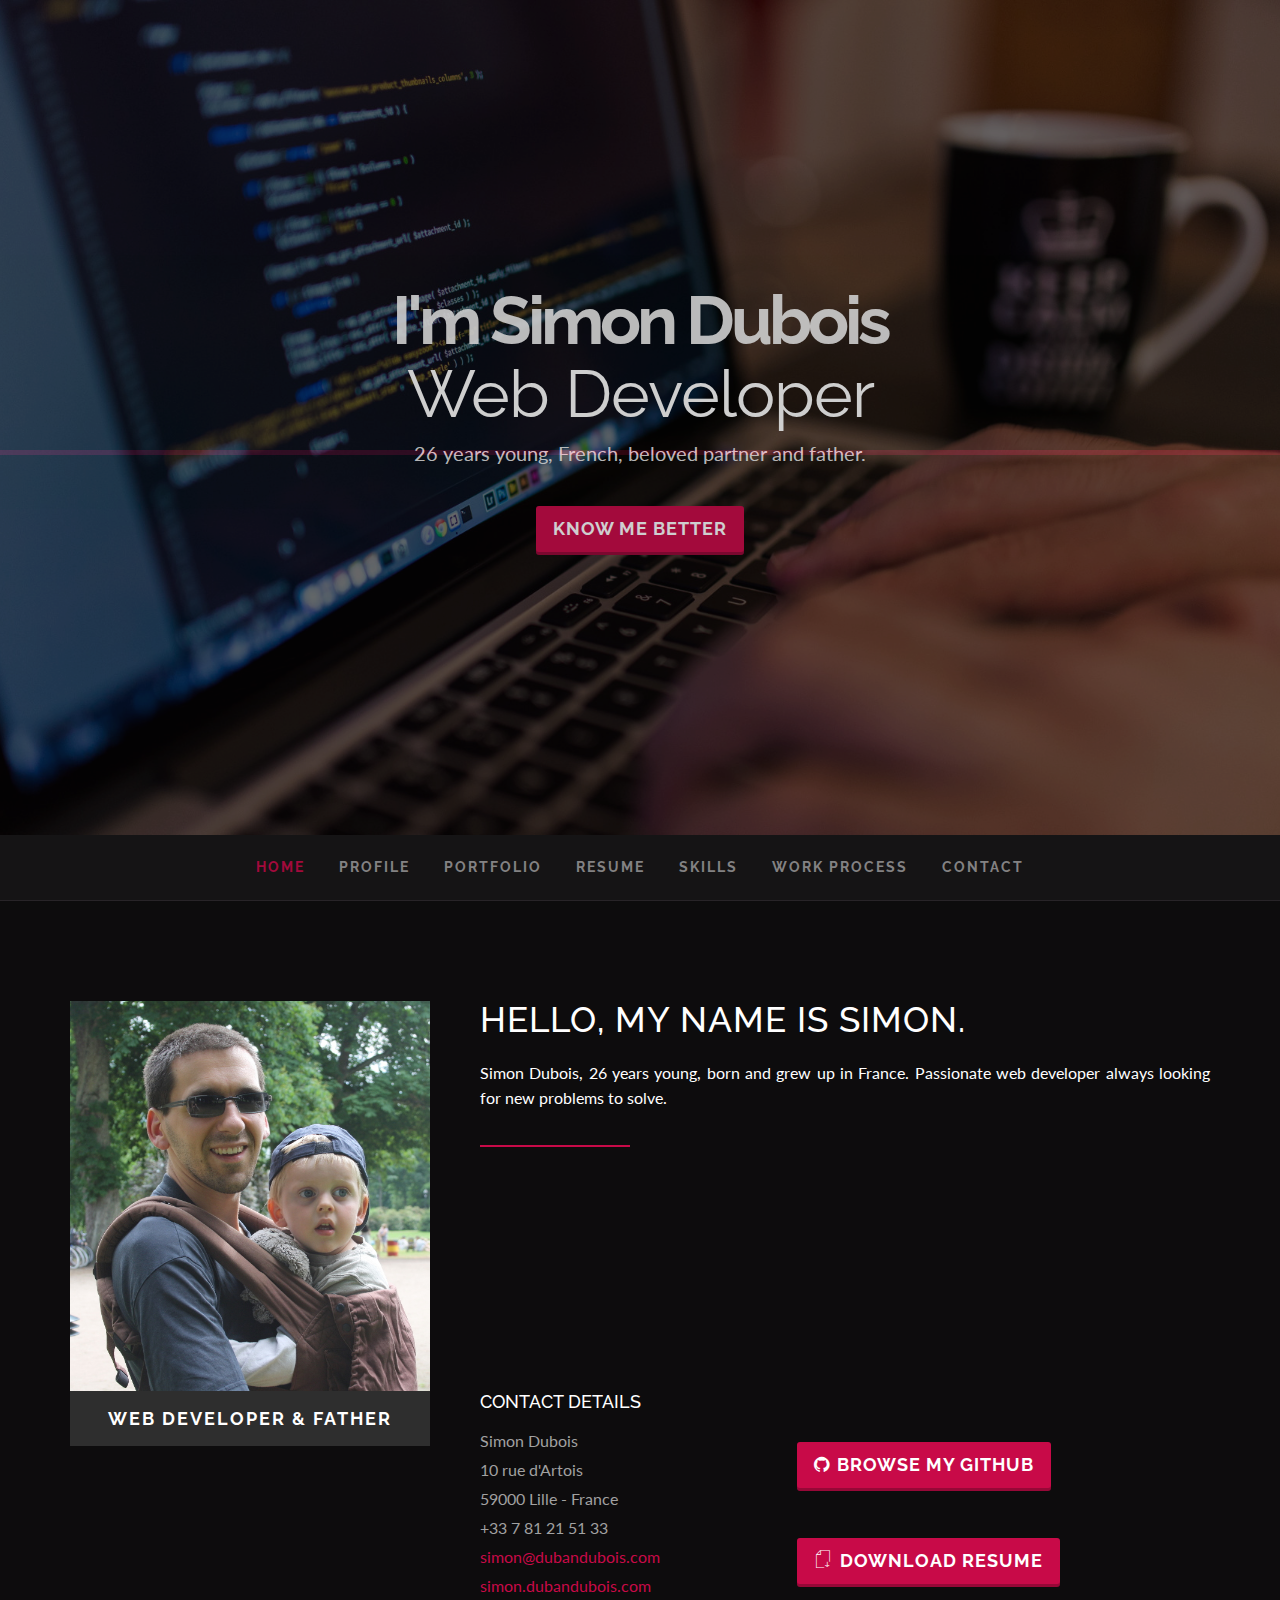
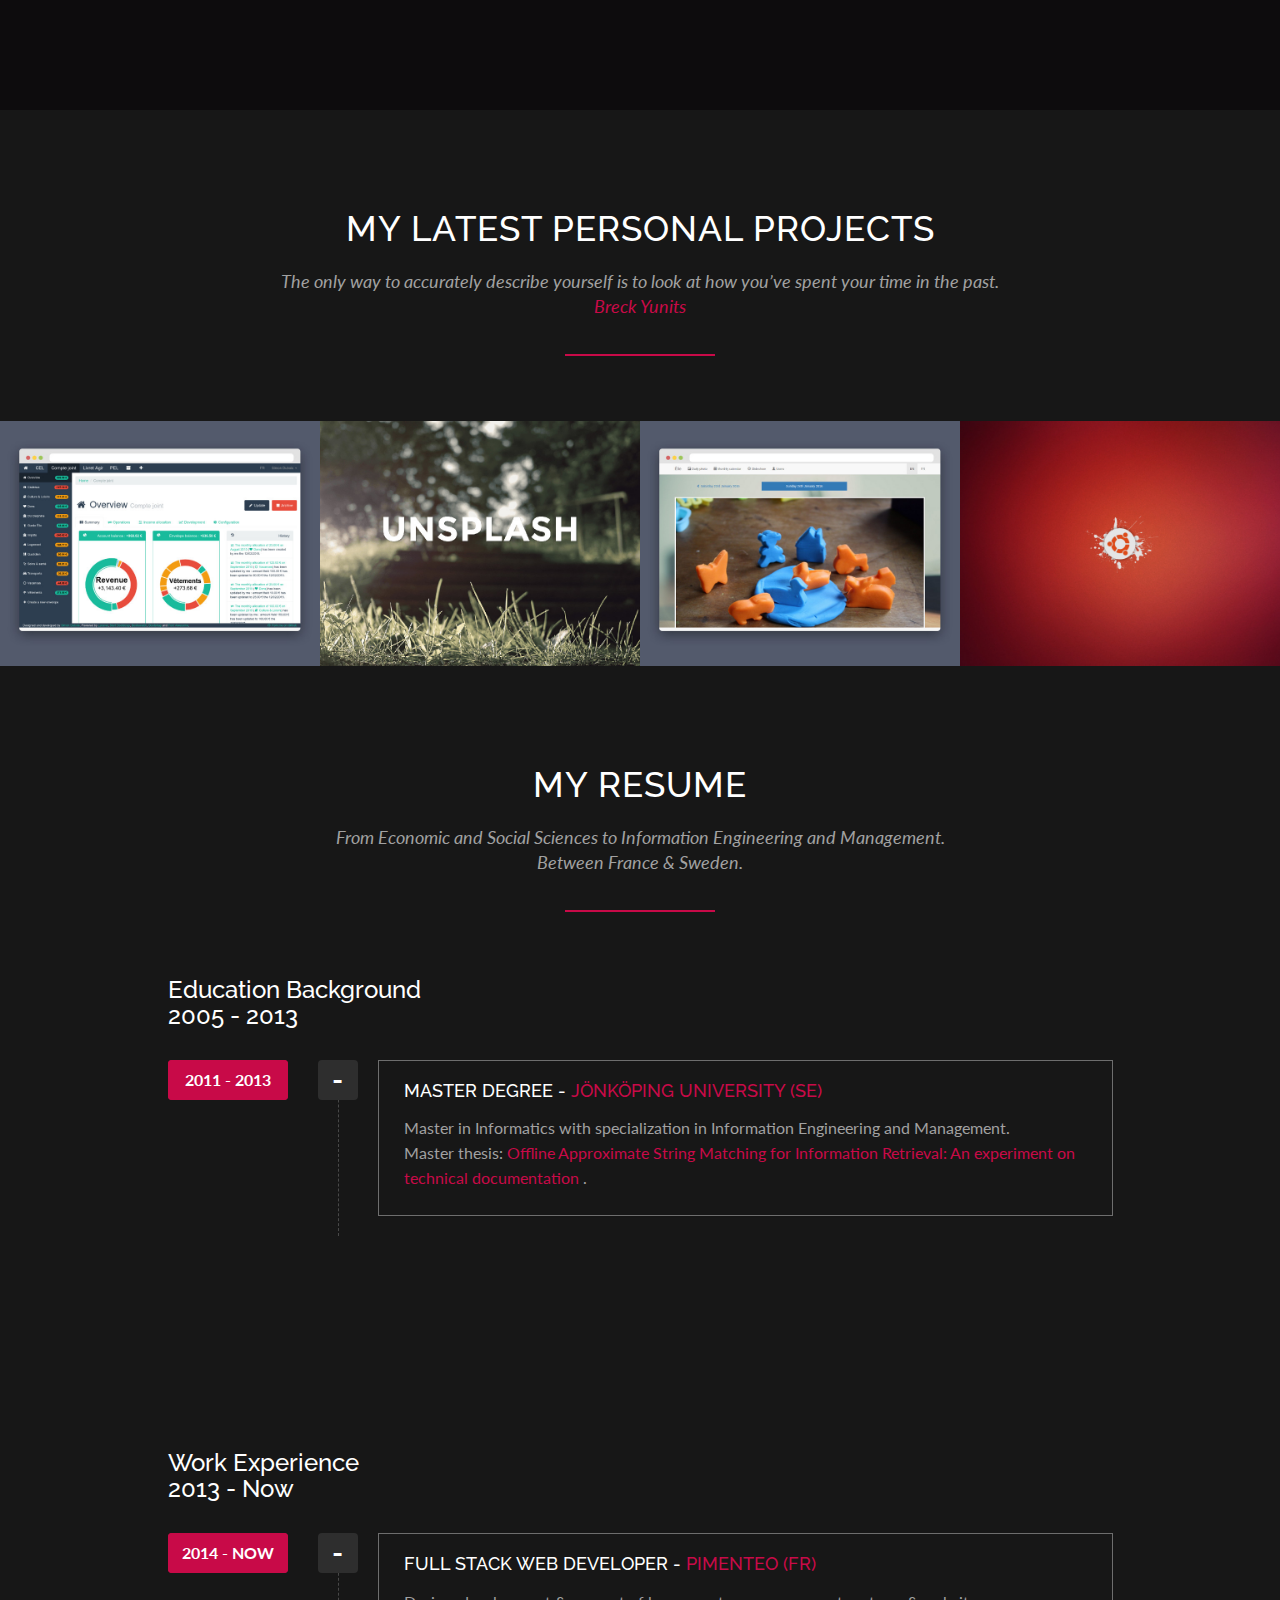
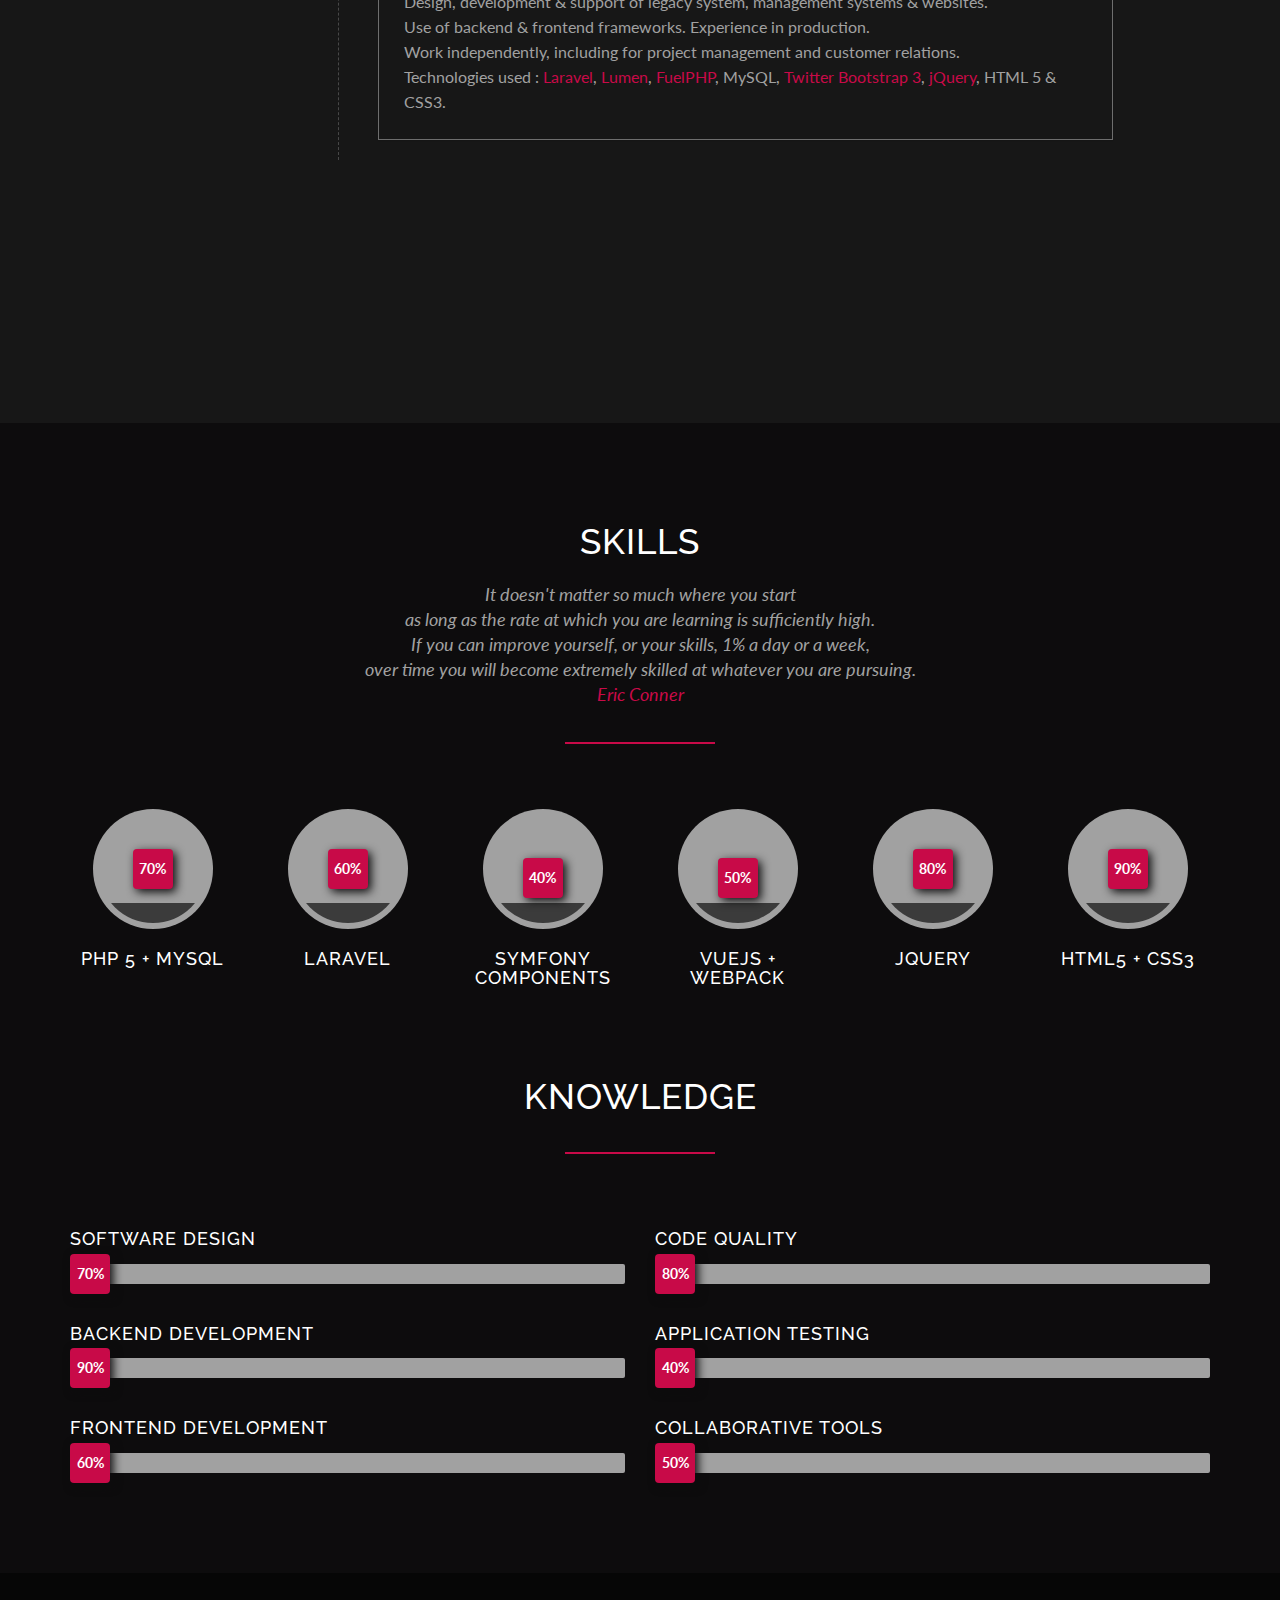
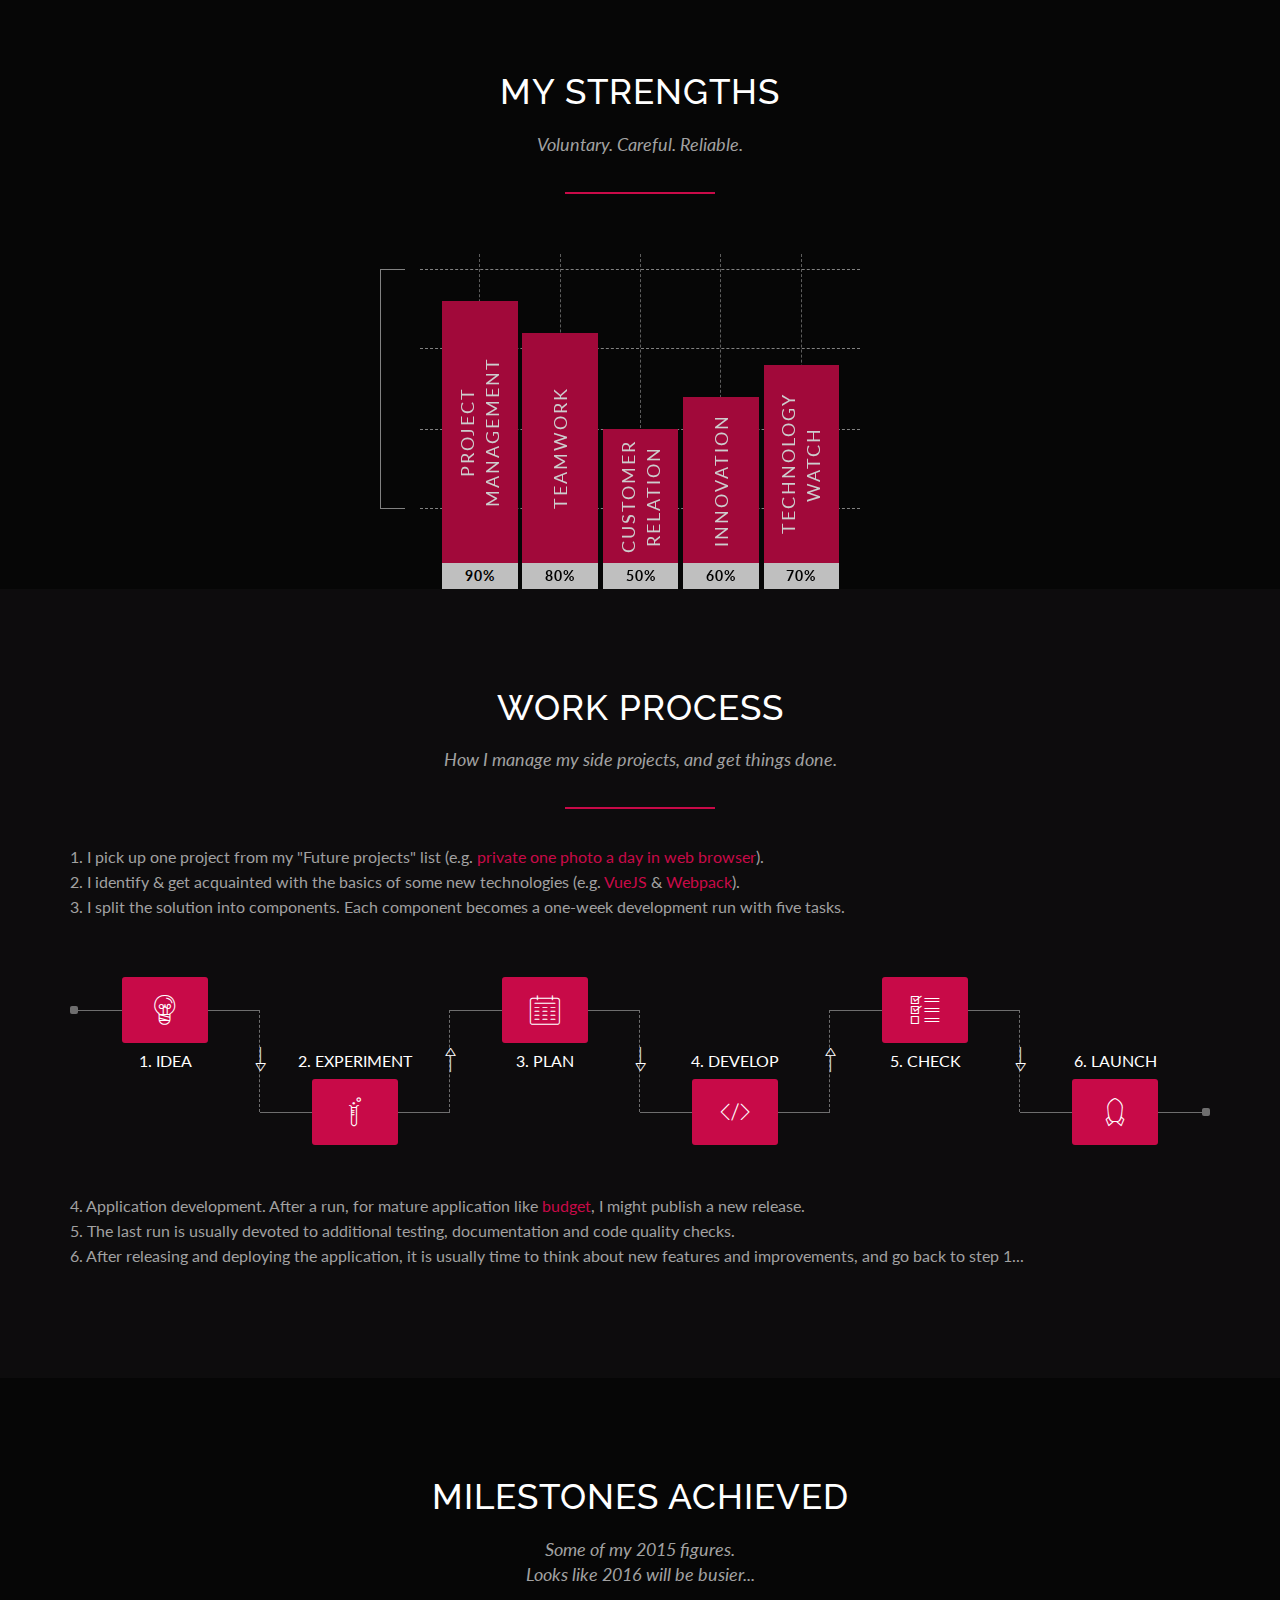
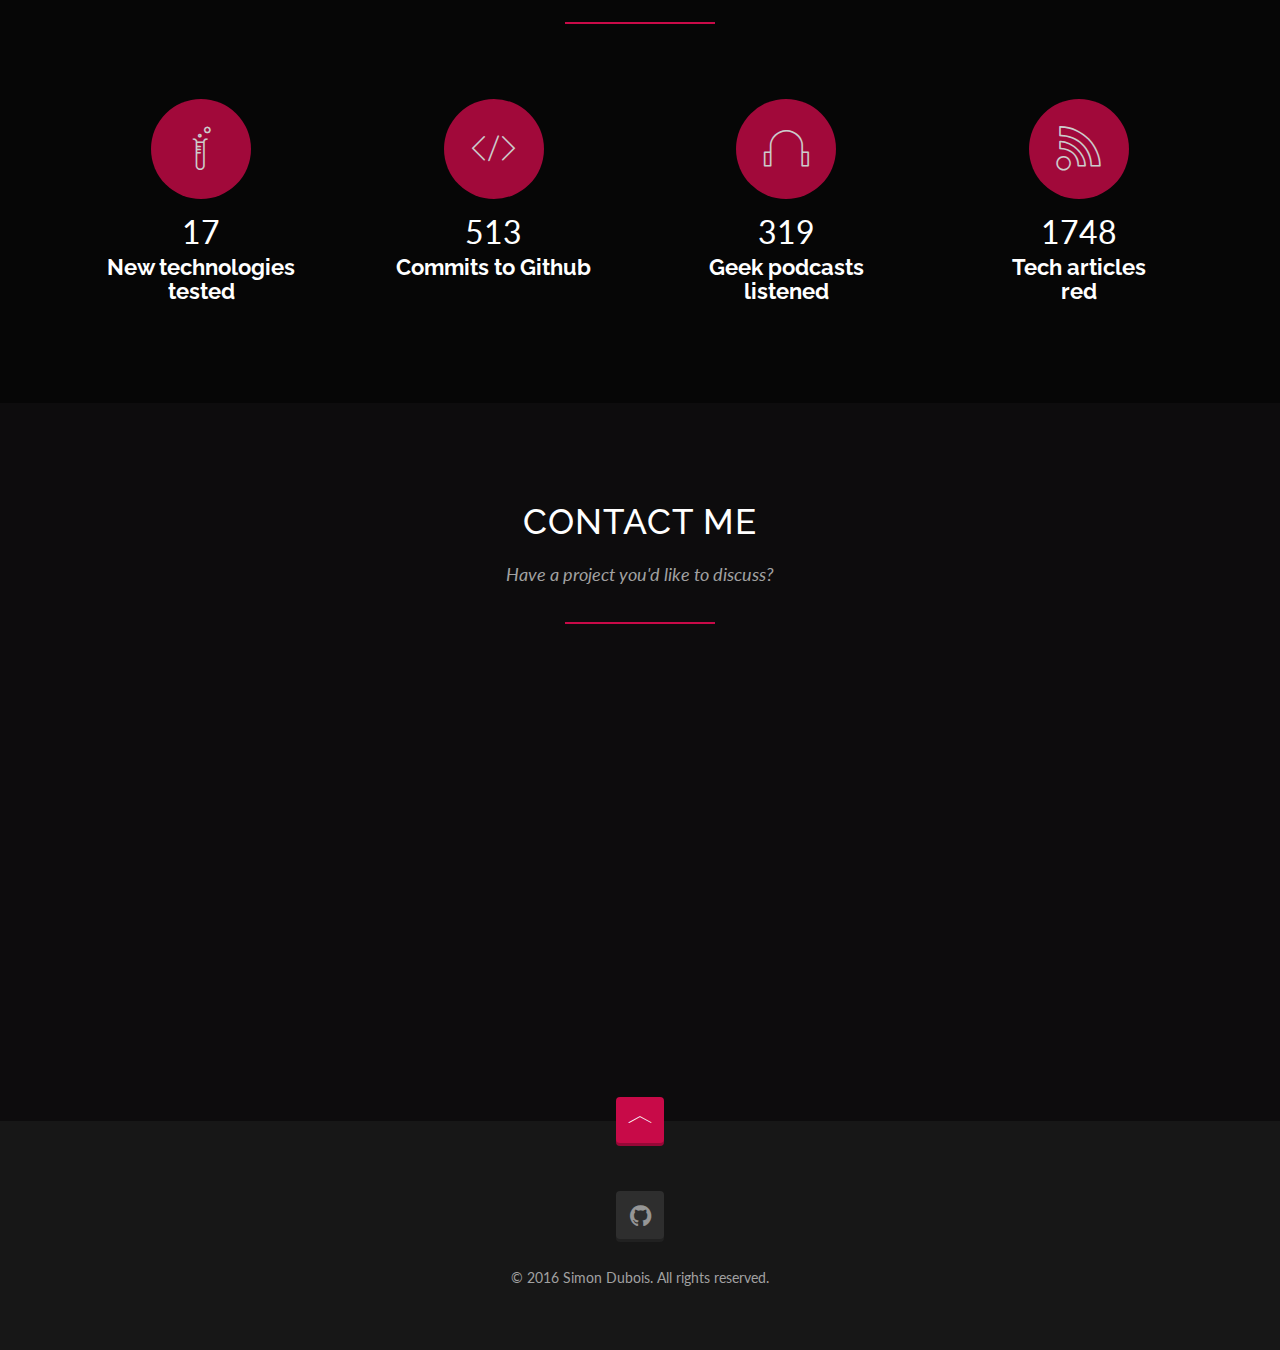
<file: index.html>
<!doctype html>
<!--[if lt IE 7]>      <html class="no-js lt-ie9 lt-ie8 lt-ie7" lang=""> <![endif]-->
<!--[if IE 7]>         <html class="no-js lt-ie9 lt-ie8" lang=""> <![endif]-->
<!--[if IE 8]>         <html class="no-js lt-ie9" lang=""> <![endif]-->
<!--[if gt IE 8]><!--> <html class="no-js" lang=""> <!--<![endif]-->
<head>
    <meta charset="utf-8">

    <!-- Site Title -->
    <title>Simon Dubois - Full stack web developer</title>

    <meta name="description" content="Simon Dubois resume as a passionate web developer">
    <meta name="keywords" content="simon, dubois, resume, developer">
    <meta name="viewport" content="width=device-width, initial-scale=1, maximum-scale=1.0, user-scalable=no">
    <link rel="shortcut icon" href="/favicon.ico" />

    <!-- Google Font -->
    <link href='//fonts.googleapis.com/css?family=Lato:400,700' rel='stylesheet' type='text/css'>
    <link href='//fonts.googleapis.com/css?family=Raleway:400,700' rel='stylesheet' type='text/css'>

    <!-- Bootstrap Core CSS -->
    <link href="assets/plugins/bootstrap/css/bootstrap.min.css" rel="stylesheet" type="text/css">

    <!-- Font icons CSS -->
    <link href="assets/plugins/icons-mind/style.css" rel="stylesheet" type="text/css">
    <link href="assets/plugins/fontawesome/css/font-awesome.min.css" rel="stylesheet" type="text/css">

    <!-- Plugins CSS -->
    <link href="assets/plugins/jpreloader/css/jpreloader.css" rel="stylesheet" type="text/css">
    <link href="assets/plugins/animate-css/animate.min.css" rel="stylesheet" type="text/css">
    <link href="assets/plugins/magnificPopup/magnific-popup.css" rel="stylesheet" type="text/css">
    <link href="assets/plugins/flexSlider/flexslider.css" rel="stylesheet" type="text/css">
    <link href="assets/plugins/morphext/morphext.css" rel="stylesheet" type="text/css">

    <!-- Main CSS -->
    <link href="assets/css/berg.css" rel="stylesheet" type="text/css">

    <!-- Color CSS -->
    <!--<link href="assets/css/colors/green.css" rel="stylesheet" type="text/css">-->

    <!-- Modernizr JS for IE8 support of HTML5 elements and media queries -->
    <!--[if lt IE 8]>
    <script src="assets/plugins/modernizr.min.js"></script>
    <![endif]-->
</head>

<!-- The #page-top ID is part of the scrolling feature - the data-spy and data-target are part of the built-in Bootstrap scrollspy function -->
<body id="page-top" data-spy="scroll" data-target=".navbar-fixed-top" data-offset="66">
    <!--[if lt IE 10]>
        <p class="browserupgrade">You are using an <strong>outdated</strong> browser. Please <a href="http://browsehappy.com/">upgrade your browser</a> to improve your experience.</p>
    <![endif]-->


    <!-- HERO START -->
    <header id="home" class="hero">
        <div class="hero-body">
            <div class="hero-text text-center">
                <h1>
                    I'm Simon Dubois <span class="blinker"></span>
                </h1>

                <h1 class="small"><span id="js-rotating">Web Developer | Linux inhabitant | Perfectionist doer</span></h1>

                <p>26 years young, French, beloved partner and father.</p>

                <div class="page-scroll">
                    <a href="#profile" class="btn btn-lg btn-custom">
                        Know Me Better
                    </a>
                </div>
                <!-- //.page-scroll -->
            </div>
            <!-- //.hero-text -->
        </div>
        <!-- //.hero-body -->
    </header>
    <!-- //HERO END -->


    <!-- NAVIGATION START -->
    <nav id="navigation" class="navbar navbar-fixed-top center-menu" role="navigation">
        <div class="container navbar-container">
            <div class="navbar-header page-scroll">
                <button type="button" class="navbar-toggle" data-toggle="collapse" data-target=".berg-collapse">
                    <span class="sr-only">Toggle navigation</span>
                    <span class="icon-bar"></span>
                    <span class="icon-bar"></span>
                    <span class="icon-bar"></span>
                </button>

                <a class="navbar-brand visible-xs visible-sm" href="#page-top">SIMON</a>
            </div>
            <!-- //.navbar-header -->

            <div class="navbar-collapse collapse berg-collapse">
                <ul class="nav navbar-nav">
                    <li class="page-scroll">
                        <a href="#home">Home</a>
                    </li>

                    <li class="page-scroll">
                        <a href="#profile">Profile</a>
                    </li>

                    <li class="page-scroll">
                        <a href="#portfolio">Portfolio</a>
                    </li>

                    <li class="page-scroll">
                        <a href="#resume">Resume</a>
                    </li>

                    <li class="page-scroll">
                        <a href="#skills">Skills</a>
                    </li>

                    <li class="page-scroll">
                        <a href="#workprocess">Work Process</a>
                    </li>

                    <li class="page-scroll">
                        <a href="#contact">Contact</a>
                    </li>
                </ul>
            </div>
            <!-- //.navbar-collapse -->
        </div>
        <!-- //.navbar-container -->
    </nav>
    <!-- //NAVIGATION END -->


    <!-- PROFILE SECTION START -->
    <section id="profile" class="section">
        <div class="container section-wrapper">
            <div class="section-content">
                <div class="row">

                    <!-- PROFILE PICTURE START -->
                    <div class="col-md-4 hidden-xs hidden-sm match-height pp-wrapper">
                        <div class="profile-picture style-two">
                            <img src="assets/images/profile-picture-2.jpg" alt="profile picture" class="img-responsive"/>

                            <h4 class="title">Web Developer & Father</h4>
                        </div>
                    </div>
                    <!-- //PROFILE PICTURE END -->

                    <div class="col-md-8 match-height">

                        <!-- PROFILE TEXT START -->
                        <div class="profile-text padding-left-yes">
                            <div class="row">
                                <div class="col-md-12">
                                    <h2 class="section-title">Hello, My Name is Simon.</h2>

                                    <p>
                                        Simon Dubois, 26 years young, born and grew up in France. Passionate web developer always looking for new problems to solve.
                                    </p>

                                    <span class="divider"></span>

                                    <p class="text-grey">
                                        I currently work at Pimenteo, where I build big & small web applications.
                                    </p>

                                    <p class="text-grey">
                                        During my spare time, I love solving daily life problems with modern solutions.
                                        I open source all my projects and try to make them as useful as possible for inexperienced users.
                                        Only fully achieved and clean applications fullfil my passion.
                                    </p>

                                    <p class="text-grey">
                                        I also spend most of my time with Delphine, my partner, and Élie, our 2 years old boy.
                                        I can not have a day without some good podcasts, nor a week without homemade crêpes.
                                    </p>
                                </div>
                                <!-- //.col-md-12 -->
                            </div>
                            <!-- //.row -->
                        </div>
                        <!-- //PROFILE TEXT END -->

                        <!-- CONTACT DETAILS START -->
                        <div class="contact-details padding-left-yes">
                            <div class="row">
                                <div class="col-sm-6 col-md-5">
                                    <h4>Contact Details</h4>

                                    <ul class="list-unstyled text-grey">
                                        <li>Simon Dubois</li>
                                        <li>10 rue d'Artois</li>
                                        <li>59000 Lille - France</li>
                                        <li>+33 7 81 21 51 33</li>
                                        <li><a href="mailto:simon@dubandubois.com">simon@dubandubois.com</a></li>
                                        <li><a href="">simon.dubandubois.com</a></li>
                                    </ul>
                                </div>
                                <!-- //.col-md-5 -->

                                <div class="col-sm-6 col-md-7">
                                    <a href="https://github.com/simondubois/" class="btn btn-lg btn-custom" target="_blank">
                                        <i class="fa fa-github"></i> Browse my github
                                    </a>
                                    <br>
                                    <a href="assets/simon_dubois_resume.pdf" class="btn btn-lg btn-custom">
                                        <i class="icon-File-Download"></i> Download Resume
                                    </a>
                                </div>
                                <!-- //.col-md-6 -->
                            </div>
                            <!-- //.row -->
                        </div>
                        <!-- //CONTACT DETAILS END -->

                    </div>
                    <!-- //.col-md-8 -->
                </div>
                <!-- //.row -->
            </div>
            <!-- //.section-content -->
        </div>
        <!-- //.container -->
    </section>
    <!-- //PROFILE SECTION END -->


    <!-- PORTFOLIO SECTION START -->
    <section id="portfolio" class="section">
        <div class="container-fluid section-wrapper">
            <div class="section-content">
                <div class="row">
                    <div class="col-md-12 text-center">
                        <h2 class="section-title">My Latest Personal Projects</h2>

                        <p class="section-subtitle">
                            The only way to accurately describe yourself is to look at how you’ve spent your time in the past.<br>
                            <a href="http://musicmakers.fm/40" target="_blank"><i>Breck Yunits</i></a>
                        </p>

                        <span class="divider center"></span>
                    </div>
                    <!-- //.col-md-12 -->
                </div>
                <!-- //.row -->

                <!-- PORTFOLIO START -->
                <div class="portfolio">
                    <div class="row">
                        <div class="item col-sm-6 col-md-3">
                            <div class="project-wrapper">
                                <div class="project-link">
                                    <a href="assets/images/portfolio/budget.jpg" class="zoom" title="Online envelope system money to keep a budget under control">
                                        <i class="icon-Full-Screen"></i>
                                    </a>

                                    <a href="https://github.com/simondubois/budget" target="_blank" class="external-link">
                                        <i class="icon-Link"></i>
                                    </a>
                                </div>
                                <!-- //.project-link -->

                                <div class="project-title">
                                    <h4>Online envelope system money to keep a budget under control</h4>
                                </div>
                                <!-- //.project-title -->

                                <img src="assets/images/portfolio/budget.jpg" alt="Online envelope system money to keep a budget under control" class="img-responsive"/>
                            </div>
                            <!-- //.project-wrapper -->
                        </div>
                        <!-- //.item -->

                        <div class="item col-sm-6 col-md-3">
                            <div class="project-wrapper">
                                <div class="project-link">
                                    <a href="assets/images/portfolio/unsplash-downloader.jpg" class="zoom" title="CLI to download photos from unsplash.com">
                                        <i class="icon-Full-Screen"></i>
                                    </a>

                                    <a href="https://github.com/simondubois/unsplash-downloader" target="_blank" class="external-link">
                                        <i class="icon-Link"></i>
                                    </a>
                                </div>
                                <!-- //.project-link -->

                                <div class="project-title">
                                    <h4>CLI to download photos from unsplash.com</h4>
                                </div>
                                <!-- //.project-title -->

                                <img src="assets/images/portfolio/unsplash-downloader.jpg" alt="CLI to download photos from unsplash.com" class="img-responsive"/>
                            </div>
                            <!-- //.project-wrapper -->
                        </div>
                        <!-- //.item -->

                        <div class="item col-sm-6 col-md-3">
                            <div class="project-wrapper">
                                <div class="project-link">
                                    <a href="assets/images/portfolio/photos.jpg" class="zoom" title="[WIP] Private one photo a day in your browser">
                                        <i class="icon-Full-Screen"></i>
                                    </a>

                                    <a href="https://github.com/simondubois/photos" target="_blank" class="external-link">
                                        <i class="icon-Link"></i>
                                    </a>
                                </div>
                                <!-- //.project-link -->

                                <div class="project-title">
                                    <h4>[WIP] Private one photo a day in your browser</h4>
                                </div>
                                <!-- //.project-title -->

                                <img src="assets/images/portfolio/photos.jpg" alt="[WIP] Private one photo a day in your browser" class="img-responsive"/>
                            </div>
                            <!-- //.project-wrapper -->
                        </div>
                        <!-- //.item -->

                        <div class="item col-sm-6 col-md-3">
                            <div class="project-wrapper">
                                <div class="project-link">
                                    <a href="assets/images/portfolio/ubuntu-installer.jpg" class="zoom" title="[WIP] CLI to set up my personal Ubuntu system">
                                        <i class="icon-Full-Screen"></i>
                                    </a>

                                    <a href="https://github.com/simondubois/ubuntu-installer" target="_blank" class="external-link">
                                        <i class="icon-Link"></i>
                                    </a>
                                </div>
                                <!-- //.project-link -->

                                <div class="project-title">
                                    <h4>[WIP] CLI to set up my personal Ubuntu system</h4>
                                </div>
                                <!-- //.project-title -->

                                <img src="assets/images/portfolio/ubuntu-installer.jpg" alt="[WIP] CLI to set up my personal Ubuntu system" class="img-responsive"/>
                            </div>
                            <!-- //.project-wrapper -->
                        </div>
                        <!-- //.item -->
                    </div>
                    <!-- //.row -->
                </div>
                <!-- PORTFOLIO END -->
            </div>
            <!-- //.section-content -->
        </div>
        <!-- //.container-fluid -->
    </section>
    <!-- //PORTFOLIO SECTION END -->

    <!-- RESUME SECTION START -->
    <section id="resume" class="section">
        <div class="container section-wrapper">
            <div class="section-content">
                <div class="row">
                    <div class="col-md-8 col-md-offset-2 text-center">
                        <h2 class="section-title">My Resume</h2>

                        <p class="section-subtitle">
                            From Economic and Social Sciences to Information Engineering and Management.<br>
                            Between France & Sweden.
                        </p>

                        <span class="divider center"></span>
                    </div>
                    <!-- //.col-md-8 -->
                </div>
                <!-- //.row -->

                <!-- EDUCATION START -->
                <div class="row education">
                    <div class="col-md-10 col-md-offset-1">
                        <h3>
                            Education Background
                            <br>
                            2005 - 2013
                        </h3>

                        <div class="panel-group resume" id="education">
                            <div class="resume-item">
                                <div class="resume-year">
                                    <span class="resume-year">2011 - 2013</span>
                                </div>
                                <!-- //.resume-year -->

                                <div class="resume-btn">
                                    <a href="#education1" data-toggle="collapse" data-parent="#education"></a>
                                </div>
                                <!-- //.resume-btn -->

                                <div class="panel">
                                    <div class="panel-heading">
                                        <div class="panel-title">
                                            <h4 class="resume-title">Master Degree - <a href="http://ju.se/" target="_blank">Jönköping University (SE)</a></h4>
                                        </div>
                                        <!-- //.panel-title -->
                                    </div>
                                    <!-- //.panel-heading -->

                                    <div id="education1" class="panel-collapse collapse in">
                                        <div class="panel-body text-grey">
                                            <p>
                                                Master in Informatics with specialization in Information Engineering and Management.<br>
                                                Master thesis: <a href="http://urn.kb.se/resolve?urn=urn:nbn:se:hj:diva-22566" target="_blank">
                                                    Offline Approximate String Matching for Information Retrieval: An experiment on technical documentation
                                                </a>.
                                            </p>
                                        </div>
                                        <!-- //.panel-body -->
                                    </div>
                                    <!-- //.panel-collapse -->
                                </div>
                                <!-- //.panel -->
                            </div>
                            <!-- //.resume-item -->

                            <div class="resume-item">
                                <div class="resume-year">
                                    <span class="resume-year">2008 - 2011</span>
                                </div>
                                <!-- //.resume-year -->

                                <div class="resume-btn">
                                    <a href="#education2" class="collapsed" data-toggle="collapse" data-parent="#education"></a>
                                </div>
                                <!-- //.resume-btn -->

                                <div class="panel">
                                    <div class="panel-heading">
                                        <div class="panel-title">
                                            <h4 class="resume-title">Bachelor Degree - <a href="http://www.epitech.eu/" target="_blank">EPITECH Lille (FR)</a></h4>
                                        </div>
                                        <!-- //.panel-title -->
                                    </div>
                                    <!-- //.panel-heading -->

                                    <div id="education2" class="panel-collapse collapse">
                                        <div class="panel-body text-grey">
                                            <p>
                                                Learning by doing through projects in C, C++, SQL, PHP, Merise...<br>
                                                Bachelor of Computer Science.
                                            </p>
                                        </div>
                                        <!-- //.panel-body -->
                                    </div>
                                    <!-- //.panel-collapse -->
                                </div>
                                <!-- //.panel -->
                            </div>
                            <!-- //.resume-item -->

                            <div class="resume-item">
                                <div class="resume-year">
                                    <span class="resume-year">2005 - 2008</span>
                                </div>
                                <!-- //.resume-year -->

                                <div class="resume-btn">
                                    <a href="#education3" class="collapsed" data-toggle="collapse" data-parent="#education"></a>
                                </div>
                                <!-- //.resume-btn -->

                                <div class="panel">
                                    <div class="panel-heading">
                                        <div class="panel-title">
                                            <h4 class="resume-title">Baccalaureate - <a href="http://www.institutdegenech.fr/" target="_blank">College of Genech (FR)</a></h4>
                                        </div>
                                        <!-- //.panel-title -->
                                    </div>
                                    <!-- //.panel-heading -->

                                    <div id="education3" class="panel-collapse collapse">
                                        <div class="panel-body text-grey">
                                            <p>
                                                Economics and Social Sciences studies with specialisation in mathematics.<br>
                                                Baccalaureate with distinction.
                                            </p>
                                        </div>
                                        <!-- //.panel-body -->
                                    </div>
                                    <!-- //.panel-collapse -->
                                </div>
                                <!-- //.panel -->
                            </div>
                            <!-- //.resume-item -->
                        </div>
                        <!-- //.panel-group -->
                    </div>
                    <!-- //.col-md-10 -->
                </div>
                <!-- //EDUCATION END -->

                <!-- WORK EXPERIENCE START -->
                <div class="row work-experience">
                    <div class="col-md-10 col-md-offset-1">
                        <h3>
                            Work Experience
                            <br>
                            2013 - Now
                        </h3>

                        <div class="panel-group resume" id="work">
                            <div class="resume-item">
                                <div class="resume-year">
                                    <span class="resume-year">2014 - Now</span>
                                </div>
                                <!-- //.resume-year -->

                                <div class="resume-btn">
                                    <a href="#work1" data-toggle="collapse" data-parent="#work"></a>
                                </div>
                                <!-- //.resume-btn -->

                                <div class="panel">
                                    <div class="panel-heading">
                                        <div class="panel-title">
                                            <h4 class="resume-title">Full Stack Web Developer - <a href="http://www.pimenteo.com/">Pimenteo (FR)</a></h4>
                                        </div>
                                        <!-- //.panel-title -->
                                    </div>
                                    <!-- //.panel-heading -->

                                    <div id="work1" class="panel-collapse collapse in">
                                        <div class="panel-body text-grey">
                                            <p>
                                                Design, development & support of legacy system, management systems & websites.<br>
                                                Use of backend & frontend frameworks. Experience in production.<br>
                                                Work independently, including for project management and customer relations.<br>
                                                Technologies used : <a href="https://laravel.com/" target="_blank">Laravel</a>, <a href="https://lumen.laravel.com" target="_blank">Lumen</a>, <a href="http://fuelphp.com/" target="_blank">FuelPHP</a>, MySQL, <a href="http://getbootstrap.com/" target="_blank">Twitter Bootstrap 3</a>, <a href="https://jquery.com/" target="_blank">jQuery</a>, HTML 5 & CSS3.
                                            </p>
                                        </div>
                                        <!-- //.panel-body -->
                                    </div>
                                    <!-- //.panel-collapse -->
                                </div>
                                <!-- //.panel -->
                            </div>
                            <!-- //.resume-item -->

                            <div class="resume-item">
                                <div class="resume-year">
                                    <span class="resume-year">2013 - 2015</span>
                                </div>
                                <!-- //.resume-year -->

                                <div class="resume-btn">
                                    <a href="#work2" class="collapsed" data-toggle="collapse" data-parent="#work"></a>
                                </div>
                                <!-- //.resume-btn -->

                                <div class="panel">
                                    <div class="panel-heading">
                                        <div class="panel-title">
                                            <h4 class="resume-title">IT consultant - Freelancer (FR)</h4>
                                        </div>
                                        <!-- //.panel-title -->
                                    </div>
                                    <!-- //.panel-heading -->

                                    <div id="work2" class="panel-collapse collapse">
                                        <div class="panel-body text-grey">
                                            <p>
                                                Support for some non profit organisations :<br>
                                                Information system integration, web server maintenance, IT desktop support...
                                                Technologies used : <a href="https://www.archlinux.org/" target="_blank">Archlinux</a>, <a href="http://www.ubuntu.com/" target="_blank">Ubuntu</a>, <a href="https://www.virtualbox.org/">Virtualbox</a>, <a href="https://www.synology.com/">Synology</a>, PHP 5.
                                            </p>
                                        </div>
                                        <!-- //.panel-body -->
                                    </div>
                                    <!-- //.panel-collapse -->
                                </div>
                                <!-- //.panel -->
                            </div>
                            <!-- //.resume-item -->

                            <div class="resume-item">
                                <div class="resume-year">
                                    <span class="resume-year">2010 - 2011</span>
                                </div>
                                <!-- //.resume-year -->

                                <div class="resume-btn">
                                    <a href="#work3" class="collapsed" data-toggle="collapse" data-parent="#work"></a>
                                </div>
                                <!-- //.resume-btn -->

                                <div class="panel">
                                    <div class="panel-heading">
                                        <div class="panel-title">
                                            <h4 class="resume-title">Junior developer - <a href="https://www.capensis.fr/" target="_blank">Capensis (FR)</a></h4>
                                        </div>
                                        <!-- //.panel-title -->
                                    </div>
                                    <!-- //.panel-heading -->

                                    <div id="work3" class="panel-collapse collapse">
                                        <div class="panel-body text-grey">
                                            <p>
                                                Development of a legacy management system to monitor working time with :<br>
                                                CRM integration, team management, off-time setup, reporting by project, project overrun detection.<br>
                                                Technologies used : PHP 5, MySQL, Webservice, <a href="https://www.vtiger.com/">Vtiger</a>, <a href="https://jquery.com/" target="_blank">jQuery</a>, HTML 4 & CSS 3.
                                            </p>
                                        </div>
                                        <!-- //.panel-body -->
                                    </div>
                                    <!-- //.panel-collapse -->
                                </div>
                                <!-- //.panel -->
                            </div>
                            <!-- //.resume-item -->
                        </div>
                        <!-- //.panel-group -->
                    </div>
                    <!-- //.col-md-10 -->
                </div>
                <!-- //WORK EXPERIENCE END -->
            </div>
            <!-- //.section-content -->
        </div>
        <!-- //.container -->
    </section>
    <!-- //RESUME SECTION END -->

    <!-- SKILLS SECTION START -->
    <section id="skills" class="section">
        <div class="container section-wrapper">
            <div class="section-content">
                <div class="row">
                    <div class="col-md-8 col-md-offset-2 text-center">
                        <h2 class="section-title">Skills</h2>

                        <p class="section-subtitle">
                            It doesn't matter so much where you start<br>
                            as long as the rate at which you are learning is sufficiently high.<br>
                            If you can improve yourself, or your skills, 1% a day or a week,<br>
                            over time you will become extremely skilled at whatever you are pursuing.<br>
                            <a href="http://musicmakers.fm/25" target="_blank"><i>Eric Conner</i></a>
                        </p>

                        <span class="divider center"></span>
                    </div>
                    <!-- //.col-md-8 -->
                </div>
                <!-- //.row -->

                <!-- CIRCLE CHART START -->
                <div class="circle-chart">
                    <div class="row">
                        <div class="col-sm-4 col-md-2">
                            <div class="item">
                                <div class="circle">
                                    <span class="item-progress" data-percent="70"></span>
                                </div>
                                <!-- //.circle -->

                                <span class="percent">70%</span>

                                <h4 class="text-center">PHP 5 + MySQL</h4>
                            </div>
                            <!-- //.item -->
                        </div>
                        <!-- //.col-md-2 -->

                        <div class="col-sm-4 col-md-2">
                            <div class="item">
                                <div class="circle">
                                    <span class="item-progress" data-percent="60"></span>
                                </div>
                                <!-- //.circle -->

                                <span class="percent">60%</span>

                                <h4 class="text-center">Laravel</h4>
                            </div>
                            <!-- //.item -->
                        </div>
                        <!-- //.col-md-2 -->

                        <div class="col-sm-4 col-md-2">
                            <div class="item">
                                <div class="circle">
                                    <span class="item-progress" data-percent="40"></span>
                                </div>
                                <!-- //.circle -->

                                <span class="percent">40%</span>

                                <h4 class="text-center">Symfony Components</h4>
                            </div>
                            <!-- //.item -->
                        </div>
                        <!-- //.col-md-2 -->

                        <div class="col-sm-4 col-md-2">
                            <div class="item">
                                <div class="circle">
                                    <span class="item-progress" data-percent="50"></span>
                                </div>
                                <!-- //.circle -->

                                <span class="percent">50%</span>

                                <h4 class="text-center">VueJS + Webpack</h4>
                            </div>
                            <!-- //.item -->
                        </div>
                        <!-- //.col-md-2 -->

                        <div class="col-sm-4 col-md-2">
                            <div class="item">
                                <div class="circle">
                                    <span class="item-progress" data-percent="80"></span>
                                </div>
                                <!-- //.circle -->

                                <span class="percent">80%</span>

                                <h4 class="text-center">JQuery</h4>
                            </div>
                            <!-- //.item -->
                        </div>
                        <!-- //.col-md-2 -->

                        <div class="col-sm-4 col-md-2">
                            <div class="item last">
                                <div class="circle">
                                    <span class="item-progress" data-percent="90"></span>
                                </div>
                                <!-- //.circle -->

                                <span class="percent">90%</span>

                                <h4 class="text-center">HTML5 + CSS3</h4>
                            </div>
                            <!-- //.item -->
                        </div>
                        <!-- //.col-md-2 -->
                    </div>
                    <!-- //.row -->
                </div>
                <!-- //CIRCLE CHART END -->
            </div>
            <!-- //.section-content -->
        </div>
        <!-- //.container -->
    </section>
    <!-- //SKILLS SECTION END -->


    <!-- KNOWLEDGE SECTION START -->
    <section id="knowledge" class="section">
        <div class="container section-wrapper">
            <div class="section-content">
                <div class="row">
                    <div class="col-md-8 col-md-offset-2 text-center">
                        <h2 class="section-title">Knowledge</h2>

<!--                         <p class="section-subtitle">
                            The fundamental cause of the trouble is that in the modern world<br>
                            the stupid are cocksure while the intelligent are full of doubt.<br>
                            <a href="http://musicmakers.fm/38" target="_blank"><i>Bertrand Russell</i></a>
                        </p>
 -->
                        <span class="divider center"></span>
                    </div>
                    <!-- //.col-md-8 -->
                </div>
                <!-- //.row -->

                <!-- BAR CHART START -->
                <div class="row">
                    <div class="col-sm-6 col-md-6">
                        <div class="bar-chart">
                            <div class="item">
                                <h4>Software design</h4>

                                <div class="bar">
                                    <span class="percent">70%</span>
                                    <span class="item-progress" data-percent="80"></span>
                                </div>
                                <!-- //.bar -->
                            </div>
                            <!-- //.item -->

                            <div class="item">
                                <h4>Backend development</h4>

                                <div class="bar">
                                    <span class="percent">90%</span>
                                    <span class="item-progress" data-percent="90"></span>
                                </div>
                                <!-- //.bar -->
                            </div>
                            <!-- //.item -->

                            <div class="item">
                                <h4>Frontend development</h4>

                                <div class="bar">
                                    <span class="percent">60%</span>
                                    <span class="item-progress" data-percent="60"></span>
                                </div>
                                <!-- //.bar -->
                            </div>
                            <!-- //.item -->
                        </div>
                        <!-- //.bar-chart -->
                    </div>
                    <!-- //.col-md-6 -->

                    <div class="col-sm-6 col-md-6">
                        <div class="bar-chart">
                            <div class="item">
                                <h4>Code quality</h4>

                                <div class="bar">
                                    <span class="percent">80%</span>
                                    <span class="item-progress" data-percent="80"></span>
                                </div>
                                <!-- //.bar -->
                            </div>
                            <!-- //.item -->

                            <div class="item">
                                <h4>Application testing</h4>

                                <div class="bar">
                                    <span class="percent">40%</span>
                                    <span class="item-progress" data-percent="40"></span>
                                </div>
                                <!-- //.bar -->
                            </div>
                            <!-- //.item -->

                            <div class="item">
                                <h4>Collaborative tools</h4>

                                <div class="bar">
                                    <span class="percent">50%</span>
                                    <span class="item-progress" data-percent="50"></span>
                                </div>
                                <!-- //.bar -->
                            </div>
                            <!-- //.item -->
                        </div>
                        <!-- //.bar-chart -->
                    </div>
                    <!-- //.col-md-6 -->
                </div>
                <!-- //BAR CHART END -->
            </div>
            <!-- //.section-content -->
        </div>
        <!-- //.container -->

    </section>
    <!-- //KNOWLEDGE SECTION END -->

    <!-- STRENGTHS SECTION START -->
    <section id="strengths" class="section bg-image-yes">
        <div class="container-fluid section-wrapper">
            <div class="section-content">
                <div class="row">
                    <div class="col-md-8 col-md-offset-2 text-center">
                        <h2 class="section-title">My Strengths</h2>

                        <p class="section-subtitle">Voluntary. Careful. Reliable.</p>

                        <span class="divider center"></span>
                    </div>
                    <!-- //.col-md-8 -->
                </div>
                <!-- //.row -->

                <div class="row">
                    <div class="col-md-12">

                        <!-- COLUMN CHART START -->
                        <div class="column-chart">
                            <div class="legend legend-left hidden-xs">
                                <h3 class="legend-title">ME</h3>
                            </div>
                            <!-- //.legend -->

                            <div class="legend legend-right hidden-xs">
                                <div class="item">
                                    <h4>Superhero</h4>
                                </div>
                                <!-- //.item -->

                                <div class="item">
                                    <h4>Preety Good</h4>
                                </div>
                                <!-- //.item -->

                                <div class="item">
                                    <h4>Good</h4>
                                </div>
                                <!-- //.item -->

                                <div class="item">
                                    <h4>Newbie</h4>
                                </div>
                                <!-- //.item -->
                            </div>
                            <!-- //.legend -->

                            <div class="chart clearfix">
                                <div class="item">
                                    <div class="bar">
                                        <span class="percent">90%</span>
                                        <div class="item-progress" data-percent="90">
                                            <span class="title">Project management</span>
                                        </div>
                                        <!-- //.item-progress -->
                                    </div>
                                    <!-- //.bar -->
                                </div>
                                <!-- //.item -->

                                <div class="item">
                                    <div class="bar">
                                        <span class="percent">80%</span>

                                        <div class="item-progress" data-percent="80">
                                            <span class="title">Teamwork</span>
                                        </div>
                                        <!-- //.item-progress -->
                                    </div>
                                    <!-- //.bar -->
                                </div>
                                <!-- //.item -->

                                <div class="item">
                                    <div class="bar">
                                        <span class="percent">50%</span>

                                        <div class="item-progress" data-percent="50">
                                            <span class="title">Customer relation</span>
                                        </div>
                                        <!-- //.item-progress -->
                                    </div>
                                    <!-- //.bar -->
                                </div>
                                <!-- //.item -->

                                <div class="item">
                                    <div class="bar">
                                        <span class="percent">60%</span>

                                        <div class="item-progress" data-percent="60">
                                            <span class="title">Innovation</span>
                                        </div>
                                        <!-- //.item-progress -->
                                    </div>
                                    <!-- //.bar -->
                                </div>
                                <!-- //.item -->

                                <div class="item">
                                    <div class="bar">
                                        <span class="percent">70%</span>

                                        <div class="item-progress" data-percent="70">
                                            <span class="title">Technology watch</span>
                                        </div>
                                        <!-- //.item-progress -->
                                    </div>
                                    <!-- //.bar -->
                                </div>
                                <!-- //.item -->
                            </div>
                            <!-- //.chart -->
                        </div>
                        <!-- //COLUMN CHART END -->

                    </div>
                    <!-- //.col-md-12 -->
                </div>
                <!-- //.row -->
            </div>
            <!-- //.section-content -->
        </div>
        <!-- //.container -->
    </section>
    <!-- //STRENGTHS SECTION END -->

    <!-- WORK PROCESS SECTION START -->
    <section id="workprocess" class="section">
        <div class="container section-wrapper">
            <div class="section-content">
                <div class="row">
                    <div class="col-md-12 text-center">
                        <h2 class="section-title">Work Process</h2>

                        <p class="section-subtitle">
                            How I manage my side projects, and get things done.
                        </p>

                        <span class="divider center"></span>
                    </div>
                    <!-- //.col-md-12 -->
                </div>
                <!-- //.row -->

                <div class="row">
                    <div class="col-md-12">
                        <p class="text-grey text-justify">
                            1. I pick up one project from my "Future projects" list (e.g. <a href="https://github.com/simondubois/photos" target="_blank">private one photo a day in web browser</a>).<br>
                            2. I identify & get acquainted with the basics of some new technologies (e.g. <a href="http://vuejs.org/">VueJS</a> & <a href="https://webpack.github.io/" target="_blank">Webpack</a>).<br>
                            3. I split the solution into components. Each component becomes a one-week development run with five tasks.
                        </p>
                    </div>
                    <!-- //.col-md-12 -->
                </div>
                <!-- //.row -->

                <!-- WORK PROCESS START -->
                <div class="work-process">
                    <div class="row">
                        <div class="col-sm-2 col-md-2 item no-margin first">
                            <div class="inner-content">
                                <i class="icon-Light-Bulb2"></i>

                                <span class="title">1. Idea</span>

                                <span class="dot"></span>
                            </div>
                            <!-- //.inner-content -->

                            <i class="icon-Arrow icon-Down-3"></i>
                        </div>
                        <!-- //.item -->

                        <div class="col-sm-2 col-md-2 item">
                            <div class="inner-content">
                                <i class="icon-Test-Tube2"></i>

                                <span class="title">2. Experiment</span>
                            </div>
                            <!-- //.inner-content -->

                            <i class="icon-Arrow icon-Up-3"></i>
                        </div>
                        <!-- //.item -->

                        <div class="col-sm-2 col-md-2 item no-margin">
                            <div class="inner-content">
                                <i class="icon-Calendar-4"></i>

                                <span class="title">3. Plan</span>
                            </div>
                            <!-- //.inner-content -->

                            <i class="icon-Arrow icon-Down-3"></i>
                        </div>
                        <!-- //.item -->

                        <div class="col-sm-2 col-md-2 item">
                            <div class="inner-content">
                                <i class="icon-Coding"></i>

                                <span class="title">4. Develop</span>
                            </div>
                            <!-- //.inner-content -->

                            <i class="icon-Arrow icon-Up-3"></i>
                        </div>
                        <!-- //.item -->

                        <div class="col-sm-2 col-md-2 item no-margin">
                            <div class="inner-content">
                                <i class="icon-Check"></i>

                                <span class="title">5. Check</span>
                            </div>
                            <!-- //.inner-content -->

                            <i class="icon-Arrow icon-Down-3"></i>
                        </div>
                        <!-- //.item -->

                        <div class="col-sm-2 col-md-2 item last">
                            <div class="inner-content">
                                <i class="icon-Rocket"></i>

                                <span class="title">6. Launch</span>

                                <span class="dot"></span>
                            </div>
                            <!-- //.inner-content -->
                        </div>
                        <!-- //.item -->
                    </div>
                    <!-- //.row -->
                </div>
                <!-- //WORK PROCESS END -->

                <div class="row">
                    <div class="col-md-12">
                        <p class="text-grey text-justify">
                            4. Application development. After a run, for mature application like <a href="https://github.com/simondubois/budget/" target="_blank">budget</a>, I might publish a new release.<br>
                            5. The last run is usually devoted to additional testing, documentation and code quality checks.<br>
                            6. After releasing and deploying the application, it is usually time to think about new features and improvements, and go back to step 1...
                        </p>
                    </div>
                    <!-- //.col-md-12 -->
                </div>
                <!-- //.row -->
            </div>
            <!-- //.section-content -->
        </div>
        <!-- //.container -->
    </section>
    <!-- //WORK PROCESS SECTION END -->

    <!-- MILESTONES SECTION START -->
    <section id="milestones" class="section bg-image-yes">
        <div class="container-fluid section-wrapper">
            <div class="section-content">
                <div class="row">
                    <div class="col-md-8 col-md-offset-2 text-center">
                        <h2 class="section-title">Milestones Achieved</h2>

                        <p class="section-subtitle">Some of my 2015 figures.<br>Looks like 2016 will be busier...</p>

                        <span class="divider center"></span>
                    </div>
                    <!-- //.col-md-8 -->
                </div>
                <!-- //.row -->

                <!-- MILESTONES START -->
                <div class="milestones">
                    <div class="row">
                        <div class="col-sm-6 col-md-3 item">
                            <div class="circle">
                                <i class="icon-Test-Tube2"></i>
                            </div>
                            <!-- //.circle -->

                            <span class="number" data-from="0" data-to="17" data-refresh-interval="10">
                                17
                            </span>


                            <h4>New technologies<br>tested</h4>
                        </div>
                        <!-- //.item -->

                        <div class="col-sm-6 col-md-3 item">
                            <div class="circle">
                                <i class="icon-Coding"></i>
                            </div>
                            <!-- //.circle -->

                            <span class="number" data-from="0" data-to="513" data-refresh-interval="10">
                                513
                            </span>

                            <h4>Commits to Github</h4>
                        </div>
                        <!-- //.item -->

                        <div class="col-sm-6 col-md-3 item">
                            <div class="circle">
                                <i class="icon-Headphone"></i>
                            </div>
                            <!-- //.circle -->

                            <span class="number" data-from="0" data-to="319" data-refresh-interval="10">
                                319
                            </span>

                            <h4>Geek podcasts<br>listened</h4>
                        </div>
                        <!-- //.item -->

                        <div class="col-sm-6 col-md-3 item">
                            <div class="circle">
                                <i class="icon-RSS"></i>
                            </div>
                            <!-- //.circle -->

                            <span class="number" data-from="0" data-to="1748" data-refresh-interval="10">
                                1748
                            </span>

                            <h4>Tech articles<br>red</h4>
                        </div>
                        <!-- //.item -->
                    </div>
                    <!-- //.row -->
                </div>
                <!-- //MILESTONES END -->
            </div>
            <!-- //.section-content -->
        </div>
        <!-- //.container -->
    </section>
    <!-- //MILESTONES SECTION END -->

    <!-- CONTACT SECTION START -->
    <section id="contact" class="section">
        <div class="container section-wrapper">
            <div class="section-content">
                <div class="row">
                    <div class="col-md-12 text-center">
                        <h2 class="section-title">Contact Me</h2>

                        <p class="section-subtitle">
                            Have a project you'd like to discuss?
                        </p>

                        <span class="divider center"></span>
                    </div>
                    <!-- //.col-md-12 -->
                </div>
                <!-- //.row -->

                <div class="row">
                    <div class="col-md-12">

                        <!-- CONTACT DETAILS START -->
                        <div class="contact-details text-center">
                            <div class="speech-bubble">
                                <i class="icon-Speach-Bubble11"></i>

                                <h4 class="text-grey">
                                    Say<br>Hello
                                </h4>
                            </div>
                            <!-- //.speech-bubble -->

                            <h2>Simon <strong>Dubois</strong></h2>

                            <h4 class="text-grey"><a href="mailto:simon@dubandubois">simon@dubandubois.com</a></h4>

                            <span class="divider center"></span>
                        </div>
                        <!-- //CONTACT DETAILS END -->
                    </div>
                    <!-- //.col-md-12 -->
                </div>
                <!-- //.row -->
            </div>
            <!-- //.section-content -->
        </div>
        <!-- //.container -->
    </section>
    <!-- //CONTACT SECTION END -->


    <!-- FOOTER START -->
    <footer class="footer">
        <div class="container">
            <div class="row">
                <div class="col-md-12">
                    <div class="page-scroll">
                        <a href="#page-top"><i class="icon-Arrow-Up"></i></a>
                    </div>
                    <!-- //.page-scroll -->

                    <ul class="list-inline social-icons">
                        <li>
                            <div class="item">
                                <a href="https://github.com/simondubois/" target="_blank"><i class="fa fa-github"></i></a>
                            </div>
                            <!-- //.item -->
                        </li>
                    </ul>
                </div>
                <!-- //.col-md-12 -->
            </div>
            <!-- //.row -->

            <div class="row">
                <div class="col-md-12">
                    <div class="copyright text-center">
                        <p class="text-grey">&copy; 2016 Simon Dubois. All rights reserved.</p>
                    </div>
                    <!-- //.copyright -->
                </div>
                <!-- //.col-md-12 -->
            </div>
            <!-- //.row -->
        </div>
        <!-- //.container -->
    </footer>
    <!-- //FOOTER END -->


    <!-- Plugins JS -->
    <script src="assets/plugins/jquery.min.js"></script>
    <script src="assets/plugins/bootstrap/js/bootstrap.min.js"></script>
    <script src="assets/plugins/jpreloader/js/jpreloader.min.js"></script>
    <script src="assets/plugins/detectmobilebrowser/detectmobilebrowser.js"></script>
    <script src="assets/plugins/debouncer/debouncer.js"></script>
    <script src="assets/plugins/easing/jquery.easing.min.js"></script>
    <script src="assets/plugins/sticky/jquery.sticky.js"></script>
    <script src="assets/plugins/inview/jquery.inview.min.js"></script>
    <script src="assets/plugins/matchHeight/jquery.matchHeight-min.js"></script>
    <script src="assets/plugins/magnificPopup/jquery.magnific-popup.min.js"></script>
    <script src="assets/plugins/flexSlider/jquery.flexslider-min.js"></script>
    <script src="assets/plugins/countTo/jquery.countTo.js"></script>
    <script src="assets/plugins/morphext/morphext.min.js"></script>

    <!-- Main JS -->
    <script src="assets/js/main.js"></script>

    <!-- Text Rotator JS -->
    <script src="assets/js/text-rotator.js"></script>

    <!-- Animation JS (Optional) -->
    <script src="assets/js/animation.js"></script>

</body>

</html>
</file>
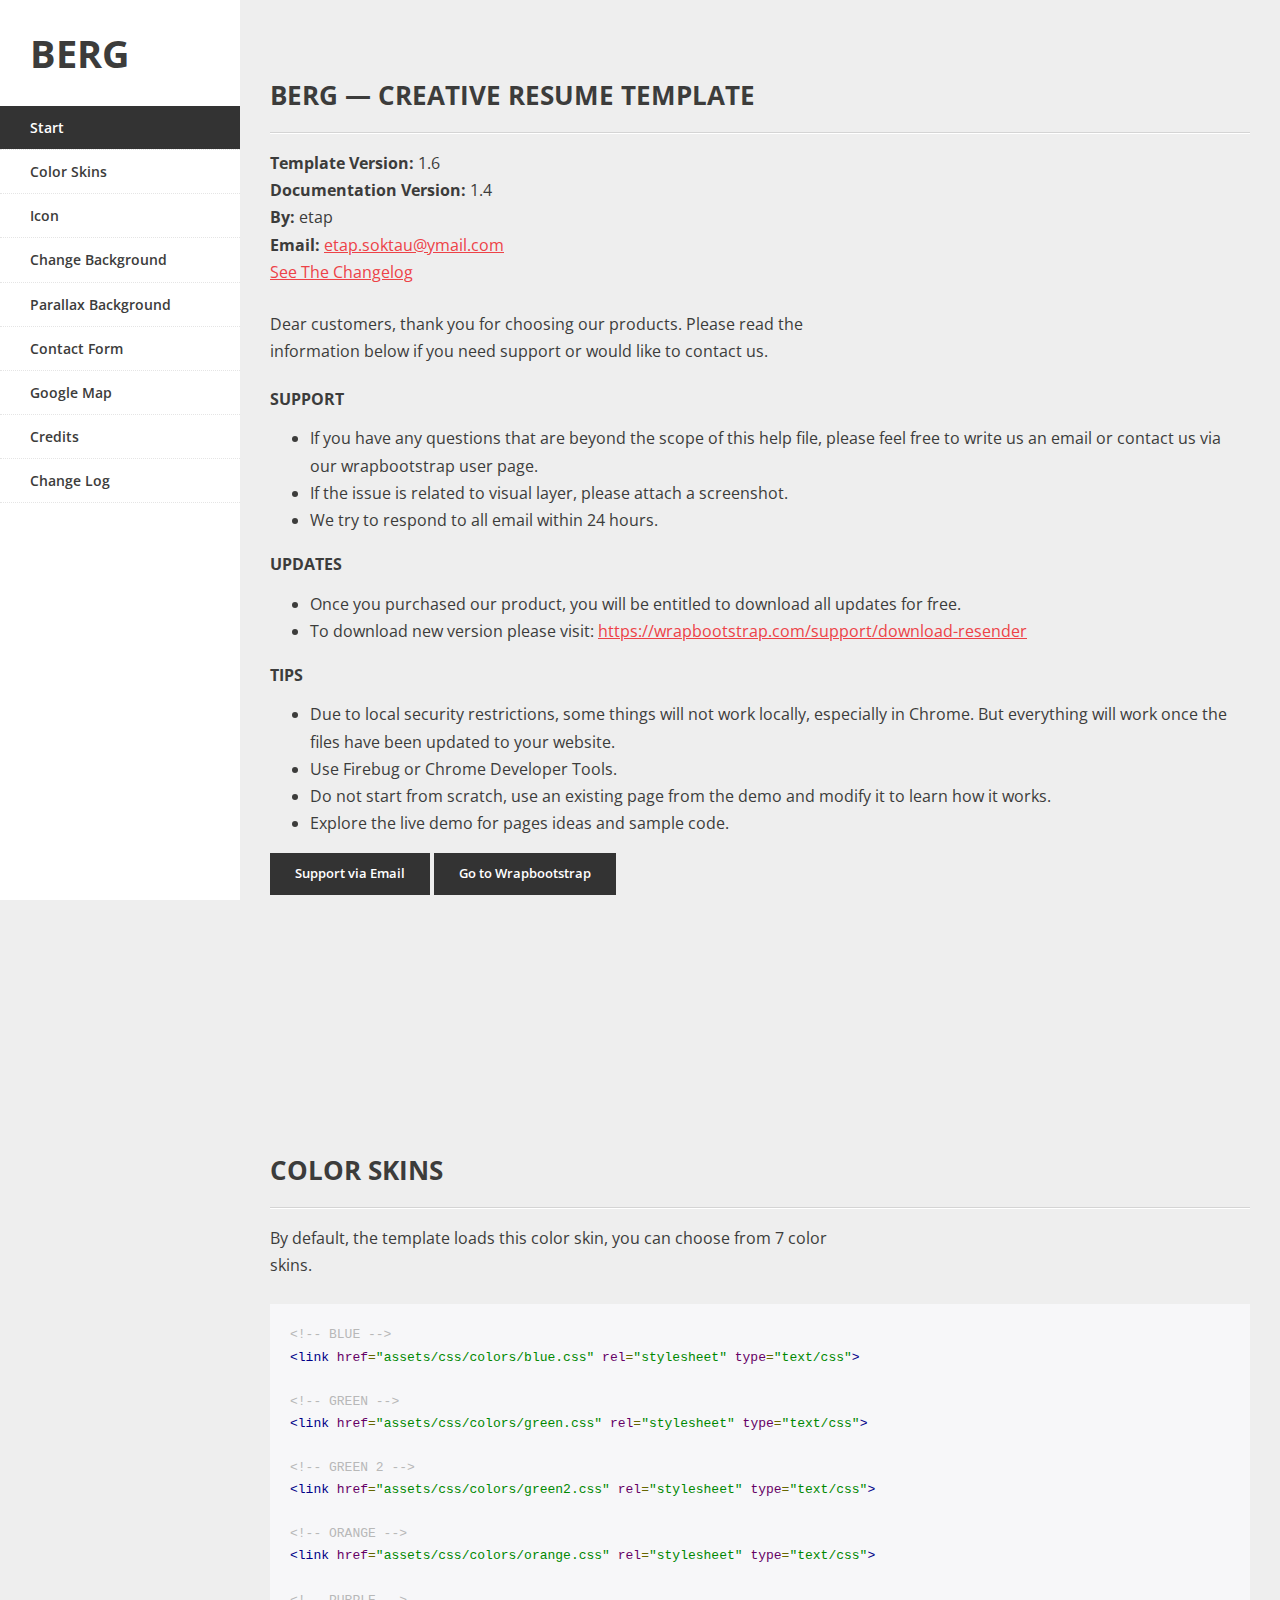
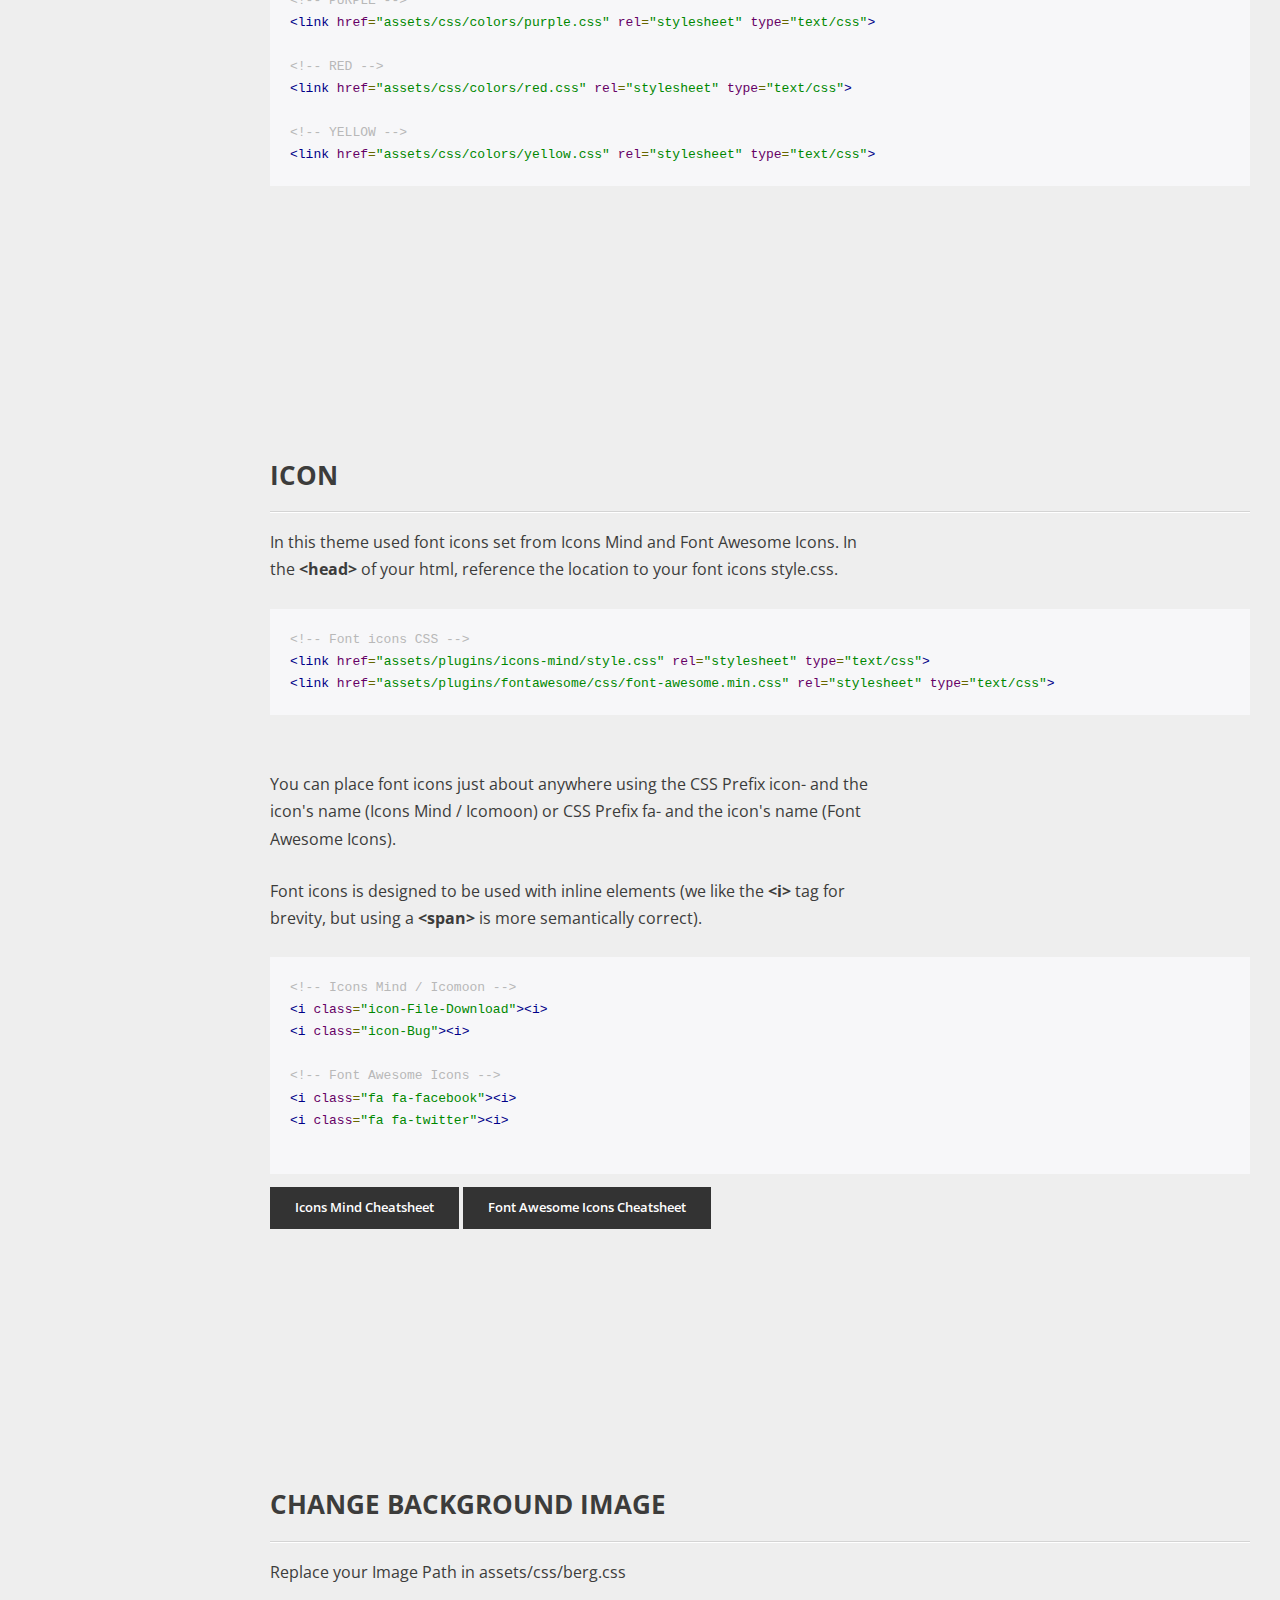
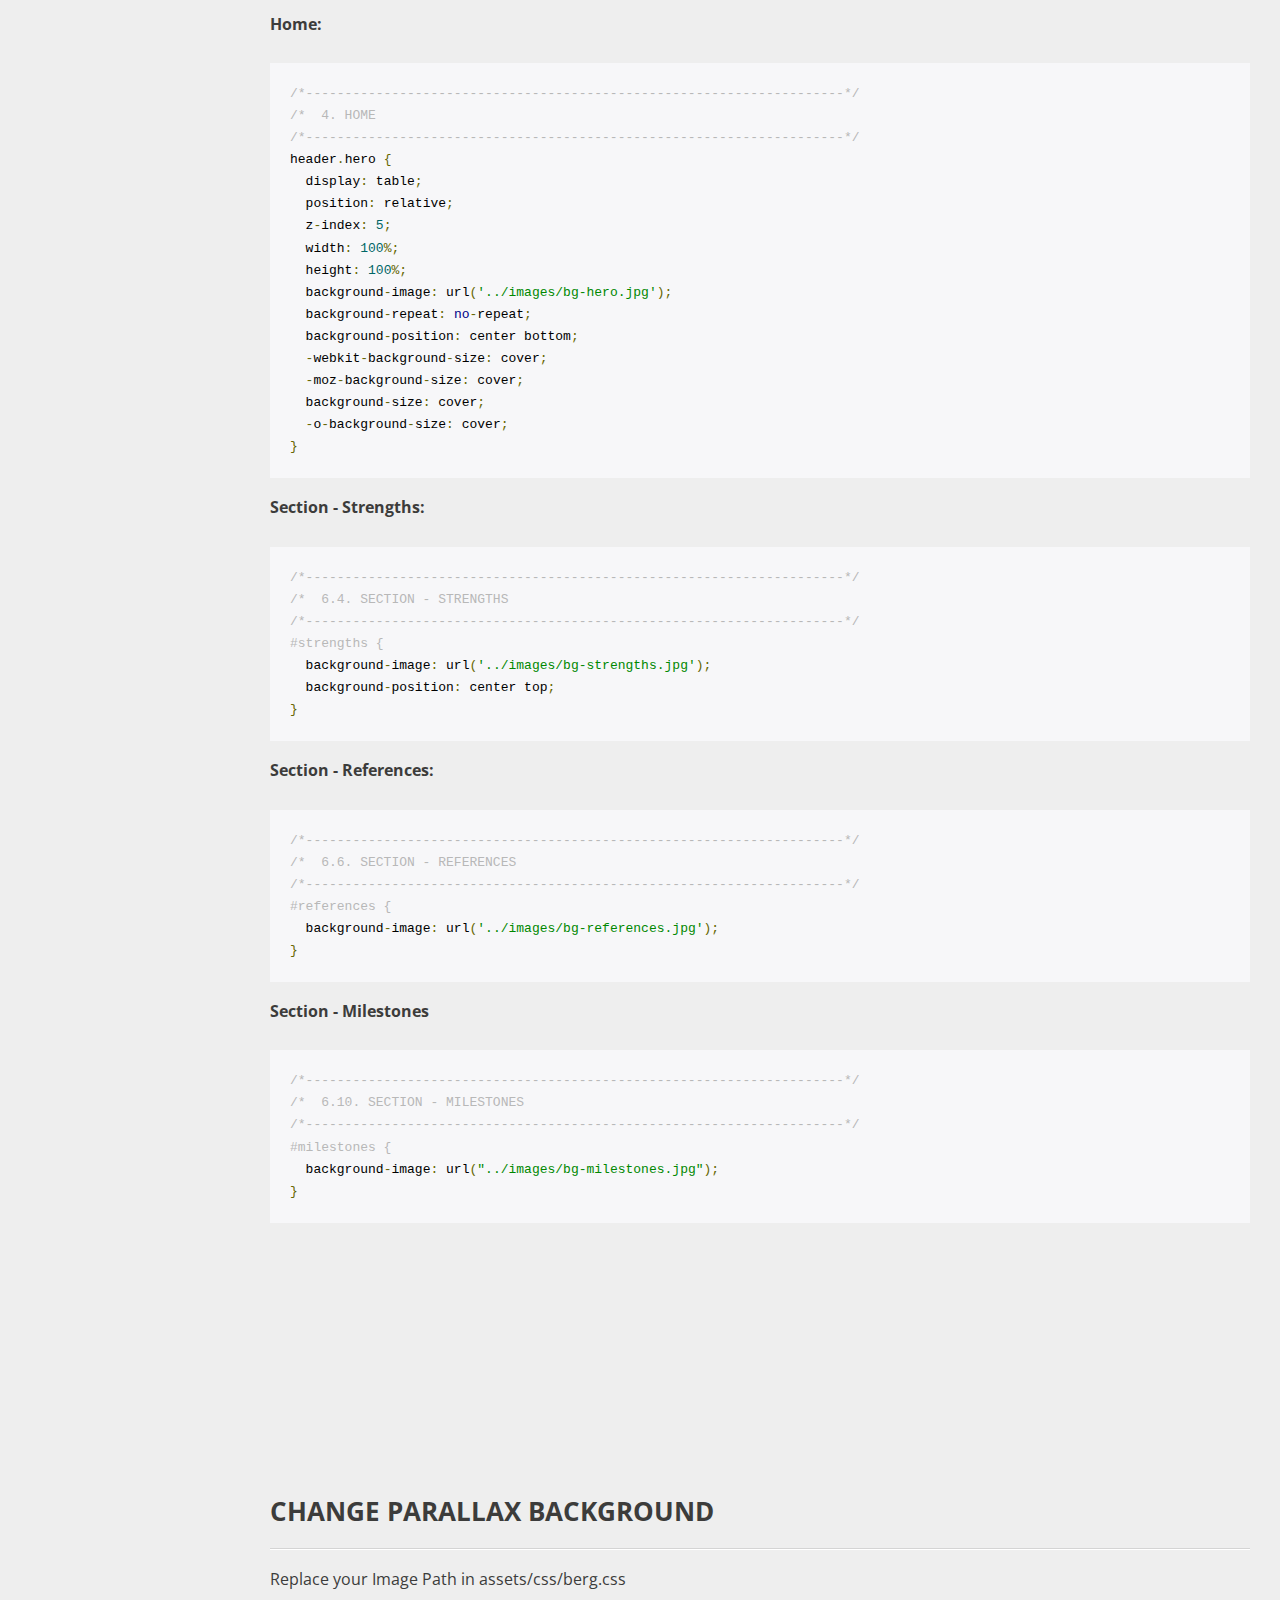
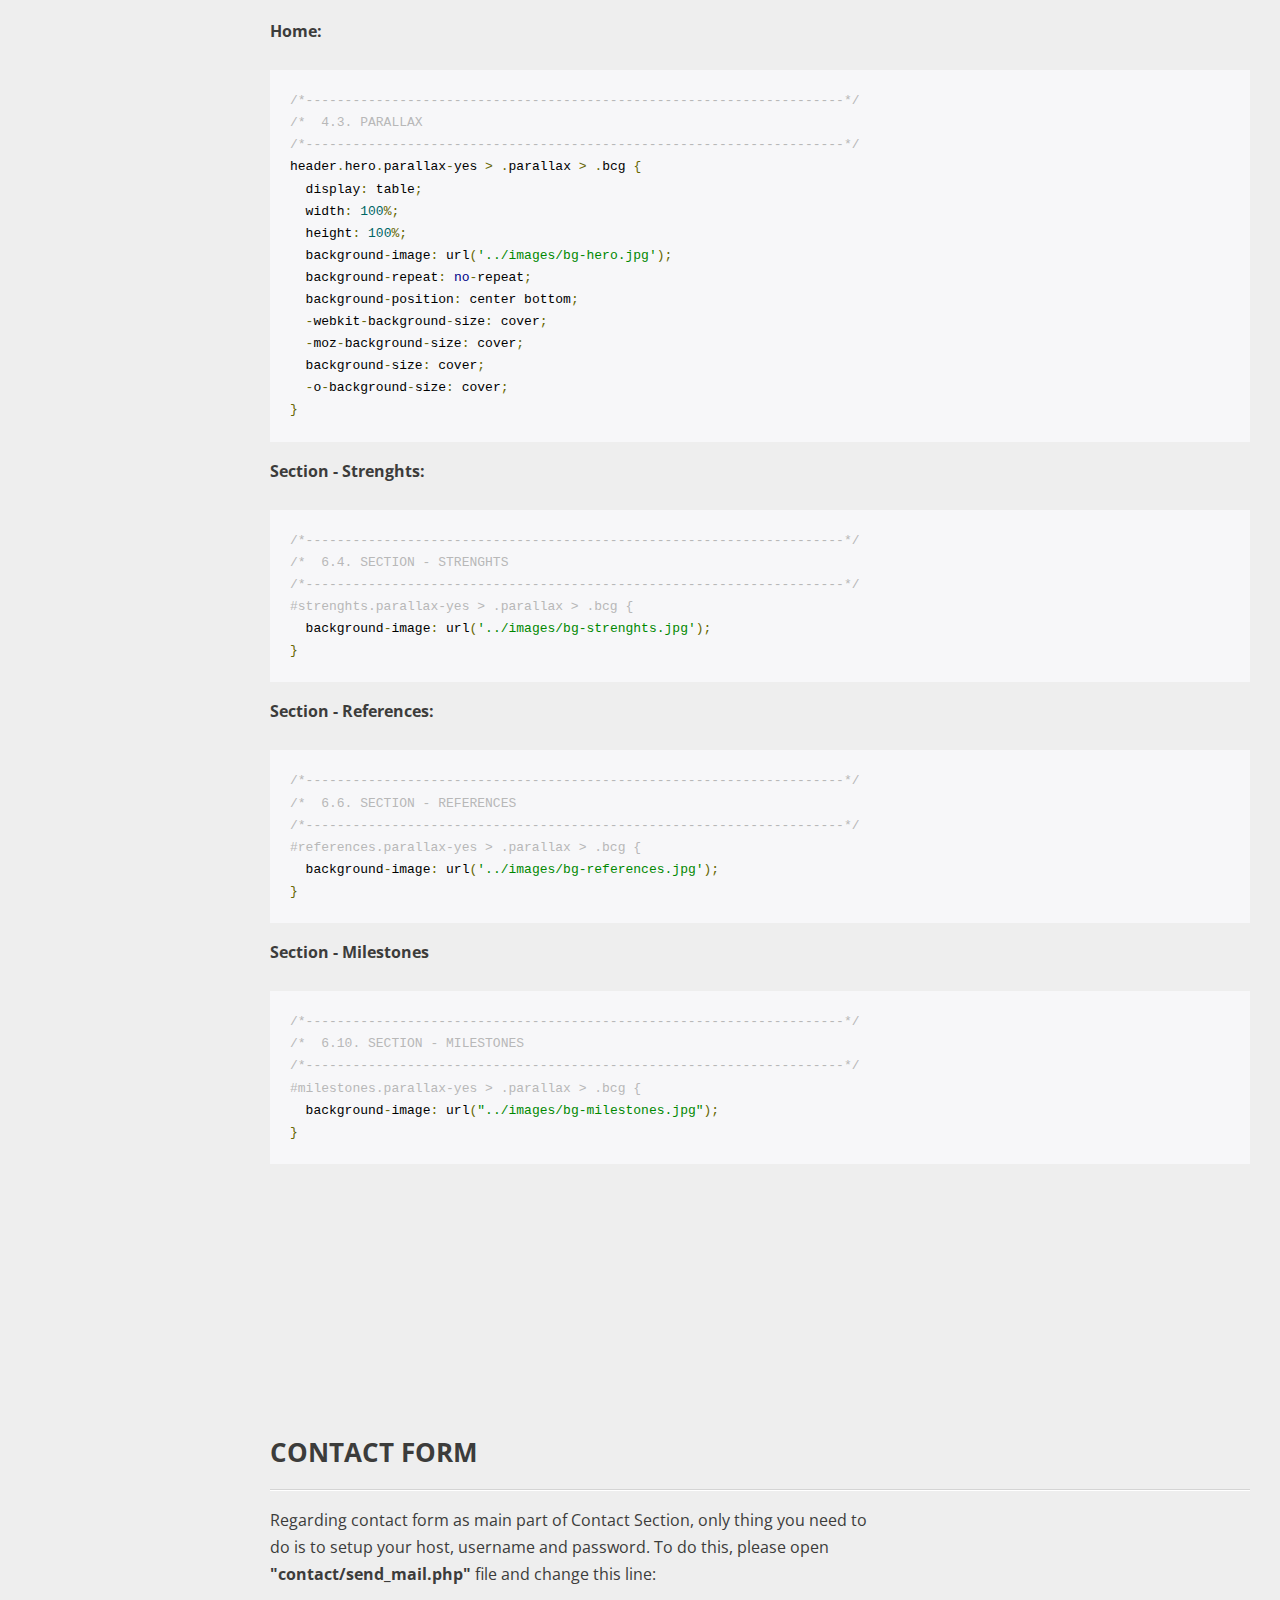
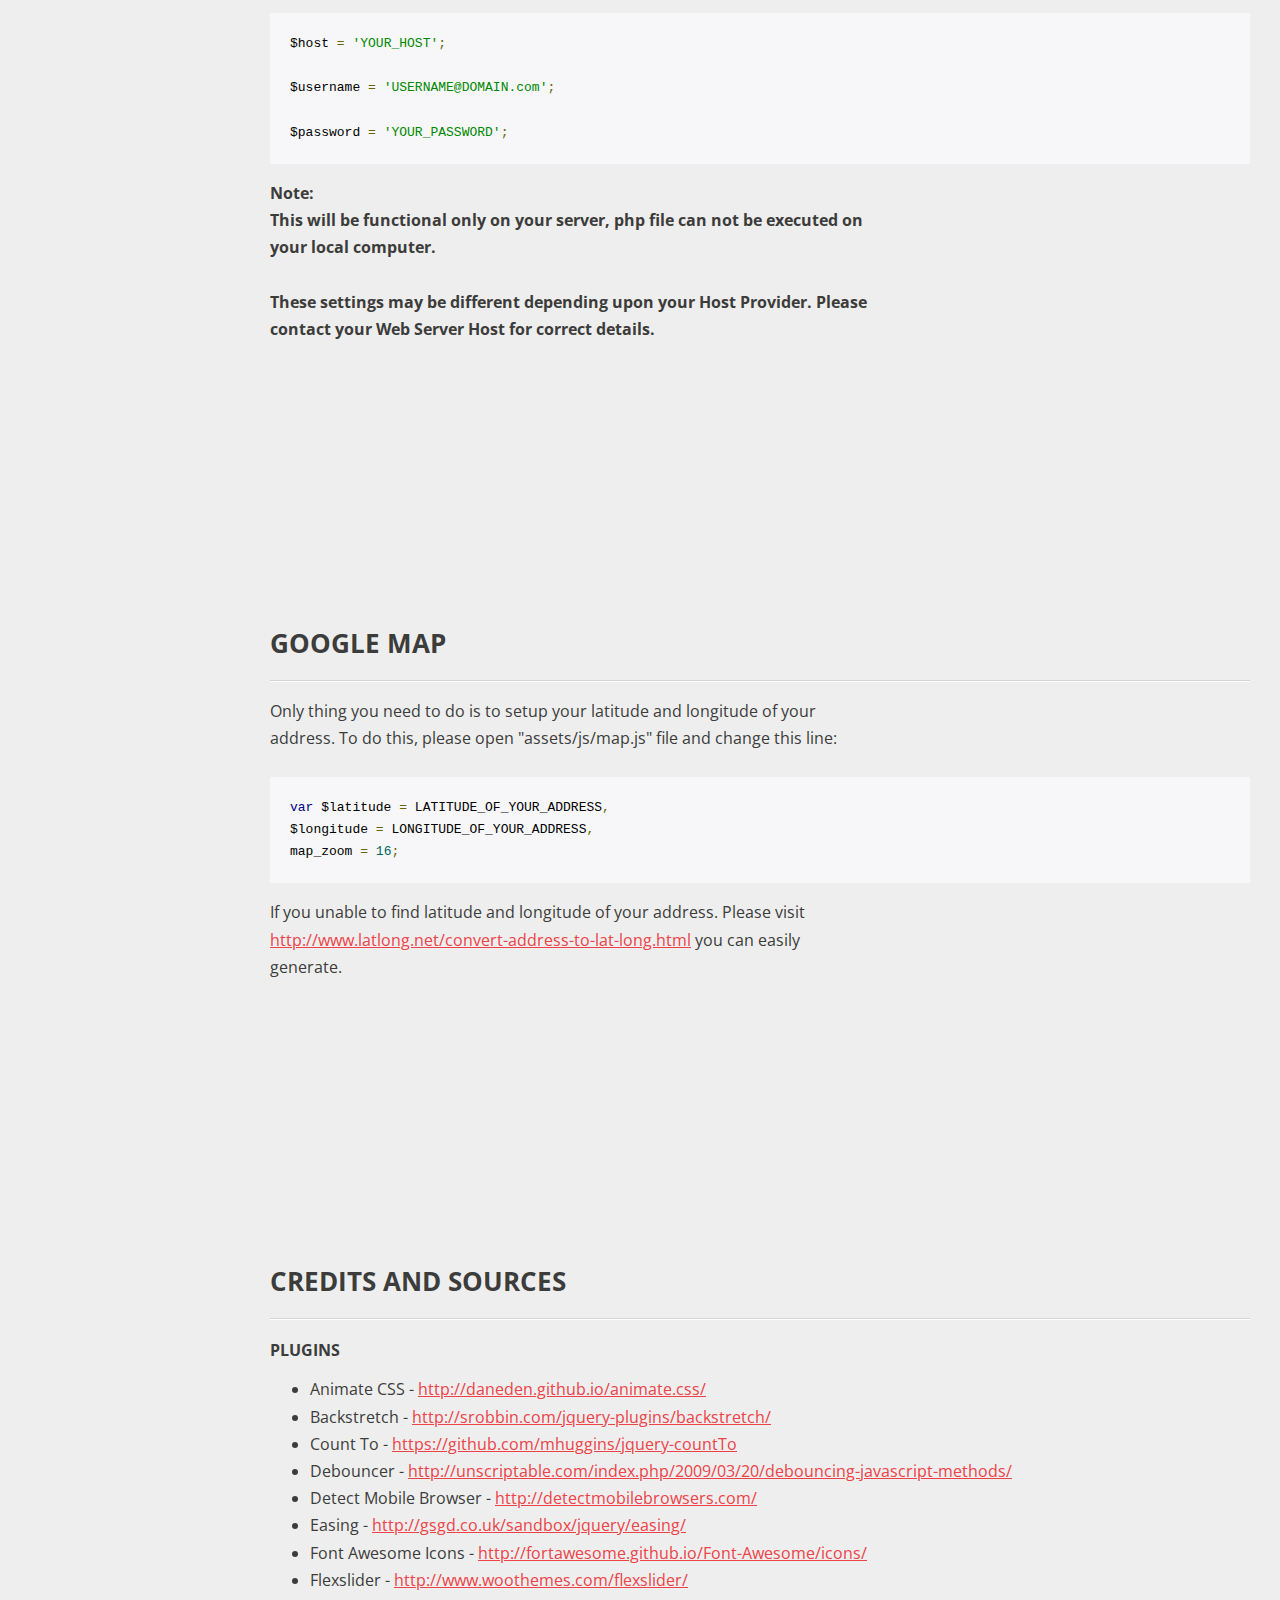
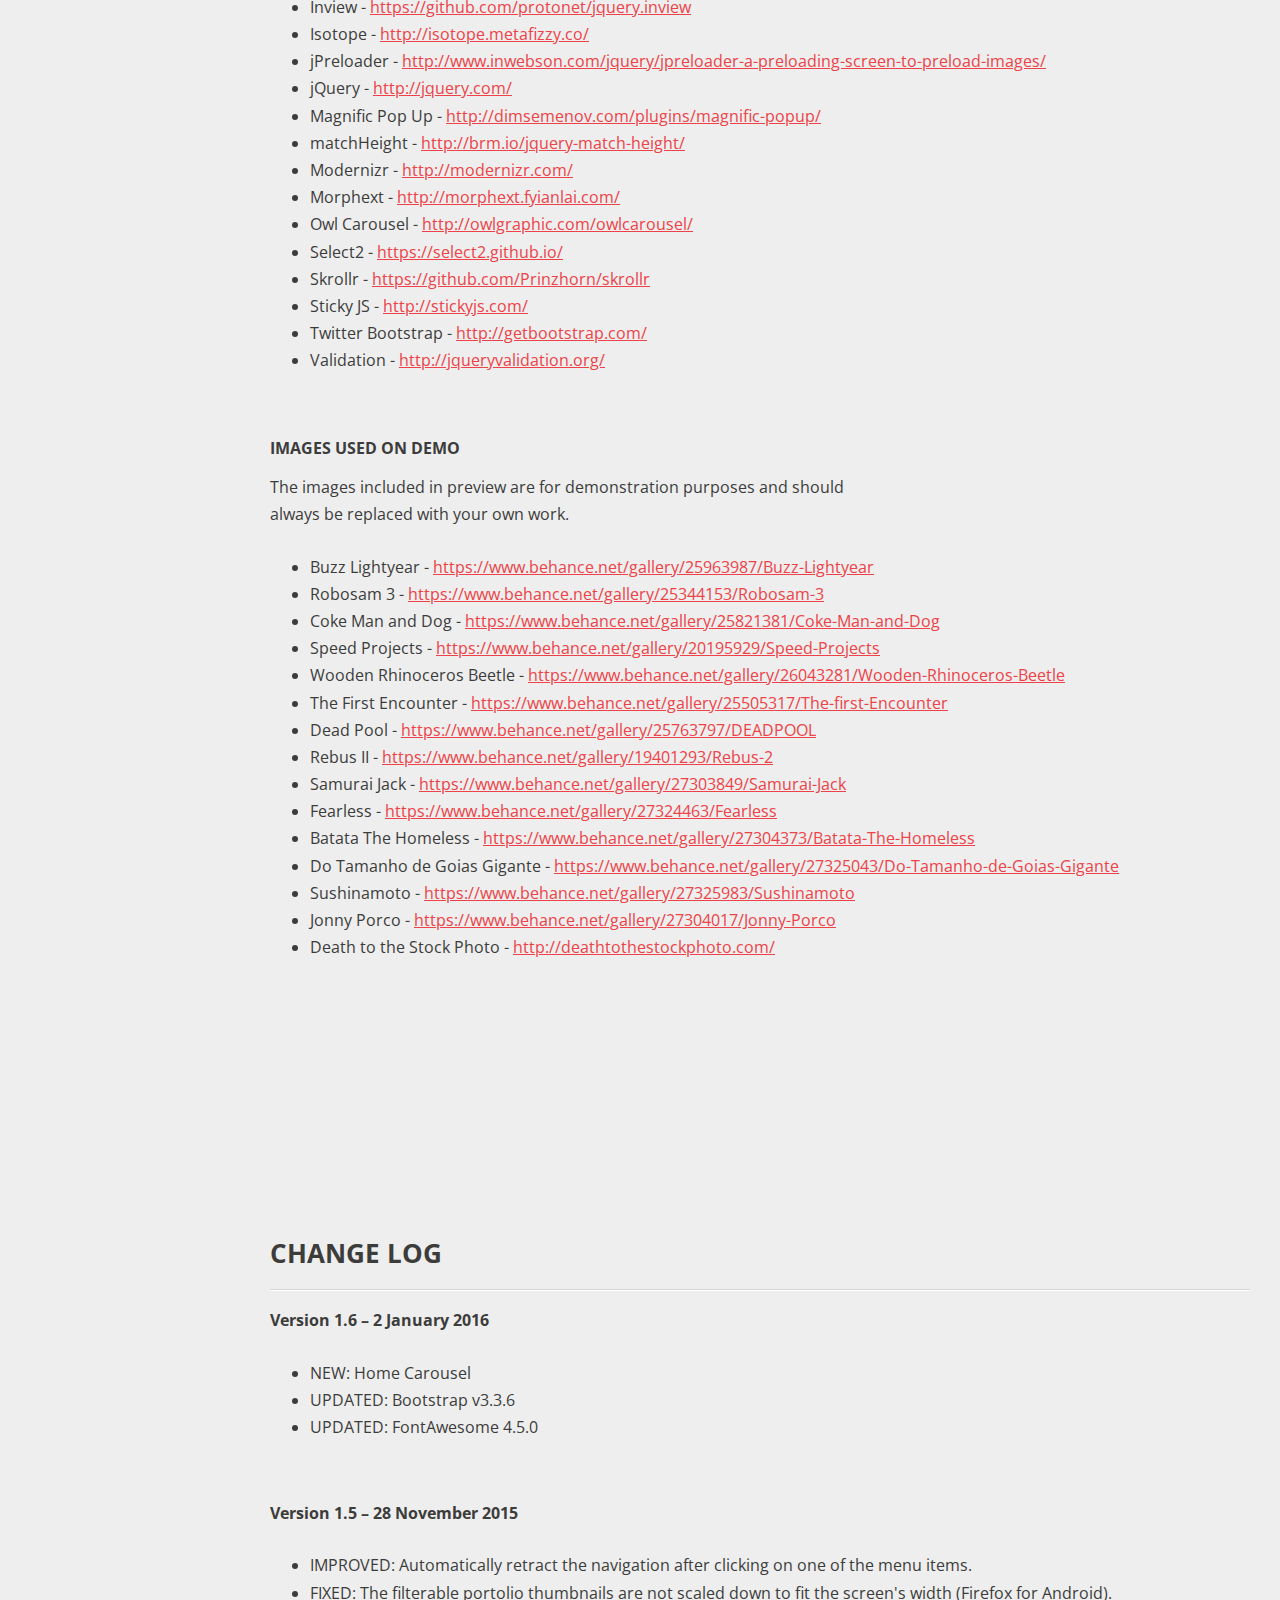
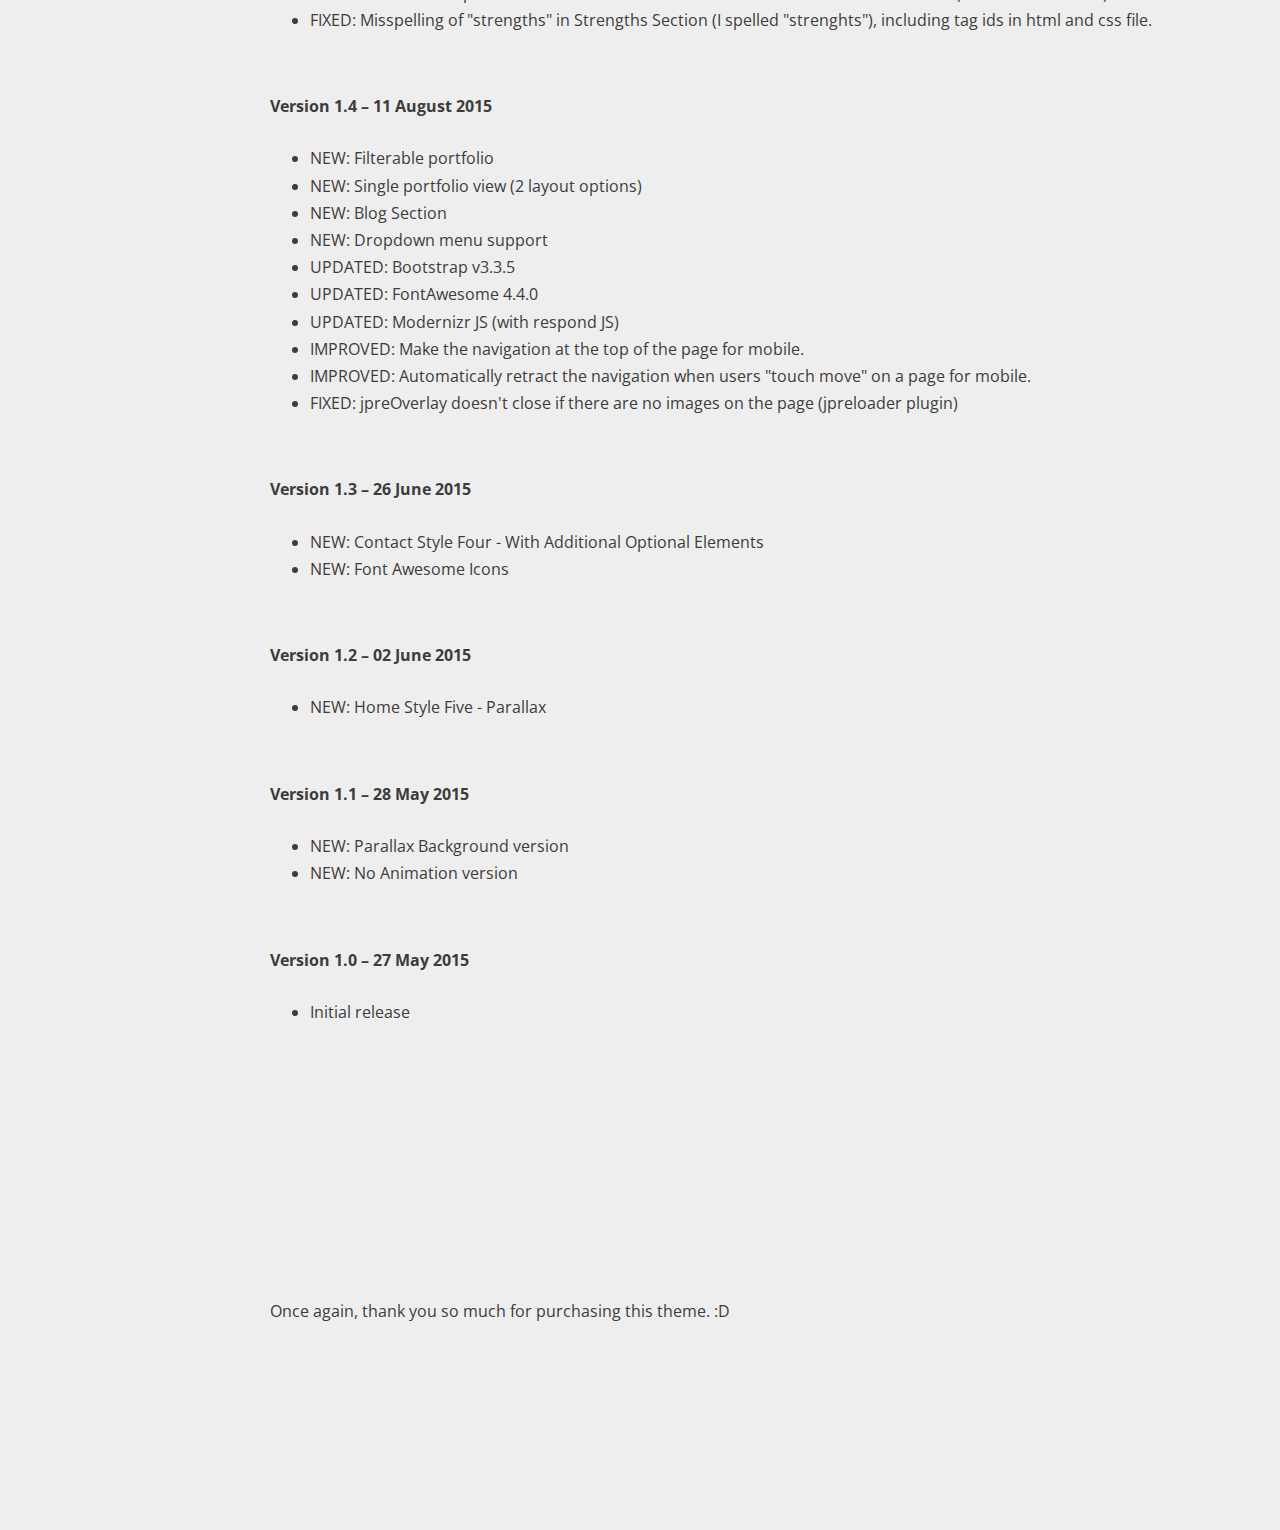
<file: berg/doc/index.html>
<!doctype html>

<html lang="en-us">
<head>
    <meta charset="utf-8">

    <title>BERG - Creative Resume Template</title>

    <meta name="description" content="Creative Resume Template">

    <!-- CSS -->
    <link href='http://fonts.googleapis.com/css?family=Open+Sans:400,600,700' rel='stylesheet' type='text/css' />
    <link rel="stylesheet" href="assets/css/doc-style.css" type="text/css">
    <link rel="stylesheet" href="assets/css/responsive.css" type="text/css">
    <link rel="stylesheet" href="assets/js/google-code-prettify/prettify.css" media="screen">
    <link rel="stylesheet" href="assets/css/font-awesome.css" type="text/css">
</head>

<body>
    <header id="header">
        <div class="logo">
            <h1>BERG</h1>
        </div>
        <!-- //.logo -->
        
        <ul id="navigation">
            <li><a href="#start">Start</a></li>
            <li><a href="#color-skins">Color Skins</a></li>
            <li><a href="#icon">Icon</a></li>
            <li><a href="#change-bg">Change Background</a></li>
            <li><a href="#change-parallax-bg">Parallax Background</a></li>
            <li><a href="#contact-form">Contact Form</a></li>
            <li><a href="#google-map">Google Map</a></li>
            <li><a href="#credits">Credits</a></li>
            <li><a href="#changelog">Change Log</a></li>
        </ul>
    </header>
    
    <div id="page-wrapper">
        
        <!-- Section Start -->
        <section id="start">
            <h2>BERG &mdash; Creative Resume Template</h2>
            
            <hr/>
            
            <p>
                <span class="bold">Template Version:</span> 1.6<br>
                <span class="bold">Documentation Version:</span> 1.4<br>
                <span class="bold">By:</span> etap<br>
                <span class="bold">Email:</span> <a href="mailto:etap.soktau@ymail.com">etap.soktau@ymail.com</a><br>
                <a href="#changelog">See The Changelog</a><br>
            </p>
            
            <p class="max-width">
                Dear customers, thank you for choosing our products. Please read the information below if you need support or would like to contact us.
            </p>
            
            <h4>Support</h4>
            
            <ul>
                <li>If you have any questions that are beyond the scope of this help file, please feel free to write us an email or contact us via our wrapbootstrap user page.</li>
                <li>If the issue is related to visual layer, please attach a screenshot.</li>
                <li>We try to respond to all email within 24 hours.</li>
            </ul>
            
            <h4>Updates</h4>
            
            <ul>
                <li>Once you purchased our product, you will be entitled to download all updates for free.</li>
                <li>To download new version please visit: <a href="https://wrapbootstrap.com/support/download-resender" target="_blank">https://wrapbootstrap.com/support/download-resender</a></li>
            </ul>
           
            <h4>Tips</h4>
        
            <ul>
                <li>Due to local security restrictions, some things will not work locally, especially in Chrome. But everything will work once the files have been updated to your website.</li>
                <li>Use Firebug or Chrome Developer Tools.</li>
                <li>Do not start from scratch, use an existing page from the demo and modify it to learn how it works.</li>
                <li>Explore the live demo for pages ideas and sample code.</li>
            </ul>
            
            <a href="mailto:etap.soktau@ymail.com" class="button">Support via Email</a>
            <a href="https://wrapbootstrap.com/user/etap" class="button" target="_blank">Go to Wrapbootstrap</a>
        </section>
        <!-- //Section End -->
        
        
        <!-- Section Start -->
        <section id="color-skins">
            <h2>Color Skins</h2>
            
            <hr/>
            <p class="max-width">By default, the template loads this color skin, you can choose from 7 color skins.</p>
            
<pre class="prettyprint">
&lt;!-- BLUE --&gt;
&lt;link href=&quot;assets/css/colors/blue.css&quot; rel=&quot;stylesheet&quot; type=&quot;text/css&quot;&gt;

&lt;!-- GREEN --&gt;
&lt;link href=&quot;assets/css/colors/green.css&quot; rel=&quot;stylesheet&quot; type=&quot;text/css&quot;&gt;

&lt;!-- GREEN 2 --&gt;
&lt;link href=&quot;assets/css/colors/green2.css&quot; rel=&quot;stylesheet&quot; type=&quot;text/css&quot;&gt;

&lt;!-- ORANGE --&gt;
&lt;link href=&quot;assets/css/colors/orange.css&quot; rel=&quot;stylesheet&quot; type=&quot;text/css&quot;&gt;

&lt;!-- PURPLE --&gt;
&lt;link href=&quot;assets/css/colors/purple.css&quot; rel=&quot;stylesheet&quot; type=&quot;text/css&quot;&gt;

&lt;!-- RED --&gt;
&lt;link href=&quot;assets/css/colors/red.css&quot; rel=&quot;stylesheet&quot; type=&quot;text/css&quot;&gt;

&lt;!-- YELLOW --&gt;
&lt;link href=&quot;assets/css/colors/yellow.css&quot; rel=&quot;stylesheet&quot; type=&quot;text/css&quot;&gt;
</pre>
        </section>
        <!-- //Section End -->

        
        <!-- Section Start -->
        <section id="icon">
            <h2>Icon</h2>
            
            <hr/>
            
            <p class="max-width">In this theme used font icons set from Icons Mind and Font Awesome Icons. In the <strong>&lt;head&gt;</strong> of your html, reference the location to your font icons style.css.</p>
            
<pre class="prettyprint">
&lt;!-- Font icons CSS --&gt;
&lt;link href=&quot;assets/plugins/icons-mind/style.css&quot; rel=&quot;stylesheet&quot; type=&quot;text/css&quot;&gt;
&lt;link href=&quot;assets/plugins/fontawesome/css/font-awesome.min.css&quot; rel=&quot;stylesheet&quot; type=&quot;text/css&quot;&gt;
</pre>
            <br/>
            
            <p class="max-width">You can place font icons just about anywhere using the CSS Prefix icon- and the icon's name (Icons Mind / Icomoon) or CSS Prefix fa- and the icon's name (Font Awesome Icons).</p>
            
            <p class="max-width">Font icons is designed to be used with inline elements (we like the <strong>&lt;i&gt;</strong> tag for brevity, but using a <strong>&lt;span&gt;</strong> is more semantically correct).</p>
            
            <pre class="prettyprint">
&lt;!-- Icons Mind / Icomoon --&gt;
&lt;i class="icon-File-Download"&gt;&lt;i&gt;
&lt;i class="icon-Bug"&gt;&lt;i&gt;

&lt;!-- Font Awesome Icons --&gt;
&lt;i class="fa fa-facebook"&gt;&lt;i&gt;
&lt;i class="fa fa-twitter"&gt;&lt;i&gt;
            </pre>
            
            <a href="../HTML_Template/assets/plugins/icons-mind/demo.html" target="_blank" class="button">Icons Mind Cheatsheet</a>
            <a href="http://fortawesome.github.io/Font-Awesome/cheatsheet/" target="_blank" class="button">Font Awesome Icons Cheatsheet</a>
        </section>
        <!-- //Section End -->
        
        
        <!-- Section Start -->
        <section id="change-bg">
            <h2>Change Background Image</h2>
            
            <hr/>
            
            <p class="max-width"> Replace your Image Path in assets/css/berg.css</p>
            
            <p><strong>Home:</strong></p>
            
<pre class="prettyprint">
/*---------------------------------------------------------------------*/
/*  4. HOME
/*---------------------------------------------------------------------*/
header.hero {
  display: table;
  position: relative;
  z-index: 5;
  width: 100%;
  height: 100%;
  background-image: url('../images/bg-hero.jpg');
  background-repeat: no-repeat;
  background-position: center bottom;
  -webkit-background-size: cover;
  -moz-background-size: cover;
  background-size: cover;
  -o-background-size: cover;
}
</pre>
            
            <p><strong>Section - Strengths:</strong></p>
            
<pre class="prettyprint">
/*---------------------------------------------------------------------*/
/*  6.4. SECTION - STRENGTHS
/*---------------------------------------------------------------------*/
#strengths {
  background-image: url('../images/bg-strengths.jpg');
  background-position: center top;
}
</pre>
            
            <p><strong>Section - References:</strong></p>
            
<pre class="prettyprint">
/*---------------------------------------------------------------------*/
/*  6.6. SECTION - REFERENCES
/*---------------------------------------------------------------------*/
#references {
  background-image: url('../images/bg-references.jpg');
}
</pre>
            
<p><strong>Section - Milestones</strong></p>
            
<pre class="prettyprint">
/*---------------------------------------------------------------------*/
/*  6.10. SECTION - MILESTONES
/*---------------------------------------------------------------------*/
#milestones {
  background-image: url("../images/bg-milestones.jpg");
}
</pre>
        </section>
        <!-- //Section End -->

        
        <!-- Section Start -->
        <section id="change-parallax-bg">
            <h2>Change Parallax Background</h2>
            
            <hr/>
            
            <p class="max-width"> Replace your Image Path in assets/css/berg.css</p>
            
            <p><strong>Home:</strong></p>
            
<pre class="prettyprint">
/*---------------------------------------------------------------------*/
/*  4.3. PARALLAX
/*---------------------------------------------------------------------*/
header.hero.parallax-yes > .parallax > .bcg {
  display: table;
  width: 100%;
  height: 100%;
  background-image: url('../images/bg-hero.jpg');
  background-repeat: no-repeat;
  background-position: center bottom;
  -webkit-background-size: cover;
  -moz-background-size: cover;
  background-size: cover;
  -o-background-size: cover;
}
</pre>
            
            <p><strong>Section - Strenghts:</strong></p>
            
<pre class="prettyprint">
/*---------------------------------------------------------------------*/
/*  6.4. SECTION - STRENGHTS
/*---------------------------------------------------------------------*/
#strenghts.parallax-yes > .parallax > .bcg {
  background-image: url('../images/bg-strenghts.jpg');
}
</pre>
            
            <p><strong>Section - References:</strong></p>
            
<pre class="prettyprint">
/*---------------------------------------------------------------------*/
/*  6.6. SECTION - REFERENCES
/*---------------------------------------------------------------------*/
#references.parallax-yes > .parallax > .bcg {
  background-image: url('../images/bg-references.jpg');
}
</pre>
            
            <p><strong>Section - Milestones</strong></p>
            
<pre class="prettyprint">
/*---------------------------------------------------------------------*/
/*  6.10. SECTION - MILESTONES
/*---------------------------------------------------------------------*/
#milestones.parallax-yes > .parallax > .bcg {
  background-image: url("../images/bg-milestones.jpg");
}
</pre>
        </section>
        <!-- //Section End -->

        
        <!-- Section Start -->
        <section id="contact-form">
            <h2>Contact Form</h2>
            
            <hr/>
            <p class="max-width">Regarding contact form as main part of Contact Section, only thing you need to do is to setup your host, username and password. To do this, please open <strong>"contact/send_mail.php"</strong> file and change this line:</p>
            
<pre class="prettyprint">
$host = &#39;YOUR_HOST&#39;; 

$username = &#39;USERNAME@DOMAIN.com&#39;; 

$password = &#39;YOUR_PASSWORD&#39;;
</pre>
            
            <p class="max-width">
                <strong>
                    Note: <br>
                    This will be functional only on your server, php file can not be executed on your local computer.
                    
                    <br><br>
                    
                    These settings may be different depending upon your Host Provider. Please contact your Web Server Host for correct details.
                </strong>
            </p> 
        </section>
        <!-- //Section End -->

        
        <!-- Section Start -->
        <section id="google-map">
            <h2>Google Map</h2>
            
            <hr/>
            
            <p class="max-width">Only thing you need to do is to setup your latitude and longitude of your address. To do this, please open "assets/js/map.js" file and change this line:</p>
            
<pre class="prettyprint">
var $latitude = LATITUDE_OF_YOUR_ADDRESS,             
$longitude = LONGITUDE_OF_YOUR_ADDRESS,
map_zoom = 16;
</pre>
            
            <p class="max-width">If you unable to find latitude and longitude of your address. Please visit <a href="http://www.latlong.net/convert-address-to-lat-long.html" target="_blank">http://www.latlong.net/convert-address-to-lat-long.html</a> you can easily generate.</p>
        </section>
        <!-- //Section End -->

       
        <!-- Section Start -->
        <section id="credits">
            <h2>Credits and Sources</h2>
            
            <hr/>
            
            <h4>Plugins</h4>

            <ul>
                <li>Animate CSS - <a href="http://daneden.github.io/animate.css/" target="_blank">http://daneden.github.io/animate.css/</a></li>
                <li>Backstretch - <a href="http://srobbin.com/jquery-plugins/backstretch/" target="_blank">http://srobbin.com/jquery-plugins/backstretch/</a></li>
                <li>Count To - <a href="https://github.com/mhuggins/jquery-countTo" target="_blank">https://github.com/mhuggins/jquery-countTo</a></li>
                <li>Debouncer - <a href="http://unscriptable.com/index.php/2009/03/20/debouncing-javascript-methods/" target="_blank">http://unscriptable.com/index.php/2009/03/20/debouncing-javascript-methods/</a></li>
                <li>Detect Mobile Browser - <a href="http://detectmobilebrowsers.com/" target="_blank">http://detectmobilebrowsers.com/</a></li>
                <li>Easing - <a href="http://gsgd.co.uk/sandbox/jquery/easing/" target="_blank">http://gsgd.co.uk/sandbox/jquery/easing/</a></li>
                <li>Font Awesome Icons - <a href="http://fortawesome.github.io/Font-Awesome/icons/" target="_blank">http://fortawesome.github.io/Font-Awesome/icons/</a></li>
                <li>Flexslider - <a href="http://www.woothemes.com/flexslider/" target="_blank">http://www.woothemes.com/flexslider/</a></li>
                <li>Inview - <a href="https://github.com/protonet/jquery.inview" target="_blank">https://github.com/protonet/jquery.inview</a></li>
                <li>Isotope - <a href="http://isotope.metafizzy.co/" target="_blank">http://isotope.metafizzy.co/</a></li>
                <li>jPreloader - <a href="http://www.inwebson.com/jquery/jpreloader-a-preloading-screen-to-preload-images/" target="_blank">http://www.inwebson.com/jquery/jpreloader-a-preloading-screen-to-preload-images/</a></li>
                <li>jQuery - <a href="http://jquery.com/" target="_blank">http://jquery.com/</a></li>
                <li>Magnific Pop Up - <a href="http://dimsemenov.com/plugins/magnific-popup/" target="_blank">http://dimsemenov.com/plugins/magnific-popup/</a></li>
                <li>matchHeight - <a href="http://brm.io/jquery-match-height/" target="_blank">http://brm.io/jquery-match-height/</a></li>
                <li>Modernizr - <a href="http://modernizr.com/" target="_blank">http://modernizr.com/</a></li>
                <li>Morphext - <a href="http://morphext.fyianlai.com/" target="_blank">http://morphext.fyianlai.com/</a></li>
                <li>Owl Carousel - <a href="http://owlgraphic.com/owlcarousel/" target="_blank">http://owlgraphic.com/owlcarousel/</a></li>
                <li>Select2 - <a href="https://select2.github.io/" target="_blank">https://select2.github.io/</a></li>
                <li>Skrollr - <a href="https://github.com/Prinzhorn/skrollr" target="_blank">https://github.com/Prinzhorn/skrollr</a></li>
                <li>Sticky JS - <a href="http://stickyjs.com/" target="_blank">http://stickyjs.com/</a></li>
                <li>Twitter Bootstrap - <a href="http://getbootstrap.com/" target="_blank">http://getbootstrap.com/</a></li>
                <li>Validation - <a href="http://jqueryvalidation.org/" target="_blank">http://jqueryvalidation.org/</a></li>
            </ul>
            
            <br/>
            
            <h4>Images Used on Demo</h4>
            
            <p class="max-width">The images included in preview are for demonstration purposes and should always be replaced with your own work.</p>
            
            <ul>
                <li>Buzz Lightyear - <a href="https://www.behance.net/gallery/25963987/Buzz-Lightyear" target="_blank">https://www.behance.net/gallery/25963987/Buzz-Lightyear</a></li>
                <li>Robosam 3 - <a href="https://www.behance.net/gallery/25344153/Robosam-3" target="_blank">https://www.behance.net/gallery/25344153/Robosam-3</a></li>
                <li>Coke Man and Dog - <a href="https://www.behance.net/gallery/25821381/Coke-Man-and-Dog" target="_blank">https://www.behance.net/gallery/25821381/Coke-Man-and-Dog</a></li>
                <li>Speed Projects - <a href="https://www.behance.net/gallery/20195929/Speed-Projects" target="_blank">https://www.behance.net/gallery/20195929/Speed-Projects</a></li>
                <li>Wooden Rhinoceros Beetle - <a href="https://www.behance.net/gallery/26043281/Wooden-Rhinoceros-Beetle" target="_blank">https://www.behance.net/gallery/26043281/Wooden-Rhinoceros-Beetle</a></li>
                <li>The First Encounter - <a href="https://www.behance.net/gallery/25505317/The-first-Encounter" target="_blank">https://www.behance.net/gallery/25505317/The-first-Encounter</a></li>
                <li>Dead Pool - <a href="https://www.behance.net/gallery/25763797/DEADPOOL" target="_blank">https://www.behance.net/gallery/25763797/DEADPOOL</a></li>
                <li>Rebus II - <a href="https://www.behance.net/gallery/19401293/Rebus-2" target="_blank">https://www.behance.net/gallery/19401293/Rebus-2</a></li>
                <li>Samurai Jack - <a href="https://www.behance.net/gallery/27303849/Samurai-Jack" target="_blank">https://www.behance.net/gallery/27303849/Samurai-Jack</a></li>
                <li>Fearless - <a href="https://www.behance.net/gallery/27324463/Fearless" target="_blank">https://www.behance.net/gallery/27324463/Fearless</a></li>
                <li>Batata The Homeless - <a href="https://www.behance.net/gallery/27304373/Batata-The-Homeless" target="_blank">https://www.behance.net/gallery/27304373/Batata-The-Homeless</a></li>
                <li>Do Tamanho de Goias Gigante - <a href="https://www.behance.net/gallery/27325043/Do-Tamanho-de-Goias-Gigante" target="_blank">https://www.behance.net/gallery/27325043/Do-Tamanho-de-Goias-Gigante</a></li>
                <li>Sushinamoto - <a href="https://www.behance.net/gallery/27325983/Sushinamoto" target="_blank">https://www.behance.net/gallery/27325983/Sushinamoto</a></li>
                <li>Jonny Porco - <a href="https://www.behance.net/gallery/27304017/Jonny-Porco" target="_blank">https://www.behance.net/gallery/27304017/Jonny-Porco</a></li>
                <li>Death to the Stock Photo - <a href="http://deathtothestockphoto.com/" target="_blank">http://deathtothestockphoto.com/</a></li>
            </ul>
        </section>
        <!-- //Section End -->
        
        
        <!-- Section Start -->
        <section id="changelog">
            <h2>Change Log</h2>
            
            <hr/>
            
            <p class="max-width"><strong>Version 1.6 – 2 January 2016</strong></p>
            <ul>
                <li>NEW: Home Carousel</li>
                <li>UPDATED: Bootstrap v3.3.6</li>             
                <li>UPDATED: FontAwesome 4.5.0</li> 
            </ul>
            
            <br>
            
            <p class="max-width"><strong>Version 1.5 – 28 November 2015</strong></p>
            <ul>
                <li>IMPROVED: Automatically retract the navigation after clicking on one of the menu items.</li>
                <li>FIXED: The filterable portolio thumbnails are not scaled down to fit the screen's width (Firefox for Android).</li>
                <li>FIXED: Misspelling of "strengths" in Strengths Section (I spelled "strenghts"), including tag ids in html and css file.</li>
            </ul>
            
            <br>
            
            <p class="max-width"><strong>Version 1.4 – 11 August 2015</strong></p>
            <ul>
                <li>NEW: Filterable portfolio</li>
                <li>NEW: Single portfolio view (2 layout options)</li>
                <li>NEW: Blog Section</li>
                <li>NEW: Dropdown menu support</li>
                <li>UPDATED: Bootstrap v3.3.5</li>             
                <li>UPDATED: FontAwesome 4.4.0</li> 
                <li>UPDATED: Modernizr JS (with respond JS)</li>
                <li>IMPROVED: Make the navigation at the top of the page for mobile.</li>
                <li>IMPROVED: Automatically retract the navigation when users "touch move" on a page for mobile.</li>
                <li>FIXED: jpreOverlay doesn't close if there are no images on the page (jpreloader plugin)</li>
            </ul>
            
            <br>
            
            <p class="max-width"><strong>Version 1.3 – 26 June 2015</strong></p>
            <ul>
                <li>NEW: Contact Style Four - With Additional Optional Elements</li>
                <li>NEW: Font Awesome Icons</li>
            </ul>
            
            <br>
            
            <p class="max-width"><strong>Version 1.2 – 02 June 2015</strong></p>
            <ul>
                <li>NEW: Home Style Five - Parallax</li>
            </ul>
            
            <br>
            
            <p class="max-width"><strong>Version 1.1 – 28 May 2015</strong></p>
            <ul>
                <li>NEW: Parallax Background version</li>
                <li>NEW: No Animation version</li>
            </ul>
            
            <br>
            
            <p class="max-width"><strong>Version 1.0 – 27 May 2015</strong></p>
            <ul>
                <li>Initial release</li>
            </ul>
        </section>
        
        
        <!-- Section Start -->
        <section id="thanks">
            <p class="max-width">Once again, thank you so much for purchasing this theme. :D</p>
        </section>
        <!-- //Section End -->
        
    </div>
    <!-- //.page-wrapper -->

    <!--Js-->
    <script src="assets/js/jquery-1.11.2.min.js" type="text/javascript"></script>
    <script src="assets/js/google-code-prettify/prettify.js" type="text/javascript"></script>
    <script src="assets/js/jquery.easing.js" type="text/javascript"></script>
    <script src="assets/js/jquery.singlePageNav.js" type="text/javascript"></script>
    
    <script type="text/javascript">
        
        // Onepage Nav Elements
        $('#navigation').singlePageNav({
            offset: 0,
            filter: ':not(.nav-external)',
            updateHash: true,
            currentClass: 'active',
            easing: 'swing',
            speed: 750
        });
    </script>
</body>
</html>
</file>
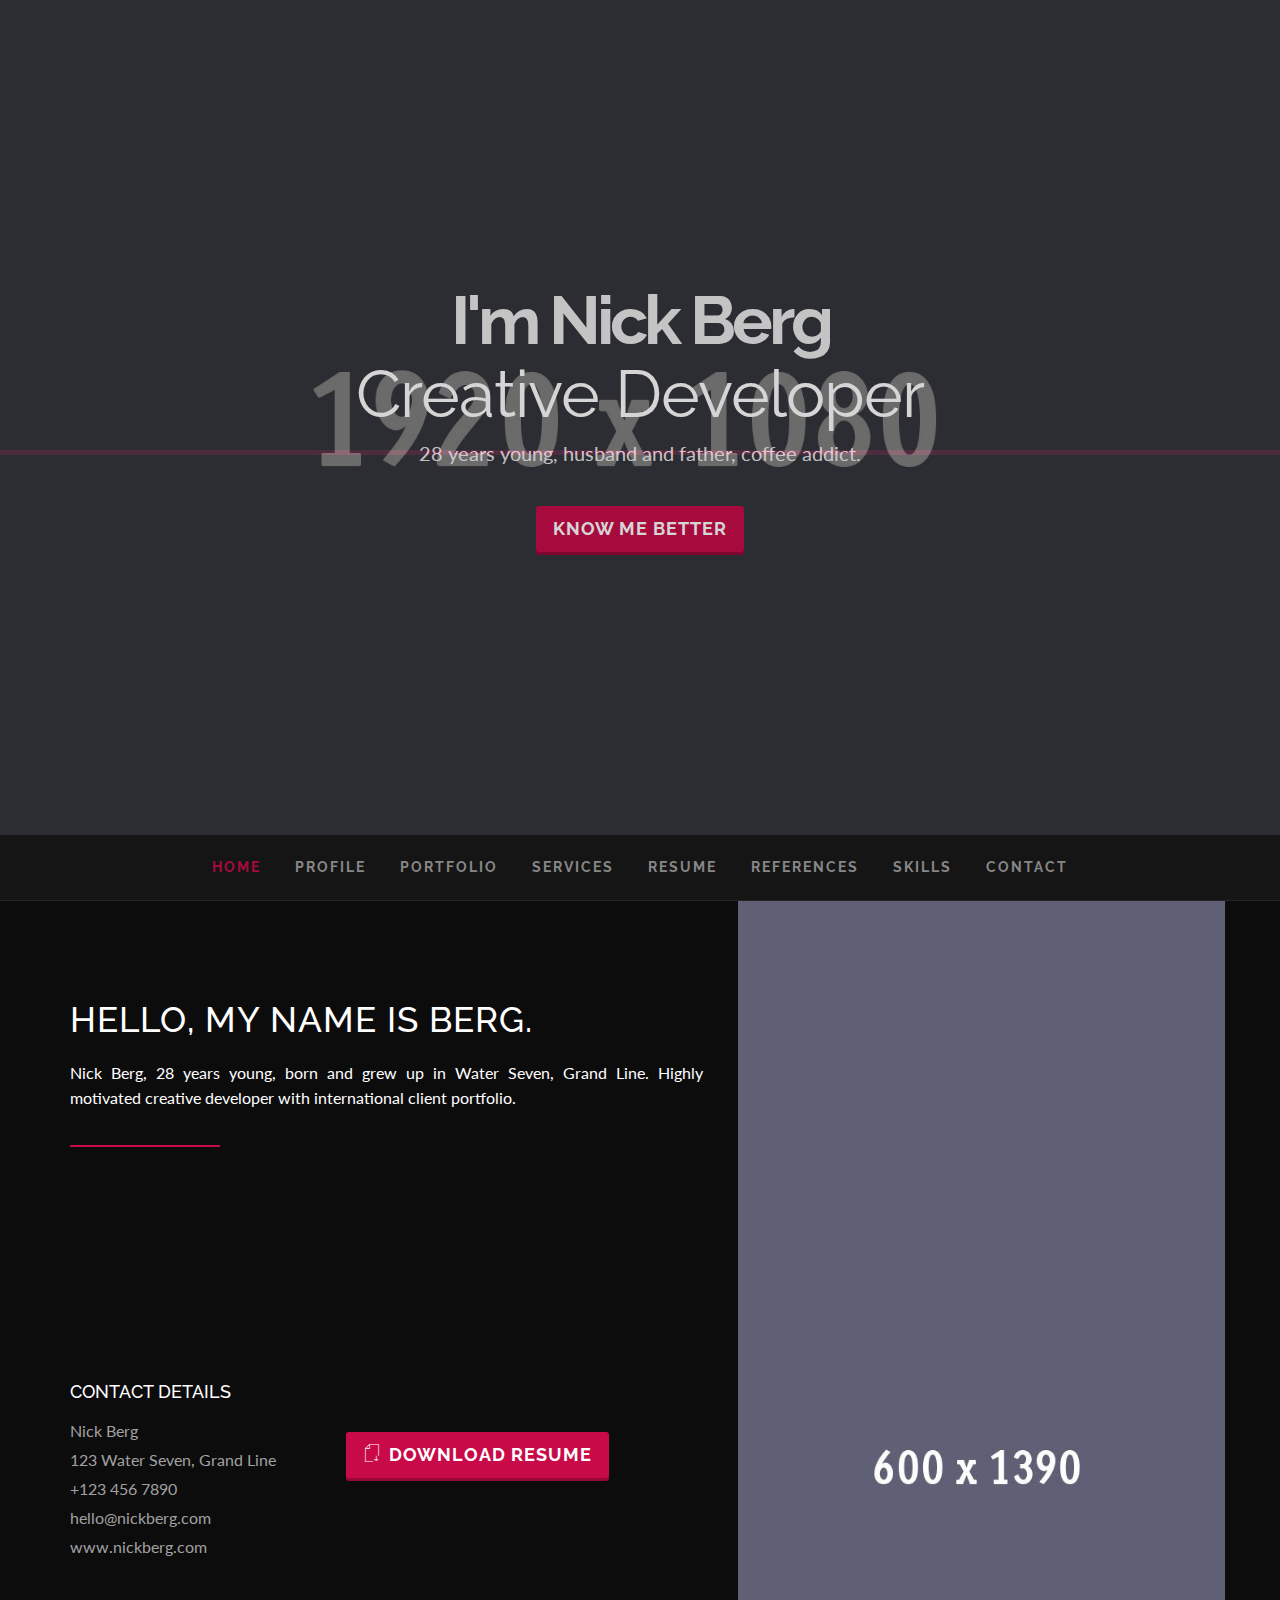
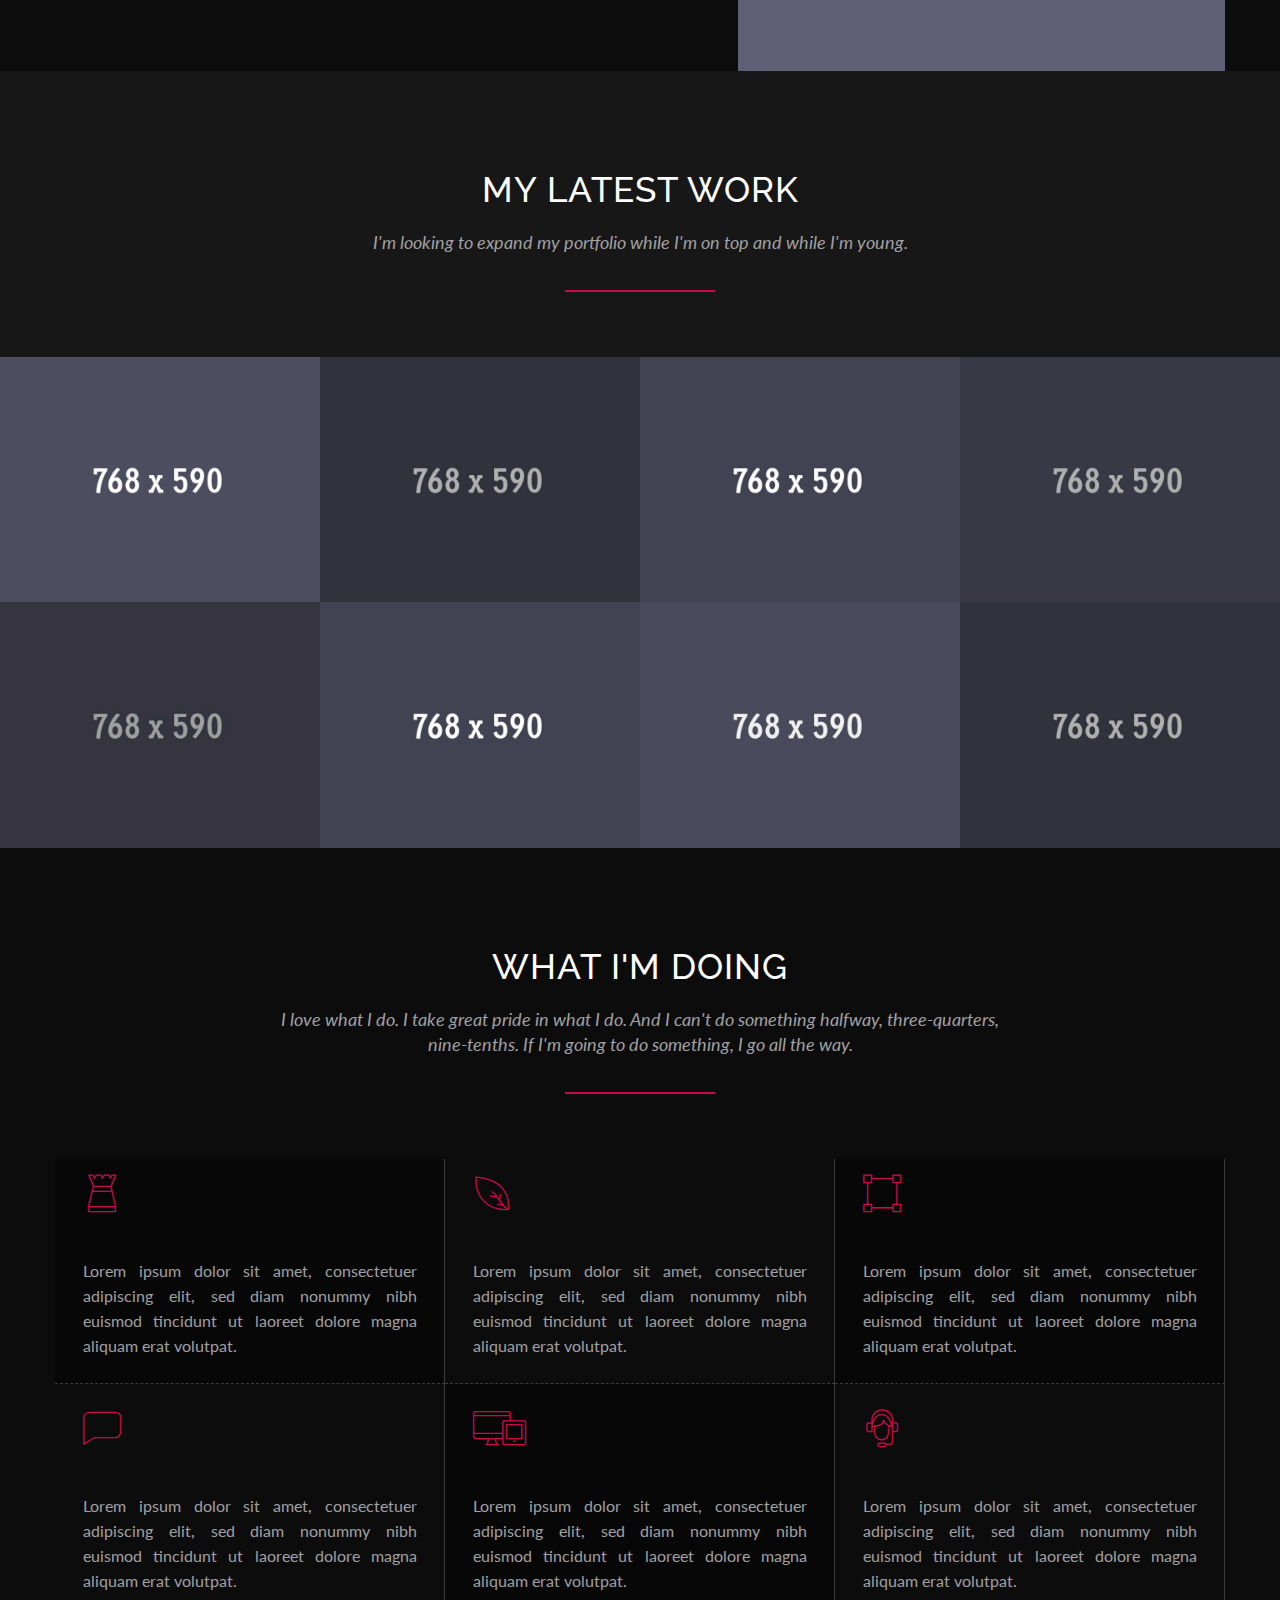
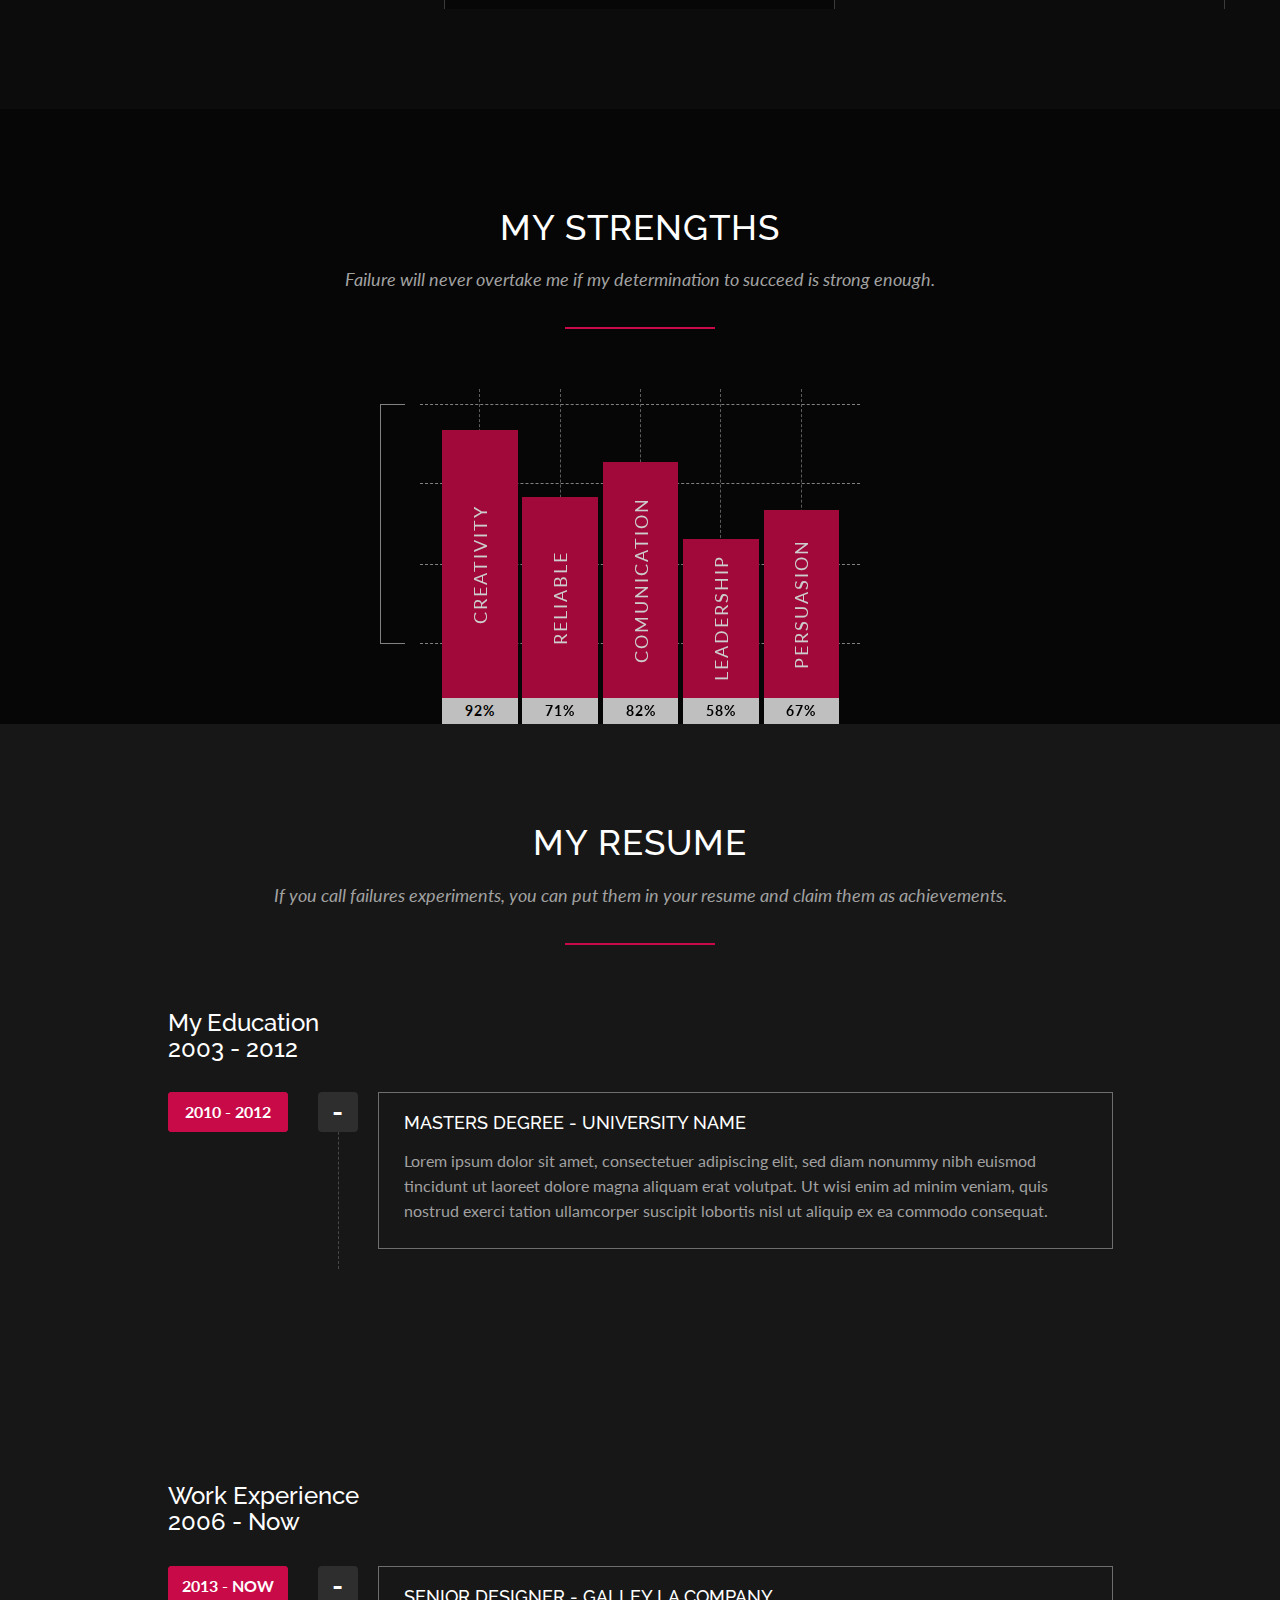
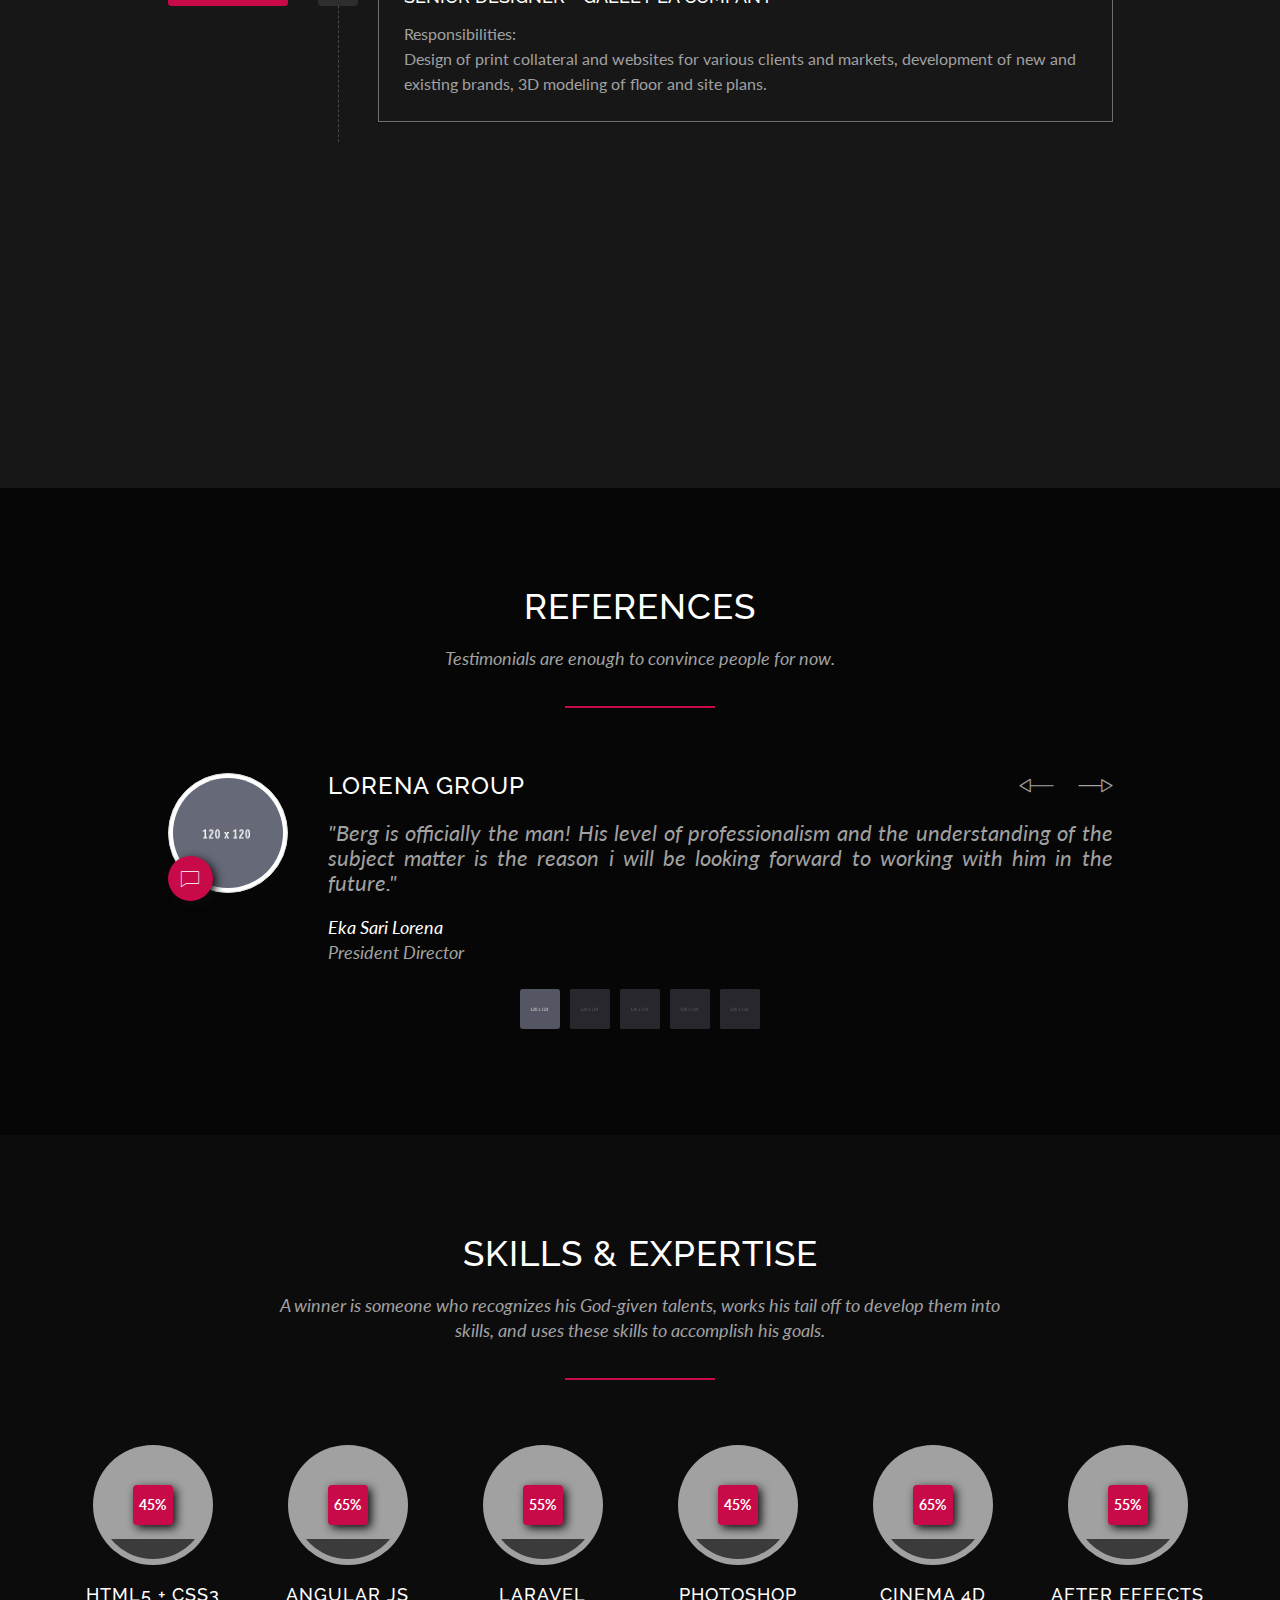
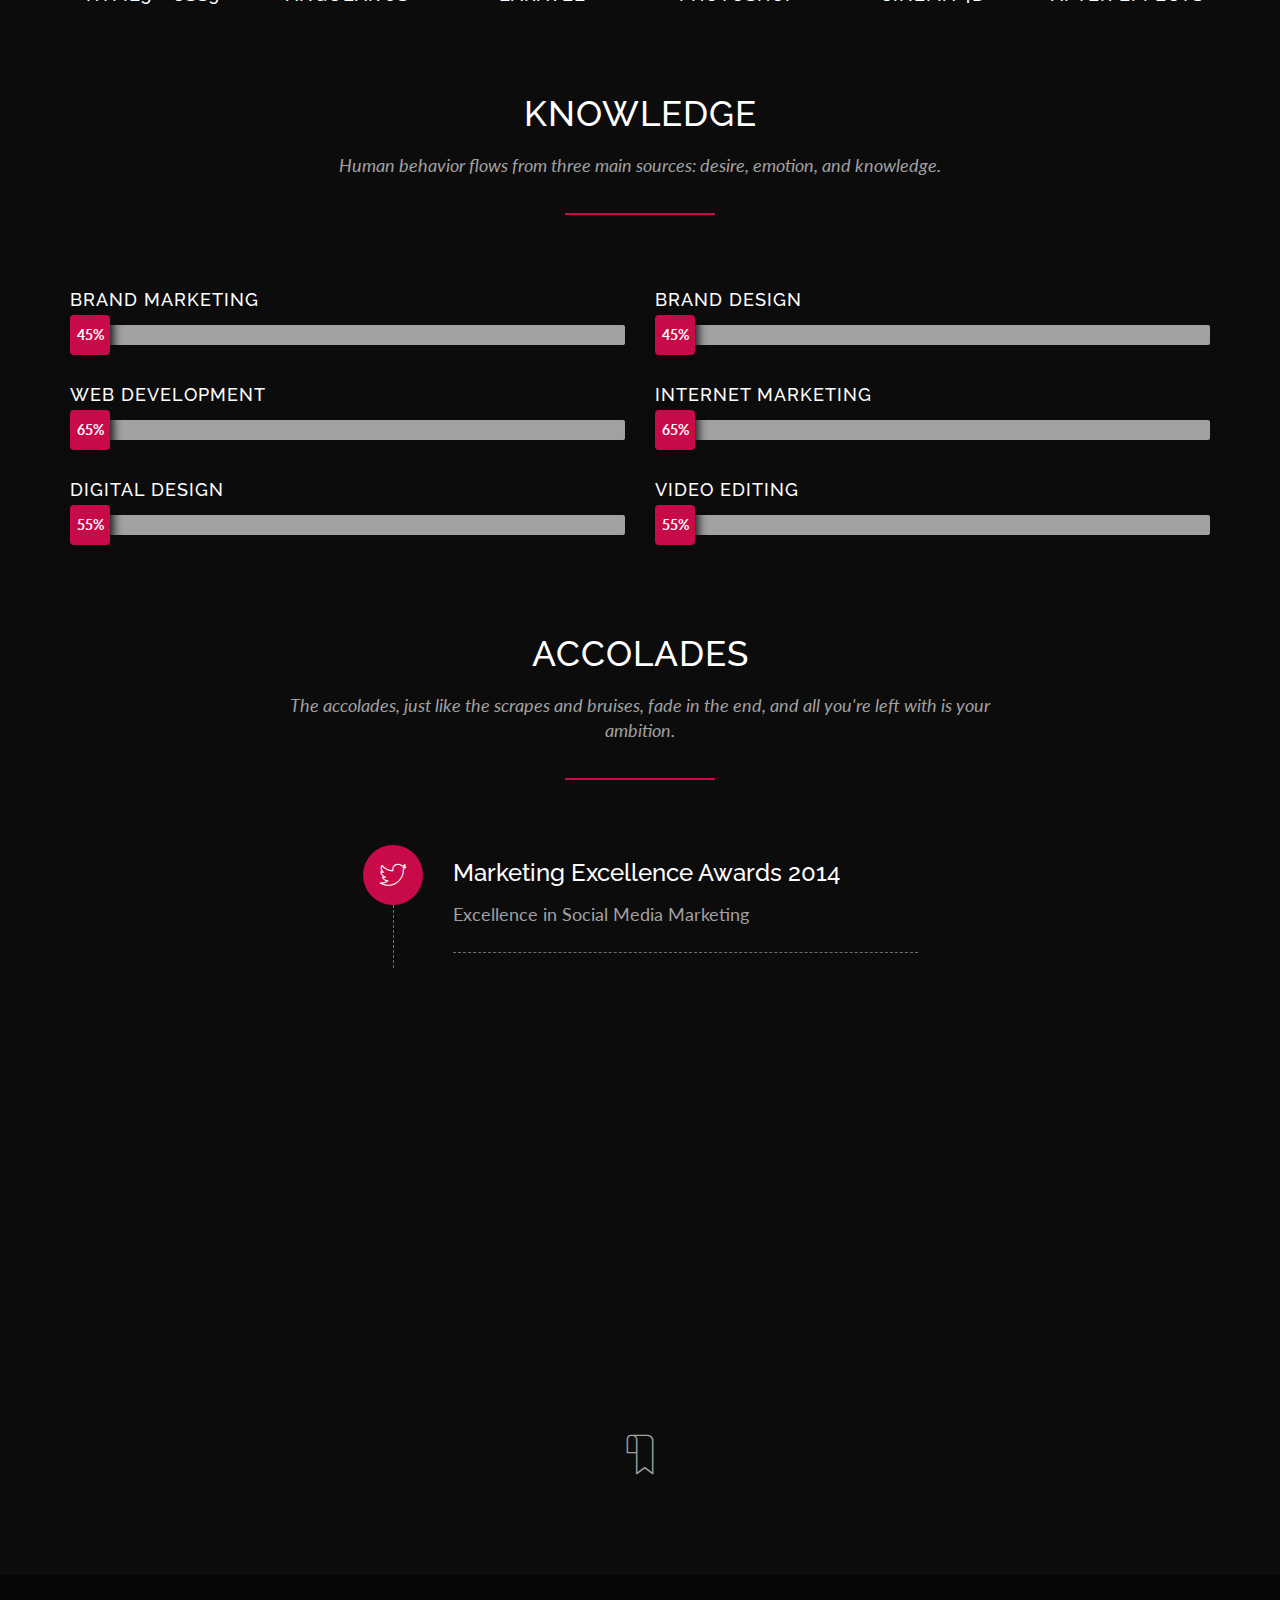
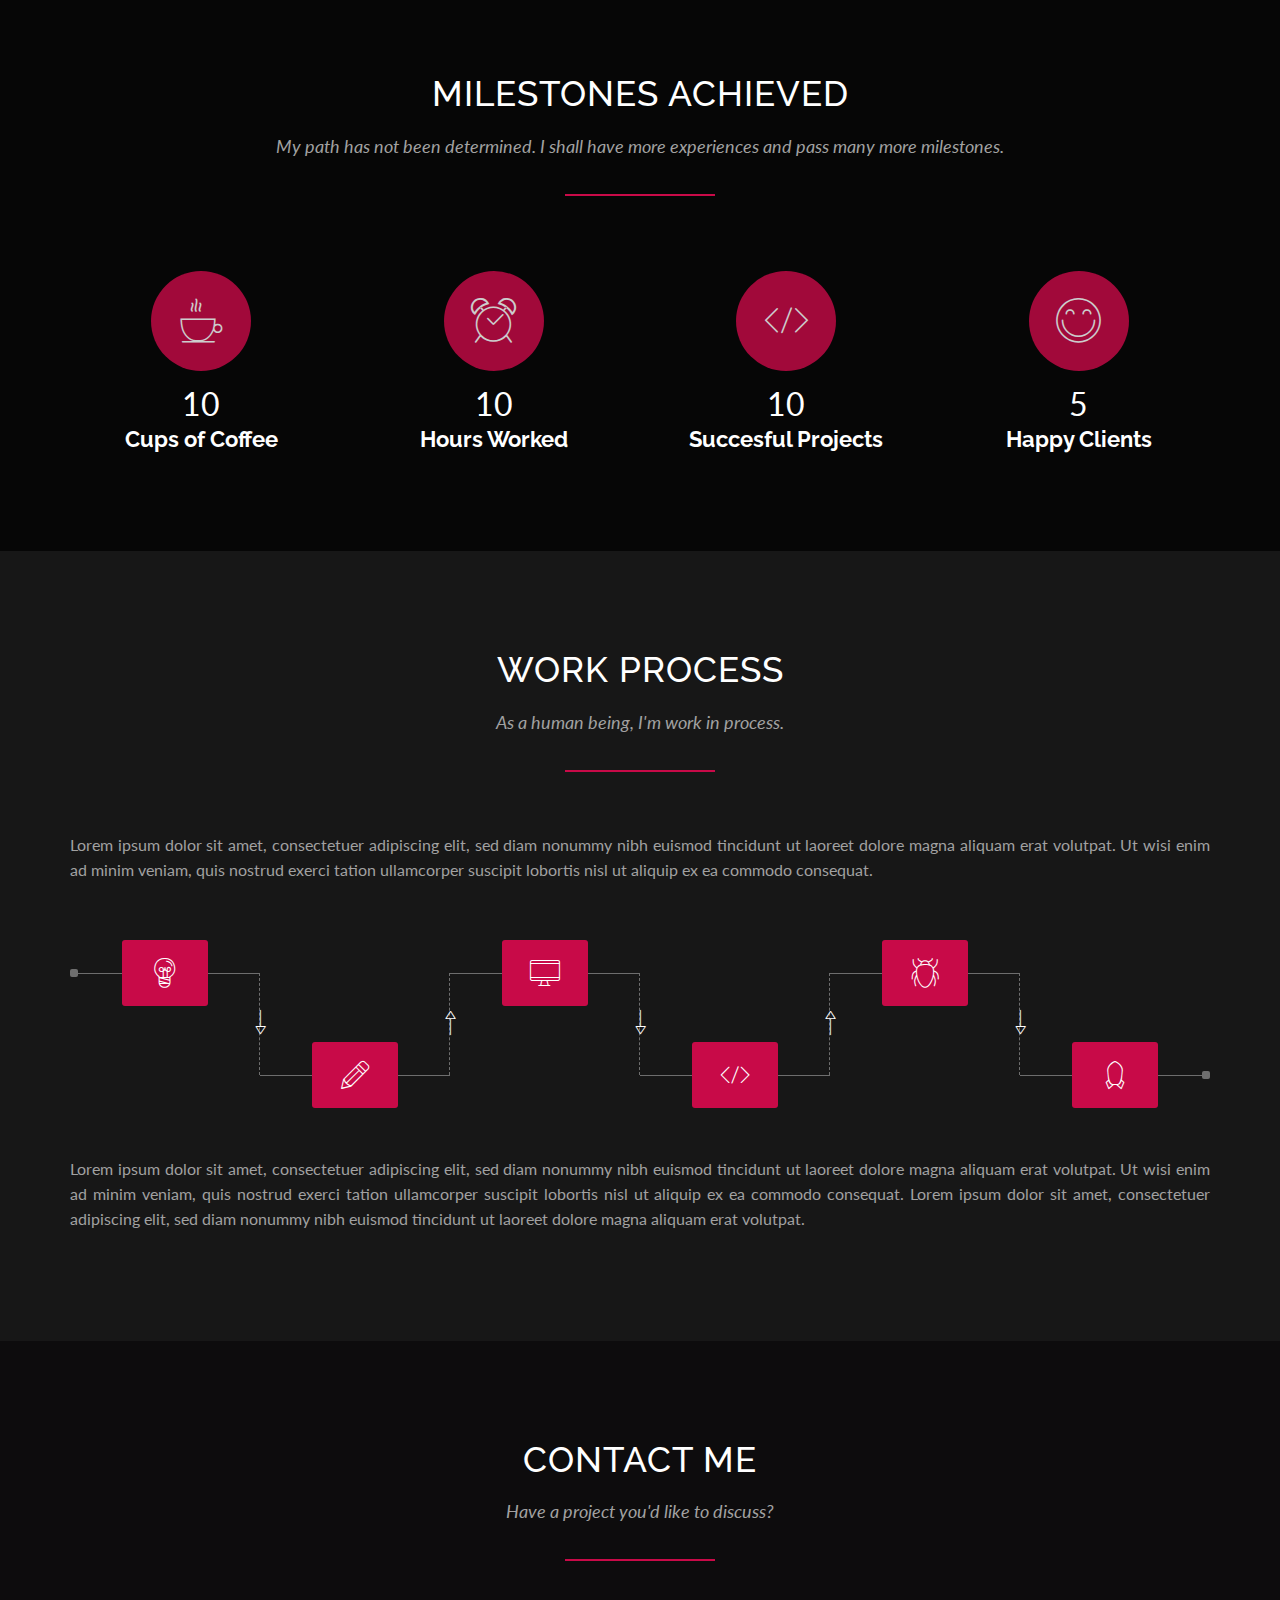
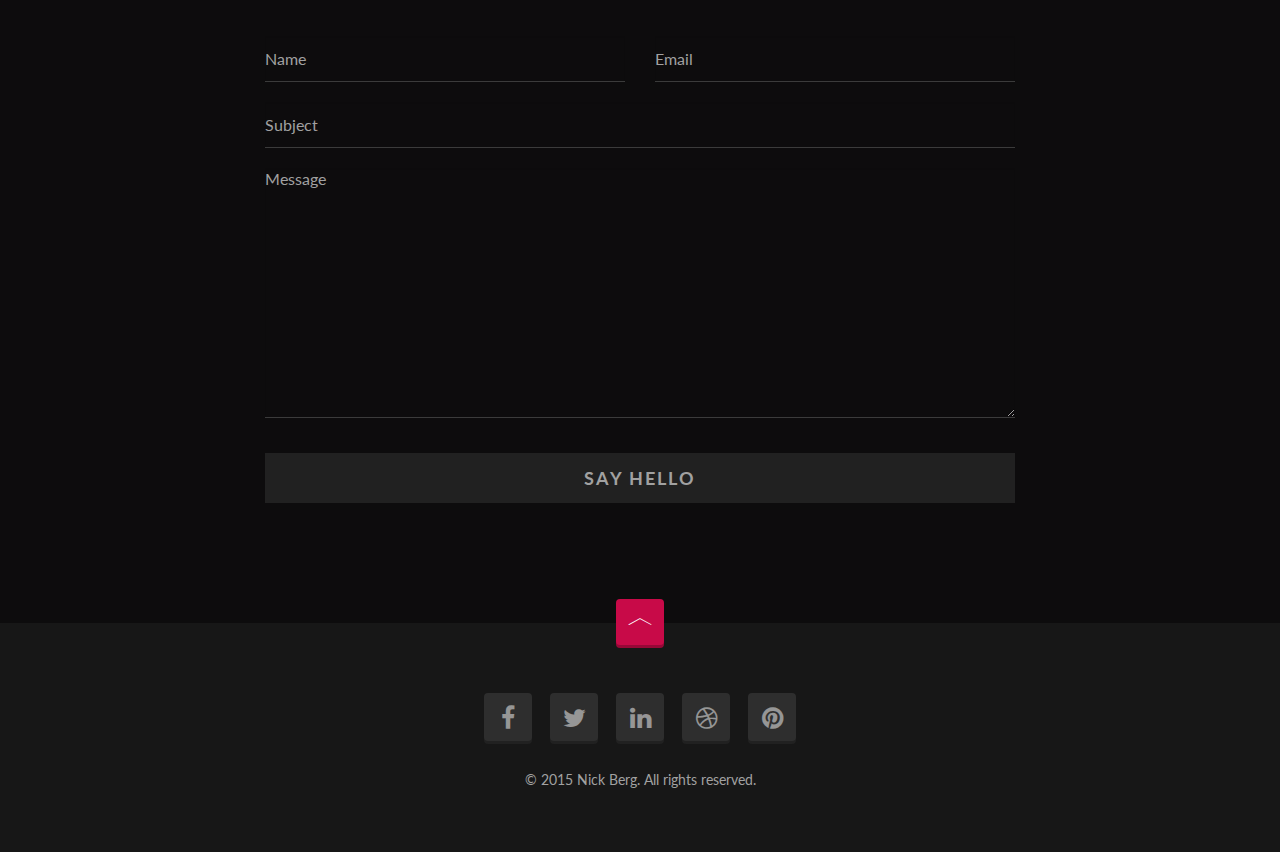
<file: berg/templates/contact-2-with-contact-form.html>
<!doctype html>
<!--[if lt IE 7]>      <html class="no-js lt-ie9 lt-ie8 lt-ie7" lang=""> <![endif]-->
<!--[if IE 7]>         <html class="no-js lt-ie9 lt-ie8" lang=""> <![endif]-->
<!--[if IE 8]>         <html class="no-js lt-ie9" lang=""> <![endif]-->
<!--[if gt IE 8]><!--> <html class="no-js" lang=""> <!--<![endif]-->
<head>
    <meta charset="utf-8">
    
    <!-- Site Title -->
    <title>BERG - Creative Resume Template</title>
    
    <meta name="description" content="Creative Resume Template">
    <meta name="keywords" content="berg, creative, resume, template">
    <meta name="viewport" content="width=device-width, initial-scale=1, maximum-scale=1.0, user-scalable=no">

    <!-- Google Font -->
    <link href='http://fonts.googleapis.com/css?family=Lato:400,700' rel='stylesheet' type='text/css'>
    <link href='http://fonts.googleapis.com/css?family=Raleway:400,700' rel='stylesheet' type='text/css'>
    
    <!-- Bootstrap Core CSS -->
    <link href="assets/plugins/bootstrap/css/bootstrap.min.css" rel="stylesheet" type="text/css">
    
    <!-- Font icons CSS -->
    <link href="assets/plugins/icons-mind/style.css" rel="stylesheet" type="text/css">
    <link href="assets/plugins/fontawesome/css/font-awesome.min.css" rel="stylesheet" type="text/css">
    
    <!-- Plugins CSS -->
    <link href="assets/plugins/jpreloader/css/jpreloader.css" rel="stylesheet" type="text/css">
    <link href="assets/plugins/animate-css/animate.min.css" rel="stylesheet" type="text/css">
    <link href="assets/plugins/magnificPopup/magnific-popup.css" rel="stylesheet" type="text/css">
    <link href="assets/plugins/flexSlider/flexslider.css" rel="stylesheet" type="text/css">
    
    <!-- Main CSS -->
    <link href="assets/css/berg.css" rel="stylesheet" type="text/css">
    
    <!-- Color CSS -->
    <!--<link href="assets/css/colors/green.css" rel="stylesheet" type="text/css">-->
    
    <!-- Modernizr JS for IE8 support of HTML5 elements and media queries -->
    <!--[if lt IE 8]>
    <script src="assets/plugins/modernizr.min.js"></script>
    <![endif]-->
</head>

<!-- The #page-top ID is part of the scrolling feature - the data-spy and data-target are part of the built-in Bootstrap scrollspy function -->
<body id="page-top" data-spy="scroll" data-target=".navbar-fixed-top" data-offset="66">
    <!--[if lt IE 10]>
        <p class="browserupgrade">You are using an <strong>outdated</strong> browser. Please <a href="http://browsehappy.com/">upgrade your browser</a> to improve your experience.</p>
    <![endif]-->

  
    <!-- HERO START -->
    <header id="home" class="hero">
        <div class="hero-body">
            <div class="hero-text text-center">
                <h1>
                    I'm Nick Berg <span class="blinker"></span>
                </h1>
                
                <h1 class="small">Creative Developer</h1>
                
                <p>28 years young, husband and father, coffee addict.</p>
                
                <div class="page-scroll">
                    <a href="#profile" class="btn btn-lg btn-custom">
                        Know Me Better
                    </a>
                </div>
                <!-- //.page-scroll -->
            </div>
            <!-- //.hero-text -->
        </div>
        <!-- //.hero-body -->
    </header>
    <!-- //HERO END -->
    
    
    <!-- NAVIGATION START -->
    <nav id="navigation" class="navbar navbar-fixed-top center-menu" role="navigation">
        <div class="container navbar-container">
            <div class="navbar-header page-scroll">
                <button type="button" class="navbar-toggle" data-toggle="collapse" data-target=".berg-collapse">
                    <span class="sr-only">Toggle navigation</span>
                    <span class="icon-bar"></span>
                    <span class="icon-bar"></span>
                    <span class="icon-bar"></span>
                </button>
                
                <a class="navbar-brand visible-xs visible-sm" href="#page-top">BERG</a>
            </div>
            <!-- //.navbar-header -->
            
            <div class="navbar-collapse collapse berg-collapse">
                <ul class="nav navbar-nav">
                    <li class="page-scroll">
                        <a href="#home">Home</a>
                    </li>
                    
                    <li class="page-scroll">
                        <a href="#profile">Profile</a>
                    </li>
                    
                    <li class="page-scroll">
                        <a href="#portfolio">Portfolio</a>
                    </li>
                    
                    <li class="page-scroll">
                        <a href="#services">Services</a>
                    </li>
                    
                    <li class="page-scroll">
                        <a href="#resume">Resume</a>
                    </li>
                    
                    <li class="page-scroll">
                        <a href="#references">References</a>
                    </li>
                    
                    <li class="page-scroll">
                        <a href="#skills">Skills</a>
                    </li>
                    
                    <li class="page-scroll">
                        <a href="#contact">Contact</a>
                    </li>
                </ul>
            </div>
            <!-- //.navbar-collapse -->
        </div>
        <!-- //.navbar-container -->
    </nav>
    <!-- //NAVIGATION END -->
    
    
    <!-- PROFILE SECTION START -->
    <section id="profile" class="section">
        <div class="container section-wrapper">
            <div class="section-content">
                <div class="row">          
                    <div class="col-md-7 match-height">

                        <!-- PROFILE TEXT START -->
                        <div class="profile-text padding-right-yes">
                            <div class="row">
                                <div class="col-md-12">
                                    <h2 class="section-title">Hello, My Name is Berg.</h2>

                                    <p>
                                        Nick Berg, 28 years young, born and grew up in Water Seven, Grand Line. Highly motivated creative developer with international client portfolio.
                                    </p>

                                    <span class="divider"></span>

                                    <p class="text-grey">
                                        I currently work at Galley-La Company, where I spend most of my time crafting and working on awesome projects.
                                    </p>

                                    <p class="text-grey">
                                        Lorem ipsum dolor sit amet, consectetuer adipiscing elit, sed diam nonummy nibh euismod tincidunt ut laoreet dolore magna aliquam erat volutpat. Ut wisi enim ad minim veniam, quis nostrud exerci tation ullamcorper suscipit lobortis nisl ut aliquip ex ea commodo consequat.
                                    </p>
                                </div>
                                <!-- //.col-md-12 -->
                            </div>
                            <!-- //.row -->
                        </div>
                        <!-- //PROFILE TEXT END -->

                        <!-- CONTACT DETAILS START -->
                        <div class="contact-details padding-right-yes">
                            <div class="row">
                                <div class="col-sm-6 col-md-5">
                                    <h4>Contact Details</h4>

                                    <ul class="list-unstyled text-grey">
                                        <li>Nick Berg</li>
                                        <li>123 Water Seven, Grand Line</li>
                                        <li>+123 456 7890</li>
                                        <li>hello@nickberg.com</li>
                                        <li>www.nickberg.com</li>
                                    </ul>
                                </div>
                                <!-- //.col-md-5 -->

                                <div class="col-sm-6 col-md-7">
                                    <a href="#" class="btn btn-lg btn-custom">
                                        <i class="icon-File-Download"></i> Download Resume
                                    </a>
                                </div>
                                <!-- //.col-md-6 -->
                            </div>
                            <!-- //.row -->
                        </div>
                        <!-- //CONTACT DETAILS END -->

                    </div>
                    <!-- //.col-md-7 -->

                    <!-- PROFILE PICTURE START -->
                    <div class="col-md-5 hidden-xs hidden-sm match-height pp-wrapper">
                        <div class="profile-picture style-one">
                            <img src="assets/images/profile-picture-1.jpg" alt="profile picture" class="img-responsive"/>
                        </div>
                    </div>
                    <!-- //PROFILE PICTURE END -->
                </div>
                <!-- //.row -->
            </div>
            <!-- //.section-content -->
        </div>
        <!-- //.container -->
    </section>
    <!-- //PROFILE SECTION END -->
    
    
    <!-- PORTFOLIO SECTION START -->
    <section id="portfolio" class="section">
        <div class="container-fluid section-wrapper">
            <div class="section-content">
                <div class="row">
                    <div class="col-md-12 text-center">
                        <h2 class="section-title">My Latest Work</h2>

                        <p class="section-subtitle">I'm looking to expand my portfolio while I'm on top and while I'm young.</p>

                        <span class="divider center"></span>
                    </div>
                    <!-- //.col-md-12 -->
                </div>
                <!-- //.row -->
                
                <!-- PORTFOLIO START -->
                <div class="portfolio">
                    <div class="row">
                        <div class="item col-sm-6 col-md-3">
                            <div class="project-wrapper">
                                <div class="project-link">
                                    <a href="assets/images/portfolio/project-image-1.jpg" class="zoom" title="Buzz Lightyear">
                                        <i class="icon-Full-Screen"></i>
                                    </a>

                                    <a href="https://www.behance.net/gallery/25963987/Buzz-Lightyear" target="_blank" class="external-link">
                                        <i class="icon-Link"></i>
                                    </a>
                                </div>
                                <!-- //.project-link -->

                                <div class="project-title">
                                    <h4>Buzz Lightyear</h4>
                                </div>
                                <!-- //.project-title -->

                                <img src="assets/images/portfolio/project-image-1.jpg" alt="" class="img-responsive"/>
                            </div>
                            <!-- //.project-wrapper -->
                        </div>
                        <!-- //.item -->

                        <div class="item col-sm-6 col-md-3">
                            <div class="project-wrapper">
                                <div class="project-link">
                                    <a href="assets/images/portfolio/project-image-2.jpg" class="zoom" title="Robosam 3">
                                        <i class="icon-Full-Screen"></i>
                                    </a>

                                    <a href="https://www.behance.net/gallery/25344153/Robosam-3" target="_blank" class="external-link">
                                        <i class="icon-Link"></i>
                                    </a>
                                </div>
                                <!-- //.project-link -->

                                <div class="project-title">
                                    <h4>Robosam 3</h4>
                                </div>
                                <!-- //.project-title -->

                                <img src="assets/images/portfolio/project-image-2.jpg" alt="" class="img-responsive"/>
                            </div>
                            <!-- //.project-wrapper -->
                        </div>
                        <!-- //.item -->

                        <div class="item col-sm-6 col-md-3">
                            <div class="project-wrapper">
                                <div class="project-link">
                                    <a href="assets/images/portfolio/project-image-3.jpg" class="zoom" title="Coke Man and Dog">
                                        <i class="icon-Full-Screen"></i>
                                    </a>

                                    <a href="https://www.behance.net/gallery/25821381/Coke-Man-and-Dog" target="_blank" class="external-link">
                                        <i class="icon-Link"></i>
                                    </a>
                                </div>
                                <!-- //.project-link -->

                                <div class="project-title">
                                    <h4>Coke Man and Dog</h4>
                                </div>
                                <!-- //.project-title -->

                                <img src="assets/images/portfolio/project-image-3.jpg" alt="" class="img-responsive"/>
                            </div>
                            <!-- //.project-wrapper -->
                        </div>
                        <!-- //.item -->

                        <div class="item col-sm-6 col-md-3">
                            <div class="project-wrapper">
                                <div class="project-link">
                                    <a href="assets/images/portfolio/project-image-4.jpg" class="zoom" title="Speed Projects">
                                        <i class="icon-Full-Screen"></i>
                                    </a>

                                    <a href="https://www.behance.net/gallery/20195929/Speed-Projects" target="_blank" class="external-link">
                                        <i class="icon-Link"></i>
                                    </a>
                                </div>
                                <!-- //.project-link -->

                                <div class="project-title">
                                    <h4>Speed Projects</h4>
                                </div>
                                <!-- //.project-title -->

                                <img src="assets/images/portfolio/project-image-4.jpg" alt="" class="img-responsive"/>
                            </div>
                            <!-- //.project-wrapper -->
                        </div>
                        <!-- //.item -->

                        <div class="item col-sm-6 col-md-3">
                            <div class="project-wrapper">
                                <div class="project-link">
                                    <a href="assets/images/portfolio/project-image-5.jpg" class="zoom" title="Wooden Rhinoceros Beetle">
                                        <i class="icon-Full-Screen"></i>
                                    </a>

                                    <a href="https://www.behance.net/gallery/26043281/Wooden-Rhinoceros-Beetle" target="_blank" class="external-link">
                                        <i class="icon-Link"></i>
                                    </a>
                                </div>
                                <!-- //.project-link -->

                                <div class="project-title">
                                    <h4>Wooden Rhinoceros Beetle</h4>
                                </div>
                                <!-- //.project-title -->

                                <img src="assets/images/portfolio/project-image-5.jpg" alt="" class="img-responsive"/>
                            </div>
                            <!-- //.project-wrapper -->
                        </div>
                        <!-- //.item -->

                        <div class="item col-sm-6 col-md-3">
                            <div class="project-wrapper">
                                <div class="project-link">
                                    <a href="assets/images/portfolio/project-image-6.jpg" class="zoom" title="The First Encounter">
                                        <i class="icon-Full-Screen"></i>
                                    </a>

                                    <a href="https://www.behance.net/gallery/25505317/The-first-Encounter" target="_blank" class="external-link">
                                        <i class="icon-Link"></i>
                                    </a>
                                </div>
                                <!-- //.project-link -->

                                <div class="project-title">
                                    <h4>The First Encounter</h4>
                                </div>
                                <!-- //.project-title -->

                                <img src="assets/images/portfolio/project-image-6.jpg" alt="" class="img-responsive"/>
                            </div>
                            <!-- //.project-wrapper -->
                        </div>
                        <!-- //.item -->

                        <div class="item col-sm-6 col-md-3">
                            <div class="project-wrapper">
                                <div class="project-link">
                                    <a href="assets/images/portfolio/project-image-7.jpg" class="zoom" title="Dead Pool">
                                        <i class="icon-Full-Screen"></i>
                                    </a>

                                    <a href="https://www.behance.net/gallery/25763797/DEADPOOL" target="_blank" class="external-link">
                                        <i class="icon-Link"></i>
                                    </a>
                                </div>
                                <!-- //.project-link -->

                                <div class="project-title">
                                    <h4>Dead Pool</h4>
                                </div>
                                <!-- //.project-title -->

                                <img src="assets/images/portfolio/project-image-7.jpg" alt="" class="img-responsive"/>
                            </div>
                            <!-- //.project-wrapper -->
                        </div>
                        <!-- //.item -->

                        <div class="item col-sm-6 col-md-3">
                            <div class="project-wrapper">
                                <div class="project-link">
                                    <a href="assets/images/portfolio/project-image-8.jpg" class="zoom" title="Rebus II">
                                        <i class="icon-Full-Screen"></i>
                                    </a>

                                    <a href="https://www.behance.net/gallery/19401293/Rebus-2" target="_blank" class="external-link">
                                        <i class="icon-Link"></i>
                                    </a>
                                </div>
                                <!-- //.project-link -->

                                <div class="project-title">
                                    <h4>Rebus II</h4>
                                </div>
                                <!-- //.project-title -->

                                <img src="assets/images/portfolio/project-image-8.jpg" alt="" class="img-responsive"/>
                            </div>
                            <!-- //.project-wrapper -->
                        </div>
                        <!-- //.item -->
                    </div>
                    <!-- //.row -->
                </div>
                <!-- PORTFOLIO END -->
            </div>
            <!-- //.section-content -->
        </div>
        <!-- //.container-fluid -->
    </section>
    <!-- //PORTFOLIO SECTION END -->
    
    
    <!-- SERVICES SECTION START -->
    <section id="services" class="section">
        <div class="container section-wrapper">
            <div class="section-content">
                <div class="row">
                    <div class="col-md-8 col-md-offset-2 text-center">
                        <h2 class="section-title">What I'm Doing</h2>

                        <p class="section-subtitle">
                            I love what I do. I take great pride in what I do. And I can't do something halfway, three-quarters, nine-tenths. If I'm going to do something, I go all the way.
                        </p>

                        <span class="divider center"></span>
                    </div>
                    <!-- //.col-md-8 -->
                </div>
                <!-- //.row -->
            
                <!-- SERVICES START -->
                <div class="services">
                    <div class="row">
                        <div class="col-sm-4 col-md-4 item top dark-bg match-height">
                            <div class="inner-content">
                                <i class="icon-Chess colored-text"></i>

                                <h4>1. Strategy</h4>

                                <p class="text-grey">
                                    Lorem ipsum dolor sit amet, consectetuer adipiscing elit, sed diam nonummy nibh euismod tincidunt ut laoreet dolore magna aliquam erat volutpat.
                                </p>
                            </div>
                            <!-- //.inner-content -->
                        </div>
                        <!-- //.item -->

                        <div class="col-sm-4 col-md-4 item top match-height">
                            <div class="inner-content">
                                <i class="icon-Leafs-2 colored-text"></i>

                                <h4>2. Branding</h4>

                                <p class="text-grey">
                                    Lorem ipsum dolor sit amet, consectetuer adipiscing elit, sed diam nonummy nibh euismod tincidunt ut laoreet dolore magna aliquam erat volutpat.
                                </p>
                            </div>
                            <!-- //.inner-content -->
                        </div>
                        <!-- //.item -->

                        <div class="col-sm-4 col-md-4 item top dark-bg match-height">
                            <div class="inner-content">
                                <i class=" icon-Transform-2 colored-text"></i>

                                <h4>3. Web Design</h4>

                                <p class="text-grey">
                                    Lorem ipsum dolor sit amet, consectetuer adipiscing elit, sed diam nonummy nibh euismod tincidunt ut laoreet dolore magna aliquam erat volutpat.
                                </p>
                            </div>
                            <!-- //.inner-content -->
                        </div>
                        <!-- //.item -->
                        
                        <div class="col-sm-4 col-md-4 item match-height">
                            <div class="inner-content">
                                <i class="icon-Speach-Bubble3 colored-text"></i>

                                <h4>4. Social Media</h4>

                                <p class="text-grey">
                                    Lorem ipsum dolor sit amet, consectetuer adipiscing elit, sed diam nonummy nibh euismod tincidunt ut laoreet dolore magna aliquam erat volutpat.
                                </p>
                            </div>
                            <!-- //.inner-content -->
                        </div>
                        <!-- //.item -->

                        <div class="col-sm-4 col-md-4 item dark-bg match-height">
                            <div class="inner-content">
                                <i class="icon-Monitor-Tablet colored-text"></i>

                                <h4>5. Development</h4>

                                <p class="text-grey">
                                    Lorem ipsum dolor sit amet, consectetuer adipiscing elit, sed diam nonummy nibh euismod tincidunt ut laoreet dolore magna aliquam erat volutpat.
                                </p>
                            </div>
                            <!-- //.inner-content -->
                        </div>
                        <!-- //.item -->

                        <div class="col-sm-4 col-md-4 item match-height">
                            <div class="inner-content">
                                <i class="icon-Consulting colored-text"></i>

                                <h4>6. Consulting</h4>

                                <p class="text-grey">
                                    Lorem ipsum dolor sit amet, consectetuer adipiscing elit, sed diam nonummy nibh euismod tincidunt ut laoreet dolore magna aliquam erat volutpat.
                                </p>
                            </div>
                            <!-- //.inner-content -->
                        </div>
                        <!-- //.item -->
                    </div>
                    <!-- //.row -->
                </div>
                <!-- //SERVICES END -->
            </div>
            <!-- //.section-content -->
        </div>
        <!-- //.container -->
    </section>
    <!-- //SERVICES SECTION END -->
    
    
    <!-- STRENGTHS SECTION START -->
    <section id="strengths" class="section bg-image-yes">
        <div class="container-fluid section-wrapper">
            <div class="section-content">
                <div class="row">
                    <div class="col-md-8 col-md-offset-2 text-center">
                        <h2 class="section-title">My Strengths</h2>

                        <p class="section-subtitle">Failure will never overtake me if my determination to succeed is strong enough.</p>

                        <span class="divider center"></span>
                    </div>
                    <!-- //.col-md-8 -->
                </div>
                <!-- //.row -->
                
                <div class="row">
                    <div class="col-md-12">

                        <!-- COLUMN CHART START -->
                        <div class="column-chart">
                            <div class="legend legend-left hidden-xs">
                                <h3 class="legend-title">ME</h3>
                            </div>
                            <!-- //.legend -->

                            <div class="legend legend-right hidden-xs">
                                <div class="item">
                                    <h4>Superhero</h4>
                                </div>
                                <!-- //.item -->

                                <div class="item">
                                    <h4>Preety Good</h4>
                                </div>
                                <!-- //.item -->

                                <div class="item">
                                    <h4>Good</h4>
                                </div>
                                <!-- //.item -->

                                <div class="item">
                                    <h4>Newbie</h4>
                                </div>
                                <!-- //.item -->
                            </div>
                            <!-- //.legend -->

                            <div class="chart clearfix">
                                <div class="item">
                                    <div class="bar">
                                        <span class="percent">92%</span>

                                        <div class="item-progress" data-percent="92">
                                            <span class="title">Creativity</span>
                                        </div>
                                        <!-- //.item-progress -->
                                    </div>
                                    <!-- //.bar -->
                                </div>
                                <!-- //.item -->

                                <div class="item">
                                    <div class="bar">
                                        <span class="percent">71%</span>

                                        <div class="item-progress" data-percent="71">
                                            <span class="title">Reliable</span>
                                        </div>
                                        <!-- //.item-progress -->
                                    </div>
                                    <!-- //.bar -->
                                </div>
                                <!-- //.item -->

                                <div class="item">
                                    <div class="bar">
                                        <span class="percent">82%</span>

                                        <div class="item-progress" data-percent="82">
                                            <span class="title">Comunication</span>
                                        </div>
                                        <!-- //.item-progress -->
                                    </div>
                                    <!-- //.bar -->
                                </div>
                                <!-- //.item -->

                                <div class="item">
                                    <div class="bar">
                                        <span class="percent">58%</span>

                                        <div class="item-progress" data-percent="58">
                                            <span class="title">Leadership</span>
                                        </div>
                                        <!-- //.item-progress -->
                                    </div>
                                    <!-- //.bar -->
                                </div>
                                <!-- //.item -->

                                <div class="item">
                                    <div class="bar">
                                        <span class="percent">67%</span>

                                        <div class="item-progress" data-percent="67">
                                            <span class="title">Persuasion</span>
                                        </div>
                                        <!-- //.item-progress -->
                                    </div>
                                    <!-- //.bar -->
                                </div>
                                <!-- //.item -->
                            </div>
                            <!-- //.chart -->
                        </div>
                        <!-- //COLUMN CHART END -->

                    </div>
                    <!-- //.col-md-12 -->
                </div>
                <!-- //.row -->
            </div>
            <!-- //.section-content -->
        </div>
        <!-- //.container -->
    </section>
    <!-- //STRENGTHS SECTION END -->
    
    
    <!-- RESUME SECTION START -->
    <section id="resume" class="section">
        <div class="container section-wrapper">
            <div class="section-content">
                <div class="row">
                    <div class="col-md-8 col-md-offset-2 text-center">
                        <h2 class="section-title">My Resume</h2>

                        <p class="section-subtitle">
                            If you call failures experiments, you can put them in your resume and claim them as achievements.
                        </p>

                        <span class="divider center"></span>
                    </div>
                    <!-- //.col-md-8 -->
                </div>
                <!-- //.row -->
                
                <!-- EDUCATION START -->
                <div class="row education">
                    <div class="col-md-10 col-md-offset-1">
                        <h3>
                            My Education
                            <br>
                            2003 - 2012
                        </h3>

                        <div class="panel-group resume" id="education">
                            <div class="resume-item">
                                <div class="resume-year">
                                    <span class="resume-year">2010 - 2012</span>
                                </div>
                                <!-- //.resume-year -->

                                <div class="resume-btn">
                                    <a href="#education1" data-toggle="collapse" data-parent="#education"></a>
                                </div>
                                <!-- //.resume-btn -->

                                <div class="panel">
                                    <div class="panel-heading">
                                        <div class="panel-title">
                                            <h4 class="resume-title">Masters Degree - University Name</h4>
                                        </div>
                                        <!-- //.panel-title -->
                                    </div>
                                    <!-- //.panel-heading -->

                                    <div id="education1" class="panel-collapse collapse in">
                                        <div class="panel-body text-grey">
                                            <p>
                                                Lorem ipsum dolor sit amet, consectetuer adipiscing elit, sed diam nonummy nibh euismod tincidunt ut laoreet dolore magna aliquam erat volutpat. Ut wisi enim ad minim veniam, quis nostrud exerci tation ullamcorper suscipit lobortis nisl ut aliquip ex ea commodo consequat. 
                                            </p>
                                        </div>
                                        <!-- //.panel-body -->
                                    </div>
                                    <!-- //.panel-collapse -->
                                </div>
                                <!-- //.panel -->
                            </div>
                            <!-- //.resume-item -->

                            <div class="resume-item">
                                <div class="resume-year">
                                    <span class="resume-year">2005 - 2008</span>
                                </div>
                                <!-- //.resume-year -->

                                <div class="resume-btn">
                                    <a href="#education2" class="collapsed" data-toggle="collapse" data-parent="#education"></a>
                                </div>
                                <!-- //.resume-btn -->

                                <div class="panel">
                                    <div class="panel-heading">
                                        <div class="panel-title">
                                            <h4 class="resume-title">Bachelors Degree - University Name</h4>
                                        </div>
                                        <!-- //.panel-title -->
                                    </div>
                                    <!-- //.panel-heading -->

                                    <div id="education2" class="panel-collapse collapse">
                                        <div class="panel-body text-grey">
                                            <p>
                                                Lorem ipsum dolor sit amet, consectetuer adipiscing elit, sed diam nonummy nibh euismod tincidunt ut laoreet dolore magna aliquam erat volutpat. Ut wisi enim ad minim veniam, quis nostrud exerci tation ullamcorper suscipit lobortis nisl ut aliquip ex ea commodo consequat. 
                                            </p>
                                        </div>
                                        <!-- //.panel-body -->
                                    </div>
                                    <!-- //.panel-collapse -->
                                </div>
                                <!-- //.panel -->
                            </div>
                            <!-- //.resume-item -->

                            <div class="resume-item">
                                <div class="resume-year">
                                    <span class="resume-year">2003 - 2005</span>
                                </div>
                                <!-- //.resume-year -->

                                <div class="resume-btn">
                                    <a href="#education3" class="collapsed" data-toggle="collapse" data-parent="#education"></a>
                                </div>
                                <!-- //.resume-btn -->

                                <div class="panel">
                                    <div class="panel-heading">
                                        <div class="panel-title">
                                            <h4 class="resume-title">Graduation - College Name</h4>
                                        </div>
                                        <!-- //.panel-title -->
                                    </div>
                                    <!-- //.panel-heading -->

                                    <div id="education3" class="panel-collapse collapse">
                                        <div class="panel-body text-grey">
                                            <p>
                                                Lorem ipsum dolor sit amet, consectetuer adipiscing elit, sed diam nonummy nibh euismod tincidunt ut laoreet dolore magna aliquam erat volutpat. Ut wisi enim ad minim veniam, quis nostrud exerci tation ullamcorper suscipit lobortis nisl ut aliquip ex ea commodo consequat. 
                                            </p>
                                        </div>
                                        <!-- //.panel-body -->
                                    </div>
                                    <!-- //.panel-collapse -->
                                </div>
                                <!-- //.panel -->
                            </div>
                            <!-- //.resume-item -->
                        </div>
                        <!-- //.panel-group -->
                    </div>
                    <!-- //.col-md-10 -->
                </div>
                <!-- //EDUCATION END -->
            
                <!-- WORK EXPERIENCE START -->
                <div class="row work-experience">
                    <div class="col-md-10 col-md-offset-1">
                        <h3>
                            Work Experience
                            <br>
                            2006 - Now
                        </h3>

                        <div class="panel-group resume" id="work">
                            <div class="resume-item">
                                <div class="resume-year">
                                    <span class="resume-year">2013 - Now</span>
                                </div>
                                <!-- //.resume-year -->

                                <div class="resume-btn">
                                    <a href="#work1" data-toggle="collapse" data-parent="#work"></a>
                                </div>
                                <!-- //.resume-btn -->

                                <div class="panel">
                                    <div class="panel-heading">
                                        <div class="panel-title">
                                            <h4 class="resume-title">Senior Designer - Galley La Company</h4>
                                        </div>
                                        <!-- //.panel-title -->
                                    </div>
                                    <!-- //.panel-heading -->

                                    <div id="work1" class="panel-collapse collapse in">
                                        <div class="panel-body text-grey">
                                            <p>
                                                Responsibilities:
                                                <br>
                                                Design of print collateral and websites for various clients and markets, development of new and existing brands, 3D modeling of floor and site plans.
                                            </p>
                                        </div>
                                        <!-- //.panel-body -->
                                    </div>
                                    <!-- //.panel-collapse -->
                                </div>
                                <!-- //.panel -->
                            </div>
                            <!-- //.resume-item -->

                            <div class="resume-item">
                                <div class="resume-year">
                                    <span class="resume-year">2010 - 2013</span>
                                </div>
                                <!-- //.resume-year -->

                                <div class="resume-btn">
                                    <a href="#work2" class="collapsed" data-toggle="collapse" data-parent="#work"></a>
                                </div>
                                <!-- //.resume-btn -->

                                <div class="panel">
                                    <div class="panel-heading">
                                        <div class="panel-title">
                                            <h4 class="resume-title">Graphic Designer - Company Name</h4>
                                        </div>
                                        <!-- //.panel-title -->
                                    </div>
                                    <!-- //.panel-heading -->

                                    <div id="work2" class="panel-collapse collapse">
                                        <div class="panel-body text-grey">
                                            <p>
                                                Responsibilities:
                                                <br>
                                                Design of print collateral and trade show displays, redesign of company website and microsites, design and development of email blasts, development of brands for affiliate organizations.
                                            </p>
                                        </div>
                                        <!-- //.panel-body -->
                                    </div>
                                    <!-- //.panel-collapse -->
                                </div>
                                <!-- //.panel -->
                            </div>
                            <!-- //.resume-item -->

                            <div class="resume-item">
                                <div class="resume-year">
                                    <span class="resume-year">2007 - 2010</span>
                                </div>
                                <!-- //.resume-year -->

                                <div class="resume-btn">
                                    <a href="#work3" class="collapsed" data-toggle="collapse" data-parent="#work"></a>
                                </div>
                                <!-- //.resume-btn -->

                                <div class="panel">
                                    <div class="panel-heading">
                                        <div class="panel-title">
                                            <h4 class="resume-title">IT Specialist - Company Name</h4>
                                        </div>
                                        <!-- //.panel-title -->
                                    </div>
                                    <!-- //.panel-heading -->

                                    <div id="work3" class="panel-collapse collapse">
                                        <div class="panel-body text-grey">
                                            <p>
                                                Responsibilities:
                                                <br>
                                                Filming and editing of promotional videos, administration of system and network integrity.
                                            </p>
                                        </div>
                                        <!-- //.panel-body -->
                                    </div>
                                    <!-- //.panel-collapse -->
                                </div>
                                <!-- //.panel -->
                            </div>
                            <!-- //.resume-item -->

                            <div class="resume-item">
                                <div class="resume-year">
                                    <span class="resume-year">2006 - 2007</span>
                                </div>
                                <!-- //.resume-year -->

                                <div class="resume-btn">
                                    <a href="#work4" class="collapsed" data-toggle="collapse" data-parent="#work"></a>
                                </div>
                                <!-- //.resume-btn -->

                                <div class="panel">
                                    <div class="panel-heading">
                                        <div class="panel-title">
                                            <h4 class="resume-title">Graphic Designer Intern - Company Name</h4>
                                        </div>
                                        <!-- //.panel-title -->
                                    </div>
                                    <!-- //.panel-heading -->

                                    <div id="work4" class="panel-collapse collapse">
                                        <div class="panel-body text-grey">
                                            <p>
                                                Responsibilities:
                                                <br>
                                                Redesign of brand guidelines and standards microsite, design of departmental logo lock-ups, photography of products for marketing collateral, design of corporate Twitter layout.
                                            </p>
                                        </div>
                                        <!-- //.panel-body -->
                                    </div>
                                    <!-- //.panel-collapse -->
                                </div>
                                <!-- //.panel -->
                            </div>
                            <!-- //.resume-item -->
                        </div>
                        <!-- //.panel-group -->
                    </div>
                    <!-- //.col-md-10 -->
                </div>
                <!-- //WORK EXPERIENCE END -->
            </div>
            <!-- //.section-content -->
        </div>
        <!-- //.container -->
    </section>
    <!-- //RESUME SECTION END -->
    
    
    <!-- REFERENCES SECTION START -->
    <section id="references" class="section bg-image-yes">
        <div class="container-fluid section-wrapper">
            <div class="section-content">
                <div class="row">
                    <div class="col-md-12 text-center">
                        <h2 class="section-title">References</h2>

                        <p class="section-subtitle">Testimonials are enough to convince people for now.</p>

                        <span class="divider center"></span>
                    </div>
                    <!-- //.col-md-12 -->
                </div>
                <!-- //.row -->
                
                <div class="row">
                    <div class="col-md-10 col-md-offset-1">
                        <div class="flexslider references">
                            <div class="slides">
                                <div class="item">
                                    <div class="animated" data-animation-effect="flipInX">
                                        <div class="profile hidden-xs">
                                            <img src="assets/images/references/profile-image-1.jpg" alt="" class="img-responsive img-circle img-thumbnail"/>
                                        </div>

                                        <div class="content">
                                            <h3>Lorena Group</h3>

                                            <p>
                                                "Berg is officially the man! His level of professionalism and the understanding of the subject matter is the reason i will be looking forward to working with him in the future."
                                            </p>

                                            <p class="source">
                                                Eka Sari Lorena
                                                <br>
                                                <span>President Director</span>
                                            </p>
                                        </div>
                                        <!-- //.content -->
                                    </div>
                                    <!-- //.animated -->
                                </div>
                                <!-- //.item -->

                                <div class="item">
                                    <div class="animated" data-animation-effect="flipInX">
                                        <div class="profile hidden-xs">
                                            <img src="assets/images/references/profile-image-2.jpg" alt="" class="img-responsive img-circle img-thumbnail"/>
                                        </div>

                                        <div class="content">
                                            <h3>NET TV</h3>

                                            <p>
                                                "As always Berg did an excellent job in just few hours. Great communication and fast excecution. Thanks for great work :)"
                                            </p>

                                            <p class="source">
                                                Wishnutama Kusubandio
                                                <br>
                                                <span>CO-FOUNDER / CEO</span>
                                            </p>
                                        </div>
                                        <!-- //.content -->
                                    </div>
                                    <!-- //.animated -->
                                </div>
                                <!-- //.item -->

                                <div class="item">
                                    <div class="animated" data-animation-effect="flipInX">
                                        <div class="profile hidden-xs">
                                            <img src="assets/images/references/profile-image-3.jpg" alt="" class="img-responsive img-circle img-thumbnail"/>
                                        </div>

                                        <div class="content">
                                            <h3>MNC Group</h3>

                                            <p>
                                                "As always, great creative thinking for the best solution. Berg is by far the most professional and knowledgeable provider I worked with. I will hire him again :)"
                                            </p>

                                            <p class="source">
                                                Hary Tanoesoedibjo
                                                <br>
                                                <span>President Director</span>
                                            </p>
                                        </div>
                                        <!-- //.content -->
                                    </div>
                                    <!-- //.animated -->
                                </div>
                                <!-- //.item -->

                                <div class="item">
                                    <div class="animated" data-animation-effect="flipInX">
                                        <div class="profile hidden-xs">
                                            <img src="assets/images/references/profile-image-4.jpg" alt="" class="img-responsive img-circle img-thumbnail"/>
                                        </div>

                                        <div class="content">
                                            <h3>CT Corp</h3>

                                            <p>
                                                "We called on Berg to help us deliver on few projects with tight deadlines. He seamlessly integrated into our workflow and quickly became a key part of our team. Great job!"
                                            </p>

                                            <p class="source">
                                                Chairul Tanjung
                                                <br>
                                                <span>Founder and Chairman</span>
                                            </p>
                                        </div>
                                        <!-- //.content -->
                                    </div>
                                    <!-- //.animated -->
                                </div>
                                <!-- //.item -->

                                <div class="item">
                                    <div class="animated" data-animation-effect="flipInX">
                                        <div class="profile hidden-xs">
                                            <img src="assets/images/references/profile-image-5.jpg" alt="" class="img-responsive img-circle img-thumbnail"/>
                                        </div>

                                        <div class="content">
                                            <h3>Mustika Ratu</h3>

                                            <p>
                                                "Berg technical knowledge and branding experience came together and resulted in a site that is not only catching and interesting, but also one that is user-friendly. Thanks again."
                                            </p>

                                            <p class="source">
                                                Mooryati Soedibyo
                                                <br>
                                                <span>President Director</span>
                                            </p>
                                        </div>
                                        <!-- //.content -->
                                    </div>
                                    <!-- //.animated -->
                                </div>
                                <!-- //.item -->
                            </div>
                            <!-- //.slides -->

                            <div class="flexslider-controls">
                                <ul class="flex-control-nav">
                                    <li>
                                        <img src="assets/images/references/profile-image-1.jpg" alt="" class="img-responsive"/>
                                    </li>

                                    <li>
                                        <img src="assets/images/references/profile-image-2.jpg" alt="" class="img-responsive"/>
                                    </li>

                                    <li>
                                        <img src="assets/images/references/profile-image-3.jpg" alt="" class="img-responsive"/>
                                    </li>

                                    <li>
                                        <img src="assets/images/references/profile-image-4.jpg" alt="" class="img-responsive"/>
                                    </li>

                                    <li>
                                        <img src="assets/images/references/profile-image-5.jpg" alt="" class="img-responsive"/>
                                    </li>
                                </ul>
                            </div>
                            <!-- //.flexslider-controls -->

                            <ul class="flex-direction-nav-custom list-inline hidden-xs">
                                <li>
                                    <a class="flex-prev" href="#">
                                        <i class="icon-Left-3"></i>
                                    </a>
                                </li>

                                <li>
                                    <a class="flex-next" href="#">
                                        <i class="icon-Right-3"></i>
                                    </a>
                                </li>
                            </ul>
                        </div>
                        <!-- //.flexslider -->
                    </div>
                    <!-- //.col-md-8 -->
                </div>
                <!-- //.row -->
            </div>
            <!-- //.section-content -->
        </div>
        <!-- //.container -->
    </section>
    <!-- //REFERENCES SECTION END -->
    
    
    <!-- SKILLS SECTION START -->
    <section id="skills" class="section">
        <div class="container section-wrapper">
            <div class="section-content">
                <div class="row">
                    <div class="col-md-8 col-md-offset-2 text-center">
                        <h2 class="section-title">Skills & Expertise</h2>

                        <p class="section-subtitle">A winner is someone who recognizes his God-given talents, works his tail off to develop them into skills, and uses these skills to accomplish his goals.</p>

                        <span class="divider center"></span>
                    </div>
                    <!-- //.col-md-8 -->
                </div>
                <!-- //.row -->
                
                <!-- CIRCLE CHART START -->
                <div class="circle-chart">
                    <div class="row">
                        <div class="col-sm-4 col-md-2">
                            <div class="item">
                                <div class="circle">
                                    <span class="item-progress" data-percent="45"></span>
                                </div>
                                <!-- //.circle -->

                                <span class="percent">45%</span>

                                <h4 class="text-center">HTML5 + CSS3</h4>
                            </div>
                            <!-- //.item -->
                        </div>
                        <!-- //.col-md-2 -->

                        <div class="col-sm-4 col-md-2">
                            <div class="item">
                                <div class="circle">
                                    <span class="item-progress" data-percent="65"></span>
                                </div>
                                <!-- //.circle -->

                                <span class="percent">65%</span>

                                <h4 class="text-center">Angular JS</h4>
                            </div>
                            <!-- //.item -->
                        </div>
                        <!-- //.col-md-2 -->

                        <div class="col-sm-4 col-md-2">
                            <div class="item">
                                <div class="circle">
                                    <span class="item-progress" data-percent="55"></span>
                                </div>
                                <!-- //.circle -->

                                <span class="percent">55%</span>

                                <h4 class="text-center">Laravel</h4>
                            </div>
                            <!-- //.item -->
                        </div>
                        <!-- //.col-md-2 -->

                        <div class="col-sm-4 col-md-2">
                            <div class="item">
                                <div class="circle">
                                    <span class="item-progress" data-percent="45"></span>
                                </div>
                                <!-- //.circle -->

                                <span class="percent">45%</span>

                                <h4 class="text-center">Photoshop</h4>
                            </div>
                            <!-- //.item -->
                        </div>
                        <!-- //.col-md-2 -->

                        <div class="col-sm-4 col-md-2">
                            <div class="item">
                                <div class="circle">
                                    <span class="item-progress" data-percent="65"></span>
                                </div>
                                <!-- //.circle -->

                                <span class="percent">65%</span>

                                <h4 class="text-center">Cinema 4D</h4>
                            </div>
                            <!-- //.item -->
                        </div>
                        <!-- //.col-md-2 -->

                        <div class="col-sm-4 col-md-2">
                            <div class="item last">
                                <div class="circle">
                                    <span class="item-progress" data-percent="55"></span>
                                </div>
                                <!-- //.circle -->

                                <span class="percent">55%</span>

                                <h4 class="text-center">After Effects</h4>
                            </div>
                            <!-- //.item -->
                        </div>
                        <!-- //.col-md-2 -->
                    </div>
                    <!-- //.row -->
                </div>
                <!-- //CIRCLE CHART END -->
            </div>
            <!-- //.section-content -->
        </div>
        <!-- //.container -->
    </section>
    <!-- //SKILLS SECTION END -->
    
    
    <!-- KNOWLEDGE SECTION START -->
    <section id="knowledge" class="section">
        <div class="container section-wrapper">
            <div class="section-content">
                <div class="row">
                    <div class="col-md-8 col-md-offset-2 text-center">
                        <h2 class="section-title">Knowledge</h2>

                        <p class="section-subtitle">Human behavior flows from three main sources: desire, emotion, and knowledge.</p>

                        <span class="divider center"></span>
                    </div>
                    <!-- //.col-md-8 -->
                </div>
                <!-- //.row -->
                
                <!-- BAR CHART START -->
                <div class="row">
                    <div class="col-sm-6 col-md-6">
                        <div class="bar-chart">
                            <div class="item">
                                <h4>Brand Marketing</h4>

                                <div class="bar">
                                    <span class="percent">45%</span>
                                    <span class="item-progress" data-percent="45"></span>
                                </div>
                                <!-- //.bar -->
                            </div>
                            <!-- //.item -->

                            <div class="item">
                                <h4>Web Development</h4>

                                <div class="bar">
                                    <span class="percent">65%</span>
                                    <span class="item-progress" data-percent="65"></span>
                                </div>
                                <!-- //.bar -->
                            </div>
                            <!-- //.item -->

                            <div class="item">
                                <h4>Digital Design</h4>

                                <div class="bar">
                                    <span class="percent">55%</span>
                                    <span class="item-progress" data-percent="55"></span>
                                </div>
                                <!-- //.bar -->
                            </div>
                            <!-- //.item -->
                        </div>
                        <!-- //.bar-chart -->
                    </div>
                    <!-- //.col-md-6 -->

                    <div class="col-sm-6 col-md-6">
                        <div class="bar-chart">
                            <div class="item">
                                <h4>Brand Design</h4>

                                <div class="bar">
                                    <span class="percent">45%</span>
                                    <span class="item-progress" data-percent="45"></span>
                                </div>
                                <!-- //.bar -->
                            </div>
                            <!-- //.item -->

                            <div class="item">
                                <h4>Internet Marketing</h4>

                                <div class="bar">
                                    <span class="percent">65%</span>
                                    <span class="item-progress" data-percent="65"></span>
                                </div>
                                <!-- //.bar -->
                            </div>
                            <!-- //.item -->

                            <div class="item">
                                <h4>Video Editing</h4>

                                <div class="bar">
                                    <span class="percent">55%</span>
                                    <span class="item-progress" data-percent="55"></span>
                                </div>
                                <!-- //.bar -->
                            </div>
                            <!-- //.item -->
                        </div>
                        <!-- //.bar-chart -->
                    </div>
                    <!-- //.col-md-6 -->
                </div>
                <!-- //BAR CHART END -->
            </div>
            <!-- //.section-content -->
        </div>
        <!-- //.container -->
        
    </section>
    <!-- //KNOWLEDGE SECTION END -->
    
    
    <!-- ACCOLADES SECTION START -->
    <section id="accolades" class="section">
        <div class="container section-wrapper">
            <div class="section-content">
                <div class="row">
                    <div class="col-md-8 col-md-offset-2 text-center">
                        <h2 class="section-title">Accolades</h2>

                        <p class="section-subtitle">The accolades, just like the scrapes and bruises, fade in the end, and all you're left with is your ambition.</p>

                        <span class="divider center"></span>
                    </div>
                    <!-- //.col-md-8 -->
                </div>
                <!-- //.row -->
                
                <div class="row">
                    <div class="col-md-6 col-md-offset-3">

                        <!-- ACCOLADES START -->
                        <div class="accolades">
                            <div class="item">
                                <i class="icon-Twitter"></i>

                                <div class="content">
                                    <h3>Marketing Excellence Awards 2014</h3>

                                    <p class="text-grey">Excellence in Social Media Marketing</p>
                                </div>
                                <!-- //.content -->
                            </div>
                            <!-- //.item -->

                            <div class="item">
                                <i class="icon-Idea-2"></i>

                                <div class="content">
                                    <h3>The "Big Idea" Competition 2012</h3>

                                    <p class="text-grey">Top 3 Team</p>
                                </div>
                                <!-- //.content -->
                            </div>
                            <!-- //.item -->

                            <div class="item">
                                <i class="icon-Brush"></i>

                                <div class="content">
                                    <h3>Water Seven Art Directors Club Awards 2010</h3>

                                    <p class="text-grey">Finalist - Design</p>

                                    <p class="text-grey">Finalist - Print Ad</p>
                                </div>
                                <!-- //.content -->
                            </div>
                            <!-- //.item -->

                            <div class="item">
                                <i class="icon-Funky"></i>

                                <div class="content">
                                    <h3>Young Guns Award 2009</h3>

                                    <p class="text-grey">Finalist - Digital Campaign</p>
                                </div>
                                <!-- //.content -->
                            </div>
                            <!-- //.item -->
                        </div>
                        <!-- //ACCOLADES END -->

                        <div class="bookmark text-grey text-center">
                            <i class="icon-Bookmark"></i>
                        </div>
                        <!-- //.bookmark -->
                    </div>
                    <!-- //.col-md-6 -->
                </div>
                <!-- //.row -->
            </div>
            <!-- //.section-content -->
        </div>
        <!-- //.container -->
    </section>
    <!-- //ACCOLADES SECTION END -->
    
    
    <!-- MILESTONES SECTION START -->
    <section id="milestones" class="section bg-image-yes">
        <div class="container-fluid section-wrapper">
            <div class="section-content">
                <div class="row">
                    <div class="col-md-8 col-md-offset-2 text-center">
                        <h2 class="section-title">Milestones Achieved</h2>

                        <p class="section-subtitle">My path has not been determined. I shall have more experiences and pass many more milestones.</p>

                        <span class="divider center"></span>
                    </div>
                    <!-- //.col-md-8 -->
                </div>
                <!-- //.row -->
                
                <!-- MILESTONES START -->
                <div class="milestones">
                    <div class="row">
                        <div class="col-sm-6 col-md-3 item">
                            <div class="circle">
                                <i class="icon-Coffee"></i>
                            </div>
                            <!-- //.circle -->

                            <span class="number" data-from="10" data-to="5012" data-refresh-interval="100">
                                10
                            </span>

                            <h4>Cups of Coffee</h4>
                        </div>
                        <!-- //.item -->

                        <div class="col-sm-6 col-md-3 item">
                            <div class="circle">
                                <i class="icon-Clock"></i>
                            </div>
                            <!-- //.circle -->

                            <span class="number" data-from="10" data-to="4210" data-refresh-interval="100">
                                10
                            </span>

                            <h4>Hours Worked</h4>
                        </div>
                        <!-- //.item -->

                        <div class="col-sm-6 col-md-3 item">
                            <div class="circle">
                                <i class="icon-Coding"></i>
                            </div>
                            <!-- //.circle -->

                            <span class="number" data-from="10" data-to="505" data-refresh-interval="10">
                                10
                            </span>

                            <h4>Succesful Projects</h4>
                        </div>
                        <!-- //.item -->

                        <div class="col-sm-6 col-md-3 item">
                            <div class="circle">
                                <i class="icon-Smile"></i>
                            </div>
                            <!-- //.circle -->

                            <span class="number" data-from="10" data-to="253" data-refresh-interval="10">
                                5
                            </span>

                            <h4>Happy Clients</h4>
                        </div>
                        <!-- //.item -->
                    </div>
                    <!-- //.row -->
                </div>
                <!-- //MILESTONES END -->
            </div>
            <!-- //.section-content -->
        </div>
        <!-- //.container -->
    </section>
    <!-- //MILESTONES SECTION END -->
    
    
    <!-- WORK PROCESS SECTION START -->
    <section id="work-process" class="section">
        <div class="container section-wrapper">
            <div class="section-content">
                <div class="row">
                    <div class="col-md-12 text-center">
                        <h2 class="section-title">Work Process</h2>

                        <p class="section-subtitle">
                            As a human being, I'm work in process.
                        </p>

                        <span class="divider center"></span>
                    </div>
                    <!-- //.col-md-12 -->
                </div>
                <!-- //.row -->
                
                <div class="row">
                    <div class="col-md-12">
                        <p class="text-grey text-justify">
                            Lorem ipsum dolor sit amet, consectetuer adipiscing elit, sed diam nonummy nibh euismod tincidunt ut laoreet dolore magna aliquam erat volutpat. Ut wisi enim ad minim veniam, quis nostrud exerci tation ullamcorper suscipit lobortis nisl ut aliquip ex ea commodo consequat.
                        </p>
                    </div>
                    <!-- //.col-md-12 -->
                </div>
                <!-- //.row -->
                
                <!-- WORK PROCESS START -->
                <div class="work-process">
                    <div class="row">
                        <div class="col-sm-2 col-md-2 item no-margin first">
                            <div class="inner-content">
                                <i class="icon-Light-Bulb2"></i>

                                <span class="title">1. Idea</span>

                                <span class="dot"></span>
                            </div>
                            <!-- //.inner-content -->

                            <i class="icon-Arrow icon-Down-3"></i>
                        </div>
                        <!-- //.item -->

                        <div class="col-sm-2 col-md-2 item">
                            <div class="inner-content">
                                <i class="icon-Pencil"></i>

                                <span class="title">2. Sketch</span>
                            </div>
                            <!-- //.inner-content -->

                            <i class="icon-Arrow icon-Up-3"></i>
                        </div>
                        <!-- //.item -->

                        <div class="col-sm-2 col-md-2 item no-margin">
                            <div class="inner-content">
                                <i class="icon-Monitor-2"></i>

                                <span class="title">3. Design</span>
                            </div>
                            <!-- //.inner-content -->

                            <i class="icon-Arrow icon-Down-3"></i>
                        </div>
                        <!-- //.item -->

                        <div class="col-sm-2 col-md-2 item">
                            <div class="inner-content">
                                <i class="icon-Coding"></i>

                                <span class="title">4. Develop</span>
                            </div>
                            <!-- //.inner-content -->

                            <i class="icon-Arrow icon-Up-3"></i>
                        </div>
                        <!-- //.item -->

                        <div class="col-sm-2 col-md-2 item no-margin">
                            <div class="inner-content">
                                <i class="icon-Bug"></i>

                                <span class="title">5. Test</span>
                            </div>
                            <!-- //.inner-content -->

                            <i class="icon-Arrow icon-Down-3"></i>
                        </div>
                        <!-- //.item -->

                        <div class="col-sm-2 col-md-2 item last">
                            <div class="inner-content">
                                <i class="icon-Rocket"></i>

                                <span class="title">6. Launch</span>

                                <span class="dot"></span>
                            </div>
                            <!-- //.inner-content -->
                        </div>
                        <!-- //.item -->
                    </div>
                    <!-- //.row -->
                </div>
                <!-- //WORK PROCESS END -->
                
                <div class="row">
                    <div class="col-md-12">
                        <p class="text-grey text-justify">
                            Lorem ipsum dolor sit amet, consectetuer adipiscing elit, sed diam nonummy nibh euismod tincidunt ut laoreet dolore magna aliquam erat volutpat. Ut wisi enim ad minim veniam, quis nostrud exerci tation ullamcorper suscipit lobortis nisl ut aliquip ex ea commodo consequat. Lorem ipsum dolor sit amet, consectetuer adipiscing elit, sed diam nonummy nibh euismod tincidunt ut laoreet dolore magna aliquam erat volutpat.
                        </p>
                    </div>
                    <!-- //.col-md-12 -->
                </div>
                <!-- //.row -->
            </div>
            <!-- //.section-content -->
        </div>
        <!-- //.container -->
    </section>
    <!-- //WORK PROCESS SECTION END -->
    
    
    <!-- CONTACT SECTION START -->
    <section id="contact" class="section">
        <div class="container section-wrapper">
            <div class="section-content">
                <div class="row">
                    <div class="col-md-12 text-center">
                        <h2 class="section-title">Contact Me</h2>

                        <p class="section-subtitle">
                            Have a project you'd like to discuss?
                        </p>

                        <span class="divider center"></span>
                    </div>
                    <!-- //.col-md-12 -->
                </div>
                <!-- //.row -->
                
                <div class="row">
                    <div class="col-md-8 col-md-offset-2">

                        <!-- CONTACT FORM START -->
                        <form action="contact/send_mail.php" method="post" name="contact-form" id="contact-form" class="contact-form validate element-line" role="form">
                            <div class="row">
                                <div class="col-md-6">
                                    <div class="form-group">
                                        <div class="input-group input-group-lg">
                                            <input type="text" name="name" id="name" class="form-control required" placeholder="Name" autocomplete="off">
                                        </div>
                                        <!-- //.input-group -->
                                    </div>
                                    <!-- //.form-group -->
                                </div>
                                <!-- //.col-md-6 -->

                                <div class="col-md-6">
                                    <div class="form-group">
                                        <div class="input-group input-group-lg">
                                            <input type="email" name="email" id="email" class="form-control required email" placeholder="Email" autocomplete="off">
                                        </div>
                                        <!-- //.input-group -->
                                    </div>
                                    <!-- //.form-group -->
                                </div>
                                <!-- //.col-md-6 -->
                            </div>
                            <!-- //.row -->

                            <div class="row">
                                <div class="col-md-12">
                                    <div class="form-group">
                                        <div class="input-group input-group-lg">
                                            <input type="text" name="subject" id="subject" class="form-control required" placeholder="Subject" autocomplete="off">
                                        </div>
                                        <!-- //.input-group -->
                                    </div>
                                    <!-- //.form-group -->
                                </div>
                                <!-- //.col-md-12 -->
                            </div>
                            <!-- //.row -->

                            <div class="row">
                                <div class="col-md-12">
                                    <div class="form-group">
                                        <div class="input-group input-group-lg">
                                            <textarea name="message" id="message" class="form-control required" placeholder="Message"></textarea>
                                        </div>
                                        <!-- //.input-group -->
                                    </div>
                                    <!-- //.form-group -->
                                </div>
                                <!-- //.col-md-12 -->
                            </div>
                            <!-- //.row -->

                            <div class="row">
                                <div class="col-md-12">
                                    <div class="form-group">
                                        <button id="submit" type="submit">Say Hello</button>
                                    </div>
                                    <!-- //.form-group -->
                                </div>
                                <!-- //.col-md-12 -->
                            </div>
                            <!-- //.row -->
                        </form>
                        <!-- //CONTACT FORM END -->

                    </div>
                    <!-- //.col-md-8 -->
                </div>
                <!-- //.row -->
            </div>
            <!-- //.section-content -->
        </div>
        <!-- //.container -->
    </section>
    <!-- //CONTACT SECTION END -->
    
    
    <!-- FOOTER START -->
    <footer class="footer">
        <div class="container">
            <div class="row">
                <div class="col-md-12">
                    <div class="page-scroll">
                        <a href="#page-top"><i class="icon-Arrow-Up"></i></a>
                    </div>
                    <!-- //.page-scroll -->
                    
                    <ul class="list-inline social-icons">
                        <li>
                            <div class="item">
                                <a href="#" target="_blank"><i class="fa fa-facebook"></i></a>
                            </div>
                            <!-- //.item -->
                        </li>
                        
                        <li>
                            <div class="item">
                                <a href="#" target="_blank"><i class="fa fa-twitter"></i></a>
                            </div>
                            <!-- //.item -->
                        </li>
                        
                        <li>
                            <div class="item">
                                <a href="#" target="_blank"><i class="fa fa-linkedin"></i></a>
                            </div>
                            <!-- //.item -->
                        </li>
                        
                        <li>
                            <div class="item">
                                <a href="#" target="_blank"><i class="fa fa-dribbble"></i></a>
                            </div>
                            <!-- //.item -->
                        </li>
                        
                        <li>
                            <div class="item">
                                <a href="#" target="_blank"><i class="fa fa-pinterest"></i></a>
                            </div>
                            <!-- //.item -->
                        </li>
                    </ul>
                </div>
                <!-- //.col-md-12 -->
            </div>
            <!-- //.row -->
            
            <div class="row">
                <div class="col-md-12">
                    <div class="copyright text-center">
                        <p class="text-grey">&copy; 2015 Nick Berg. All rights reserved.</p>
                    </div>
                    <!-- //.copyright -->
                </div>
                <!-- //.col-md-12 -->
            </div>
            <!-- //.row -->
        </div>
        <!-- //.container -->
    </footer>
    <!-- //FOOTER END -->
    
    
    <!-- Plugins JS -->
    <script src="assets/plugins/jquery.min.js"></script>
    <script src="assets/plugins/bootstrap/js/bootstrap.min.js"></script>
    <script src="assets/plugins/jpreloader/js/jpreloader.min.js"></script>
    <script src="assets/plugins/detectmobilebrowser/detectmobilebrowser.js"></script>
    <script src="assets/plugins/debouncer/debouncer.js"></script>
    <script src="assets/plugins/easing/jquery.easing.min.js"></script>
    <script src="assets/plugins/sticky/jquery.sticky.js"></script>
    <script src="assets/plugins/inview/jquery.inview.min.js"></script>
    <script src="assets/plugins/matchHeight/jquery.matchHeight-min.js"></script>
    <script src="assets/plugins/magnificPopup/jquery.magnific-popup.min.js"></script>
    <script src="assets/plugins/flexSlider/jquery.flexslider-min.js"></script>
    <script src="assets/plugins/countTo/jquery.countTo.js"></script>
    <script src="assets/plugins/validation/jquery.validate.min.js"></script>
    
    <!-- Main JS -->
    <script src="assets/js/main.js"></script>
    
    <!-- Contact JS -->
    <script src="assets/js/contact.js"></script>
    
    <!-- Animation JS (Optional) -->
    <script src="assets/js/animation.js"></script>

</body>

</html>
</file>
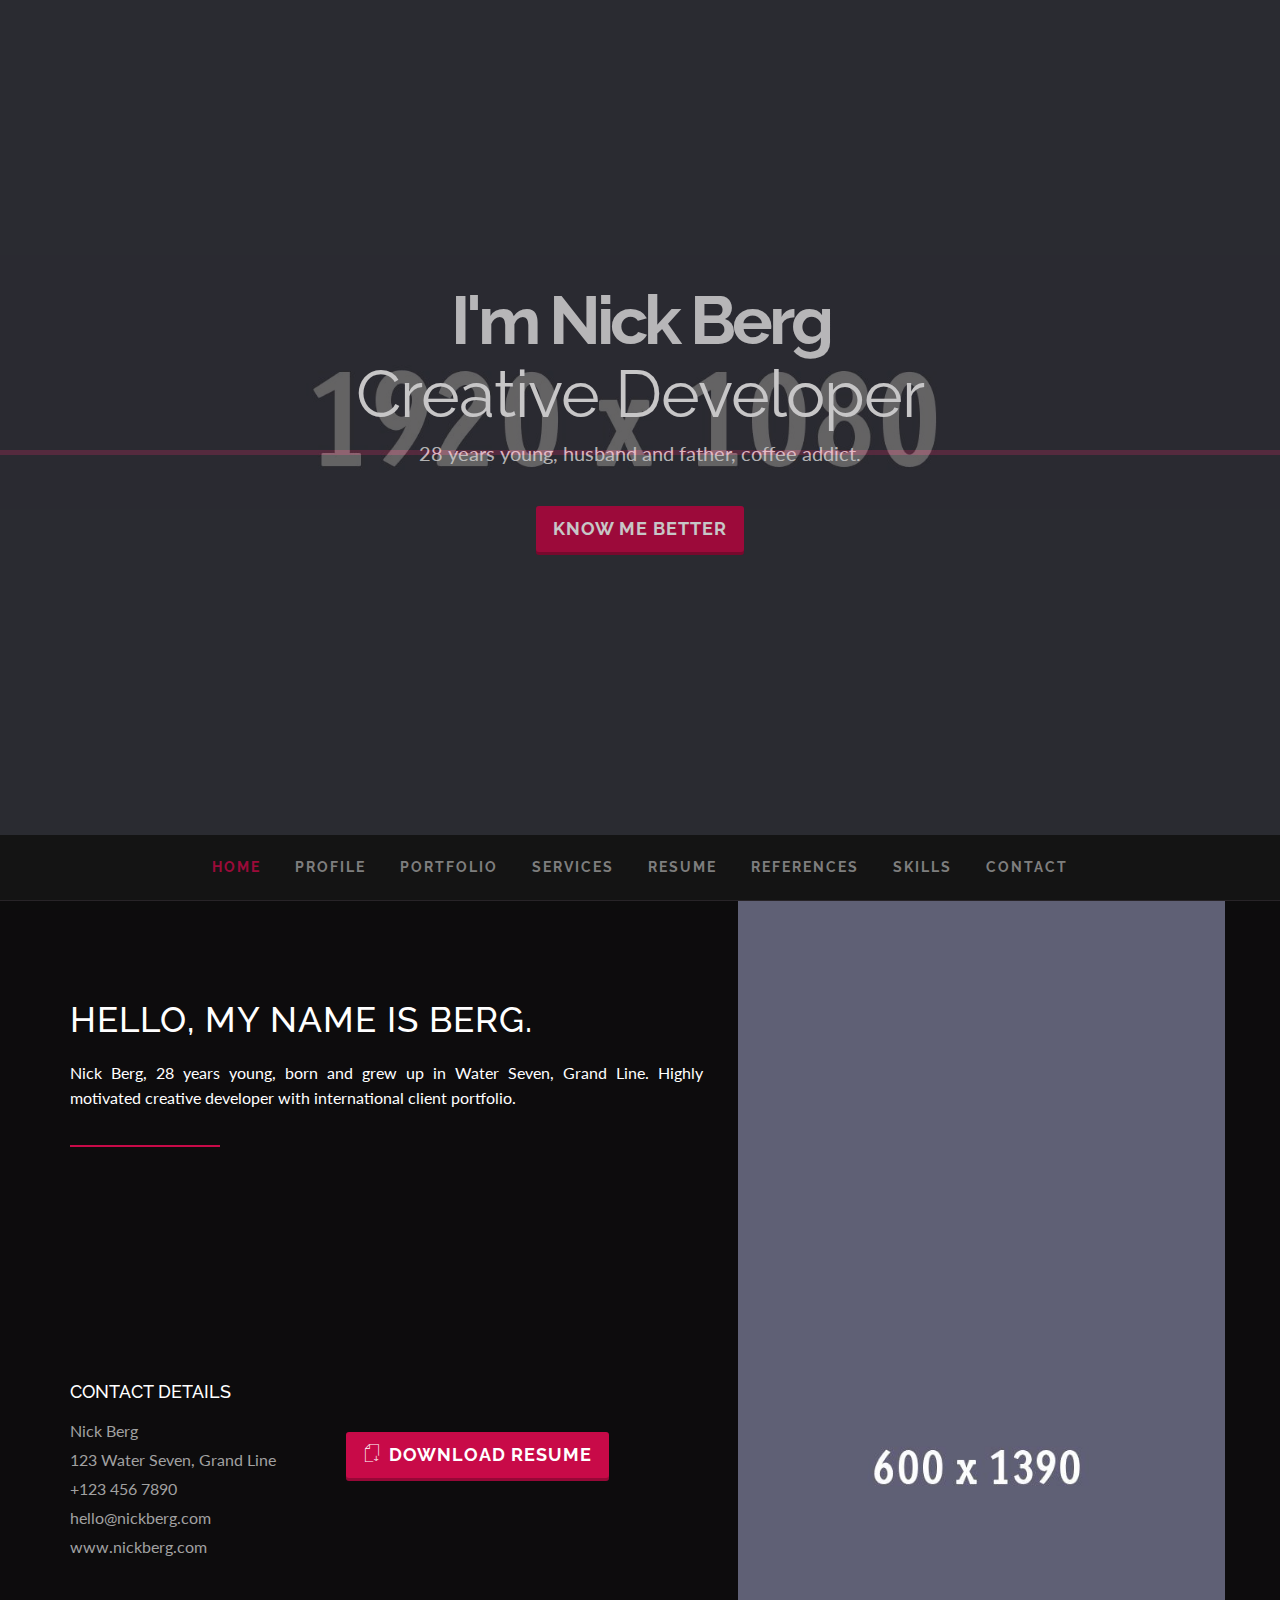
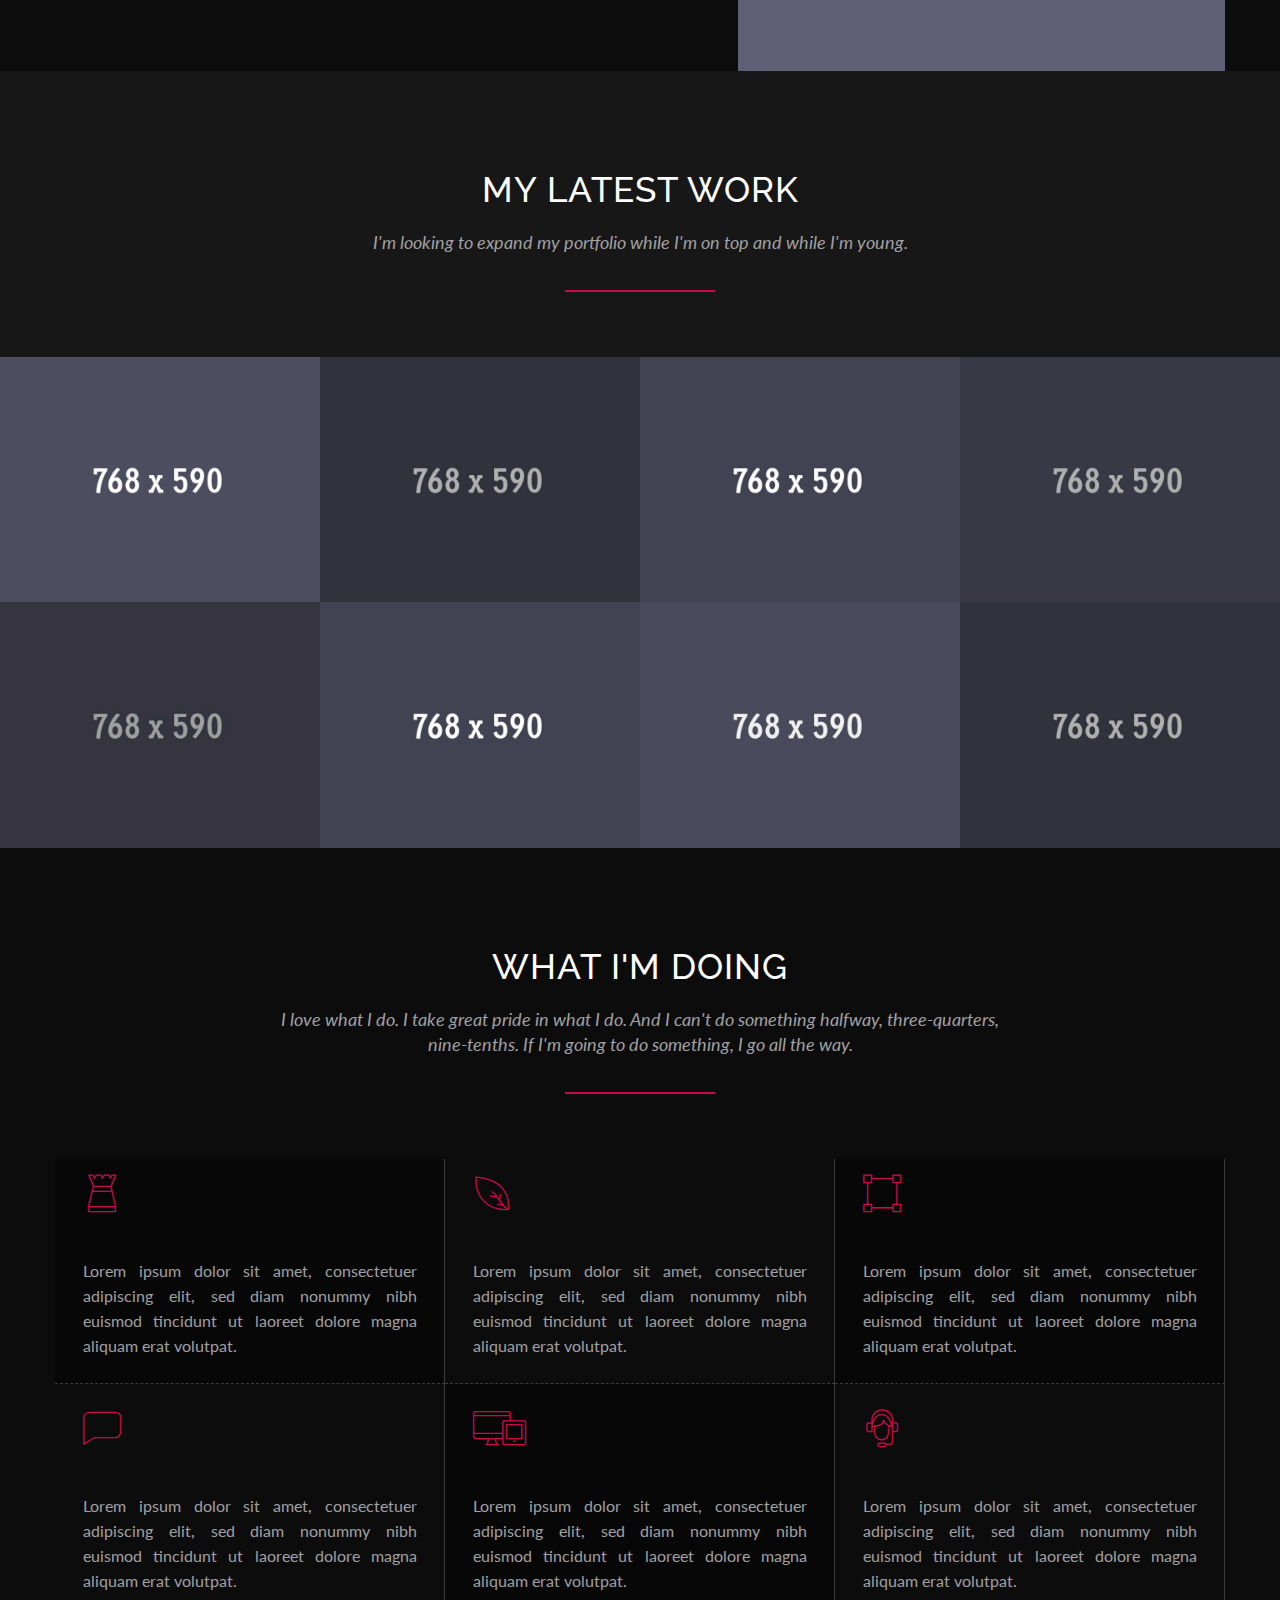
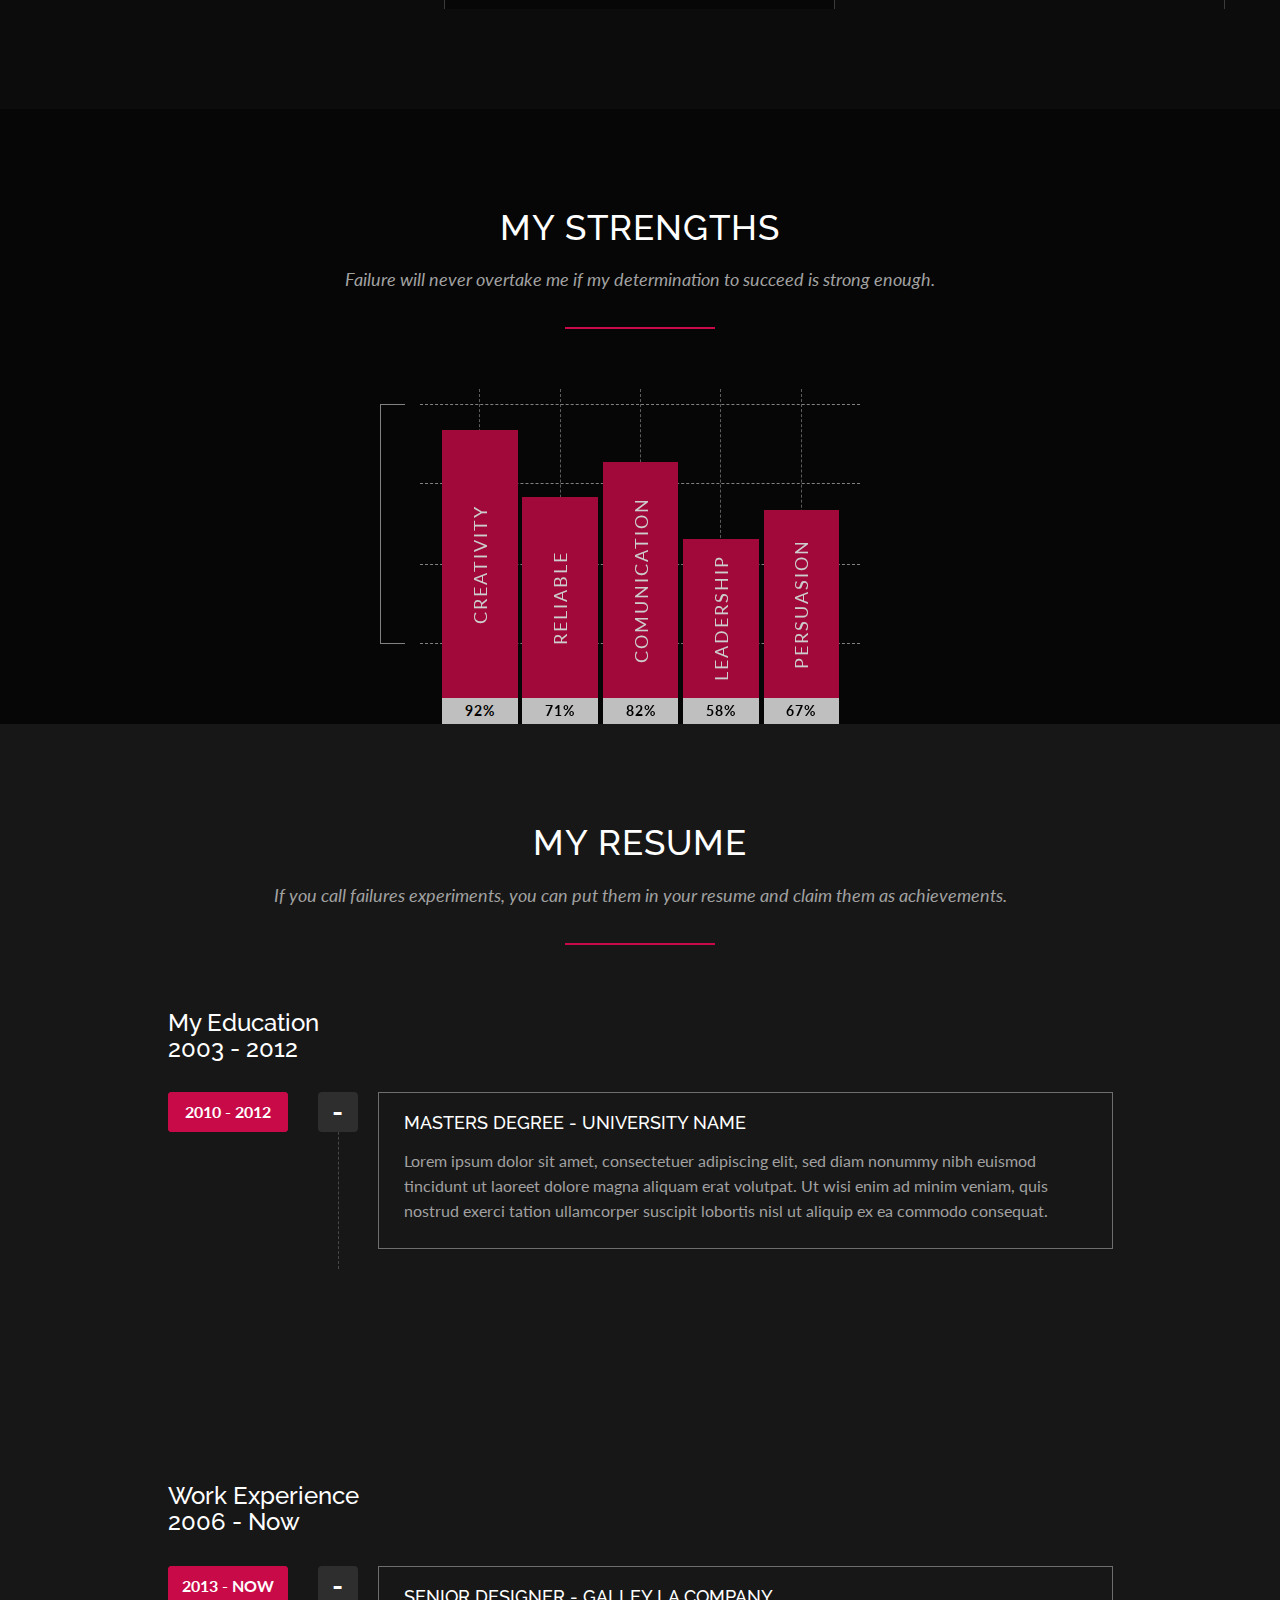
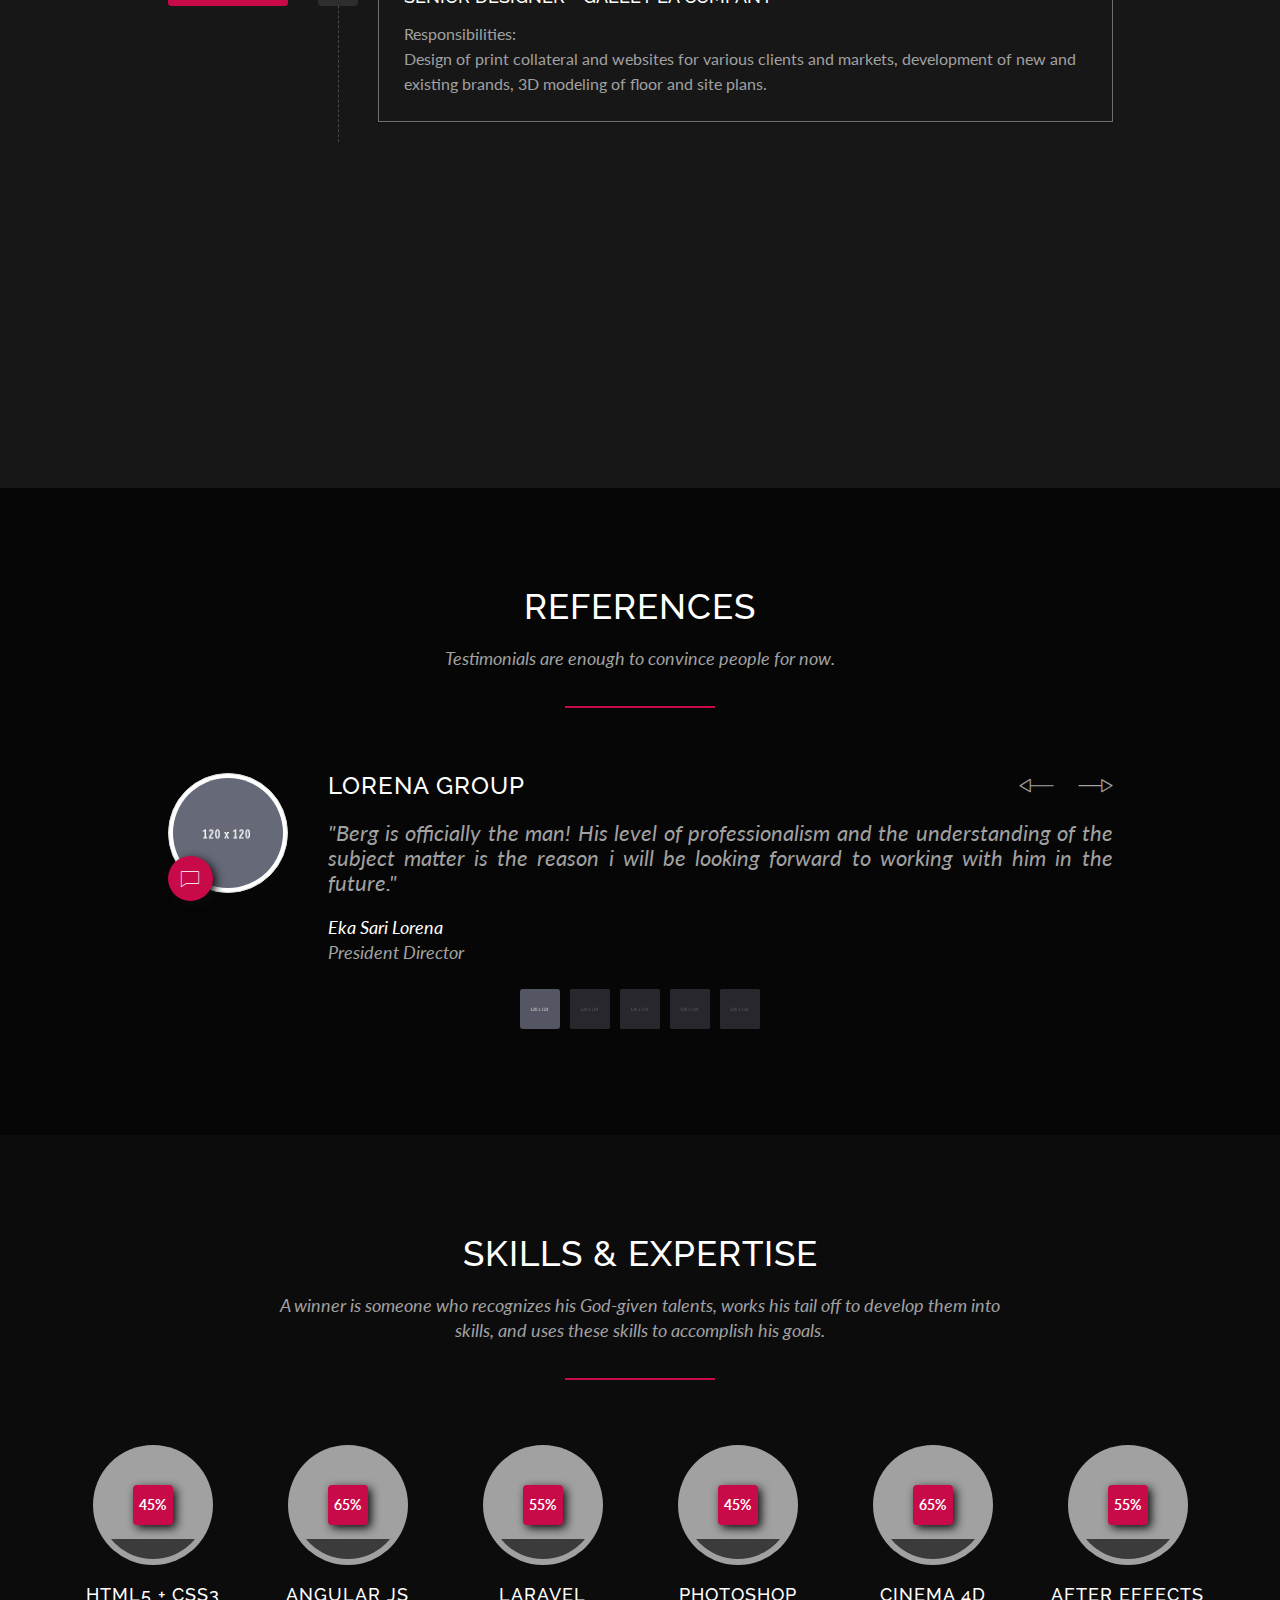
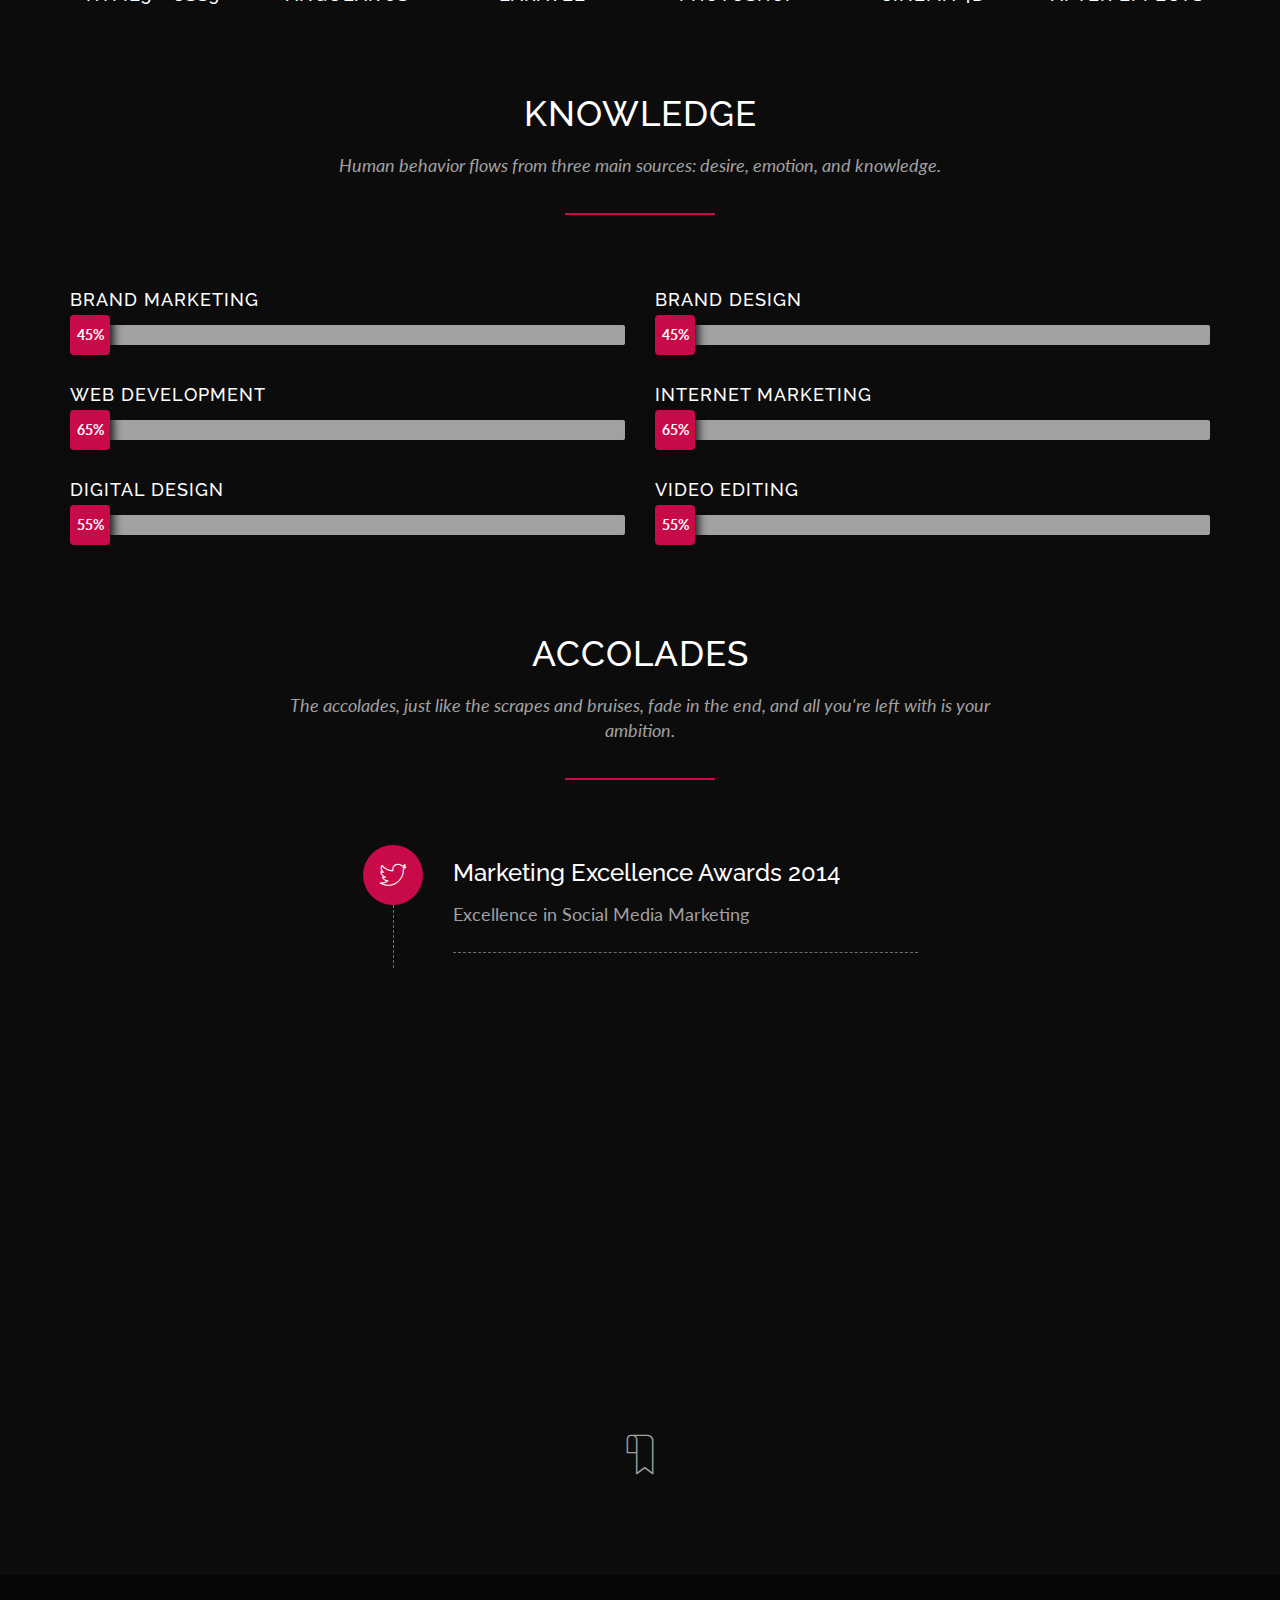
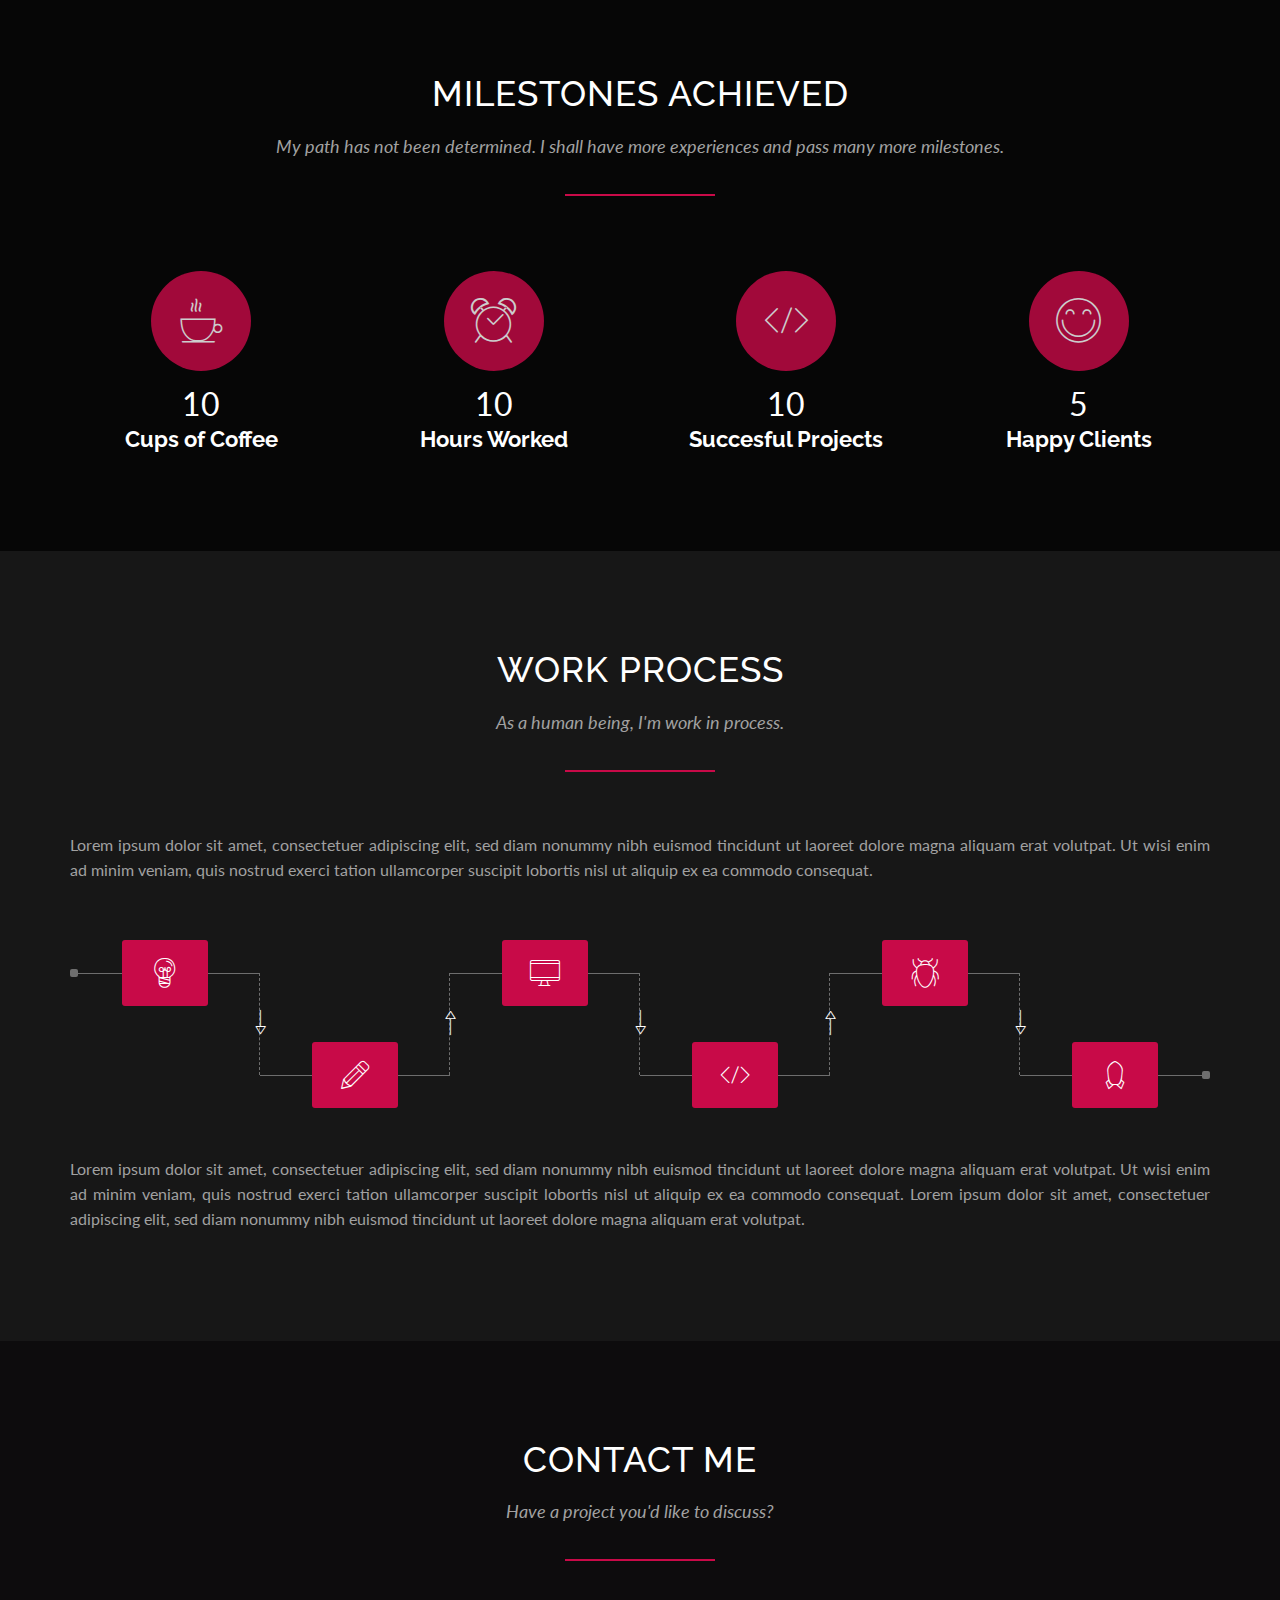
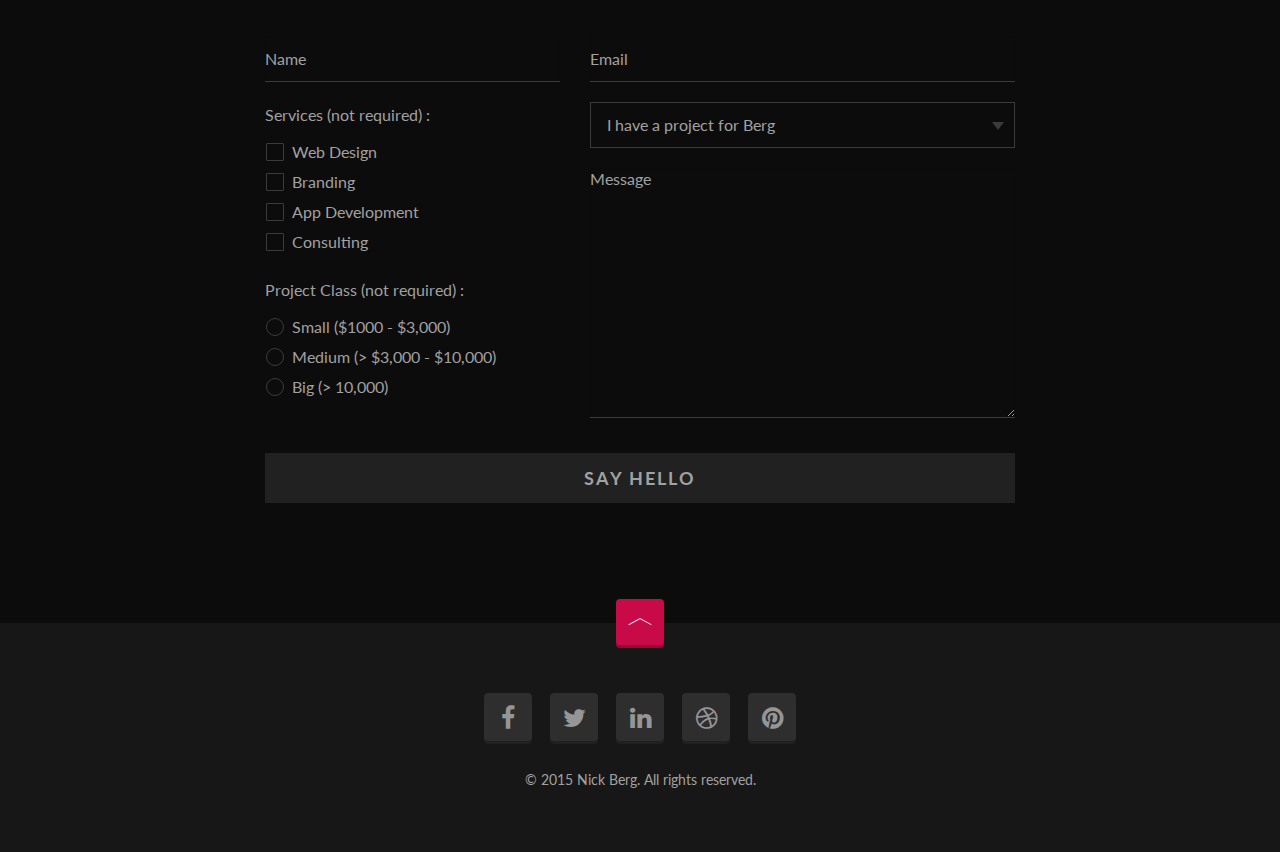
<file: berg/templates/contact-4-with-additional-optional-elements.html>
<!doctype html>
<!--[if lt IE 7]>      <html class="no-js lt-ie9 lt-ie8 lt-ie7" lang=""> <![endif]-->
<!--[if IE 7]>         <html class="no-js lt-ie9 lt-ie8" lang=""> <![endif]-->
<!--[if IE 8]>         <html class="no-js lt-ie9" lang=""> <![endif]-->
<!--[if gt IE 8]><!--> <html class="no-js" lang=""> <!--<![endif]-->
<head>
    <meta charset="utf-8">
    
    <!-- Site Title -->
    <title>BERG - Creative Resume Template</title>
    
    <meta name="description" content="Creative Resume Template">
    <meta name="keywords" content="berg, creative, resume, template">
    <meta name="viewport" content="width=device-width, initial-scale=1, maximum-scale=1.0, user-scalable=no">

    <!-- Google Font -->
    <link href='http://fonts.googleapis.com/css?family=Lato:400,700' rel='stylesheet' type='text/css'>
    <link href='http://fonts.googleapis.com/css?family=Raleway:400,700' rel='stylesheet' type='text/css'>
    
    <!-- Bootstrap Core CSS -->
    <link href="assets/plugins/bootstrap/css/bootstrap.min.css" rel="stylesheet" type="text/css">
    
    <!-- Font icons CSS -->
    <link href="assets/plugins/icons-mind/style.css" rel="stylesheet" type="text/css">
    <link href="assets/plugins/fontawesome/css/font-awesome.min.css" rel="stylesheet" type="text/css">
    
    <!-- Plugins CSS -->
    <link href="assets/plugins/jpreloader/css/jpreloader.css" rel="stylesheet" type="text/css">
    <link href="assets/plugins/animate-css/animate.min.css" rel="stylesheet" type="text/css">
    <link href="assets/plugins/magnificPopup/magnific-popup.css" rel="stylesheet" type="text/css">
    <link href="assets/plugins/flexSlider/flexslider.css" rel="stylesheet" type="text/css">
    <link href="assets/plugins/select2/css/select2.css" rel="stylesheet" type="text/css">
    
    <!-- Main CSS -->
    <link href="assets/css/berg.css" rel="stylesheet" type="text/css">
    
    <!-- Color CSS -->
    <!--<link href="assets/css/colors/green.css" rel="stylesheet" type="text/css">-->
    
    <!-- Modernizr JS for IE8 support of HTML5 elements and media queries -->
    <!--[if lt IE 8]>
    <script src="assets/plugins/modernizr.min.js"></script>
    <![endif]-->
</head>

<!-- The #page-top ID is part of the scrolling feature - the data-spy and data-target are part of the built-in Bootstrap scrollspy function -->
<body id="page-top" data-spy="scroll" data-target=".navbar-fixed-top" data-offset="66">
    <!--[if lt IE 10]>
        <p class="browserupgrade">You are using an <strong>outdated</strong> browser. Please <a href="http://browsehappy.com/">upgrade your browser</a> to improve your experience.</p>
    <![endif]-->

  
    <!-- HERO START -->
    <header id="home" class="hero">
        <div class="hero-body">
            <div class="hero-text text-center">
                <h1>
                    I'm Nick Berg <span class="blinker"></span>
                </h1>
                
                <h1 class="small">Creative Developer</h1>
                
                <p>28 years young, husband and father, coffee addict.</p>
                
                <div class="page-scroll">
                    <a href="#profile" class="btn btn-lg btn-custom">
                        Know Me Better
                    </a>
                </div>
                <!-- //.page-scroll -->
            </div>
            <!-- //.hero-text -->
        </div>
        <!-- //.hero-body -->
    </header>
    <!-- //HERO END -->
    
    
    <!-- NAVIGATION START -->
    <nav id="navigation" class="navbar navbar-fixed-top center-menu" role="navigation">
        <div class="container navbar-container">
            <div class="navbar-header page-scroll">
                <button type="button" class="navbar-toggle" data-toggle="collapse" data-target=".berg-collapse">
                    <span class="sr-only">Toggle navigation</span>
                    <span class="icon-bar"></span>
                    <span class="icon-bar"></span>
                    <span class="icon-bar"></span>
                </button>
                
                <a class="navbar-brand visible-xs visible-sm" href="#page-top">BERG</a>
            </div>
            <!-- //.navbar-header -->
            
            <div class="navbar-collapse collapse berg-collapse">
                <ul class="nav navbar-nav">
                    <li class="page-scroll">
                        <a href="#home">Home</a>
                    </li>
                    
                    <li class="page-scroll">
                        <a href="#profile">Profile</a>
                    </li>
                    
                    <li class="page-scroll">
                        <a href="#portfolio">Portfolio</a>
                    </li>
                    
                    <li class="page-scroll">
                        <a href="#services">Services</a>
                    </li>
                    
                    <li class="page-scroll">
                        <a href="#resume">Resume</a>
                    </li>
                    
                    <li class="page-scroll">
                        <a href="#references">References</a>
                    </li>
                    
                    <li class="page-scroll">
                        <a href="#skills">Skills</a>
                    </li>
                    
                    <li class="page-scroll">
                        <a href="#contact">Contact</a>
                    </li>
                </ul>
            </div>
            <!-- //.navbar-collapse -->
        </div>
        <!-- //.navbar-container -->
    </nav>
    <!-- //NAVIGATION END -->
    
    
    <!-- PROFILE SECTION START -->
    <section id="profile" class="section">
        <div class="container section-wrapper">
            <div class="section-content">
                <div class="row">          
                    <div class="col-md-7 match-height">

                        <!-- PROFILE TEXT START -->
                        <div class="profile-text padding-right-yes">
                            <div class="row">
                                <div class="col-md-12">
                                    <h2 class="section-title">Hello, My Name is Berg.</h2>

                                    <p>
                                        Nick Berg, 28 years young, born and grew up in Water Seven, Grand Line. Highly motivated creative developer with international client portfolio.
                                    </p>

                                    <span class="divider"></span>

                                    <p class="text-grey">
                                        I currently work at Galley-La Company, where I spend most of my time crafting and working on awesome projects.
                                    </p>

                                    <p class="text-grey">
                                        Lorem ipsum dolor sit amet, consectetuer adipiscing elit, sed diam nonummy nibh euismod tincidunt ut laoreet dolore magna aliquam erat volutpat. Ut wisi enim ad minim veniam, quis nostrud exerci tation ullamcorper suscipit lobortis nisl ut aliquip ex ea commodo consequat.
                                    </p>
                                </div>
                                <!-- //.col-md-12 -->
                            </div>
                            <!-- //.row -->
                        </div>
                        <!-- //PROFILE TEXT END -->

                        <!-- CONTACT DETAILS START -->
                        <div class="contact-details padding-right-yes">
                            <div class="row">
                                <div class="col-sm-6 col-md-5">
                                    <h4>Contact Details</h4>

                                    <ul class="list-unstyled text-grey">
                                        <li>Nick Berg</li>
                                        <li>123 Water Seven, Grand Line</li>
                                        <li>+123 456 7890</li>
                                        <li>hello@nickberg.com</li>
                                        <li>www.nickberg.com</li>
                                    </ul>
                                </div>
                                <!-- //.col-md-5 -->

                                <div class="col-sm-6 col-md-7">
                                    <a href="#" class="btn btn-lg btn-custom">
                                        <i class="icon-File-Download"></i> Download Resume
                                    </a>
                                </div>
                                <!-- //.col-md-6 -->
                            </div>
                            <!-- //.row -->
                        </div>
                        <!-- //CONTACT DETAILS END -->

                    </div>
                    <!-- //.col-md-7 -->

                    <!-- PROFILE PICTURE START -->
                    <div class="col-md-5 hidden-xs hidden-sm match-height pp-wrapper">
                        <div class="profile-picture style-one">
                            <img src="assets/images/profile-picture-1.jpg" alt="profile picture" class="img-responsive"/>
                        </div>
                    </div>
                    <!-- //PROFILE PICTURE END -->
                </div>
                <!-- //.row -->
            </div>
            <!-- //.section-content -->
        </div>
        <!-- //.container -->
    </section>
    <!-- //PROFILE SECTION END -->
    
    
    <!-- PORTFOLIO SECTION START -->
    <section id="portfolio" class="section">
        <div class="container-fluid section-wrapper">
            <div class="section-content">
                <div class="row">
                    <div class="col-md-12 text-center">
                        <h2 class="section-title">My Latest Work</h2>

                        <p class="section-subtitle">I'm looking to expand my portfolio while I'm on top and while I'm young.</p>

                        <span class="divider center"></span>
                    </div>
                    <!-- //.col-md-12 -->
                </div>
                <!-- //.row -->
                
                <!-- PORTFOLIO START -->
                <div class="portfolio">
                    <div class="row">
                        <div class="item col-sm-6 col-md-3">
                            <div class="project-wrapper">
                                <div class="project-link">
                                    <a href="assets/images/portfolio/project-image-1.jpg" class="zoom" title="Buzz Lightyear">
                                        <i class="icon-Full-Screen"></i>
                                    </a>

                                    <a href="https://www.behance.net/gallery/25963987/Buzz-Lightyear" target="_blank" class="external-link">
                                        <i class="icon-Link"></i>
                                    </a>
                                </div>
                                <!-- //.project-link -->

                                <div class="project-title">
                                    <h4>Buzz Lightyear</h4>
                                </div>
                                <!-- //.project-title -->

                                <img src="assets/images/portfolio/project-image-1.jpg" alt="" class="img-responsive"/>
                            </div>
                            <!-- //.project-wrapper -->
                        </div>
                        <!-- //.item -->

                        <div class="item col-sm-6 col-md-3">
                            <div class="project-wrapper">
                                <div class="project-link">
                                    <a href="assets/images/portfolio/project-image-2.jpg" class="zoom" title="Robosam 3">
                                        <i class="icon-Full-Screen"></i>
                                    </a>

                                    <a href="https://www.behance.net/gallery/25344153/Robosam-3" target="_blank" class="external-link">
                                        <i class="icon-Link"></i>
                                    </a>
                                </div>
                                <!-- //.project-link -->

                                <div class="project-title">
                                    <h4>Robosam 3</h4>
                                </div>
                                <!-- //.project-title -->

                                <img src="assets/images/portfolio/project-image-2.jpg" alt="" class="img-responsive"/>
                            </div>
                            <!-- //.project-wrapper -->
                        </div>
                        <!-- //.item -->

                        <div class="item col-sm-6 col-md-3">
                            <div class="project-wrapper">
                                <div class="project-link">
                                    <a href="assets/images/portfolio/project-image-3.jpg" class="zoom" title="Coke Man and Dog">
                                        <i class="icon-Full-Screen"></i>
                                    </a>

                                    <a href="https://www.behance.net/gallery/25821381/Coke-Man-and-Dog" target="_blank" class="external-link">
                                        <i class="icon-Link"></i>
                                    </a>
                                </div>
                                <!-- //.project-link -->

                                <div class="project-title">
                                    <h4>Coke Man and Dog</h4>
                                </div>
                                <!-- //.project-title -->

                                <img src="assets/images/portfolio/project-image-3.jpg" alt="" class="img-responsive"/>
                            </div>
                            <!-- //.project-wrapper -->
                        </div>
                        <!-- //.item -->

                        <div class="item col-sm-6 col-md-3">
                            <div class="project-wrapper">
                                <div class="project-link">
                                    <a href="assets/images/portfolio/project-image-4.jpg" class="zoom" title="Speed Projects">
                                        <i class="icon-Full-Screen"></i>
                                    </a>

                                    <a href="https://www.behance.net/gallery/20195929/Speed-Projects" target="_blank" class="external-link">
                                        <i class="icon-Link"></i>
                                    </a>
                                </div>
                                <!-- //.project-link -->

                                <div class="project-title">
                                    <h4>Speed Projects</h4>
                                </div>
                                <!-- //.project-title -->

                                <img src="assets/images/portfolio/project-image-4.jpg" alt="" class="img-responsive"/>
                            </div>
                            <!-- //.project-wrapper -->
                        </div>
                        <!-- //.item -->

                        <div class="item col-sm-6 col-md-3">
                            <div class="project-wrapper">
                                <div class="project-link">
                                    <a href="assets/images/portfolio/project-image-5.jpg" class="zoom" title="Wooden Rhinoceros Beetle">
                                        <i class="icon-Full-Screen"></i>
                                    </a>

                                    <a href="https://www.behance.net/gallery/26043281/Wooden-Rhinoceros-Beetle" target="_blank" class="external-link">
                                        <i class="icon-Link"></i>
                                    </a>
                                </div>
                                <!-- //.project-link -->

                                <div class="project-title">
                                    <h4>Wooden Rhinoceros Beetle</h4>
                                </div>
                                <!-- //.project-title -->

                                <img src="assets/images/portfolio/project-image-5.jpg" alt="" class="img-responsive"/>
                            </div>
                            <!-- //.project-wrapper -->
                        </div>
                        <!-- //.item -->

                        <div class="item col-sm-6 col-md-3">
                            <div class="project-wrapper">
                                <div class="project-link">
                                    <a href="assets/images/portfolio/project-image-6.jpg" class="zoom" title="The First Encounter">
                                        <i class="icon-Full-Screen"></i>
                                    </a>

                                    <a href="https://www.behance.net/gallery/25505317/The-first-Encounter" target="_blank" class="external-link">
                                        <i class="icon-Link"></i>
                                    </a>
                                </div>
                                <!-- //.project-link -->

                                <div class="project-title">
                                    <h4>The First Encounter</h4>
                                </div>
                                <!-- //.project-title -->

                                <img src="assets/images/portfolio/project-image-6.jpg" alt="" class="img-responsive"/>
                            </div>
                            <!-- //.project-wrapper -->
                        </div>
                        <!-- //.item -->

                        <div class="item col-sm-6 col-md-3">
                            <div class="project-wrapper">
                                <div class="project-link">
                                    <a href="assets/images/portfolio/project-image-7.jpg" class="zoom" title="Dead Pool">
                                        <i class="icon-Full-Screen"></i>
                                    </a>

                                    <a href="https://www.behance.net/gallery/25763797/DEADPOOL" target="_blank" class="external-link">
                                        <i class="icon-Link"></i>
                                    </a>
                                </div>
                                <!-- //.project-link -->

                                <div class="project-title">
                                    <h4>Dead Pool</h4>
                                </div>
                                <!-- //.project-title -->

                                <img src="assets/images/portfolio/project-image-7.jpg" alt="" class="img-responsive"/>
                            </div>
                            <!-- //.project-wrapper -->
                        </div>
                        <!-- //.item -->

                        <div class="item col-sm-6 col-md-3">
                            <div class="project-wrapper">
                                <div class="project-link">
                                    <a href="assets/images/portfolio/project-image-8.jpg" class="zoom" title="Rebus II">
                                        <i class="icon-Full-Screen"></i>
                                    </a>

                                    <a href="https://www.behance.net/gallery/19401293/Rebus-2" target="_blank" class="external-link">
                                        <i class="icon-Link"></i>
                                    </a>
                                </div>
                                <!-- //.project-link -->

                                <div class="project-title">
                                    <h4>Rebus II</h4>
                                </div>
                                <!-- //.project-title -->

                                <img src="assets/images/portfolio/project-image-8.jpg" alt="" class="img-responsive"/>
                            </div>
                            <!-- //.project-wrapper -->
                        </div>
                        <!-- //.item -->
                    </div>
                    <!-- //.row -->
                </div>
                <!-- PORTFOLIO END -->
            </div>
            <!-- //.section-content -->
        </div>
        <!-- //.container-fluid -->
    </section>
    <!-- //PORTFOLIO SECTION END -->
    
    
    <!-- SERVICES SECTION START -->
    <section id="services" class="section">
        <div class="container section-wrapper">
            <div class="section-content">
                <div class="row">
                    <div class="col-md-8 col-md-offset-2 text-center">
                        <h2 class="section-title">What I'm Doing</h2>

                        <p class="section-subtitle">
                            I love what I do. I take great pride in what I do. And I can't do something halfway, three-quarters, nine-tenths. If I'm going to do something, I go all the way.
                        </p>

                        <span class="divider center"></span>
                    </div>
                    <!-- //.col-md-8 -->
                </div>
                <!-- //.row -->
            
                <!-- SERVICES START -->
                <div class="services">
                    <div class="row">
                        <div class="col-sm-4 col-md-4 item top dark-bg match-height">
                            <div class="inner-content">
                                <i class="icon-Chess colored-text"></i>

                                <h4>1. Strategy</h4>

                                <p class="text-grey">
                                    Lorem ipsum dolor sit amet, consectetuer adipiscing elit, sed diam nonummy nibh euismod tincidunt ut laoreet dolore magna aliquam erat volutpat.
                                </p>
                            </div>
                            <!-- //.inner-content -->
                        </div>
                        <!-- //.item -->

                        <div class="col-sm-4 col-md-4 item top match-height">
                            <div class="inner-content">
                                <i class="icon-Leafs-2 colored-text"></i>

                                <h4>2. Branding</h4>

                                <p class="text-grey">
                                    Lorem ipsum dolor sit amet, consectetuer adipiscing elit, sed diam nonummy nibh euismod tincidunt ut laoreet dolore magna aliquam erat volutpat.
                                </p>
                            </div>
                            <!-- //.inner-content -->
                        </div>
                        <!-- //.item -->

                        <div class="col-sm-4 col-md-4 item top dark-bg match-height">
                            <div class="inner-content">
                                <i class=" icon-Transform-2 colored-text"></i>

                                <h4>3. Web Design</h4>

                                <p class="text-grey">
                                    Lorem ipsum dolor sit amet, consectetuer adipiscing elit, sed diam nonummy nibh euismod tincidunt ut laoreet dolore magna aliquam erat volutpat.
                                </p>
                            </div>
                            <!-- //.inner-content -->
                        </div>
                        <!-- //.item -->
                        
                        <div class="col-sm-4 col-md-4 item match-height">
                            <div class="inner-content">
                                <i class="icon-Speach-Bubble3 colored-text"></i>

                                <h4>4. Social Media</h4>

                                <p class="text-grey">
                                    Lorem ipsum dolor sit amet, consectetuer adipiscing elit, sed diam nonummy nibh euismod tincidunt ut laoreet dolore magna aliquam erat volutpat.
                                </p>
                            </div>
                            <!-- //.inner-content -->
                        </div>
                        <!-- //.item -->

                        <div class="col-sm-4 col-md-4 item dark-bg match-height">
                            <div class="inner-content">
                                <i class="icon-Monitor-Tablet colored-text"></i>

                                <h4>5. Development</h4>

                                <p class="text-grey">
                                    Lorem ipsum dolor sit amet, consectetuer adipiscing elit, sed diam nonummy nibh euismod tincidunt ut laoreet dolore magna aliquam erat volutpat.
                                </p>
                            </div>
                            <!-- //.inner-content -->
                        </div>
                        <!-- //.item -->

                        <div class="col-sm-4 col-md-4 item match-height">
                            <div class="inner-content">
                                <i class="icon-Consulting colored-text"></i>

                                <h4>6. Consulting</h4>

                                <p class="text-grey">
                                    Lorem ipsum dolor sit amet, consectetuer adipiscing elit, sed diam nonummy nibh euismod tincidunt ut laoreet dolore magna aliquam erat volutpat.
                                </p>
                            </div>
                            <!-- //.inner-content -->
                        </div>
                        <!-- //.item -->
                    </div>
                    <!-- //.row -->
                </div>
                <!-- //SERVICES END -->
            </div>
            <!-- //.section-content -->
        </div>
        <!-- //.container -->
    </section>
    <!-- //SERVICES SECTION END -->
    
    
    <!-- STRENGTHS SECTION START -->
    <section id="strengths" class="section bg-image-yes">
        <div class="container-fluid section-wrapper">
            <div class="section-content">
                <div class="row">
                    <div class="col-md-8 col-md-offset-2 text-center">
                        <h2 class="section-title">My Strengths</h2>

                        <p class="section-subtitle">Failure will never overtake me if my determination to succeed is strong enough.</p>

                        <span class="divider center"></span>
                    </div>
                    <!-- //.col-md-8 -->
                </div>
                <!-- //.row -->
                
                <div class="row">
                    <div class="col-md-12">

                        <!-- COLUMN CHART START -->
                        <div class="column-chart">
                            <div class="legend legend-left hidden-xs">
                                <h3 class="legend-title">ME</h3>
                            </div>
                            <!-- //.legend -->

                            <div class="legend legend-right hidden-xs">
                                <div class="item">
                                    <h4>Superhero</h4>
                                </div>
                                <!-- //.item -->

                                <div class="item">
                                    <h4>Preety Good</h4>
                                </div>
                                <!-- //.item -->

                                <div class="item">
                                    <h4>Good</h4>
                                </div>
                                <!-- //.item -->

                                <div class="item">
                                    <h4>Newbie</h4>
                                </div>
                                <!-- //.item -->
                            </div>
                            <!-- //.legend -->

                            <div class="chart clearfix">
                                <div class="item">
                                    <div class="bar">
                                        <span class="percent">92%</span>

                                        <div class="item-progress" data-percent="92">
                                            <span class="title">Creativity</span>
                                        </div>
                                        <!-- //.item-progress -->
                                    </div>
                                    <!-- //.bar -->
                                </div>
                                <!-- //.item -->

                                <div class="item">
                                    <div class="bar">
                                        <span class="percent">71%</span>

                                        <div class="item-progress" data-percent="71">
                                            <span class="title">Reliable</span>
                                        </div>
                                        <!-- //.item-progress -->
                                    </div>
                                    <!-- //.bar -->
                                </div>
                                <!-- //.item -->

                                <div class="item">
                                    <div class="bar">
                                        <span class="percent">82%</span>

                                        <div class="item-progress" data-percent="82">
                                            <span class="title">Comunication</span>
                                        </div>
                                        <!-- //.item-progress -->
                                    </div>
                                    <!-- //.bar -->
                                </div>
                                <!-- //.item -->

                                <div class="item">
                                    <div class="bar">
                                        <span class="percent">58%</span>

                                        <div class="item-progress" data-percent="58">
                                            <span class="title">Leadership</span>
                                        </div>
                                        <!-- //.item-progress -->
                                    </div>
                                    <!-- //.bar -->
                                </div>
                                <!-- //.item -->

                                <div class="item">
                                    <div class="bar">
                                        <span class="percent">67%</span>

                                        <div class="item-progress" data-percent="67">
                                            <span class="title">Persuasion</span>
                                        </div>
                                        <!-- //.item-progress -->
                                    </div>
                                    <!-- //.bar -->
                                </div>
                                <!-- //.item -->
                            </div>
                            <!-- //.chart -->
                        </div>
                        <!-- //COLUMN CHART END -->

                    </div>
                    <!-- //.col-md-12 -->
                </div>
                <!-- //.row -->
            </div>
            <!-- //.section-content -->
        </div>
        <!-- //.container -->
    </section>
    <!-- //STRENGTHS SECTION END -->
    
    
    <!-- RESUME SECTION START -->
    <section id="resume" class="section">
        <div class="container section-wrapper">
            <div class="section-content">
                <div class="row">
                    <div class="col-md-8 col-md-offset-2 text-center">
                        <h2 class="section-title">My Resume</h2>

                        <p class="section-subtitle">
                            If you call failures experiments, you can put them in your resume and claim them as achievements.
                        </p>

                        <span class="divider center"></span>
                    </div>
                    <!-- //.col-md-8 -->
                </div>
                <!-- //.row -->
                
                <!-- EDUCATION START -->
                <div class="row education">
                    <div class="col-md-10 col-md-offset-1">
                        <h3>
                            My Education
                            <br>
                            2003 - 2012
                        </h3>

                        <div class="panel-group resume" id="education">
                            <div class="resume-item">
                                <div class="resume-year">
                                    <span class="resume-year">2010 - 2012</span>
                                </div>
                                <!-- //.resume-year -->

                                <div class="resume-btn">
                                    <a href="#education1" data-toggle="collapse" data-parent="#education"></a>
                                </div>
                                <!-- //.resume-btn -->

                                <div class="panel">
                                    <div class="panel-heading">
                                        <div class="panel-title">
                                            <h4 class="resume-title">Masters Degree - University Name</h4>
                                        </div>
                                        <!-- //.panel-title -->
                                    </div>
                                    <!-- //.panel-heading -->

                                    <div id="education1" class="panel-collapse collapse in">
                                        <div class="panel-body text-grey">
                                            <p>
                                                Lorem ipsum dolor sit amet, consectetuer adipiscing elit, sed diam nonummy nibh euismod tincidunt ut laoreet dolore magna aliquam erat volutpat. Ut wisi enim ad minim veniam, quis nostrud exerci tation ullamcorper suscipit lobortis nisl ut aliquip ex ea commodo consequat. 
                                            </p>
                                        </div>
                                        <!-- //.panel-body -->
                                    </div>
                                    <!-- //.panel-collapse -->
                                </div>
                                <!-- //.panel -->
                            </div>
                            <!-- //.resume-item -->

                            <div class="resume-item">
                                <div class="resume-year">
                                    <span class="resume-year">2005 - 2008</span>
                                </div>
                                <!-- //.resume-year -->

                                <div class="resume-btn">
                                    <a href="#education2" class="collapsed" data-toggle="collapse" data-parent="#education"></a>
                                </div>
                                <!-- //.resume-btn -->

                                <div class="panel">
                                    <div class="panel-heading">
                                        <div class="panel-title">
                                            <h4 class="resume-title">Bachelors Degree - University Name</h4>
                                        </div>
                                        <!-- //.panel-title -->
                                    </div>
                                    <!-- //.panel-heading -->

                                    <div id="education2" class="panel-collapse collapse">
                                        <div class="panel-body text-grey">
                                            <p>
                                                Lorem ipsum dolor sit amet, consectetuer adipiscing elit, sed diam nonummy nibh euismod tincidunt ut laoreet dolore magna aliquam erat volutpat. Ut wisi enim ad minim veniam, quis nostrud exerci tation ullamcorper suscipit lobortis nisl ut aliquip ex ea commodo consequat. 
                                            </p>
                                        </div>
                                        <!-- //.panel-body -->
                                    </div>
                                    <!-- //.panel-collapse -->
                                </div>
                                <!-- //.panel -->
                            </div>
                            <!-- //.resume-item -->

                            <div class="resume-item">
                                <div class="resume-year">
                                    <span class="resume-year">2003 - 2005</span>
                                </div>
                                <!-- //.resume-year -->

                                <div class="resume-btn">
                                    <a href="#education3" class="collapsed" data-toggle="collapse" data-parent="#education"></a>
                                </div>
                                <!-- //.resume-btn -->

                                <div class="panel">
                                    <div class="panel-heading">
                                        <div class="panel-title">
                                            <h4 class="resume-title">Graduation - College Name</h4>
                                        </div>
                                        <!-- //.panel-title -->
                                    </div>
                                    <!-- //.panel-heading -->

                                    <div id="education3" class="panel-collapse collapse">
                                        <div class="panel-body text-grey">
                                            <p>
                                                Lorem ipsum dolor sit amet, consectetuer adipiscing elit, sed diam nonummy nibh euismod tincidunt ut laoreet dolore magna aliquam erat volutpat. Ut wisi enim ad minim veniam, quis nostrud exerci tation ullamcorper suscipit lobortis nisl ut aliquip ex ea commodo consequat. 
                                            </p>
                                        </div>
                                        <!-- //.panel-body -->
                                    </div>
                                    <!-- //.panel-collapse -->
                                </div>
                                <!-- //.panel -->
                            </div>
                            <!-- //.resume-item -->
                        </div>
                        <!-- //.panel-group -->
                    </div>
                    <!-- //.col-md-10 -->
                </div>
                <!-- //EDUCATION END -->
            
                <!-- WORK EXPERIENCE START -->
                <div class="row work-experience">
                    <div class="col-md-10 col-md-offset-1">
                        <h3>
                            Work Experience
                            <br>
                            2006 - Now
                        </h3>

                        <div class="panel-group resume" id="work">
                            <div class="resume-item">
                                <div class="resume-year">
                                    <span class="resume-year">2013 - Now</span>
                                </div>
                                <!-- //.resume-year -->

                                <div class="resume-btn">
                                    <a href="#work1" data-toggle="collapse" data-parent="#work"></a>
                                </div>
                                <!-- //.resume-btn -->

                                <div class="panel">
                                    <div class="panel-heading">
                                        <div class="panel-title">
                                            <h4 class="resume-title">Senior Designer - Galley La Company</h4>
                                        </div>
                                        <!-- //.panel-title -->
                                    </div>
                                    <!-- //.panel-heading -->

                                    <div id="work1" class="panel-collapse collapse in">
                                        <div class="panel-body text-grey">
                                            <p>
                                                Responsibilities:
                                                <br>
                                                Design of print collateral and websites for various clients and markets, development of new and existing brands, 3D modeling of floor and site plans.
                                            </p>
                                        </div>
                                        <!-- //.panel-body -->
                                    </div>
                                    <!-- //.panel-collapse -->
                                </div>
                                <!-- //.panel -->
                            </div>
                            <!-- //.resume-item -->

                            <div class="resume-item">
                                <div class="resume-year">
                                    <span class="resume-year">2010 - 2013</span>
                                </div>
                                <!-- //.resume-year -->

                                <div class="resume-btn">
                                    <a href="#work2" class="collapsed" data-toggle="collapse" data-parent="#work"></a>
                                </div>
                                <!-- //.resume-btn -->

                                <div class="panel">
                                    <div class="panel-heading">
                                        <div class="panel-title">
                                            <h4 class="resume-title">Graphic Designer - Company Name</h4>
                                        </div>
                                        <!-- //.panel-title -->
                                    </div>
                                    <!-- //.panel-heading -->

                                    <div id="work2" class="panel-collapse collapse">
                                        <div class="panel-body text-grey">
                                            <p>
                                                Responsibilities:
                                                <br>
                                                Design of print collateral and trade show displays, redesign of company website and microsites, design and development of email blasts, development of brands for affiliate organizations.
                                            </p>
                                        </div>
                                        <!-- //.panel-body -->
                                    </div>
                                    <!-- //.panel-collapse -->
                                </div>
                                <!-- //.panel -->
                            </div>
                            <!-- //.resume-item -->

                            <div class="resume-item">
                                <div class="resume-year">
                                    <span class="resume-year">2007 - 2010</span>
                                </div>
                                <!-- //.resume-year -->

                                <div class="resume-btn">
                                    <a href="#work3" class="collapsed" data-toggle="collapse" data-parent="#work"></a>
                                </div>
                                <!-- //.resume-btn -->

                                <div class="panel">
                                    <div class="panel-heading">
                                        <div class="panel-title">
                                            <h4 class="resume-title">IT Specialist - Company Name</h4>
                                        </div>
                                        <!-- //.panel-title -->
                                    </div>
                                    <!-- //.panel-heading -->

                                    <div id="work3" class="panel-collapse collapse">
                                        <div class="panel-body text-grey">
                                            <p>
                                                Responsibilities:
                                                <br>
                                                Filming and editing of promotional videos, administration of system and network integrity.
                                            </p>
                                        </div>
                                        <!-- //.panel-body -->
                                    </div>
                                    <!-- //.panel-collapse -->
                                </div>
                                <!-- //.panel -->
                            </div>
                            <!-- //.resume-item -->

                            <div class="resume-item">
                                <div class="resume-year">
                                    <span class="resume-year">2006 - 2007</span>
                                </div>
                                <!-- //.resume-year -->

                                <div class="resume-btn">
                                    <a href="#work4" class="collapsed" data-toggle="collapse" data-parent="#work"></a>
                                </div>
                                <!-- //.resume-btn -->

                                <div class="panel">
                                    <div class="panel-heading">
                                        <div class="panel-title">
                                            <h4 class="resume-title">Graphic Designer Intern - Company Name</h4>
                                        </div>
                                        <!-- //.panel-title -->
                                    </div>
                                    <!-- //.panel-heading -->

                                    <div id="work4" class="panel-collapse collapse">
                                        <div class="panel-body text-grey">
                                            <p>
                                                Responsibilities:
                                                <br>
                                                Redesign of brand guidelines and standards microsite, design of departmental logo lock-ups, photography of products for marketing collateral, design of corporate Twitter layout.
                                            </p>
                                        </div>
                                        <!-- //.panel-body -->
                                    </div>
                                    <!-- //.panel-collapse -->
                                </div>
                                <!-- //.panel -->
                            </div>
                            <!-- //.resume-item -->
                        </div>
                        <!-- //.panel-group -->
                    </div>
                    <!-- //.col-md-10 -->
                </div>
                <!-- //WORK EXPERIENCE END -->
            </div>
            <!-- //.section-content -->
        </div>
        <!-- //.container -->
    </section>
    <!-- //RESUME SECTION END -->
    
    
    <!-- REFERENCES SECTION START -->
    <section id="references" class="section bg-image-yes">
        <div class="container-fluid section-wrapper">
            <div class="section-content">
                <div class="row">
                    <div class="col-md-12 text-center">
                        <h2 class="section-title">References</h2>

                        <p class="section-subtitle">Testimonials are enough to convince people for now.</p>

                        <span class="divider center"></span>
                    </div>
                    <!-- //.col-md-12 -->
                </div>
                <!-- //.row -->
                
                <div class="row">
                    <div class="col-md-10 col-md-offset-1">
                        <div class="flexslider references">
                            <div class="slides">
                                <div class="item">
                                    <div class="animated" data-animation-effect="flipInX">
                                        <div class="profile hidden-xs">
                                            <img src="assets/images/references/profile-image-1.jpg" alt="" class="img-responsive img-circle img-thumbnail"/>
                                        </div>

                                        <div class="content">
                                            <h3>Lorena Group</h3>

                                            <p>
                                                "Berg is officially the man! His level of professionalism and the understanding of the subject matter is the reason i will be looking forward to working with him in the future."
                                            </p>

                                            <p class="source">
                                                Eka Sari Lorena
                                                <br>
                                                <span>President Director</span>
                                            </p>
                                        </div>
                                        <!-- //.content -->
                                    </div>
                                    <!-- //.animated -->
                                </div>
                                <!-- //.item -->

                                <div class="item">
                                    <div class="animated" data-animation-effect="flipInX">
                                        <div class="profile hidden-xs">
                                            <img src="assets/images/references/profile-image-2.jpg" alt="" class="img-responsive img-circle img-thumbnail"/>
                                        </div>

                                        <div class="content">
                                            <h3>NET TV</h3>

                                            <p>
                                                "As always Berg did an excellent job in just few hours. Great communication and fast excecution. Thanks for great work :)"
                                            </p>

                                            <p class="source">
                                                Wishnutama Kusubandio
                                                <br>
                                                <span>CO-FOUNDER / CEO</span>
                                            </p>
                                        </div>
                                        <!-- //.content -->
                                    </div>
                                    <!-- //.animated -->
                                </div>
                                <!-- //.item -->

                                <div class="item">
                                    <div class="animated" data-animation-effect="flipInX">
                                        <div class="profile hidden-xs">
                                            <img src="assets/images/references/profile-image-3.jpg" alt="" class="img-responsive img-circle img-thumbnail"/>
                                        </div>

                                        <div class="content">
                                            <h3>MNC Group</h3>

                                            <p>
                                                "As always, great creative thinking for the best solution. Berg is by far the most professional and knowledgeable provider I worked with. I will hire him again :)"
                                            </p>

                                            <p class="source">
                                                Hary Tanoesoedibjo
                                                <br>
                                                <span>President Director</span>
                                            </p>
                                        </div>
                                        <!-- //.content -->
                                    </div>
                                    <!-- //.animated -->
                                </div>
                                <!-- //.item -->

                                <div class="item">
                                    <div class="animated" data-animation-effect="flipInX">
                                        <div class="profile hidden-xs">
                                            <img src="assets/images/references/profile-image-4.jpg" alt="" class="img-responsive img-circle img-thumbnail"/>
                                        </div>

                                        <div class="content">
                                            <h3>CT Corp</h3>

                                            <p>
                                                "We called on Berg to help us deliver on few projects with tight deadlines. He seamlessly integrated into our workflow and quickly became a key part of our team. Great job!"
                                            </p>

                                            <p class="source">
                                                Chairul Tanjung
                                                <br>
                                                <span>Founder and Chairman</span>
                                            </p>
                                        </div>
                                        <!-- //.content -->
                                    </div>
                                    <!-- //.animated -->
                                </div>
                                <!-- //.item -->

                                <div class="item">
                                    <div class="animated" data-animation-effect="flipInX">
                                        <div class="profile hidden-xs">
                                            <img src="assets/images/references/profile-image-5.jpg" alt="" class="img-responsive img-circle img-thumbnail"/>
                                        </div>

                                        <div class="content">
                                            <h3>Mustika Ratu</h3>

                                            <p>
                                                "Berg technical knowledge and branding experience came together and resulted in a site that is not only catching and interesting, but also one that is user-friendly. Thanks again."
                                            </p>

                                            <p class="source">
                                                Mooryati Soedibyo
                                                <br>
                                                <span>President Director</span>
                                            </p>
                                        </div>
                                        <!-- //.content -->
                                    </div>
                                    <!-- //.animated -->
                                </div>
                                <!-- //.item -->
                            </div>
                            <!-- //.slides -->

                            <div class="flexslider-controls">
                                <ul class="flex-control-nav">
                                    <li>
                                        <img src="assets/images/references/profile-image-1.jpg" alt="" class="img-responsive"/>
                                    </li>

                                    <li>
                                        <img src="assets/images/references/profile-image-2.jpg" alt="" class="img-responsive"/>
                                    </li>

                                    <li>
                                        <img src="assets/images/references/profile-image-3.jpg" alt="" class="img-responsive"/>
                                    </li>

                                    <li>
                                        <img src="assets/images/references/profile-image-4.jpg" alt="" class="img-responsive"/>
                                    </li>

                                    <li>
                                        <img src="assets/images/references/profile-image-5.jpg" alt="" class="img-responsive"/>
                                    </li>
                                </ul>
                            </div>
                            <!-- //.flexslider-controls -->

                            <ul class="flex-direction-nav-custom list-inline hidden-xs">
                                <li>
                                    <a class="flex-prev" href="#">
                                        <i class="icon-Left-3"></i>
                                    </a>
                                </li>

                                <li>
                                    <a class="flex-next" href="#">
                                        <i class="icon-Right-3"></i>
                                    </a>
                                </li>
                            </ul>
                        </div>
                        <!-- //.flexslider -->
                    </div>
                    <!-- //.col-md-8 -->
                </div>
                <!-- //.row -->
            </div>
            <!-- //.section-content -->
        </div>
        <!-- //.container -->
    </section>
    <!-- //REFERENCES SECTION END -->
    
    
    <!-- SKILLS SECTION START -->
    <section id="skills" class="section">
        <div class="container section-wrapper">
            <div class="section-content">
                <div class="row">
                    <div class="col-md-8 col-md-offset-2 text-center">
                        <h2 class="section-title">Skills & Expertise</h2>

                        <p class="section-subtitle">A winner is someone who recognizes his God-given talents, works his tail off to develop them into skills, and uses these skills to accomplish his goals.</p>

                        <span class="divider center"></span>
                    </div>
                    <!-- //.col-md-8 -->
                </div>
                <!-- //.row -->
                
                <!-- CIRCLE CHART START -->
                <div class="circle-chart">
                    <div class="row">
                        <div class="col-sm-4 col-md-2">
                            <div class="item">
                                <div class="circle">
                                    <span class="item-progress" data-percent="45"></span>
                                </div>
                                <!-- //.circle -->

                                <span class="percent">45%</span>

                                <h4 class="text-center">HTML5 + CSS3</h4>
                            </div>
                            <!-- //.item -->
                        </div>
                        <!-- //.col-md-2 -->

                        <div class="col-sm-4 col-md-2">
                            <div class="item">
                                <div class="circle">
                                    <span class="item-progress" data-percent="65"></span>
                                </div>
                                <!-- //.circle -->

                                <span class="percent">65%</span>

                                <h4 class="text-center">Angular JS</h4>
                            </div>
                            <!-- //.item -->
                        </div>
                        <!-- //.col-md-2 -->

                        <div class="col-sm-4 col-md-2">
                            <div class="item">
                                <div class="circle">
                                    <span class="item-progress" data-percent="55"></span>
                                </div>
                                <!-- //.circle -->

                                <span class="percent">55%</span>

                                <h4 class="text-center">Laravel</h4>
                            </div>
                            <!-- //.item -->
                        </div>
                        <!-- //.col-md-2 -->

                        <div class="col-sm-4 col-md-2">
                            <div class="item">
                                <div class="circle">
                                    <span class="item-progress" data-percent="45"></span>
                                </div>
                                <!-- //.circle -->

                                <span class="percent">45%</span>

                                <h4 class="text-center">Photoshop</h4>
                            </div>
                            <!-- //.item -->
                        </div>
                        <!-- //.col-md-2 -->

                        <div class="col-sm-4 col-md-2">
                            <div class="item">
                                <div class="circle">
                                    <span class="item-progress" data-percent="65"></span>
                                </div>
                                <!-- //.circle -->

                                <span class="percent">65%</span>

                                <h4 class="text-center">Cinema 4D</h4>
                            </div>
                            <!-- //.item -->
                        </div>
                        <!-- //.col-md-2 -->

                        <div class="col-sm-4 col-md-2">
                            <div class="item last">
                                <div class="circle">
                                    <span class="item-progress" data-percent="55"></span>
                                </div>
                                <!-- //.circle -->

                                <span class="percent">55%</span>

                                <h4 class="text-center">After Effects</h4>
                            </div>
                            <!-- //.item -->
                        </div>
                        <!-- //.col-md-2 -->
                    </div>
                    <!-- //.row -->
                </div>
                <!-- //CIRCLE CHART END -->
            </div>
            <!-- //.section-content -->
        </div>
        <!-- //.container -->
    </section>
    <!-- //SKILLS SECTION END -->
    
    
    <!-- KNOWLEDGE SECTION START -->
    <section id="knowledge" class="section">
        <div class="container section-wrapper">
            <div class="section-content">
                <div class="row">
                    <div class="col-md-8 col-md-offset-2 text-center">
                        <h2 class="section-title">Knowledge</h2>

                        <p class="section-subtitle">Human behavior flows from three main sources: desire, emotion, and knowledge.</p>

                        <span class="divider center"></span>
                    </div>
                    <!-- //.col-md-8 -->
                </div>
                <!-- //.row -->
                
                <!-- BAR CHART START -->
                <div class="row">
                    <div class="col-sm-6 col-md-6">
                        <div class="bar-chart">
                            <div class="item">
                                <h4>Brand Marketing</h4>

                                <div class="bar">
                                    <span class="percent">45%</span>
                                    <span class="item-progress" data-percent="45"></span>
                                </div>
                                <!-- //.bar -->
                            </div>
                            <!-- //.item -->

                            <div class="item">
                                <h4>Web Development</h4>

                                <div class="bar">
                                    <span class="percent">65%</span>
                                    <span class="item-progress" data-percent="65"></span>
                                </div>
                                <!-- //.bar -->
                            </div>
                            <!-- //.item -->

                            <div class="item">
                                <h4>Digital Design</h4>

                                <div class="bar">
                                    <span class="percent">55%</span>
                                    <span class="item-progress" data-percent="55"></span>
                                </div>
                                <!-- //.bar -->
                            </div>
                            <!-- //.item -->
                        </div>
                        <!-- //.bar-chart -->
                    </div>
                    <!-- //.col-md-6 -->

                    <div class="col-sm-6 col-md-6">
                        <div class="bar-chart">
                            <div class="item">
                                <h4>Brand Design</h4>

                                <div class="bar">
                                    <span class="percent">45%</span>
                                    <span class="item-progress" data-percent="45"></span>
                                </div>
                                <!-- //.bar -->
                            </div>
                            <!-- //.item -->

                            <div class="item">
                                <h4>Internet Marketing</h4>

                                <div class="bar">
                                    <span class="percent">65%</span>
                                    <span class="item-progress" data-percent="65"></span>
                                </div>
                                <!-- //.bar -->
                            </div>
                            <!-- //.item -->

                            <div class="item">
                                <h4>Video Editing</h4>

                                <div class="bar">
                                    <span class="percent">55%</span>
                                    <span class="item-progress" data-percent="55"></span>
                                </div>
                                <!-- //.bar -->
                            </div>
                            <!-- //.item -->
                        </div>
                        <!-- //.bar-chart -->
                    </div>
                    <!-- //.col-md-6 -->
                </div>
                <!-- //BAR CHART END -->
            </div>
            <!-- //.section-content -->
        </div>
        <!-- //.container -->
        
    </section>
    <!-- //KNOWLEDGE SECTION END -->
    
    
    <!-- ACCOLADES SECTION START -->
    <section id="accolades" class="section">
        <div class="container section-wrapper">
            <div class="section-content">
                <div class="row">
                    <div class="col-md-8 col-md-offset-2 text-center">
                        <h2 class="section-title">Accolades</h2>

                        <p class="section-subtitle">The accolades, just like the scrapes and bruises, fade in the end, and all you're left with is your ambition.</p>

                        <span class="divider center"></span>
                    </div>
                    <!-- //.col-md-8 -->
                </div>
                <!-- //.row -->
                
                <div class="row">
                    <div class="col-md-6 col-md-offset-3">

                        <!-- ACCOLADES START -->
                        <div class="accolades">
                            <div class="item">
                                <i class="icon-Twitter"></i>

                                <div class="content">
                                    <h3>Marketing Excellence Awards 2014</h3>

                                    <p class="text-grey">Excellence in Social Media Marketing</p>
                                </div>
                                <!-- //.content -->
                            </div>
                            <!-- //.item -->

                            <div class="item">
                                <i class="icon-Idea-2"></i>

                                <div class="content">
                                    <h3>The "Big Idea" Competition 2012</h3>

                                    <p class="text-grey">Top 3 Team</p>
                                </div>
                                <!-- //.content -->
                            </div>
                            <!-- //.item -->

                            <div class="item">
                                <i class="icon-Brush"></i>

                                <div class="content">
                                    <h3>Water Seven Art Directors Club Awards 2010</h3>

                                    <p class="text-grey">Finalist - Design</p>

                                    <p class="text-grey">Finalist - Print Ad</p>
                                </div>
                                <!-- //.content -->
                            </div>
                            <!-- //.item -->

                            <div class="item">
                                <i class="icon-Funky"></i>

                                <div class="content">
                                    <h3>Young Guns Award 2009</h3>

                                    <p class="text-grey">Finalist - Digital Campaign</p>
                                </div>
                                <!-- //.content -->
                            </div>
                            <!-- //.item -->
                        </div>
                        <!-- //ACCOLADES END -->

                        <div class="bookmark text-grey text-center">
                            <i class="icon-Bookmark"></i>
                        </div>
                        <!-- //.bookmark -->
                    </div>
                    <!-- //.col-md-6 -->
                </div>
                <!-- //.row -->
            </div>
            <!-- //.section-content -->
        </div>
        <!-- //.container -->
    </section>
    <!-- //ACCOLADES SECTION END -->
    
    
    <!-- MILESTONES SECTION START -->
    <section id="milestones" class="section bg-image-yes">
        <div class="container-fluid section-wrapper">
            <div class="section-content">
                <div class="row">
                    <div class="col-md-8 col-md-offset-2 text-center">
                        <h2 class="section-title">Milestones Achieved</h2>

                        <p class="section-subtitle">My path has not been determined. I shall have more experiences and pass many more milestones.</p>

                        <span class="divider center"></span>
                    </div>
                    <!-- //.col-md-8 -->
                </div>
                <!-- //.row -->
                
                <!-- MILESTONES START -->
                <div class="milestones">
                    <div class="row">
                        <div class="col-sm-6 col-md-3 item">
                            <div class="circle">
                                <i class="icon-Coffee"></i>
                            </div>
                            <!-- //.circle -->

                            <span class="number" data-from="10" data-to="5012" data-refresh-interval="100">
                                10
                            </span>

                            <h4>Cups of Coffee</h4>
                        </div>
                        <!-- //.item -->

                        <div class="col-sm-6 col-md-3 item">
                            <div class="circle">
                                <i class="icon-Clock"></i>
                            </div>
                            <!-- //.circle -->

                            <span class="number" data-from="10" data-to="4210" data-refresh-interval="100">
                                10
                            </span>

                            <h4>Hours Worked</h4>
                        </div>
                        <!-- //.item -->

                        <div class="col-sm-6 col-md-3 item">
                            <div class="circle">
                                <i class="icon-Coding"></i>
                            </div>
                            <!-- //.circle -->

                            <span class="number" data-from="10" data-to="505" data-refresh-interval="10">
                                10
                            </span>

                            <h4>Succesful Projects</h4>
                        </div>
                        <!-- //.item -->

                        <div class="col-sm-6 col-md-3 item">
                            <div class="circle">
                                <i class="icon-Smile"></i>
                            </div>
                            <!-- //.circle -->

                            <span class="number" data-from="10" data-to="253" data-refresh-interval="10">
                                5
                            </span>

                            <h4>Happy Clients</h4>
                        </div>
                        <!-- //.item -->
                    </div>
                    <!-- //.row -->
                </div>
                <!-- //MILESTONES END -->
            </div>
            <!-- //.section-content -->
        </div>
        <!-- //.container -->
    </section>
    <!-- //MILESTONES SECTION END -->
    
    
    <!-- WORK PROCESS SECTION START -->
    <section id="work-process" class="section">
        <div class="container section-wrapper">
            <div class="section-content">
                <div class="row">
                    <div class="col-md-12 text-center">
                        <h2 class="section-title">Work Process</h2>

                        <p class="section-subtitle">
                            As a human being, I'm work in process.
                        </p>

                        <span class="divider center"></span>
                    </div>
                    <!-- //.col-md-12 -->
                </div>
                <!-- //.row -->
                
                <div class="row">
                    <div class="col-md-12">
                        <p class="text-grey text-justify">
                            Lorem ipsum dolor sit amet, consectetuer adipiscing elit, sed diam nonummy nibh euismod tincidunt ut laoreet dolore magna aliquam erat volutpat. Ut wisi enim ad minim veniam, quis nostrud exerci tation ullamcorper suscipit lobortis nisl ut aliquip ex ea commodo consequat.
                        </p>
                    </div>
                    <!-- //.col-md-12 -->
                </div>
                <!-- //.row -->
                
                <!-- WORK PROCESS START -->
                <div class="work-process">
                    <div class="row">
                        <div class="col-sm-2 col-md-2 item no-margin first">
                            <div class="inner-content">
                                <i class="icon-Light-Bulb2"></i>

                                <span class="title">1. Idea</span>

                                <span class="dot"></span>
                            </div>
                            <!-- //.inner-content -->

                            <i class="icon-Arrow icon-Down-3"></i>
                        </div>
                        <!-- //.item -->

                        <div class="col-sm-2 col-md-2 item">
                            <div class="inner-content">
                                <i class="icon-Pencil"></i>

                                <span class="title">2. Sketch</span>
                            </div>
                            <!-- //.inner-content -->

                            <i class="icon-Arrow icon-Up-3"></i>
                        </div>
                        <!-- //.item -->

                        <div class="col-sm-2 col-md-2 item no-margin">
                            <div class="inner-content">
                                <i class="icon-Monitor-2"></i>

                                <span class="title">3. Design</span>
                            </div>
                            <!-- //.inner-content -->

                            <i class="icon-Arrow icon-Down-3"></i>
                        </div>
                        <!-- //.item -->

                        <div class="col-sm-2 col-md-2 item">
                            <div class="inner-content">
                                <i class="icon-Coding"></i>

                                <span class="title">4. Develop</span>
                            </div>
                            <!-- //.inner-content -->

                            <i class="icon-Arrow icon-Up-3"></i>
                        </div>
                        <!-- //.item -->

                        <div class="col-sm-2 col-md-2 item no-margin">
                            <div class="inner-content">
                                <i class="icon-Bug"></i>

                                <span class="title">5. Test</span>
                            </div>
                            <!-- //.inner-content -->

                            <i class="icon-Arrow icon-Down-3"></i>
                        </div>
                        <!-- //.item -->

                        <div class="col-sm-2 col-md-2 item last">
                            <div class="inner-content">
                                <i class="icon-Rocket"></i>

                                <span class="title">6. Launch</span>

                                <span class="dot"></span>
                            </div>
                            <!-- //.inner-content -->
                        </div>
                        <!-- //.item -->
                    </div>
                    <!-- //.row -->
                </div>
                <!-- //WORK PROCESS END -->
                
                <div class="row">
                    <div class="col-md-12">
                        <p class="text-grey text-justify">
                            Lorem ipsum dolor sit amet, consectetuer adipiscing elit, sed diam nonummy nibh euismod tincidunt ut laoreet dolore magna aliquam erat volutpat. Ut wisi enim ad minim veniam, quis nostrud exerci tation ullamcorper suscipit lobortis nisl ut aliquip ex ea commodo consequat. Lorem ipsum dolor sit amet, consectetuer adipiscing elit, sed diam nonummy nibh euismod tincidunt ut laoreet dolore magna aliquam erat volutpat.
                        </p>
                    </div>
                    <!-- //.col-md-12 -->
                </div>
                <!-- //.row -->
            </div>
            <!-- //.section-content -->
        </div>
        <!-- //.container -->
    </section>
    <!-- //WORK PROCESS SECTION END -->
    
    
    <!-- CONTACT SECTION START -->
    <section id="contact" class="section">
        <div class="container section-wrapper">
            <div class="section-content">
                <div class="row">
                    <div class="col-md-12 text-center">
                        <h2 class="section-title">Contact Me</h2>

                        <p class="section-subtitle">
                            Have a project you'd like to discuss?
                        </p>

                        <span class="divider center"></span>
                    </div>
                    <!-- //.col-md-12 -->
                </div>
                <!-- //.row -->
                
                <div class="row">
                    <div class="col-md-8 col-md-offset-2">

                        <!-- CONTACT FORM START -->
                        <form action="contact/send_mail.php" method="post" name="contact-form" id="contact-form" class="contact-form validate" role="form">
                            <div class="row">
                                <div class="col-md-5">
                                    <div class="form-group">
                                        <div class="input-group input-group-lg">
                                            <div class="input-group input-group-lg">
                                                <input type="text" name="name" id="name" class="form-control required" placeholder="Name" autocomplete="off">
                                            </div>
                                            <!-- //.input-group -->
                                        </div>
                                        <!-- //.input-group -->
                                    </div>
                                    <!-- //.form-group -->
                                    
                                    <div class="form-group">
                                        <label>Services (not required) :</label>

                                        <div class="checkbox">
                                            <input type="checkbox" name="services[]" id="web-design" value="Web Design">

                                            <label for="web-design">Web Design</label>
                                        </div>
                                        <!-- //.checkbox -->
                                        
                                        <div class="checkbox">
                                            <input type="checkbox" name="services[]" id="branding" value="Branding">

                                            <label for="branding">Branding</label>
                                        </div>
                                        <!-- //.checkbox -->

                                        <div class="checkbox">
                                            <input type="checkbox" name="services[]" id="app-development" value="App Development">

                                            <label for="app-development">App Development</label>
                                        </div>
                                        <!-- //.checkbox -->

                                        <div class="checkbox">
                                            <input type="checkbox" name="services[]" id="consulting" value="Consulting">

                                            <label for="consulting">Consulting</label>
                                        </div>
                                        <!-- //.checkbox -->
                                    </div>
                                    <!-- //.form-group -->
                                    
                                    <div class="form-group">
                                        <label>Project Class (not required) :</label>

                                        <div class="radio">
                                            <input type="radio" name="project_class" id="small" value="Small ($1000 - $3,000)">

                                            <label for="small">Small ($1000 - $3,000)</label>
                                        </div>
                                        <!-- //.radio -->

                                        <div class="radio">
                                            <input type="radio" name="project_class" id="medium" value="Medium (> $3,000 - $10,000)">

                                            <label for="medium">Medium (> $3,000 - $10,000)</label>
                                        </div>
                                        <!-- //.radio -->

                                        <div class="radio">
                                            <input type="radio" name="project_class" id="big" value="Big (> 10,000)">

                                            <label for="big">Big (> 10,000)</label>
                                        </div>
                                        <!-- //.radio -->
                                    </div>
                                    <!-- //.form-group -->
                                </div>
                                <!-- //.col-md-5 -->
                                
                                <div class="col-md-7">
                                    <div class="form-group">
                                        <div class="input-group input-group-lg">
                                            <input type="email" name="email" id="email" class="form-control required email" placeholder="Email" autocomplete="off">
                                        </div>
                                        <!-- //.input-group -->
                                    </div>
                                    <!-- //.form-group -->
                                    
                                    <div class="form-group">
                                        <div class="input-group input-group-lg">
                                            <select name="subject" id="subject" class="select2 required" style="width: 100%">
                                                <option value="I have a project for Berg">I have a project for Berg</option>
                                                <option value="I am interested in an internship">I am interested in an internship</option>
                                                <option value="I would like to invite Berg to an event">I would like to invite Berg to an event</option>
                                                <option value="I just want to say Hi!">I just want to say Hi!</option>
                                            </select>
                                        </div>
                                        <!-- //.input-group -->
                                    </div>
                                    <!-- //.form-group -->
                                    
                                    <div class="form-group">
                                        <div class="input-group input-group-lg">
                                            <textarea name="message" id="message" class="form-control required" placeholder="Message"></textarea>
                                        </div>
                                        <!-- //.input-group -->
                                    </div>
                                    <!-- //.form-group -->
                                </div>
                                <!-- //.col-md-7 -->
                            </div>
                            <!-- //.row -->

                            <div class="row">
                                <div class="col-md-12">
                                    <div class="form-group">
                                        <button id="submit" type="submit">Say Hello</button>
                                    </div>
                                    <!-- //.form-group -->
                                </div>
                                <!-- //.col-md-12 -->
                            </div>
                            <!-- //.row -->
                        </form>
                        <!-- //CONTACT FORM END -->

                    </div>
                    <!-- //.col-md-8 -->
                </div>
                <!-- //.row -->
            </div>
            <!-- //.section-content -->
        </div>
        <!-- //.container -->
    </section>
    <!-- //CONTACT SECTION END -->
    
    
    <!-- FOOTER START -->
    <footer class="footer">
        <div class="container">
            <div class="row">
                <div class="col-md-12">
                    <div class="page-scroll">
                        <a href="#page-top"><i class="icon-Arrow-Up"></i></a>
                    </div>
                    <!-- //.page-scroll -->
                    
                    <ul class="list-inline social-icons">
                        <li>
                            <div class="item">
                                <a href="#" target="_blank"><i class="fa fa-facebook"></i></a>
                            </div>
                            <!-- //.item -->
                        </li>
                        
                        <li>
                            <div class="item">
                                <a href="#" target="_blank"><i class="fa fa-twitter"></i></a>
                            </div>
                            <!-- //.item -->
                        </li>
                        
                        <li>
                            <div class="item">
                                <a href="#" target="_blank"><i class="fa fa-linkedin"></i></a>
                            </div>
                            <!-- //.item -->
                        </li>
                        
                        <li>
                            <div class="item">
                                <a href="#" target="_blank"><i class="fa fa-dribbble"></i></a>
                            </div>
                            <!-- //.item -->
                        </li>
                        
                        <li>
                            <div class="item">
                                <a href="#" target="_blank"><i class="fa fa-pinterest"></i></a>
                            </div>
                            <!-- //.item -->
                        </li>
                    </ul>
                </div>
                <!-- //.col-md-12 -->
            </div>
            <!-- //.row -->
            
            <div class="row">
                <div class="col-md-12">
                    <div class="copyright text-center">
                        <p class="text-grey">&copy; 2015 Nick Berg. All rights reserved.</p>
                    </div>
                    <!-- //.copyright -->
                </div>
                <!-- //.col-md-12 -->
            </div>
            <!-- //.row -->
        </div>
        <!-- //.container -->
    </footer>
    <!-- //FOOTER END -->
    
    
    <!-- Plugins JS -->
    <script src="assets/plugins/jquery.min.js"></script>
    <script src="assets/plugins/bootstrap/js/bootstrap.min.js"></script>
    <script src="assets/plugins/jpreloader/js/jpreloader.min.js"></script>
    <script src="assets/plugins/detectmobilebrowser/detectmobilebrowser.js"></script>
    <script src="assets/plugins/debouncer/debouncer.js"></script>
    <script src="assets/plugins/easing/jquery.easing.min.js"></script>
    <script src="assets/plugins/sticky/jquery.sticky.js"></script>
    <script src="assets/plugins/inview/jquery.inview.min.js"></script>
    <script src="assets/plugins/matchHeight/jquery.matchHeight-min.js"></script>
    <script src="assets/plugins/magnificPopup/jquery.magnific-popup.min.js"></script>
    <script src="assets/plugins/flexSlider/jquery.flexslider-min.js"></script>
    <script src="assets/plugins/countTo/jquery.countTo.js"></script>
    <script src="assets/plugins/validation/jquery.validate.min.js"></script>
    <script src="assets/plugins/select2/js/select2.full.min.js"></script>
    
    <!-- Main JS -->
    <script src="assets/js/main.js"></script>
    
    <!-- Contact JS -->
    <script src="assets/js/contact.js"></script>
    
    <!-- Animation JS (Optional) -->
    <script src="assets/js/animation.js"></script>

</body>

</html>
</file>
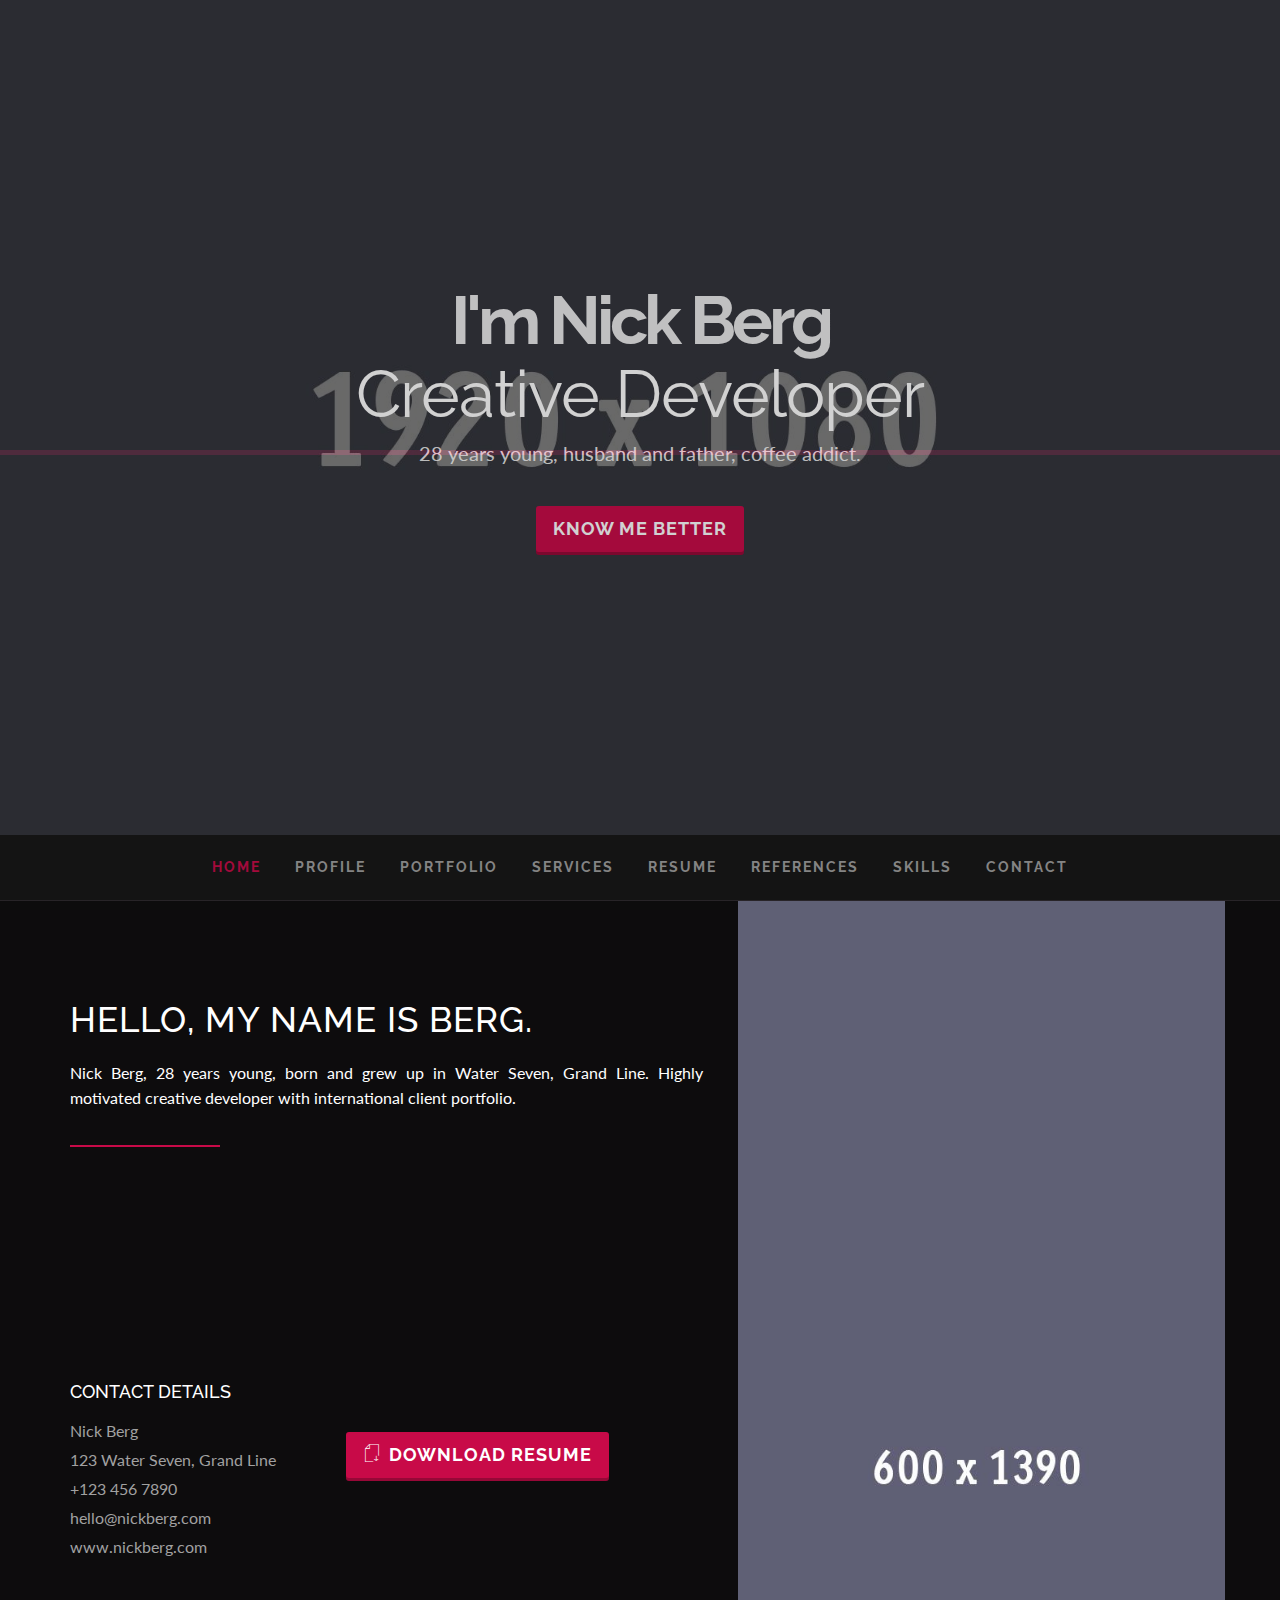
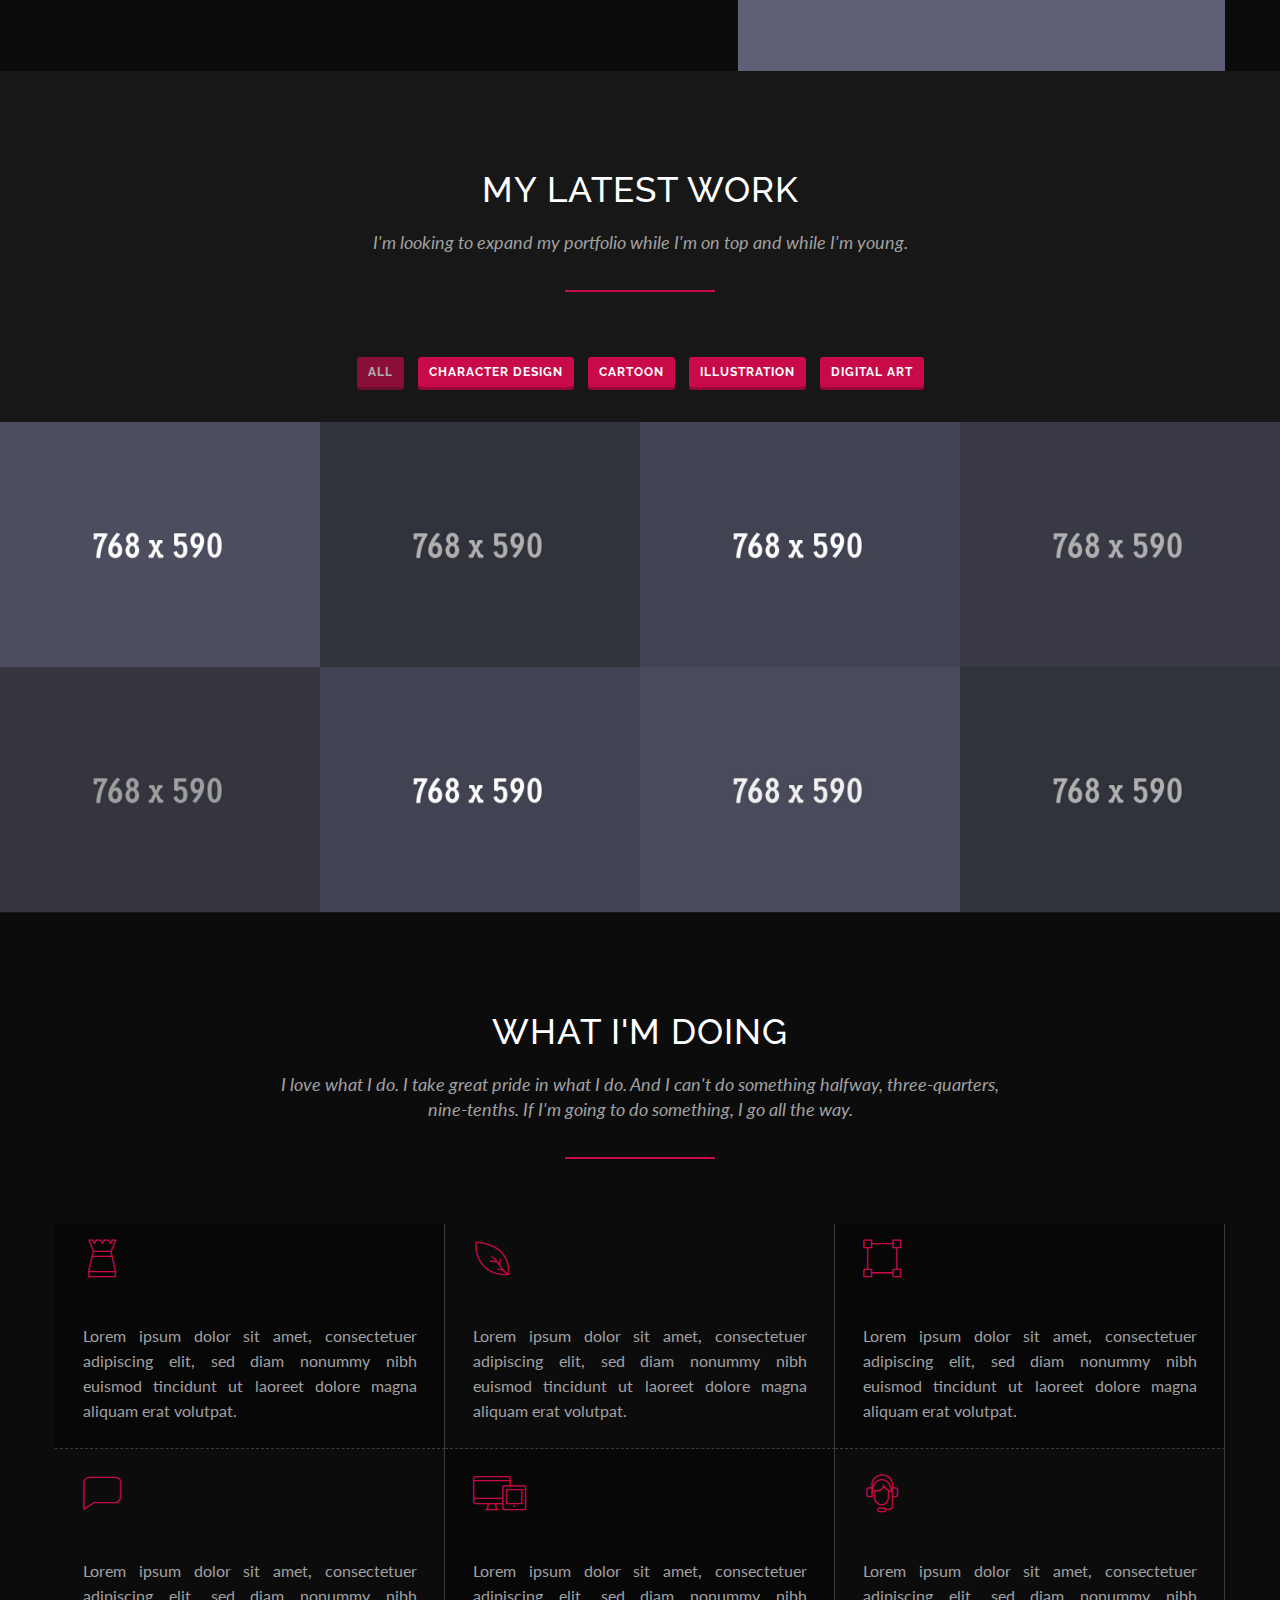
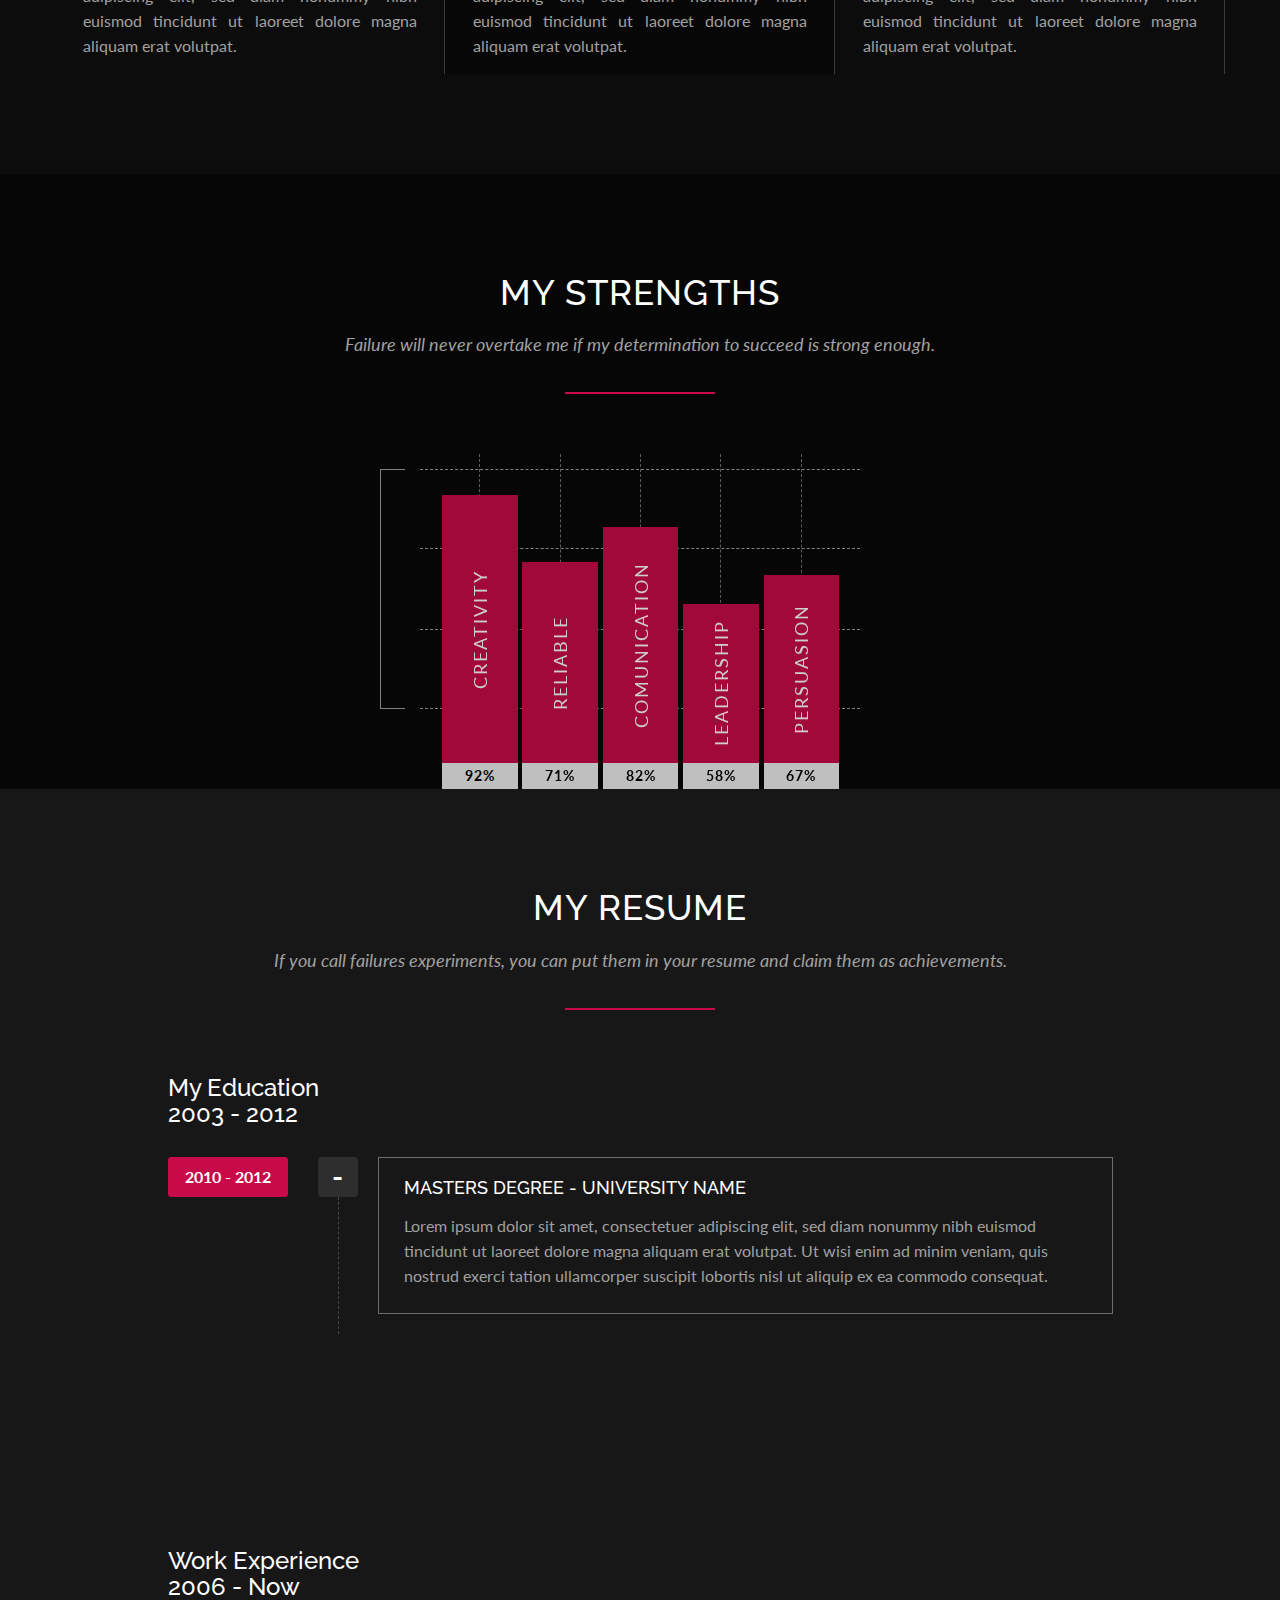
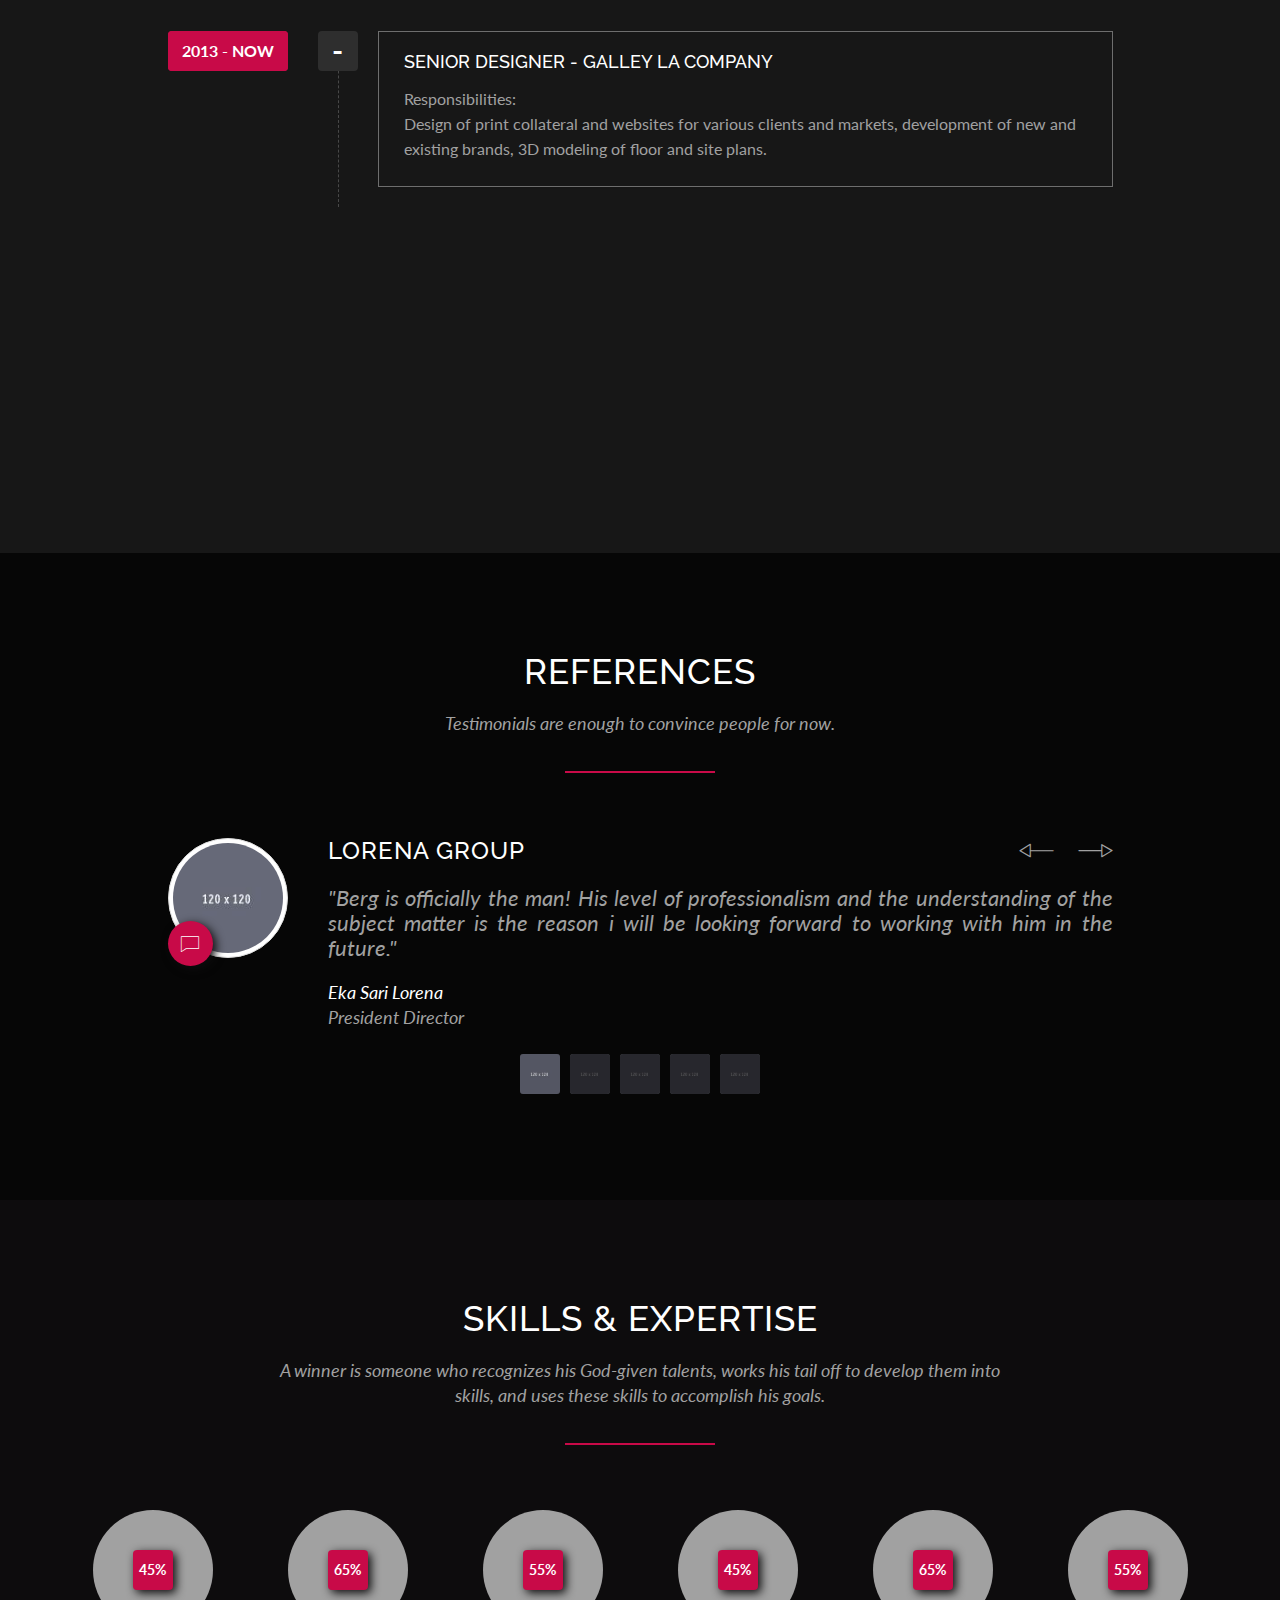
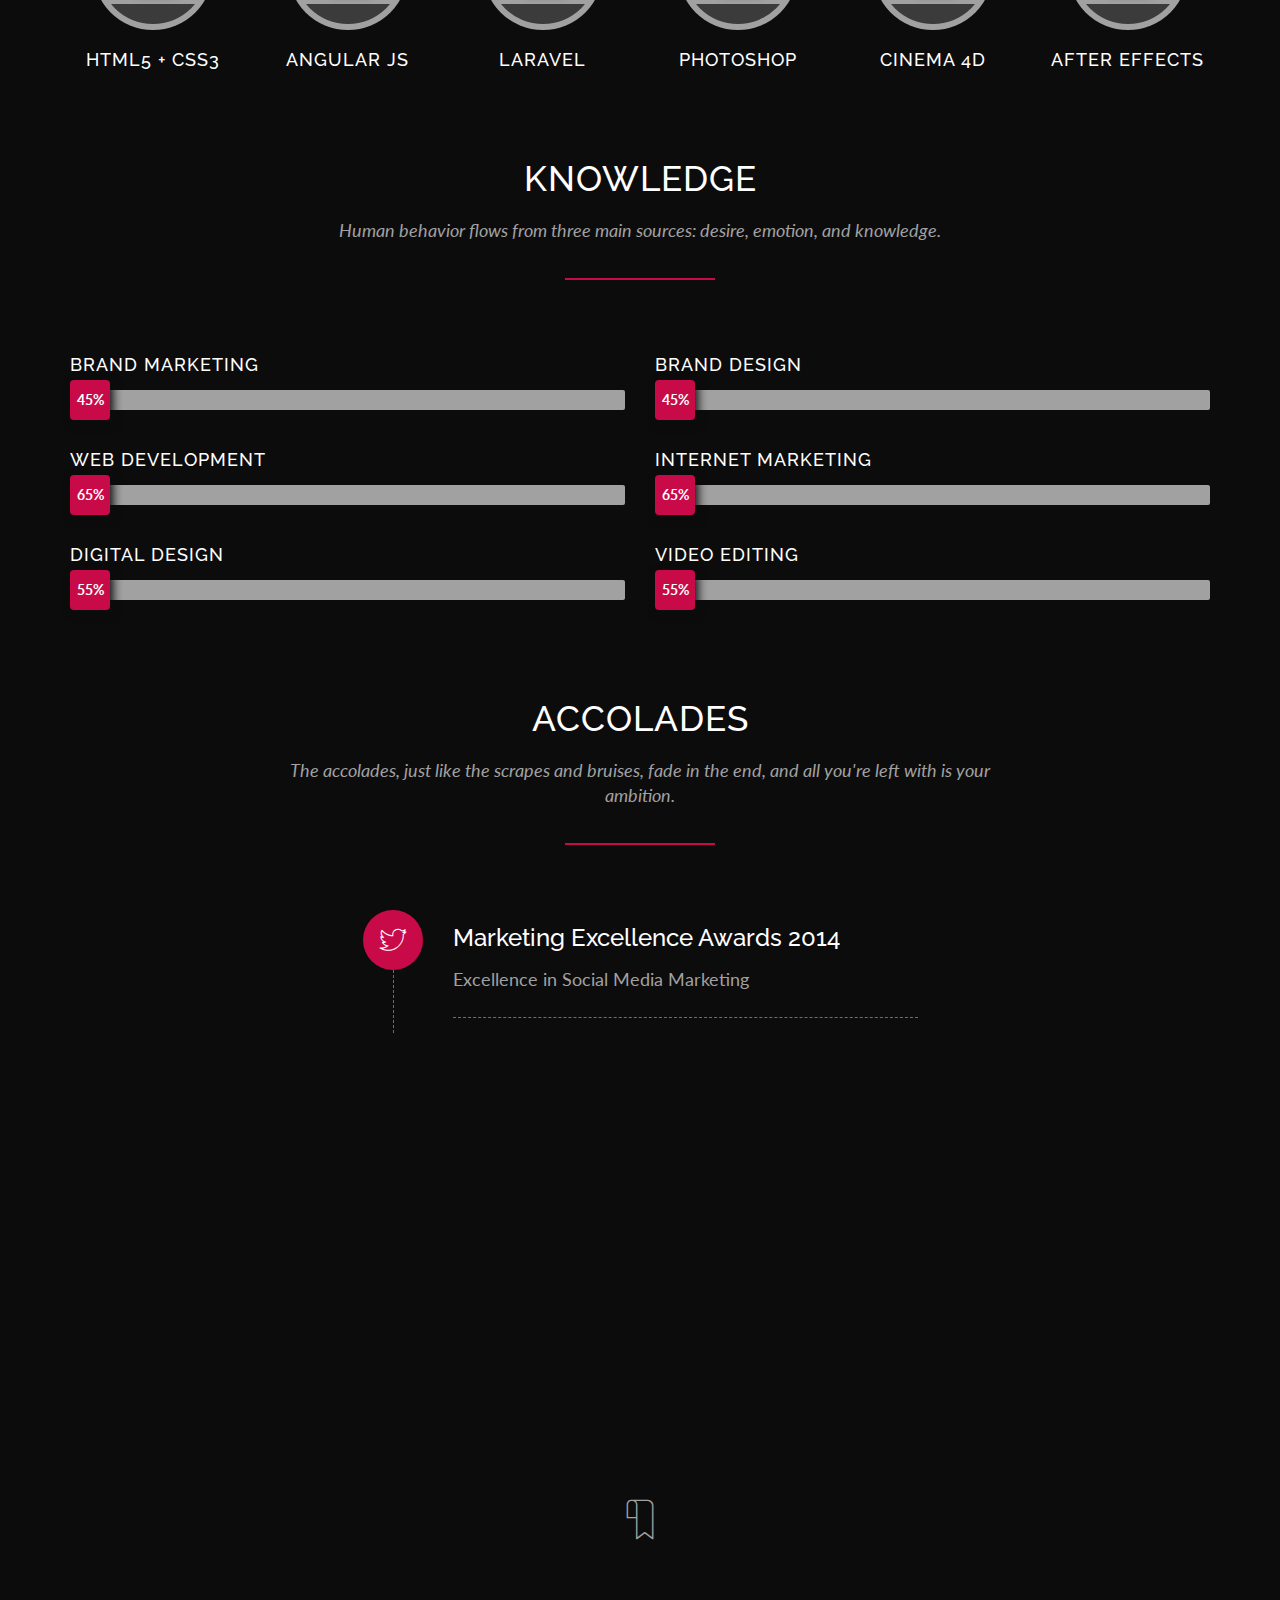
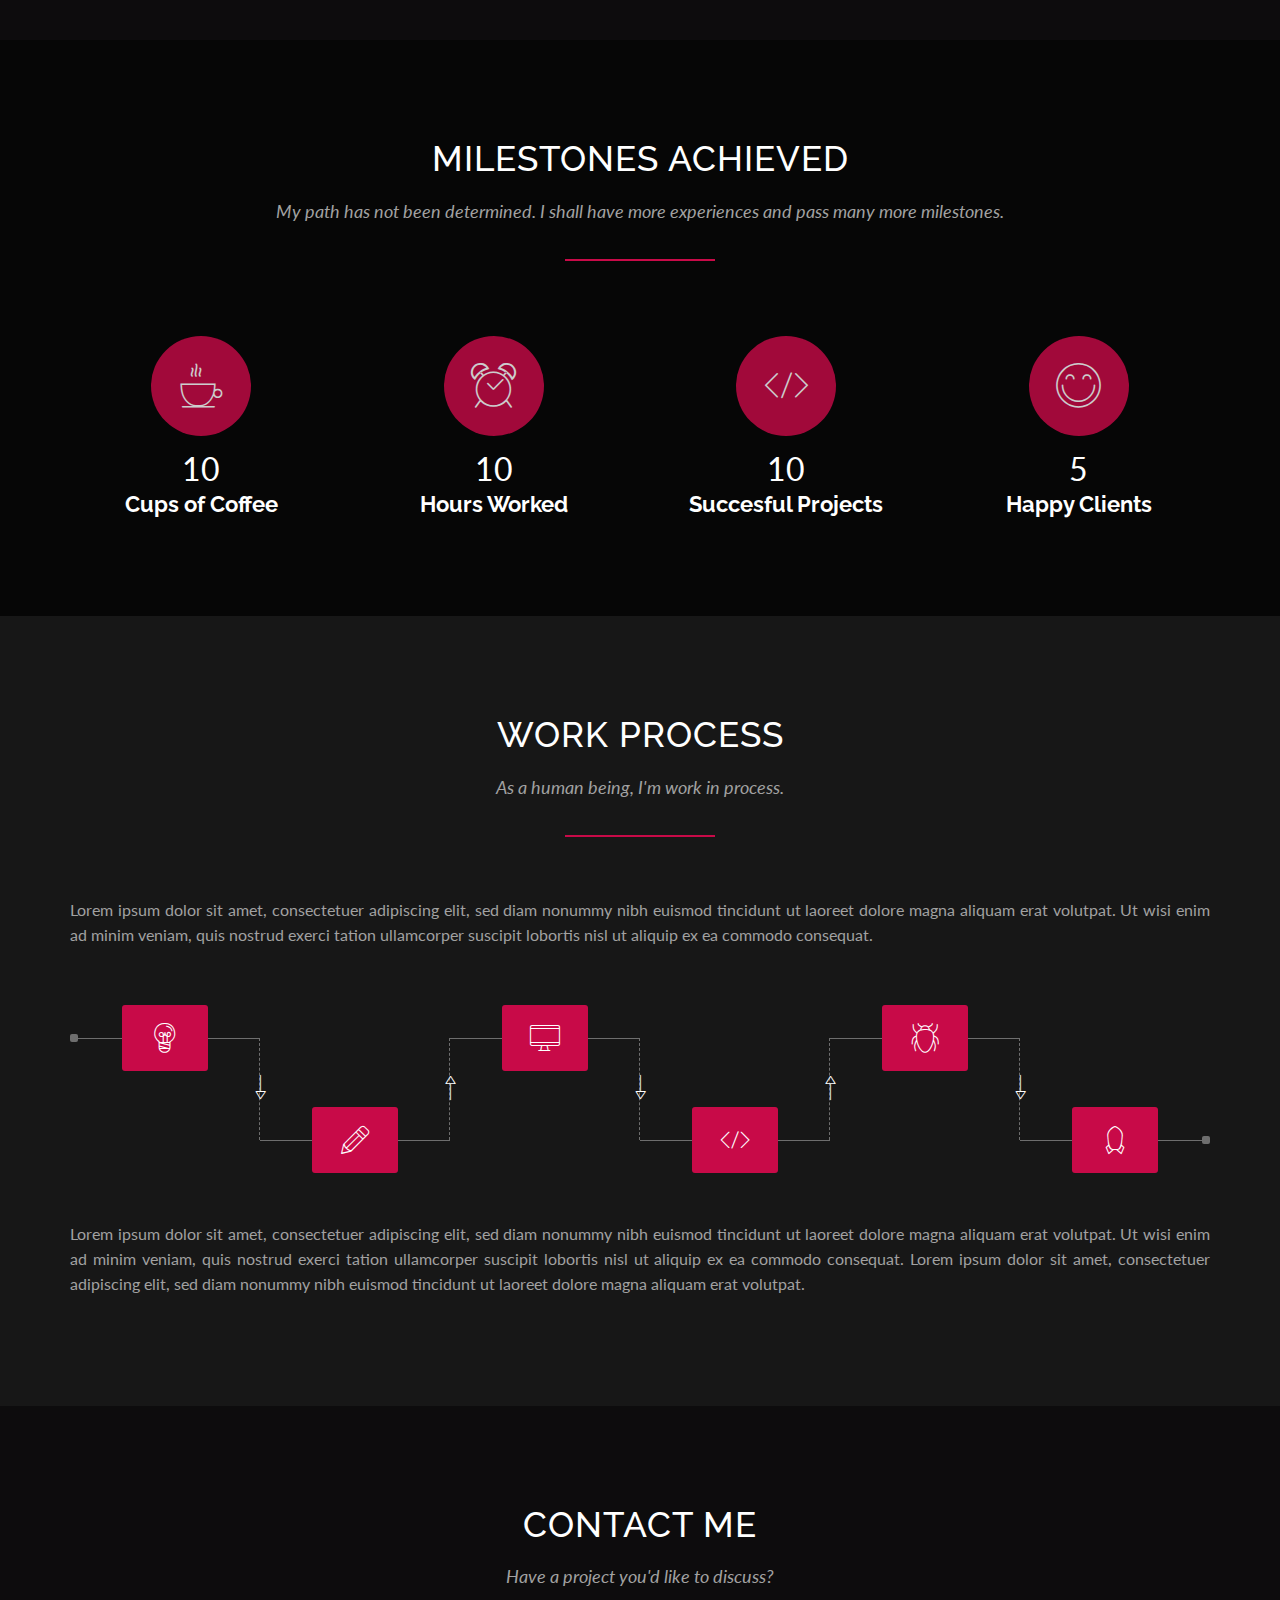
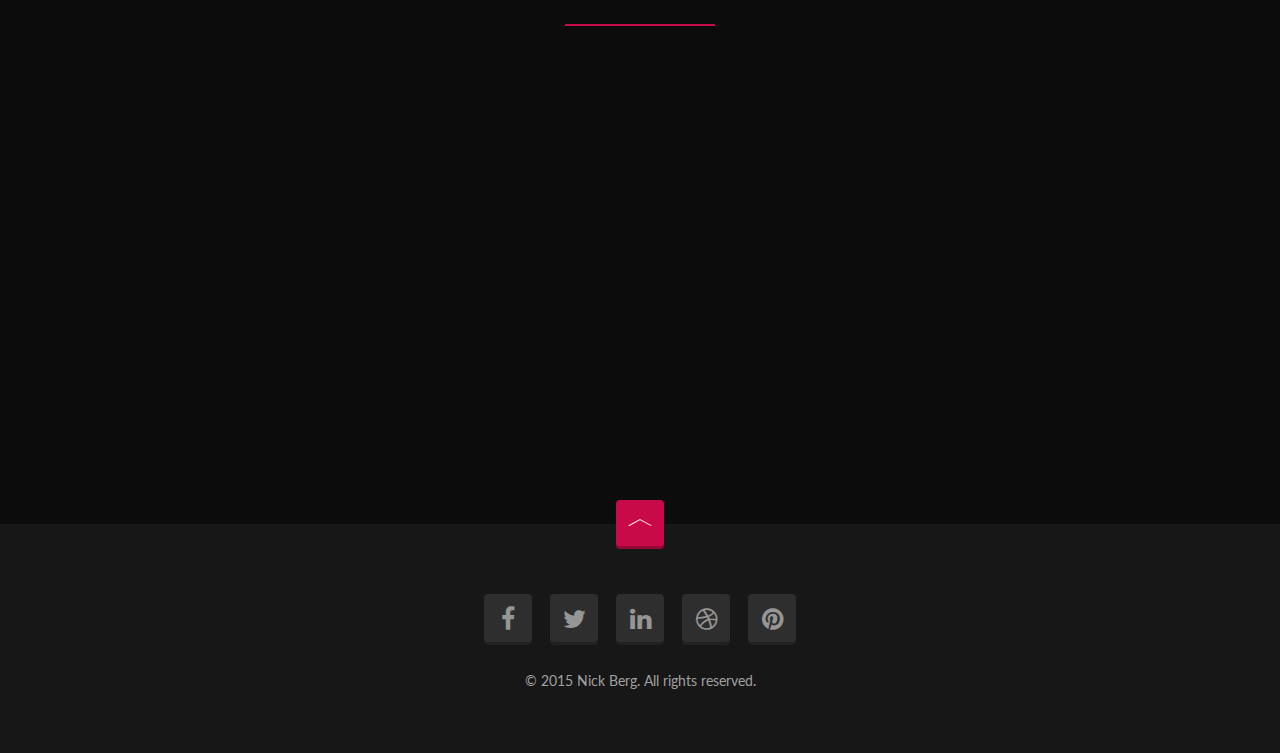
<file: berg/templates/filterable-portfolio.html>
<!doctype html>
<!--[if lt IE 7]>      <html class="no-js lt-ie9 lt-ie8 lt-ie7" lang=""> <![endif]-->
<!--[if IE 7]>         <html class="no-js lt-ie9 lt-ie8" lang=""> <![endif]-->
<!--[if IE 8]>         <html class="no-js lt-ie9" lang=""> <![endif]-->
<!--[if gt IE 8]><!--> <html class="no-js" lang=""> <!--<![endif]-->
<head>
    <meta charset="utf-8">
    
    <!-- Site Title -->
    <title>BERG - Creative Resume Template</title>
    
    <meta name="description" content="Creative Resume Template">
    <meta name="keywords" content="berg, creative, resume, template">
    <meta name="viewport" content="width=device-width, initial-scale=1, maximum-scale=1.0, user-scalable=no">

    <!-- Google Font -->
    <link href='http://fonts.googleapis.com/css?family=Lato:400,700' rel='stylesheet' type='text/css'>
    <link href='http://fonts.googleapis.com/css?family=Raleway:400,700' rel='stylesheet' type='text/css'>
    
    <!-- Bootstrap Core CSS -->
    <link href="assets/plugins/bootstrap/css/bootstrap.min.css" rel="stylesheet" type="text/css">
    
    <!-- Font icons CSS -->
    <link href="assets/plugins/icons-mind/style.css" rel="stylesheet" type="text/css">
    <link href="assets/plugins/fontawesome/css/font-awesome.min.css" rel="stylesheet" type="text/css">
    
    <!-- Plugins CSS -->
    <link href="assets/plugins/jpreloader/css/jpreloader.css" rel="stylesheet" type="text/css">
    <link href="assets/plugins/animate-css/animate.min.css" rel="stylesheet" type="text/css">
    <link href="assets/plugins/magnificPopup/magnific-popup.css" rel="stylesheet" type="text/css">
    <link href="assets/plugins/flexSlider/flexslider.css" rel="stylesheet" type="text/css">
    
    <!-- Main CSS -->
    <link href="assets/css/berg.css" rel="stylesheet" type="text/css">
    
    <!-- Color CSS -->
    <!--<link href="assets/css/colors/green.css" rel="stylesheet" type="text/css">-->
    
    <!-- Modernizr JS for IE8 support of HTML5 elements and media queries -->
    <!--[if lt IE 8]>
    <script src="assets/plugins/modernizr.min.js"></script>
    <![endif]-->
</head>

<!-- The #page-top ID is part of the scrolling feature - the data-spy and data-target are part of the built-in Bootstrap scrollspy function -->
<body id="page-top" data-spy="scroll" data-target=".navbar-fixed-top" data-offset="66">
    <!--[if lt IE 10]>
        <p class="browserupgrade">You are using an <strong>outdated</strong> browser. Please <a href="http://browsehappy.com/">upgrade your browser</a> to improve your experience.</p>
    <![endif]-->

  
    <!-- HERO START -->
    <header id="home" class="hero">
        <div class="hero-body">
            <div class="hero-text text-center">
                <h1>
                    I'm Nick Berg <span class="blinker"></span>
                </h1>
                
                <h1 class="small">Creative Developer</h1>
                
                <p>28 years young, husband and father, coffee addict.</p>
                
                <div class="page-scroll">
                    <a href="#profile" class="btn btn-lg btn-custom">
                        Know Me Better
                    </a>
                </div>
                <!-- //.page-scroll -->
            </div>
            <!-- //.hero-text -->
        </div>
        <!-- //.hero-body -->
    </header>
    <!-- //HERO END -->
    
    
    <!-- NAVIGATION START -->
    <nav id="navigation" class="navbar navbar-fixed-top center-menu" role="navigation">
        <div class="container navbar-container">
            <div class="navbar-header page-scroll">
                <button type="button" class="navbar-toggle" data-toggle="collapse" data-target=".berg-collapse">
                    <span class="sr-only">Toggle navigation</span>
                    <span class="icon-bar"></span>
                    <span class="icon-bar"></span>
                    <span class="icon-bar"></span>
                </button>
                
                <a class="navbar-brand visible-xs visible-sm" href="#page-top">BERG</a>
            </div>
            <!-- //.navbar-header -->
            
            <div class="navbar-collapse collapse berg-collapse">
                <ul class="nav navbar-nav">
                    <li class="page-scroll">
                        <a href="#home">Home</a>
                    </li>
                    
                    <li class="page-scroll">
                        <a href="#profile">Profile</a>
                    </li>
                    
                    <li class="page-scroll">
                        <a href="#portfolio">Portfolio</a>
                    </li>
                    
                    <li class="page-scroll">
                        <a href="#services">Services</a>
                    </li>
                    
                    <li class="page-scroll">
                        <a href="#resume">Resume</a>
                    </li>
                    
                    <li class="page-scroll">
                        <a href="#references">References</a>
                    </li>
                    
                    <li class="page-scroll">
                        <a href="#skills">Skills</a>
                    </li>
                    
                    <li class="page-scroll">
                        <a href="#contact">Contact</a>
                    </li>
                </ul>
            </div>
            <!-- //.navbar-collapse -->
        </div>
        <!-- //.navbar-container -->
    </nav>
    <!-- //NAVIGATION END -->
    
    
    <!-- PROFILE SECTION START -->
    <section id="profile" class="section">
        <div class="container section-wrapper">
            <div class="section-content">
                <div class="row">          
                    <div class="col-md-7 match-height">

                        <!-- PROFILE TEXT START -->
                        <div class="profile-text padding-right-yes">
                            <div class="row">
                                <div class="col-md-12">
                                    <h2 class="section-title">Hello, My Name is Berg.</h2>

                                    <p>
                                        Nick Berg, 28 years young, born and grew up in Water Seven, Grand Line. Highly motivated creative developer with international client portfolio.
                                    </p>

                                    <span class="divider"></span>

                                    <p class="text-grey">
                                        I currently work at Galley-La Company, where I spend most of my time crafting and working on awesome projects.
                                    </p>

                                    <p class="text-grey">
                                        Lorem ipsum dolor sit amet, consectetuer adipiscing elit, sed diam nonummy nibh euismod tincidunt ut laoreet dolore magna aliquam erat volutpat. Ut wisi enim ad minim veniam, quis nostrud exerci tation ullamcorper suscipit lobortis nisl ut aliquip ex ea commodo consequat.
                                    </p>
                                </div>
                                <!-- //.col-md-12 -->
                            </div>
                            <!-- //.row -->
                        </div>
                        <!-- //PROFILE TEXT END -->

                        <!-- CONTACT DETAILS START -->
                        <div class="contact-details padding-right-yes">
                            <div class="row">
                                <div class="col-sm-6 col-md-5">
                                    <h4>Contact Details</h4>

                                    <ul class="list-unstyled text-grey">
                                        <li>Nick Berg</li>
                                        <li>123 Water Seven, Grand Line</li>
                                        <li>+123 456 7890</li>
                                        <li>hello@nickberg.com</li>
                                        <li>www.nickberg.com</li>
                                    </ul>
                                </div>
                                <!-- //.col-md-5 -->

                                <div class="col-sm-6 col-md-7">
                                    <a href="#" class="btn btn-lg btn-custom">
                                        <i class="icon-File-Download"></i> Download Resume
                                    </a>
                                </div>
                                <!-- //.col-md-6 -->
                            </div>
                            <!-- //.row -->
                        </div>
                        <!-- //CONTACT DETAILS END -->

                    </div>
                    <!-- //.col-md-7 -->

                    <!-- PROFILE PICTURE START -->
                    <div class="col-md-5 hidden-xs hidden-sm match-height pp-wrapper">
                        <div class="profile-picture style-one">
                            <img src="assets/images/profile-picture-1.jpg" alt="profile picture" class="img-responsive"/>
                        </div>
                    </div>
                    <!-- //PROFILE PICTURE END -->
                </div>
                <!-- //.row -->
            </div>
            <!-- //.section-content -->
        </div>
        <!-- //.container -->
    </section>
    <!-- //PROFILE SECTION END -->
    
    
    <!-- PORTFOLIO SECTION START -->
    <section id="portfolio" class="section">
        <div class="container-fluid section-wrapper">
            <div class="section-content">
                <div class="row">
                    <div class="col-md-12 text-center">
                        <h2 class="section-title">My Latest Work</h2>

                        <p class="section-subtitle">I'm looking to expand my portfolio while I'm on top and while I'm young.</p>

                        <span class="divider center"></span>
                    </div>
                    <!-- //.col-md-12 -->
                </div>
                <!-- //.row -->
                
                <div class="row">
                    <div class="col-md-12">
                        <ul class="filterable-portfolio-nav list-inline text-center">
                            <li class="active">
                                <a href="#" data-filter="*" class="btn btn-sm btn-custom disabled">All</a>
                            </li>

                            <li>
                                <a href="#" data-filter=".character-design" class="btn btn-sm btn-custom">Character Design</a>
                            </li>
                            
                            <li>
                                <a href="#" data-filter=".cartoon" class="btn btn-sm btn-custom">Cartoon</a>
                            </li>
                            
                            <li>
                                <a href="#" data-filter=".illustration" class="btn btn-sm btn-custom">Illustration</a>
                            </li>
                            
                            <li>
                                <a href="#" data-filter=".digital-art" class="btn btn-sm btn-custom">Digital Art</a>
                            </li>
                        </ul>
                    </div>
                    <!-- //.col-md-12 -->
                </div>
                <!-- //.row -->
                
                <!-- PORTFOLIO START -->
                <div class="portfolio">
                    <div class="row filterable-portfolio">
                        <div class="item character-design cartoon col-sm-6 col-md-3">
                            <div class="project-wrapper">
                                <div class="project-link">
                                    <a href="assets/images/portfolio/project-image-1.jpg" class="zoom" title="Buzz Lightyear">
                                        <i class="icon-Full-Screen"></i>
                                    </a>

                                    <a href="https://www.behance.net/gallery/25963987/Buzz-Lightyear" target="_blank" class="external-link">
                                        <i class="icon-Link"></i>
                                    </a>
                                </div>
                                <!-- //.project-link -->

                                <div class="project-title">
                                    <h4>Buzz Lightyear</h4>
                                </div>
                                <!-- //.project-title -->

                                <img src="assets/images/portfolio/project-image-1.jpg" alt="" class="img-responsive"/>
                            </div>
                            <!-- //.project-wrapper -->
                        </div>
                        <!-- //.item -->

                        <div class="item character-design illustration col-sm-6 col-md-3">
                            <div class="project-wrapper">
                                <div class="project-link">
                                    <a href="assets/images/portfolio/project-image-2.jpg" class="zoom" title="Robosam 3">
                                        <i class="icon-Full-Screen"></i>
                                    </a>

                                    <a href="https://www.behance.net/gallery/25344153/Robosam-3" target="_blank" class="external-link">
                                        <i class="icon-Link"></i>
                                    </a>
                                </div>
                                <!-- //.project-link -->

                                <div class="project-title">
                                    <h4>Robosam 3</h4>
                                </div>
                                <!-- //.project-title -->

                                <img src="assets/images/portfolio/project-image-2.jpg" alt="" class="img-responsive"/>
                            </div>
                            <!-- //.project-wrapper -->
                        </div>
                        <!-- //.item -->

                        <div class="item illustration digital-art col-sm-6 col-md-3">
                            <div class="project-wrapper">
                                <div class="project-link">
                                    <a href="assets/images/portfolio/project-image-3.jpg" class="zoom" title="Coke Man and Dog">
                                        <i class="icon-Full-Screen"></i>
                                    </a>

                                    <a href="https://www.behance.net/gallery/25821381/Coke-Man-and-Dog" target="_blank" class="external-link">
                                        <i class="icon-Link"></i>
                                    </a>
                                </div>
                                <!-- //.project-link -->

                                <div class="project-title">
                                    <h4>Coke Man and Dog</h4>
                                </div>
                                <!-- //.project-title -->

                                <img src="assets/images/portfolio/project-image-3.jpg" alt="" class="img-responsive"/>
                            </div>
                            <!-- //.project-wrapper -->
                        </div>
                        <!-- //.item -->

                        <div class="item character-design illustration col-sm-6 col-md-3">
                            <div class="project-wrapper">
                                <div class="project-link">
                                    <a href="assets/images/portfolio/project-image-4.jpg" class="zoom" title="Speed Projects">
                                        <i class="icon-Full-Screen"></i>
                                    </a>

                                    <a href="https://www.behance.net/gallery/20195929/Speed-Projects" target="_blank" class="external-link">
                                        <i class="icon-Link"></i>
                                    </a>
                                </div>
                                <!-- //.project-link -->

                                <div class="project-title">
                                    <h4>Speed Projects</h4>
                                </div>
                                <!-- //.project-title -->

                                <img src="assets/images/portfolio/project-image-4.jpg" alt="" class="img-responsive"/>
                            </div>
                            <!-- //.project-wrapper -->
                        </div>
                        <!-- //.item -->

                        <div class="item illustration digital-art col-sm-6 col-md-3">
                            <div class="project-wrapper">
                                <div class="project-link">
                                    <a href="assets/images/portfolio/project-image-5.jpg" class="zoom" title="Wooden Rhinoceros Beetle">
                                        <i class="icon-Full-Screen"></i>
                                    </a>

                                    <a href="https://www.behance.net/gallery/26043281/Wooden-Rhinoceros-Beetle" target="_blank" class="external-link">
                                        <i class="icon-Link"></i>
                                    </a>
                                </div>
                                <!-- //.project-link -->

                                <div class="project-title">
                                    <h4>Wooden Rhinoceros Beetle</h4>
                                </div>
                                <!-- //.project-title -->

                                <img src="assets/images/portfolio/project-image-5.jpg" alt="" class="img-responsive"/>
                            </div>
                            <!-- //.project-wrapper -->
                        </div>
                        <!-- //.item -->

                        <div class="item illustration digital-art col-sm-6 col-md-3">
                            <div class="project-wrapper">
                                <div class="project-link">
                                    <a href="assets/images/portfolio/project-image-6.jpg" class="zoom" title="The First Encounter">
                                        <i class="icon-Full-Screen"></i>
                                    </a>

                                    <a href="https://www.behance.net/gallery/25505317/The-first-Encounter" target="_blank" class="external-link">
                                        <i class="icon-Link"></i>
                                    </a>
                                </div>
                                <!-- //.project-link -->

                                <div class="project-title">
                                    <h4>The First Encounter</h4>
                                </div>
                                <!-- //.project-title -->

                                <img src="assets/images/portfolio/project-image-6.jpg" alt="" class="img-responsive"/>
                            </div>
                            <!-- //.project-wrapper -->
                        </div>
                        <!-- //.item -->

                        <div class="item character-design cartoon col-sm-6 col-md-3">
                            <div class="project-wrapper">
                                <div class="project-link">
                                    <a href="assets/images/portfolio/project-image-7.jpg" class="zoom" title="Dead Pool">
                                        <i class="icon-Full-Screen"></i>
                                    </a>

                                    <a href="https://www.behance.net/gallery/25763797/DEADPOOL" target="_blank" class="external-link">
                                        <i class="icon-Link"></i>
                                    </a>
                                </div>
                                <!-- //.project-link -->

                                <div class="project-title">
                                    <h4>Dead Pool</h4>
                                </div>
                                <!-- //.project-title -->

                                <img src="assets/images/portfolio/project-image-7.jpg" alt="" class="img-responsive"/>
                            </div>
                            <!-- //.project-wrapper -->
                        </div>
                        <!-- //.item -->

                        <div class="item character-design illustration col-sm-6 col-md-3">
                            <div class="project-wrapper">
                                <div class="project-link">
                                    <a href="assets/images/portfolio/project-image-8.jpg" class="zoom" title="Rebus II">
                                        <i class="icon-Full-Screen"></i>
                                    </a>

                                    <a href="https://www.behance.net/gallery/19401293/Rebus-2" target="_blank" class="external-link">
                                        <i class="icon-Link"></i>
                                    </a>
                                </div>
                                <!-- //.project-link -->

                                <div class="project-title">
                                    <h4>Rebus II</h4>
                                </div>
                                <!-- //.project-title -->

                                <img src="assets/images/portfolio/project-image-8.jpg" alt="" class="img-responsive"/>
                            </div>
                            <!-- //.project-wrapper -->
                        </div>
                        <!-- //.item -->
                    </div>
                    <!-- //.row -->
                </div>
                <!-- PORTFOLIO END -->
            </div>
            <!-- //.section-content -->
        </div>
        <!-- //.container-fluid -->
    </section>
    <!-- //PORTFOLIO SECTION END -->
    
    
    <!-- SERVICES SECTION START -->
    <section id="services" class="section">
        <div class="container section-wrapper">
            <div class="section-content">
                <div class="row">
                    <div class="col-md-8 col-md-offset-2 text-center">
                        <h2 class="section-title">What I'm Doing</h2>

                        <p class="section-subtitle">
                            I love what I do. I take great pride in what I do. And I can't do something halfway, three-quarters, nine-tenths. If I'm going to do something, I go all the way.
                        </p>

                        <span class="divider center"></span>
                    </div>
                    <!-- //.col-md-8 -->
                </div>
                <!-- //.row -->
            
                <!-- SERVICES START -->
                <div class="services">
                    <div class="row">
                        <div class="col-sm-4 col-md-4 item top dark-bg match-height">
                            <div class="inner-content">
                                <i class="icon-Chess colored-text"></i>

                                <h4>1. Strategy</h4>

                                <p class="text-grey">
                                    Lorem ipsum dolor sit amet, consectetuer adipiscing elit, sed diam nonummy nibh euismod tincidunt ut laoreet dolore magna aliquam erat volutpat.
                                </p>
                            </div>
                            <!-- //.inner-content -->
                        </div>
                        <!-- //.item -->

                        <div class="col-sm-4 col-md-4 item top match-height">
                            <div class="inner-content">
                                <i class="icon-Leafs-2 colored-text"></i>

                                <h4>2. Branding</h4>

                                <p class="text-grey">
                                    Lorem ipsum dolor sit amet, consectetuer adipiscing elit, sed diam nonummy nibh euismod tincidunt ut laoreet dolore magna aliquam erat volutpat.
                                </p>
                            </div>
                            <!-- //.inner-content -->
                        </div>
                        <!-- //.item -->

                        <div class="col-sm-4 col-md-4 item top dark-bg match-height">
                            <div class="inner-content">
                                <i class=" icon-Transform-2 colored-text"></i>

                                <h4>3. Web Design</h4>

                                <p class="text-grey">
                                    Lorem ipsum dolor sit amet, consectetuer adipiscing elit, sed diam nonummy nibh euismod tincidunt ut laoreet dolore magna aliquam erat volutpat.
                                </p>
                            </div>
                            <!-- //.inner-content -->
                        </div>
                        <!-- //.item -->
                        
                        <div class="col-sm-4 col-md-4 item match-height">
                            <div class="inner-content">
                                <i class="icon-Speach-Bubble3 colored-text"></i>

                                <h4>4. Social Media</h4>

                                <p class="text-grey">
                                    Lorem ipsum dolor sit amet, consectetuer adipiscing elit, sed diam nonummy nibh euismod tincidunt ut laoreet dolore magna aliquam erat volutpat.
                                </p>
                            </div>
                            <!-- //.inner-content -->
                        </div>
                        <!-- //.item -->

                        <div class="col-sm-4 col-md-4 item dark-bg match-height">
                            <div class="inner-content">
                                <i class="icon-Monitor-Tablet colored-text"></i>

                                <h4>5. Development</h4>

                                <p class="text-grey">
                                    Lorem ipsum dolor sit amet, consectetuer adipiscing elit, sed diam nonummy nibh euismod tincidunt ut laoreet dolore magna aliquam erat volutpat.
                                </p>
                            </div>
                            <!-- //.inner-content -->
                        </div>
                        <!-- //.item -->

                        <div class="col-sm-4 col-md-4 item match-height">
                            <div class="inner-content">
                                <i class="icon-Consulting colored-text"></i>

                                <h4>6. Consulting</h4>

                                <p class="text-grey">
                                    Lorem ipsum dolor sit amet, consectetuer adipiscing elit, sed diam nonummy nibh euismod tincidunt ut laoreet dolore magna aliquam erat volutpat.
                                </p>
                            </div>
                            <!-- //.inner-content -->
                        </div>
                        <!-- //.item -->
                    </div>
                    <!-- //.row -->
                </div>
                <!-- //SERVICES END -->
            </div>
            <!-- //.section-content -->
        </div>
        <!-- //.container -->
    </section>
    <!-- //SERVICES SECTION END -->
    
    
    <!-- STRENGTHS SECTION START -->
    <section id="strengths" class="section bg-image-yes">
        <div class="container-fluid section-wrapper">
            <div class="section-content">
                <div class="row">
                    <div class="col-md-8 col-md-offset-2 text-center">
                        <h2 class="section-title">My Strengths</h2>

                        <p class="section-subtitle">Failure will never overtake me if my determination to succeed is strong enough.</p>

                        <span class="divider center"></span>
                    </div>
                    <!-- //.col-md-8 -->
                </div>
                <!-- //.row -->
                
                <div class="row">
                    <div class="col-md-12">

                        <!-- COLUMN CHART START -->
                        <div class="column-chart">
                            <div class="legend legend-left hidden-xs">
                                <h3 class="legend-title">ME</h3>
                            </div>
                            <!-- //.legend -->

                            <div class="legend legend-right hidden-xs">
                                <div class="item">
                                    <h4>Superhero</h4>
                                </div>
                                <!-- //.item -->

                                <div class="item">
                                    <h4>Preety Good</h4>
                                </div>
                                <!-- //.item -->

                                <div class="item">
                                    <h4>Good</h4>
                                </div>
                                <!-- //.item -->

                                <div class="item">
                                    <h4>Newbie</h4>
                                </div>
                                <!-- //.item -->
                            </div>
                            <!-- //.legend -->

                            <div class="chart clearfix">
                                <div class="item">
                                    <div class="bar">
                                        <span class="percent">92%</span>

                                        <div class="item-progress" data-percent="92">
                                            <span class="title">Creativity</span>
                                        </div>
                                        <!-- //.item-progress -->
                                    </div>
                                    <!-- //.bar -->
                                </div>
                                <!-- //.item -->

                                <div class="item">
                                    <div class="bar">
                                        <span class="percent">71%</span>

                                        <div class="item-progress" data-percent="71">
                                            <span class="title">Reliable</span>
                                        </div>
                                        <!-- //.item-progress -->
                                    </div>
                                    <!-- //.bar -->
                                </div>
                                <!-- //.item -->

                                <div class="item">
                                    <div class="bar">
                                        <span class="percent">82%</span>

                                        <div class="item-progress" data-percent="82">
                                            <span class="title">Comunication</span>
                                        </div>
                                        <!-- //.item-progress -->
                                    </div>
                                    <!-- //.bar -->
                                </div>
                                <!-- //.item -->

                                <div class="item">
                                    <div class="bar">
                                        <span class="percent">58%</span>

                                        <div class="item-progress" data-percent="58">
                                            <span class="title">Leadership</span>
                                        </div>
                                        <!-- //.item-progress -->
                                    </div>
                                    <!-- //.bar -->
                                </div>
                                <!-- //.item -->

                                <div class="item">
                                    <div class="bar">
                                        <span class="percent">67%</span>

                                        <div class="item-progress" data-percent="67">
                                            <span class="title">Persuasion</span>
                                        </div>
                                        <!-- //.item-progress -->
                                    </div>
                                    <!-- //.bar -->
                                </div>
                                <!-- //.item -->
                            </div>
                            <!-- //.chart -->
                        </div>
                        <!-- //COLUMN CHART END -->

                    </div>
                    <!-- //.col-md-12 -->
                </div>
                <!-- //.row -->
            </div>
            <!-- //.section-content -->
        </div>
        <!-- //.container -->
    </section>
    <!-- //STRENGTHS SECTION END -->
    
    
    <!-- RESUME SECTION START -->
    <section id="resume" class="section">
        <div class="container section-wrapper">
            <div class="section-content">
                <div class="row">
                    <div class="col-md-8 col-md-offset-2 text-center">
                        <h2 class="section-title">My Resume</h2>

                        <p class="section-subtitle">
                            If you call failures experiments, you can put them in your resume and claim them as achievements.
                        </p>

                        <span class="divider center"></span>
                    </div>
                    <!-- //.col-md-8 -->
                </div>
                <!-- //.row -->
                
                <!-- EDUCATION START -->
                <div class="row education">
                    <div class="col-md-10 col-md-offset-1">
                        <h3>
                            My Education
                            <br>
                            2003 - 2012
                        </h3>

                        <div class="panel-group resume" id="education">
                            <div class="resume-item">
                                <div class="resume-year">
                                    <span class="resume-year">2010 - 2012</span>
                                </div>
                                <!-- //.resume-year -->

                                <div class="resume-btn">
                                    <a href="#education1" data-toggle="collapse" data-parent="#education"></a>
                                </div>
                                <!-- //.resume-btn -->

                                <div class="panel">
                                    <div class="panel-heading">
                                        <div class="panel-title">
                                            <h4 class="resume-title">Masters Degree - University Name</h4>
                                        </div>
                                        <!-- //.panel-title -->
                                    </div>
                                    <!-- //.panel-heading -->

                                    <div id="education1" class="panel-collapse collapse in">
                                        <div class="panel-body text-grey">
                                            <p>
                                                Lorem ipsum dolor sit amet, consectetuer adipiscing elit, sed diam nonummy nibh euismod tincidunt ut laoreet dolore magna aliquam erat volutpat. Ut wisi enim ad minim veniam, quis nostrud exerci tation ullamcorper suscipit lobortis nisl ut aliquip ex ea commodo consequat. 
                                            </p>
                                        </div>
                                        <!-- //.panel-body -->
                                    </div>
                                    <!-- //.panel-collapse -->
                                </div>
                                <!-- //.panel -->
                            </div>
                            <!-- //.resume-item -->

                            <div class="resume-item">
                                <div class="resume-year">
                                    <span class="resume-year">2005 - 2008</span>
                                </div>
                                <!-- //.resume-year -->

                                <div class="resume-btn">
                                    <a href="#education2" class="collapsed" data-toggle="collapse" data-parent="#education"></a>
                                </div>
                                <!-- //.resume-btn -->

                                <div class="panel">
                                    <div class="panel-heading">
                                        <div class="panel-title">
                                            <h4 class="resume-title">Bachelors Degree - University Name</h4>
                                        </div>
                                        <!-- //.panel-title -->
                                    </div>
                                    <!-- //.panel-heading -->

                                    <div id="education2" class="panel-collapse collapse">
                                        <div class="panel-body text-grey">
                                            <p>
                                                Lorem ipsum dolor sit amet, consectetuer adipiscing elit, sed diam nonummy nibh euismod tincidunt ut laoreet dolore magna aliquam erat volutpat. Ut wisi enim ad minim veniam, quis nostrud exerci tation ullamcorper suscipit lobortis nisl ut aliquip ex ea commodo consequat. 
                                            </p>
                                        </div>
                                        <!-- //.panel-body -->
                                    </div>
                                    <!-- //.panel-collapse -->
                                </div>
                                <!-- //.panel -->
                            </div>
                            <!-- //.resume-item -->

                            <div class="resume-item">
                                <div class="resume-year">
                                    <span class="resume-year">2003 - 2005</span>
                                </div>
                                <!-- //.resume-year -->

                                <div class="resume-btn">
                                    <a href="#education3" class="collapsed" data-toggle="collapse" data-parent="#education"></a>
                                </div>
                                <!-- //.resume-btn -->

                                <div class="panel">
                                    <div class="panel-heading">
                                        <div class="panel-title">
                                            <h4 class="resume-title">Graduation - College Name</h4>
                                        </div>
                                        <!-- //.panel-title -->
                                    </div>
                                    <!-- //.panel-heading -->

                                    <div id="education3" class="panel-collapse collapse">
                                        <div class="panel-body text-grey">
                                            <p>
                                                Lorem ipsum dolor sit amet, consectetuer adipiscing elit, sed diam nonummy nibh euismod tincidunt ut laoreet dolore magna aliquam erat volutpat. Ut wisi enim ad minim veniam, quis nostrud exerci tation ullamcorper suscipit lobortis nisl ut aliquip ex ea commodo consequat. 
                                            </p>
                                        </div>
                                        <!-- //.panel-body -->
                                    </div>
                                    <!-- //.panel-collapse -->
                                </div>
                                <!-- //.panel -->
                            </div>
                            <!-- //.resume-item -->
                        </div>
                        <!-- //.panel-group -->
                    </div>
                    <!-- //.col-md-10 -->
                </div>
                <!-- //EDUCATION END -->
            
                <!-- WORK EXPERIENCE START -->
                <div class="row work-experience">
                    <div class="col-md-10 col-md-offset-1">
                        <h3>
                            Work Experience
                            <br>
                            2006 - Now
                        </h3>

                        <div class="panel-group resume" id="work">
                            <div class="resume-item">
                                <div class="resume-year">
                                    <span class="resume-year">2013 - Now</span>
                                </div>
                                <!-- //.resume-year -->

                                <div class="resume-btn">
                                    <a href="#work1" data-toggle="collapse" data-parent="#work"></a>
                                </div>
                                <!-- //.resume-btn -->

                                <div class="panel">
                                    <div class="panel-heading">
                                        <div class="panel-title">
                                            <h4 class="resume-title">Senior Designer - Galley La Company</h4>
                                        </div>
                                        <!-- //.panel-title -->
                                    </div>
                                    <!-- //.panel-heading -->

                                    <div id="work1" class="panel-collapse collapse in">
                                        <div class="panel-body text-grey">
                                            <p>
                                                Responsibilities:
                                                <br>
                                                Design of print collateral and websites for various clients and markets, development of new and existing brands, 3D modeling of floor and site plans.
                                            </p>
                                        </div>
                                        <!-- //.panel-body -->
                                    </div>
                                    <!-- //.panel-collapse -->
                                </div>
                                <!-- //.panel -->
                            </div>
                            <!-- //.resume-item -->

                            <div class="resume-item">
                                <div class="resume-year">
                                    <span class="resume-year">2010 - 2013</span>
                                </div>
                                <!-- //.resume-year -->

                                <div class="resume-btn">
                                    <a href="#work2" class="collapsed" data-toggle="collapse" data-parent="#work"></a>
                                </div>
                                <!-- //.resume-btn -->

                                <div class="panel">
                                    <div class="panel-heading">
                                        <div class="panel-title">
                                            <h4 class="resume-title">Graphic Designer - Company Name</h4>
                                        </div>
                                        <!-- //.panel-title -->
                                    </div>
                                    <!-- //.panel-heading -->

                                    <div id="work2" class="panel-collapse collapse">
                                        <div class="panel-body text-grey">
                                            <p>
                                                Responsibilities:
                                                <br>
                                                Design of print collateral and trade show displays, redesign of company website and microsites, design and development of email blasts, development of brands for affiliate organizations.
                                            </p>
                                        </div>
                                        <!-- //.panel-body -->
                                    </div>
                                    <!-- //.panel-collapse -->
                                </div>
                                <!-- //.panel -->
                            </div>
                            <!-- //.resume-item -->

                            <div class="resume-item">
                                <div class="resume-year">
                                    <span class="resume-year">2007 - 2010</span>
                                </div>
                                <!-- //.resume-year -->

                                <div class="resume-btn">
                                    <a href="#work3" class="collapsed" data-toggle="collapse" data-parent="#work"></a>
                                </div>
                                <!-- //.resume-btn -->

                                <div class="panel">
                                    <div class="panel-heading">
                                        <div class="panel-title">
                                            <h4 class="resume-title">IT Specialist - Company Name</h4>
                                        </div>
                                        <!-- //.panel-title -->
                                    </div>
                                    <!-- //.panel-heading -->

                                    <div id="work3" class="panel-collapse collapse">
                                        <div class="panel-body text-grey">
                                            <p>
                                                Responsibilities:
                                                <br>
                                                Filming and editing of promotional videos, administration of system and network integrity.
                                            </p>
                                        </div>
                                        <!-- //.panel-body -->
                                    </div>
                                    <!-- //.panel-collapse -->
                                </div>
                                <!-- //.panel -->
                            </div>
                            <!-- //.resume-item -->

                            <div class="resume-item">
                                <div class="resume-year">
                                    <span class="resume-year">2006 - 2007</span>
                                </div>
                                <!-- //.resume-year -->

                                <div class="resume-btn">
                                    <a href="#work4" class="collapsed" data-toggle="collapse" data-parent="#work"></a>
                                </div>
                                <!-- //.resume-btn -->

                                <div class="panel">
                                    <div class="panel-heading">
                                        <div class="panel-title">
                                            <h4 class="resume-title">Graphic Designer Intern - Company Name</h4>
                                        </div>
                                        <!-- //.panel-title -->
                                    </div>
                                    <!-- //.panel-heading -->

                                    <div id="work4" class="panel-collapse collapse">
                                        <div class="panel-body text-grey">
                                            <p>
                                                Responsibilities:
                                                <br>
                                                Redesign of brand guidelines and standards microsite, design of departmental logo lock-ups, photography of products for marketing collateral, design of corporate Twitter layout.
                                            </p>
                                        </div>
                                        <!-- //.panel-body -->
                                    </div>
                                    <!-- //.panel-collapse -->
                                </div>
                                <!-- //.panel -->
                            </div>
                            <!-- //.resume-item -->
                        </div>
                        <!-- //.panel-group -->
                    </div>
                    <!-- //.col-md-10 -->
                </div>
                <!-- //WORK EXPERIENCE END -->
            </div>
            <!-- //.section-content -->
        </div>
        <!-- //.container -->
    </section>
    <!-- //RESUME SECTION END -->
    
    
    <!-- REFERENCES SECTION START -->
    <section id="references" class="section bg-image-yes">
        <div class="container-fluid section-wrapper">
            <div class="section-content">
                <div class="row">
                    <div class="col-md-12 text-center">
                        <h2 class="section-title">References</h2>

                        <p class="section-subtitle">Testimonials are enough to convince people for now.</p>

                        <span class="divider center"></span>
                    </div>
                    <!-- //.col-md-12 -->
                </div>
                <!-- //.row -->
                
                <div class="row">
                    <div class="col-md-10 col-md-offset-1">
                        <div class="flexslider references">
                            <div class="slides">
                                <div class="item">
                                    <div class="animated" data-animation-effect="flipInX">
                                        <div class="profile hidden-xs">
                                            <img src="assets/images/references/profile-image-1.jpg" alt="" class="img-responsive img-circle img-thumbnail"/>
                                        </div>

                                        <div class="content">
                                            <h3>Lorena Group</h3>

                                            <p>
                                                "Berg is officially the man! His level of professionalism and the understanding of the subject matter is the reason i will be looking forward to working with him in the future."
                                            </p>

                                            <p class="source">
                                                Eka Sari Lorena
                                                <br>
                                                <span>President Director</span>
                                            </p>
                                        </div>
                                        <!-- //.content -->
                                    </div>
                                    <!-- //.animated -->
                                </div>
                                <!-- //.item -->

                                <div class="item">
                                    <div class="animated" data-animation-effect="flipInX">
                                        <div class="profile hidden-xs">
                                            <img src="assets/images/references/profile-image-2.jpg" alt="" class="img-responsive img-circle img-thumbnail"/>
                                        </div>

                                        <div class="content">
                                            <h3>NET TV</h3>

                                            <p>
                                                "As always Berg did an excellent job in just few hours. Great communication and fast excecution. Thanks for great work :)"
                                            </p>

                                            <p class="source">
                                                Wishnutama Kusubandio
                                                <br>
                                                <span>CO-FOUNDER / CEO</span>
                                            </p>
                                        </div>
                                        <!-- //.content -->
                                    </div>
                                    <!-- //.animated -->
                                </div>
                                <!-- //.item -->

                                <div class="item">
                                    <div class="animated" data-animation-effect="flipInX">
                                        <div class="profile hidden-xs">
                                            <img src="assets/images/references/profile-image-3.jpg" alt="" class="img-responsive img-circle img-thumbnail"/>
                                        </div>

                                        <div class="content">
                                            <h3>MNC Group</h3>

                                            <p>
                                                "As always, great creative thinking for the best solution. Berg is by far the most professional and knowledgeable provider I worked with. I will hire him again :)"
                                            </p>

                                            <p class="source">
                                                Hary Tanoesoedibjo
                                                <br>
                                                <span>President Director</span>
                                            </p>
                                        </div>
                                        <!-- //.content -->
                                    </div>
                                    <!-- //.animated -->
                                </div>
                                <!-- //.item -->

                                <div class="item">
                                    <div class="animated" data-animation-effect="flipInX">
                                        <div class="profile hidden-xs">
                                            <img src="assets/images/references/profile-image-4.jpg" alt="" class="img-responsive img-circle img-thumbnail"/>
                                        </div>

                                        <div class="content">
                                            <h3>CT Corp</h3>

                                            <p>
                                                "We called on Berg to help us deliver on few projects with tight deadlines. He seamlessly integrated into our workflow and quickly became a key part of our team. Great job!"
                                            </p>

                                            <p class="source">
                                                Chairul Tanjung
                                                <br>
                                                <span>Founder and Chairman</span>
                                            </p>
                                        </div>
                                        <!-- //.content -->
                                    </div>
                                    <!-- //.animated -->
                                </div>
                                <!-- //.item -->

                                <div class="item">
                                    <div class="animated" data-animation-effect="flipInX">
                                        <div class="profile hidden-xs">
                                            <img src="assets/images/references/profile-image-5.jpg" alt="" class="img-responsive img-circle img-thumbnail"/>
                                        </div>

                                        <div class="content">
                                            <h3>Mustika Ratu</h3>

                                            <p>
                                                "Berg technical knowledge and branding experience came together and resulted in a site that is not only catching and interesting, but also one that is user-friendly. Thanks again."
                                            </p>

                                            <p class="source">
                                                Mooryati Soedibyo
                                                <br>
                                                <span>President Director</span>
                                            </p>
                                        </div>
                                        <!-- //.content -->
                                    </div>
                                    <!-- //.animated -->
                                </div>
                                <!-- //.item -->
                            </div>
                            <!-- //.slides -->

                            <div class="flexslider-controls">
                                <ul class="flex-control-nav">
                                    <li>
                                        <img src="assets/images/references/profile-image-1.jpg" alt="" class="img-responsive"/>
                                    </li>

                                    <li>
                                        <img src="assets/images/references/profile-image-2.jpg" alt="" class="img-responsive"/>
                                    </li>

                                    <li>
                                        <img src="assets/images/references/profile-image-3.jpg" alt="" class="img-responsive"/>
                                    </li>

                                    <li>
                                        <img src="assets/images/references/profile-image-4.jpg" alt="" class="img-responsive"/>
                                    </li>

                                    <li>
                                        <img src="assets/images/references/profile-image-5.jpg" alt="" class="img-responsive"/>
                                    </li>
                                </ul>
                            </div>
                            <!-- //.flexslider-controls -->

                            <ul class="flex-direction-nav-custom list-inline hidden-xs">
                                <li>
                                    <a class="flex-prev" href="#">
                                        <i class="icon-Left-3"></i>
                                    </a>
                                </li>

                                <li>
                                    <a class="flex-next" href="#">
                                        <i class="icon-Right-3"></i>
                                    </a>
                                </li>
                            </ul>
                        </div>
                        <!-- //.flexslider -->
                    </div>
                    <!-- //.col-md-8 -->
                </div>
                <!-- //.row -->
            </div>
            <!-- //.section-content -->
        </div>
        <!-- //.container -->
    </section>
    <!-- //REFERENCES SECTION END -->
    
    
    <!-- SKILLS SECTION START -->
    <section id="skills" class="section">
        <div class="container section-wrapper">
            <div class="section-content">
                <div class="row">
                    <div class="col-md-8 col-md-offset-2 text-center">
                        <h2 class="section-title">Skills & Expertise</h2>

                        <p class="section-subtitle">A winner is someone who recognizes his God-given talents, works his tail off to develop them into skills, and uses these skills to accomplish his goals.</p>

                        <span class="divider center"></span>
                    </div>
                    <!-- //.col-md-8 -->
                </div>
                <!-- //.row -->
                
                <!-- CIRCLE CHART START -->
                <div class="circle-chart">
                    <div class="row">
                        <div class="col-sm-4 col-md-2">
                            <div class="item">
                                <div class="circle">
                                    <span class="item-progress" data-percent="45"></span>
                                </div>
                                <!-- //.circle -->

                                <span class="percent">45%</span>

                                <h4 class="text-center">HTML5 + CSS3</h4>
                            </div>
                            <!-- //.item -->
                        </div>
                        <!-- //.col-md-2 -->

                        <div class="col-sm-4 col-md-2">
                            <div class="item">
                                <div class="circle">
                                    <span class="item-progress" data-percent="65"></span>
                                </div>
                                <!-- //.circle -->

                                <span class="percent">65%</span>

                                <h4 class="text-center">Angular JS</h4>
                            </div>
                            <!-- //.item -->
                        </div>
                        <!-- //.col-md-2 -->

                        <div class="col-sm-4 col-md-2">
                            <div class="item">
                                <div class="circle">
                                    <span class="item-progress" data-percent="55"></span>
                                </div>
                                <!-- //.circle -->

                                <span class="percent">55%</span>

                                <h4 class="text-center">Laravel</h4>
                            </div>
                            <!-- //.item -->
                        </div>
                        <!-- //.col-md-2 -->

                        <div class="col-sm-4 col-md-2">
                            <div class="item">
                                <div class="circle">
                                    <span class="item-progress" data-percent="45"></span>
                                </div>
                                <!-- //.circle -->

                                <span class="percent">45%</span>

                                <h4 class="text-center">Photoshop</h4>
                            </div>
                            <!-- //.item -->
                        </div>
                        <!-- //.col-md-2 -->

                        <div class="col-sm-4 col-md-2">
                            <div class="item">
                                <div class="circle">
                                    <span class="item-progress" data-percent="65"></span>
                                </div>
                                <!-- //.circle -->

                                <span class="percent">65%</span>

                                <h4 class="text-center">Cinema 4D</h4>
                            </div>
                            <!-- //.item -->
                        </div>
                        <!-- //.col-md-2 -->

                        <div class="col-sm-4 col-md-2">
                            <div class="item last">
                                <div class="circle">
                                    <span class="item-progress" data-percent="55"></span>
                                </div>
                                <!-- //.circle -->

                                <span class="percent">55%</span>

                                <h4 class="text-center">After Effects</h4>
                            </div>
                            <!-- //.item -->
                        </div>
                        <!-- //.col-md-2 -->
                    </div>
                    <!-- //.row -->
                </div>
                <!-- //CIRCLE CHART END -->
            </div>
            <!-- //.section-content -->
        </div>
        <!-- //.container -->
    </section>
    <!-- //SKILLS SECTION END -->
    
    
    <!-- KNOWLEDGE SECTION START -->
    <section id="knowledge" class="section">
        <div class="container section-wrapper">
            <div class="section-content">
                <div class="row">
                    <div class="col-md-8 col-md-offset-2 text-center">
                        <h2 class="section-title">Knowledge</h2>

                        <p class="section-subtitle">Human behavior flows from three main sources: desire, emotion, and knowledge.</p>

                        <span class="divider center"></span>
                    </div>
                    <!-- //.col-md-8 -->
                </div>
                <!-- //.row -->
                
                <!-- BAR CHART START -->
                <div class="row">
                    <div class="col-sm-6 col-md-6">
                        <div class="bar-chart">
                            <div class="item">
                                <h4>Brand Marketing</h4>

                                <div class="bar">
                                    <span class="percent">45%</span>
                                    <span class="item-progress" data-percent="45"></span>
                                </div>
                                <!-- //.bar -->
                            </div>
                            <!-- //.item -->

                            <div class="item">
                                <h4>Web Development</h4>

                                <div class="bar">
                                    <span class="percent">65%</span>
                                    <span class="item-progress" data-percent="65"></span>
                                </div>
                                <!-- //.bar -->
                            </div>
                            <!-- //.item -->

                            <div class="item">
                                <h4>Digital Design</h4>

                                <div class="bar">
                                    <span class="percent">55%</span>
                                    <span class="item-progress" data-percent="55"></span>
                                </div>
                                <!-- //.bar -->
                            </div>
                            <!-- //.item -->
                        </div>
                        <!-- //.bar-chart -->
                    </div>
                    <!-- //.col-md-6 -->

                    <div class="col-sm-6 col-md-6">
                        <div class="bar-chart">
                            <div class="item">
                                <h4>Brand Design</h4>

                                <div class="bar">
                                    <span class="percent">45%</span>
                                    <span class="item-progress" data-percent="45"></span>
                                </div>
                                <!-- //.bar -->
                            </div>
                            <!-- //.item -->

                            <div class="item">
                                <h4>Internet Marketing</h4>

                                <div class="bar">
                                    <span class="percent">65%</span>
                                    <span class="item-progress" data-percent="65"></span>
                                </div>
                                <!-- //.bar -->
                            </div>
                            <!-- //.item -->

                            <div class="item">
                                <h4>Video Editing</h4>

                                <div class="bar">
                                    <span class="percent">55%</span>
                                    <span class="item-progress" data-percent="55"></span>
                                </div>
                                <!-- //.bar -->
                            </div>
                            <!-- //.item -->
                        </div>
                        <!-- //.bar-chart -->
                    </div>
                    <!-- //.col-md-6 -->
                </div>
                <!-- //BAR CHART END -->
            </div>
            <!-- //.section-content -->
        </div>
        <!-- //.container -->
        
    </section>
    <!-- //KNOWLEDGE SECTION END -->
    
    
    <!-- ACCOLADES SECTION START -->
    <section id="accolades" class="section">
        <div class="container section-wrapper">
            <div class="section-content">
                <div class="row">
                    <div class="col-md-8 col-md-offset-2 text-center">
                        <h2 class="section-title">Accolades</h2>

                        <p class="section-subtitle">The accolades, just like the scrapes and bruises, fade in the end, and all you're left with is your ambition.</p>

                        <span class="divider center"></span>
                    </div>
                    <!-- //.col-md-8 -->
                </div>
                <!-- //.row -->
                
                <div class="row">
                    <div class="col-md-6 col-md-offset-3">

                        <!-- ACCOLADES START -->
                        <div class="accolades">
                            <div class="item">
                                <i class="icon-Twitter"></i>

                                <div class="content">
                                    <h3>Marketing Excellence Awards 2014</h3>

                                    <p class="text-grey">Excellence in Social Media Marketing</p>
                                </div>
                                <!-- //.content -->
                            </div>
                            <!-- //.item -->

                            <div class="item">
                                <i class="icon-Idea-2"></i>

                                <div class="content">
                                    <h3>The "Big Idea" Competition 2012</h3>

                                    <p class="text-grey">Top 3 Team</p>
                                </div>
                                <!-- //.content -->
                            </div>
                            <!-- //.item -->

                            <div class="item">
                                <i class="icon-Brush"></i>

                                <div class="content">
                                    <h3>Water Seven Art Directors Club Awards 2010</h3>

                                    <p class="text-grey">Finalist - Design</p>

                                    <p class="text-grey">Finalist - Print Ad</p>
                                </div>
                                <!-- //.content -->
                            </div>
                            <!-- //.item -->

                            <div class="item">
                                <i class="icon-Funky"></i>

                                <div class="content">
                                    <h3>Young Guns Award 2009</h3>

                                    <p class="text-grey">Finalist - Digital Campaign</p>
                                </div>
                                <!-- //.content -->
                            </div>
                            <!-- //.item -->
                        </div>
                        <!-- //ACCOLADES END -->

                        <div class="bookmark text-grey text-center">
                            <i class="icon-Bookmark"></i>
                        </div>
                        <!-- //.bookmark -->
                    </div>
                    <!-- //.col-md-6 -->
                </div>
                <!-- //.row -->
            </div>
            <!-- //.section-content -->
        </div>
        <!-- //.container -->
    </section>
    <!-- //ACCOLADES SECTION END -->
    
    
    <!-- MILESTONES SECTION START -->
    <section id="milestones" class="section bg-image-yes">
        <div class="container-fluid section-wrapper">
            <div class="section-content">
                <div class="row">
                    <div class="col-md-8 col-md-offset-2 text-center">
                        <h2 class="section-title">Milestones Achieved</h2>

                        <p class="section-subtitle">My path has not been determined. I shall have more experiences and pass many more milestones.</p>

                        <span class="divider center"></span>
                    </div>
                    <!-- //.col-md-8 -->
                </div>
                <!-- //.row -->
                
                <!-- MILESTONES START -->
                <div class="milestones">
                    <div class="row">
                        <div class="col-sm-6 col-md-3 item">
                            <div class="circle">
                                <i class="icon-Coffee"></i>
                            </div>
                            <!-- //.circle -->

                            <span class="number" data-from="10" data-to="5012" data-refresh-interval="100">
                                10
                            </span>

                            <h4>Cups of Coffee</h4>
                        </div>
                        <!-- //.item -->

                        <div class="col-sm-6 col-md-3 item">
                            <div class="circle">
                                <i class="icon-Clock"></i>
                            </div>
                            <!-- //.circle -->

                            <span class="number" data-from="10" data-to="4210" data-refresh-interval="100">
                                10
                            </span>

                            <h4>Hours Worked</h4>
                        </div>
                        <!-- //.item -->

                        <div class="col-sm-6 col-md-3 item">
                            <div class="circle">
                                <i class="icon-Coding"></i>
                            </div>
                            <!-- //.circle -->

                            <span class="number" data-from="10" data-to="505" data-refresh-interval="10">
                                10
                            </span>

                            <h4>Succesful Projects</h4>
                        </div>
                        <!-- //.item -->

                        <div class="col-sm-6 col-md-3 item">
                            <div class="circle">
                                <i class="icon-Smile"></i>
                            </div>
                            <!-- //.circle -->

                            <span class="number" data-from="10" data-to="253" data-refresh-interval="10">
                                5
                            </span>

                            <h4>Happy Clients</h4>
                        </div>
                        <!-- //.item -->
                    </div>
                    <!-- //.row -->
                </div>
                <!-- //MILESTONES END -->
            </div>
            <!-- //.section-content -->
        </div>
        <!-- //.container -->
    </section>
    <!-- //MILESTONES SECTION END -->
    
    
    <!-- WORK PROCESS SECTION START -->
    <section id="work-process" class="section">
        <div class="container section-wrapper">
            <div class="section-content">
                <div class="row">
                    <div class="col-md-12 text-center">
                        <h2 class="section-title">Work Process</h2>

                        <p class="section-subtitle">
                            As a human being, I'm work in process.
                        </p>

                        <span class="divider center"></span>
                    </div>
                    <!-- //.col-md-12 -->
                </div>
                <!-- //.row -->
                
                <div class="row">
                    <div class="col-md-12">
                        <p class="text-grey text-justify">
                            Lorem ipsum dolor sit amet, consectetuer adipiscing elit, sed diam nonummy nibh euismod tincidunt ut laoreet dolore magna aliquam erat volutpat. Ut wisi enim ad minim veniam, quis nostrud exerci tation ullamcorper suscipit lobortis nisl ut aliquip ex ea commodo consequat.
                        </p>
                    </div>
                    <!-- //.col-md-12 -->
                </div>
                <!-- //.row -->
                
                <!-- WORK PROCESS START -->
                <div class="work-process">
                    <div class="row">
                        <div class="col-sm-2 col-md-2 item no-margin first">
                            <div class="inner-content">
                                <i class="icon-Light-Bulb2"></i>

                                <span class="title">1. Idea</span>

                                <span class="dot"></span>
                            </div>
                            <!-- //.inner-content -->

                            <i class="icon-Arrow icon-Down-3"></i>
                        </div>
                        <!-- //.item -->

                        <div class="col-sm-2 col-md-2 item">
                            <div class="inner-content">
                                <i class="icon-Pencil"></i>

                                <span class="title">2. Sketch</span>
                            </div>
                            <!-- //.inner-content -->

                            <i class="icon-Arrow icon-Up-3"></i>
                        </div>
                        <!-- //.item -->

                        <div class="col-sm-2 col-md-2 item no-margin">
                            <div class="inner-content">
                                <i class="icon-Monitor-2"></i>

                                <span class="title">3. Design</span>
                            </div>
                            <!-- //.inner-content -->

                            <i class="icon-Arrow icon-Down-3"></i>
                        </div>
                        <!-- //.item -->

                        <div class="col-sm-2 col-md-2 item">
                            <div class="inner-content">
                                <i class="icon-Coding"></i>

                                <span class="title">4. Develop</span>
                            </div>
                            <!-- //.inner-content -->

                            <i class="icon-Arrow icon-Up-3"></i>
                        </div>
                        <!-- //.item -->

                        <div class="col-sm-2 col-md-2 item no-margin">
                            <div class="inner-content">
                                <i class="icon-Bug"></i>

                                <span class="title">5. Test</span>
                            </div>
                            <!-- //.inner-content -->

                            <i class="icon-Arrow icon-Down-3"></i>
                        </div>
                        <!-- //.item -->

                        <div class="col-sm-2 col-md-2 item last">
                            <div class="inner-content">
                                <i class="icon-Rocket"></i>

                                <span class="title">6. Launch</span>

                                <span class="dot"></span>
                            </div>
                            <!-- //.inner-content -->
                        </div>
                        <!-- //.item -->
                    </div>
                    <!-- //.row -->
                </div>
                <!-- //WORK PROCESS END -->
                
                <div class="row">
                    <div class="col-md-12">
                        <p class="text-grey text-justify">
                            Lorem ipsum dolor sit amet, consectetuer adipiscing elit, sed diam nonummy nibh euismod tincidunt ut laoreet dolore magna aliquam erat volutpat. Ut wisi enim ad minim veniam, quis nostrud exerci tation ullamcorper suscipit lobortis nisl ut aliquip ex ea commodo consequat. Lorem ipsum dolor sit amet, consectetuer adipiscing elit, sed diam nonummy nibh euismod tincidunt ut laoreet dolore magna aliquam erat volutpat.
                        </p>
                    </div>
                    <!-- //.col-md-12 -->
                </div>
                <!-- //.row -->
            </div>
            <!-- //.section-content -->
        </div>
        <!-- //.container -->
    </section>
    <!-- //WORK PROCESS SECTION END -->
    
    
    <!-- CONTACT SECTION START -->
    <section id="contact" class="section">
        <div class="container section-wrapper">
            <div class="section-content">
                <div class="row">
                    <div class="col-md-12 text-center">
                        <h2 class="section-title">Contact Me</h2>

                        <p class="section-subtitle">
                            Have a project you'd like to discuss?
                        </p>

                        <span class="divider center"></span>
                    </div>
                    <!-- //.col-md-12 -->
                </div>
                <!-- //.row -->
                
                <div class="row">
                    <div class="col-md-12">

                        <!-- CONTACT DETAILS START -->
                        <div class="contact-details text-center">
                            <div class="speech-bubble">
                                <i class="icon-Speach-Bubble11"></i>

                                <h4 class="text-grey">
                                    Say<br>Hello
                                </h4>
                            </div>
                            <!-- //.speech-bubble -->

                            <h2>Nick <strong>Berg</strong></h2>

                            <h4 class="text-grey">hello@nickberg.com</h4>

                            <span class="divider center"></span>
                        </div>
                        <!-- //CONTACT DETAILS END -->
                    </div>
                    <!-- //.col-md-12 -->
                </div>
                <!-- //.row -->
            </div>
            <!-- //.section-content -->
        </div>
        <!-- //.container -->
    </section>
    <!-- //CONTACT SECTION END -->
    
    
    <!-- FOOTER START -->
    <footer class="footer">
        <div class="container">
            <div class="row">
                <div class="col-md-12">
                    <div class="page-scroll">
                        <a href="#page-top"><i class="icon-Arrow-Up"></i></a>
                    </div>
                    <!-- //.page-scroll -->
                    
                    <ul class="list-inline social-icons">
                        <li>
                            <div class="item">
                                <a href="#" target="_blank"><i class="fa fa-facebook"></i></a>
                            </div>
                            <!-- //.item -->
                        </li>
                        
                        <li>
                            <div class="item">
                                <a href="#" target="_blank"><i class="fa fa-twitter"></i></a>
                            </div>
                            <!-- //.item -->
                        </li>
                        
                        <li>
                            <div class="item">
                                <a href="#" target="_blank"><i class="fa fa-linkedin"></i></a>
                            </div>
                            <!-- //.item -->
                        </li>
                        
                        <li>
                            <div class="item">
                                <a href="#" target="_blank"><i class="fa fa-dribbble"></i></a>
                            </div>
                            <!-- //.item -->
                        </li>
                        
                        <li>
                            <div class="item">
                                <a href="#" target="_blank"><i class="fa fa-pinterest"></i></a>
                            </div>
                            <!-- //.item -->
                        </li>
                    </ul>
                </div>
                <!-- //.col-md-12 -->
            </div>
            <!-- //.row -->
            
            <div class="row">
                <div class="col-md-12">
                    <div class="copyright text-center">
                        <p class="text-grey">&copy; 2015 Nick Berg. All rights reserved.</p>
                    </div>
                    <!-- //.copyright -->
                </div>
                <!-- //.col-md-12 -->
            </div>
            <!-- //.row -->
        </div>
        <!-- //.container -->
    </footer>
    <!-- //FOOTER END -->
    
    
    <!-- Plugins JS -->
    <script src="assets/plugins/jquery.min.js"></script>
    <script src="assets/plugins/bootstrap/js/bootstrap.min.js"></script>
    <script src="assets/plugins/jpreloader/js/jpreloader.min.js"></script>
    <script src="assets/plugins/detectmobilebrowser/detectmobilebrowser.js"></script>
    <script src="assets/plugins/debouncer/debouncer.js"></script>
    <script src="assets/plugins/easing/jquery.easing.min.js"></script>
    <script src="assets/plugins/sticky/jquery.sticky.js"></script>
    <script src="assets/plugins/inview/jquery.inview.min.js"></script>
    <script src="assets/plugins/matchHeight/jquery.matchHeight-min.js"></script>
    <script src="assets/plugins/magnificPopup/jquery.magnific-popup.min.js"></script>
    <script src="assets/plugins/flexSlider/jquery.flexslider-min.js"></script>
    <script src="assets/plugins/countTo/jquery.countTo.js"></script>
    <script src="assets/plugins/isotope/isotope.pkgd.min.js"></script>
    
    <!-- Main JS -->
    <script src="assets/js/main.js"></script>
    
    <!-- Filterable Portfolio JS -->
    <script src="assets/js/filterable-portfolio.js"></script>
    
    <!-- Animation JS (Optional) -->
    <script src="assets/js/animation.js"></script>

</body>

</html>
</file>
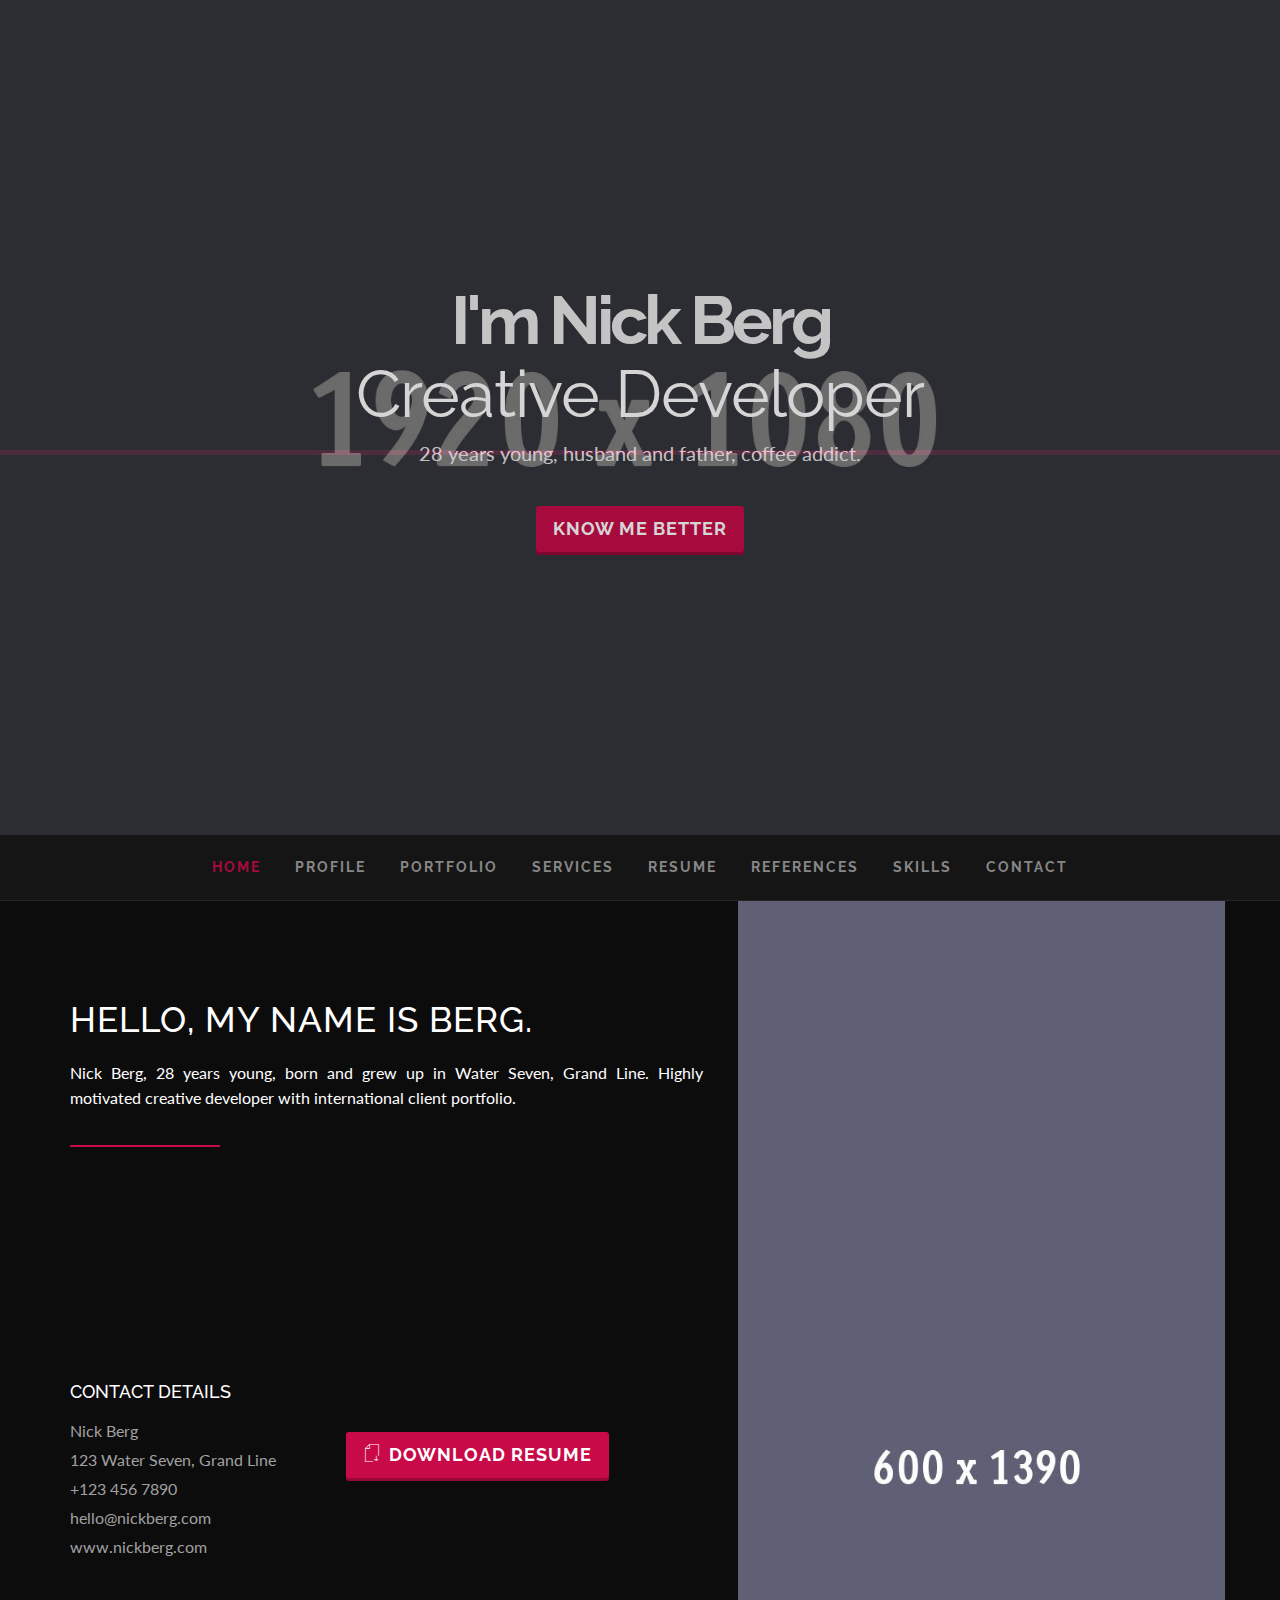
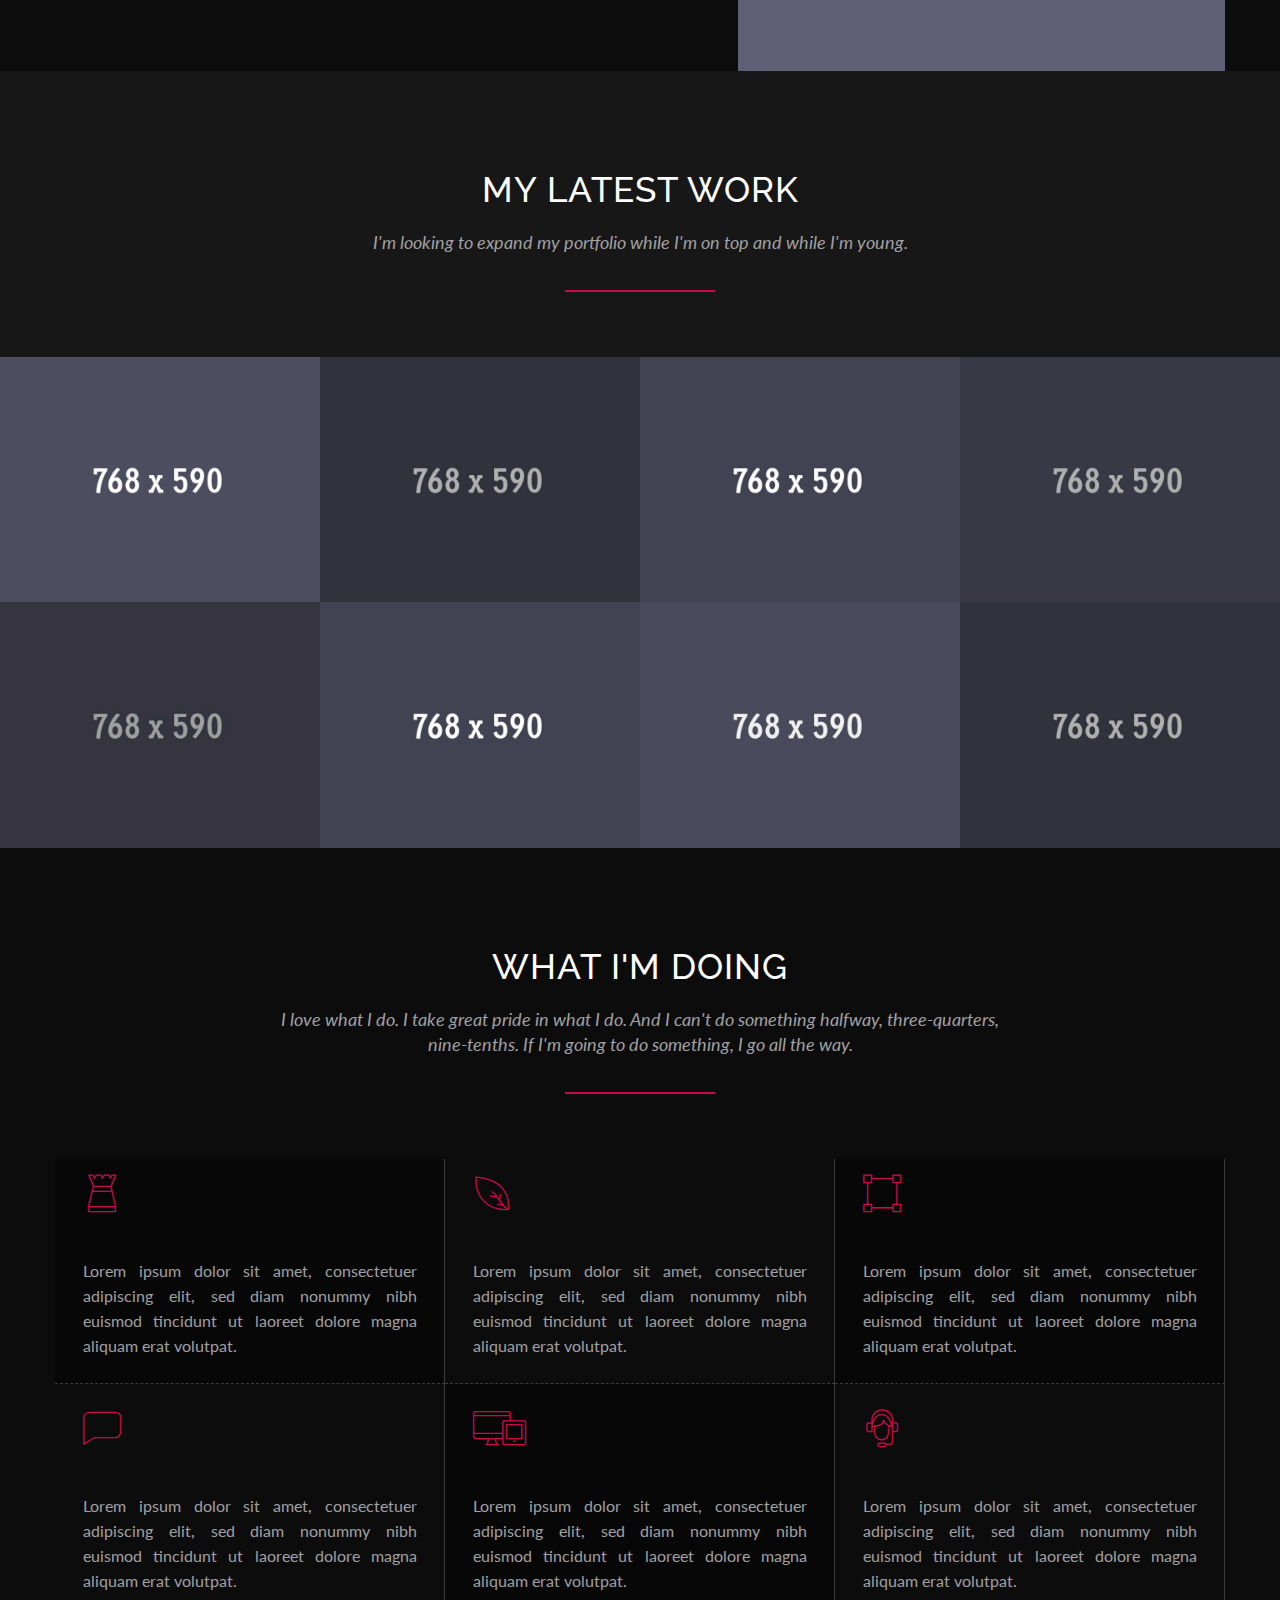
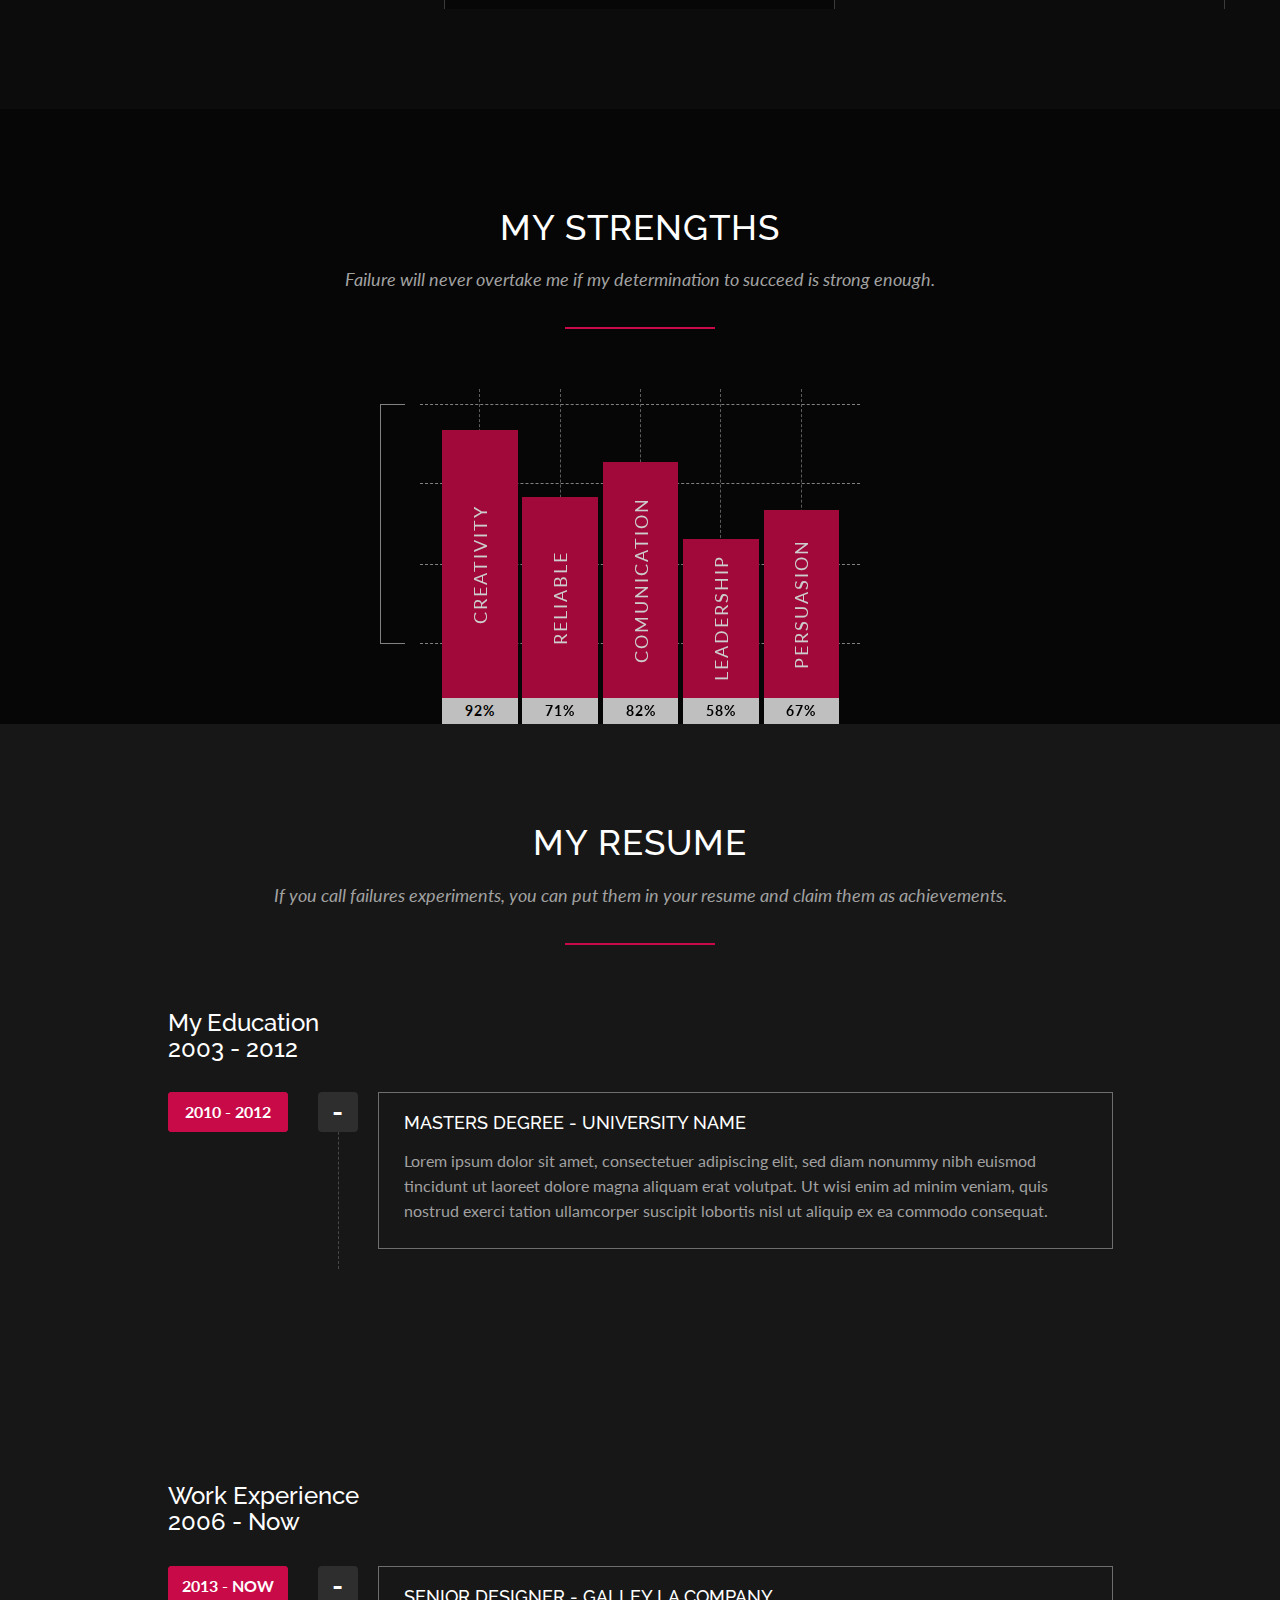
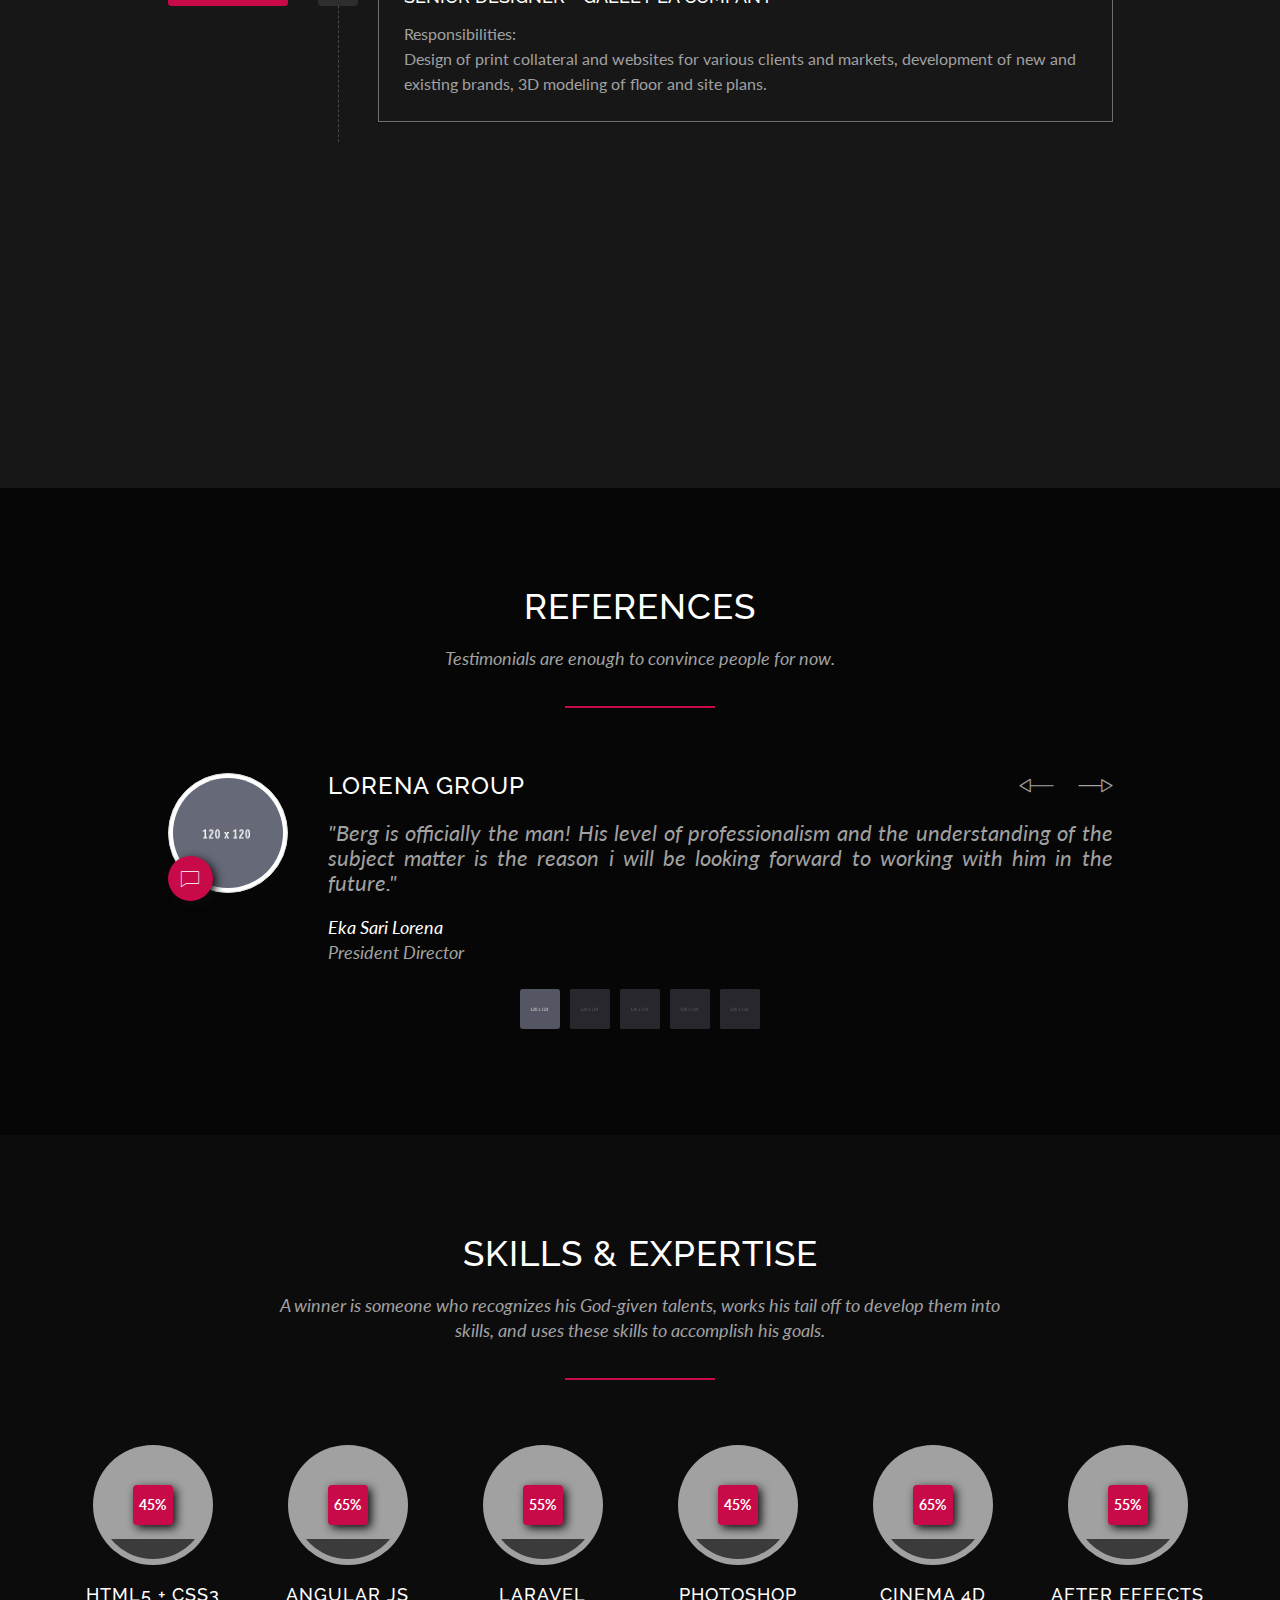
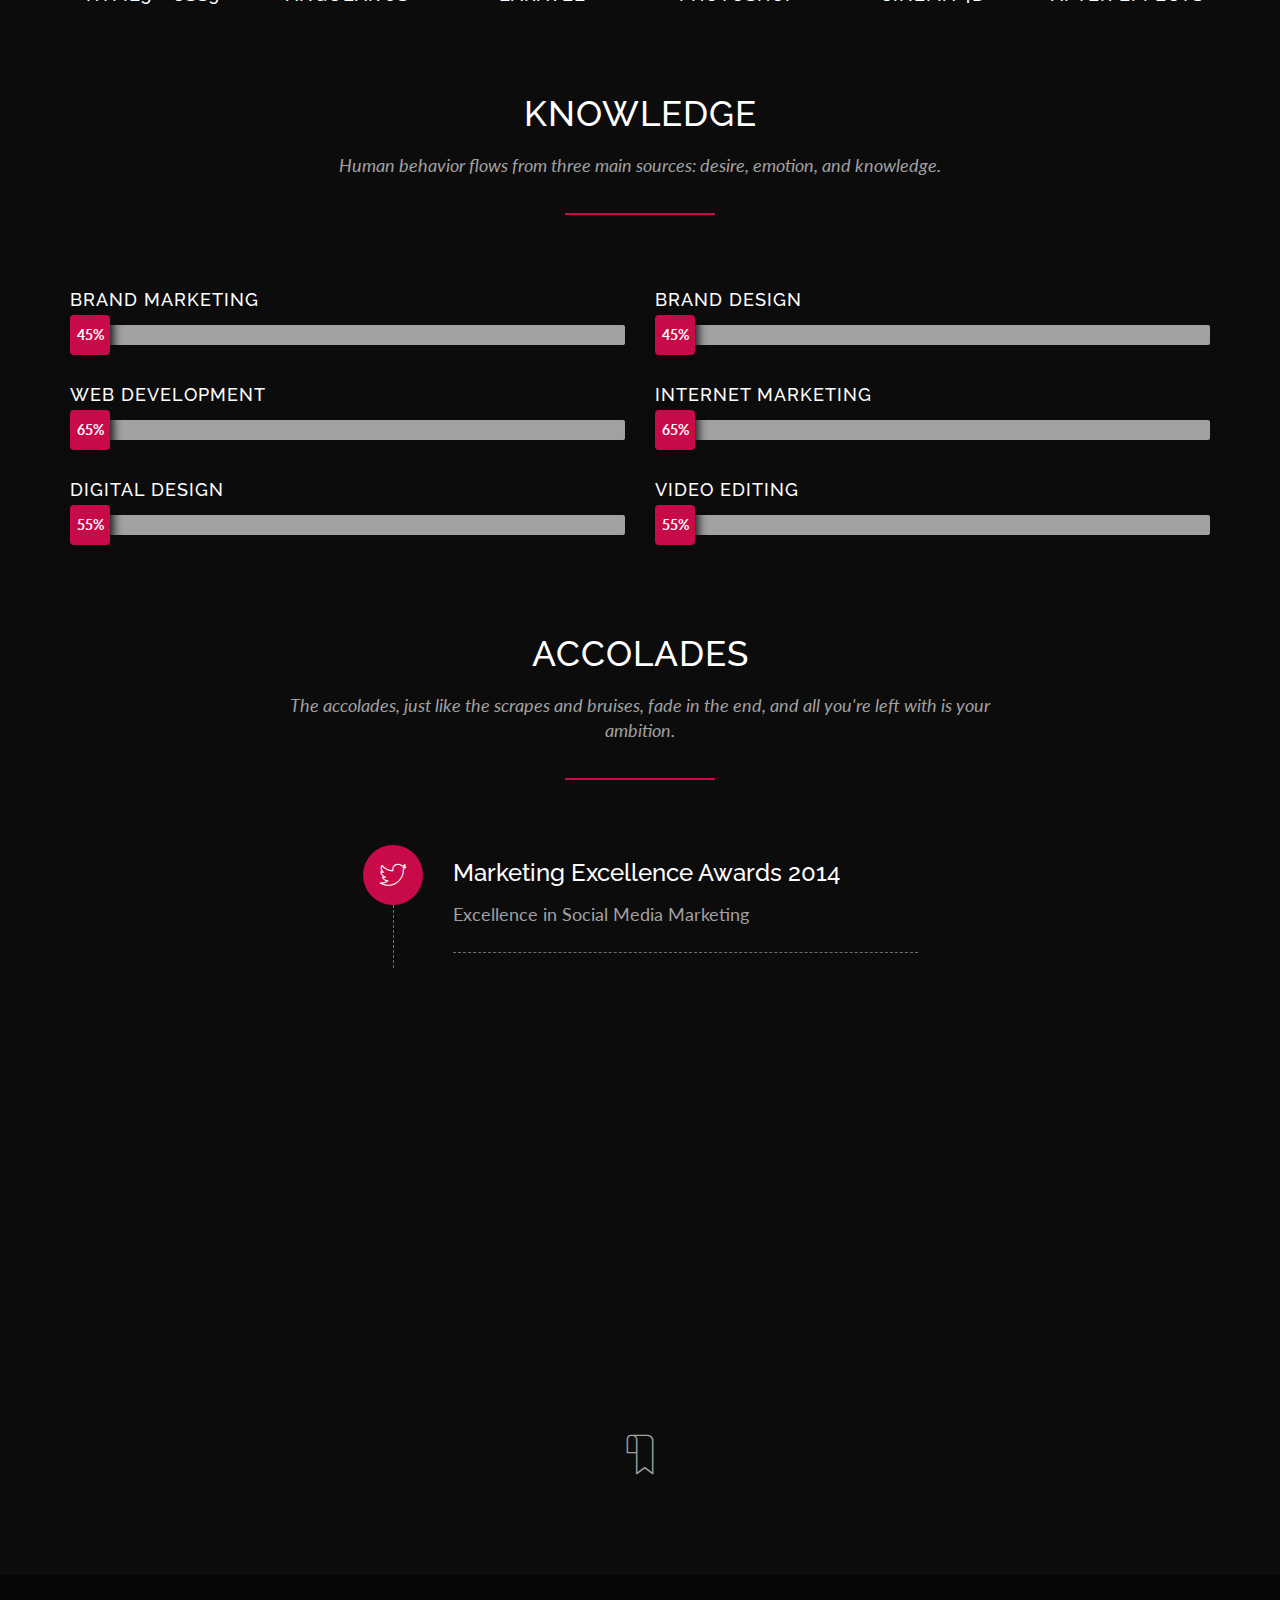
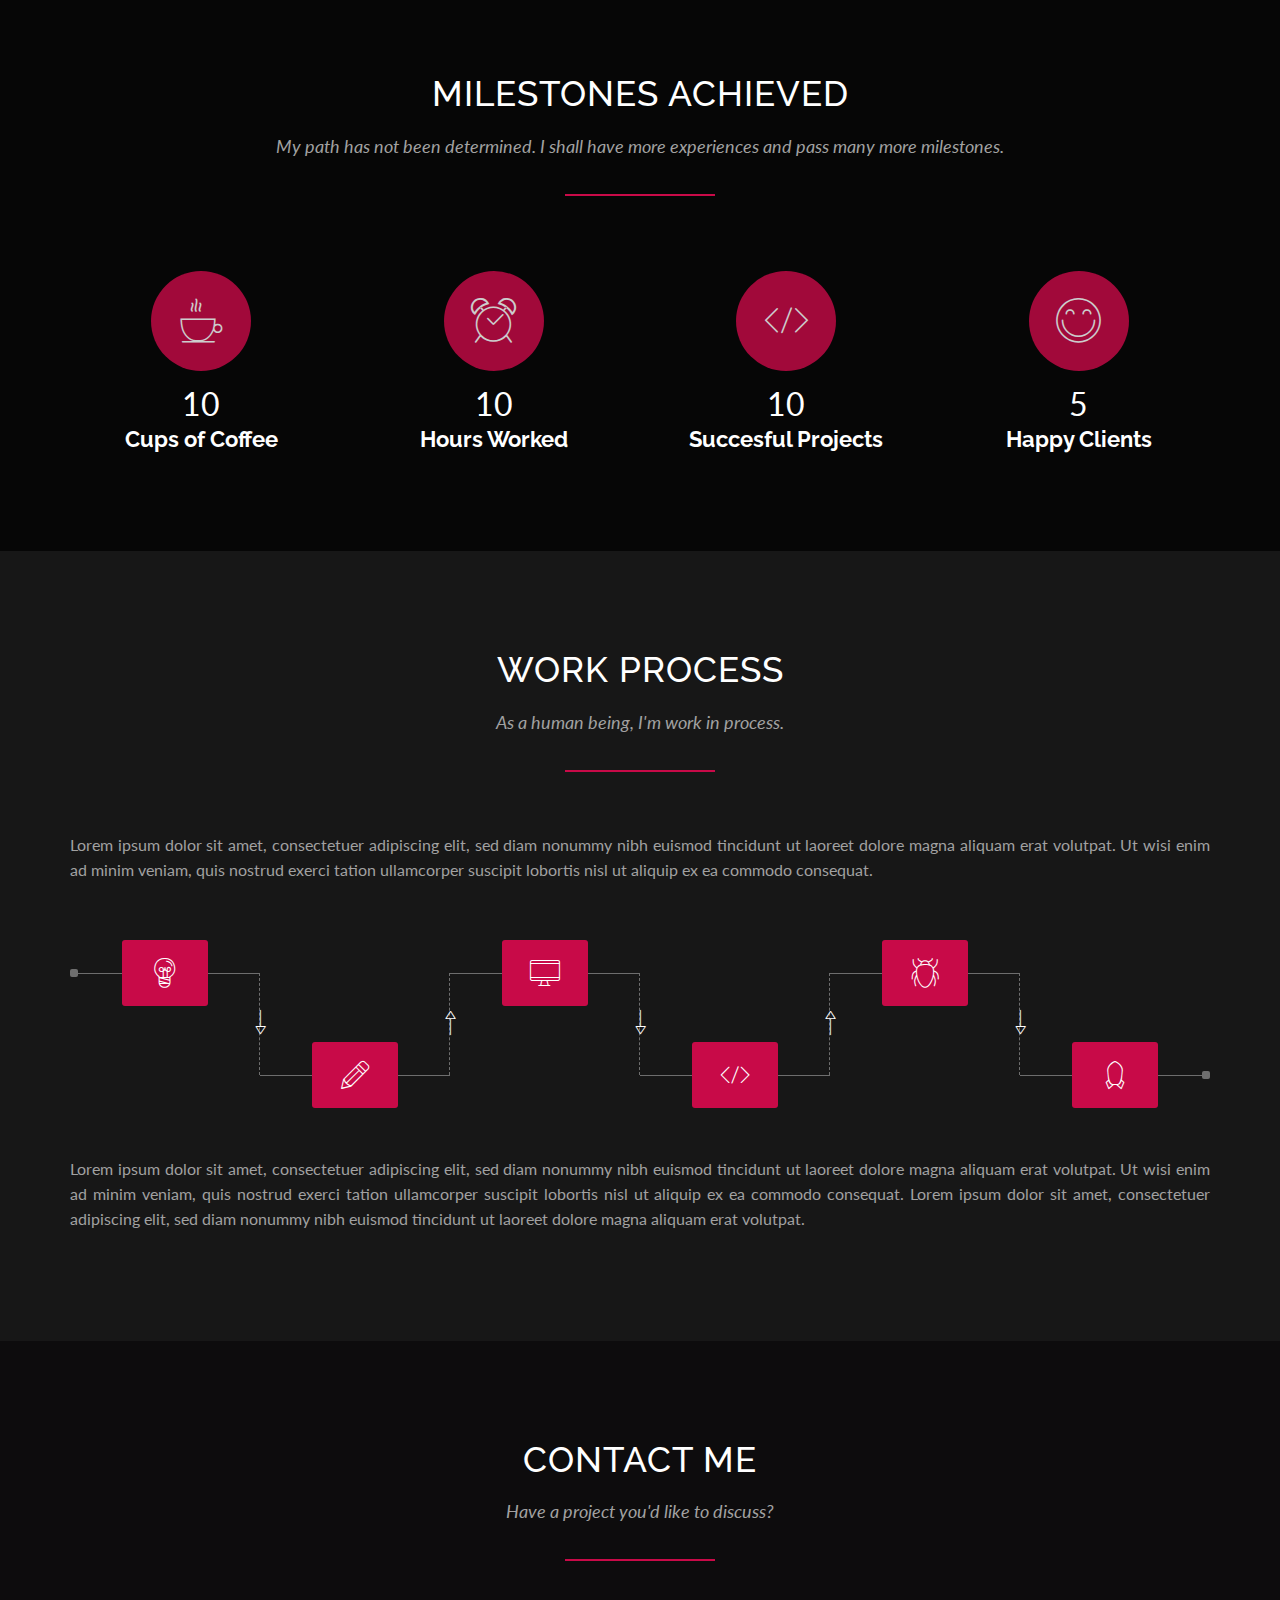
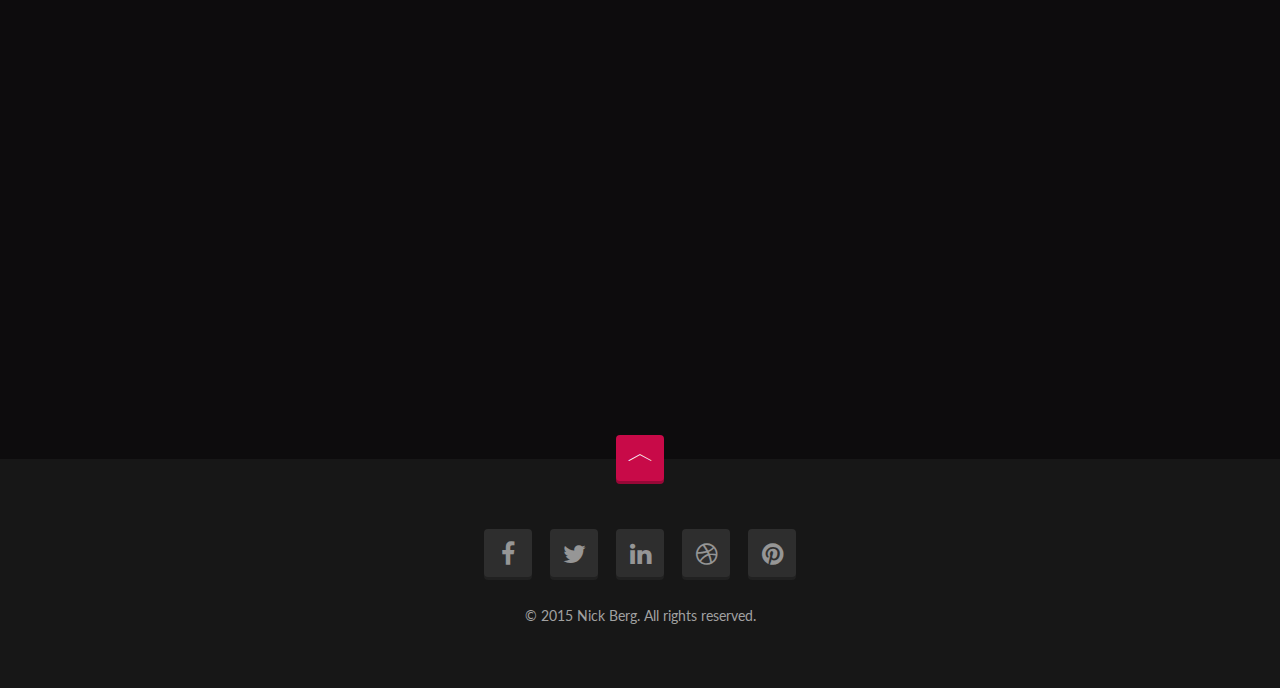
<file: berg/templates/home-1-static-image.html>
<!doctype html>
<!--[if lt IE 7]>      <html class="no-js lt-ie9 lt-ie8 lt-ie7" lang=""> <![endif]-->
<!--[if IE 7]>         <html class="no-js lt-ie9 lt-ie8" lang=""> <![endif]-->
<!--[if IE 8]>         <html class="no-js lt-ie9" lang=""> <![endif]-->
<!--[if gt IE 8]><!--> <html class="no-js" lang=""> <!--<![endif]-->
<head>
    <meta charset="utf-8">
    
    <!-- Site Title -->
    <title>BERG - Creative Resume Template</title>
    
    <meta name="description" content="Creative Resume Template">
    <meta name="keywords" content="berg, creative, resume, template">
    <meta name="viewport" content="width=device-width, initial-scale=1, maximum-scale=1.0, user-scalable=no">

    <!-- Google Font -->
    <link href='http://fonts.googleapis.com/css?family=Lato:400,700' rel='stylesheet' type='text/css'>
    <link href='http://fonts.googleapis.com/css?family=Raleway:400,700' rel='stylesheet' type='text/css'>
    
    <!-- Bootstrap Core CSS -->
    <link href="assets/plugins/bootstrap/css/bootstrap.min.css" rel="stylesheet" type="text/css">
    
    <!-- Font icons CSS -->
    <link href="assets/plugins/icons-mind/style.css" rel="stylesheet" type="text/css">
    <link href="assets/plugins/fontawesome/css/font-awesome.min.css" rel="stylesheet" type="text/css">
    
    <!-- Plugins CSS -->
    <link href="assets/plugins/jpreloader/css/jpreloader.css" rel="stylesheet" type="text/css">
    <link href="assets/plugins/animate-css/animate.min.css" rel="stylesheet" type="text/css">
    <link href="assets/plugins/magnificPopup/magnific-popup.css" rel="stylesheet" type="text/css">
    <link href="assets/plugins/flexSlider/flexslider.css" rel="stylesheet" type="text/css">
    
    <!-- Main CSS -->
    <link href="assets/css/berg.css" rel="stylesheet" type="text/css">
    
    <!-- Color CSS -->
    <!--<link href="assets/css/colors/green.css" rel="stylesheet" type="text/css">-->
    
    <!-- Modernizr JS for IE8 support of HTML5 elements and media queries -->
    <!--[if lt IE 8]>
    <script src="assets/plugins/modernizr.min.js"></script>
    <![endif]-->
</head>

<!-- The #page-top ID is part of the scrolling feature - the data-spy and data-target are part of the built-in Bootstrap scrollspy function -->
<body id="page-top" data-spy="scroll" data-target=".navbar-fixed-top" data-offset="66">
    <!--[if lt IE 10]>
        <p class="browserupgrade">You are using an <strong>outdated</strong> browser. Please <a href="http://browsehappy.com/">upgrade your browser</a> to improve your experience.</p>
    <![endif]-->

  
    <!-- HERO START -->
    <header id="home" class="hero">
        <div class="hero-body">
            <div class="hero-text text-center">
                <h1>
                    I'm Nick Berg <span class="blinker"></span>
                </h1>
                
                <h1 class="small">Creative Developer</h1>
                
                <p>28 years young, husband and father, coffee addict.</p>
                
                <div class="page-scroll">
                    <a href="#profile" class="btn btn-lg btn-custom">
                        Know Me Better
                    </a>
                </div>
                <!-- //.page-scroll -->
            </div>
            <!-- //.hero-text -->
        </div>
        <!-- //.hero-body -->
    </header>
    <!-- //HERO END -->
    
    
    <!-- NAVIGATION START -->
    <nav id="navigation" class="navbar navbar-fixed-top center-menu" role="navigation">
        <div class="container navbar-container">
            <div class="navbar-header page-scroll">
                <button type="button" class="navbar-toggle" data-toggle="collapse" data-target=".berg-collapse">
                    <span class="sr-only">Toggle navigation</span>
                    <span class="icon-bar"></span>
                    <span class="icon-bar"></span>
                    <span class="icon-bar"></span>
                </button>
                
                <a class="navbar-brand visible-xs visible-sm" href="#page-top">BERG</a>
            </div>
            <!-- //.navbar-header -->
            
            <div class="navbar-collapse collapse berg-collapse">
                <ul class="nav navbar-nav">
                    <li class="page-scroll">
                        <a href="#home">Home</a>
                    </li>
                    
                    <li class="page-scroll">
                        <a href="#profile">Profile</a>
                    </li>
                    
                    <li class="page-scroll">
                        <a href="#portfolio">Portfolio</a>
                    </li>
                    
                    <li class="page-scroll">
                        <a href="#services">Services</a>
                    </li>
                    
                    <li class="page-scroll">
                        <a href="#resume">Resume</a>
                    </li>
                    
                    <li class="page-scroll">
                        <a href="#references">References</a>
                    </li>
                    
                    <li class="page-scroll">
                        <a href="#skills">Skills</a>
                    </li>
                    
                    <li class="page-scroll">
                        <a href="#contact">Contact</a>
                    </li>
                </ul>
            </div>
            <!-- //.navbar-collapse -->
        </div>
        <!-- //.navbar-container -->
    </nav>
    <!-- //NAVIGATION END -->
    
    
    <!-- PROFILE SECTION START -->
    <section id="profile" class="section">
        <div class="container section-wrapper">
            <div class="section-content">
                <div class="row">          
                    <div class="col-md-7 match-height">

                        <!-- PROFILE TEXT START -->
                        <div class="profile-text padding-right-yes">
                            <div class="row">
                                <div class="col-md-12">
                                    <h2 class="section-title">Hello, My Name is Berg.</h2>

                                    <p>
                                        Nick Berg, 28 years young, born and grew up in Water Seven, Grand Line. Highly motivated creative developer with international client portfolio.
                                    </p>

                                    <span class="divider"></span>

                                    <p class="text-grey">
                                        I currently work at Galley-La Company, where I spend most of my time crafting and working on awesome projects.
                                    </p>

                                    <p class="text-grey">
                                        Lorem ipsum dolor sit amet, consectetuer adipiscing elit, sed diam nonummy nibh euismod tincidunt ut laoreet dolore magna aliquam erat volutpat. Ut wisi enim ad minim veniam, quis nostrud exerci tation ullamcorper suscipit lobortis nisl ut aliquip ex ea commodo consequat.
                                    </p>
                                </div>
                                <!-- //.col-md-12 -->
                            </div>
                            <!-- //.row -->
                        </div>
                        <!-- //PROFILE TEXT END -->

                        <!-- CONTACT DETAILS START -->
                        <div class="contact-details padding-right-yes">
                            <div class="row">
                                <div class="col-sm-6 col-md-5">
                                    <h4>Contact Details</h4>

                                    <ul class="list-unstyled text-grey">
                                        <li>Nick Berg</li>
                                        <li>123 Water Seven, Grand Line</li>
                                        <li>+123 456 7890</li>
                                        <li>hello@nickberg.com</li>
                                        <li>www.nickberg.com</li>
                                    </ul>
                                </div>
                                <!-- //.col-md-5 -->

                                <div class="col-sm-6 col-md-7">
                                    <a href="#" class="btn btn-lg btn-custom">
                                        <i class="icon-File-Download"></i> Download Resume
                                    </a>
                                </div>
                                <!-- //.col-md-6 -->
                            </div>
                            <!-- //.row -->
                        </div>
                        <!-- //CONTACT DETAILS END -->

                    </div>
                    <!-- //.col-md-7 -->

                    <!-- PROFILE PICTURE START -->
                    <div class="col-md-5 hidden-xs hidden-sm match-height pp-wrapper">
                        <div class="profile-picture style-one">
                            <img src="assets/images/profile-picture-1.jpg" alt="profile picture" class="img-responsive"/>
                        </div>
                    </div>
                    <!-- //PROFILE PICTURE END -->
                </div>
                <!-- //.row -->
            </div>
            <!-- //.section-content -->
        </div>
        <!-- //.container -->
    </section>
    <!-- //PROFILE SECTION END -->
    
    
    <!-- PORTFOLIO SECTION START -->
    <section id="portfolio" class="section">
        <div class="container-fluid section-wrapper">
            <div class="section-content">
                <div class="row">
                    <div class="col-md-12 text-center">
                        <h2 class="section-title">My Latest Work</h2>

                        <p class="section-subtitle">I'm looking to expand my portfolio while I'm on top and while I'm young.</p>

                        <span class="divider center"></span>
                    </div>
                    <!-- //.col-md-12 -->
                </div>
                <!-- //.row -->
                
                <!-- PORTFOLIO START -->
                <div class="portfolio">
                    <div class="row">
                        <div class="item col-sm-6 col-md-3">
                            <div class="project-wrapper">
                                <div class="project-link">
                                    <a href="assets/images/portfolio/project-image-1.jpg" class="zoom" title="Buzz Lightyear">
                                        <i class="icon-Full-Screen"></i>
                                    </a>

                                    <a href="https://www.behance.net/gallery/25963987/Buzz-Lightyear" target="_blank" class="external-link">
                                        <i class="icon-Link"></i>
                                    </a>
                                </div>
                                <!-- //.project-link -->

                                <div class="project-title">
                                    <h4>Buzz Lightyear</h4>
                                </div>
                                <!-- //.project-title -->

                                <img src="assets/images/portfolio/project-image-1.jpg" alt="" class="img-responsive"/>
                            </div>
                            <!-- //.project-wrapper -->
                        </div>
                        <!-- //.item -->

                        <div class="item col-sm-6 col-md-3">
                            <div class="project-wrapper">
                                <div class="project-link">
                                    <a href="assets/images/portfolio/project-image-2.jpg" class="zoom" title="Robosam 3">
                                        <i class="icon-Full-Screen"></i>
                                    </a>

                                    <a href="https://www.behance.net/gallery/25344153/Robosam-3" target="_blank" class="external-link">
                                        <i class="icon-Link"></i>
                                    </a>
                                </div>
                                <!-- //.project-link -->

                                <div class="project-title">
                                    <h4>Robosam 3</h4>
                                </div>
                                <!-- //.project-title -->

                                <img src="assets/images/portfolio/project-image-2.jpg" alt="" class="img-responsive"/>
                            </div>
                            <!-- //.project-wrapper -->
                        </div>
                        <!-- //.item -->

                        <div class="item col-sm-6 col-md-3">
                            <div class="project-wrapper">
                                <div class="project-link">
                                    <a href="assets/images/portfolio/project-image-3.jpg" class="zoom" title="Coke Man and Dog">
                                        <i class="icon-Full-Screen"></i>
                                    </a>

                                    <a href="https://www.behance.net/gallery/25821381/Coke-Man-and-Dog" target="_blank" class="external-link">
                                        <i class="icon-Link"></i>
                                    </a>
                                </div>
                                <!-- //.project-link -->

                                <div class="project-title">
                                    <h4>Coke Man and Dog</h4>
                                </div>
                                <!-- //.project-title -->

                                <img src="assets/images/portfolio/project-image-3.jpg" alt="" class="img-responsive"/>
                            </div>
                            <!-- //.project-wrapper -->
                        </div>
                        <!-- //.item -->

                        <div class="item col-sm-6 col-md-3">
                            <div class="project-wrapper">
                                <div class="project-link">
                                    <a href="assets/images/portfolio/project-image-4.jpg" class="zoom" title="Speed Projects">
                                        <i class="icon-Full-Screen"></i>
                                    </a>

                                    <a href="https://www.behance.net/gallery/20195929/Speed-Projects" target="_blank" class="external-link">
                                        <i class="icon-Link"></i>
                                    </a>
                                </div>
                                <!-- //.project-link -->

                                <div class="project-title">
                                    <h4>Speed Projects</h4>
                                </div>
                                <!-- //.project-title -->

                                <img src="assets/images/portfolio/project-image-4.jpg" alt="" class="img-responsive"/>
                            </div>
                            <!-- //.project-wrapper -->
                        </div>
                        <!-- //.item -->

                        <div class="item col-sm-6 col-md-3">
                            <div class="project-wrapper">
                                <div class="project-link">
                                    <a href="assets/images/portfolio/project-image-5.jpg" class="zoom" title="Wooden Rhinoceros Beetle">
                                        <i class="icon-Full-Screen"></i>
                                    </a>

                                    <a href="https://www.behance.net/gallery/26043281/Wooden-Rhinoceros-Beetle" target="_blank" class="external-link">
                                        <i class="icon-Link"></i>
                                    </a>
                                </div>
                                <!-- //.project-link -->

                                <div class="project-title">
                                    <h4>Wooden Rhinoceros Beetle</h4>
                                </div>
                                <!-- //.project-title -->

                                <img src="assets/images/portfolio/project-image-5.jpg" alt="" class="img-responsive"/>
                            </div>
                            <!-- //.project-wrapper -->
                        </div>
                        <!-- //.item -->

                        <div class="item col-sm-6 col-md-3">
                            <div class="project-wrapper">
                                <div class="project-link">
                                    <a href="assets/images/portfolio/project-image-6.jpg" class="zoom" title="The First Encounter">
                                        <i class="icon-Full-Screen"></i>
                                    </a>

                                    <a href="https://www.behance.net/gallery/25505317/The-first-Encounter" target="_blank" class="external-link">
                                        <i class="icon-Link"></i>
                                    </a>
                                </div>
                                <!-- //.project-link -->

                                <div class="project-title">
                                    <h4>The First Encounter</h4>
                                </div>
                                <!-- //.project-title -->

                                <img src="assets/images/portfolio/project-image-6.jpg" alt="" class="img-responsive"/>
                            </div>
                            <!-- //.project-wrapper -->
                        </div>
                        <!-- //.item -->

                        <div class="item col-sm-6 col-md-3">
                            <div class="project-wrapper">
                                <div class="project-link">
                                    <a href="assets/images/portfolio/project-image-7.jpg" class="zoom" title="Dead Pool">
                                        <i class="icon-Full-Screen"></i>
                                    </a>

                                    <a href="https://www.behance.net/gallery/25763797/DEADPOOL" target="_blank" class="external-link">
                                        <i class="icon-Link"></i>
                                    </a>
                                </div>
                                <!-- //.project-link -->

                                <div class="project-title">
                                    <h4>Dead Pool</h4>
                                </div>
                                <!-- //.project-title -->

                                <img src="assets/images/portfolio/project-image-7.jpg" alt="" class="img-responsive"/>
                            </div>
                            <!-- //.project-wrapper -->
                        </div>
                        <!-- //.item -->

                        <div class="item col-sm-6 col-md-3">
                            <div class="project-wrapper">
                                <div class="project-link">
                                    <a href="assets/images/portfolio/project-image-8.jpg" class="zoom" title="Rebus II">
                                        <i class="icon-Full-Screen"></i>
                                    </a>

                                    <a href="https://www.behance.net/gallery/19401293/Rebus-2" target="_blank" class="external-link">
                                        <i class="icon-Link"></i>
                                    </a>
                                </div>
                                <!-- //.project-link -->

                                <div class="project-title">
                                    <h4>Rebus II</h4>
                                </div>
                                <!-- //.project-title -->

                                <img src="assets/images/portfolio/project-image-8.jpg" alt="" class="img-responsive"/>
                            </div>
                            <!-- //.project-wrapper -->
                        </div>
                        <!-- //.item -->
                    </div>
                    <!-- //.row -->
                </div>
                <!-- PORTFOLIO END -->
            </div>
            <!-- //.section-content -->
        </div>
        <!-- //.container-fluid -->
    </section>
    <!-- //PORTFOLIO SECTION END -->
    
    
    <!-- SERVICES SECTION START -->
    <section id="services" class="section">
        <div class="container section-wrapper">
            <div class="section-content">
                <div class="row">
                    <div class="col-md-8 col-md-offset-2 text-center">
                        <h2 class="section-title">What I'm Doing</h2>

                        <p class="section-subtitle">
                            I love what I do. I take great pride in what I do. And I can't do something halfway, three-quarters, nine-tenths. If I'm going to do something, I go all the way.
                        </p>

                        <span class="divider center"></span>
                    </div>
                    <!-- //.col-md-8 -->
                </div>
                <!-- //.row -->
            
                <!-- SERVICES START -->
                <div class="services">
                    <div class="row">
                        <div class="col-sm-4 col-md-4 item top dark-bg match-height">
                            <div class="inner-content">
                                <i class="icon-Chess colored-text"></i>

                                <h4>1. Strategy</h4>

                                <p class="text-grey">
                                    Lorem ipsum dolor sit amet, consectetuer adipiscing elit, sed diam nonummy nibh euismod tincidunt ut laoreet dolore magna aliquam erat volutpat.
                                </p>
                            </div>
                            <!-- //.inner-content -->
                        </div>
                        <!-- //.item -->

                        <div class="col-sm-4 col-md-4 item top match-height">
                            <div class="inner-content">
                                <i class="icon-Leafs-2 colored-text"></i>

                                <h4>2. Branding</h4>

                                <p class="text-grey">
                                    Lorem ipsum dolor sit amet, consectetuer adipiscing elit, sed diam nonummy nibh euismod tincidunt ut laoreet dolore magna aliquam erat volutpat.
                                </p>
                            </div>
                            <!-- //.inner-content -->
                        </div>
                        <!-- //.item -->

                        <div class="col-sm-4 col-md-4 item top dark-bg match-height">
                            <div class="inner-content">
                                <i class=" icon-Transform-2 colored-text"></i>

                                <h4>3. Web Design</h4>

                                <p class="text-grey">
                                    Lorem ipsum dolor sit amet, consectetuer adipiscing elit, sed diam nonummy nibh euismod tincidunt ut laoreet dolore magna aliquam erat volutpat.
                                </p>
                            </div>
                            <!-- //.inner-content -->
                        </div>
                        <!-- //.item -->
                        
                        <div class="col-sm-4 col-md-4 item match-height">
                            <div class="inner-content">
                                <i class="icon-Speach-Bubble3 colored-text"></i>

                                <h4>4. Social Media</h4>

                                <p class="text-grey">
                                    Lorem ipsum dolor sit amet, consectetuer adipiscing elit, sed diam nonummy nibh euismod tincidunt ut laoreet dolore magna aliquam erat volutpat.
                                </p>
                            </div>
                            <!-- //.inner-content -->
                        </div>
                        <!-- //.item -->

                        <div class="col-sm-4 col-md-4 item dark-bg match-height">
                            <div class="inner-content">
                                <i class="icon-Monitor-Tablet colored-text"></i>

                                <h4>5. Development</h4>

                                <p class="text-grey">
                                    Lorem ipsum dolor sit amet, consectetuer adipiscing elit, sed diam nonummy nibh euismod tincidunt ut laoreet dolore magna aliquam erat volutpat.
                                </p>
                            </div>
                            <!-- //.inner-content -->
                        </div>
                        <!-- //.item -->

                        <div class="col-sm-4 col-md-4 item match-height">
                            <div class="inner-content">
                                <i class="icon-Consulting colored-text"></i>

                                <h4>6. Consulting</h4>

                                <p class="text-grey">
                                    Lorem ipsum dolor sit amet, consectetuer adipiscing elit, sed diam nonummy nibh euismod tincidunt ut laoreet dolore magna aliquam erat volutpat.
                                </p>
                            </div>
                            <!-- //.inner-content -->
                        </div>
                        <!-- //.item -->
                    </div>
                    <!-- //.row -->
                </div>
                <!-- //SERVICES END -->
            </div>
            <!-- //.section-content -->
        </div>
        <!-- //.container -->
    </section>
    <!-- //SERVICES SECTION END -->
    
    
    <!-- STRENGTHS SECTION START -->
    <section id="strengths" class="section bg-image-yes">
        <div class="container-fluid section-wrapper">
            <div class="section-content">
                <div class="row">
                    <div class="col-md-8 col-md-offset-2 text-center">
                        <h2 class="section-title">My Strengths</h2>

                        <p class="section-subtitle">Failure will never overtake me if my determination to succeed is strong enough.</p>

                        <span class="divider center"></span>
                    </div>
                    <!-- //.col-md-8 -->
                </div>
                <!-- //.row -->
                
                <div class="row">
                    <div class="col-md-12">

                        <!-- COLUMN CHART START -->
                        <div class="column-chart">
                            <div class="legend legend-left hidden-xs">
                                <h3 class="legend-title">ME</h3>
                            </div>
                            <!-- //.legend -->

                            <div class="legend legend-right hidden-xs">
                                <div class="item">
                                    <h4>Superhero</h4>
                                </div>
                                <!-- //.item -->

                                <div class="item">
                                    <h4>Preety Good</h4>
                                </div>
                                <!-- //.item -->

                                <div class="item">
                                    <h4>Good</h4>
                                </div>
                                <!-- //.item -->

                                <div class="item">
                                    <h4>Newbie</h4>
                                </div>
                                <!-- //.item -->
                            </div>
                            <!-- //.legend -->

                            <div class="chart clearfix">
                                <div class="item">
                                    <div class="bar">
                                        <span class="percent">92%</span>

                                        <div class="item-progress" data-percent="92">
                                            <span class="title">Creativity</span>
                                        </div>
                                        <!-- //.item-progress -->
                                    </div>
                                    <!-- //.bar -->
                                </div>
                                <!-- //.item -->

                                <div class="item">
                                    <div class="bar">
                                        <span class="percent">71%</span>

                                        <div class="item-progress" data-percent="71">
                                            <span class="title">Reliable</span>
                                        </div>
                                        <!-- //.item-progress -->
                                    </div>
                                    <!-- //.bar -->
                                </div>
                                <!-- //.item -->

                                <div class="item">
                                    <div class="bar">
                                        <span class="percent">82%</span>

                                        <div class="item-progress" data-percent="82">
                                            <span class="title">Comunication</span>
                                        </div>
                                        <!-- //.item-progress -->
                                    </div>
                                    <!-- //.bar -->
                                </div>
                                <!-- //.item -->

                                <div class="item">
                                    <div class="bar">
                                        <span class="percent">58%</span>

                                        <div class="item-progress" data-percent="58">
                                            <span class="title">Leadership</span>
                                        </div>
                                        <!-- //.item-progress -->
                                    </div>
                                    <!-- //.bar -->
                                </div>
                                <!-- //.item -->

                                <div class="item">
                                    <div class="bar">
                                        <span class="percent">67%</span>

                                        <div class="item-progress" data-percent="67">
                                            <span class="title">Persuasion</span>
                                        </div>
                                        <!-- //.item-progress -->
                                    </div>
                                    <!-- //.bar -->
                                </div>
                                <!-- //.item -->
                            </div>
                            <!-- //.chart -->
                        </div>
                        <!-- //COLUMN CHART END -->

                    </div>
                    <!-- //.col-md-12 -->
                </div>
                <!-- //.row -->
            </div>
            <!-- //.section-content -->
        </div>
        <!-- //.container -->
    </section>
    <!-- //STRENGTHS SECTION END -->
    
    
    <!-- RESUME SECTION START -->
    <section id="resume" class="section">
        <div class="container section-wrapper">
            <div class="section-content">
                <div class="row">
                    <div class="col-md-8 col-md-offset-2 text-center">
                        <h2 class="section-title">My Resume</h2>

                        <p class="section-subtitle">
                            If you call failures experiments, you can put them in your resume and claim them as achievements.
                        </p>

                        <span class="divider center"></span>
                    </div>
                    <!-- //.col-md-8 -->
                </div>
                <!-- //.row -->
                
                <!-- EDUCATION START -->
                <div class="row education">
                    <div class="col-md-10 col-md-offset-1">
                        <h3>
                            My Education
                            <br>
                            2003 - 2012
                        </h3>

                        <div class="panel-group resume" id="education">
                            <div class="resume-item">
                                <div class="resume-year">
                                    <span class="resume-year">2010 - 2012</span>
                                </div>
                                <!-- //.resume-year -->

                                <div class="resume-btn">
                                    <a href="#education1" data-toggle="collapse" data-parent="#education"></a>
                                </div>
                                <!-- //.resume-btn -->

                                <div class="panel">
                                    <div class="panel-heading">
                                        <div class="panel-title">
                                            <h4 class="resume-title">Masters Degree - University Name</h4>
                                        </div>
                                        <!-- //.panel-title -->
                                    </div>
                                    <!-- //.panel-heading -->

                                    <div id="education1" class="panel-collapse collapse in">
                                        <div class="panel-body text-grey">
                                            <p>
                                                Lorem ipsum dolor sit amet, consectetuer adipiscing elit, sed diam nonummy nibh euismod tincidunt ut laoreet dolore magna aliquam erat volutpat. Ut wisi enim ad minim veniam, quis nostrud exerci tation ullamcorper suscipit lobortis nisl ut aliquip ex ea commodo consequat. 
                                            </p>
                                        </div>
                                        <!-- //.panel-body -->
                                    </div>
                                    <!-- //.panel-collapse -->
                                </div>
                                <!-- //.panel -->
                            </div>
                            <!-- //.resume-item -->

                            <div class="resume-item">
                                <div class="resume-year">
                                    <span class="resume-year">2005 - 2008</span>
                                </div>
                                <!-- //.resume-year -->

                                <div class="resume-btn">
                                    <a href="#education2" class="collapsed" data-toggle="collapse" data-parent="#education"></a>
                                </div>
                                <!-- //.resume-btn -->

                                <div class="panel">
                                    <div class="panel-heading">
                                        <div class="panel-title">
                                            <h4 class="resume-title">Bachelors Degree - University Name</h4>
                                        </div>
                                        <!-- //.panel-title -->
                                    </div>
                                    <!-- //.panel-heading -->

                                    <div id="education2" class="panel-collapse collapse">
                                        <div class="panel-body text-grey">
                                            <p>
                                                Lorem ipsum dolor sit amet, consectetuer adipiscing elit, sed diam nonummy nibh euismod tincidunt ut laoreet dolore magna aliquam erat volutpat. Ut wisi enim ad minim veniam, quis nostrud exerci tation ullamcorper suscipit lobortis nisl ut aliquip ex ea commodo consequat. 
                                            </p>
                                        </div>
                                        <!-- //.panel-body -->
                                    </div>
                                    <!-- //.panel-collapse -->
                                </div>
                                <!-- //.panel -->
                            </div>
                            <!-- //.resume-item -->

                            <div class="resume-item">
                                <div class="resume-year">
                                    <span class="resume-year">2003 - 2005</span>
                                </div>
                                <!-- //.resume-year -->

                                <div class="resume-btn">
                                    <a href="#education3" class="collapsed" data-toggle="collapse" data-parent="#education"></a>
                                </div>
                                <!-- //.resume-btn -->

                                <div class="panel">
                                    <div class="panel-heading">
                                        <div class="panel-title">
                                            <h4 class="resume-title">Graduation - College Name</h4>
                                        </div>
                                        <!-- //.panel-title -->
                                    </div>
                                    <!-- //.panel-heading -->

                                    <div id="education3" class="panel-collapse collapse">
                                        <div class="panel-body text-grey">
                                            <p>
                                                Lorem ipsum dolor sit amet, consectetuer adipiscing elit, sed diam nonummy nibh euismod tincidunt ut laoreet dolore magna aliquam erat volutpat. Ut wisi enim ad minim veniam, quis nostrud exerci tation ullamcorper suscipit lobortis nisl ut aliquip ex ea commodo consequat. 
                                            </p>
                                        </div>
                                        <!-- //.panel-body -->
                                    </div>
                                    <!-- //.panel-collapse -->
                                </div>
                                <!-- //.panel -->
                            </div>
                            <!-- //.resume-item -->
                        </div>
                        <!-- //.panel-group -->
                    </div>
                    <!-- //.col-md-10 -->
                </div>
                <!-- //EDUCATION END -->
            
                <!-- WORK EXPERIENCE START -->
                <div class="row work-experience">
                    <div class="col-md-10 col-md-offset-1">
                        <h3>
                            Work Experience
                            <br>
                            2006 - Now
                        </h3>

                        <div class="panel-group resume" id="work">
                            <div class="resume-item">
                                <div class="resume-year">
                                    <span class="resume-year">2013 - Now</span>
                                </div>
                                <!-- //.resume-year -->

                                <div class="resume-btn">
                                    <a href="#work1" data-toggle="collapse" data-parent="#work"></a>
                                </div>
                                <!-- //.resume-btn -->

                                <div class="panel">
                                    <div class="panel-heading">
                                        <div class="panel-title">
                                            <h4 class="resume-title">Senior Designer - Galley La Company</h4>
                                        </div>
                                        <!-- //.panel-title -->
                                    </div>
                                    <!-- //.panel-heading -->

                                    <div id="work1" class="panel-collapse collapse in">
                                        <div class="panel-body text-grey">
                                            <p>
                                                Responsibilities:
                                                <br>
                                                Design of print collateral and websites for various clients and markets, development of new and existing brands, 3D modeling of floor and site plans.
                                            </p>
                                        </div>
                                        <!-- //.panel-body -->
                                    </div>
                                    <!-- //.panel-collapse -->
                                </div>
                                <!-- //.panel -->
                            </div>
                            <!-- //.resume-item -->

                            <div class="resume-item">
                                <div class="resume-year">
                                    <span class="resume-year">2010 - 2013</span>
                                </div>
                                <!-- //.resume-year -->

                                <div class="resume-btn">
                                    <a href="#work2" class="collapsed" data-toggle="collapse" data-parent="#work"></a>
                                </div>
                                <!-- //.resume-btn -->

                                <div class="panel">
                                    <div class="panel-heading">
                                        <div class="panel-title">
                                            <h4 class="resume-title">Graphic Designer - Company Name</h4>
                                        </div>
                                        <!-- //.panel-title -->
                                    </div>
                                    <!-- //.panel-heading -->

                                    <div id="work2" class="panel-collapse collapse">
                                        <div class="panel-body text-grey">
                                            <p>
                                                Responsibilities:
                                                <br>
                                                Design of print collateral and trade show displays, redesign of company website and microsites, design and development of email blasts, development of brands for affiliate organizations.
                                            </p>
                                        </div>
                                        <!-- //.panel-body -->
                                    </div>
                                    <!-- //.panel-collapse -->
                                </div>
                                <!-- //.panel -->
                            </div>
                            <!-- //.resume-item -->

                            <div class="resume-item">
                                <div class="resume-year">
                                    <span class="resume-year">2007 - 2010</span>
                                </div>
                                <!-- //.resume-year -->

                                <div class="resume-btn">
                                    <a href="#work3" class="collapsed" data-toggle="collapse" data-parent="#work"></a>
                                </div>
                                <!-- //.resume-btn -->

                                <div class="panel">
                                    <div class="panel-heading">
                                        <div class="panel-title">
                                            <h4 class="resume-title">IT Specialist - Company Name</h4>
                                        </div>
                                        <!-- //.panel-title -->
                                    </div>
                                    <!-- //.panel-heading -->

                                    <div id="work3" class="panel-collapse collapse">
                                        <div class="panel-body text-grey">
                                            <p>
                                                Responsibilities:
                                                <br>
                                                Filming and editing of promotional videos, administration of system and network integrity.
                                            </p>
                                        </div>
                                        <!-- //.panel-body -->
                                    </div>
                                    <!-- //.panel-collapse -->
                                </div>
                                <!-- //.panel -->
                            </div>
                            <!-- //.resume-item -->

                            <div class="resume-item">
                                <div class="resume-year">
                                    <span class="resume-year">2006 - 2007</span>
                                </div>
                                <!-- //.resume-year -->

                                <div class="resume-btn">
                                    <a href="#work4" class="collapsed" data-toggle="collapse" data-parent="#work"></a>
                                </div>
                                <!-- //.resume-btn -->

                                <div class="panel">
                                    <div class="panel-heading">
                                        <div class="panel-title">
                                            <h4 class="resume-title">Graphic Designer Intern - Company Name</h4>
                                        </div>
                                        <!-- //.panel-title -->
                                    </div>
                                    <!-- //.panel-heading -->

                                    <div id="work4" class="panel-collapse collapse">
                                        <div class="panel-body text-grey">
                                            <p>
                                                Responsibilities:
                                                <br>
                                                Redesign of brand guidelines and standards microsite, design of departmental logo lock-ups, photography of products for marketing collateral, design of corporate Twitter layout.
                                            </p>
                                        </div>
                                        <!-- //.panel-body -->
                                    </div>
                                    <!-- //.panel-collapse -->
                                </div>
                                <!-- //.panel -->
                            </div>
                            <!-- //.resume-item -->
                        </div>
                        <!-- //.panel-group -->
                    </div>
                    <!-- //.col-md-10 -->
                </div>
                <!-- //WORK EXPERIENCE END -->
            </div>
            <!-- //.section-content -->
        </div>
        <!-- //.container -->
    </section>
    <!-- //RESUME SECTION END -->
    
    
    <!-- REFERENCES SECTION START -->
    <section id="references" class="section bg-image-yes">
        <div class="container-fluid section-wrapper">
            <div class="section-content">
                <div class="row">
                    <div class="col-md-12 text-center">
                        <h2 class="section-title">References</h2>

                        <p class="section-subtitle">Testimonials are enough to convince people for now.</p>

                        <span class="divider center"></span>
                    </div>
                    <!-- //.col-md-12 -->
                </div>
                <!-- //.row -->
                
                <div class="row">
                    <div class="col-md-10 col-md-offset-1">
                        <div class="flexslider references">
                            <div class="slides">
                                <div class="item">
                                    <div class="animated" data-animation-effect="flipInX">
                                        <div class="profile hidden-xs">
                                            <img src="assets/images/references/profile-image-1.jpg" alt="" class="img-responsive img-circle img-thumbnail"/>
                                        </div>

                                        <div class="content">
                                            <h3>Lorena Group</h3>

                                            <p>
                                                "Berg is officially the man! His level of professionalism and the understanding of the subject matter is the reason i will be looking forward to working with him in the future."
                                            </p>

                                            <p class="source">
                                                Eka Sari Lorena
                                                <br>
                                                <span>President Director</span>
                                            </p>
                                        </div>
                                        <!-- //.content -->
                                    </div>
                                    <!-- //.animated -->
                                </div>
                                <!-- //.item -->

                                <div class="item">
                                    <div class="animated" data-animation-effect="flipInX">
                                        <div class="profile hidden-xs">
                                            <img src="assets/images/references/profile-image-2.jpg" alt="" class="img-responsive img-circle img-thumbnail"/>
                                        </div>

                                        <div class="content">
                                            <h3>NET TV</h3>

                                            <p>
                                                "As always Berg did an excellent job in just few hours. Great communication and fast excecution. Thanks for great work :)"
                                            </p>

                                            <p class="source">
                                                Wishnutama Kusubandio
                                                <br>
                                                <span>CO-FOUNDER / CEO</span>
                                            </p>
                                        </div>
                                        <!-- //.content -->
                                    </div>
                                    <!-- //.animated -->
                                </div>
                                <!-- //.item -->

                                <div class="item">
                                    <div class="animated" data-animation-effect="flipInX">
                                        <div class="profile hidden-xs">
                                            <img src="assets/images/references/profile-image-3.jpg" alt="" class="img-responsive img-circle img-thumbnail"/>
                                        </div>

                                        <div class="content">
                                            <h3>MNC Group</h3>

                                            <p>
                                                "As always, great creative thinking for the best solution. Berg is by far the most professional and knowledgeable provider I worked with. I will hire him again :)"
                                            </p>

                                            <p class="source">
                                                Hary Tanoesoedibjo
                                                <br>
                                                <span>President Director</span>
                                            </p>
                                        </div>
                                        <!-- //.content -->
                                    </div>
                                    <!-- //.animated -->
                                </div>
                                <!-- //.item -->

                                <div class="item">
                                    <div class="animated" data-animation-effect="flipInX">
                                        <div class="profile hidden-xs">
                                            <img src="assets/images/references/profile-image-4.jpg" alt="" class="img-responsive img-circle img-thumbnail"/>
                                        </div>

                                        <div class="content">
                                            <h3>CT Corp</h3>

                                            <p>
                                                "We called on Berg to help us deliver on few projects with tight deadlines. He seamlessly integrated into our workflow and quickly became a key part of our team. Great job!"
                                            </p>

                                            <p class="source">
                                                Chairul Tanjung
                                                <br>
                                                <span>Founder and Chairman</span>
                                            </p>
                                        </div>
                                        <!-- //.content -->
                                    </div>
                                    <!-- //.animated -->
                                </div>
                                <!-- //.item -->

                                <div class="item">
                                    <div class="animated" data-animation-effect="flipInX">
                                        <div class="profile hidden-xs">
                                            <img src="assets/images/references/profile-image-5.jpg" alt="" class="img-responsive img-circle img-thumbnail"/>
                                        </div>

                                        <div class="content">
                                            <h3>Mustika Ratu</h3>

                                            <p>
                                                "Berg technical knowledge and branding experience came together and resulted in a site that is not only catching and interesting, but also one that is user-friendly. Thanks again."
                                            </p>

                                            <p class="source">
                                                Mooryati Soedibyo
                                                <br>
                                                <span>President Director</span>
                                            </p>
                                        </div>
                                        <!-- //.content -->
                                    </div>
                                    <!-- //.animated -->
                                </div>
                                <!-- //.item -->
                            </div>
                            <!-- //.slides -->

                            <div class="flexslider-controls">
                                <ul class="flex-control-nav">
                                    <li>
                                        <img src="assets/images/references/profile-image-1.jpg" alt="" class="img-responsive"/>
                                    </li>

                                    <li>
                                        <img src="assets/images/references/profile-image-2.jpg" alt="" class="img-responsive"/>
                                    </li>

                                    <li>
                                        <img src="assets/images/references/profile-image-3.jpg" alt="" class="img-responsive"/>
                                    </li>

                                    <li>
                                        <img src="assets/images/references/profile-image-4.jpg" alt="" class="img-responsive"/>
                                    </li>

                                    <li>
                                        <img src="assets/images/references/profile-image-5.jpg" alt="" class="img-responsive"/>
                                    </li>
                                </ul>
                            </div>
                            <!-- //.flexslider-controls -->

                            <ul class="flex-direction-nav-custom list-inline hidden-xs">
                                <li>
                                    <a class="flex-prev" href="#">
                                        <i class="icon-Left-3"></i>
                                    </a>
                                </li>

                                <li>
                                    <a class="flex-next" href="#">
                                        <i class="icon-Right-3"></i>
                                    </a>
                                </li>
                            </ul>
                        </div>
                        <!-- //.flexslider -->
                    </div>
                    <!-- //.col-md-8 -->
                </div>
                <!-- //.row -->
            </div>
            <!-- //.section-content -->
        </div>
        <!-- //.container -->
    </section>
    <!-- //REFERENCES SECTION END -->
    
    
    <!-- SKILLS SECTION START -->
    <section id="skills" class="section">
        <div class="container section-wrapper">
            <div class="section-content">
                <div class="row">
                    <div class="col-md-8 col-md-offset-2 text-center">
                        <h2 class="section-title">Skills & Expertise</h2>

                        <p class="section-subtitle">A winner is someone who recognizes his God-given talents, works his tail off to develop them into skills, and uses these skills to accomplish his goals.</p>

                        <span class="divider center"></span>
                    </div>
                    <!-- //.col-md-8 -->
                </div>
                <!-- //.row -->
                
                <!-- CIRCLE CHART START -->
                <div class="circle-chart">
                    <div class="row">
                        <div class="col-sm-4 col-md-2">
                            <div class="item">
                                <div class="circle">
                                    <span class="item-progress" data-percent="45"></span>
                                </div>
                                <!-- //.circle -->

                                <span class="percent">45%</span>

                                <h4>HTML5 + CSS3</h4>
                            </div>
                            <!-- //.item -->
                        </div>
                        <!-- //.col-md-2 -->

                        <div class="col-sm-4 col-md-2">
                            <div class="item">
                                <div class="circle">
                                    <span class="item-progress" data-percent="65"></span>
                                </div>
                                <!-- //.circle -->

                                <span class="percent">65%</span>

                                <h4>Angular JS</h4>
                            </div>
                            <!-- //.item -->
                        </div>
                        <!-- //.col-md-2 -->

                        <div class="col-sm-4 col-md-2">
                            <div class="item">
                                <div class="circle">
                                    <span class="item-progress" data-percent="55"></span>
                                </div>
                                <!-- //.circle -->

                                <span class="percent">55%</span>

                                <h4>Laravel</h4>
                            </div>
                            <!-- //.item -->
                        </div>
                        <!-- //.col-md-2 -->

                        <div class="col-sm-4 col-md-2">
                            <div class="item">
                                <div class="circle">
                                    <span class="item-progress" data-percent="45"></span>
                                </div>
                                <!-- //.circle -->

                                <span class="percent">45%</span>

                                <h4>Photoshop</h4>
                            </div>
                            <!-- //.item -->
                        </div>
                        <!-- //.col-md-2 -->

                        <div class="col-sm-4 col-md-2">
                            <div class="item">
                                <div class="circle">
                                    <span class="item-progress" data-percent="65"></span>
                                </div>
                                <!-- //.circle -->

                                <span class="percent">65%</span>

                                <h4>Cinema 4D</h4>
                            </div>
                            <!-- //.item -->
                        </div>
                        <!-- //.col-md-2 -->

                        <div class="col-sm-4 col-md-2">
                            <div class="item last">
                                <div class="circle">
                                    <span class="item-progress" data-percent="55"></span>
                                </div>
                                <!-- //.circle -->

                                <span class="percent">55%</span>

                                <h4>After Effects</h4>
                            </div>
                            <!-- //.item -->
                        </div>
                        <!-- //.col-md-2 -->
                    </div>
                    <!-- //.row -->
                </div>
                <!-- //CIRCLE CHART END -->
            </div>
            <!-- //.section-content -->
        </div>
        <!-- //.container -->
    </section>
    <!-- //SKILLS SECTION END -->
    
    
    <!-- KNOWLEDGE SECTION START -->
    <section id="knowledge" class="section">
        <div class="container section-wrapper">
            <div class="section-content">
                <div class="row">
                    <div class="col-md-8 col-md-offset-2 text-center">
                        <h2 class="section-title">Knowledge</h2>

                        <p class="section-subtitle">Human behavior flows from three main sources: desire, emotion, and knowledge.</p>

                        <span class="divider center"></span>
                    </div>
                    <!-- //.col-md-8 -->
                </div>
                <!-- //.row -->
                
                <!-- BAR CHART START -->
                <div class="row">
                    <div class="col-sm-6 col-md-6">
                        <div class="bar-chart">
                            <div class="item">
                                <h4>Brand Marketing</h4>

                                <div class="bar">
                                    <span class="percent">45%</span>
                                    <span class="item-progress" data-percent="45"></span>
                                </div>
                                <!-- //.bar -->
                            </div>
                            <!-- //.item -->

                            <div class="item">
                                <h4>Web Development</h4>

                                <div class="bar">
                                    <span class="percent">65%</span>
                                    <span class="item-progress" data-percent="65"></span>
                                </div>
                                <!-- //.bar -->
                            </div>
                            <!-- //.item -->

                            <div class="item">
                                <h4>Digital Design</h4>

                                <div class="bar">
                                    <span class="percent">55%</span>
                                    <span class="item-progress" data-percent="55"></span>
                                </div>
                                <!-- //.bar -->
                            </div>
                            <!-- //.item -->
                        </div>
                        <!-- //.bar-chart -->
                    </div>
                    <!-- //.col-md-6 -->

                    <div class="col-sm-6 col-md-6">
                        <div class="bar-chart">
                            <div class="item">
                                <h4>Brand Design</h4>

                                <div class="bar">
                                    <span class="percent">45%</span>
                                    <span class="item-progress" data-percent="45"></span>
                                </div>
                                <!-- //.bar -->
                            </div>
                            <!-- //.item -->

                            <div class="item">
                                <h4>Internet Marketing</h4>

                                <div class="bar">
                                    <span class="percent">65%</span>
                                    <span class="item-progress" data-percent="65"></span>
                                </div>
                                <!-- //.bar -->
                            </div>
                            <!-- //.item -->

                            <div class="item">
                                <h4>Video Editing</h4>

                                <div class="bar">
                                    <span class="percent">55%</span>
                                    <span class="item-progress" data-percent="55"></span>
                                </div>
                                <!-- //.bar -->
                            </div>
                            <!-- //.item -->
                        </div>
                        <!-- //.bar-chart -->
                    </div>
                    <!-- //.col-md-6 -->
                </div>
                <!-- //BAR CHART END -->
            </div>
            <!-- //.section-content -->
        </div>
        <!-- //.container -->
        
    </section>
    <!-- //KNOWLEDGE SECTION END -->
    
    
    <!-- ACCOLADES SECTION START -->
    <section id="accolades" class="section">
        <div class="container section-wrapper">
            <div class="section-content">
                <div class="row">
                    <div class="col-md-8 col-md-offset-2 text-center">
                        <h2 class="section-title">Accolades</h2>

                        <p class="section-subtitle">The accolades, just like the scrapes and bruises, fade in the end, and all you're left with is your ambition.</p>

                        <span class="divider center"></span>
                    </div>
                    <!-- //.col-md-8 -->
                </div>
                <!-- //.row -->
                
                <div class="row">
                    <div class="col-md-6 col-md-offset-3">

                        <!-- ACCOLADES START -->
                        <div class="accolades">
                            <div class="item">
                                <i class="icon-Twitter"></i>

                                <div class="content">
                                    <h3>Marketing Excellence Awards 2014</h3>

                                    <p class="text-grey">Excellence in Social Media Marketing</p>
                                </div>
                                <!-- //.content -->
                            </div>
                            <!-- //.item -->

                            <div class="item">
                                <i class="icon-Idea-2"></i>

                                <div class="content">
                                    <h3>The "Big Idea" Competition 2012</h3>

                                    <p class="text-grey">Top 3 Team</p>
                                </div>
                                <!-- //.content -->
                            </div>
                            <!-- //.item -->

                            <div class="item">
                                <i class="icon-Brush"></i>

                                <div class="content">
                                    <h3>Water Seven Art Directors Club Awards 2010</h3>

                                    <p class="text-grey">Finalist - Design</p>

                                    <p class="text-grey">Finalist - Print Ad</p>
                                </div>
                                <!-- //.content -->
                            </div>
                            <!-- //.item -->

                            <div class="item">
                                <i class="icon-Funky"></i>

                                <div class="content">
                                    <h3>Young Guns Award 2009</h3>

                                    <p class="text-grey">Finalist - Digital Campaign</p>
                                </div>
                                <!-- //.content -->
                            </div>
                            <!-- //.item -->
                        </div>
                        <!-- //ACCOLADES END -->

                        <div class="bookmark text-grey text-center">
                            <i class="icon-Bookmark"></i>
                        </div>
                        <!-- //.bookmark -->
                    </div>
                    <!-- //.col-md-6 -->
                </div>
                <!-- //.row -->
            </div>
            <!-- //.section-content -->
        </div>
        <!-- //.container -->
    </section>
    <!-- //ACCOLADES SECTION END -->
    
    
    <!-- MILESTONES SECTION START -->
    <section id="milestones" class="section bg-image-yes">
        <div class="container-fluid section-wrapper">
            <div class="section-content">
                <div class="row">
                    <div class="col-md-8 col-md-offset-2 text-center">
                        <h2 class="section-title">Milestones Achieved</h2>

                        <p class="section-subtitle">My path has not been determined. I shall have more experiences and pass many more milestones.</p>

                        <span class="divider center"></span>
                    </div>
                    <!-- //.col-md-8 -->
                </div>
                <!-- //.row -->
                
                <!-- MILESTONES START -->
                <div class="milestones">
                    <div class="row">
                        <div class="col-sm-6 col-md-3 item">
                            <div class="circle">
                                <i class="icon-Coffee"></i>
                            </div>
                            <!-- //.circle -->

                            <span class="number" data-from="10" data-to="5012" data-refresh-interval="100">
                                10
                            </span>

                            <h4>Cups of Coffee</h4>
                        </div>
                        <!-- //.item -->

                        <div class="col-sm-6 col-md-3 item">
                            <div class="circle">
                                <i class="icon-Clock"></i>
                            </div>
                            <!-- //.circle -->

                            <span class="number" data-from="10" data-to="4210" data-refresh-interval="100">
                                10
                            </span>

                            <h4>Hours Worked</h4>
                        </div>
                        <!-- //.item -->

                        <div class="col-sm-6 col-md-3 item">
                            <div class="circle">
                                <i class="icon-Coding"></i>
                            </div>
                            <!-- //.circle -->

                            <span class="number" data-from="10" data-to="505" data-refresh-interval="10">
                                10
                            </span>

                            <h4>Succesful Projects</h4>
                        </div>
                        <!-- //.item -->

                        <div class="col-sm-6 col-md-3 item">
                            <div class="circle">
                                <i class="icon-Smile"></i>
                            </div>
                            <!-- //.circle -->

                            <span class="number" data-from="10" data-to="253" data-refresh-interval="10">
                                5
                            </span>

                            <h4>Happy Clients</h4>
                        </div>
                        <!-- //.item -->
                    </div>
                    <!-- //.row -->
                </div>
                <!-- //MILESTONES END -->
            </div>
            <!-- //.section-content -->
        </div>
        <!-- //.container -->
    </section>
    <!-- //MILESTONES SECTION END -->
    
    
    <!-- WORK PROCESS SECTION START -->
    <section id="work-process" class="section">
        <div class="container section-wrapper">
            <div class="section-content">
                <div class="row">
                    <div class="col-md-12 text-center">
                        <h2 class="section-title">Work Process</h2>

                        <p class="section-subtitle">
                            As a human being, I'm work in process.
                        </p>

                        <span class="divider center"></span>
                    </div>
                    <!-- //.col-md-12 -->
                </div>
                <!-- //.row -->
                
                <div class="row">
                    <div class="col-md-12">
                        <p class="text-grey text-justify">
                            Lorem ipsum dolor sit amet, consectetuer adipiscing elit, sed diam nonummy nibh euismod tincidunt ut laoreet dolore magna aliquam erat volutpat. Ut wisi enim ad minim veniam, quis nostrud exerci tation ullamcorper suscipit lobortis nisl ut aliquip ex ea commodo consequat.
                        </p>
                    </div>
                    <!-- //.col-md-12 -->
                </div>
                <!-- //.row -->
                
                <!-- WORK PROCESS START -->
                <div class="work-process">
                    <div class="row">
                        <div class="col-sm-2 col-md-2 item no-margin first">
                            <div class="inner-content">
                                <i class="icon-Light-Bulb2"></i>

                                <span class="title">1. Idea</span>

                                <span class="dot"></span>
                            </div>
                            <!-- //.inner-content -->

                            <i class="icon-Arrow icon-Down-3"></i>
                        </div>
                        <!-- //.item -->

                        <div class="col-sm-2 col-md-2 item">
                            <div class="inner-content">
                                <i class="icon-Pencil"></i>

                                <span class="title">2. Sketch</span>
                            </div>
                            <!-- //.inner-content -->

                            <i class="icon-Arrow icon-Up-3"></i>
                        </div>
                        <!-- //.item -->

                        <div class="col-sm-2 col-md-2 item no-margin">
                            <div class="inner-content">
                                <i class="icon-Monitor-2"></i>

                                <span class="title">3. Design</span>
                            </div>
                            <!-- //.inner-content -->

                            <i class="icon-Arrow icon-Down-3"></i>
                        </div>
                        <!-- //.item -->

                        <div class="col-sm-2 col-md-2 item">
                            <div class="inner-content">
                                <i class="icon-Coding"></i>

                                <span class="title">4. Develop</span>
                            </div>
                            <!-- //.inner-content -->

                            <i class="icon-Arrow icon-Up-3"></i>
                        </div>
                        <!-- //.item -->

                        <div class="col-sm-2 col-md-2 item no-margin">
                            <div class="inner-content">
                                <i class="icon-Bug"></i>

                                <span class="title">5. Test</span>
                            </div>
                            <!-- //.inner-content -->

                            <i class="icon-Arrow icon-Down-3"></i>
                        </div>
                        <!-- //.item -->

                        <div class="col-sm-2 col-md-2 item last">
                            <div class="inner-content">
                                <i class="icon-Rocket"></i>

                                <span class="title">6. Launch</span>

                                <span class="dot"></span>
                            </div>
                            <!-- //.inner-content -->
                        </div>
                        <!-- //.item -->
                    </div>
                    <!-- //.row -->
                </div>
                <!-- //WORK PROCESS END -->
                
                <div class="row">
                    <div class="col-md-12">
                        <p class="text-grey text-justify">
                            Lorem ipsum dolor sit amet, consectetuer adipiscing elit, sed diam nonummy nibh euismod tincidunt ut laoreet dolore magna aliquam erat volutpat. Ut wisi enim ad minim veniam, quis nostrud exerci tation ullamcorper suscipit lobortis nisl ut aliquip ex ea commodo consequat. Lorem ipsum dolor sit amet, consectetuer adipiscing elit, sed diam nonummy nibh euismod tincidunt ut laoreet dolore magna aliquam erat volutpat.
                        </p>
                    </div>
                    <!-- //.col-md-12 -->
                </div>
                <!-- //.row -->
            </div>
            <!-- //.section-content -->
        </div>
        <!-- //.container -->
    </section>
    <!-- //WORK PROCESS SECTION END -->
    
    
    <!-- CONTACT SECTION START -->
    <section id="contact" class="section">
        <div class="container section-wrapper">
            <div class="section-content">
                <div class="row">
                    <div class="col-md-12 text-center">
                        <h2 class="section-title">Contact Me</h2>

                        <p class="section-subtitle">
                            Have a project you'd like to discuss?
                        </p>

                        <span class="divider center"></span>
                    </div>
                    <!-- //.col-md-12 -->
                </div>
                <!-- //.row -->
                
                <div class="row">
                    <div class="col-md-12">

                        <!-- CONTACT DETAILS START -->
                        <div class="contact-details text-center">
                            <div class="speech-bubble">
                                <i class="icon-Speach-Bubble11"></i>

                                <h4 class="text-grey">
                                    Say<br>Hello
                                </h4>
                            </div>
                            <!-- //.speech-bubble -->

                            <h2>Nick <strong>Berg</strong></h2>

                            <h4 class="text-grey">hello@nickberg.com</h4>

                            <span class="divider center"></span>
                        </div>
                        <!-- //CONTACT DETAILS END -->
                    </div>
                    <!-- //.col-md-12 -->
                </div>
                <!-- //.row -->
            </div>
            <!-- //.section-content -->
        </div>
        <!-- //.container -->
    </section>
    <!-- //CONTACT SECTION END -->
    
    
    <!-- FOOTER START -->
    <footer class="footer">
        <div class="container">
            <div class="row">
                <div class="col-md-12">
                    <div class="page-scroll">
                        <a href="#page-top"><i class="icon-Arrow-Up"></i></a>
                    </div>
                    <!-- //.page-scroll -->
                    
                    <ul class="list-inline social-icons">
                        <li>
                            <div class="item">
                                <a href="#" target="_blank"><i class="fa fa-facebook"></i></a>
                            </div>
                            <!-- //.item -->
                        </li>
                        
                        <li>
                            <div class="item">
                                <a href="#" target="_blank"><i class="fa fa-twitter"></i></a>
                            </div>
                            <!-- //.item -->
                        </li>
                        
                        <li>
                            <div class="item">
                                <a href="#" target="_blank"><i class="fa fa-linkedin"></i></a>
                            </div>
                            <!-- //.item -->
                        </li>
                        
                        <li>
                            <div class="item">
                                <a href="#" target="_blank"><i class="fa fa-dribbble"></i></a>
                            </div>
                            <!-- //.item -->
                        </li>
                        
                        <li>
                            <div class="item">
                                <a href="#" target="_blank"><i class="fa fa-pinterest"></i></a>
                            </div>
                            <!-- //.item -->
                        </li>
                    </ul>
                </div>
                <!-- //.col-md-12 -->
            </div>
            <!-- //.row -->
            
            <div class="row">
                <div class="col-md-12">
                    <div class="copyright text-center">
                        <p class="text-grey">&copy; 2015 Nick Berg. All rights reserved.</p>
                    </div>
                    <!-- //.copyright -->
                </div>
                <!-- //.col-md-12 -->
            </div>
            <!-- //.row -->
        </div>
        <!-- //.container -->
    </footer>
    <!-- //FOOTER END -->
    
    
    <!-- Plugins JS -->
    <script src="assets/plugins/jquery.min.js"></script>
    <script src="assets/plugins/bootstrap/js/bootstrap.min.js"></script>
    <script src="assets/plugins/jpreloader/js/jpreloader.min.js"></script>
    <script src="assets/plugins/detectmobilebrowser/detectmobilebrowser.js"></script>
    <script src="assets/plugins/debouncer/debouncer.js"></script>
    <script src="assets/plugins/easing/jquery.easing.min.js"></script>
    <script src="assets/plugins/sticky/jquery.sticky.js"></script>
    <script src="assets/plugins/inview/jquery.inview.min.js"></script>
    <script src="assets/plugins/matchHeight/jquery.matchHeight-min.js"></script>
    <script src="assets/plugins/magnificPopup/jquery.magnific-popup.min.js"></script>
    <script src="assets/plugins/flexSlider/jquery.flexslider-min.js"></script>
    <script src="assets/plugins/countTo/jquery.countTo.js"></script>
    
    <!-- Main JS -->
    <script src="assets/js/main.js"></script>
    
    <!-- Animation JS (Optional) -->
    <script src="assets/js/animation.js"></script>

</body>

</html>
</file>
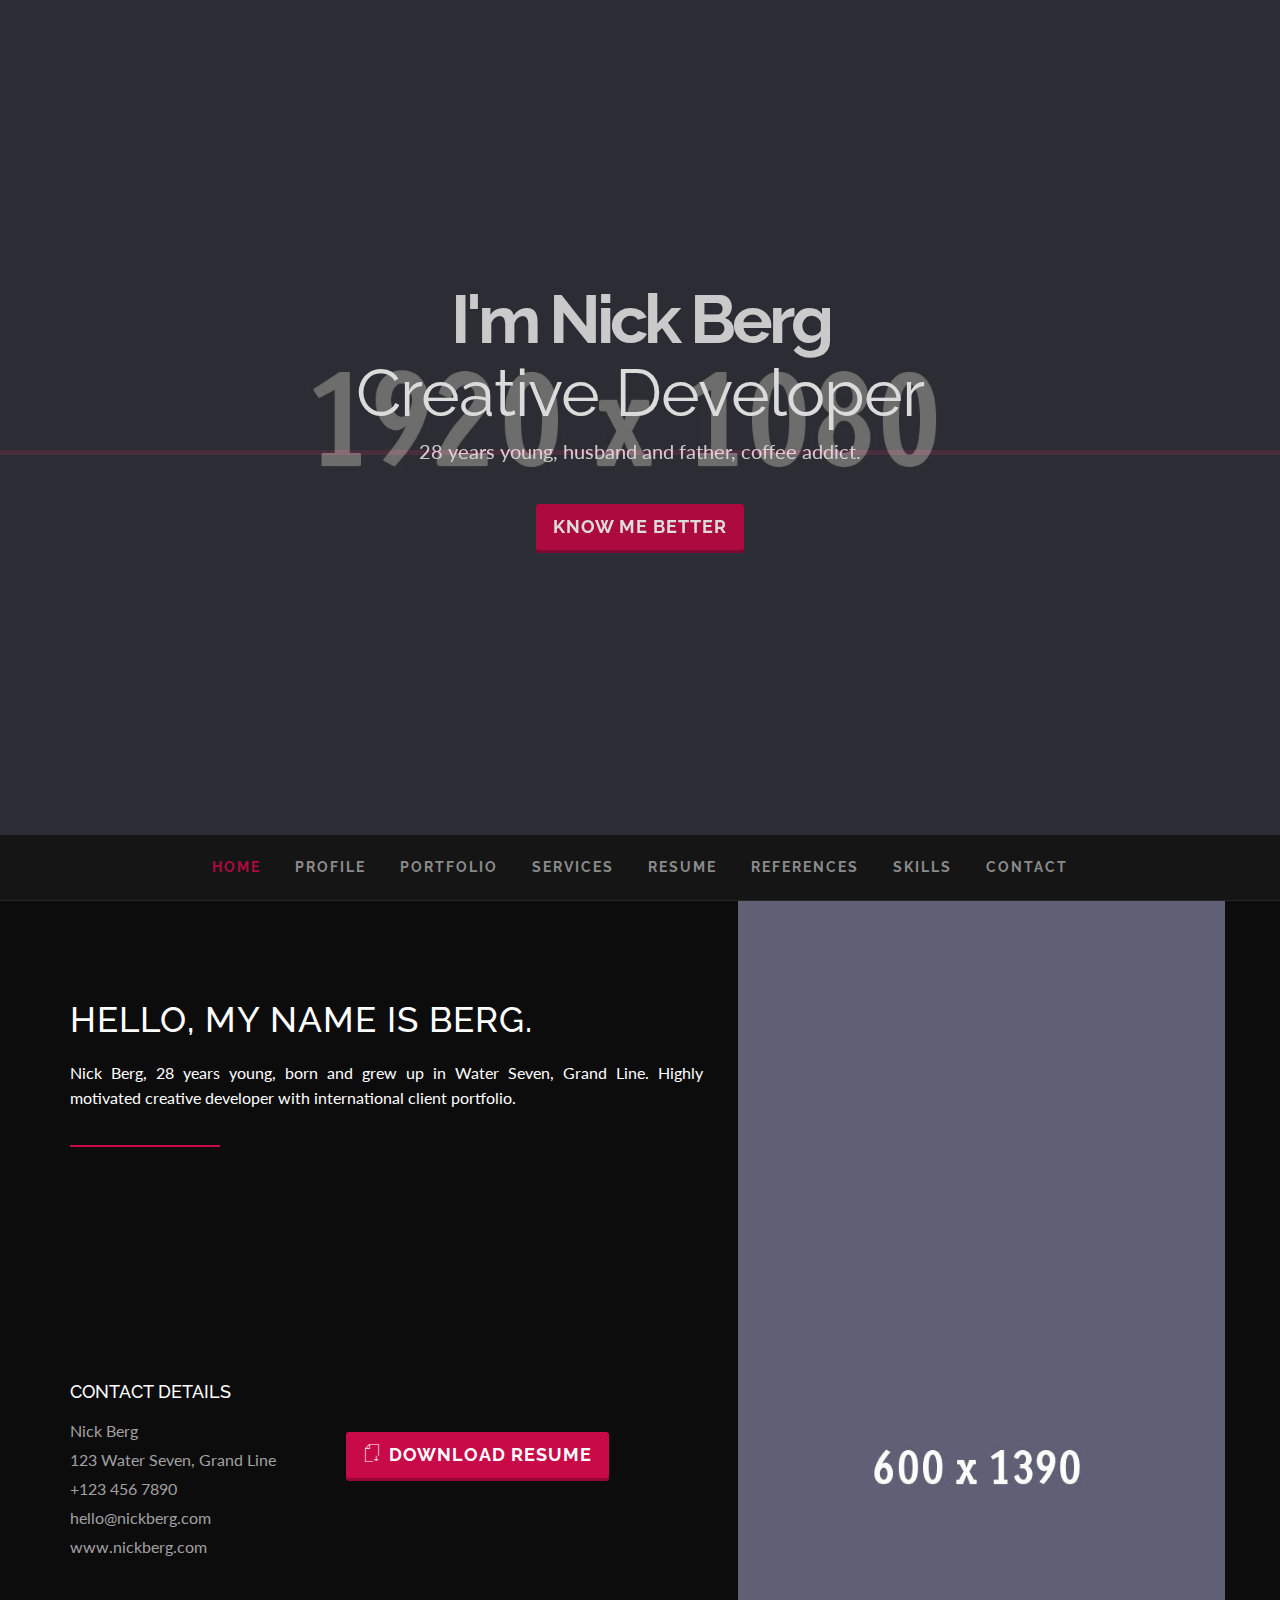
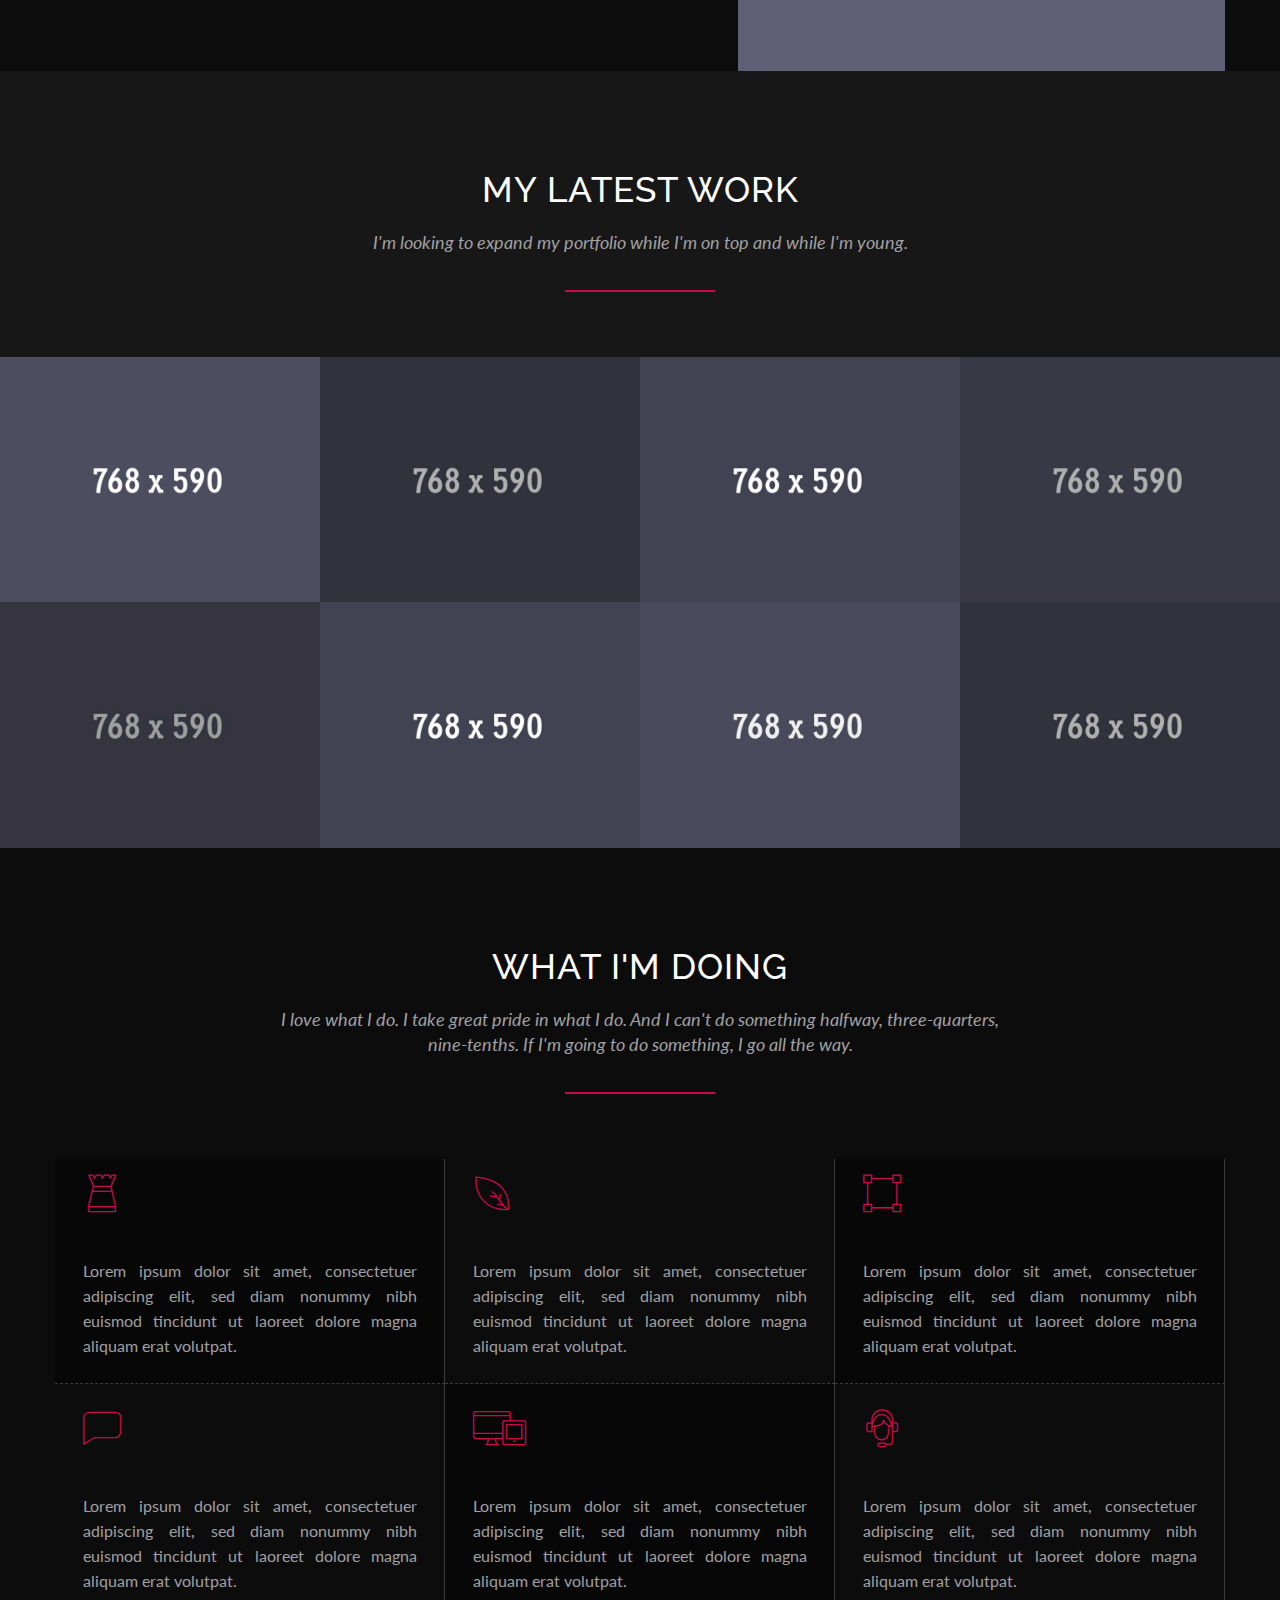
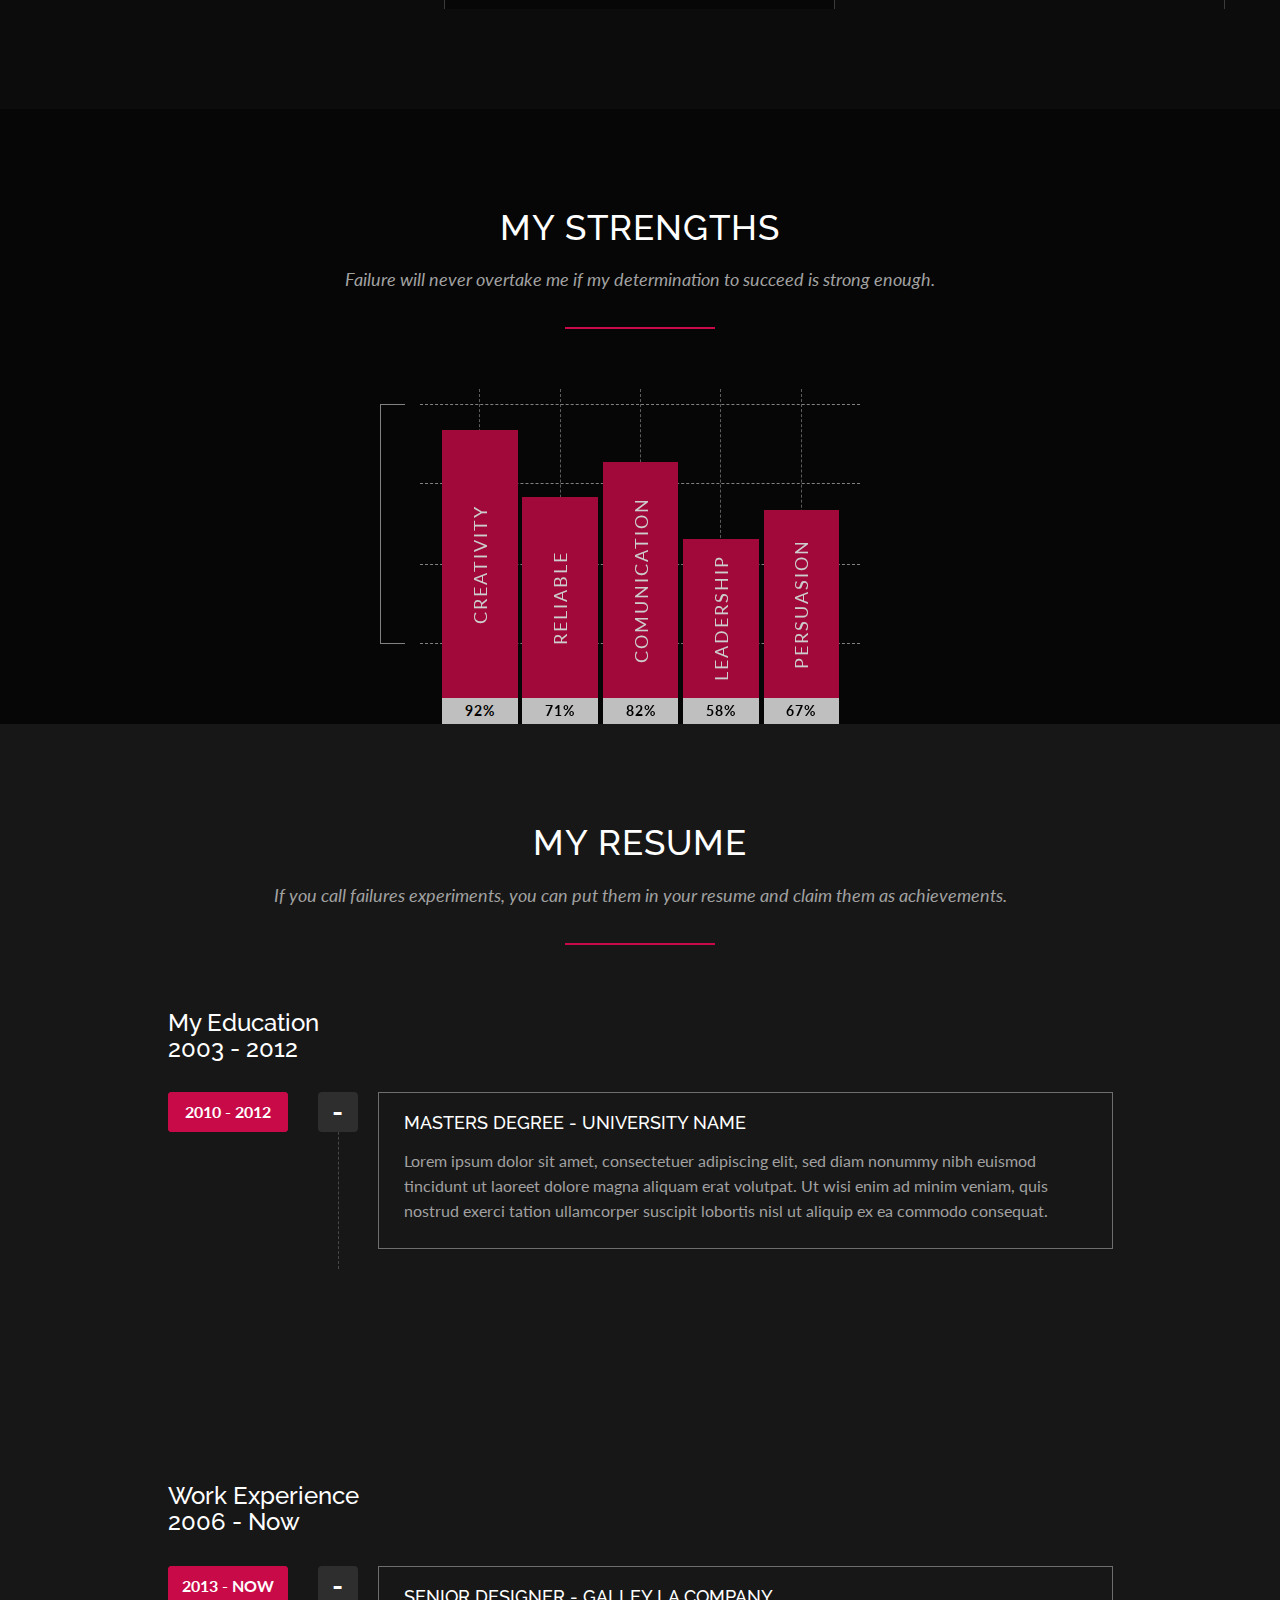
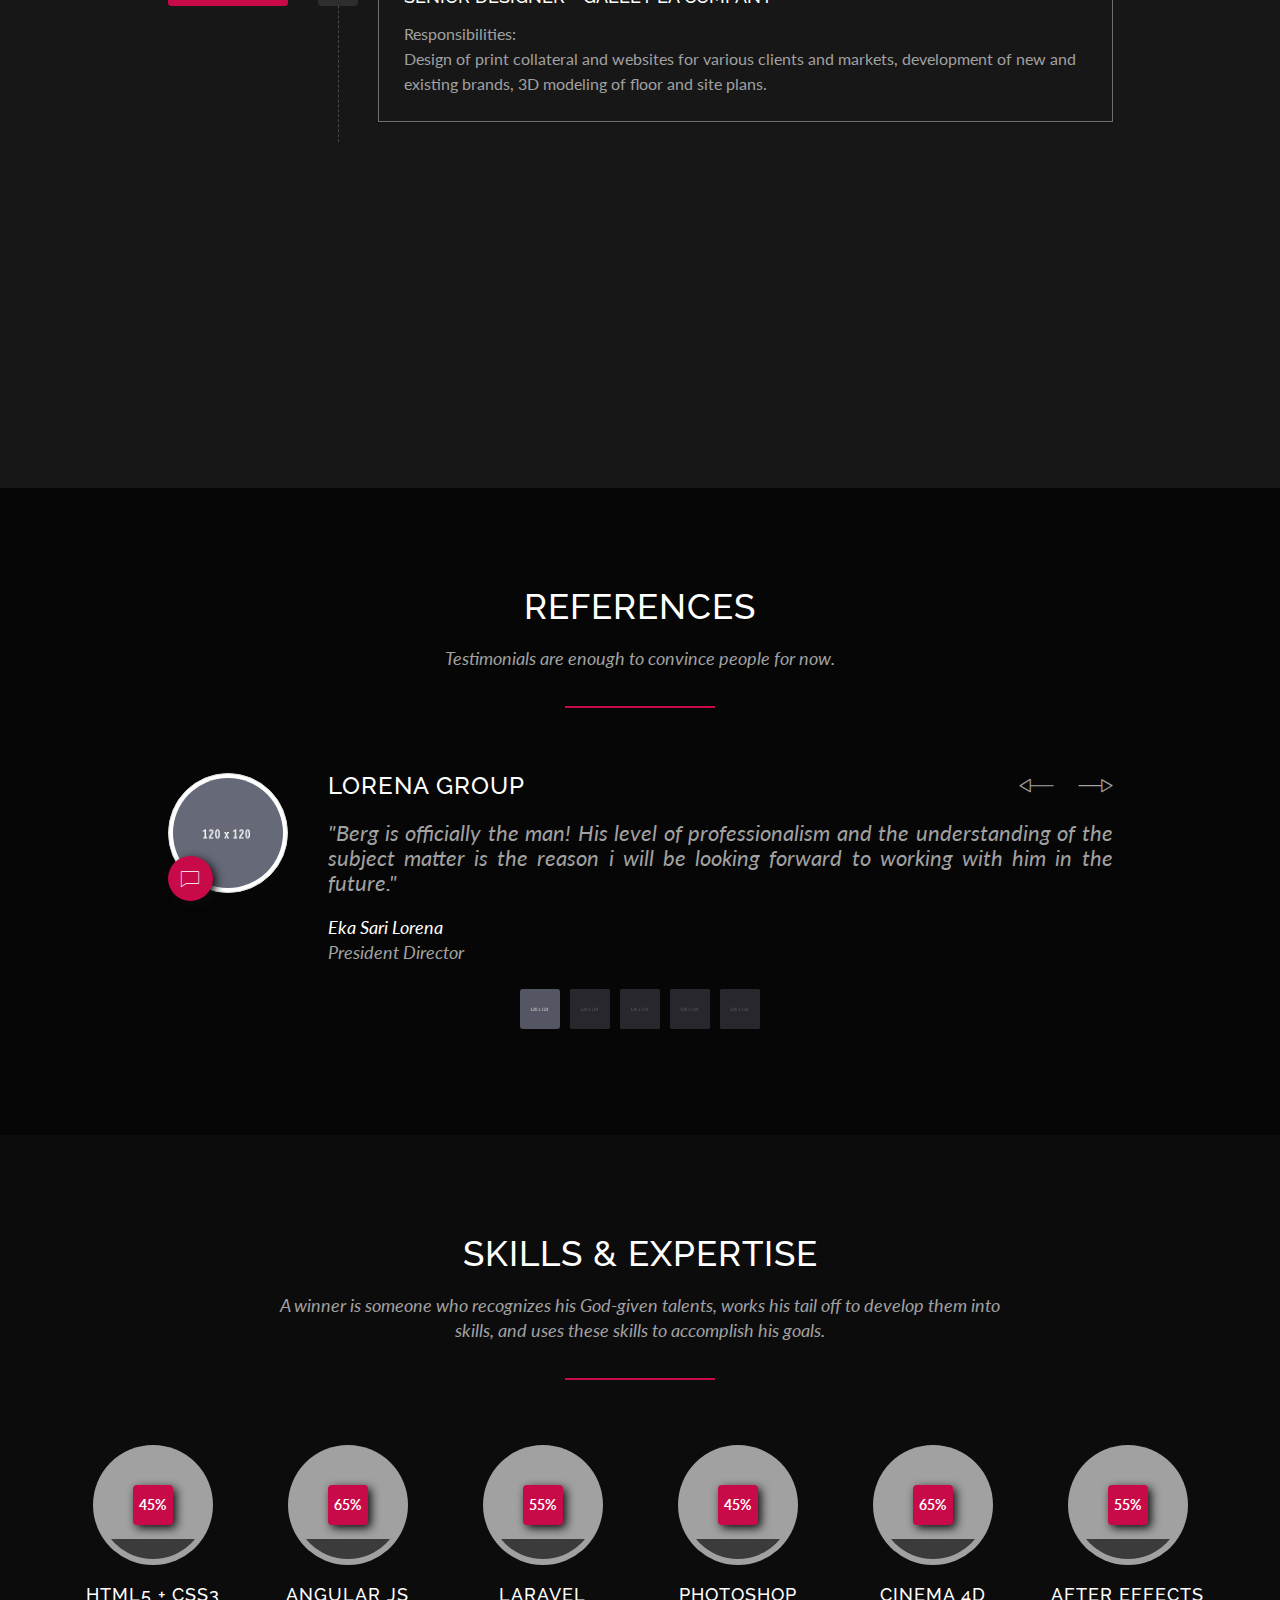
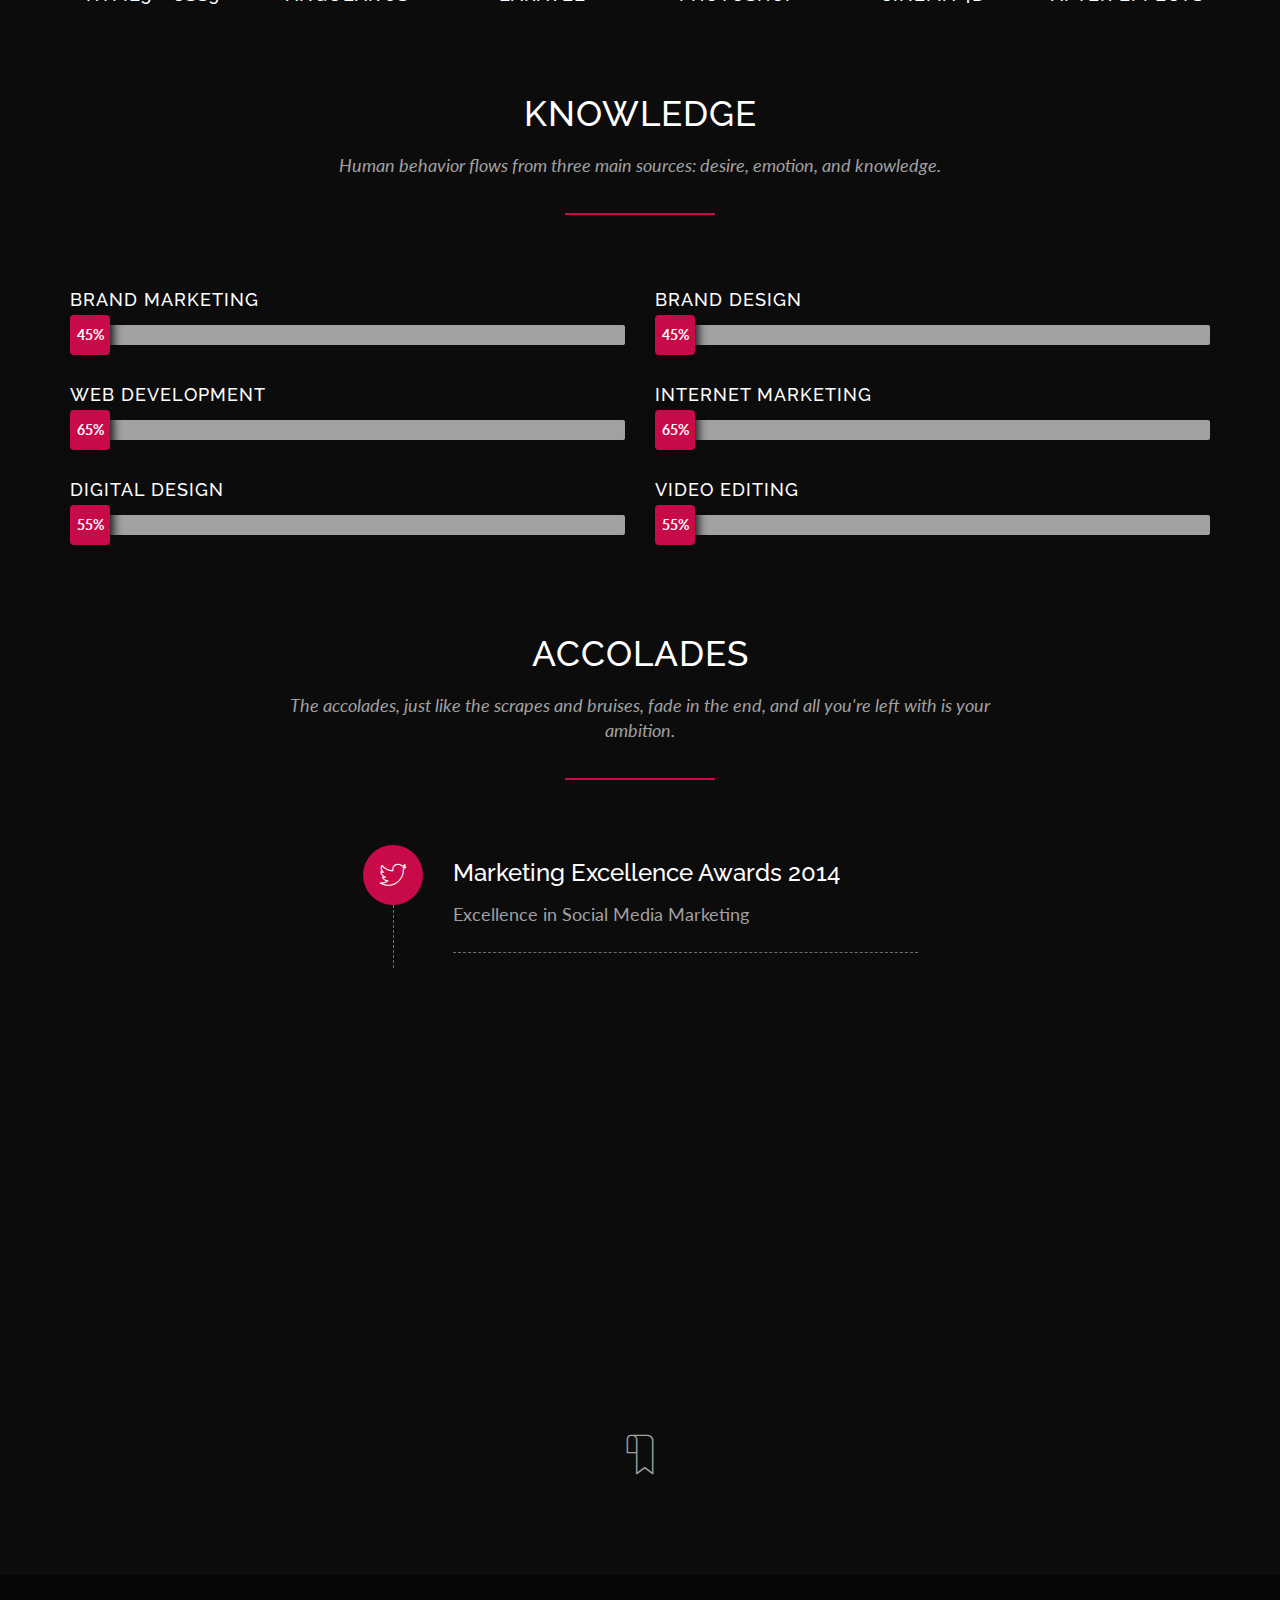
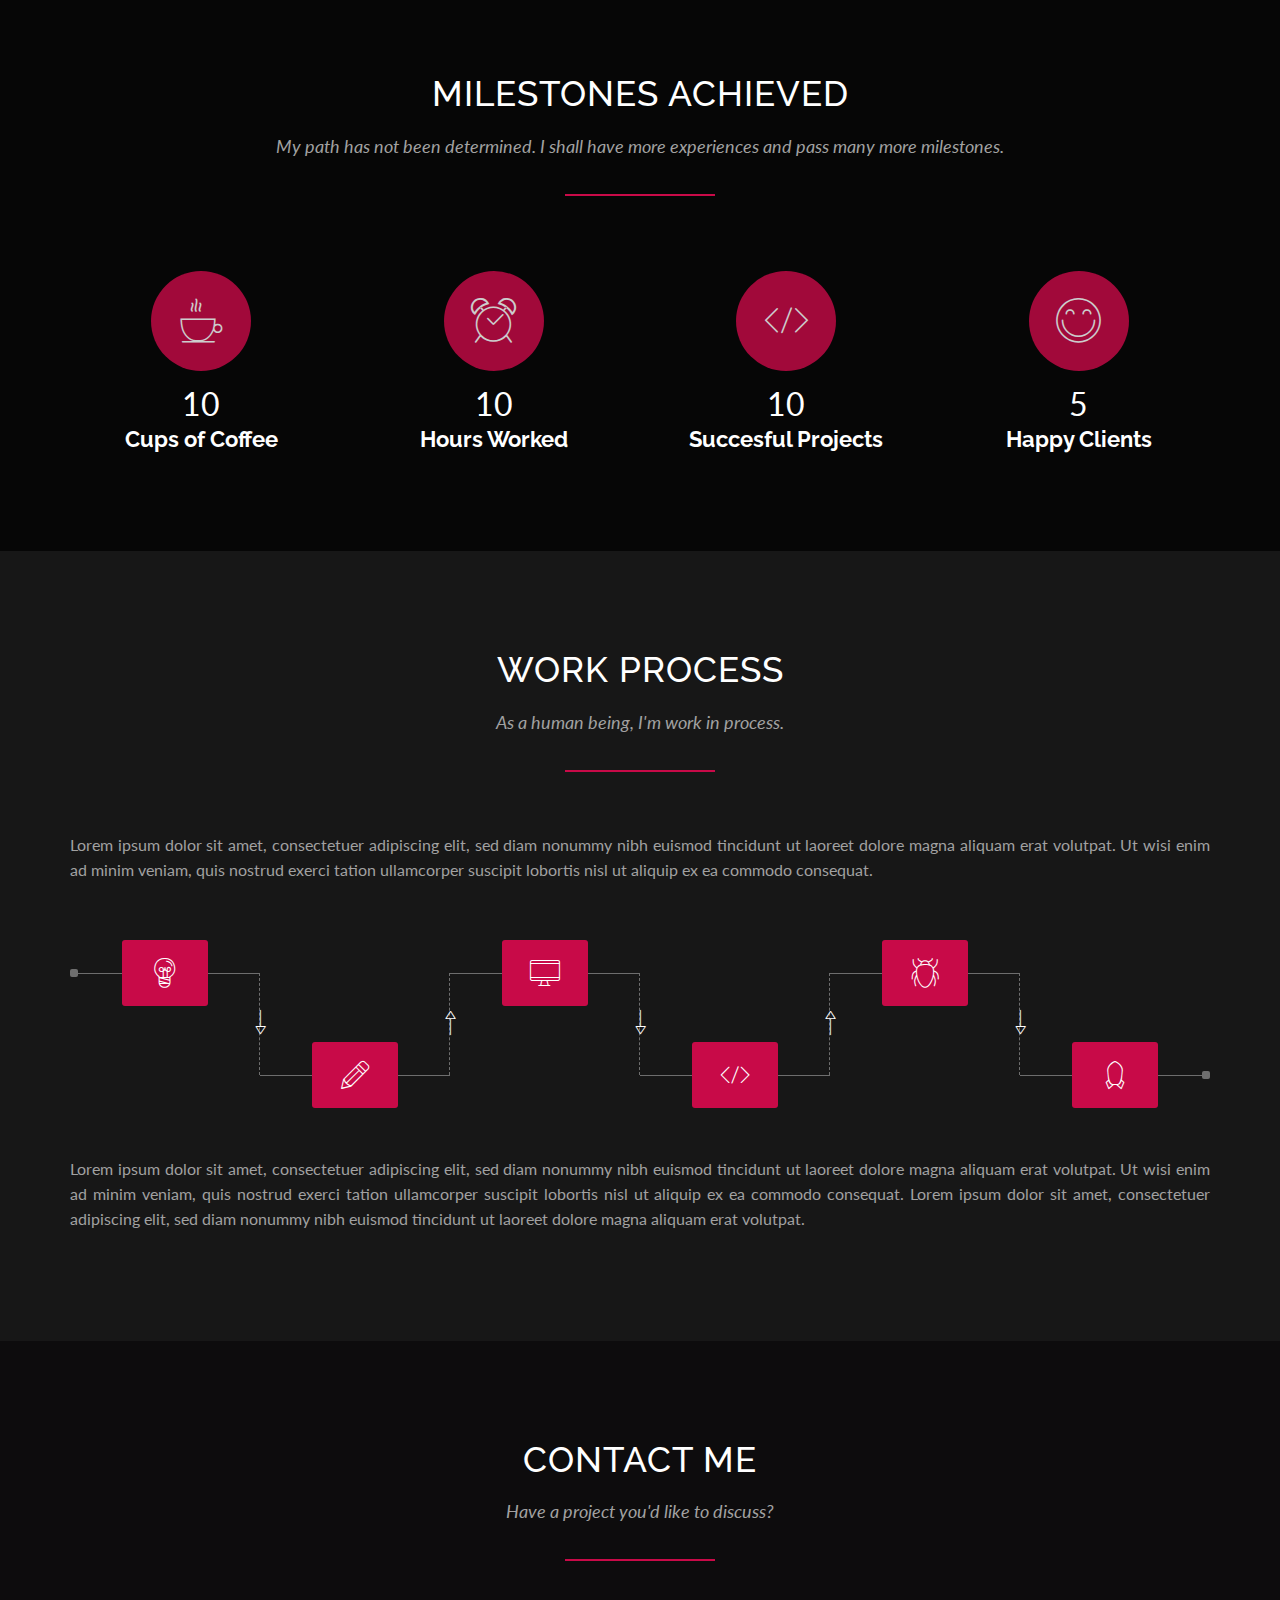
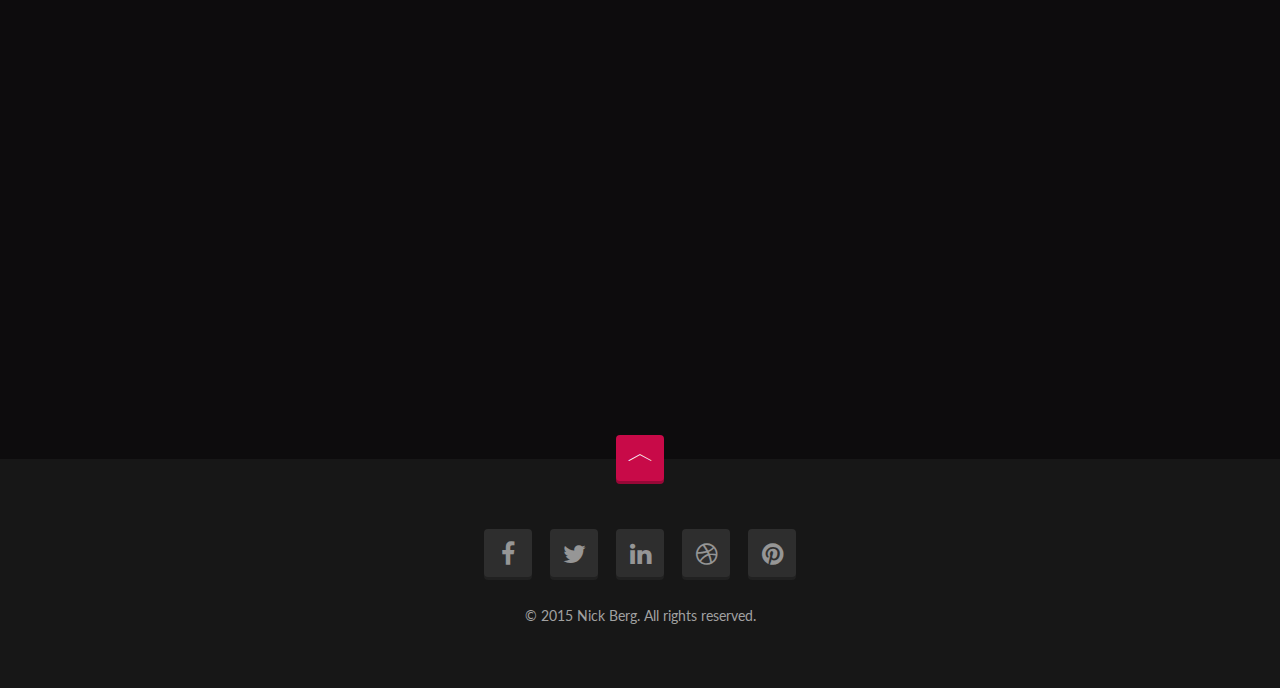
<file: berg/templates/home-2-text-slider.html>
<!doctype html>
<!--[if lt IE 7]>      <html class="no-js lt-ie9 lt-ie8 lt-ie7" lang=""> <![endif]-->
<!--[if IE 7]>         <html class="no-js lt-ie9 lt-ie8" lang=""> <![endif]-->
<!--[if IE 8]>         <html class="no-js lt-ie9" lang=""> <![endif]-->
<!--[if gt IE 8]><!--> <html class="no-js" lang=""> <!--<![endif]-->
<head>
    <meta charset="utf-8">
    
    <!-- Site Title -->
    <title>BERG - Creative Resume Template</title>
    
    <meta name="description" content="Creative Resume Template">
    <meta name="keywords" content="berg, creative, resume, template">
    <meta name="viewport" content="width=device-width, initial-scale=1, maximum-scale=1.0, user-scalable=no">

    <!-- Google Font -->
    <link href='http://fonts.googleapis.com/css?family=Lato:400,700' rel='stylesheet' type='text/css'>
    <link href='http://fonts.googleapis.com/css?family=Raleway:400,700' rel='stylesheet' type='text/css'>
    
    <!-- Bootstrap Core CSS -->
    <link href="assets/plugins/bootstrap/css/bootstrap.min.css" rel="stylesheet" type="text/css">
    
    <!-- Font icons CSS -->
    <link href="assets/plugins/icons-mind/style.css" rel="stylesheet" type="text/css">
    <link href="assets/plugins/fontawesome/css/font-awesome.min.css" rel="stylesheet" type="text/css">
    
    <!-- Plugins CSS -->
    <link href="assets/plugins/jpreloader/css/jpreloader.css" rel="stylesheet" type="text/css">
    <link href="assets/plugins/animate-css/animate.min.css" rel="stylesheet" type="text/css">
    <link href="assets/plugins/magnificPopup/magnific-popup.css" rel="stylesheet" type="text/css">
    <link href="assets/plugins/flexSlider/flexslider.css" rel="stylesheet" type="text/css">
    
    <!-- Main CSS -->
    <link href="assets/css/berg.css" rel="stylesheet" type="text/css">
    
    <!-- Color CSS -->
    <!--<link href="assets/css/colors/green.css" rel="stylesheet" type="text/css">-->
    
    <!-- Modernizr JS for IE8 support of HTML5 elements and media queries -->
    <!--[if lt IE 8]>
    <script src="assets/plugins/modernizr.min.js"></script>
    <![endif]-->
</head>

<!-- The #page-top ID is part of the scrolling feature - the data-spy and data-target are part of the built-in Bootstrap scrollspy function -->
<body id="page-top" data-spy="scroll" data-target=".navbar-fixed-top" data-offset="66">
    <!--[if lt IE 10]>
        <p class="browserupgrade">You are using an <strong>outdated</strong> browser. Please <a href="http://browsehappy.com/">upgrade your browser</a> to improve your experience.</p>
    <![endif]-->

  
    <!-- HERO START -->
    <header id="home" class="hero">
        <div class="hero-body">
            <div class="hero-text text-center">
                <div id="text-slider" class="carousel slide" data-ride="carousel">
                    <div class="carousel-inner">
                        <div class="item active">
                            <h1>
                                I'm Nick Berg <span class="blinker"></span>
                            </h1>

                            <h1 class="small">Creative Developer</h1>

                            <p>28 years young, husband and father, coffee addict.</p>

                            <div class="page-scroll">
                                <a href="#profile" class="btn btn-lg btn-custom">
                                    Know Me Better
                                </a>
                            </div>
                            <!-- //.page-scroll -->
                        </div>
                        <!-- //.item -->
                        
                        <div class="item">
                            <h1>
                                I'm Nick Berg <span class="blinker"></span>
                            </h1>

                            <h1 class="small">UI / UX Designer</h1>

                            <p>28 years young, husband and father, coffee addict.</p>

                            <div class="page-scroll">
                                <a href="#profile" class="btn btn-lg btn-custom">
                                    Know Me Better
                                </a>
                            </div>
                            <!-- //.page-scroll -->
                        </div>
                        <!-- //.item -->
                    </div>
                    <!-- //.carousel-inner -->
                </div>
                <!-- //.carousel -->
            </div>
            <!-- //.hero-text -->
        </div>
        <!-- //.hero-body -->
    </header>
    <!-- //HERO END -->
    
    
    <!-- NAVIGATION START -->
    <nav id="navigation" class="navbar navbar-fixed-top center-menu" role="navigation">
        <div class="container navbar-container">
            <div class="navbar-header page-scroll">
                <button type="button" class="navbar-toggle" data-toggle="collapse" data-target=".berg-collapse">
                    <span class="sr-only">Toggle navigation</span>
                    <span class="icon-bar"></span>
                    <span class="icon-bar"></span>
                    <span class="icon-bar"></span>
                </button>
                
                <a class="navbar-brand visible-xs visible-sm" href="#page-top">BERG</a>
            </div>
            <!-- //.navbar-header -->
            
            <div class="navbar-collapse collapse berg-collapse">
                <ul class="nav navbar-nav">
                    <li class="page-scroll">
                        <a href="#home">Home</a>
                    </li>
                    
                    <li class="page-scroll">
                        <a href="#profile">Profile</a>
                    </li>
                    
                    <li class="page-scroll">
                        <a href="#portfolio">Portfolio</a>
                    </li>
                    
                    <li class="page-scroll">
                        <a href="#services">Services</a>
                    </li>
                    
                    <li class="page-scroll">
                        <a href="#resume">Resume</a>
                    </li>
                    
                    <li class="page-scroll">
                        <a href="#references">References</a>
                    </li>
                    
                    <li class="page-scroll">
                        <a href="#skills">Skills</a>
                    </li>
                    
                    <li class="page-scroll">
                        <a href="#contact">Contact</a>
                    </li>
                </ul>
            </div>
            <!-- //.navbar-collapse -->
        </div>
        <!-- //.navbar-container -->
    </nav>
    <!-- //NAVIGATION END -->
    
    
    <!-- PROFILE SECTION START -->
    <section id="profile" class="section">
        <div class="container section-wrapper">
            <div class="section-content">
                <div class="row">          
                    <div class="col-md-7 match-height">

                        <!-- PROFILE TEXT START -->
                        <div class="profile-text padding-right-yes">
                            <div class="row">
                                <div class="col-md-12">
                                    <h2 class="section-title">Hello, My Name is Berg.</h2>

                                    <p>
                                        Nick Berg, 28 years young, born and grew up in Water Seven, Grand Line. Highly motivated creative developer with international client portfolio.
                                    </p>

                                    <span class="divider"></span>

                                    <p class="text-grey">
                                        I currently work at Galley-La Company, where I spend most of my time crafting and working on awesome projects.
                                    </p>

                                    <p class="text-grey">
                                        Lorem ipsum dolor sit amet, consectetuer adipiscing elit, sed diam nonummy nibh euismod tincidunt ut laoreet dolore magna aliquam erat volutpat. Ut wisi enim ad minim veniam, quis nostrud exerci tation ullamcorper suscipit lobortis nisl ut aliquip ex ea commodo consequat.
                                    </p>
                                </div>
                                <!-- //.col-md-12 -->
                            </div>
                            <!-- //.row -->
                        </div>
                        <!-- //PROFILE TEXT END -->

                        <!-- CONTACT DETAILS START -->
                        <div class="contact-details padding-right-yes">
                            <div class="row">
                                <div class="col-sm-6 col-md-5">
                                    <h4>Contact Details</h4>

                                    <ul class="list-unstyled text-grey">
                                        <li>Nick Berg</li>
                                        <li>123 Water Seven, Grand Line</li>
                                        <li>+123 456 7890</li>
                                        <li>hello@nickberg.com</li>
                                        <li>www.nickberg.com</li>
                                    </ul>
                                </div>
                                <!-- //.col-md-5 -->

                                <div class="col-sm-6 col-md-7">
                                    <a href="#" class="btn btn-lg btn-custom">
                                        <i class="icon-File-Download"></i> Download Resume
                                    </a>
                                </div>
                                <!-- //.col-md-6 -->
                            </div>
                            <!-- //.row -->
                        </div>
                        <!-- //CONTACT DETAILS END -->

                    </div>
                    <!-- //.col-md-7 -->

                    <!-- PROFILE PICTURE START -->
                    <div class="col-md-5 hidden-xs hidden-sm match-height pp-wrapper">
                        <div class="profile-picture style-one">
                            <img src="assets/images/profile-picture-1.jpg" alt="profile picture" class="img-responsive"/>
                        </div>
                    </div>
                    <!-- //PROFILE PICTURE END -->
                </div>
                <!-- //.row -->
            </div>
            <!-- //.section-content -->
        </div>
        <!-- //.container -->
    </section>
    <!-- //PROFILE SECTION END -->
    
    
    <!-- PORTFOLIO SECTION START -->
    <section id="portfolio" class="section">
        <div class="container-fluid section-wrapper">
            <div class="section-content">
                <div class="row">
                    <div class="col-md-12 text-center">
                        <h2 class="section-title">My Latest Work</h2>

                        <p class="section-subtitle">I'm looking to expand my portfolio while I'm on top and while I'm young.</p>

                        <span class="divider center"></span>
                    </div>
                    <!-- //.col-md-12 -->
                </div>
                <!-- //.row -->
                
                <!-- PORTFOLIO START -->
                <div class="portfolio">
                    <div class="row">
                        <div class="item col-sm-6 col-md-3">
                            <div class="project-wrapper">
                                <div class="project-link">
                                    <a href="assets/images/portfolio/project-image-1.jpg" class="zoom" title="Buzz Lightyear">
                                        <i class="icon-Full-Screen"></i>
                                    </a>

                                    <a href="https://www.behance.net/gallery/25963987/Buzz-Lightyear" target="_blank" class="external-link">
                                        <i class="icon-Link"></i>
                                    </a>
                                </div>
                                <!-- //.project-link -->

                                <div class="project-title">
                                    <h4>Buzz Lightyear</h4>
                                </div>
                                <!-- //.project-title -->

                                <img src="assets/images/portfolio/project-image-1.jpg" alt="" class="img-responsive"/>
                            </div>
                            <!-- //.project-wrapper -->
                        </div>
                        <!-- //.item -->

                        <div class="item col-sm-6 col-md-3">
                            <div class="project-wrapper">
                                <div class="project-link">
                                    <a href="assets/images/portfolio/project-image-2.jpg" class="zoom" title="Robosam 3">
                                        <i class="icon-Full-Screen"></i>
                                    </a>

                                    <a href="https://www.behance.net/gallery/25344153/Robosam-3" target="_blank" class="external-link">
                                        <i class="icon-Link"></i>
                                    </a>
                                </div>
                                <!-- //.project-link -->

                                <div class="project-title">
                                    <h4>Robosam 3</h4>
                                </div>
                                <!-- //.project-title -->

                                <img src="assets/images/portfolio/project-image-2.jpg" alt="" class="img-responsive"/>
                            </div>
                            <!-- //.project-wrapper -->
                        </div>
                        <!-- //.item -->

                        <div class="item col-sm-6 col-md-3">
                            <div class="project-wrapper">
                                <div class="project-link">
                                    <a href="assets/images/portfolio/project-image-3.jpg" class="zoom" title="Coke Man and Dog">
                                        <i class="icon-Full-Screen"></i>
                                    </a>

                                    <a href="https://www.behance.net/gallery/25821381/Coke-Man-and-Dog" target="_blank" class="external-link">
                                        <i class="icon-Link"></i>
                                    </a>
                                </div>
                                <!-- //.project-link -->

                                <div class="project-title">
                                    <h4>Coke Man and Dog</h4>
                                </div>
                                <!-- //.project-title -->

                                <img src="assets/images/portfolio/project-image-3.jpg" alt="" class="img-responsive"/>
                            </div>
                            <!-- //.project-wrapper -->
                        </div>
                        <!-- //.item -->

                        <div class="item col-sm-6 col-md-3">
                            <div class="project-wrapper">
                                <div class="project-link">
                                    <a href="assets/images/portfolio/project-image-4.jpg" class="zoom" title="Speed Projects">
                                        <i class="icon-Full-Screen"></i>
                                    </a>

                                    <a href="https://www.behance.net/gallery/20195929/Speed-Projects" target="_blank" class="external-link">
                                        <i class="icon-Link"></i>
                                    </a>
                                </div>
                                <!-- //.project-link -->

                                <div class="project-title">
                                    <h4>Speed Projects</h4>
                                </div>
                                <!-- //.project-title -->

                                <img src="assets/images/portfolio/project-image-4.jpg" alt="" class="img-responsive"/>
                            </div>
                            <!-- //.project-wrapper -->
                        </div>
                        <!-- //.item -->

                        <div class="item col-sm-6 col-md-3">
                            <div class="project-wrapper">
                                <div class="project-link">
                                    <a href="assets/images/portfolio/project-image-5.jpg" class="zoom" title="Wooden Rhinoceros Beetle">
                                        <i class="icon-Full-Screen"></i>
                                    </a>

                                    <a href="https://www.behance.net/gallery/26043281/Wooden-Rhinoceros-Beetle" target="_blank" class="external-link">
                                        <i class="icon-Link"></i>
                                    </a>
                                </div>
                                <!-- //.project-link -->

                                <div class="project-title">
                                    <h4>Wooden Rhinoceros Beetle</h4>
                                </div>
                                <!-- //.project-title -->

                                <img src="assets/images/portfolio/project-image-5.jpg" alt="" class="img-responsive"/>
                            </div>
                            <!-- //.project-wrapper -->
                        </div>
                        <!-- //.item -->

                        <div class="item col-sm-6 col-md-3">
                            <div class="project-wrapper">
                                <div class="project-link">
                                    <a href="assets/images/portfolio/project-image-6.jpg" class="zoom" title="The First Encounter">
                                        <i class="icon-Full-Screen"></i>
                                    </a>

                                    <a href="https://www.behance.net/gallery/25505317/The-first-Encounter" target="_blank" class="external-link">
                                        <i class="icon-Link"></i>
                                    </a>
                                </div>
                                <!-- //.project-link -->

                                <div class="project-title">
                                    <h4>The First Encounter</h4>
                                </div>
                                <!-- //.project-title -->

                                <img src="assets/images/portfolio/project-image-6.jpg" alt="" class="img-responsive"/>
                            </div>
                            <!-- //.project-wrapper -->
                        </div>
                        <!-- //.item -->

                        <div class="item col-sm-6 col-md-3">
                            <div class="project-wrapper">
                                <div class="project-link">
                                    <a href="assets/images/portfolio/project-image-7.jpg" class="zoom" title="Dead Pool">
                                        <i class="icon-Full-Screen"></i>
                                    </a>

                                    <a href="https://www.behance.net/gallery/25763797/DEADPOOL" target="_blank" class="external-link">
                                        <i class="icon-Link"></i>
                                    </a>
                                </div>
                                <!-- //.project-link -->

                                <div class="project-title">
                                    <h4>Dead Pool</h4>
                                </div>
                                <!-- //.project-title -->

                                <img src="assets/images/portfolio/project-image-7.jpg" alt="" class="img-responsive"/>
                            </div>
                            <!-- //.project-wrapper -->
                        </div>
                        <!-- //.item -->

                        <div class="item col-sm-6 col-md-3">
                            <div class="project-wrapper">
                                <div class="project-link">
                                    <a href="assets/images/portfolio/project-image-8.jpg" class="zoom" title="Rebus II">
                                        <i class="icon-Full-Screen"></i>
                                    </a>

                                    <a href="https://www.behance.net/gallery/19401293/Rebus-2" target="_blank" class="external-link">
                                        <i class="icon-Link"></i>
                                    </a>
                                </div>
                                <!-- //.project-link -->

                                <div class="project-title">
                                    <h4>Rebus II</h4>
                                </div>
                                <!-- //.project-title -->

                                <img src="assets/images/portfolio/project-image-8.jpg" alt="" class="img-responsive"/>
                            </div>
                            <!-- //.project-wrapper -->
                        </div>
                        <!-- //.item -->
                    </div>
                    <!-- //.row -->
                </div>
                <!-- PORTFOLIO END -->
            </div>
            <!-- //.section-content -->
        </div>
        <!-- //.container-fluid -->
    </section>
    <!-- //PORTFOLIO SECTION END -->
    
    
    <!-- SERVICES SECTION START -->
    <section id="services" class="section">
        <div class="container section-wrapper">
            <div class="section-content">
                <div class="row">
                    <div class="col-md-8 col-md-offset-2 text-center">
                        <h2 class="section-title">What I'm Doing</h2>

                        <p class="section-subtitle">
                            I love what I do. I take great pride in what I do. And I can't do something halfway, three-quarters, nine-tenths. If I'm going to do something, I go all the way.
                        </p>

                        <span class="divider center"></span>
                    </div>
                    <!-- //.col-md-8 -->
                </div>
                <!-- //.row -->
            
                <!-- SERVICES START -->
                <div class="services">
                    <div class="row">
                        <div class="col-sm-4 col-md-4 item top dark-bg match-height">
                            <div class="inner-content">
                                <i class="icon-Chess colored-text"></i>

                                <h4>1. Strategy</h4>

                                <p class="text-grey">
                                    Lorem ipsum dolor sit amet, consectetuer adipiscing elit, sed diam nonummy nibh euismod tincidunt ut laoreet dolore magna aliquam erat volutpat.
                                </p>
                            </div>
                            <!-- //.inner-content -->
                        </div>
                        <!-- //.item -->

                        <div class="col-sm-4 col-md-4 item top match-height">
                            <div class="inner-content">
                                <i class="icon-Leafs-2 colored-text"></i>

                                <h4>2. Branding</h4>

                                <p class="text-grey">
                                    Lorem ipsum dolor sit amet, consectetuer adipiscing elit, sed diam nonummy nibh euismod tincidunt ut laoreet dolore magna aliquam erat volutpat.
                                </p>
                            </div>
                            <!-- //.inner-content -->
                        </div>
                        <!-- //.item -->

                        <div class="col-sm-4 col-md-4 item top dark-bg match-height">
                            <div class="inner-content">
                                <i class=" icon-Transform-2 colored-text"></i>

                                <h4>3. Web Design</h4>

                                <p class="text-grey">
                                    Lorem ipsum dolor sit amet, consectetuer adipiscing elit, sed diam nonummy nibh euismod tincidunt ut laoreet dolore magna aliquam erat volutpat.
                                </p>
                            </div>
                            <!-- //.inner-content -->
                        </div>
                        <!-- //.item -->
                        
                        <div class="col-sm-4 col-md-4 item match-height">
                            <div class="inner-content">
                                <i class="icon-Speach-Bubble3 colored-text"></i>

                                <h4>4. Social Media</h4>

                                <p class="text-grey">
                                    Lorem ipsum dolor sit amet, consectetuer adipiscing elit, sed diam nonummy nibh euismod tincidunt ut laoreet dolore magna aliquam erat volutpat.
                                </p>
                            </div>
                            <!-- //.inner-content -->
                        </div>
                        <!-- //.item -->

                        <div class="col-sm-4 col-md-4 item dark-bg match-height">
                            <div class="inner-content">
                                <i class="icon-Monitor-Tablet colored-text"></i>

                                <h4>5. Development</h4>

                                <p class="text-grey">
                                    Lorem ipsum dolor sit amet, consectetuer adipiscing elit, sed diam nonummy nibh euismod tincidunt ut laoreet dolore magna aliquam erat volutpat.
                                </p>
                            </div>
                            <!-- //.inner-content -->
                        </div>
                        <!-- //.item -->

                        <div class="col-sm-4 col-md-4 item match-height">
                            <div class="inner-content">
                                <i class="icon-Consulting colored-text"></i>

                                <h4>6. Consulting</h4>

                                <p class="text-grey">
                                    Lorem ipsum dolor sit amet, consectetuer adipiscing elit, sed diam nonummy nibh euismod tincidunt ut laoreet dolore magna aliquam erat volutpat.
                                </p>
                            </div>
                            <!-- //.inner-content -->
                        </div>
                        <!-- //.item -->
                    </div>
                    <!-- //.row -->
                </div>
                <!-- //SERVICES END -->
            </div>
            <!-- //.section-content -->
        </div>
        <!-- //.container -->
    </section>
    <!-- //SERVICES SECTION END -->
    
    
    <!-- STRENGTHS SECTION START -->
    <section id="strengths" class="section bg-image-yes">
        <div class="container-fluid section-wrapper">
            <div class="section-content">
                <div class="row">
                    <div class="col-md-8 col-md-offset-2 text-center">
                        <h2 class="section-title">My Strengths</h2>

                        <p class="section-subtitle">Failure will never overtake me if my determination to succeed is strong enough.</p>

                        <span class="divider center"></span>
                    </div>
                    <!-- //.col-md-8 -->
                </div>
                <!-- //.row -->
                
                <div class="row">
                    <div class="col-md-12">

                        <!-- COLUMN CHART START -->
                        <div class="column-chart">
                            <div class="legend legend-left hidden-xs">
                                <h3 class="legend-title">ME</h3>
                            </div>
                            <!-- //.legend -->

                            <div class="legend legend-right hidden-xs">
                                <div class="item">
                                    <h4>Superhero</h4>
                                </div>
                                <!-- //.item -->

                                <div class="item">
                                    <h4>Preety Good</h4>
                                </div>
                                <!-- //.item -->

                                <div class="item">
                                    <h4>Good</h4>
                                </div>
                                <!-- //.item -->

                                <div class="item">
                                    <h4>Newbie</h4>
                                </div>
                                <!-- //.item -->
                            </div>
                            <!-- //.legend -->

                            <div class="chart clearfix">
                                <div class="item">
                                    <div class="bar">
                                        <span class="percent">92%</span>

                                        <div class="item-progress" data-percent="92">
                                            <span class="title">Creativity</span>
                                        </div>
                                        <!-- //.item-progress -->
                                    </div>
                                    <!-- //.bar -->
                                </div>
                                <!-- //.item -->

                                <div class="item">
                                    <div class="bar">
                                        <span class="percent">71%</span>

                                        <div class="item-progress" data-percent="71">
                                            <span class="title">Reliable</span>
                                        </div>
                                        <!-- //.item-progress -->
                                    </div>
                                    <!-- //.bar -->
                                </div>
                                <!-- //.item -->

                                <div class="item">
                                    <div class="bar">
                                        <span class="percent">82%</span>

                                        <div class="item-progress" data-percent="82">
                                            <span class="title">Comunication</span>
                                        </div>
                                        <!-- //.item-progress -->
                                    </div>
                                    <!-- //.bar -->
                                </div>
                                <!-- //.item -->

                                <div class="item">
                                    <div class="bar">
                                        <span class="percent">58%</span>

                                        <div class="item-progress" data-percent="58">
                                            <span class="title">Leadership</span>
                                        </div>
                                        <!-- //.item-progress -->
                                    </div>
                                    <!-- //.bar -->
                                </div>
                                <!-- //.item -->

                                <div class="item">
                                    <div class="bar">
                                        <span class="percent">67%</span>

                                        <div class="item-progress" data-percent="67">
                                            <span class="title">Persuasion</span>
                                        </div>
                                        <!-- //.item-progress -->
                                    </div>
                                    <!-- //.bar -->
                                </div>
                                <!-- //.item -->
                            </div>
                            <!-- //.chart -->
                        </div>
                        <!-- //COLUMN CHART END -->

                    </div>
                    <!-- //.col-md-12 -->
                </div>
                <!-- //.row -->
            </div>
            <!-- //.section-content -->
        </div>
        <!-- //.container -->
    </section>
    <!-- //STRENGTHS SECTION END -->
    
    
    <!-- RESUME SECTION START -->
    <section id="resume" class="section">
        <div class="container section-wrapper">
            <div class="section-content">
                <div class="row">
                    <div class="col-md-8 col-md-offset-2 text-center">
                        <h2 class="section-title">My Resume</h2>

                        <p class="section-subtitle">
                            If you call failures experiments, you can put them in your resume and claim them as achievements.
                        </p>

                        <span class="divider center"></span>
                    </div>
                    <!-- //.col-md-8 -->
                </div>
                <!-- //.row -->
                
                <!-- EDUCATION START -->
                <div class="row education">
                    <div class="col-md-10 col-md-offset-1">
                        <h3>
                            My Education
                            <br>
                            2003 - 2012
                        </h3>

                        <div class="panel-group resume" id="education">
                            <div class="resume-item">
                                <div class="resume-year">
                                    <span class="resume-year">2010 - 2012</span>
                                </div>
                                <!-- //.resume-year -->

                                <div class="resume-btn">
                                    <a href="#education1" data-toggle="collapse" data-parent="#education"></a>
                                </div>
                                <!-- //.resume-btn -->

                                <div class="panel">
                                    <div class="panel-heading">
                                        <div class="panel-title">
                                            <h4 class="resume-title">Masters Degree - University Name</h4>
                                        </div>
                                        <!-- //.panel-title -->
                                    </div>
                                    <!-- //.panel-heading -->

                                    <div id="education1" class="panel-collapse collapse in">
                                        <div class="panel-body text-grey">
                                            <p>
                                                Lorem ipsum dolor sit amet, consectetuer adipiscing elit, sed diam nonummy nibh euismod tincidunt ut laoreet dolore magna aliquam erat volutpat. Ut wisi enim ad minim veniam, quis nostrud exerci tation ullamcorper suscipit lobortis nisl ut aliquip ex ea commodo consequat. 
                                            </p>
                                        </div>
                                        <!-- //.panel-body -->
                                    </div>
                                    <!-- //.panel-collapse -->
                                </div>
                                <!-- //.panel -->
                            </div>
                            <!-- //.resume-item -->

                            <div class="resume-item">
                                <div class="resume-year">
                                    <span class="resume-year">2005 - 2008</span>
                                </div>
                                <!-- //.resume-year -->

                                <div class="resume-btn">
                                    <a href="#education2" class="collapsed" data-toggle="collapse" data-parent="#education"></a>
                                </div>
                                <!-- //.resume-btn -->

                                <div class="panel">
                                    <div class="panel-heading">
                                        <div class="panel-title">
                                            <h4 class="resume-title">Bachelors Degree - University Name</h4>
                                        </div>
                                        <!-- //.panel-title -->
                                    </div>
                                    <!-- //.panel-heading -->

                                    <div id="education2" class="panel-collapse collapse">
                                        <div class="panel-body text-grey">
                                            <p>
                                                Lorem ipsum dolor sit amet, consectetuer adipiscing elit, sed diam nonummy nibh euismod tincidunt ut laoreet dolore magna aliquam erat volutpat. Ut wisi enim ad minim veniam, quis nostrud exerci tation ullamcorper suscipit lobortis nisl ut aliquip ex ea commodo consequat. 
                                            </p>
                                        </div>
                                        <!-- //.panel-body -->
                                    </div>
                                    <!-- //.panel-collapse -->
                                </div>
                                <!-- //.panel -->
                            </div>
                            <!-- //.resume-item -->

                            <div class="resume-item">
                                <div class="resume-year">
                                    <span class="resume-year">2003 - 2005</span>
                                </div>
                                <!-- //.resume-year -->

                                <div class="resume-btn">
                                    <a href="#education3" class="collapsed" data-toggle="collapse" data-parent="#education"></a>
                                </div>
                                <!-- //.resume-btn -->

                                <div class="panel">
                                    <div class="panel-heading">
                                        <div class="panel-title">
                                            <h4 class="resume-title">Graduation - College Name</h4>
                                        </div>
                                        <!-- //.panel-title -->
                                    </div>
                                    <!-- //.panel-heading -->

                                    <div id="education3" class="panel-collapse collapse">
                                        <div class="panel-body text-grey">
                                            <p>
                                                Lorem ipsum dolor sit amet, consectetuer adipiscing elit, sed diam nonummy nibh euismod tincidunt ut laoreet dolore magna aliquam erat volutpat. Ut wisi enim ad minim veniam, quis nostrud exerci tation ullamcorper suscipit lobortis nisl ut aliquip ex ea commodo consequat. 
                                            </p>
                                        </div>
                                        <!-- //.panel-body -->
                                    </div>
                                    <!-- //.panel-collapse -->
                                </div>
                                <!-- //.panel -->
                            </div>
                            <!-- //.resume-item -->
                        </div>
                        <!-- //.panel-group -->
                    </div>
                    <!-- //.col-md-10 -->
                </div>
                <!-- //EDUCATION END -->
            
                <!-- WORK EXPERIENCE START -->
                <div class="row work-experience">
                    <div class="col-md-10 col-md-offset-1">
                        <h3>
                            Work Experience
                            <br>
                            2006 - Now
                        </h3>

                        <div class="panel-group resume" id="work">
                            <div class="resume-item">
                                <div class="resume-year">
                                    <span class="resume-year">2013 - Now</span>
                                </div>
                                <!-- //.resume-year -->

                                <div class="resume-btn">
                                    <a href="#work1" data-toggle="collapse" data-parent="#work"></a>
                                </div>
                                <!-- //.resume-btn -->

                                <div class="panel">
                                    <div class="panel-heading">
                                        <div class="panel-title">
                                            <h4 class="resume-title">Senior Designer - Galley La Company</h4>
                                        </div>
                                        <!-- //.panel-title -->
                                    </div>
                                    <!-- //.panel-heading -->

                                    <div id="work1" class="panel-collapse collapse in">
                                        <div class="panel-body text-grey">
                                            <p>
                                                Responsibilities:
                                                <br>
                                                Design of print collateral and websites for various clients and markets, development of new and existing brands, 3D modeling of floor and site plans.
                                            </p>
                                        </div>
                                        <!-- //.panel-body -->
                                    </div>
                                    <!-- //.panel-collapse -->
                                </div>
                                <!-- //.panel -->
                            </div>
                            <!-- //.resume-item -->

                            <div class="resume-item">
                                <div class="resume-year">
                                    <span class="resume-year">2010 - 2013</span>
                                </div>
                                <!-- //.resume-year -->

                                <div class="resume-btn">
                                    <a href="#work2" class="collapsed" data-toggle="collapse" data-parent="#work"></a>
                                </div>
                                <!-- //.resume-btn -->

                                <div class="panel">
                                    <div class="panel-heading">
                                        <div class="panel-title">
                                            <h4 class="resume-title">Graphic Designer - Company Name</h4>
                                        </div>
                                        <!-- //.panel-title -->
                                    </div>
                                    <!-- //.panel-heading -->

                                    <div id="work2" class="panel-collapse collapse">
                                        <div class="panel-body text-grey">
                                            <p>
                                                Responsibilities:
                                                <br>
                                                Design of print collateral and trade show displays, redesign of company website and microsites, design and development of email blasts, development of brands for affiliate organizations.
                                            </p>
                                        </div>
                                        <!-- //.panel-body -->
                                    </div>
                                    <!-- //.panel-collapse -->
                                </div>
                                <!-- //.panel -->
                            </div>
                            <!-- //.resume-item -->

                            <div class="resume-item">
                                <div class="resume-year">
                                    <span class="resume-year">2007 - 2010</span>
                                </div>
                                <!-- //.resume-year -->

                                <div class="resume-btn">
                                    <a href="#work3" class="collapsed" data-toggle="collapse" data-parent="#work"></a>
                                </div>
                                <!-- //.resume-btn -->

                                <div class="panel">
                                    <div class="panel-heading">
                                        <div class="panel-title">
                                            <h4 class="resume-title">IT Specialist - Company Name</h4>
                                        </div>
                                        <!-- //.panel-title -->
                                    </div>
                                    <!-- //.panel-heading -->

                                    <div id="work3" class="panel-collapse collapse">
                                        <div class="panel-body text-grey">
                                            <p>
                                                Responsibilities:
                                                <br>
                                                Filming and editing of promotional videos, administration of system and network integrity.
                                            </p>
                                        </div>
                                        <!-- //.panel-body -->
                                    </div>
                                    <!-- //.panel-collapse -->
                                </div>
                                <!-- //.panel -->
                            </div>
                            <!-- //.resume-item -->

                            <div class="resume-item">
                                <div class="resume-year">
                                    <span class="resume-year">2006 - 2007</span>
                                </div>
                                <!-- //.resume-year -->

                                <div class="resume-btn">
                                    <a href="#work4" class="collapsed" data-toggle="collapse" data-parent="#work"></a>
                                </div>
                                <!-- //.resume-btn -->

                                <div class="panel">
                                    <div class="panel-heading">
                                        <div class="panel-title">
                                            <h4 class="resume-title">Graphic Designer Intern - Company Name</h4>
                                        </div>
                                        <!-- //.panel-title -->
                                    </div>
                                    <!-- //.panel-heading -->

                                    <div id="work4" class="panel-collapse collapse">
                                        <div class="panel-body text-grey">
                                            <p>
                                                Responsibilities:
                                                <br>
                                                Redesign of brand guidelines and standards microsite, design of departmental logo lock-ups, photography of products for marketing collateral, design of corporate Twitter layout.
                                            </p>
                                        </div>
                                        <!-- //.panel-body -->
                                    </div>
                                    <!-- //.panel-collapse -->
                                </div>
                                <!-- //.panel -->
                            </div>
                            <!-- //.resume-item -->
                        </div>
                        <!-- //.panel-group -->
                    </div>
                    <!-- //.col-md-10 -->
                </div>
                <!-- //WORK EXPERIENCE END -->
            </div>
            <!-- //.section-content -->
        </div>
        <!-- //.container -->
    </section>
    <!-- //RESUME SECTION END -->
    
    
    <!-- REFERENCES SECTION START -->
    <section id="references" class="section bg-image-yes">
        <div class="container-fluid section-wrapper">
            <div class="section-content">
                <div class="row">
                    <div class="col-md-12 text-center">
                        <h2 class="section-title">References</h2>

                        <p class="section-subtitle">Testimonials are enough to convince people for now.</p>

                        <span class="divider center"></span>
                    </div>
                    <!-- //.col-md-12 -->
                </div>
                <!-- //.row -->
                
                <div class="row">
                    <div class="col-md-10 col-md-offset-1">
                        <div class="flexslider references">
                            <div class="slides">
                                <div class="item">
                                    <div class="animated" data-animation-effect="flipInX">
                                        <div class="profile hidden-xs">
                                            <img src="assets/images/references/profile-image-1.jpg" alt="" class="img-responsive img-circle img-thumbnail"/>
                                        </div>

                                        <div class="content">
                                            <h3>Lorena Group</h3>

                                            <p>
                                                "Berg is officially the man! His level of professionalism and the understanding of the subject matter is the reason i will be looking forward to working with him in the future."
                                            </p>

                                            <p class="source">
                                                Eka Sari Lorena
                                                <br>
                                                <span>President Director</span>
                                            </p>
                                        </div>
                                        <!-- //.content -->
                                    </div>
                                    <!-- //.animated -->
                                </div>
                                <!-- //.item -->

                                <div class="item">
                                    <div class="animated" data-animation-effect="flipInX">
                                        <div class="profile hidden-xs">
                                            <img src="assets/images/references/profile-image-2.jpg" alt="" class="img-responsive img-circle img-thumbnail"/>
                                        </div>

                                        <div class="content">
                                            <h3>NET TV</h3>

                                            <p>
                                                "As always Berg did an excellent job in just few hours. Great communication and fast excecution. Thanks for great work :)"
                                            </p>

                                            <p class="source">
                                                Wishnutama Kusubandio
                                                <br>
                                                <span>CO-FOUNDER / CEO</span>
                                            </p>
                                        </div>
                                        <!-- //.content -->
                                    </div>
                                    <!-- //.animated -->
                                </div>
                                <!-- //.item -->

                                <div class="item">
                                    <div class="animated" data-animation-effect="flipInX">
                                        <div class="profile hidden-xs">
                                            <img src="assets/images/references/profile-image-3.jpg" alt="" class="img-responsive img-circle img-thumbnail"/>
                                        </div>

                                        <div class="content">
                                            <h3>MNC Group</h3>

                                            <p>
                                                "As always, great creative thinking for the best solution. Berg is by far the most professional and knowledgeable provider I worked with. I will hire him again :)"
                                            </p>

                                            <p class="source">
                                                Hary Tanoesoedibjo
                                                <br>
                                                <span>President Director</span>
                                            </p>
                                        </div>
                                        <!-- //.content -->
                                    </div>
                                    <!-- //.animated -->
                                </div>
                                <!-- //.item -->

                                <div class="item">
                                    <div class="animated" data-animation-effect="flipInX">
                                        <div class="profile hidden-xs">
                                            <img src="assets/images/references/profile-image-4.jpg" alt="" class="img-responsive img-circle img-thumbnail"/>
                                        </div>

                                        <div class="content">
                                            <h3>CT Corp</h3>

                                            <p>
                                                "We called on Berg to help us deliver on few projects with tight deadlines. He seamlessly integrated into our workflow and quickly became a key part of our team. Great job!"
                                            </p>

                                            <p class="source">
                                                Chairul Tanjung
                                                <br>
                                                <span>Founder and Chairman</span>
                                            </p>
                                        </div>
                                        <!-- //.content -->
                                    </div>
                                    <!-- //.animated -->
                                </div>
                                <!-- //.item -->

                                <div class="item">
                                    <div class="animated" data-animation-effect="flipInX">
                                        <div class="profile hidden-xs">
                                            <img src="assets/images/references/profile-image-5.jpg" alt="" class="img-responsive img-circle img-thumbnail"/>
                                        </div>

                                        <div class="content">
                                            <h3>Mustika Ratu</h3>

                                            <p>
                                                "Berg technical knowledge and branding experience came together and resulted in a site that is not only catching and interesting, but also one that is user-friendly. Thanks again."
                                            </p>

                                            <p class="source">
                                                Mooryati Soedibyo
                                                <br>
                                                <span>President Director</span>
                                            </p>
                                        </div>
                                        <!-- //.content -->
                                    </div>
                                    <!-- //.animated -->
                                </div>
                                <!-- //.item -->
                            </div>
                            <!-- //.slides -->

                            <div class="flexslider-controls">
                                <ul class="flex-control-nav">
                                    <li>
                                        <img src="assets/images/references/profile-image-1.jpg" alt="" class="img-responsive"/>
                                    </li>

                                    <li>
                                        <img src="assets/images/references/profile-image-2.jpg" alt="" class="img-responsive"/>
                                    </li>

                                    <li>
                                        <img src="assets/images/references/profile-image-3.jpg" alt="" class="img-responsive"/>
                                    </li>

                                    <li>
                                        <img src="assets/images/references/profile-image-4.jpg" alt="" class="img-responsive"/>
                                    </li>

                                    <li>
                                        <img src="assets/images/references/profile-image-5.jpg" alt="" class="img-responsive"/>
                                    </li>
                                </ul>
                            </div>
                            <!-- //.flexslider-controls -->

                            <ul class="flex-direction-nav-custom list-inline hidden-xs">
                                <li>
                                    <a class="flex-prev" href="#">
                                        <i class="icon-Left-3"></i>
                                    </a>
                                </li>

                                <li>
                                    <a class="flex-next" href="#">
                                        <i class="icon-Right-3"></i>
                                    </a>
                                </li>
                            </ul>
                        </div>
                        <!-- //.flexslider -->
                    </div>
                    <!-- //.col-md-8 -->
                </div>
                <!-- //.row -->
            </div>
            <!-- //.section-content -->
        </div>
        <!-- //.container -->
    </section>
    <!-- //REFERENCES SECTION END -->
    
    
    <!-- SKILLS SECTION START -->
    <section id="skills" class="section">
        <div class="container section-wrapper">
            <div class="section-content">
                <div class="row">
                    <div class="col-md-8 col-md-offset-2 text-center">
                        <h2 class="section-title">Skills & Expertise</h2>

                        <p class="section-subtitle">A winner is someone who recognizes his God-given talents, works his tail off to develop them into skills, and uses these skills to accomplish his goals.</p>

                        <span class="divider center"></span>
                    </div>
                    <!-- //.col-md-8 -->
                </div>
                <!-- //.row -->
                
                <!-- CIRCLE CHART START -->
                <div class="circle-chart">
                    <div class="row">
                        <div class="col-sm-4 col-md-2">
                            <div class="item">
                                <div class="circle">
                                    <span class="item-progress" data-percent="45"></span>
                                </div>
                                <!-- //.circle -->

                                <span class="percent">45%</span>

                                <h4 class="text-center">HTML5 + CSS3</h4>
                            </div>
                            <!-- //.item -->
                        </div>
                        <!-- //.col-md-2 -->

                        <div class="col-sm-4 col-md-2">
                            <div class="item">
                                <div class="circle">
                                    <span class="item-progress" data-percent="65"></span>
                                </div>
                                <!-- //.circle -->

                                <span class="percent">65%</span>

                                <h4 class="text-center">Angular JS</h4>
                            </div>
                            <!-- //.item -->
                        </div>
                        <!-- //.col-md-2 -->

                        <div class="col-sm-4 col-md-2">
                            <div class="item">
                                <div class="circle">
                                    <span class="item-progress" data-percent="55"></span>
                                </div>
                                <!-- //.circle -->

                                <span class="percent">55%</span>

                                <h4 class="text-center">Laravel</h4>
                            </div>
                            <!-- //.item -->
                        </div>
                        <!-- //.col-md-2 -->

                        <div class="col-sm-4 col-md-2">
                            <div class="item">
                                <div class="circle">
                                    <span class="item-progress" data-percent="45"></span>
                                </div>
                                <!-- //.circle -->

                                <span class="percent">45%</span>

                                <h4 class="text-center">Photoshop</h4>
                            </div>
                            <!-- //.item -->
                        </div>
                        <!-- //.col-md-2 -->

                        <div class="col-sm-4 col-md-2">
                            <div class="item">
                                <div class="circle">
                                    <span class="item-progress" data-percent="65"></span>
                                </div>
                                <!-- //.circle -->

                                <span class="percent">65%</span>

                                <h4 class="text-center">Cinema 4D</h4>
                            </div>
                            <!-- //.item -->
                        </div>
                        <!-- //.col-md-2 -->

                        <div class="col-sm-4 col-md-2">
                            <div class="item last">
                                <div class="circle">
                                    <span class="item-progress" data-percent="55"></span>
                                </div>
                                <!-- //.circle -->

                                <span class="percent">55%</span>

                                <h4 class="text-center">After Effects</h4>
                            </div>
                            <!-- //.item -->
                        </div>
                        <!-- //.col-md-2 -->
                    </div>
                    <!-- //.row -->
                </div>
                <!-- //CIRCLE CHART END -->
            </div>
            <!-- //.section-content -->
        </div>
        <!-- //.container -->
    </section>
    <!-- //SKILLS SECTION END -->
    
    
    <!-- KNOWLEDGE SECTION START -->
    <section id="knowledge" class="section">
        <div class="container section-wrapper">
            <div class="section-content">
                <div class="row">
                    <div class="col-md-8 col-md-offset-2 text-center">
                        <h2 class="section-title">Knowledge</h2>

                        <p class="section-subtitle">Human behavior flows from three main sources: desire, emotion, and knowledge.</p>

                        <span class="divider center"></span>
                    </div>
                    <!-- //.col-md-8 -->
                </div>
                <!-- //.row -->
                
                <!-- BAR CHART START -->
                <div class="row">
                    <div class="col-sm-6 col-md-6">
                        <div class="bar-chart">
                            <div class="item">
                                <h4>Brand Marketing</h4>

                                <div class="bar">
                                    <span class="percent">45%</span>
                                    <span class="item-progress" data-percent="45"></span>
                                </div>
                                <!-- //.bar -->
                            </div>
                            <!-- //.item -->

                            <div class="item">
                                <h4>Web Development</h4>

                                <div class="bar">
                                    <span class="percent">65%</span>
                                    <span class="item-progress" data-percent="65"></span>
                                </div>
                                <!-- //.bar -->
                            </div>
                            <!-- //.item -->

                            <div class="item">
                                <h4>Digital Design</h4>

                                <div class="bar">
                                    <span class="percent">55%</span>
                                    <span class="item-progress" data-percent="55"></span>
                                </div>
                                <!-- //.bar -->
                            </div>
                            <!-- //.item -->
                        </div>
                        <!-- //.bar-chart -->
                    </div>
                    <!-- //.col-md-6 -->

                    <div class="col-sm-6 col-md-6">
                        <div class="bar-chart">
                            <div class="item">
                                <h4>Brand Design</h4>

                                <div class="bar">
                                    <span class="percent">45%</span>
                                    <span class="item-progress" data-percent="45"></span>
                                </div>
                                <!-- //.bar -->
                            </div>
                            <!-- //.item -->

                            <div class="item">
                                <h4>Internet Marketing</h4>

                                <div class="bar">
                                    <span class="percent">65%</span>
                                    <span class="item-progress" data-percent="65"></span>
                                </div>
                                <!-- //.bar -->
                            </div>
                            <!-- //.item -->

                            <div class="item">
                                <h4>Video Editing</h4>

                                <div class="bar">
                                    <span class="percent">55%</span>
                                    <span class="item-progress" data-percent="55"></span>
                                </div>
                                <!-- //.bar -->
                            </div>
                            <!-- //.item -->
                        </div>
                        <!-- //.bar-chart -->
                    </div>
                    <!-- //.col-md-6 -->
                </div>
                <!-- //BAR CHART END -->
            </div>
            <!-- //.section-content -->
        </div>
        <!-- //.container -->
        
    </section>
    <!-- //KNOWLEDGE SECTION END -->
    
    
    <!-- ACCOLADES SECTION START -->
    <section id="accolades" class="section">
        <div class="container section-wrapper">
            <div class="section-content">
                <div class="row">
                    <div class="col-md-8 col-md-offset-2 text-center">
                        <h2 class="section-title">Accolades</h2>

                        <p class="section-subtitle">The accolades, just like the scrapes and bruises, fade in the end, and all you're left with is your ambition.</p>

                        <span class="divider center"></span>
                    </div>
                    <!-- //.col-md-8 -->
                </div>
                <!-- //.row -->
                
                <div class="row">
                    <div class="col-md-6 col-md-offset-3">

                        <!-- ACCOLADES START -->
                        <div class="accolades">
                            <div class="item">
                                <i class="icon-Twitter"></i>

                                <div class="content">
                                    <h3>Marketing Excellence Awards 2014</h3>

                                    <p class="text-grey">Excellence in Social Media Marketing</p>
                                </div>
                                <!-- //.content -->
                            </div>
                            <!-- //.item -->

                            <div class="item">
                                <i class="icon-Idea-2"></i>

                                <div class="content">
                                    <h3>The "Big Idea" Competition 2012</h3>

                                    <p class="text-grey">Top 3 Team</p>
                                </div>
                                <!-- //.content -->
                            </div>
                            <!-- //.item -->

                            <div class="item">
                                <i class="icon-Brush"></i>

                                <div class="content">
                                    <h3>Water Seven Art Directors Club Awards 2010</h3>

                                    <p class="text-grey">Finalist - Design</p>

                                    <p class="text-grey">Finalist - Print Ad</p>
                                </div>
                                <!-- //.content -->
                            </div>
                            <!-- //.item -->

                            <div class="item">
                                <i class="icon-Funky"></i>

                                <div class="content">
                                    <h3>Young Guns Award 2009</h3>

                                    <p class="text-grey">Finalist - Digital Campaign</p>
                                </div>
                                <!-- //.content -->
                            </div>
                            <!-- //.item -->
                        </div>
                        <!-- //ACCOLADES END -->

                        <div class="bookmark text-grey text-center">
                            <i class="icon-Bookmark"></i>
                        </div>
                        <!-- //.bookmark -->
                    </div>
                    <!-- //.col-md-6 -->
                </div>
                <!-- //.row -->
            </div>
            <!-- //.section-content -->
        </div>
        <!-- //.container -->
    </section>
    <!-- //ACCOLADES SECTION END -->
    
    
    <!-- MILESTONES SECTION START -->
    <section id="milestones" class="section bg-image-yes">
        <div class="container-fluid section-wrapper">
            <div class="section-content">
                <div class="row">
                    <div class="col-md-8 col-md-offset-2 text-center">
                        <h2 class="section-title">Milestones Achieved</h2>

                        <p class="section-subtitle">My path has not been determined. I shall have more experiences and pass many more milestones.</p>

                        <span class="divider center"></span>
                    </div>
                    <!-- //.col-md-8 -->
                </div>
                <!-- //.row -->
                
                <!-- MILESTONES START -->
                <div class="milestones">
                    <div class="row">
                        <div class="col-sm-6 col-md-3 item">
                            <div class="circle">
                                <i class="icon-Coffee"></i>
                            </div>
                            <!-- //.circle -->

                            <span class="number" data-from="10" data-to="5012" data-refresh-interval="100">
                                10
                            </span>

                            <h4>Cups of Coffee</h4>
                        </div>
                        <!-- //.item -->

                        <div class="col-sm-6 col-md-3 item">
                            <div class="circle">
                                <i class="icon-Clock"></i>
                            </div>
                            <!-- //.circle -->

                            <span class="number" data-from="10" data-to="4210" data-refresh-interval="100">
                                10
                            </span>

                            <h4>Hours Worked</h4>
                        </div>
                        <!-- //.item -->

                        <div class="col-sm-6 col-md-3 item">
                            <div class="circle">
                                <i class="icon-Coding"></i>
                            </div>
                            <!-- //.circle -->

                            <span class="number" data-from="10" data-to="505" data-refresh-interval="10">
                                10
                            </span>

                            <h4>Succesful Projects</h4>
                        </div>
                        <!-- //.item -->

                        <div class="col-sm-6 col-md-3 item">
                            <div class="circle">
                                <i class="icon-Smile"></i>
                            </div>
                            <!-- //.circle -->

                            <span class="number" data-from="10" data-to="253" data-refresh-interval="10">
                                5
                            </span>

                            <h4>Happy Clients</h4>
                        </div>
                        <!-- //.item -->
                    </div>
                    <!-- //.row -->
                </div>
                <!-- //MILESTONES END -->
            </div>
            <!-- //.section-content -->
        </div>
        <!-- //.container -->
    </section>
    <!-- //MILESTONES SECTION END -->
    
    
    <!-- WORK PROCESS SECTION START -->
    <section id="work-process" class="section">
        <div class="container section-wrapper">
            <div class="section-content">
                <div class="row">
                    <div class="col-md-12 text-center">
                        <h2 class="section-title">Work Process</h2>

                        <p class="section-subtitle">
                            As a human being, I'm work in process.
                        </p>

                        <span class="divider center"></span>
                    </div>
                    <!-- //.col-md-12 -->
                </div>
                <!-- //.row -->
                
                <div class="row">
                    <div class="col-md-12">
                        <p class="text-grey text-justify">
                            Lorem ipsum dolor sit amet, consectetuer adipiscing elit, sed diam nonummy nibh euismod tincidunt ut laoreet dolore magna aliquam erat volutpat. Ut wisi enim ad minim veniam, quis nostrud exerci tation ullamcorper suscipit lobortis nisl ut aliquip ex ea commodo consequat.
                        </p>
                    </div>
                    <!-- //.col-md-12 -->
                </div>
                <!-- //.row -->
                
                <!-- WORK PROCESS START -->
                <div class="work-process">
                    <div class="row">
                        <div class="col-sm-2 col-md-2 item no-margin first">
                            <div class="inner-content">
                                <i class="icon-Light-Bulb2"></i>

                                <span class="title">1. Idea</span>

                                <span class="dot"></span>
                            </div>
                            <!-- //.inner-content -->

                            <i class="icon-Arrow icon-Down-3"></i>
                        </div>
                        <!-- //.item -->

                        <div class="col-sm-2 col-md-2 item">
                            <div class="inner-content">
                                <i class="icon-Pencil"></i>

                                <span class="title">2. Sketch</span>
                            </div>
                            <!-- //.inner-content -->

                            <i class="icon-Arrow icon-Up-3"></i>
                        </div>
                        <!-- //.item -->

                        <div class="col-sm-2 col-md-2 item no-margin">
                            <div class="inner-content">
                                <i class="icon-Monitor-2"></i>

                                <span class="title">3. Design</span>
                            </div>
                            <!-- //.inner-content -->

                            <i class="icon-Arrow icon-Down-3"></i>
                        </div>
                        <!-- //.item -->

                        <div class="col-sm-2 col-md-2 item">
                            <div class="inner-content">
                                <i class="icon-Coding"></i>

                                <span class="title">4. Develop</span>
                            </div>
                            <!-- //.inner-content -->

                            <i class="icon-Arrow icon-Up-3"></i>
                        </div>
                        <!-- //.item -->

                        <div class="col-sm-2 col-md-2 item no-margin">
                            <div class="inner-content">
                                <i class="icon-Bug"></i>

                                <span class="title">5. Test</span>
                            </div>
                            <!-- //.inner-content -->

                            <i class="icon-Arrow icon-Down-3"></i>
                        </div>
                        <!-- //.item -->

                        <div class="col-sm-2 col-md-2 item last">
                            <div class="inner-content">
                                <i class="icon-Rocket"></i>

                                <span class="title">6. Launch</span>

                                <span class="dot"></span>
                            </div>
                            <!-- //.inner-content -->
                        </div>
                        <!-- //.item -->
                    </div>
                    <!-- //.row -->
                </div>
                <!-- //WORK PROCESS END -->
                
                <div class="row">
                    <div class="col-md-12">
                        <p class="text-grey text-justify">
                            Lorem ipsum dolor sit amet, consectetuer adipiscing elit, sed diam nonummy nibh euismod tincidunt ut laoreet dolore magna aliquam erat volutpat. Ut wisi enim ad minim veniam, quis nostrud exerci tation ullamcorper suscipit lobortis nisl ut aliquip ex ea commodo consequat. Lorem ipsum dolor sit amet, consectetuer adipiscing elit, sed diam nonummy nibh euismod tincidunt ut laoreet dolore magna aliquam erat volutpat.
                        </p>
                    </div>
                    <!-- //.col-md-12 -->
                </div>
                <!-- //.row -->
            </div>
            <!-- //.section-content -->
        </div>
        <!-- //.container -->
    </section>
    <!-- //WORK PROCESS SECTION END -->
    
    
    <!-- CONTACT SECTION START -->
    <section id="contact" class="section">
        <div class="container section-wrapper">
            <div class="section-content">
                <div class="row">
                    <div class="col-md-12 text-center">
                        <h2 class="section-title">Contact Me</h2>

                        <p class="section-subtitle">
                            Have a project you'd like to discuss?
                        </p>

                        <span class="divider center"></span>
                    </div>
                    <!-- //.col-md-12 -->
                </div>
                <!-- //.row -->
                
                <div class="row">
                    <div class="col-md-12">

                        <!-- CONTACT DETAILS START -->
                        <div class="contact-details text-center">
                            <div class="speech-bubble">
                                <i class="icon-Speach-Bubble11"></i>

                                <h4 class="text-grey">
                                    Say<br>Hello
                                </h4>
                            </div>
                            <!-- //.speech-bubble -->

                            <h2>Nick <strong>Berg</strong></h2>

                            <h4 class="text-grey">hello@nickberg.com</h4>

                            <span class="divider center"></span>
                        </div>
                        <!-- //CONTACT DETAILS END -->
                    </div>
                    <!-- //.col-md-12 -->
                </div>
                <!-- //.row -->
            </div>
            <!-- //.section-content -->
        </div>
        <!-- //.container -->
    </section>
    <!-- //CONTACT SECTION END -->
    
    
    <!-- FOOTER START -->
    <footer class="footer">
        <div class="container">
            <div class="row">
                <div class="col-md-12">
                    <div class="page-scroll">
                        <a href="#page-top"><i class="icon-Arrow-Up"></i></a>
                    </div>
                    <!-- //.page-scroll -->
                    
                    <ul class="list-inline social-icons">
                        <li>
                            <div class="item">
                                <a href="#" target="_blank"><i class="fa fa-facebook"></i></a>
                            </div>
                            <!-- //.item -->
                        </li>
                        
                        <li>
                            <div class="item">
                                <a href="#" target="_blank"><i class="fa fa-twitter"></i></a>
                            </div>
                            <!-- //.item -->
                        </li>
                        
                        <li>
                            <div class="item">
                                <a href="#" target="_blank"><i class="fa fa-linkedin"></i></a>
                            </div>
                            <!-- //.item -->
                        </li>
                        
                        <li>
                            <div class="item">
                                <a href="#" target="_blank"><i class="fa fa-dribbble"></i></a>
                            </div>
                            <!-- //.item -->
                        </li>
                        
                        <li>
                            <div class="item">
                                <a href="#" target="_blank"><i class="fa fa-pinterest"></i></a>
                            </div>
                            <!-- //.item -->
                        </li>
                    </ul>
                </div>
                <!-- //.col-md-12 -->
            </div>
            <!-- //.row -->
            
            <div class="row">
                <div class="col-md-12">
                    <div class="copyright text-center">
                        <p class="text-grey">&copy; 2015 Nick Berg. All rights reserved.</p>
                    </div>
                    <!-- //.copyright -->
                </div>
                <!-- //.col-md-12 -->
            </div>
            <!-- //.row -->
        </div>
        <!-- //.container -->
    </footer>
    <!-- //FOOTER END -->
    
    
    <!-- Plugins JS -->
    <script src="assets/plugins/jquery.min.js"></script>
    <script src="assets/plugins/bootstrap/js/bootstrap.min.js"></script>
    <script src="assets/plugins/jpreloader/js/jpreloader.min.js"></script>
    <script src="assets/plugins/detectmobilebrowser/detectmobilebrowser.js"></script>
    <script src="assets/plugins/debouncer/debouncer.js"></script>
    <script src="assets/plugins/easing/jquery.easing.min.js"></script>
    <script src="assets/plugins/sticky/jquery.sticky.js"></script>
    <script src="assets/plugins/inview/jquery.inview.min.js"></script>
    <script src="assets/plugins/matchHeight/jquery.matchHeight-min.js"></script>
    <script src="assets/plugins/magnificPopup/jquery.magnific-popup.min.js"></script>
    <script src="assets/plugins/flexSlider/jquery.flexslider-min.js"></script>
    <script src="assets/plugins/countTo/jquery.countTo.js"></script>
    
    <!-- Main JS -->
    <script src="assets/js/main.js"></script>
    
    <!-- Text Slider JS -->
    <script src="assets/js/text-slider.js"></script>
    
    <!-- Animation JS (Optional) -->
    <script src="assets/js/animation.js"></script>

</body>

</html>
</file>
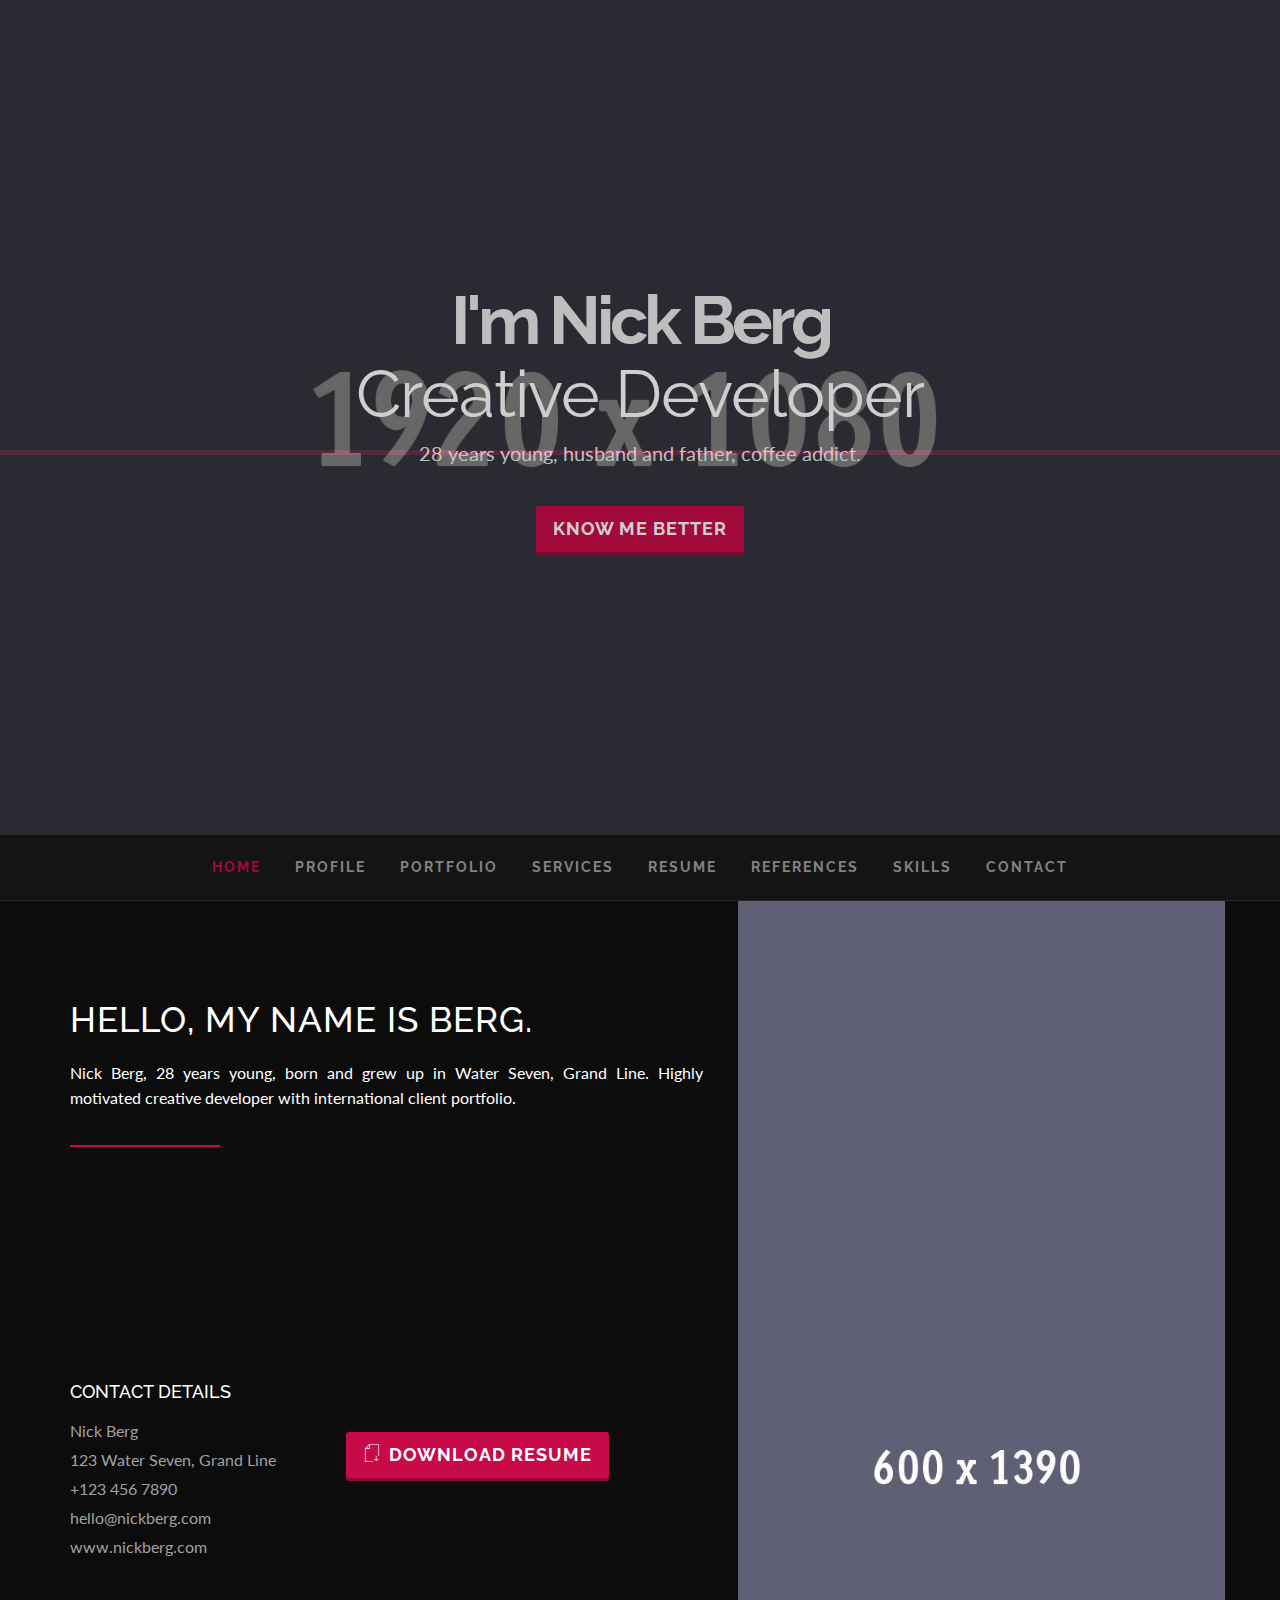
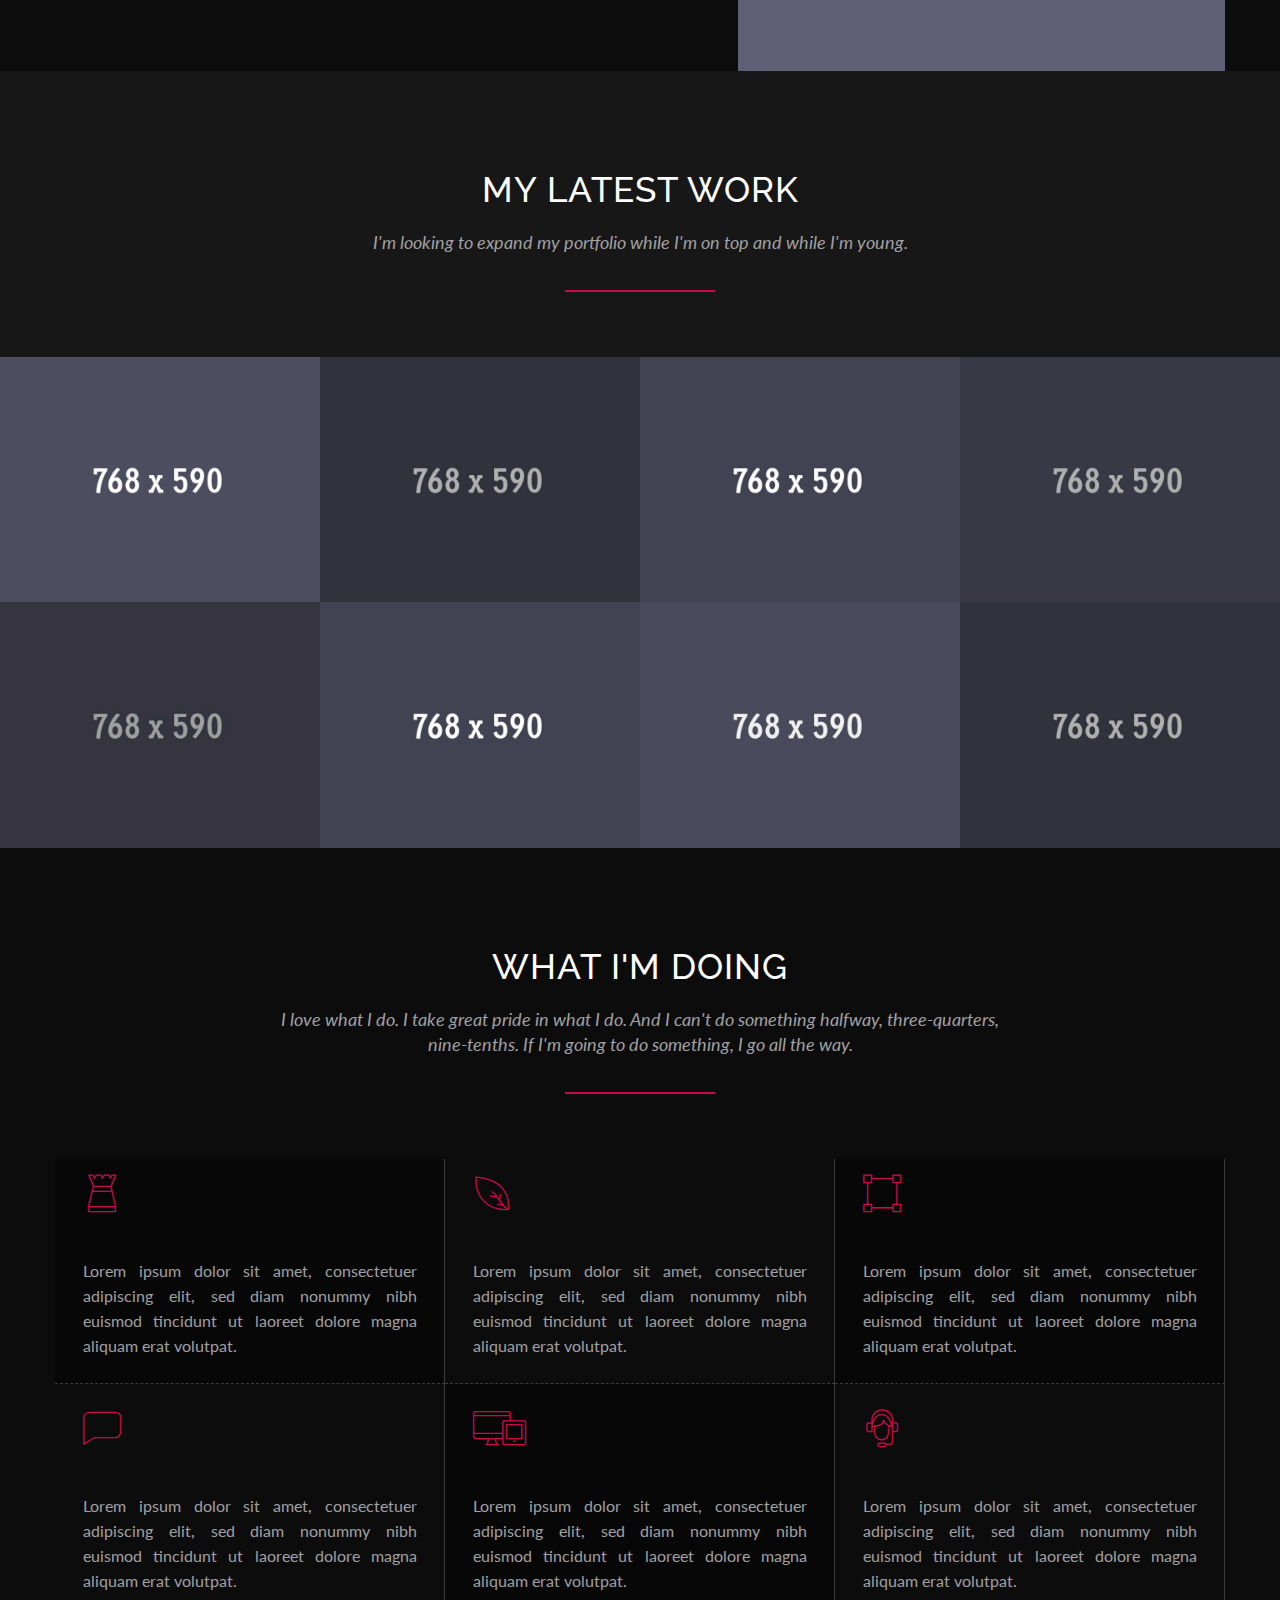
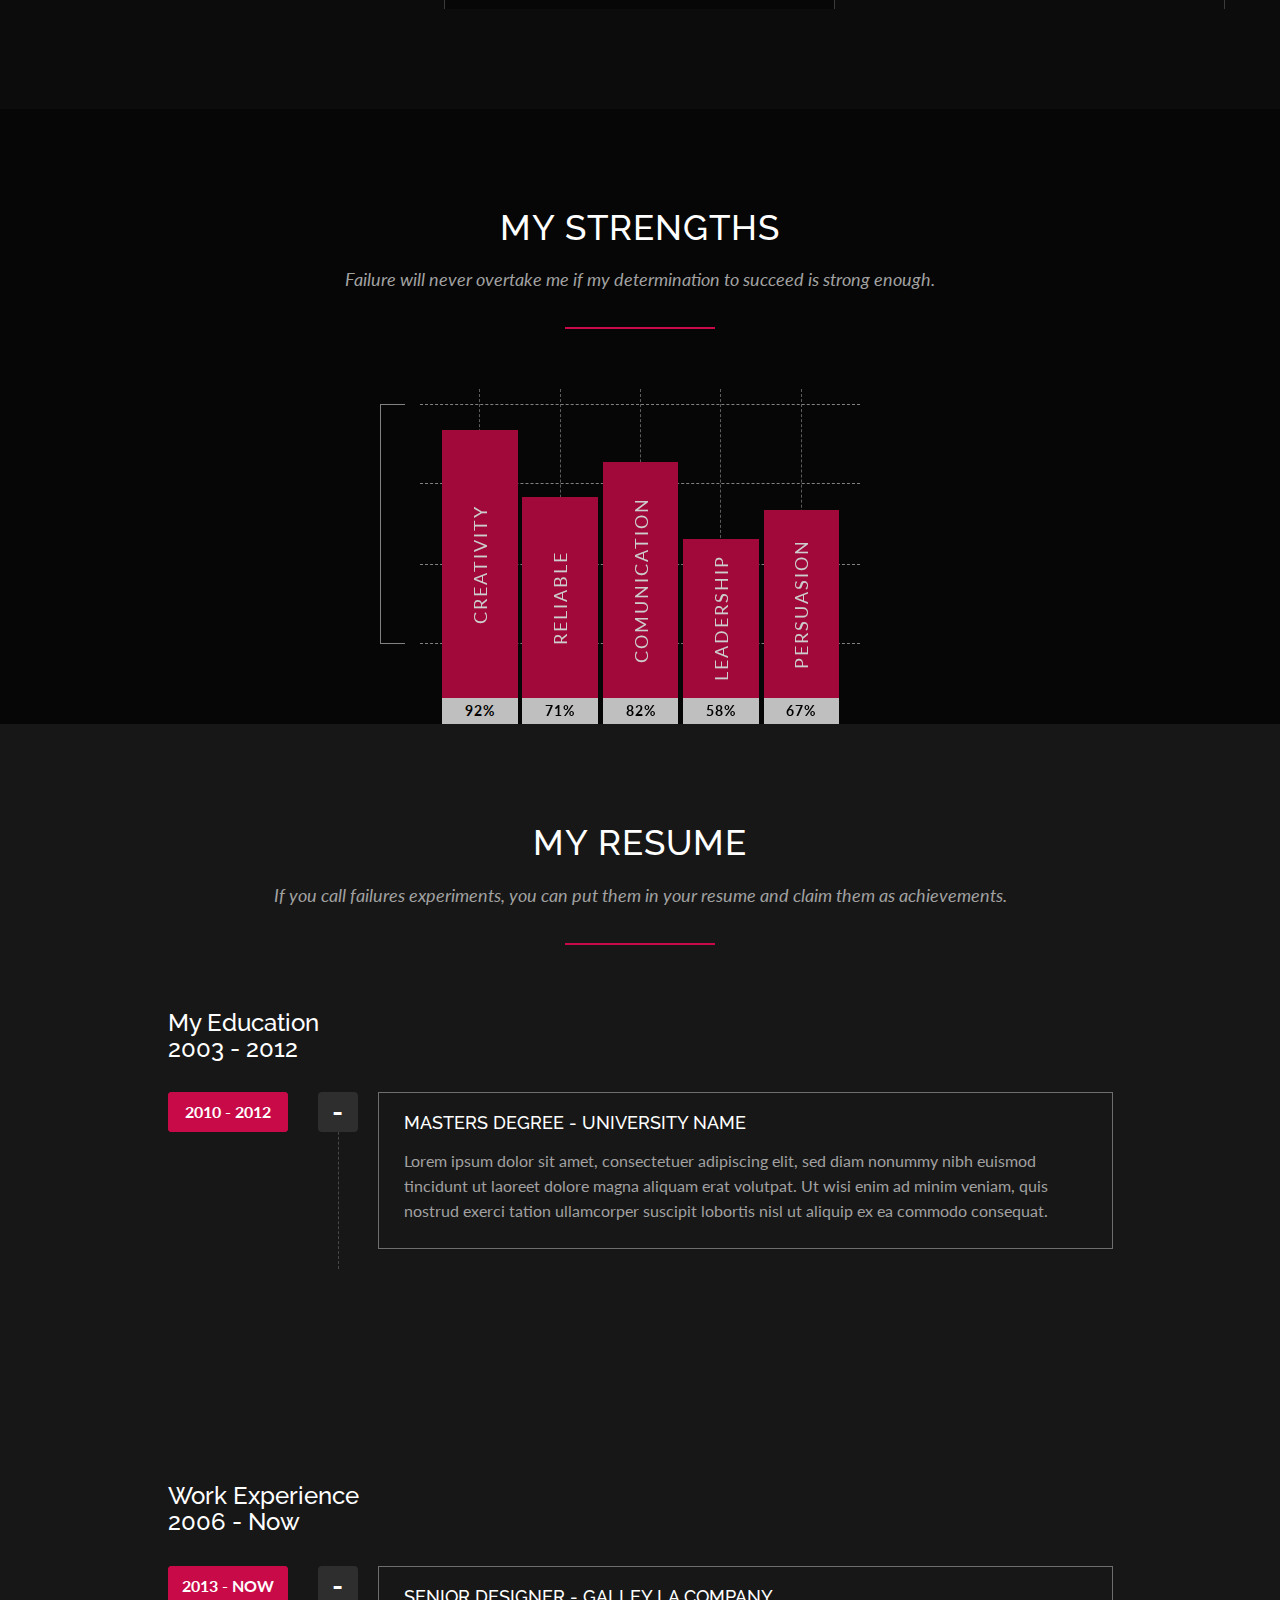
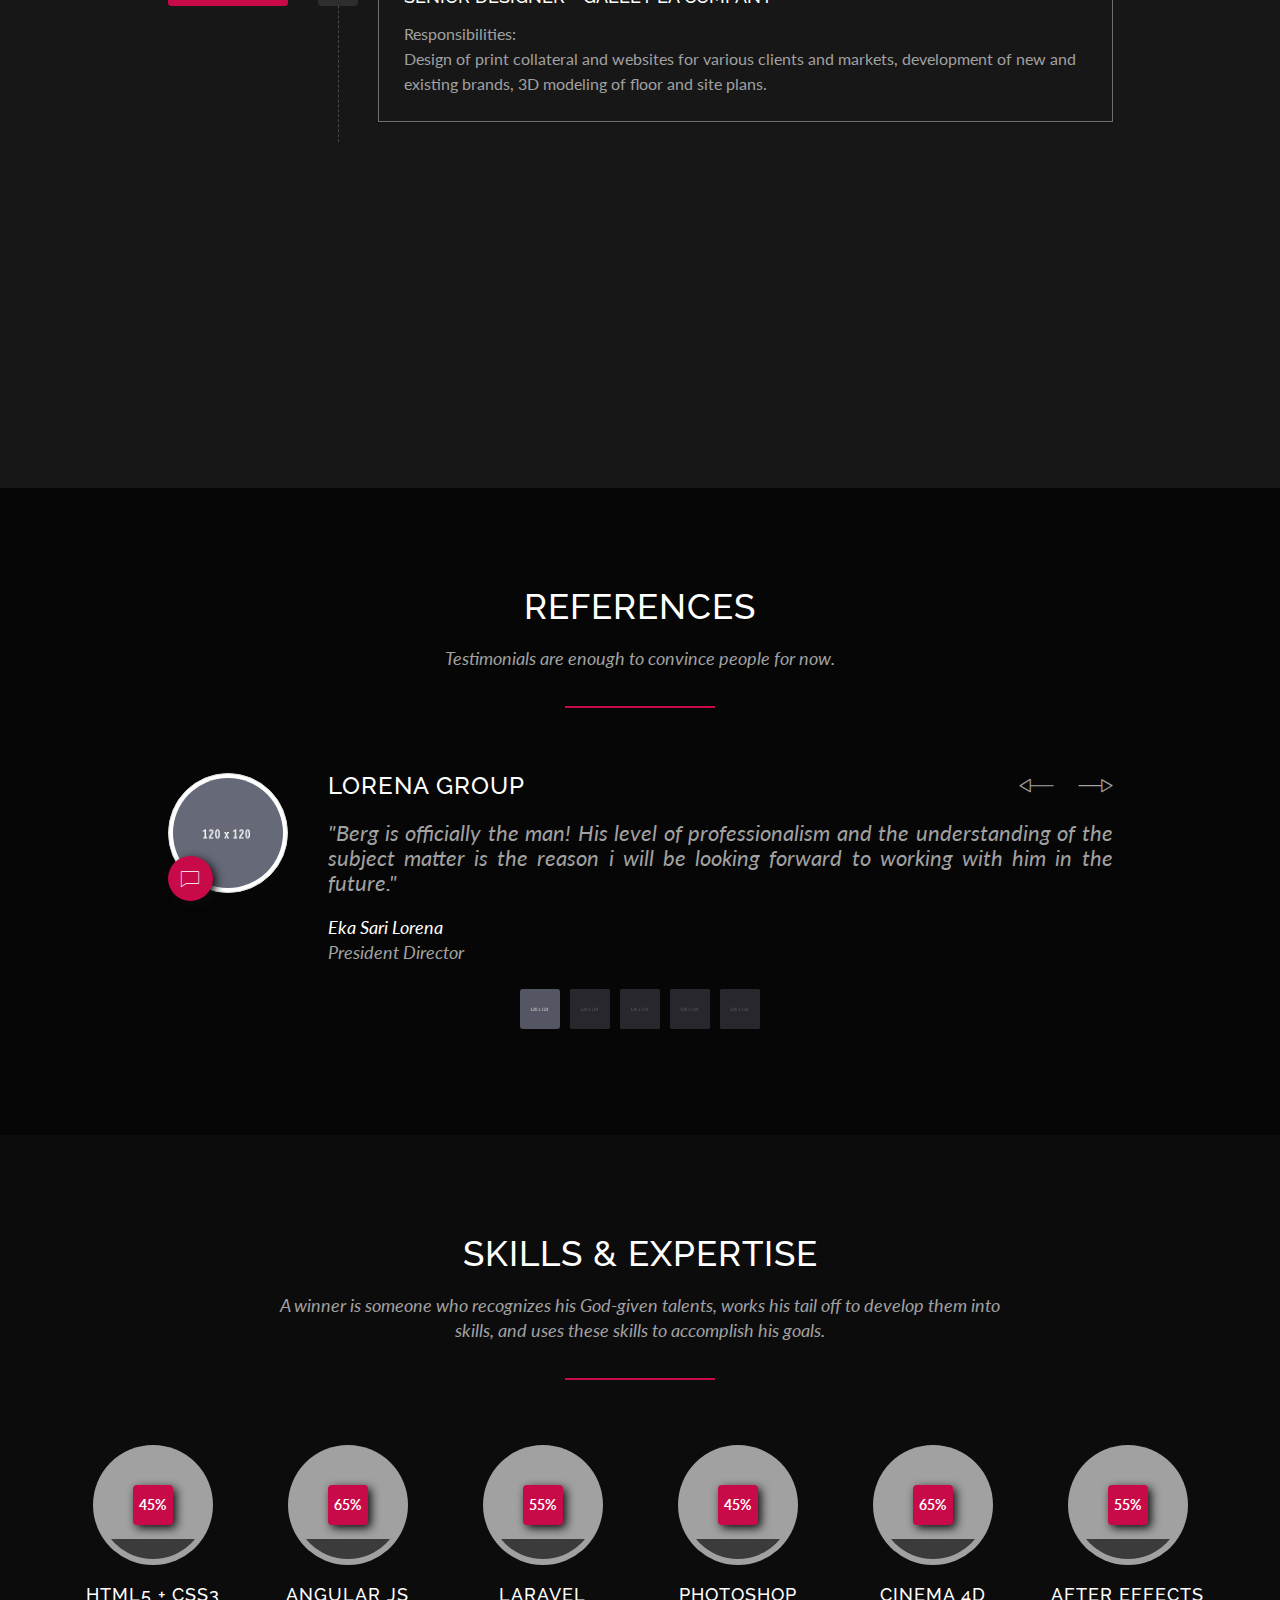
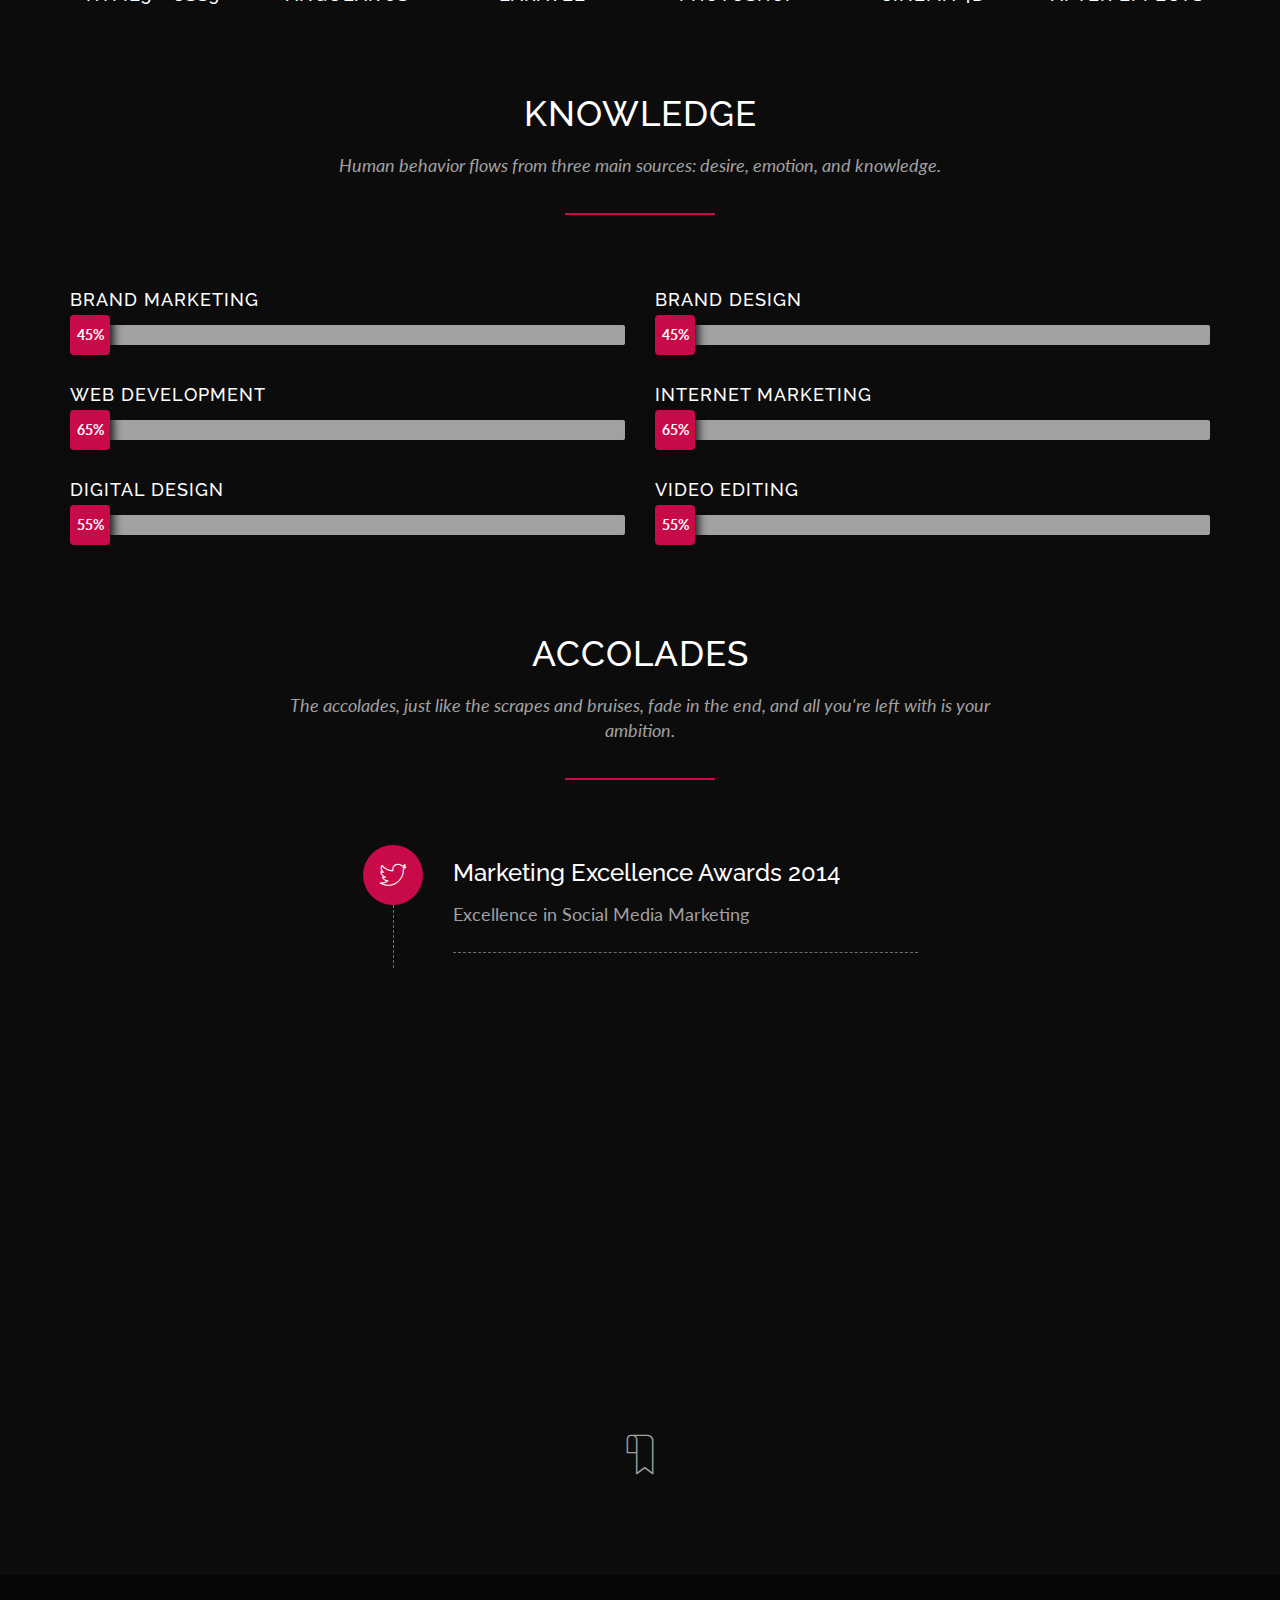
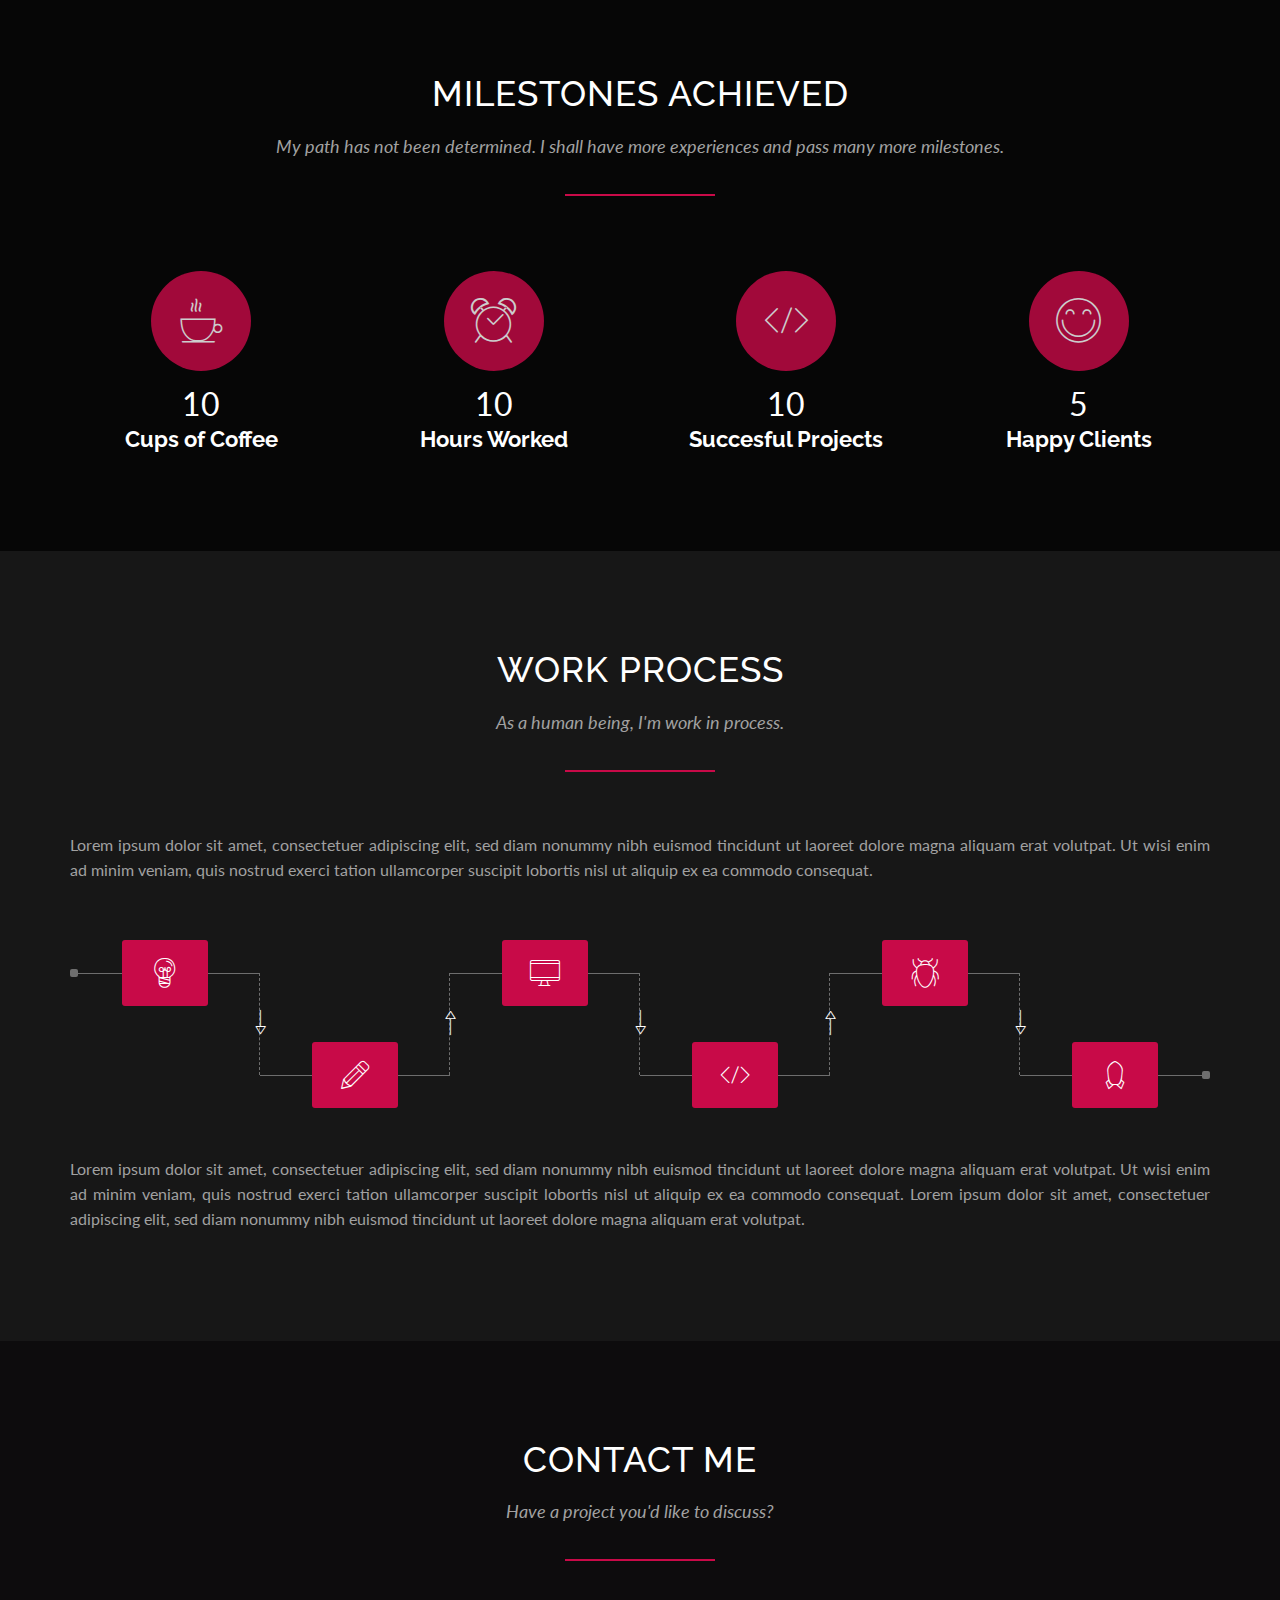
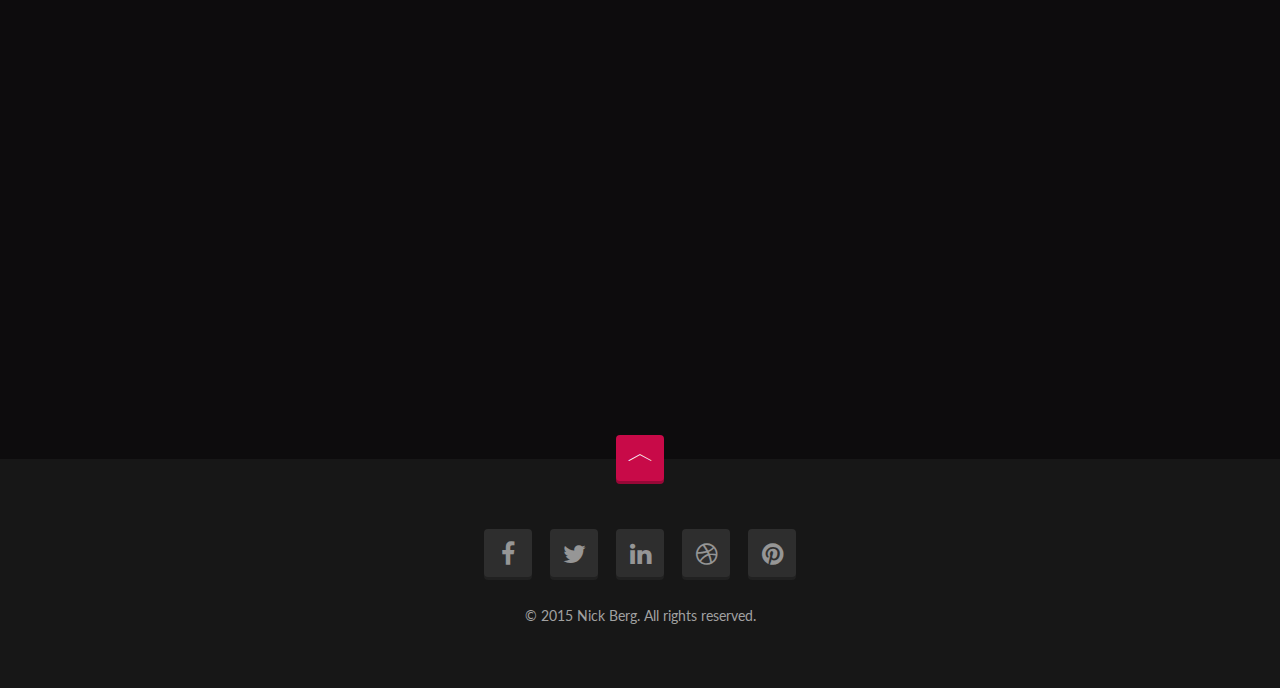
<file: berg/templates/home-3-text-rotator.html>
<!doctype html>
<!--[if lt IE 7]>      <html class="no-js lt-ie9 lt-ie8 lt-ie7" lang=""> <![endif]-->
<!--[if IE 7]>         <html class="no-js lt-ie9 lt-ie8" lang=""> <![endif]-->
<!--[if IE 8]>         <html class="no-js lt-ie9" lang=""> <![endif]-->
<!--[if gt IE 8]><!--> <html class="no-js" lang=""> <!--<![endif]-->
<head>
    <meta charset="utf-8">
    
    <!-- Site Title -->
    <title>BERG - Creative Resume Template</title>
    
    <meta name="description" content="Creative Resume Template">
    <meta name="keywords" content="berg, creative, resume, template">
    <meta name="viewport" content="width=device-width, initial-scale=1, maximum-scale=1.0, user-scalable=no">

    <!-- Google Font -->
    <link href='http://fonts.googleapis.com/css?family=Lato:400,700' rel='stylesheet' type='text/css'>
    <link href='http://fonts.googleapis.com/css?family=Raleway:400,700' rel='stylesheet' type='text/css'>
    
    <!-- Bootstrap Core CSS -->
    <link href="assets/plugins/bootstrap/css/bootstrap.min.css" rel="stylesheet" type="text/css">
    
    <!-- Font icons CSS -->
    <link href="assets/plugins/icons-mind/style.css" rel="stylesheet" type="text/css">
    <link href="assets/plugins/fontawesome/css/font-awesome.min.css" rel="stylesheet" type="text/css">
    
    <!-- Plugins CSS -->
    <link href="assets/plugins/jpreloader/css/jpreloader.css" rel="stylesheet" type="text/css">
    <link href="assets/plugins/animate-css/animate.min.css" rel="stylesheet" type="text/css">
    <link href="assets/plugins/magnificPopup/magnific-popup.css" rel="stylesheet" type="text/css">
    <link href="assets/plugins/flexSlider/flexslider.css" rel="stylesheet" type="text/css">
    <link href="assets/plugins/morphext/morphext.css" rel="stylesheet" type="text/css">
    
    <!-- Main CSS -->
    <link href="assets/css/berg.css" rel="stylesheet" type="text/css">
    
    <!-- Color CSS -->
    <!--<link href="assets/css/colors/green.css" rel="stylesheet" type="text/css">-->
    
    <!-- Modernizr JS for IE8 support of HTML5 elements and media queries -->
    <!--[if lt IE 8]>
    <script src="assets/plugins/modernizr.min.js"></script>
    <![endif]-->
</head>

<!-- The #page-top ID is part of the scrolling feature - the data-spy and data-target are part of the built-in Bootstrap scrollspy function -->
<body id="page-top" data-spy="scroll" data-target=".navbar-fixed-top" data-offset="66">
    <!--[if lt IE 10]>
        <p class="browserupgrade">You are using an <strong>outdated</strong> browser. Please <a href="http://browsehappy.com/">upgrade your browser</a> to improve your experience.</p>
    <![endif]-->

  
    <!-- HERO START -->
    <header id="home" class="hero">
        <div class="hero-body">
            <div class="hero-text text-center">
                <h1>
                    I'm Nick Berg <span class="blinker"></span>
                </h1>
                
                <h1 class="small"><span id="js-rotating">Creative Developer | UI / UX Designer</span></h1>
                
                <p>28 years young, husband and father, coffee addict.</p>
                
                <div class="page-scroll">
                    <a href="#profile" class="btn btn-lg btn-custom">
                        Know Me Better
                    </a>
                </div>
                <!-- //.page-scroll -->
            </div>
            <!-- //.hero-text -->
        </div>
        <!-- //.hero-body -->
    </header>
    <!-- //HERO END -->
    
    
    <!-- NAVIGATION START -->
    <nav id="navigation" class="navbar navbar-fixed-top center-menu" role="navigation">
        <div class="container navbar-container">
            <div class="navbar-header page-scroll">
                <button type="button" class="navbar-toggle" data-toggle="collapse" data-target=".berg-collapse">
                    <span class="sr-only">Toggle navigation</span>
                    <span class="icon-bar"></span>
                    <span class="icon-bar"></span>
                    <span class="icon-bar"></span>
                </button>
                
                <a class="navbar-brand visible-xs visible-sm" href="#page-top">BERG</a>
            </div>
            <!-- //.navbar-header -->
            
            <div class="navbar-collapse collapse berg-collapse">
                <ul class="nav navbar-nav">
                    <li class="page-scroll">
                        <a href="#home">Home</a>
                    </li>
                    
                    <li class="page-scroll">
                        <a href="#profile">Profile</a>
                    </li>
                    
                    <li class="page-scroll">
                        <a href="#portfolio">Portfolio</a>
                    </li>
                    
                    <li class="page-scroll">
                        <a href="#services">Services</a>
                    </li>
                    
                    <li class="page-scroll">
                        <a href="#resume">Resume</a>
                    </li>
                    
                    <li class="page-scroll">
                        <a href="#references">References</a>
                    </li>
                    
                    <li class="page-scroll">
                        <a href="#skills">Skills</a>
                    </li>
                    
                    <li class="page-scroll">
                        <a href="#contact">Contact</a>
                    </li>
                </ul>
            </div>
            <!-- //.navbar-collapse -->
        </div>
        <!-- //.navbar-container -->
    </nav>
    <!-- //NAVIGATION END -->
    
    
    <!-- PROFILE SECTION START -->
    <section id="profile" class="section">
        <div class="container section-wrapper">
            <div class="section-content">
                <div class="row">          
                    <div class="col-md-7 match-height">

                        <!-- PROFILE TEXT START -->
                        <div class="profile-text padding-right-yes">
                            <div class="row">
                                <div class="col-md-12">
                                    <h2 class="section-title">Hello, My Name is Berg.</h2>

                                    <p>
                                        Nick Berg, 28 years young, born and grew up in Water Seven, Grand Line. Highly motivated creative developer with international client portfolio.
                                    </p>

                                    <span class="divider"></span>

                                    <p class="text-grey">
                                        I currently work at Galley-La Company, where I spend most of my time crafting and working on awesome projects.
                                    </p>

                                    <p class="text-grey">
                                        Lorem ipsum dolor sit amet, consectetuer adipiscing elit, sed diam nonummy nibh euismod tincidunt ut laoreet dolore magna aliquam erat volutpat. Ut wisi enim ad minim veniam, quis nostrud exerci tation ullamcorper suscipit lobortis nisl ut aliquip ex ea commodo consequat.
                                    </p>
                                </div>
                                <!-- //.col-md-12 -->
                            </div>
                            <!-- //.row -->
                        </div>
                        <!-- //PROFILE TEXT END -->

                        <!-- CONTACT DETAILS START -->
                        <div class="contact-details padding-right-yes">
                            <div class="row">
                                <div class="col-sm-6 col-md-5">
                                    <h4>Contact Details</h4>

                                    <ul class="list-unstyled text-grey">
                                        <li>Nick Berg</li>
                                        <li>123 Water Seven, Grand Line</li>
                                        <li>+123 456 7890</li>
                                        <li>hello@nickberg.com</li>
                                        <li>www.nickberg.com</li>
                                    </ul>
                                </div>
                                <!-- //.col-md-5 -->

                                <div class="col-sm-6 col-md-7">
                                    <a href="#" class="btn btn-lg btn-custom">
                                        <i class="icon-File-Download"></i> Download Resume
                                    </a>
                                </div>
                                <!-- //.col-md-6 -->
                            </div>
                            <!-- //.row -->
                        </div>
                        <!-- //CONTACT DETAILS END -->

                    </div>
                    <!-- //.col-md-7 -->

                    <!-- PROFILE PICTURE START -->
                    <div class="col-md-5 hidden-xs hidden-sm match-height pp-wrapper">
                        <div class="profile-picture style-one">
                            <img src="assets/images/profile-picture-1.jpg" alt="profile picture" class="img-responsive"/>
                        </div>
                    </div>
                    <!-- //PROFILE PICTURE END -->
                </div>
                <!-- //.row -->
            </div>
            <!-- //.section-content -->
        </div>
        <!-- //.container -->
    </section>
    <!-- //PROFILE SECTION END -->
    
    
    <!-- PORTFOLIO SECTION START -->
    <section id="portfolio" class="section">
        <div class="container-fluid section-wrapper">
            <div class="section-content">
                <div class="row">
                    <div class="col-md-12 text-center">
                        <h2 class="section-title">My Latest Work</h2>

                        <p class="section-subtitle">I'm looking to expand my portfolio while I'm on top and while I'm young.</p>

                        <span class="divider center"></span>
                    </div>
                    <!-- //.col-md-12 -->
                </div>
                <!-- //.row -->
                
                <!-- PORTFOLIO START -->
                <div class="portfolio">
                    <div class="row">
                        <div class="item col-sm-6 col-md-3">
                            <div class="project-wrapper">
                                <div class="project-link">
                                    <a href="assets/images/portfolio/project-image-1.jpg" class="zoom" title="Buzz Lightyear">
                                        <i class="icon-Full-Screen"></i>
                                    </a>

                                    <a href="https://www.behance.net/gallery/25963987/Buzz-Lightyear" target="_blank" class="external-link">
                                        <i class="icon-Link"></i>
                                    </a>
                                </div>
                                <!-- //.project-link -->

                                <div class="project-title">
                                    <h4>Buzz Lightyear</h4>
                                </div>
                                <!-- //.project-title -->

                                <img src="assets/images/portfolio/project-image-1.jpg" alt="" class="img-responsive"/>
                            </div>
                            <!-- //.project-wrapper -->
                        </div>
                        <!-- //.item -->

                        <div class="item col-sm-6 col-md-3">
                            <div class="project-wrapper">
                                <div class="project-link">
                                    <a href="assets/images/portfolio/project-image-2.jpg" class="zoom" title="Robosam 3">
                                        <i class="icon-Full-Screen"></i>
                                    </a>

                                    <a href="https://www.behance.net/gallery/25344153/Robosam-3" target="_blank" class="external-link">
                                        <i class="icon-Link"></i>
                                    </a>
                                </div>
                                <!-- //.project-link -->

                                <div class="project-title">
                                    <h4>Robosam 3</h4>
                                </div>
                                <!-- //.project-title -->

                                <img src="assets/images/portfolio/project-image-2.jpg" alt="" class="img-responsive"/>
                            </div>
                            <!-- //.project-wrapper -->
                        </div>
                        <!-- //.item -->

                        <div class="item col-sm-6 col-md-3">
                            <div class="project-wrapper">
                                <div class="project-link">
                                    <a href="assets/images/portfolio/project-image-3.jpg" class="zoom" title="Coke Man and Dog">
                                        <i class="icon-Full-Screen"></i>
                                    </a>

                                    <a href="https://www.behance.net/gallery/25821381/Coke-Man-and-Dog" target="_blank" class="external-link">
                                        <i class="icon-Link"></i>
                                    </a>
                                </div>
                                <!-- //.project-link -->

                                <div class="project-title">
                                    <h4>Coke Man and Dog</h4>
                                </div>
                                <!-- //.project-title -->

                                <img src="assets/images/portfolio/project-image-3.jpg" alt="" class="img-responsive"/>
                            </div>
                            <!-- //.project-wrapper -->
                        </div>
                        <!-- //.item -->

                        <div class="item col-sm-6 col-md-3">
                            <div class="project-wrapper">
                                <div class="project-link">
                                    <a href="assets/images/portfolio/project-image-4.jpg" class="zoom" title="Speed Projects">
                                        <i class="icon-Full-Screen"></i>
                                    </a>

                                    <a href="https://www.behance.net/gallery/20195929/Speed-Projects" target="_blank" class="external-link">
                                        <i class="icon-Link"></i>
                                    </a>
                                </div>
                                <!-- //.project-link -->

                                <div class="project-title">
                                    <h4>Speed Projects</h4>
                                </div>
                                <!-- //.project-title -->

                                <img src="assets/images/portfolio/project-image-4.jpg" alt="" class="img-responsive"/>
                            </div>
                            <!-- //.project-wrapper -->
                        </div>
                        <!-- //.item -->

                        <div class="item col-sm-6 col-md-3">
                            <div class="project-wrapper">
                                <div class="project-link">
                                    <a href="assets/images/portfolio/project-image-5.jpg" class="zoom" title="Wooden Rhinoceros Beetle">
                                        <i class="icon-Full-Screen"></i>
                                    </a>

                                    <a href="https://www.behance.net/gallery/26043281/Wooden-Rhinoceros-Beetle" target="_blank" class="external-link">
                                        <i class="icon-Link"></i>
                                    </a>
                                </div>
                                <!-- //.project-link -->

                                <div class="project-title">
                                    <h4>Wooden Rhinoceros Beetle</h4>
                                </div>
                                <!-- //.project-title -->

                                <img src="assets/images/portfolio/project-image-5.jpg" alt="" class="img-responsive"/>
                            </div>
                            <!-- //.project-wrapper -->
                        </div>
                        <!-- //.item -->

                        <div class="item col-sm-6 col-md-3">
                            <div class="project-wrapper">
                                <div class="project-link">
                                    <a href="assets/images/portfolio/project-image-6.jpg" class="zoom" title="The First Encounter">
                                        <i class="icon-Full-Screen"></i>
                                    </a>

                                    <a href="https://www.behance.net/gallery/25505317/The-first-Encounter" target="_blank" class="external-link">
                                        <i class="icon-Link"></i>
                                    </a>
                                </div>
                                <!-- //.project-link -->

                                <div class="project-title">
                                    <h4>The First Encounter</h4>
                                </div>
                                <!-- //.project-title -->

                                <img src="assets/images/portfolio/project-image-6.jpg" alt="" class="img-responsive"/>
                            </div>
                            <!-- //.project-wrapper -->
                        </div>
                        <!-- //.item -->

                        <div class="item col-sm-6 col-md-3">
                            <div class="project-wrapper">
                                <div class="project-link">
                                    <a href="assets/images/portfolio/project-image-7.jpg" class="zoom" title="Dead Pool">
                                        <i class="icon-Full-Screen"></i>
                                    </a>

                                    <a href="https://www.behance.net/gallery/25763797/DEADPOOL" target="_blank" class="external-link">
                                        <i class="icon-Link"></i>
                                    </a>
                                </div>
                                <!-- //.project-link -->

                                <div class="project-title">
                                    <h4>Dead Pool</h4>
                                </div>
                                <!-- //.project-title -->

                                <img src="assets/images/portfolio/project-image-7.jpg" alt="" class="img-responsive"/>
                            </div>
                            <!-- //.project-wrapper -->
                        </div>
                        <!-- //.item -->

                        <div class="item col-sm-6 col-md-3">
                            <div class="project-wrapper">
                                <div class="project-link">
                                    <a href="assets/images/portfolio/project-image-8.jpg" class="zoom" title="Rebus II">
                                        <i class="icon-Full-Screen"></i>
                                    </a>

                                    <a href="https://www.behance.net/gallery/19401293/Rebus-2" target="_blank" class="external-link">
                                        <i class="icon-Link"></i>
                                    </a>
                                </div>
                                <!-- //.project-link -->

                                <div class="project-title">
                                    <h4>Rebus II</h4>
                                </div>
                                <!-- //.project-title -->

                                <img src="assets/images/portfolio/project-image-8.jpg" alt="" class="img-responsive"/>
                            </div>
                            <!-- //.project-wrapper -->
                        </div>
                        <!-- //.item -->
                    </div>
                    <!-- //.row -->
                </div>
                <!-- PORTFOLIO END -->
            </div>
            <!-- //.section-content -->
        </div>
        <!-- //.container-fluid -->
    </section>
    <!-- //PORTFOLIO SECTION END -->
    
    
    <!-- SERVICES SECTION START -->
    <section id="services" class="section">
        <div class="container section-wrapper">
            <div class="section-content">
                <div class="row">
                    <div class="col-md-8 col-md-offset-2 text-center">
                        <h2 class="section-title">What I'm Doing</h2>

                        <p class="section-subtitle">
                            I love what I do. I take great pride in what I do. And I can't do something halfway, three-quarters, nine-tenths. If I'm going to do something, I go all the way.
                        </p>

                        <span class="divider center"></span>
                    </div>
                    <!-- //.col-md-8 -->
                </div>
                <!-- //.row -->
            
                <!-- SERVICES START -->
                <div class="services">
                    <div class="row">
                        <div class="col-sm-4 col-md-4 item top dark-bg match-height">
                            <div class="inner-content">
                                <i class="icon-Chess colored-text"></i>

                                <h4>1. Strategy</h4>

                                <p class="text-grey">
                                    Lorem ipsum dolor sit amet, consectetuer adipiscing elit, sed diam nonummy nibh euismod tincidunt ut laoreet dolore magna aliquam erat volutpat.
                                </p>
                            </div>
                            <!-- //.inner-content -->
                        </div>
                        <!-- //.item -->

                        <div class="col-sm-4 col-md-4 item top match-height">
                            <div class="inner-content">
                                <i class="icon-Leafs-2 colored-text"></i>

                                <h4>2. Branding</h4>

                                <p class="text-grey">
                                    Lorem ipsum dolor sit amet, consectetuer adipiscing elit, sed diam nonummy nibh euismod tincidunt ut laoreet dolore magna aliquam erat volutpat.
                                </p>
                            </div>
                            <!-- //.inner-content -->
                        </div>
                        <!-- //.item -->

                        <div class="col-sm-4 col-md-4 item top dark-bg match-height">
                            <div class="inner-content">
                                <i class=" icon-Transform-2 colored-text"></i>

                                <h4>3. Web Design</h4>

                                <p class="text-grey">
                                    Lorem ipsum dolor sit amet, consectetuer adipiscing elit, sed diam nonummy nibh euismod tincidunt ut laoreet dolore magna aliquam erat volutpat.
                                </p>
                            </div>
                            <!-- //.inner-content -->
                        </div>
                        <!-- //.item -->
                        
                        <div class="col-sm-4 col-md-4 item match-height">
                            <div class="inner-content">
                                <i class="icon-Speach-Bubble3 colored-text"></i>

                                <h4>4. Social Media</h4>

                                <p class="text-grey">
                                    Lorem ipsum dolor sit amet, consectetuer adipiscing elit, sed diam nonummy nibh euismod tincidunt ut laoreet dolore magna aliquam erat volutpat.
                                </p>
                            </div>
                            <!-- //.inner-content -->
                        </div>
                        <!-- //.item -->

                        <div class="col-sm-4 col-md-4 item dark-bg match-height">
                            <div class="inner-content">
                                <i class="icon-Monitor-Tablet colored-text"></i>

                                <h4>5. Development</h4>

                                <p class="text-grey">
                                    Lorem ipsum dolor sit amet, consectetuer adipiscing elit, sed diam nonummy nibh euismod tincidunt ut laoreet dolore magna aliquam erat volutpat.
                                </p>
                            </div>
                            <!-- //.inner-content -->
                        </div>
                        <!-- //.item -->

                        <div class="col-sm-4 col-md-4 item match-height">
                            <div class="inner-content">
                                <i class="icon-Consulting colored-text"></i>

                                <h4>6. Consulting</h4>

                                <p class="text-grey">
                                    Lorem ipsum dolor sit amet, consectetuer adipiscing elit, sed diam nonummy nibh euismod tincidunt ut laoreet dolore magna aliquam erat volutpat.
                                </p>
                            </div>
                            <!-- //.inner-content -->
                        </div>
                        <!-- //.item -->
                    </div>
                    <!-- //.row -->
                </div>
                <!-- //SERVICES END -->
            </div>
            <!-- //.section-content -->
        </div>
        <!-- //.container -->
    </section>
    <!-- //SERVICES SECTION END -->
    
    
    <!-- STRENGTHS SECTION START -->
    <section id="strengths" class="section bg-image-yes">
        <div class="container-fluid section-wrapper">
            <div class="section-content">
                <div class="row">
                    <div class="col-md-8 col-md-offset-2 text-center">
                        <h2 class="section-title">My Strengths</h2>

                        <p class="section-subtitle">Failure will never overtake me if my determination to succeed is strong enough.</p>

                        <span class="divider center"></span>
                    </div>
                    <!-- //.col-md-8 -->
                </div>
                <!-- //.row -->
                
                <div class="row">
                    <div class="col-md-12">

                        <!-- COLUMN CHART START -->
                        <div class="column-chart">
                            <div class="legend legend-left hidden-xs">
                                <h3 class="legend-title">ME</h3>
                            </div>
                            <!-- //.legend -->

                            <div class="legend legend-right hidden-xs">
                                <div class="item">
                                    <h4>Superhero</h4>
                                </div>
                                <!-- //.item -->

                                <div class="item">
                                    <h4>Preety Good</h4>
                                </div>
                                <!-- //.item -->

                                <div class="item">
                                    <h4>Good</h4>
                                </div>
                                <!-- //.item -->

                                <div class="item">
                                    <h4>Newbie</h4>
                                </div>
                                <!-- //.item -->
                            </div>
                            <!-- //.legend -->

                            <div class="chart clearfix">
                                <div class="item">
                                    <div class="bar">
                                        <span class="percent">92%</span>

                                        <div class="item-progress" data-percent="92">
                                            <span class="title">Creativity</span>
                                        </div>
                                        <!-- //.item-progress -->
                                    </div>
                                    <!-- //.bar -->
                                </div>
                                <!-- //.item -->

                                <div class="item">
                                    <div class="bar">
                                        <span class="percent">71%</span>

                                        <div class="item-progress" data-percent="71">
                                            <span class="title">Reliable</span>
                                        </div>
                                        <!-- //.item-progress -->
                                    </div>
                                    <!-- //.bar -->
                                </div>
                                <!-- //.item -->

                                <div class="item">
                                    <div class="bar">
                                        <span class="percent">82%</span>

                                        <div class="item-progress" data-percent="82">
                                            <span class="title">Comunication</span>
                                        </div>
                                        <!-- //.item-progress -->
                                    </div>
                                    <!-- //.bar -->
                                </div>
                                <!-- //.item -->

                                <div class="item">
                                    <div class="bar">
                                        <span class="percent">58%</span>

                                        <div class="item-progress" data-percent="58">
                                            <span class="title">Leadership</span>
                                        </div>
                                        <!-- //.item-progress -->
                                    </div>
                                    <!-- //.bar -->
                                </div>
                                <!-- //.item -->

                                <div class="item">
                                    <div class="bar">
                                        <span class="percent">67%</span>

                                        <div class="item-progress" data-percent="67">
                                            <span class="title">Persuasion</span>
                                        </div>
                                        <!-- //.item-progress -->
                                    </div>
                                    <!-- //.bar -->
                                </div>
                                <!-- //.item -->
                            </div>
                            <!-- //.chart -->
                        </div>
                        <!-- //COLUMN CHART END -->

                    </div>
                    <!-- //.col-md-12 -->
                </div>
                <!-- //.row -->
            </div>
            <!-- //.section-content -->
        </div>
        <!-- //.container -->
    </section>
    <!-- //STRENGTHS SECTION END -->
    
    
    <!-- RESUME SECTION START -->
    <section id="resume" class="section">
        <div class="container section-wrapper">
            <div class="section-content">
                <div class="row">
                    <div class="col-md-8 col-md-offset-2 text-center">
                        <h2 class="section-title">My Resume</h2>

                        <p class="section-subtitle">
                            If you call failures experiments, you can put them in your resume and claim them as achievements.
                        </p>

                        <span class="divider center"></span>
                    </div>
                    <!-- //.col-md-8 -->
                </div>
                <!-- //.row -->
                
                <!-- EDUCATION START -->
                <div class="row education">
                    <div class="col-md-10 col-md-offset-1">
                        <h3>
                            My Education
                            <br>
                            2003 - 2012
                        </h3>

                        <div class="panel-group resume" id="education">
                            <div class="resume-item">
                                <div class="resume-year">
                                    <span class="resume-year">2010 - 2012</span>
                                </div>
                                <!-- //.resume-year -->

                                <div class="resume-btn">
                                    <a href="#education1" data-toggle="collapse" data-parent="#education"></a>
                                </div>
                                <!-- //.resume-btn -->

                                <div class="panel">
                                    <div class="panel-heading">
                                        <div class="panel-title">
                                            <h4 class="resume-title">Masters Degree - University Name</h4>
                                        </div>
                                        <!-- //.panel-title -->
                                    </div>
                                    <!-- //.panel-heading -->

                                    <div id="education1" class="panel-collapse collapse in">
                                        <div class="panel-body text-grey">
                                            <p>
                                                Lorem ipsum dolor sit amet, consectetuer adipiscing elit, sed diam nonummy nibh euismod tincidunt ut laoreet dolore magna aliquam erat volutpat. Ut wisi enim ad minim veniam, quis nostrud exerci tation ullamcorper suscipit lobortis nisl ut aliquip ex ea commodo consequat. 
                                            </p>
                                        </div>
                                        <!-- //.panel-body -->
                                    </div>
                                    <!-- //.panel-collapse -->
                                </div>
                                <!-- //.panel -->
                            </div>
                            <!-- //.resume-item -->

                            <div class="resume-item">
                                <div class="resume-year">
                                    <span class="resume-year">2005 - 2008</span>
                                </div>
                                <!-- //.resume-year -->

                                <div class="resume-btn">
                                    <a href="#education2" class="collapsed" data-toggle="collapse" data-parent="#education"></a>
                                </div>
                                <!-- //.resume-btn -->

                                <div class="panel">
                                    <div class="panel-heading">
                                        <div class="panel-title">
                                            <h4 class="resume-title">Bachelors Degree - University Name</h4>
                                        </div>
                                        <!-- //.panel-title -->
                                    </div>
                                    <!-- //.panel-heading -->

                                    <div id="education2" class="panel-collapse collapse">
                                        <div class="panel-body text-grey">
                                            <p>
                                                Lorem ipsum dolor sit amet, consectetuer adipiscing elit, sed diam nonummy nibh euismod tincidunt ut laoreet dolore magna aliquam erat volutpat. Ut wisi enim ad minim veniam, quis nostrud exerci tation ullamcorper suscipit lobortis nisl ut aliquip ex ea commodo consequat. 
                                            </p>
                                        </div>
                                        <!-- //.panel-body -->
                                    </div>
                                    <!-- //.panel-collapse -->
                                </div>
                                <!-- //.panel -->
                            </div>
                            <!-- //.resume-item -->

                            <div class="resume-item">
                                <div class="resume-year">
                                    <span class="resume-year">2003 - 2005</span>
                                </div>
                                <!-- //.resume-year -->

                                <div class="resume-btn">
                                    <a href="#education3" class="collapsed" data-toggle="collapse" data-parent="#education"></a>
                                </div>
                                <!-- //.resume-btn -->

                                <div class="panel">
                                    <div class="panel-heading">
                                        <div class="panel-title">
                                            <h4 class="resume-title">Graduation - College Name</h4>
                                        </div>
                                        <!-- //.panel-title -->
                                    </div>
                                    <!-- //.panel-heading -->

                                    <div id="education3" class="panel-collapse collapse">
                                        <div class="panel-body text-grey">
                                            <p>
                                                Lorem ipsum dolor sit amet, consectetuer adipiscing elit, sed diam nonummy nibh euismod tincidunt ut laoreet dolore magna aliquam erat volutpat. Ut wisi enim ad minim veniam, quis nostrud exerci tation ullamcorper suscipit lobortis nisl ut aliquip ex ea commodo consequat. 
                                            </p>
                                        </div>
                                        <!-- //.panel-body -->
                                    </div>
                                    <!-- //.panel-collapse -->
                                </div>
                                <!-- //.panel -->
                            </div>
                            <!-- //.resume-item -->
                        </div>
                        <!-- //.panel-group -->
                    </div>
                    <!-- //.col-md-10 -->
                </div>
                <!-- //EDUCATION END -->
            
                <!-- WORK EXPERIENCE START -->
                <div class="row work-experience">
                    <div class="col-md-10 col-md-offset-1">
                        <h3>
                            Work Experience
                            <br>
                            2006 - Now
                        </h3>

                        <div class="panel-group resume" id="work">
                            <div class="resume-item">
                                <div class="resume-year">
                                    <span class="resume-year">2013 - Now</span>
                                </div>
                                <!-- //.resume-year -->

                                <div class="resume-btn">
                                    <a href="#work1" data-toggle="collapse" data-parent="#work"></a>
                                </div>
                                <!-- //.resume-btn -->

                                <div class="panel">
                                    <div class="panel-heading">
                                        <div class="panel-title">
                                            <h4 class="resume-title">Senior Designer - Galley La Company</h4>
                                        </div>
                                        <!-- //.panel-title -->
                                    </div>
                                    <!-- //.panel-heading -->

                                    <div id="work1" class="panel-collapse collapse in">
                                        <div class="panel-body text-grey">
                                            <p>
                                                Responsibilities:
                                                <br>
                                                Design of print collateral and websites for various clients and markets, development of new and existing brands, 3D modeling of floor and site plans.
                                            </p>
                                        </div>
                                        <!-- //.panel-body -->
                                    </div>
                                    <!-- //.panel-collapse -->
                                </div>
                                <!-- //.panel -->
                            </div>
                            <!-- //.resume-item -->

                            <div class="resume-item">
                                <div class="resume-year">
                                    <span class="resume-year">2010 - 2013</span>
                                </div>
                                <!-- //.resume-year -->

                                <div class="resume-btn">
                                    <a href="#work2" class="collapsed" data-toggle="collapse" data-parent="#work"></a>
                                </div>
                                <!-- //.resume-btn -->

                                <div class="panel">
                                    <div class="panel-heading">
                                        <div class="panel-title">
                                            <h4 class="resume-title">Graphic Designer - Company Name</h4>
                                        </div>
                                        <!-- //.panel-title -->
                                    </div>
                                    <!-- //.panel-heading -->

                                    <div id="work2" class="panel-collapse collapse">
                                        <div class="panel-body text-grey">
                                            <p>
                                                Responsibilities:
                                                <br>
                                                Design of print collateral and trade show displays, redesign of company website and microsites, design and development of email blasts, development of brands for affiliate organizations.
                                            </p>
                                        </div>
                                        <!-- //.panel-body -->
                                    </div>
                                    <!-- //.panel-collapse -->
                                </div>
                                <!-- //.panel -->
                            </div>
                            <!-- //.resume-item -->

                            <div class="resume-item">
                                <div class="resume-year">
                                    <span class="resume-year">2007 - 2010</span>
                                </div>
                                <!-- //.resume-year -->

                                <div class="resume-btn">
                                    <a href="#work3" class="collapsed" data-toggle="collapse" data-parent="#work"></a>
                                </div>
                                <!-- //.resume-btn -->

                                <div class="panel">
                                    <div class="panel-heading">
                                        <div class="panel-title">
                                            <h4 class="resume-title">IT Specialist - Company Name</h4>
                                        </div>
                                        <!-- //.panel-title -->
                                    </div>
                                    <!-- //.panel-heading -->

                                    <div id="work3" class="panel-collapse collapse">
                                        <div class="panel-body text-grey">
                                            <p>
                                                Responsibilities:
                                                <br>
                                                Filming and editing of promotional videos, administration of system and network integrity.
                                            </p>
                                        </div>
                                        <!-- //.panel-body -->
                                    </div>
                                    <!-- //.panel-collapse -->
                                </div>
                                <!-- //.panel -->
                            </div>
                            <!-- //.resume-item -->

                            <div class="resume-item">
                                <div class="resume-year">
                                    <span class="resume-year">2006 - 2007</span>
                                </div>
                                <!-- //.resume-year -->

                                <div class="resume-btn">
                                    <a href="#work4" class="collapsed" data-toggle="collapse" data-parent="#work"></a>
                                </div>
                                <!-- //.resume-btn -->

                                <div class="panel">
                                    <div class="panel-heading">
                                        <div class="panel-title">
                                            <h4 class="resume-title">Graphic Designer Intern - Company Name</h4>
                                        </div>
                                        <!-- //.panel-title -->
                                    </div>
                                    <!-- //.panel-heading -->

                                    <div id="work4" class="panel-collapse collapse">
                                        <div class="panel-body text-grey">
                                            <p>
                                                Responsibilities:
                                                <br>
                                                Redesign of brand guidelines and standards microsite, design of departmental logo lock-ups, photography of products for marketing collateral, design of corporate Twitter layout.
                                            </p>
                                        </div>
                                        <!-- //.panel-body -->
                                    </div>
                                    <!-- //.panel-collapse -->
                                </div>
                                <!-- //.panel -->
                            </div>
                            <!-- //.resume-item -->
                        </div>
                        <!-- //.panel-group -->
                    </div>
                    <!-- //.col-md-10 -->
                </div>
                <!-- //WORK EXPERIENCE END -->
            </div>
            <!-- //.section-content -->
        </div>
        <!-- //.container -->
    </section>
    <!-- //RESUME SECTION END -->
    
    
    <!-- REFERENCES SECTION START -->
    <section id="references" class="section bg-image-yes">
        <div class="container-fluid section-wrapper">
            <div class="section-content">
                <div class="row">
                    <div class="col-md-12 text-center">
                        <h2 class="section-title">References</h2>

                        <p class="section-subtitle">Testimonials are enough to convince people for now.</p>

                        <span class="divider center"></span>
                    </div>
                    <!-- //.col-md-12 -->
                </div>
                <!-- //.row -->
                
                <div class="row">
                    <div class="col-md-10 col-md-offset-1">
                        <div class="flexslider references">
                            <div class="slides">
                                <div class="item">
                                    <div class="animated" data-animation-effect="flipInX">
                                        <div class="profile hidden-xs">
                                            <img src="assets/images/references/profile-image-1.jpg" alt="" class="img-responsive img-circle img-thumbnail"/>
                                        </div>

                                        <div class="content">
                                            <h3>Lorena Group</h3>

                                            <p>
                                                "Berg is officially the man! His level of professionalism and the understanding of the subject matter is the reason i will be looking forward to working with him in the future."
                                            </p>

                                            <p class="source">
                                                Eka Sari Lorena
                                                <br>
                                                <span>President Director</span>
                                            </p>
                                        </div>
                                        <!-- //.content -->
                                    </div>
                                    <!-- //.animated -->
                                </div>
                                <!-- //.item -->

                                <div class="item">
                                    <div class="animated" data-animation-effect="flipInX">
                                        <div class="profile hidden-xs">
                                            <img src="assets/images/references/profile-image-2.jpg" alt="" class="img-responsive img-circle img-thumbnail"/>
                                        </div>

                                        <div class="content">
                                            <h3>NET TV</h3>

                                            <p>
                                                "As always Berg did an excellent job in just few hours. Great communication and fast excecution. Thanks for great work :)"
                                            </p>

                                            <p class="source">
                                                Wishnutama Kusubandio
                                                <br>
                                                <span>CO-FOUNDER / CEO</span>
                                            </p>
                                        </div>
                                        <!-- //.content -->
                                    </div>
                                    <!-- //.animated -->
                                </div>
                                <!-- //.item -->

                                <div class="item">
                                    <div class="animated" data-animation-effect="flipInX">
                                        <div class="profile hidden-xs">
                                            <img src="assets/images/references/profile-image-3.jpg" alt="" class="img-responsive img-circle img-thumbnail"/>
                                        </div>

                                        <div class="content">
                                            <h3>MNC Group</h3>

                                            <p>
                                                "As always, great creative thinking for the best solution. Berg is by far the most professional and knowledgeable provider I worked with. I will hire him again :)"
                                            </p>

                                            <p class="source">
                                                Hary Tanoesoedibjo
                                                <br>
                                                <span>President Director</span>
                                            </p>
                                        </div>
                                        <!-- //.content -->
                                    </div>
                                    <!-- //.animated -->
                                </div>
                                <!-- //.item -->

                                <div class="item">
                                    <div class="animated" data-animation-effect="flipInX">
                                        <div class="profile hidden-xs">
                                            <img src="assets/images/references/profile-image-4.jpg" alt="" class="img-responsive img-circle img-thumbnail"/>
                                        </div>

                                        <div class="content">
                                            <h3>CT Corp</h3>

                                            <p>
                                                "We called on Berg to help us deliver on few projects with tight deadlines. He seamlessly integrated into our workflow and quickly became a key part of our team. Great job!"
                                            </p>

                                            <p class="source">
                                                Chairul Tanjung
                                                <br>
                                                <span>Founder and Chairman</span>
                                            </p>
                                        </div>
                                        <!-- //.content -->
                                    </div>
                                    <!-- //.animated -->
                                </div>
                                <!-- //.item -->

                                <div class="item">
                                    <div class="animated" data-animation-effect="flipInX">
                                        <div class="profile hidden-xs">
                                            <img src="assets/images/references/profile-image-5.jpg" alt="" class="img-responsive img-circle img-thumbnail"/>
                                        </div>

                                        <div class="content">
                                            <h3>Mustika Ratu</h3>

                                            <p>
                                                "Berg technical knowledge and branding experience came together and resulted in a site that is not only catching and interesting, but also one that is user-friendly. Thanks again."
                                            </p>

                                            <p class="source">
                                                Mooryati Soedibyo
                                                <br>
                                                <span>President Director</span>
                                            </p>
                                        </div>
                                        <!-- //.content -->
                                    </div>
                                    <!-- //.animated -->
                                </div>
                                <!-- //.item -->
                            </div>
                            <!-- //.slides -->

                            <div class="flexslider-controls">
                                <ul class="flex-control-nav">
                                    <li>
                                        <img src="assets/images/references/profile-image-1.jpg" alt="" class="img-responsive"/>
                                    </li>

                                    <li>
                                        <img src="assets/images/references/profile-image-2.jpg" alt="" class="img-responsive"/>
                                    </li>

                                    <li>
                                        <img src="assets/images/references/profile-image-3.jpg" alt="" class="img-responsive"/>
                                    </li>

                                    <li>
                                        <img src="assets/images/references/profile-image-4.jpg" alt="" class="img-responsive"/>
                                    </li>

                                    <li>
                                        <img src="assets/images/references/profile-image-5.jpg" alt="" class="img-responsive"/>
                                    </li>
                                </ul>
                            </div>
                            <!-- //.flexslider-controls -->

                            <ul class="flex-direction-nav-custom list-inline hidden-xs">
                                <li>
                                    <a class="flex-prev" href="#">
                                        <i class="icon-Left-3"></i>
                                    </a>
                                </li>

                                <li>
                                    <a class="flex-next" href="#">
                                        <i class="icon-Right-3"></i>
                                    </a>
                                </li>
                            </ul>
                        </div>
                        <!-- //.flexslider -->
                    </div>
                    <!-- //.col-md-8 -->
                </div>
                <!-- //.row -->
            </div>
            <!-- //.section-content -->
        </div>
        <!-- //.container -->
    </section>
    <!-- //REFERENCES SECTION END -->
    
    
    <!-- SKILLS SECTION START -->
    <section id="skills" class="section">
        <div class="container section-wrapper">
            <div class="section-content">
                <div class="row">
                    <div class="col-md-8 col-md-offset-2 text-center">
                        <h2 class="section-title">Skills & Expertise</h2>

                        <p class="section-subtitle">A winner is someone who recognizes his God-given talents, works his tail off to develop them into skills, and uses these skills to accomplish his goals.</p>

                        <span class="divider center"></span>
                    </div>
                    <!-- //.col-md-8 -->
                </div>
                <!-- //.row -->
                
                <!-- CIRCLE CHART START -->
                <div class="circle-chart">
                    <div class="row">
                        <div class="col-sm-4 col-md-2">
                            <div class="item">
                                <div class="circle">
                                    <span class="item-progress" data-percent="45"></span>
                                </div>
                                <!-- //.circle -->

                                <span class="percent">45%</span>

                                <h4 class="text-center">HTML5 + CSS3</h4>
                            </div>
                            <!-- //.item -->
                        </div>
                        <!-- //.col-md-2 -->

                        <div class="col-sm-4 col-md-2">
                            <div class="item">
                                <div class="circle">
                                    <span class="item-progress" data-percent="65"></span>
                                </div>
                                <!-- //.circle -->

                                <span class="percent">65%</span>

                                <h4 class="text-center">Angular JS</h4>
                            </div>
                            <!-- //.item -->
                        </div>
                        <!-- //.col-md-2 -->

                        <div class="col-sm-4 col-md-2">
                            <div class="item">
                                <div class="circle">
                                    <span class="item-progress" data-percent="55"></span>
                                </div>
                                <!-- //.circle -->

                                <span class="percent">55%</span>

                                <h4 class="text-center">Laravel</h4>
                            </div>
                            <!-- //.item -->
                        </div>
                        <!-- //.col-md-2 -->

                        <div class="col-sm-4 col-md-2">
                            <div class="item">
                                <div class="circle">
                                    <span class="item-progress" data-percent="45"></span>
                                </div>
                                <!-- //.circle -->

                                <span class="percent">45%</span>

                                <h4 class="text-center">Photoshop</h4>
                            </div>
                            <!-- //.item -->
                        </div>
                        <!-- //.col-md-2 -->

                        <div class="col-sm-4 col-md-2">
                            <div class="item">
                                <div class="circle">
                                    <span class="item-progress" data-percent="65"></span>
                                </div>
                                <!-- //.circle -->

                                <span class="percent">65%</span>

                                <h4 class="text-center">Cinema 4D</h4>
                            </div>
                            <!-- //.item -->
                        </div>
                        <!-- //.col-md-2 -->

                        <div class="col-sm-4 col-md-2">
                            <div class="item last">
                                <div class="circle">
                                    <span class="item-progress" data-percent="55"></span>
                                </div>
                                <!-- //.circle -->

                                <span class="percent">55%</span>

                                <h4 class="text-center">After Effects</h4>
                            </div>
                            <!-- //.item -->
                        </div>
                        <!-- //.col-md-2 -->
                    </div>
                    <!-- //.row -->
                </div>
                <!-- //CIRCLE CHART END -->
            </div>
            <!-- //.section-content -->
        </div>
        <!-- //.container -->
    </section>
    <!-- //SKILLS SECTION END -->
    
    
    <!-- KNOWLEDGE SECTION START -->
    <section id="knowledge" class="section">
        <div class="container section-wrapper">
            <div class="section-content">
                <div class="row">
                    <div class="col-md-8 col-md-offset-2 text-center">
                        <h2 class="section-title">Knowledge</h2>

                        <p class="section-subtitle">Human behavior flows from three main sources: desire, emotion, and knowledge.</p>

                        <span class="divider center"></span>
                    </div>
                    <!-- //.col-md-8 -->
                </div>
                <!-- //.row -->
                
                <!-- BAR CHART START -->
                <div class="row">
                    <div class="col-sm-6 col-md-6">
                        <div class="bar-chart">
                            <div class="item">
                                <h4>Brand Marketing</h4>

                                <div class="bar">
                                    <span class="percent">45%</span>
                                    <span class="item-progress" data-percent="45"></span>
                                </div>
                                <!-- //.bar -->
                            </div>
                            <!-- //.item -->

                            <div class="item">
                                <h4>Web Development</h4>

                                <div class="bar">
                                    <span class="percent">65%</span>
                                    <span class="item-progress" data-percent="65"></span>
                                </div>
                                <!-- //.bar -->
                            </div>
                            <!-- //.item -->

                            <div class="item">
                                <h4>Digital Design</h4>

                                <div class="bar">
                                    <span class="percent">55%</span>
                                    <span class="item-progress" data-percent="55"></span>
                                </div>
                                <!-- //.bar -->
                            </div>
                            <!-- //.item -->
                        </div>
                        <!-- //.bar-chart -->
                    </div>
                    <!-- //.col-md-6 -->

                    <div class="col-sm-6 col-md-6">
                        <div class="bar-chart">
                            <div class="item">
                                <h4>Brand Design</h4>

                                <div class="bar">
                                    <span class="percent">45%</span>
                                    <span class="item-progress" data-percent="45"></span>
                                </div>
                                <!-- //.bar -->
                            </div>
                            <!-- //.item -->

                            <div class="item">
                                <h4>Internet Marketing</h4>

                                <div class="bar">
                                    <span class="percent">65%</span>
                                    <span class="item-progress" data-percent="65"></span>
                                </div>
                                <!-- //.bar -->
                            </div>
                            <!-- //.item -->

                            <div class="item">
                                <h4>Video Editing</h4>

                                <div class="bar">
                                    <span class="percent">55%</span>
                                    <span class="item-progress" data-percent="55"></span>
                                </div>
                                <!-- //.bar -->
                            </div>
                            <!-- //.item -->
                        </div>
                        <!-- //.bar-chart -->
                    </div>
                    <!-- //.col-md-6 -->
                </div>
                <!-- //BAR CHART END -->
            </div>
            <!-- //.section-content -->
        </div>
        <!-- //.container -->
        
    </section>
    <!-- //KNOWLEDGE SECTION END -->
    
    
    <!-- ACCOLADES SECTION START -->
    <section id="accolades" class="section">
        <div class="container section-wrapper">
            <div class="section-content">
                <div class="row">
                    <div class="col-md-8 col-md-offset-2 text-center">
                        <h2 class="section-title">Accolades</h2>

                        <p class="section-subtitle">The accolades, just like the scrapes and bruises, fade in the end, and all you're left with is your ambition.</p>

                        <span class="divider center"></span>
                    </div>
                    <!-- //.col-md-8 -->
                </div>
                <!-- //.row -->
                
                <div class="row">
                    <div class="col-md-6 col-md-offset-3">

                        <!-- ACCOLADES START -->
                        <div class="accolades">
                            <div class="item">
                                <i class="icon-Twitter"></i>

                                <div class="content">
                                    <h3>Marketing Excellence Awards 2014</h3>

                                    <p class="text-grey">Excellence in Social Media Marketing</p>
                                </div>
                                <!-- //.content -->
                            </div>
                            <!-- //.item -->

                            <div class="item">
                                <i class="icon-Idea-2"></i>

                                <div class="content">
                                    <h3>The "Big Idea" Competition 2012</h3>

                                    <p class="text-grey">Top 3 Team</p>
                                </div>
                                <!-- //.content -->
                            </div>
                            <!-- //.item -->

                            <div class="item">
                                <i class="icon-Brush"></i>

                                <div class="content">
                                    <h3>Water Seven Art Directors Club Awards 2010</h3>

                                    <p class="text-grey">Finalist - Design</p>

                                    <p class="text-grey">Finalist - Print Ad</p>
                                </div>
                                <!-- //.content -->
                            </div>
                            <!-- //.item -->

                            <div class="item">
                                <i class="icon-Funky"></i>

                                <div class="content">
                                    <h3>Young Guns Award 2009</h3>

                                    <p class="text-grey">Finalist - Digital Campaign</p>
                                </div>
                                <!-- //.content -->
                            </div>
                            <!-- //.item -->
                        </div>
                        <!-- //ACCOLADES END -->

                        <div class="bookmark text-grey text-center">
                            <i class="icon-Bookmark"></i>
                        </div>
                        <!-- //.bookmark -->
                    </div>
                    <!-- //.col-md-6 -->
                </div>
                <!-- //.row -->
            </div>
            <!-- //.section-content -->
        </div>
        <!-- //.container -->
    </section>
    <!-- //ACCOLADES SECTION END -->
    
    
    <!-- MILESTONES SECTION START -->
    <section id="milestones" class="section bg-image-yes">
        <div class="container-fluid section-wrapper">
            <div class="section-content">
                <div class="row">
                    <div class="col-md-8 col-md-offset-2 text-center">
                        <h2 class="section-title">Milestones Achieved</h2>

                        <p class="section-subtitle">My path has not been determined. I shall have more experiences and pass many more milestones.</p>

                        <span class="divider center"></span>
                    </div>
                    <!-- //.col-md-8 -->
                </div>
                <!-- //.row -->
                
                <!-- MILESTONES START -->
                <div class="milestones">
                    <div class="row">
                        <div class="col-sm-6 col-md-3 item">
                            <div class="circle">
                                <i class="icon-Coffee"></i>
                            </div>
                            <!-- //.circle -->

                            <span class="number" data-from="10" data-to="5012" data-refresh-interval="100">
                                10
                            </span>

                            <h4>Cups of Coffee</h4>
                        </div>
                        <!-- //.item -->

                        <div class="col-sm-6 col-md-3 item">
                            <div class="circle">
                                <i class="icon-Clock"></i>
                            </div>
                            <!-- //.circle -->

                            <span class="number" data-from="10" data-to="4210" data-refresh-interval="100">
                                10
                            </span>

                            <h4>Hours Worked</h4>
                        </div>
                        <!-- //.item -->

                        <div class="col-sm-6 col-md-3 item">
                            <div class="circle">
                                <i class="icon-Coding"></i>
                            </div>
                            <!-- //.circle -->

                            <span class="number" data-from="10" data-to="505" data-refresh-interval="10">
                                10
                            </span>

                            <h4>Succesful Projects</h4>
                        </div>
                        <!-- //.item -->

                        <div class="col-sm-6 col-md-3 item">
                            <div class="circle">
                                <i class="icon-Smile"></i>
                            </div>
                            <!-- //.circle -->

                            <span class="number" data-from="10" data-to="253" data-refresh-interval="10">
                                5
                            </span>

                            <h4>Happy Clients</h4>
                        </div>
                        <!-- //.item -->
                    </div>
                    <!-- //.row -->
                </div>
                <!-- //MILESTONES END -->
            </div>
            <!-- //.section-content -->
        </div>
        <!-- //.container -->
    </section>
    <!-- //MILESTONES SECTION END -->
    
    
    <!-- WORK PROCESS SECTION START -->
    <section id="work-process" class="section">
        <div class="container section-wrapper">
            <div class="section-content">
                <div class="row">
                    <div class="col-md-12 text-center">
                        <h2 class="section-title">Work Process</h2>

                        <p class="section-subtitle">
                            As a human being, I'm work in process.
                        </p>

                        <span class="divider center"></span>
                    </div>
                    <!-- //.col-md-12 -->
                </div>
                <!-- //.row -->
                
                <div class="row">
                    <div class="col-md-12">
                        <p class="text-grey text-justify">
                            Lorem ipsum dolor sit amet, consectetuer adipiscing elit, sed diam nonummy nibh euismod tincidunt ut laoreet dolore magna aliquam erat volutpat. Ut wisi enim ad minim veniam, quis nostrud exerci tation ullamcorper suscipit lobortis nisl ut aliquip ex ea commodo consequat.
                        </p>
                    </div>
                    <!-- //.col-md-12 -->
                </div>
                <!-- //.row -->
                
                <!-- WORK PROCESS START -->
                <div class="work-process">
                    <div class="row">
                        <div class="col-sm-2 col-md-2 item no-margin first">
                            <div class="inner-content">
                                <i class="icon-Light-Bulb2"></i>

                                <span class="title">1. Idea</span>

                                <span class="dot"></span>
                            </div>
                            <!-- //.inner-content -->

                            <i class="icon-Arrow icon-Down-3"></i>
                        </div>
                        <!-- //.item -->

                        <div class="col-sm-2 col-md-2 item">
                            <div class="inner-content">
                                <i class="icon-Pencil"></i>

                                <span class="title">2. Sketch</span>
                            </div>
                            <!-- //.inner-content -->

                            <i class="icon-Arrow icon-Up-3"></i>
                        </div>
                        <!-- //.item -->

                        <div class="col-sm-2 col-md-2 item no-margin">
                            <div class="inner-content">
                                <i class="icon-Monitor-2"></i>

                                <span class="title">3. Design</span>
                            </div>
                            <!-- //.inner-content -->

                            <i class="icon-Arrow icon-Down-3"></i>
                        </div>
                        <!-- //.item -->

                        <div class="col-sm-2 col-md-2 item">
                            <div class="inner-content">
                                <i class="icon-Coding"></i>

                                <span class="title">4. Develop</span>
                            </div>
                            <!-- //.inner-content -->

                            <i class="icon-Arrow icon-Up-3"></i>
                        </div>
                        <!-- //.item -->

                        <div class="col-sm-2 col-md-2 item no-margin">
                            <div class="inner-content">
                                <i class="icon-Bug"></i>

                                <span class="title">5. Test</span>
                            </div>
                            <!-- //.inner-content -->

                            <i class="icon-Arrow icon-Down-3"></i>
                        </div>
                        <!-- //.item -->

                        <div class="col-sm-2 col-md-2 item last">
                            <div class="inner-content">
                                <i class="icon-Rocket"></i>

                                <span class="title">6. Launch</span>

                                <span class="dot"></span>
                            </div>
                            <!-- //.inner-content -->
                        </div>
                        <!-- //.item -->
                    </div>
                    <!-- //.row -->
                </div>
                <!-- //WORK PROCESS END -->
                
                <div class="row">
                    <div class="col-md-12">
                        <p class="text-grey text-justify">
                            Lorem ipsum dolor sit amet, consectetuer adipiscing elit, sed diam nonummy nibh euismod tincidunt ut laoreet dolore magna aliquam erat volutpat. Ut wisi enim ad minim veniam, quis nostrud exerci tation ullamcorper suscipit lobortis nisl ut aliquip ex ea commodo consequat. Lorem ipsum dolor sit amet, consectetuer adipiscing elit, sed diam nonummy nibh euismod tincidunt ut laoreet dolore magna aliquam erat volutpat.
                        </p>
                    </div>
                    <!-- //.col-md-12 -->
                </div>
                <!-- //.row -->
            </div>
            <!-- //.section-content -->
        </div>
        <!-- //.container -->
    </section>
    <!-- //WORK PROCESS SECTION END -->
    
    
    <!-- CONTACT SECTION START -->
    <section id="contact" class="section">
        <div class="container section-wrapper">
            <div class="section-content">
                <div class="row">
                    <div class="col-md-12 text-center">
                        <h2 class="section-title">Contact Me</h2>

                        <p class="section-subtitle">
                            Have a project you'd like to discuss?
                        </p>

                        <span class="divider center"></span>
                    </div>
                    <!-- //.col-md-12 -->
                </div>
                <!-- //.row -->
                
                <div class="row">
                    <div class="col-md-12">

                        <!-- CONTACT DETAILS START -->
                        <div class="contact-details text-center">
                            <div class="speech-bubble">
                                <i class="icon-Speach-Bubble11"></i>

                                <h4 class="text-grey">
                                    Say<br>Hello
                                </h4>
                            </div>
                            <!-- //.speech-bubble -->

                            <h2>Nick <strong>Berg</strong></h2>

                            <h4 class="text-grey">hello@nickberg.com</h4>

                            <span class="divider center"></span>
                        </div>
                        <!-- //CONTACT DETAILS END -->
                    </div>
                    <!-- //.col-md-12 -->
                </div>
                <!-- //.row -->
            </div>
            <!-- //.section-content -->
        </div>
        <!-- //.container -->
    </section>
    <!-- //CONTACT SECTION END -->
    
    
    <!-- FOOTER START -->
    <footer class="footer">
        <div class="container">
            <div class="row">
                <div class="col-md-12">
                    <div class="page-scroll">
                        <a href="#page-top"><i class="icon-Arrow-Up"></i></a>
                    </div>
                    <!-- //.page-scroll -->
                    
                    <ul class="list-inline social-icons">
                        <li>
                            <div class="item">
                                <a href="#" target="_blank"><i class="fa fa-facebook"></i></a>
                            </div>
                            <!-- //.item -->
                        </li>
                        
                        <li>
                            <div class="item">
                                <a href="#" target="_blank"><i class="fa fa-twitter"></i></a>
                            </div>
                            <!-- //.item -->
                        </li>
                        
                        <li>
                            <div class="item">
                                <a href="#" target="_blank"><i class="fa fa-linkedin"></i></a>
                            </div>
                            <!-- //.item -->
                        </li>
                        
                        <li>
                            <div class="item">
                                <a href="#" target="_blank"><i class="fa fa-dribbble"></i></a>
                            </div>
                            <!-- //.item -->
                        </li>
                        
                        <li>
                            <div class="item">
                                <a href="#" target="_blank"><i class="fa fa-pinterest"></i></a>
                            </div>
                            <!-- //.item -->
                        </li>
                    </ul>
                </div>
                <!-- //.col-md-12 -->
            </div>
            <!-- //.row -->
            
            <div class="row">
                <div class="col-md-12">
                    <div class="copyright text-center">
                        <p class="text-grey">&copy; 2015 Nick Berg. All rights reserved.</p>
                    </div>
                    <!-- //.copyright -->
                </div>
                <!-- //.col-md-12 -->
            </div>
            <!-- //.row -->
        </div>
        <!-- //.container -->
    </footer>
    <!-- //FOOTER END -->
    
    
    <!-- Plugins JS -->
    <script src="assets/plugins/jquery.min.js"></script>
    <script src="assets/plugins/bootstrap/js/bootstrap.min.js"></script>
    <script src="assets/plugins/jpreloader/js/jpreloader.min.js"></script>
    <script src="assets/plugins/detectmobilebrowser/detectmobilebrowser.js"></script>
    <script src="assets/plugins/debouncer/debouncer.js"></script>
    <script src="assets/plugins/easing/jquery.easing.min.js"></script>
    <script src="assets/plugins/sticky/jquery.sticky.js"></script>
    <script src="assets/plugins/inview/jquery.inview.min.js"></script>
    <script src="assets/plugins/matchHeight/jquery.matchHeight-min.js"></script>
    <script src="assets/plugins/magnificPopup/jquery.magnific-popup.min.js"></script>
    <script src="assets/plugins/flexSlider/jquery.flexslider-min.js"></script>
    <script src="assets/plugins/countTo/jquery.countTo.js"></script>
    <script src="assets/plugins/morphext/morphext.min.js"></script>
    
    <!-- Main JS -->
    <script src="assets/js/main.js"></script>
    
    <!-- Text Rotator JS -->
    <script src="assets/js/text-rotator.js"></script>
    
    <!-- Animation JS (Optional) -->
    <script src="assets/js/animation.js"></script>

</body>

</html>
</file>
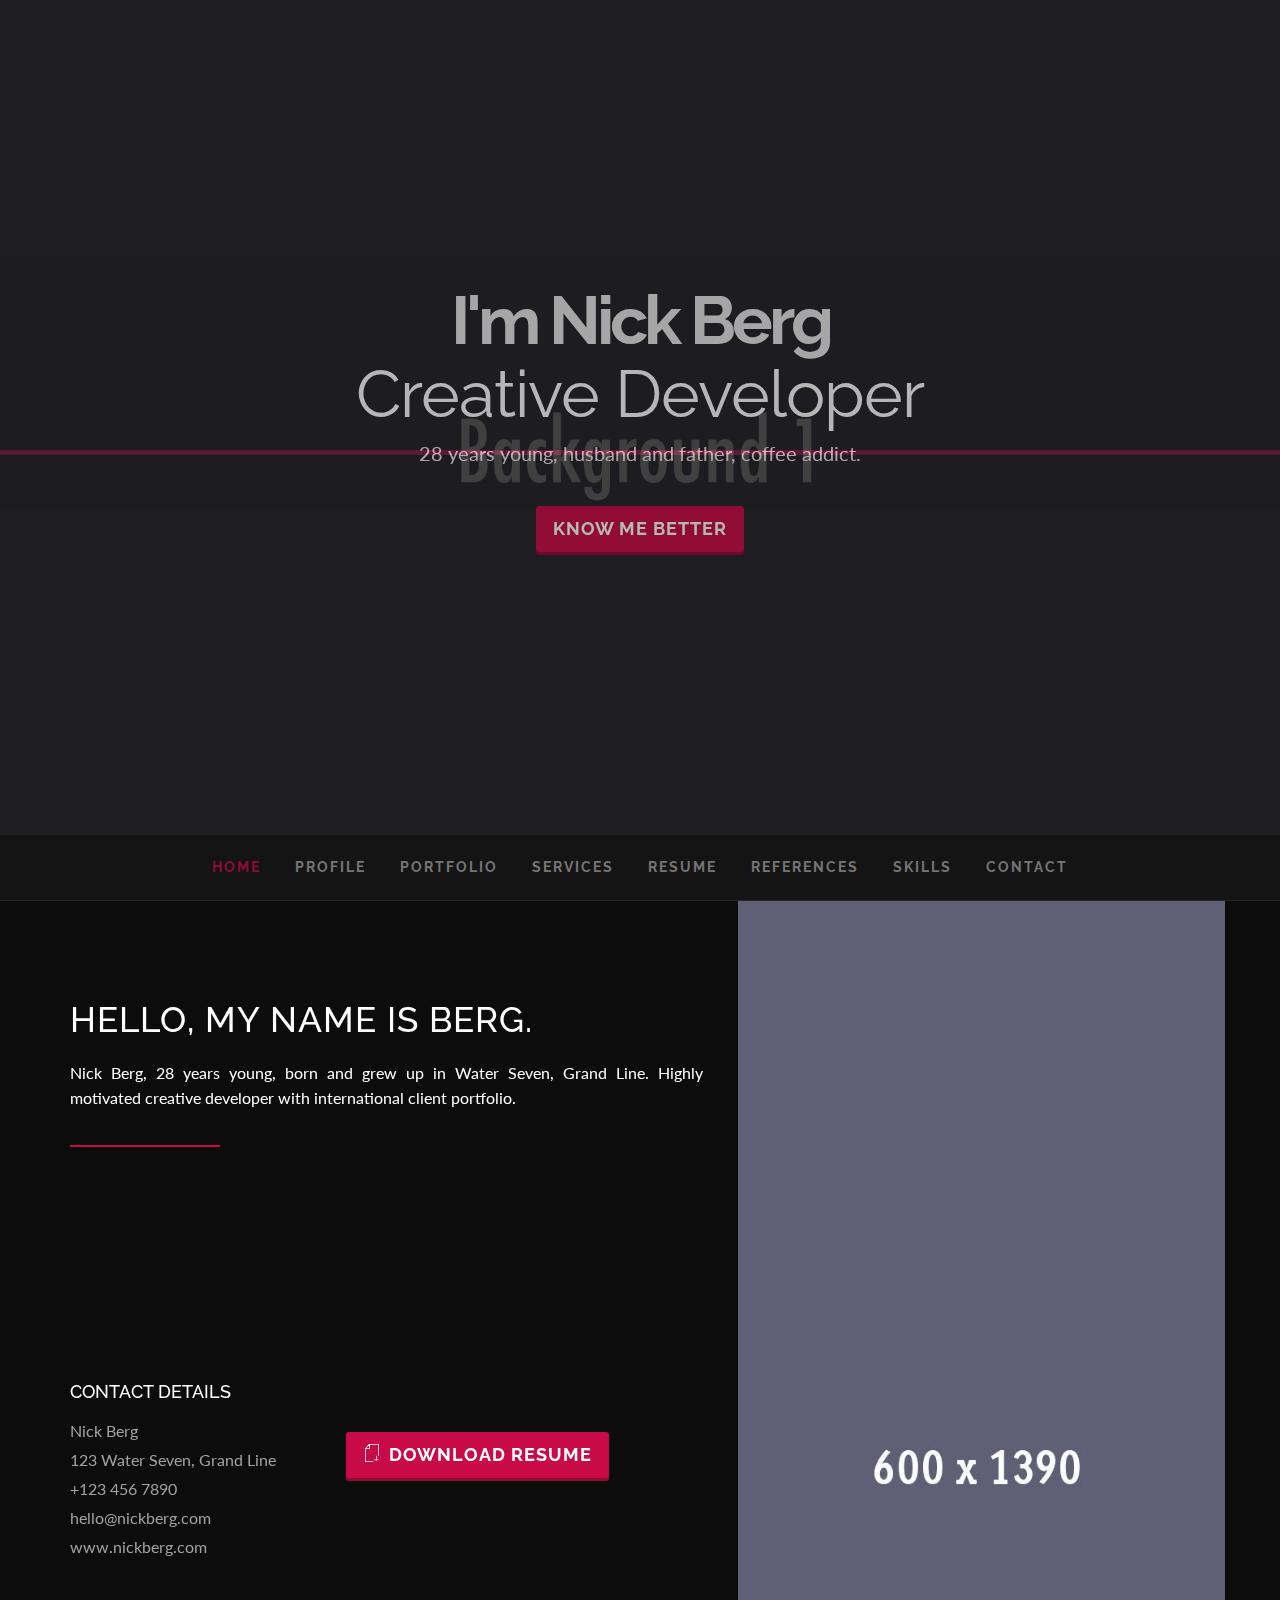
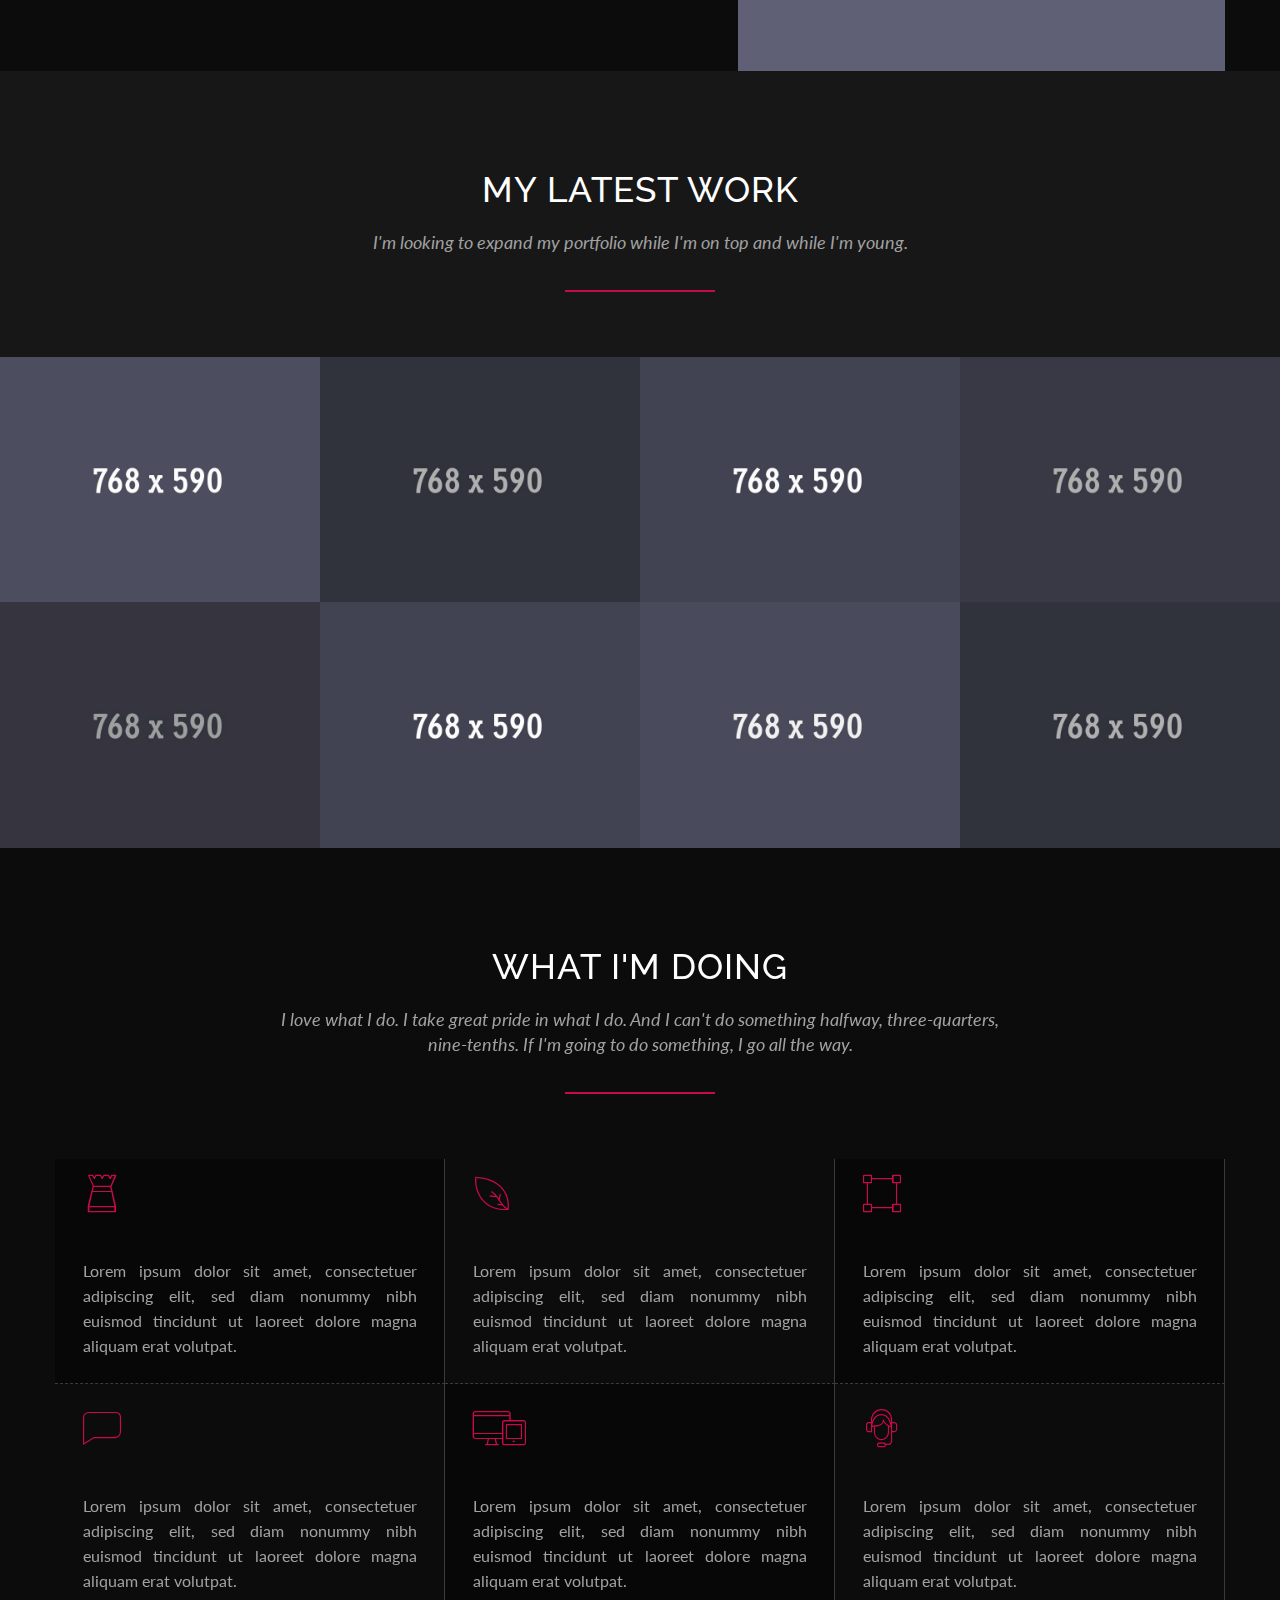
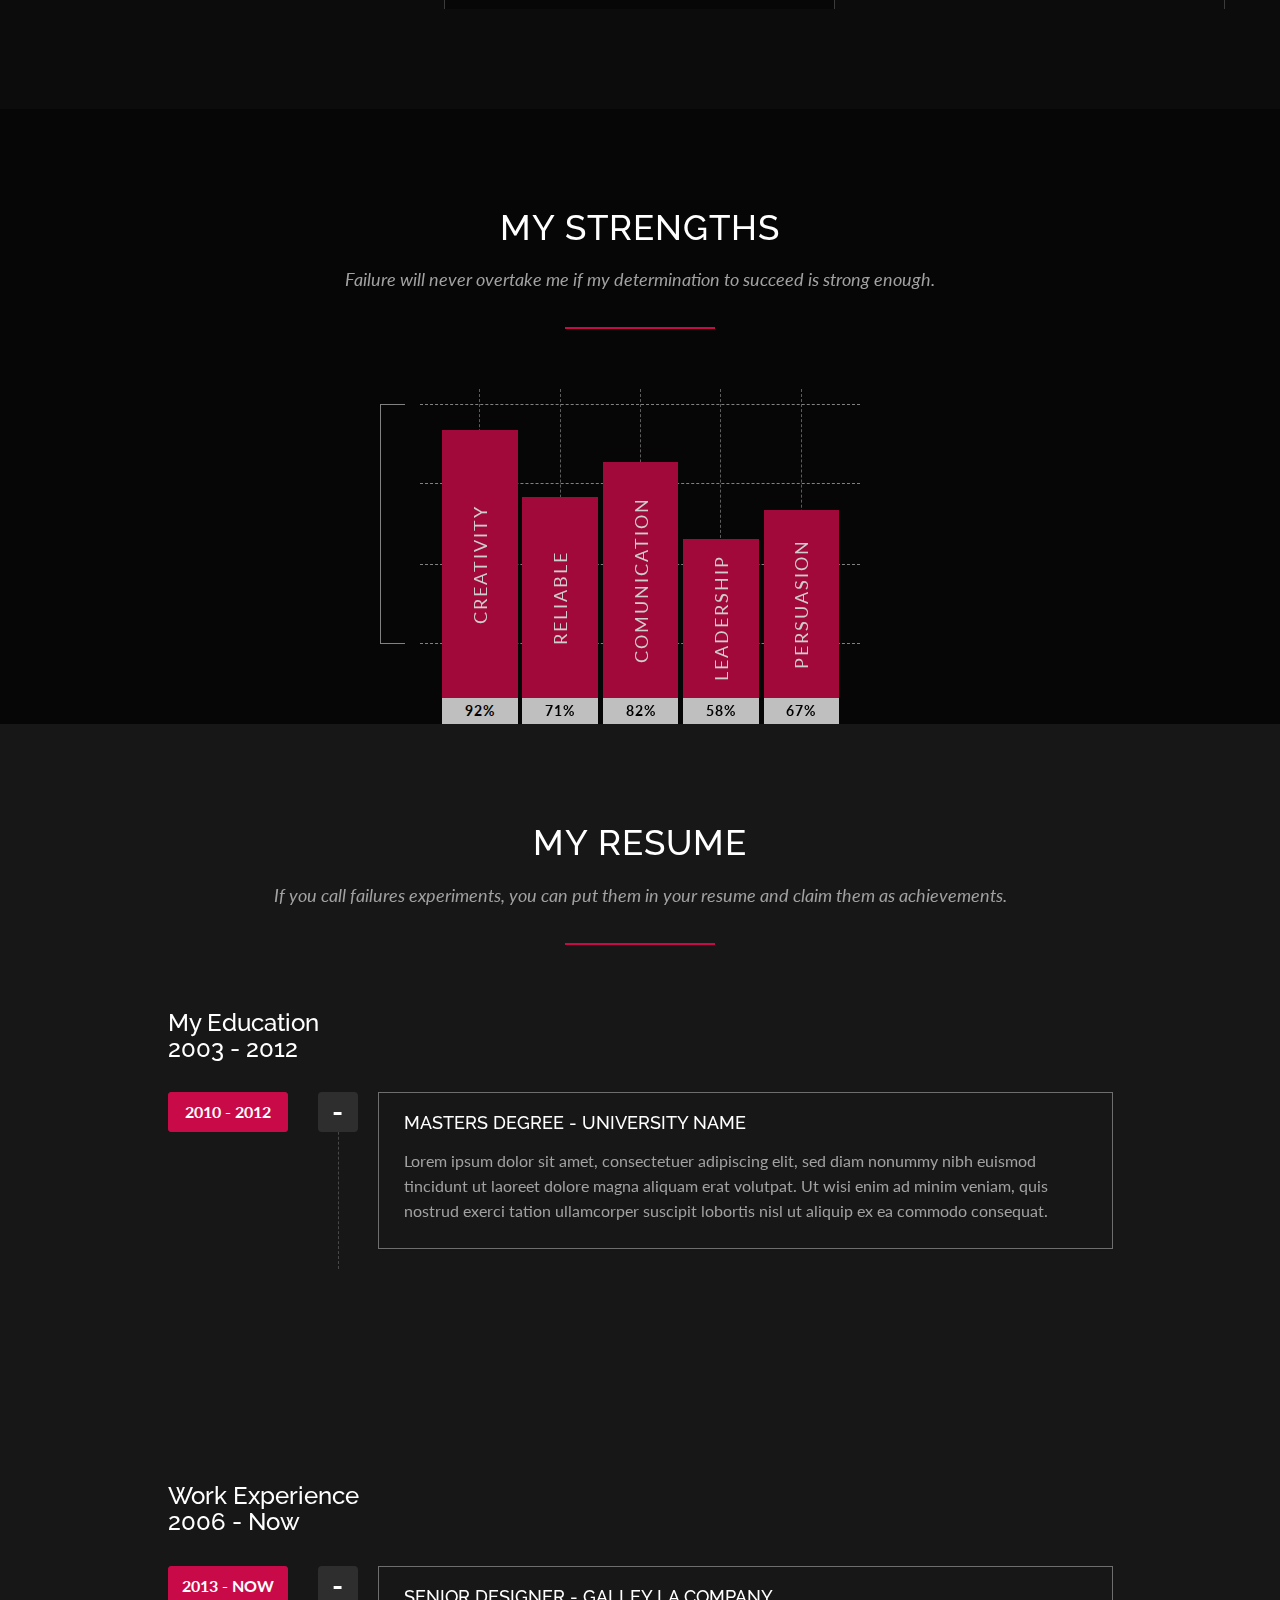
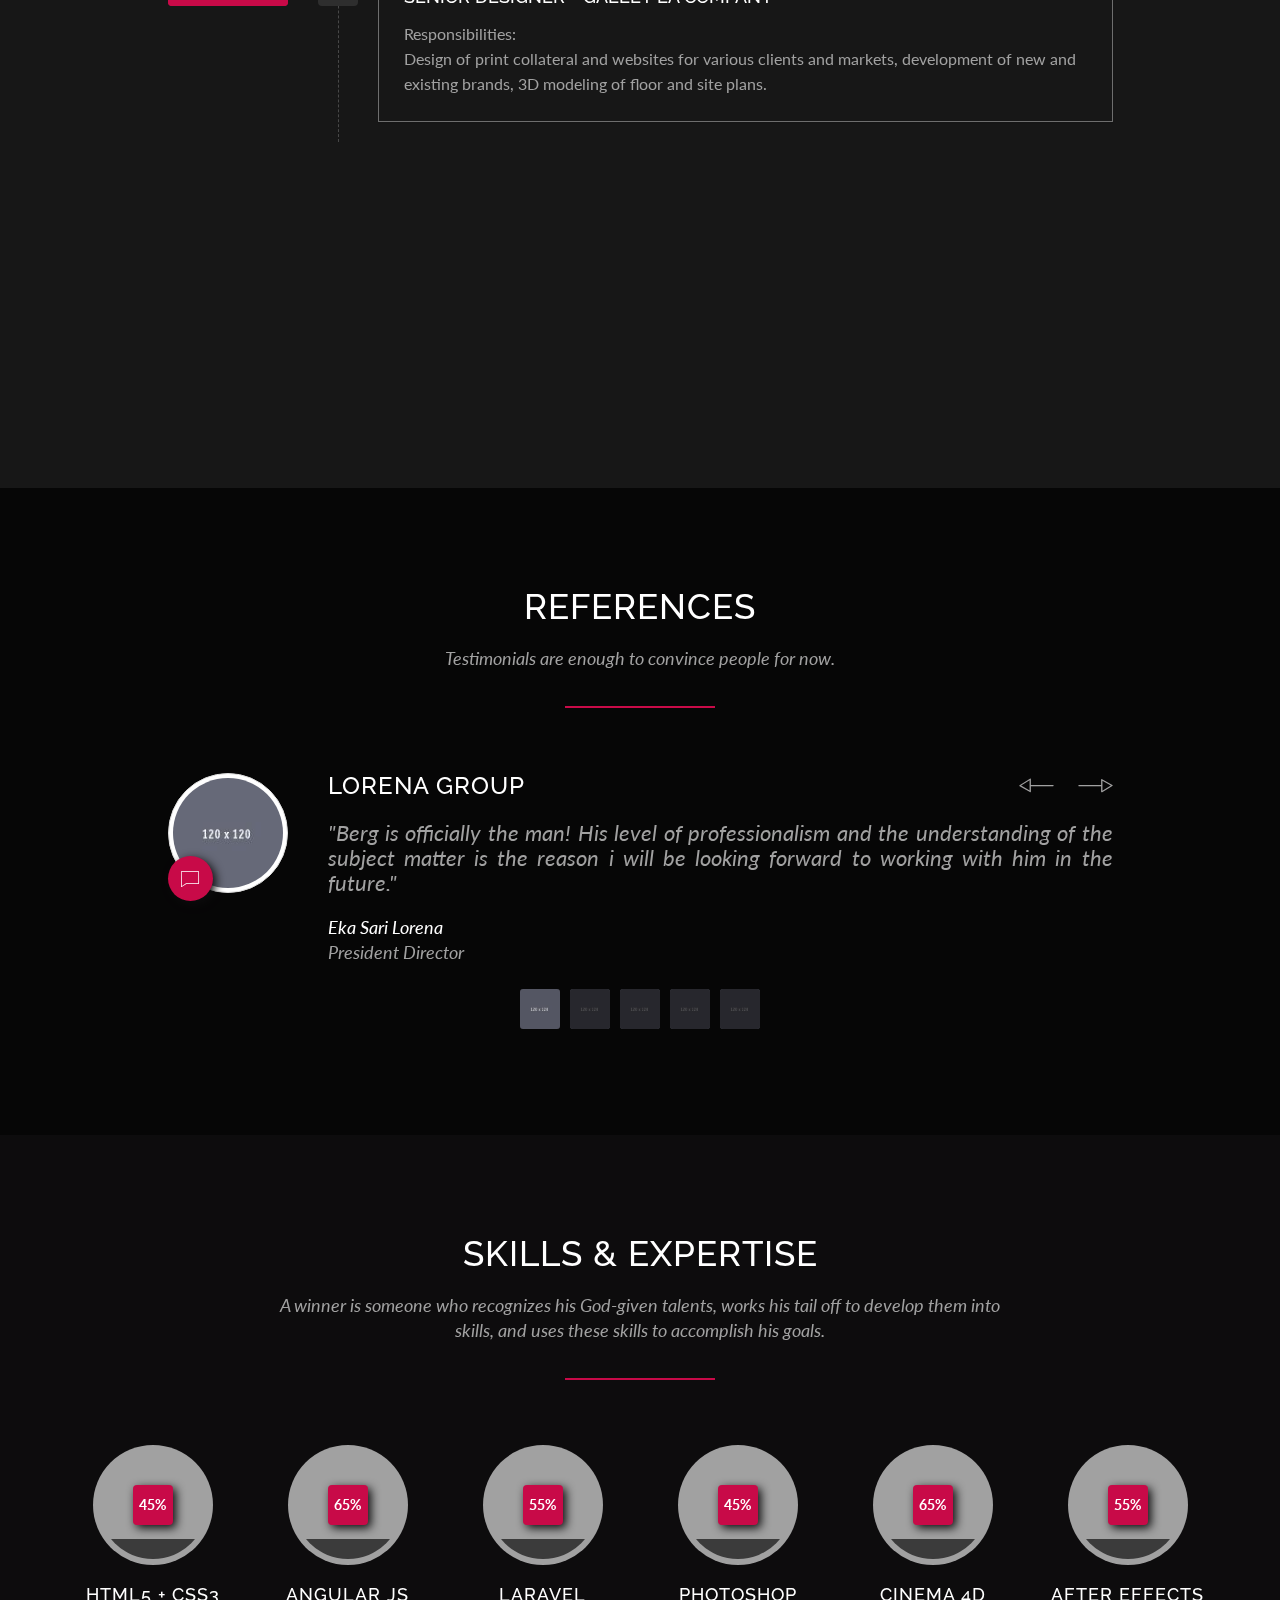
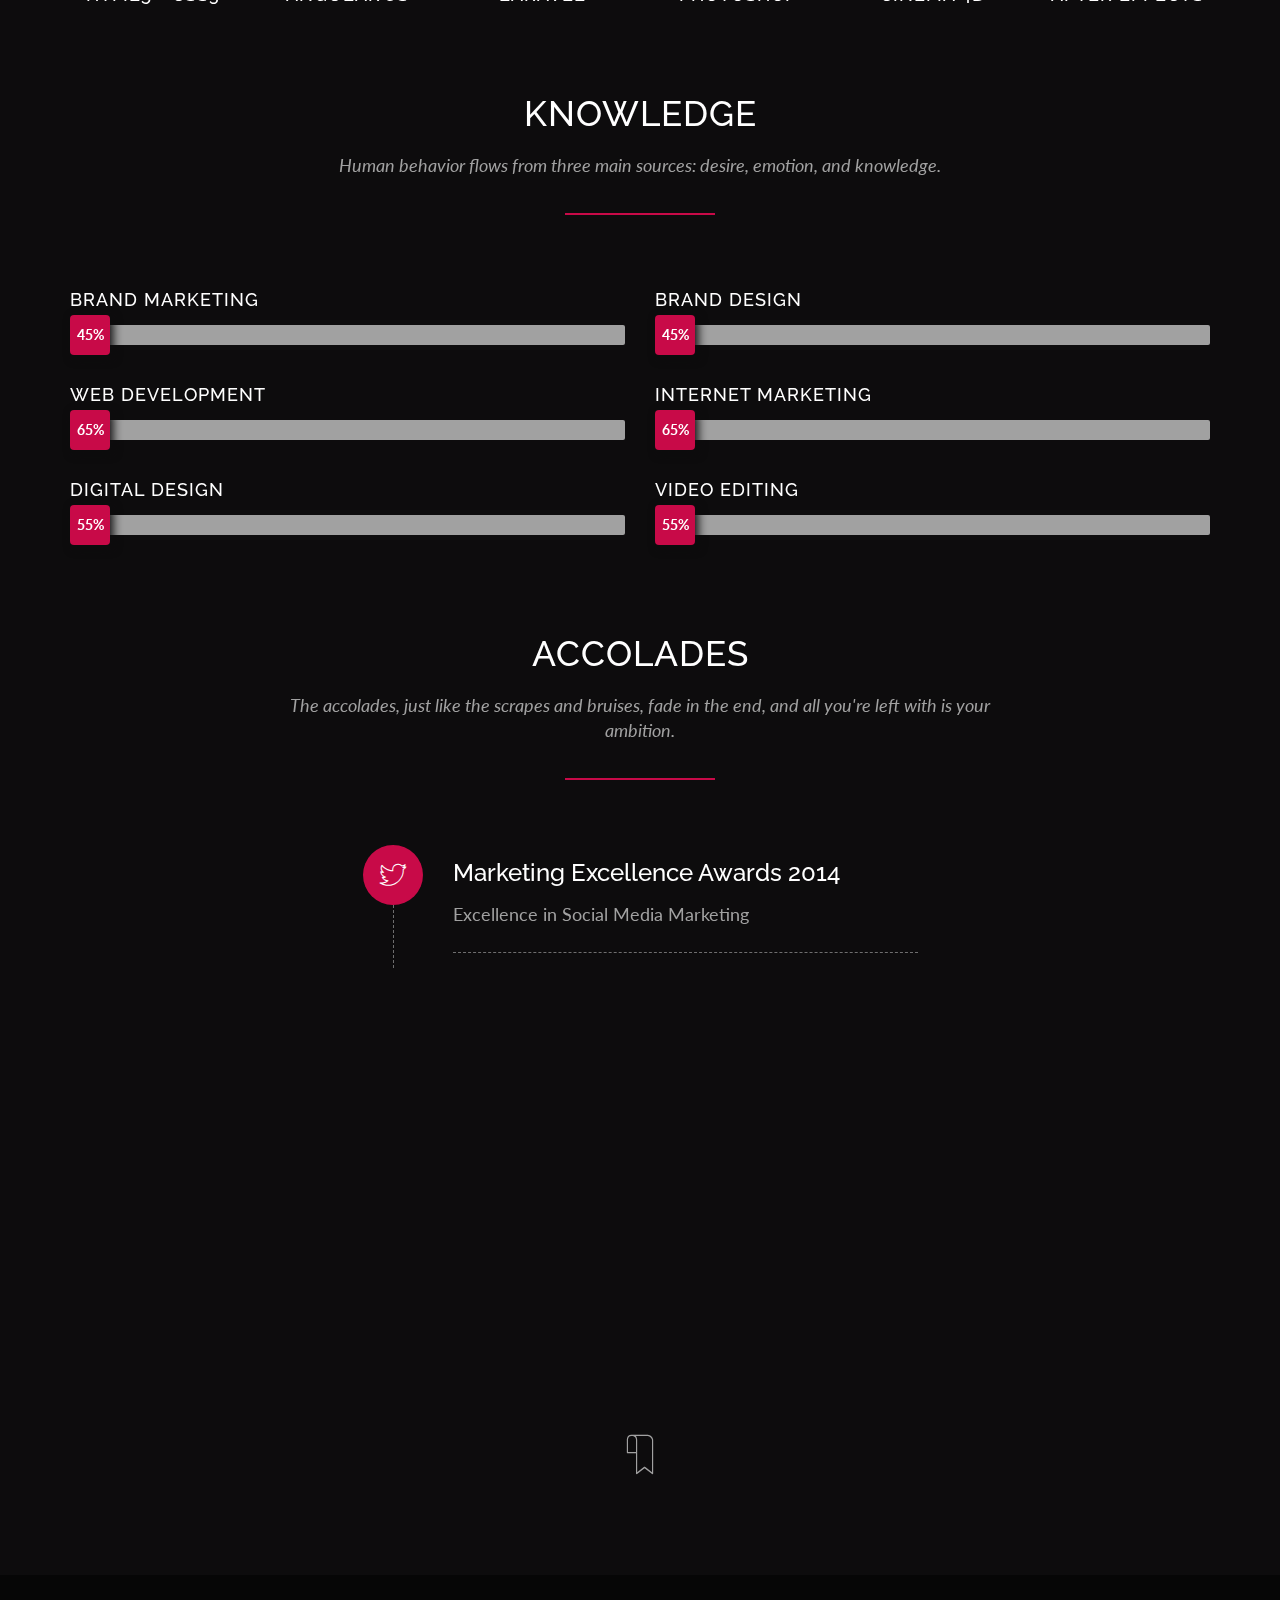
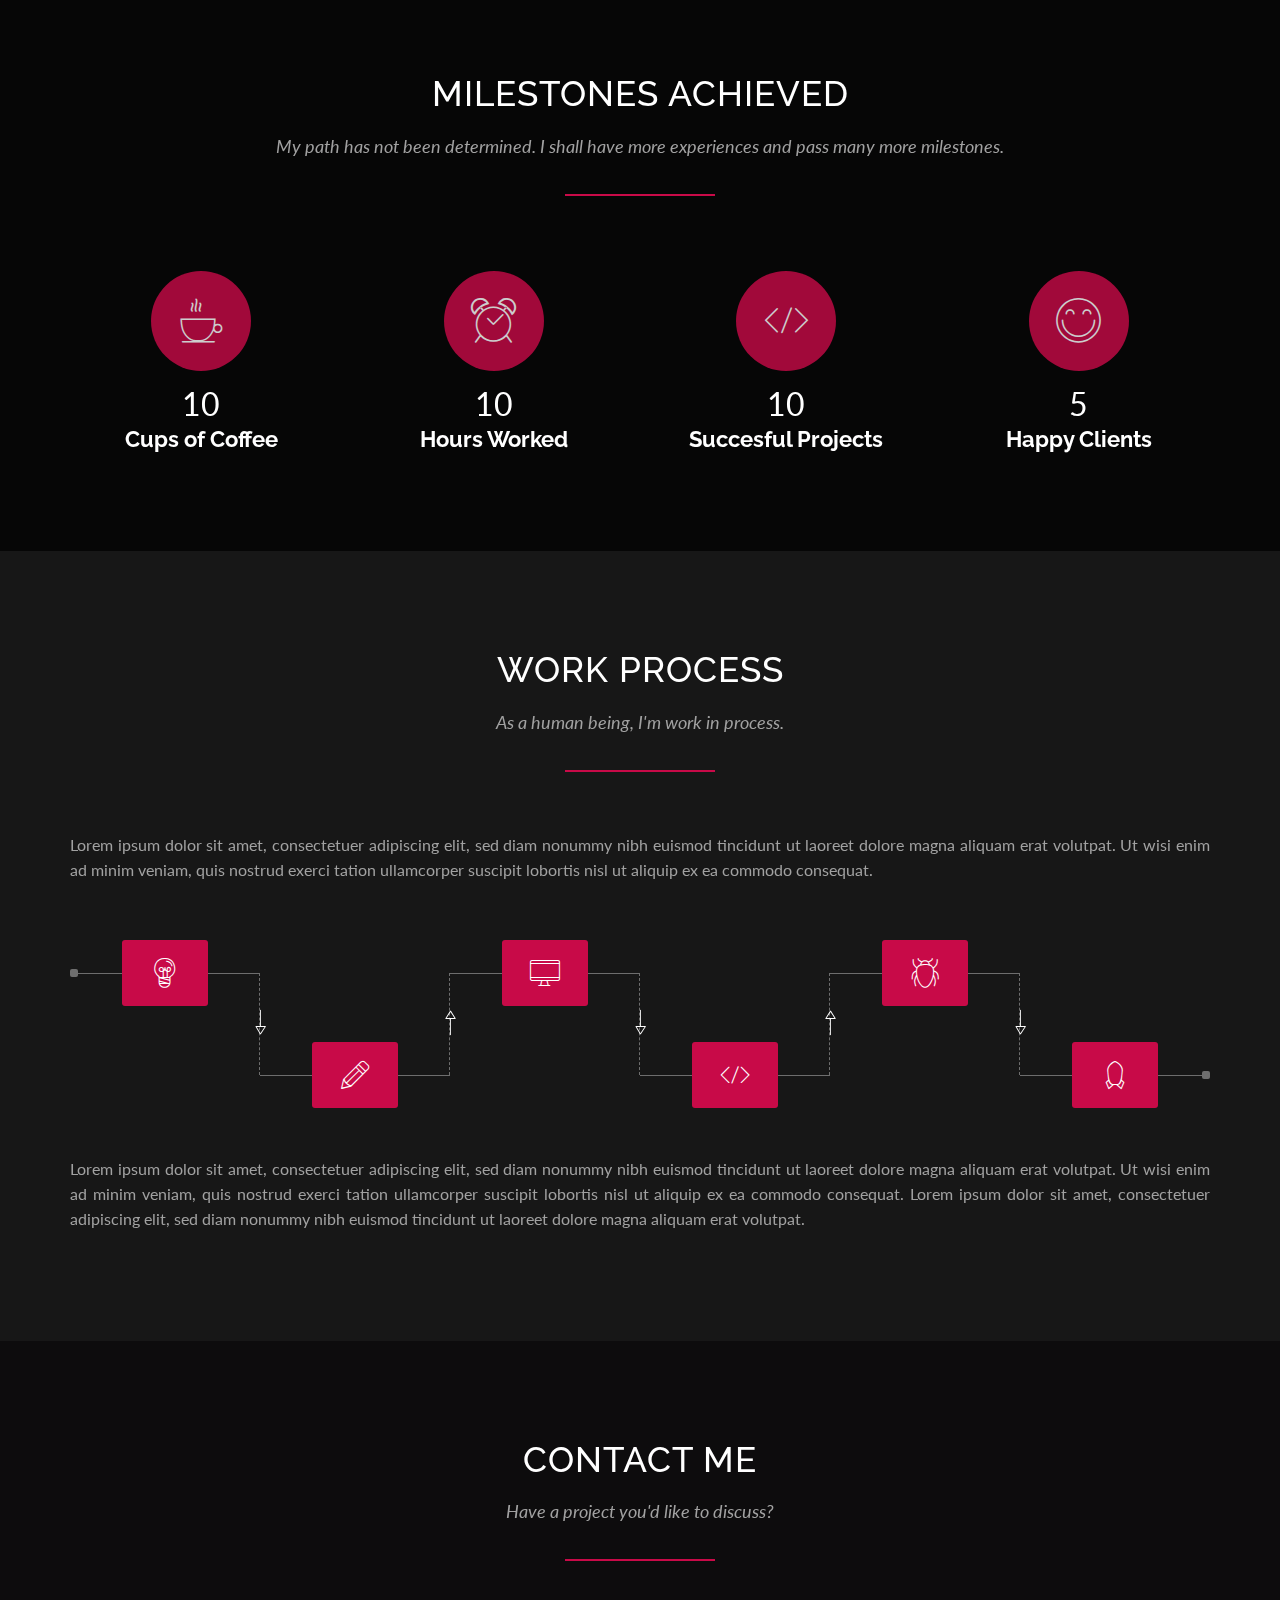
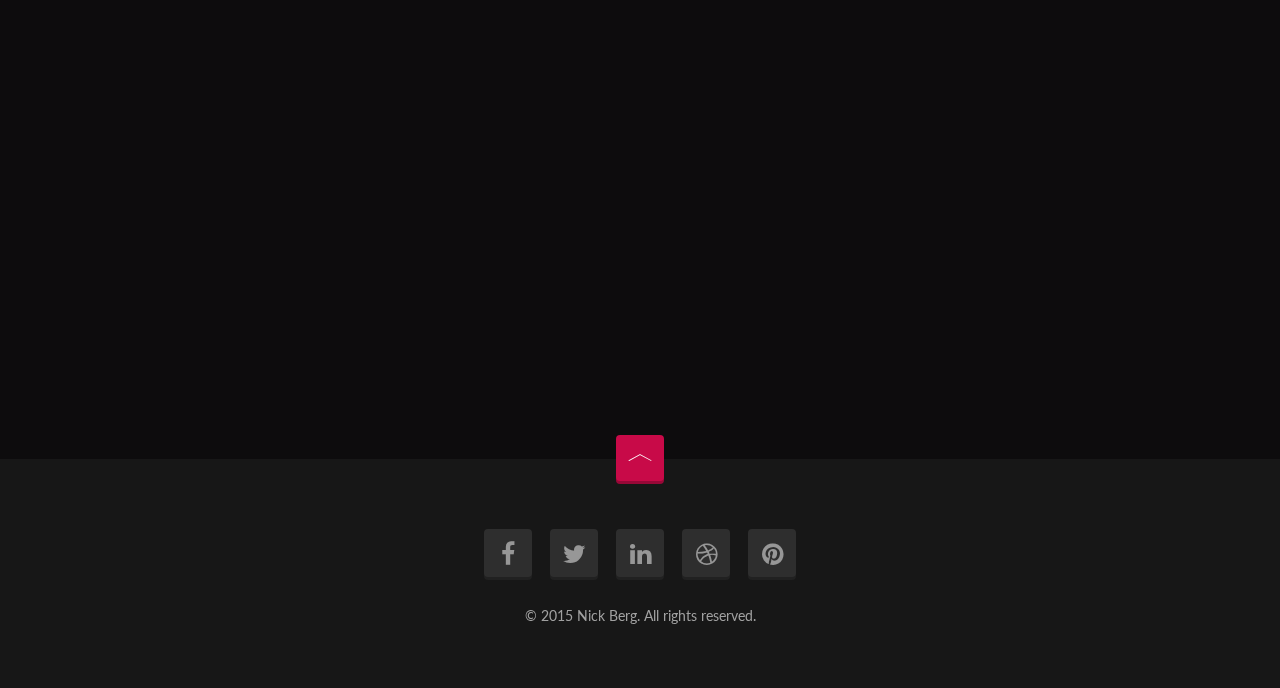
<file: berg/templates/home-4-slideshow.html>
<!doctype html>
<!--[if lt IE 7]>      <html class="no-js lt-ie9 lt-ie8 lt-ie7" lang=""> <![endif]-->
<!--[if IE 7]>         <html class="no-js lt-ie9 lt-ie8" lang=""> <![endif]-->
<!--[if IE 8]>         <html class="no-js lt-ie9" lang=""> <![endif]-->
<!--[if gt IE 8]><!--> <html class="no-js" lang=""> <!--<![endif]-->
<head>
    <meta charset="utf-8">
    
    <!-- Site Title -->
    <title>BERG - Creative Resume Template</title>
    
    <meta name="description" content="Creative Resume Template">
    <meta name="keywords" content="berg, creative, resume, template">
    <meta name="viewport" content="width=device-width, initial-scale=1, maximum-scale=1.0, user-scalable=no">

    <!-- Google Font -->
    <link href='http://fonts.googleapis.com/css?family=Lato:400,700' rel='stylesheet' type='text/css'>
    <link href='http://fonts.googleapis.com/css?family=Raleway:400,700' rel='stylesheet' type='text/css'>
    
    <!-- Bootstrap Core CSS -->
    <link href="assets/plugins/bootstrap/css/bootstrap.min.css" rel="stylesheet" type="text/css">
    
    <!-- Font icons CSS -->
    <link href="assets/plugins/icons-mind/style.css" rel="stylesheet" type="text/css">
    <link href="assets/plugins/fontawesome/css/font-awesome.min.css" rel="stylesheet" type="text/css">
    
    <!-- Plugins CSS -->
    <link href="assets/plugins/jpreloader/css/jpreloader.css" rel="stylesheet" type="text/css">
    <link href="assets/plugins/animate-css/animate.min.css" rel="stylesheet" type="text/css">
    <link href="assets/plugins/magnificPopup/magnific-popup.css" rel="stylesheet" type="text/css">
    <link href="assets/plugins/flexSlider/flexslider.css" rel="stylesheet" type="text/css">
    
    <!-- Main CSS -->
    <link href="assets/css/berg.css" rel="stylesheet" type="text/css">
    
    <!-- Color CSS -->
    <!--<link href="assets/css/colors/green.css" rel="stylesheet" type="text/css">-->
    
    <!-- Modernizr JS for IE8 support of HTML5 elements and media queries -->
    <!--[if lt IE 8]>
    <script src="assets/plugins/modernizr.min.js"></script>
    <![endif]-->
</head>

<!-- The #page-top ID is part of the scrolling feature - the data-spy and data-target are part of the built-in Bootstrap scrollspy function -->
<body id="page-top" data-spy="scroll" data-target=".navbar-fixed-top" data-offset="66">
    <!--[if lt IE 10]>
        <p class="browserupgrade">You are using an <strong>outdated</strong> browser. Please <a href="http://browsehappy.com/">upgrade your browser</a> to improve your experience.</p>
    <![endif]-->

  
    <!-- HERO START -->
    <header id="home" class="hero bg-slideshow-yes">
        <div class="hero-body">
            <div class="hero-text text-center">
                <h1>
                    I'm Nick Berg <span class="blinker"></span>
                </h1>
                
                <h1 class="small">Creative Developer</h1>
                
                <p>28 years young, husband and father, coffee addict.</p>
                
                <div class="page-scroll">
                    <a href="#profile" class="btn btn-lg btn-custom">
                        Know Me Better
                    </a>
                </div>
                <!-- //.page-scroll -->
            </div>
            <!-- //.hero-text -->
        </div>
        <!-- //.hero-body -->
    </header>
    <!-- //HERO END -->
    
    
    <!-- NAVIGATION START -->
    <nav id="navigation" class="navbar navbar-fixed-top center-menu" role="navigation">
        <div class="container navbar-container">
            <div class="navbar-header page-scroll">
                <button type="button" class="navbar-toggle" data-toggle="collapse" data-target=".berg-collapse">
                    <span class="sr-only">Toggle navigation</span>
                    <span class="icon-bar"></span>
                    <span class="icon-bar"></span>
                    <span class="icon-bar"></span>
                </button>
                
                <a class="navbar-brand visible-xs visible-sm" href="#page-top">BERG</a>
            </div>
            <!-- //.navbar-header -->
            
            <div class="navbar-collapse collapse berg-collapse">
                <ul class="nav navbar-nav">
                    <li class="page-scroll">
                        <a href="#home">Home</a>
                    </li>
                    
                    <li class="page-scroll">
                        <a href="#profile">Profile</a>
                    </li>
                    
                    <li class="page-scroll">
                        <a href="#portfolio">Portfolio</a>
                    </li>
                    
                    <li class="page-scroll">
                        <a href="#services">Services</a>
                    </li>
                    
                    <li class="page-scroll">
                        <a href="#resume">Resume</a>
                    </li>
                    
                    <li class="page-scroll">
                        <a href="#references">References</a>
                    </li>
                    
                    <li class="page-scroll">
                        <a href="#skills">Skills</a>
                    </li>
                    
                    <li class="page-scroll">
                        <a href="#contact">Contact</a>
                    </li>
                </ul>
            </div>
            <!-- //.navbar-collapse -->
        </div>
        <!-- //.navbar-container -->
    </nav>
    <!-- //NAVIGATION END -->
    
    
    <!-- PROFILE SECTION START -->
    <section id="profile" class="section">
        <div class="container section-wrapper">
            <div class="section-content">
                <div class="row">          
                    <div class="col-md-7 match-height">

                        <!-- PROFILE TEXT START -->
                        <div class="profile-text padding-right-yes">
                            <div class="row">
                                <div class="col-md-12">
                                    <h2 class="section-title">Hello, My Name is Berg.</h2>

                                    <p>
                                        Nick Berg, 28 years young, born and grew up in Water Seven, Grand Line. Highly motivated creative developer with international client portfolio.
                                    </p>

                                    <span class="divider"></span>

                                    <p class="text-grey">
                                        I currently work at Galley-La Company, where I spend most of my time crafting and working on awesome projects.
                                    </p>

                                    <p class="text-grey">
                                        Lorem ipsum dolor sit amet, consectetuer adipiscing elit, sed diam nonummy nibh euismod tincidunt ut laoreet dolore magna aliquam erat volutpat. Ut wisi enim ad minim veniam, quis nostrud exerci tation ullamcorper suscipit lobortis nisl ut aliquip ex ea commodo consequat.
                                    </p>
                                </div>
                                <!-- //.col-md-12 -->
                            </div>
                            <!-- //.row -->
                        </div>
                        <!-- //PROFILE TEXT END -->

                        <!-- CONTACT DETAILS START -->
                        <div class="contact-details padding-right-yes">
                            <div class="row">
                                <div class="col-sm-6 col-md-5">
                                    <h4>Contact Details</h4>

                                    <ul class="list-unstyled text-grey">
                                        <li>Nick Berg</li>
                                        <li>123 Water Seven, Grand Line</li>
                                        <li>+123 456 7890</li>
                                        <li>hello@nickberg.com</li>
                                        <li>www.nickberg.com</li>
                                    </ul>
                                </div>
                                <!-- //.col-md-5 -->

                                <div class="col-sm-6 col-md-7">
                                    <a href="#" class="btn btn-lg btn-custom">
                                        <i class="icon-File-Download"></i> Download Resume
                                    </a>
                                </div>
                                <!-- //.col-md-6 -->
                            </div>
                            <!-- //.row -->
                        </div>
                        <!-- //CONTACT DETAILS END -->

                    </div>
                    <!-- //.col-md-7 -->

                    <!-- PROFILE PICTURE START -->
                    <div class="col-md-5 hidden-xs hidden-sm match-height pp-wrapper">
                        <div class="profile-picture style-one">
                            <img src="assets/images/profile-picture-1.jpg" alt="profile picture" class="img-responsive"/>
                        </div>
                    </div>
                    <!-- //PROFILE PICTURE END -->
                </div>
                <!-- //.row -->
            </div>
            <!-- //.section-content -->
        </div>
        <!-- //.container -->
    </section>
    <!-- //PROFILE SECTION END -->
    
    
    <!-- PORTFOLIO SECTION START -->
    <section id="portfolio" class="section">
        <div class="container-fluid section-wrapper">
            <div class="section-content">
                <div class="row">
                    <div class="col-md-12 text-center">
                        <h2 class="section-title">My Latest Work</h2>

                        <p class="section-subtitle">I'm looking to expand my portfolio while I'm on top and while I'm young.</p>

                        <span class="divider center"></span>
                    </div>
                    <!-- //.col-md-12 -->
                </div>
                <!-- //.row -->
                
                <!-- PORTFOLIO START -->
                <div class="portfolio">
                    <div class="row">
                        <div class="item col-sm-6 col-md-3">
                            <div class="project-wrapper">
                                <div class="project-link">
                                    <a href="assets/images/portfolio/project-image-1.jpg" class="zoom" title="Buzz Lightyear">
                                        <i class="icon-Full-Screen"></i>
                                    </a>

                                    <a href="https://www.behance.net/gallery/25963987/Buzz-Lightyear" target="_blank" class="external-link">
                                        <i class="icon-Link"></i>
                                    </a>
                                </div>
                                <!-- //.project-link -->

                                <div class="project-title">
                                    <h4>Buzz Lightyear</h4>
                                </div>
                                <!-- //.project-title -->

                                <img src="assets/images/portfolio/project-image-1.jpg" alt="" class="img-responsive"/>
                            </div>
                            <!-- //.project-wrapper -->
                        </div>
                        <!-- //.item -->

                        <div class="item col-sm-6 col-md-3">
                            <div class="project-wrapper">
                                <div class="project-link">
                                    <a href="assets/images/portfolio/project-image-2.jpg" class="zoom" title="Robosam 3">
                                        <i class="icon-Full-Screen"></i>
                                    </a>

                                    <a href="https://www.behance.net/gallery/25344153/Robosam-3" target="_blank" class="external-link">
                                        <i class="icon-Link"></i>
                                    </a>
                                </div>
                                <!-- //.project-link -->

                                <div class="project-title">
                                    <h4>Robosam 3</h4>
                                </div>
                                <!-- //.project-title -->

                                <img src="assets/images/portfolio/project-image-2.jpg" alt="" class="img-responsive"/>
                            </div>
                            <!-- //.project-wrapper -->
                        </div>
                        <!-- //.item -->

                        <div class="item col-sm-6 col-md-3">
                            <div class="project-wrapper">
                                <div class="project-link">
                                    <a href="assets/images/portfolio/project-image-3.jpg" class="zoom" title="Coke Man and Dog">
                                        <i class="icon-Full-Screen"></i>
                                    </a>

                                    <a href="https://www.behance.net/gallery/25821381/Coke-Man-and-Dog" target="_blank" class="external-link">
                                        <i class="icon-Link"></i>
                                    </a>
                                </div>
                                <!-- //.project-link -->

                                <div class="project-title">
                                    <h4>Coke Man and Dog</h4>
                                </div>
                                <!-- //.project-title -->

                                <img src="assets/images/portfolio/project-image-3.jpg" alt="" class="img-responsive"/>
                            </div>
                            <!-- //.project-wrapper -->
                        </div>
                        <!-- //.item -->

                        <div class="item col-sm-6 col-md-3">
                            <div class="project-wrapper">
                                <div class="project-link">
                                    <a href="assets/images/portfolio/project-image-4.jpg" class="zoom" title="Speed Projects">
                                        <i class="icon-Full-Screen"></i>
                                    </a>

                                    <a href="https://www.behance.net/gallery/20195929/Speed-Projects" target="_blank" class="external-link">
                                        <i class="icon-Link"></i>
                                    </a>
                                </div>
                                <!-- //.project-link -->

                                <div class="project-title">
                                    <h4>Speed Projects</h4>
                                </div>
                                <!-- //.project-title -->

                                <img src="assets/images/portfolio/project-image-4.jpg" alt="" class="img-responsive"/>
                            </div>
                            <!-- //.project-wrapper -->
                        </div>
                        <!-- //.item -->

                        <div class="item col-sm-6 col-md-3">
                            <div class="project-wrapper">
                                <div class="project-link">
                                    <a href="assets/images/portfolio/project-image-5.jpg" class="zoom" title="Wooden Rhinoceros Beetle">
                                        <i class="icon-Full-Screen"></i>
                                    </a>

                                    <a href="https://www.behance.net/gallery/26043281/Wooden-Rhinoceros-Beetle" target="_blank" class="external-link">
                                        <i class="icon-Link"></i>
                                    </a>
                                </div>
                                <!-- //.project-link -->

                                <div class="project-title">
                                    <h4>Wooden Rhinoceros Beetle</h4>
                                </div>
                                <!-- //.project-title -->

                                <img src="assets/images/portfolio/project-image-5.jpg" alt="" class="img-responsive"/>
                            </div>
                            <!-- //.project-wrapper -->
                        </div>
                        <!-- //.item -->

                        <div class="item col-sm-6 col-md-3">
                            <div class="project-wrapper">
                                <div class="project-link">
                                    <a href="assets/images/portfolio/project-image-6.jpg" class="zoom" title="The First Encounter">
                                        <i class="icon-Full-Screen"></i>
                                    </a>

                                    <a href="https://www.behance.net/gallery/25505317/The-first-Encounter" target="_blank" class="external-link">
                                        <i class="icon-Link"></i>
                                    </a>
                                </div>
                                <!-- //.project-link -->

                                <div class="project-title">
                                    <h4>The First Encounter</h4>
                                </div>
                                <!-- //.project-title -->

                                <img src="assets/images/portfolio/project-image-6.jpg" alt="" class="img-responsive"/>
                            </div>
                            <!-- //.project-wrapper -->
                        </div>
                        <!-- //.item -->

                        <div class="item col-sm-6 col-md-3">
                            <div class="project-wrapper">
                                <div class="project-link">
                                    <a href="assets/images/portfolio/project-image-7.jpg" class="zoom" title="Dead Pool">
                                        <i class="icon-Full-Screen"></i>
                                    </a>

                                    <a href="https://www.behance.net/gallery/25763797/DEADPOOL" target="_blank" class="external-link">
                                        <i class="icon-Link"></i>
                                    </a>
                                </div>
                                <!-- //.project-link -->

                                <div class="project-title">
                                    <h4>Dead Pool</h4>
                                </div>
                                <!-- //.project-title -->

                                <img src="assets/images/portfolio/project-image-7.jpg" alt="" class="img-responsive"/>
                            </div>
                            <!-- //.project-wrapper -->
                        </div>
                        <!-- //.item -->

                        <div class="item col-sm-6 col-md-3">
                            <div class="project-wrapper">
                                <div class="project-link">
                                    <a href="assets/images/portfolio/project-image-8.jpg" class="zoom" title="Rebus II">
                                        <i class="icon-Full-Screen"></i>
                                    </a>

                                    <a href="https://www.behance.net/gallery/19401293/Rebus-2" target="_blank" class="external-link">
                                        <i class="icon-Link"></i>
                                    </a>
                                </div>
                                <!-- //.project-link -->

                                <div class="project-title">
                                    <h4>Rebus II</h4>
                                </div>
                                <!-- //.project-title -->

                                <img src="assets/images/portfolio/project-image-8.jpg" alt="" class="img-responsive"/>
                            </div>
                            <!-- //.project-wrapper -->
                        </div>
                        <!-- //.item -->
                    </div>
                    <!-- //.row -->
                </div>
                <!-- PORTFOLIO END -->
            </div>
            <!-- //.section-content -->
        </div>
        <!-- //.container-fluid -->
    </section>
    <!-- //PORTFOLIO SECTION END -->
    
    
    <!-- SERVICES SECTION START -->
    <section id="services" class="section">
        <div class="container section-wrapper">
            <div class="section-content">
                <div class="row">
                    <div class="col-md-8 col-md-offset-2 text-center">
                        <h2 class="section-title">What I'm Doing</h2>

                        <p class="section-subtitle">
                            I love what I do. I take great pride in what I do. And I can't do something halfway, three-quarters, nine-tenths. If I'm going to do something, I go all the way.
                        </p>

                        <span class="divider center"></span>
                    </div>
                    <!-- //.col-md-8 -->
                </div>
                <!-- //.row -->
            
                <!-- SERVICES START -->
                <div class="services">
                    <div class="row">
                        <div class="col-sm-4 col-md-4 item top dark-bg match-height">
                            <div class="inner-content">
                                <i class="icon-Chess colored-text"></i>

                                <h4>1. Strategy</h4>

                                <p class="text-grey">
                                    Lorem ipsum dolor sit amet, consectetuer adipiscing elit, sed diam nonummy nibh euismod tincidunt ut laoreet dolore magna aliquam erat volutpat.
                                </p>
                            </div>
                            <!-- //.inner-content -->
                        </div>
                        <!-- //.item -->

                        <div class="col-sm-4 col-md-4 item top match-height">
                            <div class="inner-content">
                                <i class="icon-Leafs-2 colored-text"></i>

                                <h4>2. Branding</h4>

                                <p class="text-grey">
                                    Lorem ipsum dolor sit amet, consectetuer adipiscing elit, sed diam nonummy nibh euismod tincidunt ut laoreet dolore magna aliquam erat volutpat.
                                </p>
                            </div>
                            <!-- //.inner-content -->
                        </div>
                        <!-- //.item -->

                        <div class="col-sm-4 col-md-4 item top dark-bg match-height">
                            <div class="inner-content">
                                <i class=" icon-Transform-2 colored-text"></i>

                                <h4>3. Web Design</h4>

                                <p class="text-grey">
                                    Lorem ipsum dolor sit amet, consectetuer adipiscing elit, sed diam nonummy nibh euismod tincidunt ut laoreet dolore magna aliquam erat volutpat.
                                </p>
                            </div>
                            <!-- //.inner-content -->
                        </div>
                        <!-- //.item -->
                        
                        <div class="col-sm-4 col-md-4 item match-height">
                            <div class="inner-content">
                                <i class="icon-Speach-Bubble3 colored-text"></i>

                                <h4>4. Social Media</h4>

                                <p class="text-grey">
                                    Lorem ipsum dolor sit amet, consectetuer adipiscing elit, sed diam nonummy nibh euismod tincidunt ut laoreet dolore magna aliquam erat volutpat.
                                </p>
                            </div>
                            <!-- //.inner-content -->
                        </div>
                        <!-- //.item -->

                        <div class="col-sm-4 col-md-4 item dark-bg match-height">
                            <div class="inner-content">
                                <i class="icon-Monitor-Tablet colored-text"></i>

                                <h4>5. Development</h4>

                                <p class="text-grey">
                                    Lorem ipsum dolor sit amet, consectetuer adipiscing elit, sed diam nonummy nibh euismod tincidunt ut laoreet dolore magna aliquam erat volutpat.
                                </p>
                            </div>
                            <!-- //.inner-content -->
                        </div>
                        <!-- //.item -->

                        <div class="col-sm-4 col-md-4 item match-height">
                            <div class="inner-content">
                                <i class="icon-Consulting colored-text"></i>

                                <h4>6. Consulting</h4>

                                <p class="text-grey">
                                    Lorem ipsum dolor sit amet, consectetuer adipiscing elit, sed diam nonummy nibh euismod tincidunt ut laoreet dolore magna aliquam erat volutpat.
                                </p>
                            </div>
                            <!-- //.inner-content -->
                        </div>
                        <!-- //.item -->
                    </div>
                    <!-- //.row -->
                </div>
                <!-- //SERVICES END -->
            </div>
            <!-- //.section-content -->
        </div>
        <!-- //.container -->
    </section>
    <!-- //SERVICES SECTION END -->
    
    
    <!-- STRENGTHS SECTION START -->
    <section id="strengths" class="section bg-image-yes">
        <div class="container-fluid section-wrapper">
            <div class="section-content">
                <div class="row">
                    <div class="col-md-8 col-md-offset-2 text-center">
                        <h2 class="section-title">My Strengths</h2>

                        <p class="section-subtitle">Failure will never overtake me if my determination to succeed is strong enough.</p>

                        <span class="divider center"></span>
                    </div>
                    <!-- //.col-md-8 -->
                </div>
                <!-- //.row -->
                
                <div class="row">
                    <div class="col-md-12">

                        <!-- COLUMN CHART START -->
                        <div class="column-chart">
                            <div class="legend legend-left hidden-xs">
                                <h3 class="legend-title">ME</h3>
                            </div>
                            <!-- //.legend -->

                            <div class="legend legend-right hidden-xs">
                                <div class="item">
                                    <h4>Superhero</h4>
                                </div>
                                <!-- //.item -->

                                <div class="item">
                                    <h4>Preety Good</h4>
                                </div>
                                <!-- //.item -->

                                <div class="item">
                                    <h4>Good</h4>
                                </div>
                                <!-- //.item -->

                                <div class="item">
                                    <h4>Newbie</h4>
                                </div>
                                <!-- //.item -->
                            </div>
                            <!-- //.legend -->

                            <div class="chart clearfix">
                                <div class="item">
                                    <div class="bar">
                                        <span class="percent">92%</span>

                                        <div class="item-progress" data-percent="92">
                                            <span class="title">Creativity</span>
                                        </div>
                                        <!-- //.item-progress -->
                                    </div>
                                    <!-- //.bar -->
                                </div>
                                <!-- //.item -->

                                <div class="item">
                                    <div class="bar">
                                        <span class="percent">71%</span>

                                        <div class="item-progress" data-percent="71">
                                            <span class="title">Reliable</span>
                                        </div>
                                        <!-- //.item-progress -->
                                    </div>
                                    <!-- //.bar -->
                                </div>
                                <!-- //.item -->

                                <div class="item">
                                    <div class="bar">
                                        <span class="percent">82%</span>

                                        <div class="item-progress" data-percent="82">
                                            <span class="title">Comunication</span>
                                        </div>
                                        <!-- //.item-progress -->
                                    </div>
                                    <!-- //.bar -->
                                </div>
                                <!-- //.item -->

                                <div class="item">
                                    <div class="bar">
                                        <span class="percent">58%</span>

                                        <div class="item-progress" data-percent="58">
                                            <span class="title">Leadership</span>
                                        </div>
                                        <!-- //.item-progress -->
                                    </div>
                                    <!-- //.bar -->
                                </div>
                                <!-- //.item -->

                                <div class="item">
                                    <div class="bar">
                                        <span class="percent">67%</span>

                                        <div class="item-progress" data-percent="67">
                                            <span class="title">Persuasion</span>
                                        </div>
                                        <!-- //.item-progress -->
                                    </div>
                                    <!-- //.bar -->
                                </div>
                                <!-- //.item -->
                            </div>
                            <!-- //.chart -->
                        </div>
                        <!-- //COLUMN CHART END -->

                    </div>
                    <!-- //.col-md-12 -->
                </div>
                <!-- //.row -->
            </div>
            <!-- //.section-content -->
        </div>
        <!-- //.container -->
    </section>
    <!-- //STRENGTHS SECTION END -->
    
    
    <!-- RESUME SECTION START -->
    <section id="resume" class="section">
        <div class="container section-wrapper">
            <div class="section-content">
                <div class="row">
                    <div class="col-md-8 col-md-offset-2 text-center">
                        <h2 class="section-title">My Resume</h2>

                        <p class="section-subtitle">
                            If you call failures experiments, you can put them in your resume and claim them as achievements.
                        </p>

                        <span class="divider center"></span>
                    </div>
                    <!-- //.col-md-8 -->
                </div>
                <!-- //.row -->
                
                <!-- EDUCATION START -->
                <div class="row education">
                    <div class="col-md-10 col-md-offset-1">
                        <h3>
                            My Education
                            <br>
                            2003 - 2012
                        </h3>

                        <div class="panel-group resume" id="education">
                            <div class="resume-item">
                                <div class="resume-year">
                                    <span class="resume-year">2010 - 2012</span>
                                </div>
                                <!-- //.resume-year -->

                                <div class="resume-btn">
                                    <a href="#education1" data-toggle="collapse" data-parent="#education"></a>
                                </div>
                                <!-- //.resume-btn -->

                                <div class="panel">
                                    <div class="panel-heading">
                                        <div class="panel-title">
                                            <h4 class="resume-title">Masters Degree - University Name</h4>
                                        </div>
                                        <!-- //.panel-title -->
                                    </div>
                                    <!-- //.panel-heading -->

                                    <div id="education1" class="panel-collapse collapse in">
                                        <div class="panel-body text-grey">
                                            <p>
                                                Lorem ipsum dolor sit amet, consectetuer adipiscing elit, sed diam nonummy nibh euismod tincidunt ut laoreet dolore magna aliquam erat volutpat. Ut wisi enim ad minim veniam, quis nostrud exerci tation ullamcorper suscipit lobortis nisl ut aliquip ex ea commodo consequat. 
                                            </p>
                                        </div>
                                        <!-- //.panel-body -->
                                    </div>
                                    <!-- //.panel-collapse -->
                                </div>
                                <!-- //.panel -->
                            </div>
                            <!-- //.resume-item -->

                            <div class="resume-item">
                                <div class="resume-year">
                                    <span class="resume-year">2005 - 2008</span>
                                </div>
                                <!-- //.resume-year -->

                                <div class="resume-btn">
                                    <a href="#education2" class="collapsed" data-toggle="collapse" data-parent="#education"></a>
                                </div>
                                <!-- //.resume-btn -->

                                <div class="panel">
                                    <div class="panel-heading">
                                        <div class="panel-title">
                                            <h4 class="resume-title">Bachelors Degree - University Name</h4>
                                        </div>
                                        <!-- //.panel-title -->
                                    </div>
                                    <!-- //.panel-heading -->

                                    <div id="education2" class="panel-collapse collapse">
                                        <div class="panel-body text-grey">
                                            <p>
                                                Lorem ipsum dolor sit amet, consectetuer adipiscing elit, sed diam nonummy nibh euismod tincidunt ut laoreet dolore magna aliquam erat volutpat. Ut wisi enim ad minim veniam, quis nostrud exerci tation ullamcorper suscipit lobortis nisl ut aliquip ex ea commodo consequat. 
                                            </p>
                                        </div>
                                        <!-- //.panel-body -->
                                    </div>
                                    <!-- //.panel-collapse -->
                                </div>
                                <!-- //.panel -->
                            </div>
                            <!-- //.resume-item -->

                            <div class="resume-item">
                                <div class="resume-year">
                                    <span class="resume-year">2003 - 2005</span>
                                </div>
                                <!-- //.resume-year -->

                                <div class="resume-btn">
                                    <a href="#education3" class="collapsed" data-toggle="collapse" data-parent="#education"></a>
                                </div>
                                <!-- //.resume-btn -->

                                <div class="panel">
                                    <div class="panel-heading">
                                        <div class="panel-title">
                                            <h4 class="resume-title">Graduation - College Name</h4>
                                        </div>
                                        <!-- //.panel-title -->
                                    </div>
                                    <!-- //.panel-heading -->

                                    <div id="education3" class="panel-collapse collapse">
                                        <div class="panel-body text-grey">
                                            <p>
                                                Lorem ipsum dolor sit amet, consectetuer adipiscing elit, sed diam nonummy nibh euismod tincidunt ut laoreet dolore magna aliquam erat volutpat. Ut wisi enim ad minim veniam, quis nostrud exerci tation ullamcorper suscipit lobortis nisl ut aliquip ex ea commodo consequat. 
                                            </p>
                                        </div>
                                        <!-- //.panel-body -->
                                    </div>
                                    <!-- //.panel-collapse -->
                                </div>
                                <!-- //.panel -->
                            </div>
                            <!-- //.resume-item -->
                        </div>
                        <!-- //.panel-group -->
                    </div>
                    <!-- //.col-md-10 -->
                </div>
                <!-- //EDUCATION END -->
            
                <!-- WORK EXPERIENCE START -->
                <div class="row work-experience">
                    <div class="col-md-10 col-md-offset-1">
                        <h3>
                            Work Experience
                            <br>
                            2006 - Now
                        </h3>

                        <div class="panel-group resume" id="work">
                            <div class="resume-item">
                                <div class="resume-year">
                                    <span class="resume-year">2013 - Now</span>
                                </div>
                                <!-- //.resume-year -->

                                <div class="resume-btn">
                                    <a href="#work1" data-toggle="collapse" data-parent="#work"></a>
                                </div>
                                <!-- //.resume-btn -->

                                <div class="panel">
                                    <div class="panel-heading">
                                        <div class="panel-title">
                                            <h4 class="resume-title">Senior Designer - Galley La Company</h4>
                                        </div>
                                        <!-- //.panel-title -->
                                    </div>
                                    <!-- //.panel-heading -->

                                    <div id="work1" class="panel-collapse collapse in">
                                        <div class="panel-body text-grey">
                                            <p>
                                                Responsibilities:
                                                <br>
                                                Design of print collateral and websites for various clients and markets, development of new and existing brands, 3D modeling of floor and site plans.
                                            </p>
                                        </div>
                                        <!-- //.panel-body -->
                                    </div>
                                    <!-- //.panel-collapse -->
                                </div>
                                <!-- //.panel -->
                            </div>
                            <!-- //.resume-item -->

                            <div class="resume-item">
                                <div class="resume-year">
                                    <span class="resume-year">2010 - 2013</span>
                                </div>
                                <!-- //.resume-year -->

                                <div class="resume-btn">
                                    <a href="#work2" class="collapsed" data-toggle="collapse" data-parent="#work"></a>
                                </div>
                                <!-- //.resume-btn -->

                                <div class="panel">
                                    <div class="panel-heading">
                                        <div class="panel-title">
                                            <h4 class="resume-title">Graphic Designer - Company Name</h4>
                                        </div>
                                        <!-- //.panel-title -->
                                    </div>
                                    <!-- //.panel-heading -->

                                    <div id="work2" class="panel-collapse collapse">
                                        <div class="panel-body text-grey">
                                            <p>
                                                Responsibilities:
                                                <br>
                                                Design of print collateral and trade show displays, redesign of company website and microsites, design and development of email blasts, development of brands for affiliate organizations.
                                            </p>
                                        </div>
                                        <!-- //.panel-body -->
                                    </div>
                                    <!-- //.panel-collapse -->
                                </div>
                                <!-- //.panel -->
                            </div>
                            <!-- //.resume-item -->

                            <div class="resume-item">
                                <div class="resume-year">
                                    <span class="resume-year">2007 - 2010</span>
                                </div>
                                <!-- //.resume-year -->

                                <div class="resume-btn">
                                    <a href="#work3" class="collapsed" data-toggle="collapse" data-parent="#work"></a>
                                </div>
                                <!-- //.resume-btn -->

                                <div class="panel">
                                    <div class="panel-heading">
                                        <div class="panel-title">
                                            <h4 class="resume-title">IT Specialist - Company Name</h4>
                                        </div>
                                        <!-- //.panel-title -->
                                    </div>
                                    <!-- //.panel-heading -->

                                    <div id="work3" class="panel-collapse collapse">
                                        <div class="panel-body text-grey">
                                            <p>
                                                Responsibilities:
                                                <br>
                                                Filming and editing of promotional videos, administration of system and network integrity.
                                            </p>
                                        </div>
                                        <!-- //.panel-body -->
                                    </div>
                                    <!-- //.panel-collapse -->
                                </div>
                                <!-- //.panel -->
                            </div>
                            <!-- //.resume-item -->

                            <div class="resume-item">
                                <div class="resume-year">
                                    <span class="resume-year">2006 - 2007</span>
                                </div>
                                <!-- //.resume-year -->

                                <div class="resume-btn">
                                    <a href="#work4" class="collapsed" data-toggle="collapse" data-parent="#work"></a>
                                </div>
                                <!-- //.resume-btn -->

                                <div class="panel">
                                    <div class="panel-heading">
                                        <div class="panel-title">
                                            <h4 class="resume-title">Graphic Designer Intern - Company Name</h4>
                                        </div>
                                        <!-- //.panel-title -->
                                    </div>
                                    <!-- //.panel-heading -->

                                    <div id="work4" class="panel-collapse collapse">
                                        <div class="panel-body text-grey">
                                            <p>
                                                Responsibilities:
                                                <br>
                                                Redesign of brand guidelines and standards microsite, design of departmental logo lock-ups, photography of products for marketing collateral, design of corporate Twitter layout.
                                            </p>
                                        </div>
                                        <!-- //.panel-body -->
                                    </div>
                                    <!-- //.panel-collapse -->
                                </div>
                                <!-- //.panel -->
                            </div>
                            <!-- //.resume-item -->
                        </div>
                        <!-- //.panel-group -->
                    </div>
                    <!-- //.col-md-10 -->
                </div>
                <!-- //WORK EXPERIENCE END -->
            </div>
            <!-- //.section-content -->
        </div>
        <!-- //.container -->
    </section>
    <!-- //RESUME SECTION END -->
    
    
    <!-- REFERENCES SECTION START -->
    <section id="references" class="section bg-image-yes">
        <div class="container-fluid section-wrapper">
            <div class="section-content">
                <div class="row">
                    <div class="col-md-12 text-center">
                        <h2 class="section-title">References</h2>

                        <p class="section-subtitle">Testimonials are enough to convince people for now.</p>

                        <span class="divider center"></span>
                    </div>
                    <!-- //.col-md-12 -->
                </div>
                <!-- //.row -->
                
                <div class="row">
                    <div class="col-md-10 col-md-offset-1">
                        <div class="flexslider references">
                            <div class="slides">
                                <div class="item">
                                    <div class="animated" data-animation-effect="flipInX">
                                        <div class="profile hidden-xs">
                                            <img src="assets/images/references/profile-image-1.jpg" alt="" class="img-responsive img-circle img-thumbnail"/>
                                        </div>

                                        <div class="content">
                                            <h3>Lorena Group</h3>

                                            <p>
                                                "Berg is officially the man! His level of professionalism and the understanding of the subject matter is the reason i will be looking forward to working with him in the future."
                                            </p>

                                            <p class="source">
                                                Eka Sari Lorena
                                                <br>
                                                <span>President Director</span>
                                            </p>
                                        </div>
                                        <!-- //.content -->
                                    </div>
                                    <!-- //.animated -->
                                </div>
                                <!-- //.item -->

                                <div class="item">
                                    <div class="animated" data-animation-effect="flipInX">
                                        <div class="profile hidden-xs">
                                            <img src="assets/images/references/profile-image-2.jpg" alt="" class="img-responsive img-circle img-thumbnail"/>
                                        </div>

                                        <div class="content">
                                            <h3>NET TV</h3>

                                            <p>
                                                "As always Berg did an excellent job in just few hours. Great communication and fast excecution. Thanks for great work :)"
                                            </p>

                                            <p class="source">
                                                Wishnutama Kusubandio
                                                <br>
                                                <span>CO-FOUNDER / CEO</span>
                                            </p>
                                        </div>
                                        <!-- //.content -->
                                    </div>
                                    <!-- //.animated -->
                                </div>
                                <!-- //.item -->

                                <div class="item">
                                    <div class="animated" data-animation-effect="flipInX">
                                        <div class="profile hidden-xs">
                                            <img src="assets/images/references/profile-image-3.jpg" alt="" class="img-responsive img-circle img-thumbnail"/>
                                        </div>

                                        <div class="content">
                                            <h3>MNC Group</h3>

                                            <p>
                                                "As always, great creative thinking for the best solution. Berg is by far the most professional and knowledgeable provider I worked with. I will hire him again :)"
                                            </p>

                                            <p class="source">
                                                Hary Tanoesoedibjo
                                                <br>
                                                <span>President Director</span>
                                            </p>
                                        </div>
                                        <!-- //.content -->
                                    </div>
                                    <!-- //.animated -->
                                </div>
                                <!-- //.item -->

                                <div class="item">
                                    <div class="animated" data-animation-effect="flipInX">
                                        <div class="profile hidden-xs">
                                            <img src="assets/images/references/profile-image-4.jpg" alt="" class="img-responsive img-circle img-thumbnail"/>
                                        </div>

                                        <div class="content">
                                            <h3>CT Corp</h3>

                                            <p>
                                                "We called on Berg to help us deliver on few projects with tight deadlines. He seamlessly integrated into our workflow and quickly became a key part of our team. Great job!"
                                            </p>

                                            <p class="source">
                                                Chairul Tanjung
                                                <br>
                                                <span>Founder and Chairman</span>
                                            </p>
                                        </div>
                                        <!-- //.content -->
                                    </div>
                                    <!-- //.animated -->
                                </div>
                                <!-- //.item -->

                                <div class="item">
                                    <div class="animated" data-animation-effect="flipInX">
                                        <div class="profile hidden-xs">
                                            <img src="assets/images/references/profile-image-5.jpg" alt="" class="img-responsive img-circle img-thumbnail"/>
                                        </div>

                                        <div class="content">
                                            <h3>Mustika Ratu</h3>

                                            <p>
                                                "Berg technical knowledge and branding experience came together and resulted in a site that is not only catching and interesting, but also one that is user-friendly. Thanks again."
                                            </p>

                                            <p class="source">
                                                Mooryati Soedibyo
                                                <br>
                                                <span>President Director</span>
                                            </p>
                                        </div>
                                        <!-- //.content -->
                                    </div>
                                    <!-- //.animated -->
                                </div>
                                <!-- //.item -->
                            </div>
                            <!-- //.slides -->

                            <div class="flexslider-controls">
                                <ul class="flex-control-nav">
                                    <li>
                                        <img src="assets/images/references/profile-image-1.jpg" alt="" class="img-responsive"/>
                                    </li>

                                    <li>
                                        <img src="assets/images/references/profile-image-2.jpg" alt="" class="img-responsive"/>
                                    </li>

                                    <li>
                                        <img src="assets/images/references/profile-image-3.jpg" alt="" class="img-responsive"/>
                                    </li>

                                    <li>
                                        <img src="assets/images/references/profile-image-4.jpg" alt="" class="img-responsive"/>
                                    </li>

                                    <li>
                                        <img src="assets/images/references/profile-image-5.jpg" alt="" class="img-responsive"/>
                                    </li>
                                </ul>
                            </div>
                            <!-- //.flexslider-controls -->

                            <ul class="flex-direction-nav-custom list-inline hidden-xs">
                                <li>
                                    <a class="flex-prev" href="#">
                                        <i class="icon-Left-3"></i>
                                    </a>
                                </li>

                                <li>
                                    <a class="flex-next" href="#">
                                        <i class="icon-Right-3"></i>
                                    </a>
                                </li>
                            </ul>
                        </div>
                        <!-- //.flexslider -->
                    </div>
                    <!-- //.col-md-8 -->
                </div>
                <!-- //.row -->
            </div>
            <!-- //.section-content -->
        </div>
        <!-- //.container -->
    </section>
    <!-- //REFERENCES SECTION END -->
    
    
    <!-- SKILLS SECTION START -->
    <section id="skills" class="section">
        <div class="container section-wrapper">
            <div class="section-content">
                <div class="row">
                    <div class="col-md-8 col-md-offset-2 text-center">
                        <h2 class="section-title">Skills & Expertise</h2>

                        <p class="section-subtitle">A winner is someone who recognizes his God-given talents, works his tail off to develop them into skills, and uses these skills to accomplish his goals.</p>

                        <span class="divider center"></span>
                    </div>
                    <!-- //.col-md-8 -->
                </div>
                <!-- //.row -->
                
                <!-- CIRCLE CHART START -->
                <div class="circle-chart">
                    <div class="row">
                        <div class="col-sm-4 col-md-2">
                            <div class="item">
                                <div class="circle">
                                    <span class="item-progress" data-percent="45"></span>
                                </div>
                                <!-- //.circle -->

                                <span class="percent">45%</span>

                                <h4 class="text-center">HTML5 + CSS3</h4>
                            </div>
                            <!-- //.item -->
                        </div>
                        <!-- //.col-md-2 -->

                        <div class="col-sm-4 col-md-2">
                            <div class="item">
                                <div class="circle">
                                    <span class="item-progress" data-percent="65"></span>
                                </div>
                                <!-- //.circle -->

                                <span class="percent">65%</span>

                                <h4 class="text-center">Angular JS</h4>
                            </div>
                            <!-- //.item -->
                        </div>
                        <!-- //.col-md-2 -->

                        <div class="col-sm-4 col-md-2">
                            <div class="item">
                                <div class="circle">
                                    <span class="item-progress" data-percent="55"></span>
                                </div>
                                <!-- //.circle -->

                                <span class="percent">55%</span>

                                <h4 class="text-center">Laravel</h4>
                            </div>
                            <!-- //.item -->
                        </div>
                        <!-- //.col-md-2 -->

                        <div class="col-sm-4 col-md-2">
                            <div class="item">
                                <div class="circle">
                                    <span class="item-progress" data-percent="45"></span>
                                </div>
                                <!-- //.circle -->

                                <span class="percent">45%</span>

                                <h4 class="text-center">Photoshop</h4>
                            </div>
                            <!-- //.item -->
                        </div>
                        <!-- //.col-md-2 -->

                        <div class="col-sm-4 col-md-2">
                            <div class="item">
                                <div class="circle">
                                    <span class="item-progress" data-percent="65"></span>
                                </div>
                                <!-- //.circle -->

                                <span class="percent">65%</span>

                                <h4 class="text-center">Cinema 4D</h4>
                            </div>
                            <!-- //.item -->
                        </div>
                        <!-- //.col-md-2 -->

                        <div class="col-sm-4 col-md-2">
                            <div class="item last">
                                <div class="circle">
                                    <span class="item-progress" data-percent="55"></span>
                                </div>
                                <!-- //.circle -->

                                <span class="percent">55%</span>

                                <h4 class="text-center">After Effects</h4>
                            </div>
                            <!-- //.item -->
                        </div>
                        <!-- //.col-md-2 -->
                    </div>
                    <!-- //.row -->
                </div>
                <!-- //CIRCLE CHART END -->
            </div>
            <!-- //.section-content -->
        </div>
        <!-- //.container -->
    </section>
    <!-- //SKILLS SECTION END -->
    
    
    <!-- KNOWLEDGE SECTION START -->
    <section id="knowledge" class="section">
        <div class="container section-wrapper">
            <div class="section-content">
                <div class="row">
                    <div class="col-md-8 col-md-offset-2 text-center">
                        <h2 class="section-title">Knowledge</h2>

                        <p class="section-subtitle">Human behavior flows from three main sources: desire, emotion, and knowledge.</p>

                        <span class="divider center"></span>
                    </div>
                    <!-- //.col-md-8 -->
                </div>
                <!-- //.row -->
                
                <!-- BAR CHART START -->
                <div class="row">
                    <div class="col-sm-6 col-md-6">
                        <div class="bar-chart">
                            <div class="item">
                                <h4>Brand Marketing</h4>

                                <div class="bar">
                                    <span class="percent">45%</span>
                                    <span class="item-progress" data-percent="45"></span>
                                </div>
                                <!-- //.bar -->
                            </div>
                            <!-- //.item -->

                            <div class="item">
                                <h4>Web Development</h4>

                                <div class="bar">
                                    <span class="percent">65%</span>
                                    <span class="item-progress" data-percent="65"></span>
                                </div>
                                <!-- //.bar -->
                            </div>
                            <!-- //.item -->

                            <div class="item">
                                <h4>Digital Design</h4>

                                <div class="bar">
                                    <span class="percent">55%</span>
                                    <span class="item-progress" data-percent="55"></span>
                                </div>
                                <!-- //.bar -->
                            </div>
                            <!-- //.item -->
                        </div>
                        <!-- //.bar-chart -->
                    </div>
                    <!-- //.col-md-6 -->

                    <div class="col-sm-6 col-md-6">
                        <div class="bar-chart">
                            <div class="item">
                                <h4>Brand Design</h4>

                                <div class="bar">
                                    <span class="percent">45%</span>
                                    <span class="item-progress" data-percent="45"></span>
                                </div>
                                <!-- //.bar -->
                            </div>
                            <!-- //.item -->

                            <div class="item">
                                <h4>Internet Marketing</h4>

                                <div class="bar">
                                    <span class="percent">65%</span>
                                    <span class="item-progress" data-percent="65"></span>
                                </div>
                                <!-- //.bar -->
                            </div>
                            <!-- //.item -->

                            <div class="item">
                                <h4>Video Editing</h4>

                                <div class="bar">
                                    <span class="percent">55%</span>
                                    <span class="item-progress" data-percent="55"></span>
                                </div>
                                <!-- //.bar -->
                            </div>
                            <!-- //.item -->
                        </div>
                        <!-- //.bar-chart -->
                    </div>
                    <!-- //.col-md-6 -->
                </div>
                <!-- //BAR CHART END -->
            </div>
            <!-- //.section-content -->
        </div>
        <!-- //.container -->
        
    </section>
    <!-- //KNOWLEDGE SECTION END -->
    
    
    <!-- ACCOLADES SECTION START -->
    <section id="accolades" class="section">
        <div class="container section-wrapper">
            <div class="section-content">
                <div class="row">
                    <div class="col-md-8 col-md-offset-2 text-center">
                        <h2 class="section-title">Accolades</h2>

                        <p class="section-subtitle">The accolades, just like the scrapes and bruises, fade in the end, and all you're left with is your ambition.</p>

                        <span class="divider center"></span>
                    </div>
                    <!-- //.col-md-8 -->
                </div>
                <!-- //.row -->
                
                <div class="row">
                    <div class="col-md-6 col-md-offset-3">

                        <!-- ACCOLADES START -->
                        <div class="accolades">
                            <div class="item">
                                <i class="icon-Twitter"></i>

                                <div class="content">
                                    <h3>Marketing Excellence Awards 2014</h3>

                                    <p class="text-grey">Excellence in Social Media Marketing</p>
                                </div>
                                <!-- //.content -->
                            </div>
                            <!-- //.item -->

                            <div class="item">
                                <i class="icon-Idea-2"></i>

                                <div class="content">
                                    <h3>The "Big Idea" Competition 2012</h3>

                                    <p class="text-grey">Top 3 Team</p>
                                </div>
                                <!-- //.content -->
                            </div>
                            <!-- //.item -->

                            <div class="item">
                                <i class="icon-Brush"></i>

                                <div class="content">
                                    <h3>Water Seven Art Directors Club Awards 2010</h3>

                                    <p class="text-grey">Finalist - Design</p>

                                    <p class="text-grey">Finalist - Print Ad</p>
                                </div>
                                <!-- //.content -->
                            </div>
                            <!-- //.item -->

                            <div class="item">
                                <i class="icon-Funky"></i>

                                <div class="content">
                                    <h3>Young Guns Award 2009</h3>

                                    <p class="text-grey">Finalist - Digital Campaign</p>
                                </div>
                                <!-- //.content -->
                            </div>
                            <!-- //.item -->
                        </div>
                        <!-- //ACCOLADES END -->

                        <div class="bookmark text-grey text-center">
                            <i class="icon-Bookmark"></i>
                        </div>
                        <!-- //.bookmark -->
                    </div>
                    <!-- //.col-md-6 -->
                </div>
                <!-- //.row -->
            </div>
            <!-- //.section-content -->
        </div>
        <!-- //.container -->
    </section>
    <!-- //ACCOLADES SECTION END -->
    
    
    <!-- MILESTONES SECTION START -->
    <section id="milestones" class="section bg-image-yes">
        <div class="container-fluid section-wrapper">
            <div class="section-content">
                <div class="row">
                    <div class="col-md-8 col-md-offset-2 text-center">
                        <h2 class="section-title">Milestones Achieved</h2>

                        <p class="section-subtitle">My path has not been determined. I shall have more experiences and pass many more milestones.</p>

                        <span class="divider center"></span>
                    </div>
                    <!-- //.col-md-8 -->
                </div>
                <!-- //.row -->
                
                <!-- MILESTONES START -->
                <div class="milestones">
                    <div class="row">
                        <div class="col-sm-6 col-md-3 item">
                            <div class="circle">
                                <i class="icon-Coffee"></i>
                            </div>
                            <!-- //.circle -->

                            <span class="number" data-from="10" data-to="5012" data-refresh-interval="100">
                                10
                            </span>

                            <h4>Cups of Coffee</h4>
                        </div>
                        <!-- //.item -->

                        <div class="col-sm-6 col-md-3 item">
                            <div class="circle">
                                <i class="icon-Clock"></i>
                            </div>
                            <!-- //.circle -->

                            <span class="number" data-from="10" data-to="4210" data-refresh-interval="100">
                                10
                            </span>

                            <h4>Hours Worked</h4>
                        </div>
                        <!-- //.item -->

                        <div class="col-sm-6 col-md-3 item">
                            <div class="circle">
                                <i class="icon-Coding"></i>
                            </div>
                            <!-- //.circle -->

                            <span class="number" data-from="10" data-to="505" data-refresh-interval="10">
                                10
                            </span>

                            <h4>Succesful Projects</h4>
                        </div>
                        <!-- //.item -->

                        <div class="col-sm-6 col-md-3 item">
                            <div class="circle">
                                <i class="icon-Smile"></i>
                            </div>
                            <!-- //.circle -->

                            <span class="number" data-from="10" data-to="253" data-refresh-interval="10">
                                5
                            </span>

                            <h4>Happy Clients</h4>
                        </div>
                        <!-- //.item -->
                    </div>
                    <!-- //.row -->
                </div>
                <!-- //MILESTONES END -->
            </div>
            <!-- //.section-content -->
        </div>
        <!-- //.container -->
    </section>
    <!-- //MILESTONES SECTION END -->
    
    
    <!-- WORK PROCESS SECTION START -->
    <section id="work-process" class="section">
        <div class="container section-wrapper">
            <div class="section-content">
                <div class="row">
                    <div class="col-md-12 text-center">
                        <h2 class="section-title">Work Process</h2>

                        <p class="section-subtitle">
                            As a human being, I'm work in process.
                        </p>

                        <span class="divider center"></span>
                    </div>
                    <!-- //.col-md-12 -->
                </div>
                <!-- //.row -->
                
                <div class="row">
                    <div class="col-md-12">
                        <p class="text-grey text-justify">
                            Lorem ipsum dolor sit amet, consectetuer adipiscing elit, sed diam nonummy nibh euismod tincidunt ut laoreet dolore magna aliquam erat volutpat. Ut wisi enim ad minim veniam, quis nostrud exerci tation ullamcorper suscipit lobortis nisl ut aliquip ex ea commodo consequat.
                        </p>
                    </div>
                    <!-- //.col-md-12 -->
                </div>
                <!-- //.row -->
                
                <!-- WORK PROCESS START -->
                <div class="work-process">
                    <div class="row">
                        <div class="col-sm-2 col-md-2 item no-margin first">
                            <div class="inner-content">
                                <i class="icon-Light-Bulb2"></i>

                                <span class="title">1. Idea</span>

                                <span class="dot"></span>
                            </div>
                            <!-- //.inner-content -->

                            <i class="icon-Arrow icon-Down-3"></i>
                        </div>
                        <!-- //.item -->

                        <div class="col-sm-2 col-md-2 item">
                            <div class="inner-content">
                                <i class="icon-Pencil"></i>

                                <span class="title">2. Sketch</span>
                            </div>
                            <!-- //.inner-content -->

                            <i class="icon-Arrow icon-Up-3"></i>
                        </div>
                        <!-- //.item -->

                        <div class="col-sm-2 col-md-2 item no-margin">
                            <div class="inner-content">
                                <i class="icon-Monitor-2"></i>

                                <span class="title">3. Design</span>
                            </div>
                            <!-- //.inner-content -->

                            <i class="icon-Arrow icon-Down-3"></i>
                        </div>
                        <!-- //.item -->

                        <div class="col-sm-2 col-md-2 item">
                            <div class="inner-content">
                                <i class="icon-Coding"></i>

                                <span class="title">4. Develop</span>
                            </div>
                            <!-- //.inner-content -->

                            <i class="icon-Arrow icon-Up-3"></i>
                        </div>
                        <!-- //.item -->

                        <div class="col-sm-2 col-md-2 item no-margin">
                            <div class="inner-content">
                                <i class="icon-Bug"></i>

                                <span class="title">5. Test</span>
                            </div>
                            <!-- //.inner-content -->

                            <i class="icon-Arrow icon-Down-3"></i>
                        </div>
                        <!-- //.item -->

                        <div class="col-sm-2 col-md-2 item last">
                            <div class="inner-content">
                                <i class="icon-Rocket"></i>

                                <span class="title">6. Launch</span>

                                <span class="dot"></span>
                            </div>
                            <!-- //.inner-content -->
                        </div>
                        <!-- //.item -->
                    </div>
                    <!-- //.row -->
                </div>
                <!-- //WORK PROCESS END -->
                
                <div class="row">
                    <div class="col-md-12">
                        <p class="text-grey text-justify">
                            Lorem ipsum dolor sit amet, consectetuer adipiscing elit, sed diam nonummy nibh euismod tincidunt ut laoreet dolore magna aliquam erat volutpat. Ut wisi enim ad minim veniam, quis nostrud exerci tation ullamcorper suscipit lobortis nisl ut aliquip ex ea commodo consequat. Lorem ipsum dolor sit amet, consectetuer adipiscing elit, sed diam nonummy nibh euismod tincidunt ut laoreet dolore magna aliquam erat volutpat.
                        </p>
                    </div>
                    <!-- //.col-md-12 -->
                </div>
                <!-- //.row -->
            </div>
            <!-- //.section-content -->
        </div>
        <!-- //.container -->
    </section>
    <!-- //WORK PROCESS SECTION END -->
    
    
    <!-- CONTACT SECTION START -->
    <section id="contact" class="section">
        <div class="container section-wrapper">
            <div class="section-content">
                <div class="row">
                    <div class="col-md-12 text-center">
                        <h2 class="section-title">Contact Me</h2>

                        <p class="section-subtitle">
                            Have a project you'd like to discuss?
                        </p>

                        <span class="divider center"></span>
                    </div>
                    <!-- //.col-md-12 -->
                </div>
                <!-- //.row -->
                
                <div class="row">
                    <div class="col-md-12">

                        <!-- CONTACT DETAILS START -->
                        <div class="contact-details text-center">
                            <div class="speech-bubble">
                                <i class="icon-Speach-Bubble11"></i>

                                <h4 class="text-grey">
                                    Say<br>Hello
                                </h4>
                            </div>
                            <!-- //.speech-bubble -->

                            <h2>Nick <strong>Berg</strong></h2>

                            <h4 class="text-grey">hello@nickberg.com</h4>

                            <span class="divider center"></span>
                        </div>
                        <!-- //CONTACT DETAILS END -->
                    </div>
                    <!-- //.col-md-12 -->
                </div>
                <!-- //.row -->
            </div>
            <!-- //.section-content -->
        </div>
        <!-- //.container -->
    </section>
    <!-- //CONTACT SECTION END -->
    
    
    <!-- FOOTER START -->
    <footer class="footer">
        <div class="container">
            <div class="row">
                <div class="col-md-12">
                    <div class="page-scroll">
                        <a href="#page-top"><i class="icon-Arrow-Up"></i></a>
                    </div>
                    <!-- //.page-scroll -->
                    
                    <ul class="list-inline social-icons">
                        <li>
                            <div class="item">
                                <a href="#" target="_blank"><i class="fa fa-facebook"></i></a>
                            </div>
                            <!-- //.item -->
                        </li>
                        
                        <li>
                            <div class="item">
                                <a href="#" target="_blank"><i class="fa fa-twitter"></i></a>
                            </div>
                            <!-- //.item -->
                        </li>
                        
                        <li>
                            <div class="item">
                                <a href="#" target="_blank"><i class="fa fa-linkedin"></i></a>
                            </div>
                            <!-- //.item -->
                        </li>
                        
                        <li>
                            <div class="item">
                                <a href="#" target="_blank"><i class="fa fa-dribbble"></i></a>
                            </div>
                            <!-- //.item -->
                        </li>
                        
                        <li>
                            <div class="item">
                                <a href="#" target="_blank"><i class="fa fa-pinterest"></i></a>
                            </div>
                            <!-- //.item -->
                        </li>
                    </ul>
                </div>
                <!-- //.col-md-12 -->
            </div>
            <!-- //.row -->
            
            <div class="row">
                <div class="col-md-12">
                    <div class="copyright text-center">
                        <p class="text-grey">&copy; 2015 Nick Berg. All rights reserved.</p>
                    </div>
                    <!-- //.copyright -->
                </div>
                <!-- //.col-md-12 -->
            </div>
            <!-- //.row -->
        </div>
        <!-- //.container -->
    </footer>
    <!-- //FOOTER END -->
    
    
    <!-- Plugins JS -->
    <script src="assets/plugins/jquery.min.js"></script>
    <script src="assets/plugins/bootstrap/js/bootstrap.min.js"></script>
    <script src="assets/plugins/jpreloader/js/jpreloader.min.js"></script>
    <script src="assets/plugins/detectmobilebrowser/detectmobilebrowser.js"></script>
    <script src="assets/plugins/debouncer/debouncer.js"></script>
    <script src="assets/plugins/easing/jquery.easing.min.js"></script>
    <script src="assets/plugins/sticky/jquery.sticky.js"></script>
    <script src="assets/plugins/inview/jquery.inview.min.js"></script>
    <script src="assets/plugins/matchHeight/jquery.matchHeight-min.js"></script>
    <script src="assets/plugins/magnificPopup/jquery.magnific-popup.min.js"></script>
    <script src="assets/plugins/flexSlider/jquery.flexslider-min.js"></script>
    <script src="assets/plugins/countTo/jquery.countTo.js"></script>
    <script src="assets/plugins/backstretch/jquery.backstretch.min.js"></script>
    
    <!-- Main JS -->
    <script src="assets/js/main.js"></script>
    
    <!-- Slideshow JS -->    
    <script src="assets/js/slideshow.js"></script>
    
    <!-- Animation JS (Optional) -->
    <script src="assets/js/animation.js"></script>

</body>

</html>
</file>
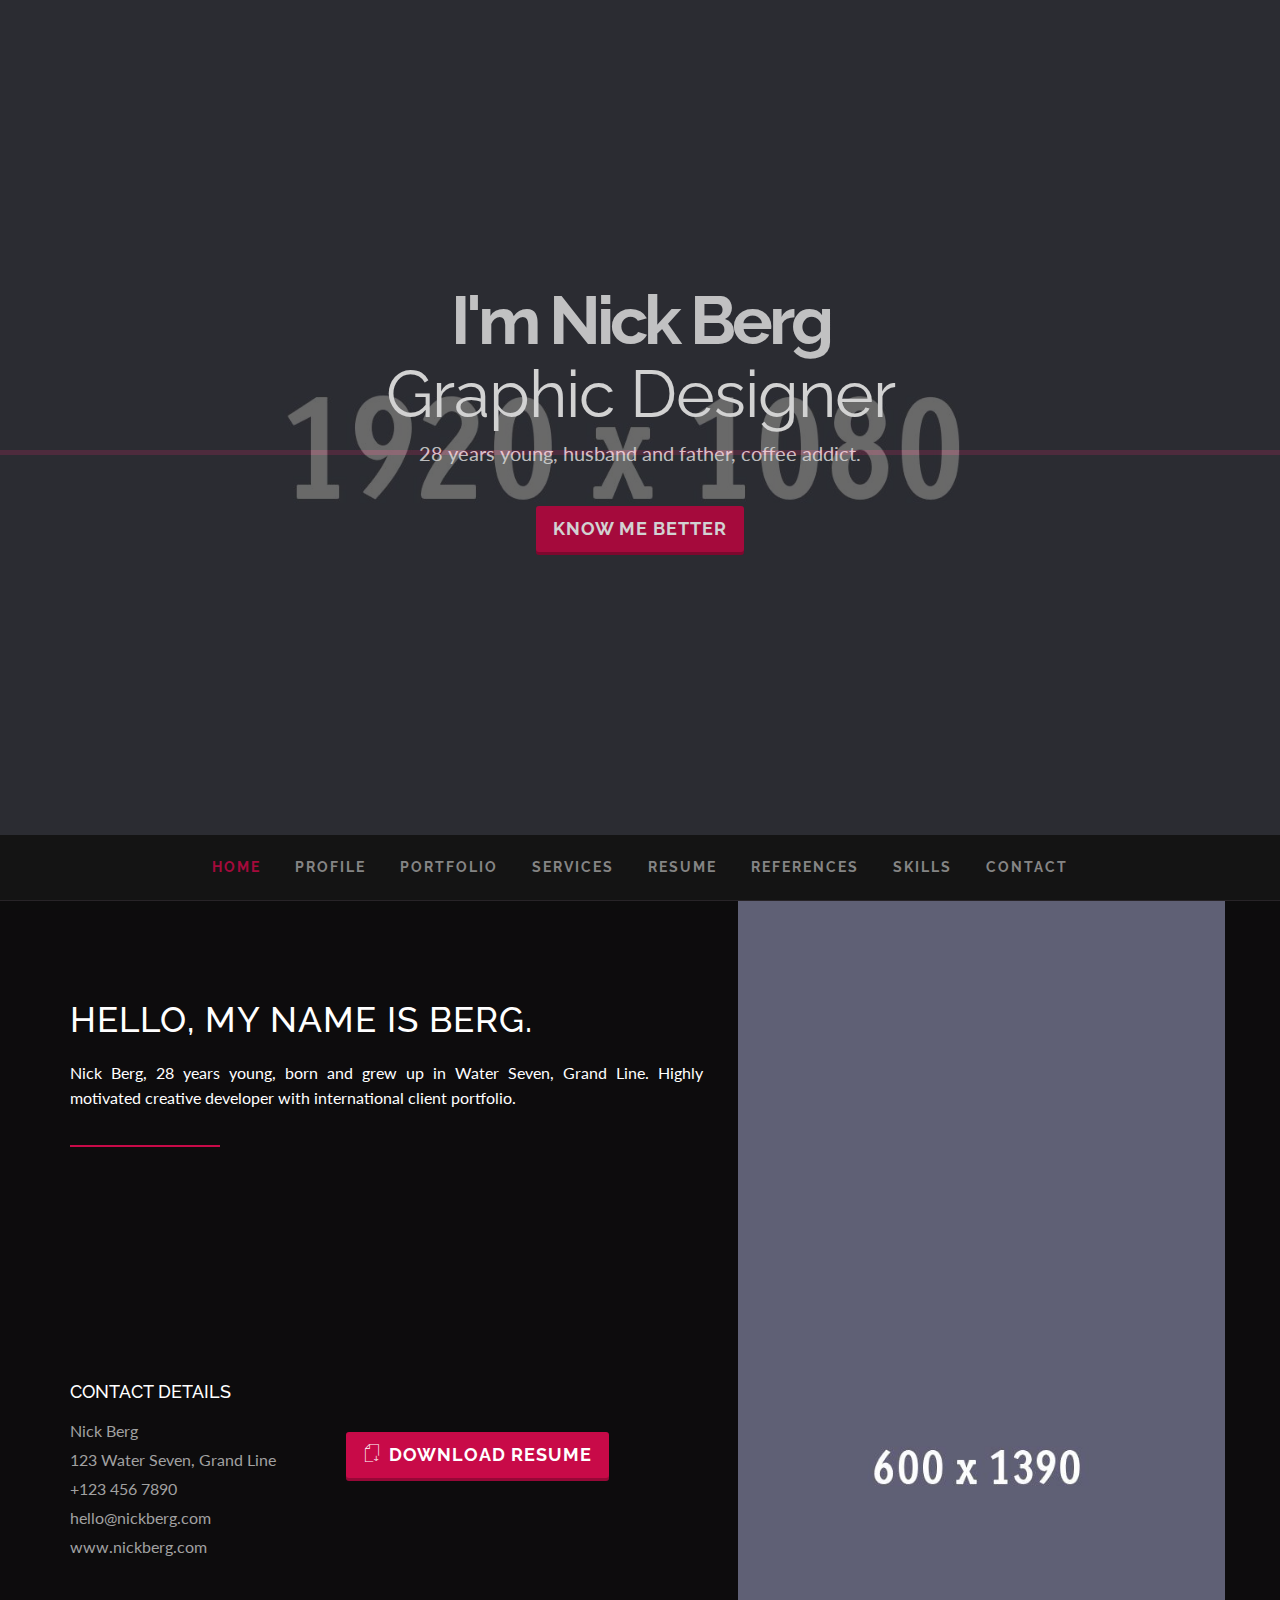
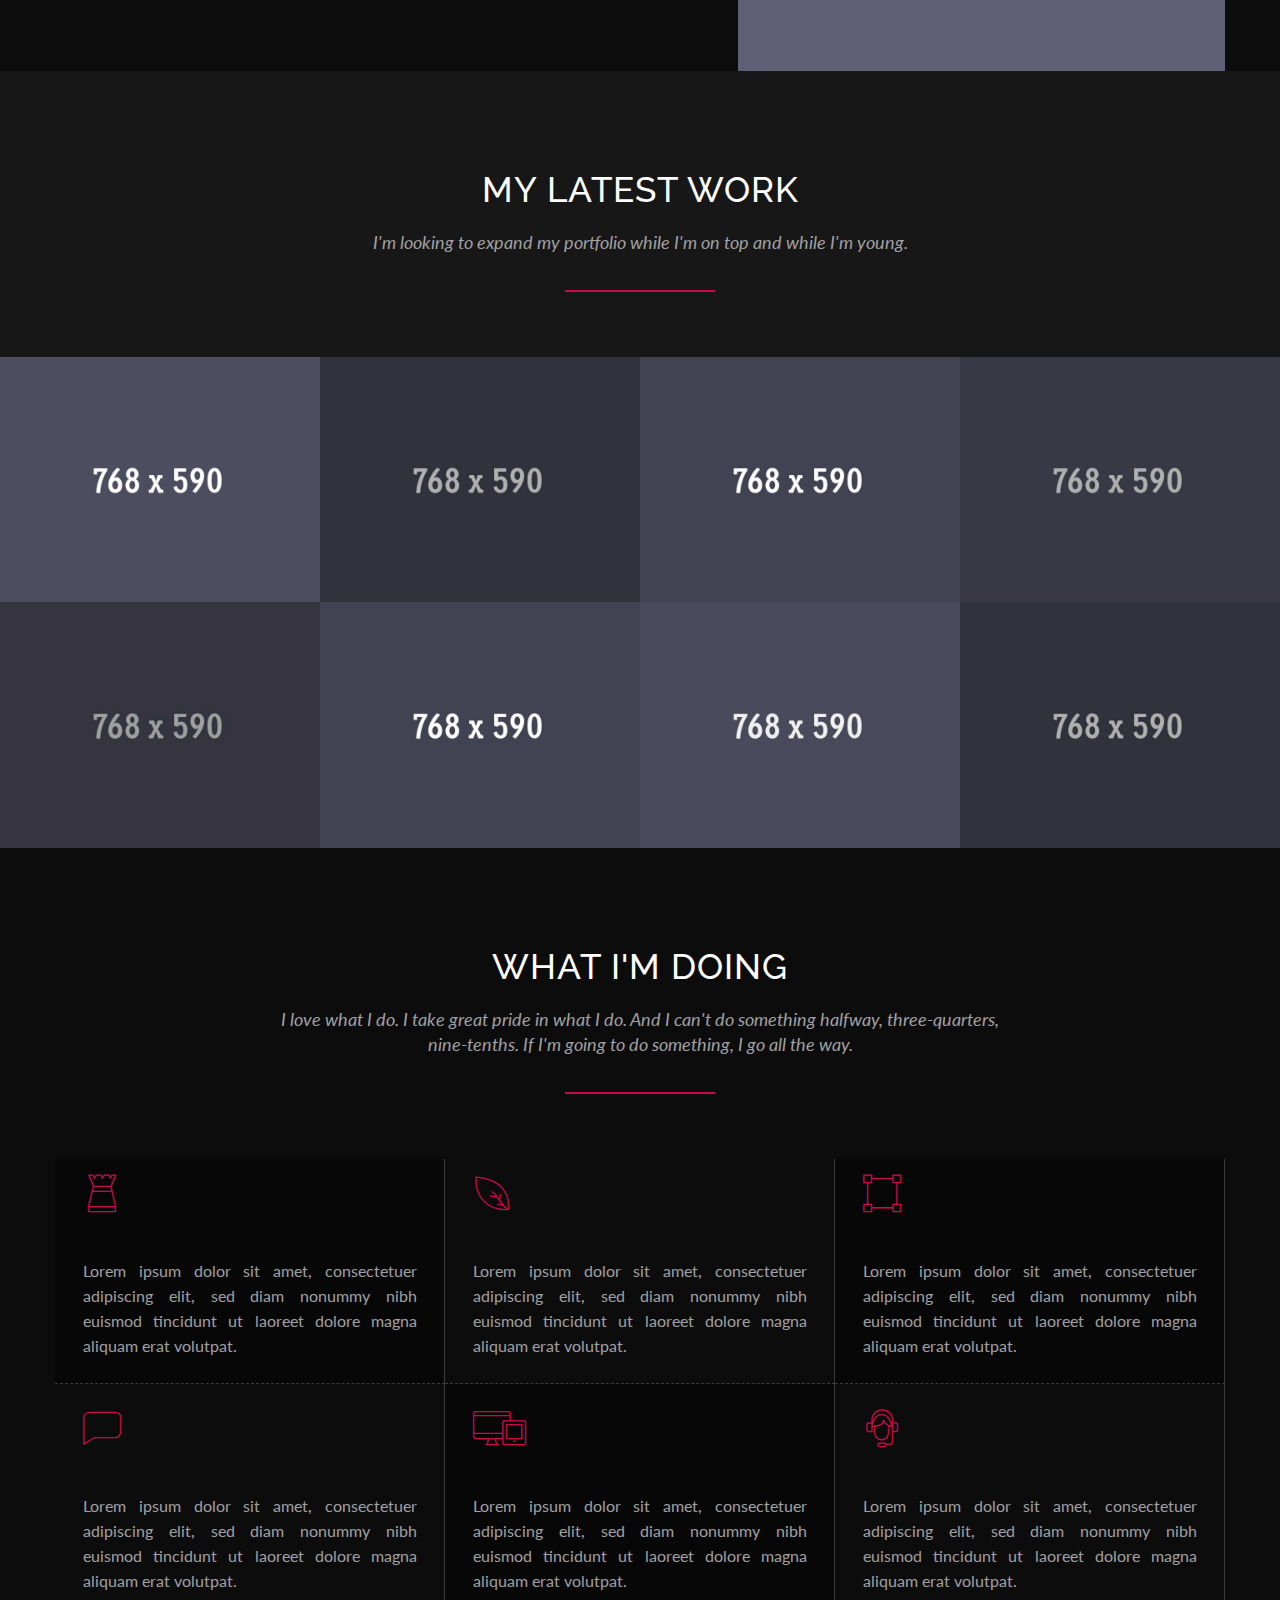
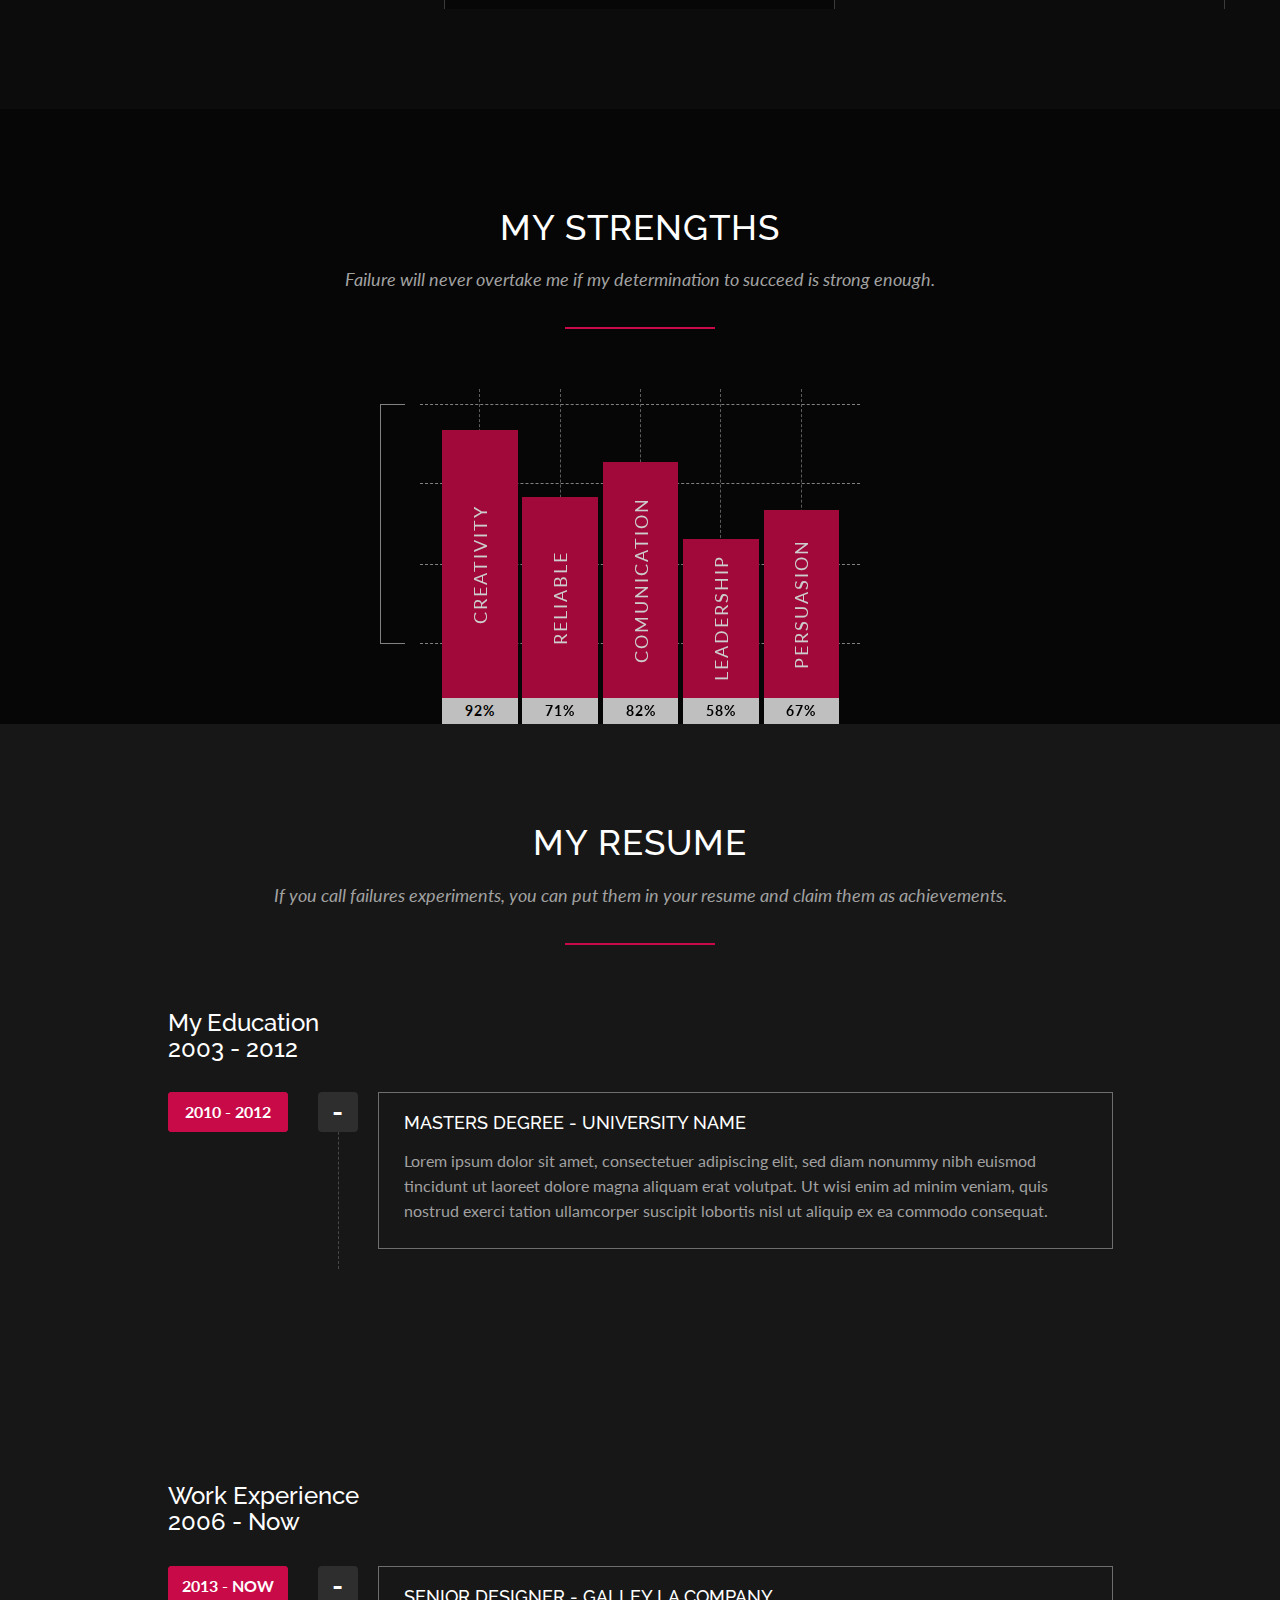
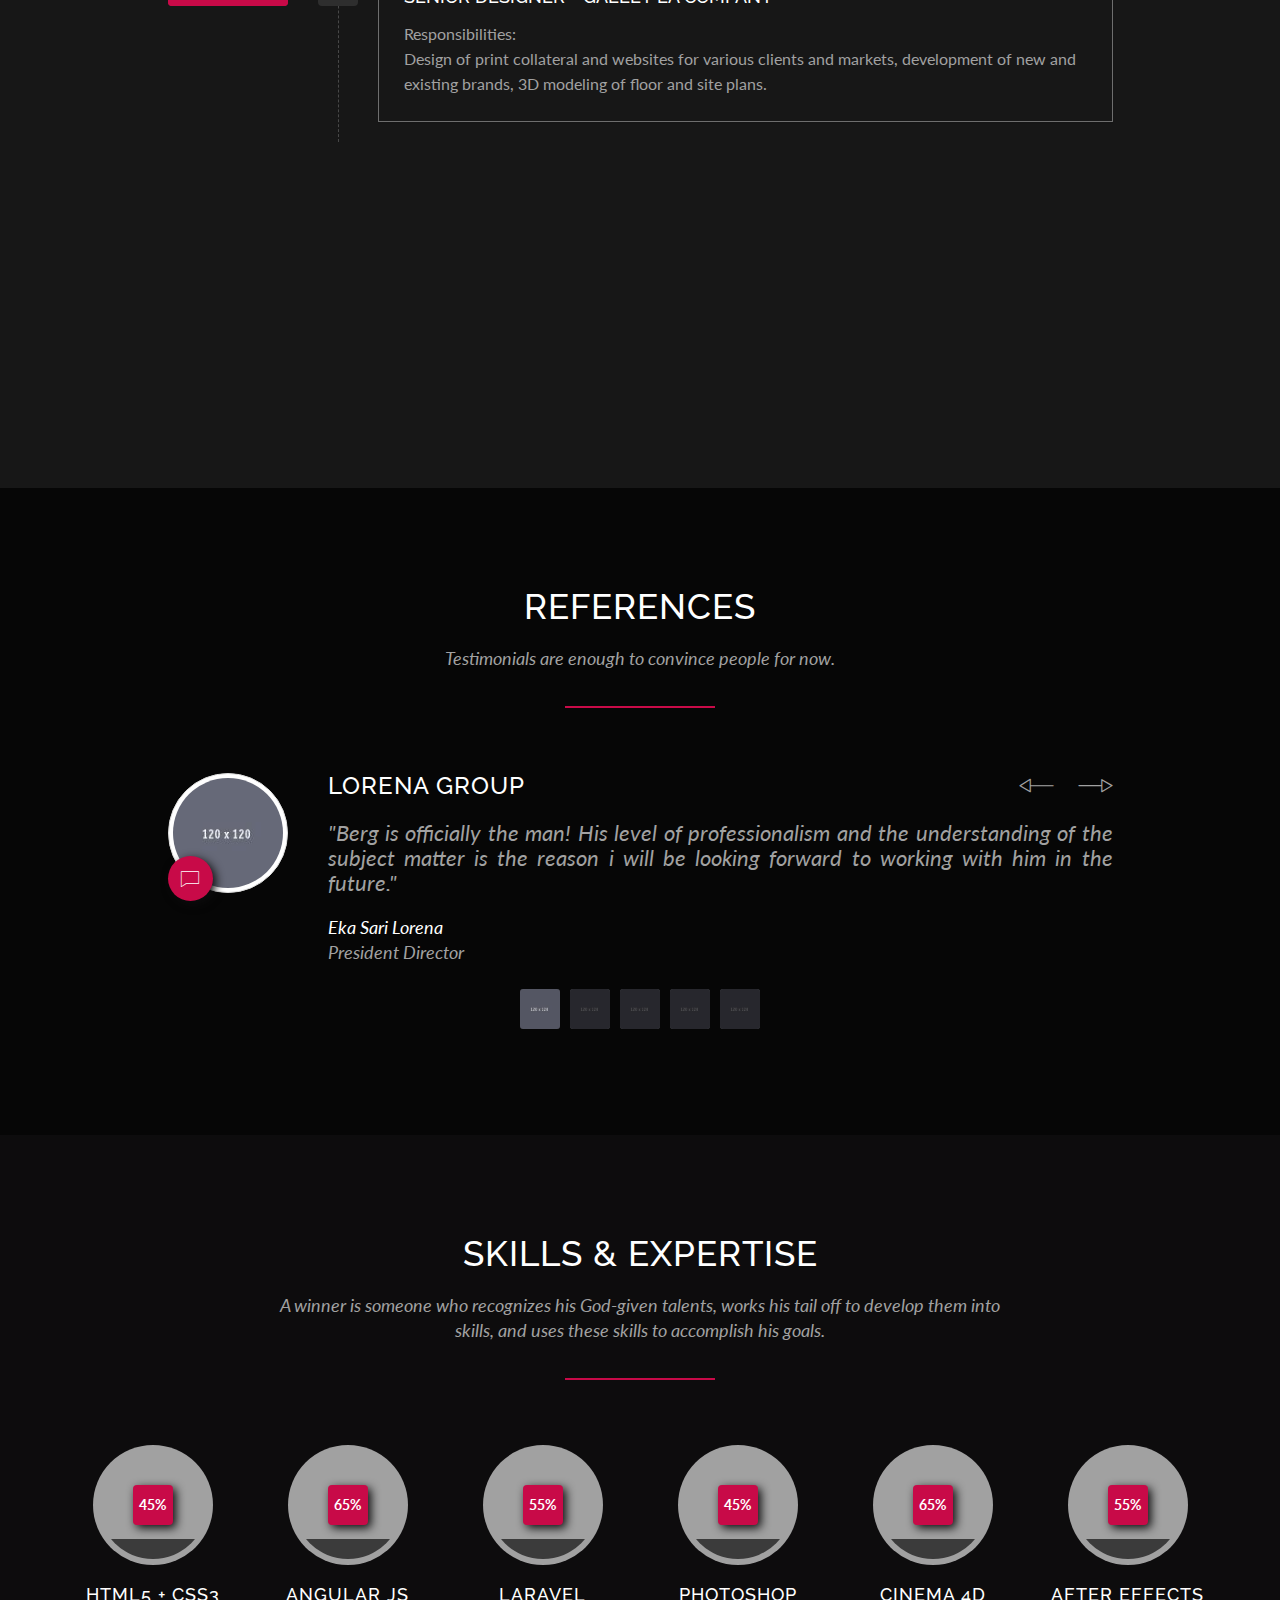
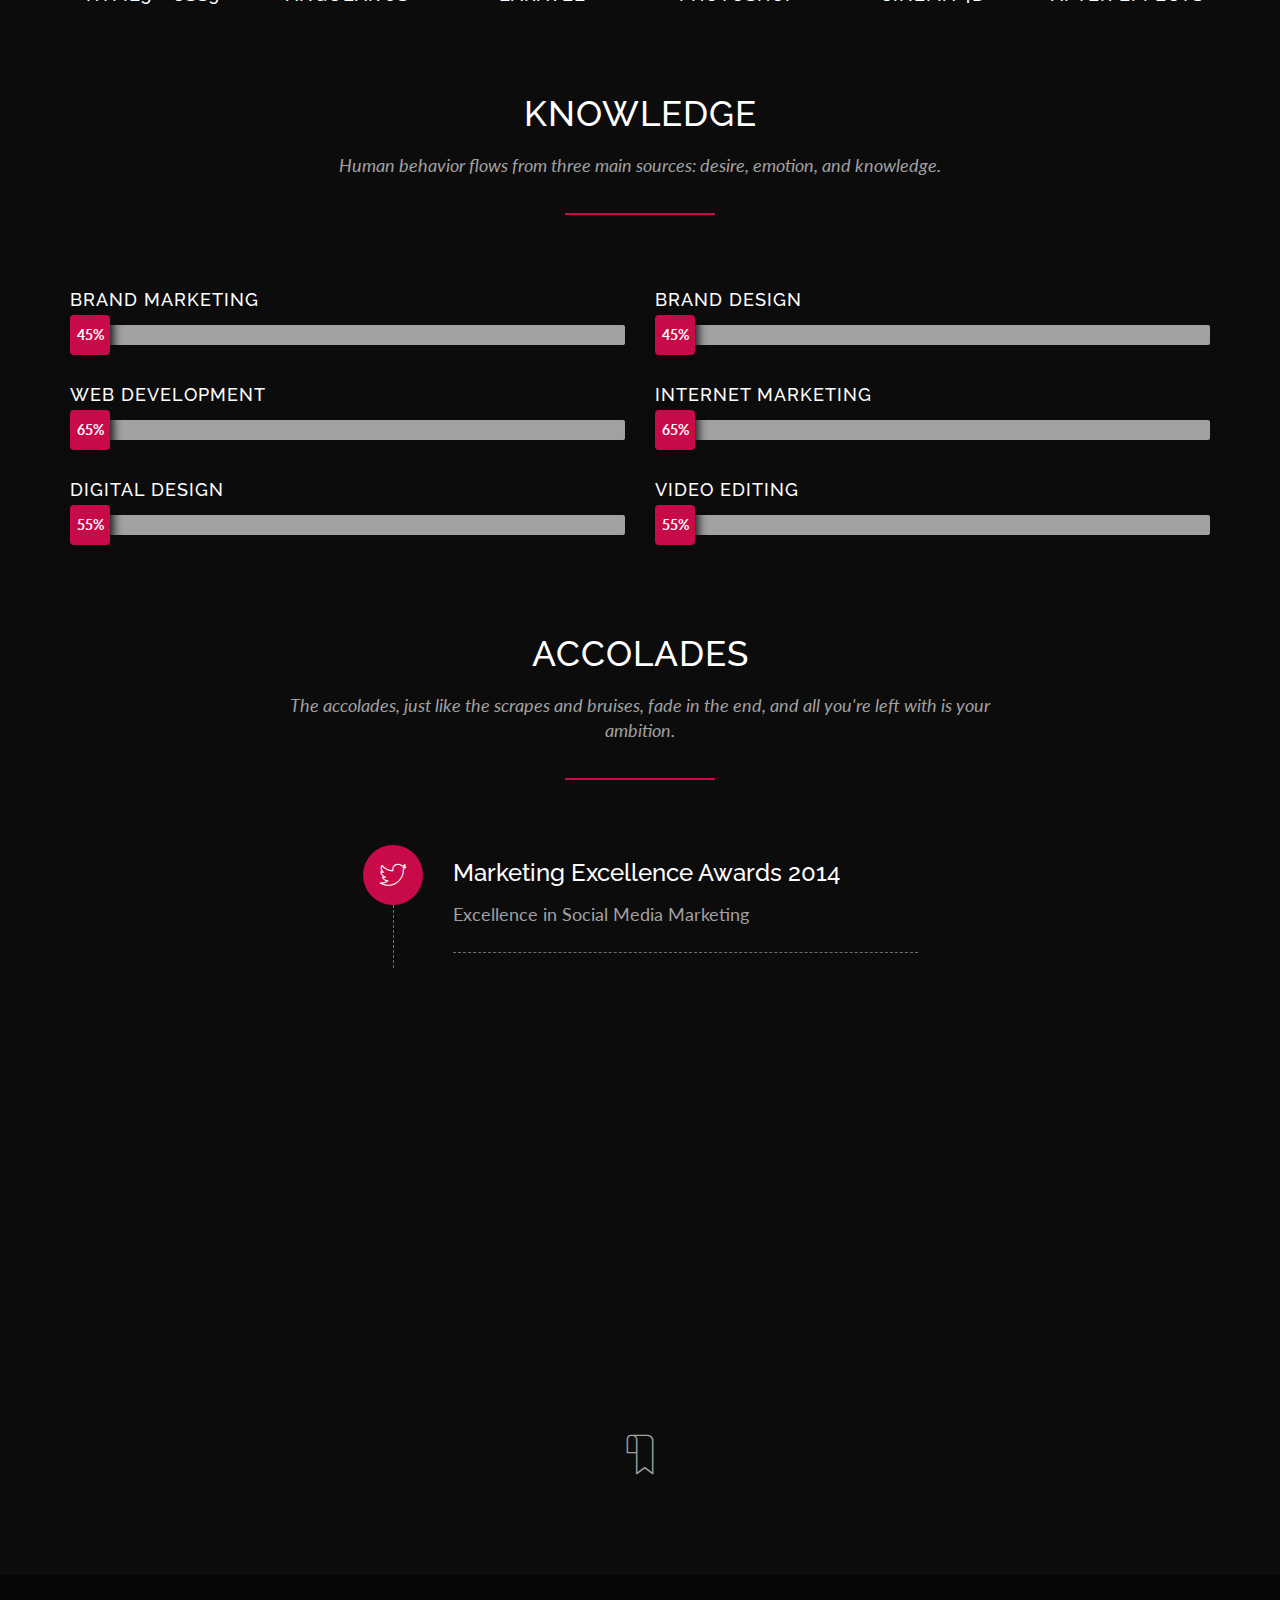
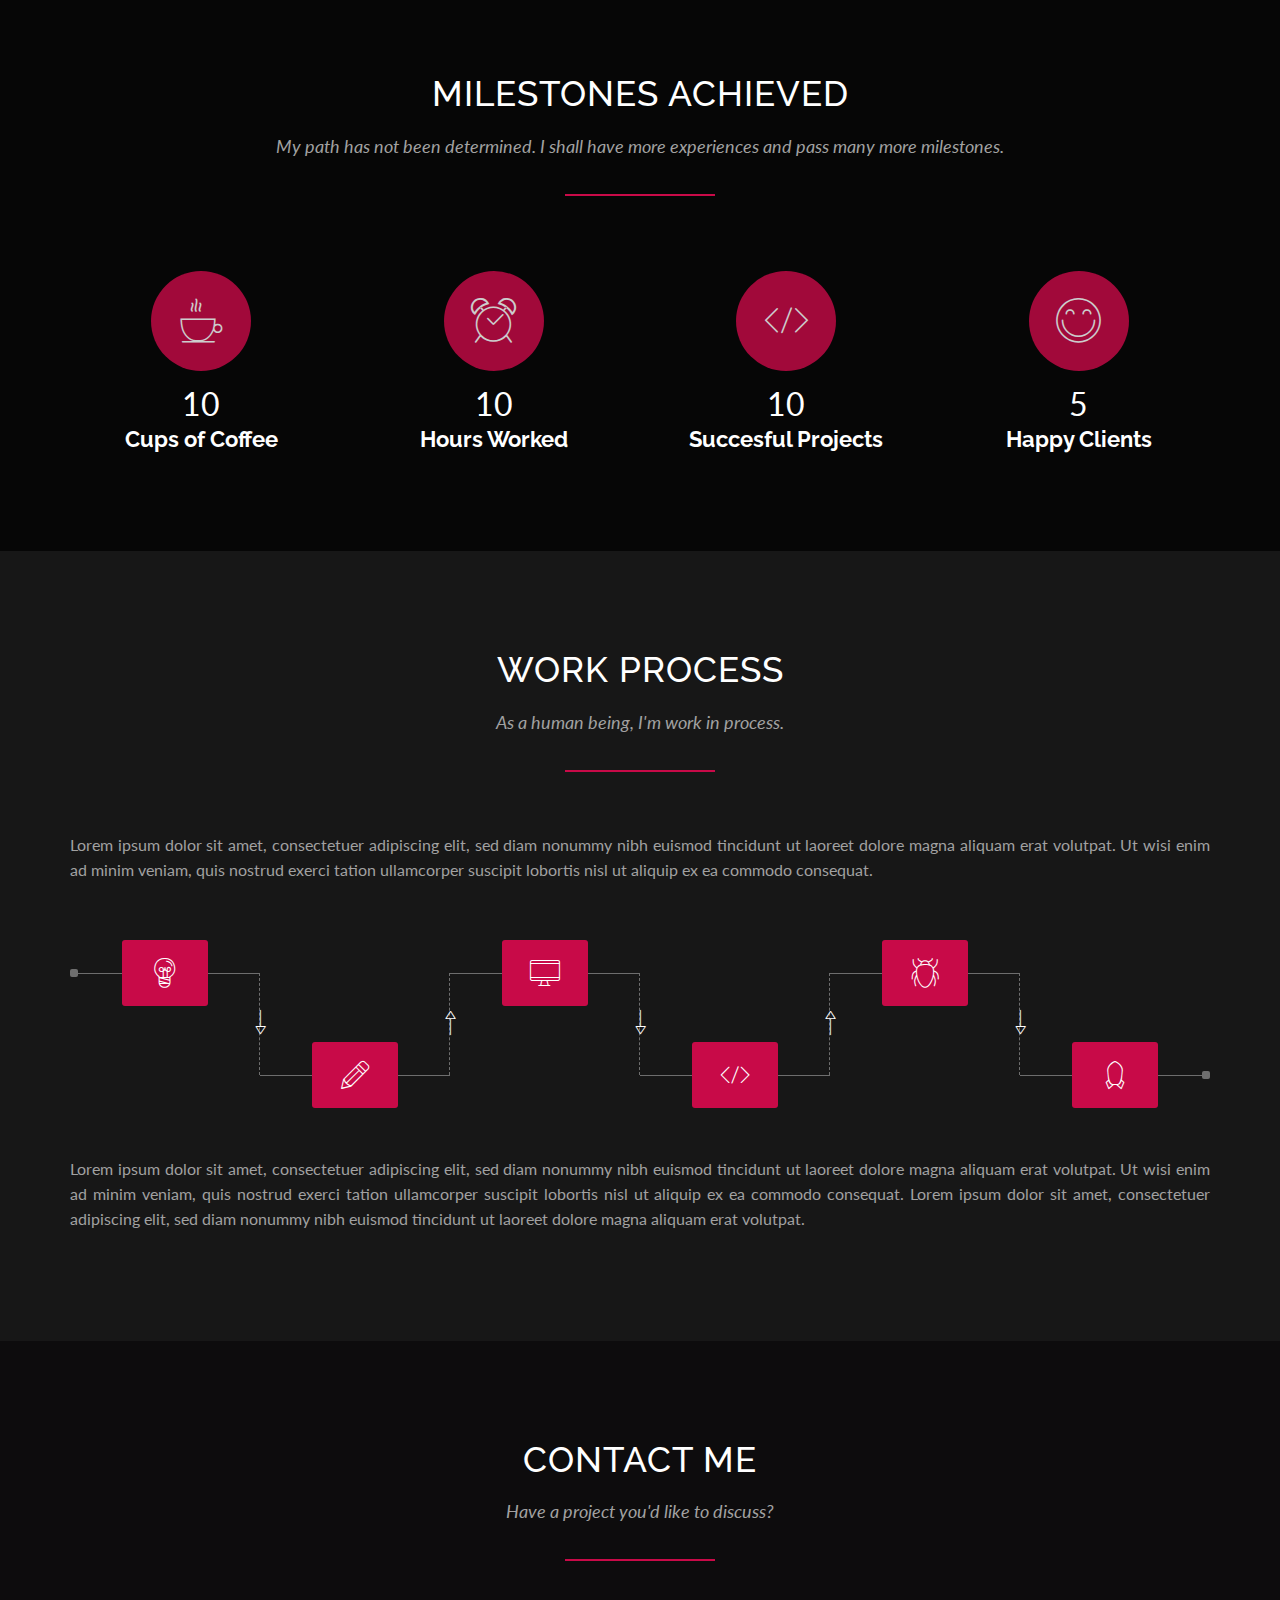
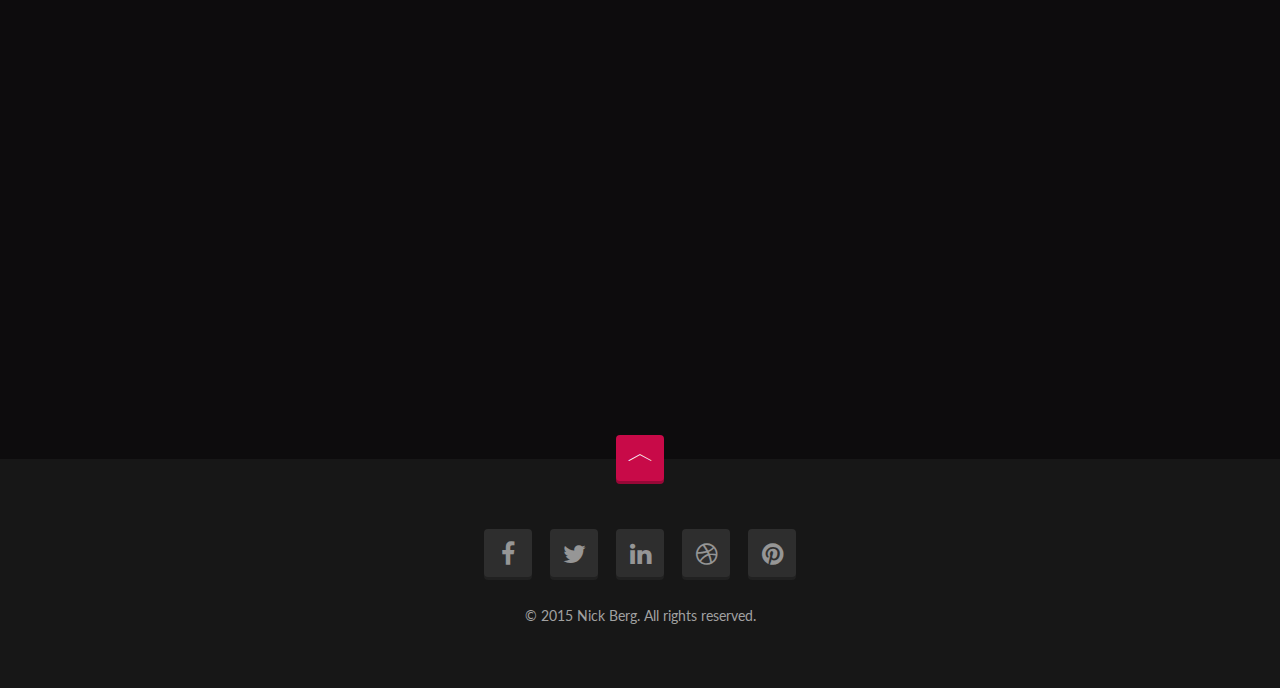
<file: berg/templates/home-5-parallax.html>
<!doctype html>
<!--[if lt IE 7]>      <html class="no-js lt-ie9 lt-ie8 lt-ie7" lang=""> <![endif]-->
<!--[if IE 7]>         <html class="no-js lt-ie9 lt-ie8" lang=""> <![endif]-->
<!--[if IE 8]>         <html class="no-js lt-ie9" lang=""> <![endif]-->
<!--[if gt IE 8]><!--> <html class="no-js" lang=""> <!--<![endif]-->
<head>
    <meta charset="utf-8">
    
    <!-- Site Title -->
    <title>BERG - Creative Resume Template</title>
    
    <meta name="description" content="Creative Resume Template">
    <meta name="keywords" content="berg, creative, resume, template">
    <meta name="viewport" content="width=device-width, initial-scale=1, maximum-scale=1.0, user-scalable=no">

    <!-- Google Font -->
    <link href='http://fonts.googleapis.com/css?family=Lato:400,700' rel='stylesheet' type='text/css'>
    <link href='http://fonts.googleapis.com/css?family=Raleway:400,700' rel='stylesheet' type='text/css'>
    
    <!-- Bootstrap Core CSS -->
    <link href="assets/plugins/bootstrap/css/bootstrap.min.css" rel="stylesheet" type="text/css">
    
    <!-- Font icons CSS -->
    <link href="assets/plugins/icons-mind/style.css" rel="stylesheet" type="text/css">
    <link href="assets/plugins/fontawesome/css/font-awesome.min.css" rel="stylesheet" type="text/css">
    
    <!-- Plugins CSS -->
    <link href="assets/plugins/jpreloader/css/jpreloader.css" rel="stylesheet" type="text/css">
    <link href="assets/plugins/animate-css/animate.min.css" rel="stylesheet" type="text/css">
    <link href="assets/plugins/magnificPopup/magnific-popup.css" rel="stylesheet" type="text/css">
    <link href="assets/plugins/flexSlider/flexslider.css" rel="stylesheet" type="text/css">
    
    <!-- Main CSS -->
    <link href="assets/css/berg.css" rel="stylesheet" type="text/css">
    
    <!-- Color CSS -->
    <!--<link href="assets/css/colors/green.css" rel="stylesheet" type="text/css">-->
    
    <!-- Modernizr JS for IE8 support of HTML5 elements and media queries -->
    <!--[if lt IE 8]>
    <script src="assets/plugins/modernizr.min.js"></script>
    <![endif]-->
</head>

<!-- The #page-top ID is part of the scrolling feature - the data-spy and data-target are part of the built-in Bootstrap scrollspy function -->
<body id="page-top" data-spy="scroll" data-target=".navbar-fixed-top" data-offset="66">
    <!--[if lt IE 10]>
        <p class="browserupgrade">You are using an <strong>outdated</strong> browser. Please <a href="http://browsehappy.com/">upgrade your browser</a> to improve your experience.</p>
    <![endif]-->

  
    <!-- HERO START -->
    <header id="home" class="hero parallax-yes">
        <div id="parallax-1" class="parallax">
            <div class="bcg skrollable skrollable-between" data-anchor-target="#parallax-1" data-center="background-position: 50% 0px;" data-top-bottom="background-position: 50% -100px;" data-bottom-top="background-position: 50% 100px;">
                <div class="hero-body">
                    <div class="hero-text text-center">
                        <h1>
                            I'm Nick Berg <span class="blinker"></span>
                        </h1>

                        <h1 class="small">Graphic Designer</h1>

                        <p>28 years young, husband and father, coffee addict.</p>

                        <div class="page-scroll">
                            <a href="#profile" class="btn btn-lg btn-custom">
                                Know Me Better
                            </a>
                        </div>
                        <!-- //.page-scroll -->
                    </div>
                    <!-- //.hero-text -->
                </div>
                <!-- //.hero-body -->
            </div>
            <!-- //.bcg -->
        </div>
        <!-- //.parallax -->
    </header>
    <!-- //HERO END -->
    
    
    <!-- NAVIGATION START -->
    <nav id="navigation" class="navbar navbar-fixed-top center-menu" role="navigation">
        <div class="container navbar-container">
            <div class="navbar-header page-scroll">
                <button type="button" class="navbar-toggle" data-toggle="collapse" data-target=".berg-collapse">
                    <span class="sr-only">Toggle navigation</span>
                    <span class="icon-bar"></span>
                    <span class="icon-bar"></span>
                    <span class="icon-bar"></span>
                </button>
                
                <a class="navbar-brand visible-xs visible-sm" href="#page-top">BERG</a>
            </div>
            <!-- //.navbar-header -->
            
            <div class="navbar-collapse collapse berg-collapse">
                <ul class="nav navbar-nav">
                    <li class="page-scroll">
                        <a href="#home">Home</a>
                    </li>
                    
                    <li class="page-scroll">
                        <a href="#profile">Profile</a>
                    </li>
                    
                    <li class="page-scroll">
                        <a href="#portfolio">Portfolio</a>
                    </li>
                    
                    <li class="page-scroll">
                        <a href="#services">Services</a>
                    </li>
                    
                    <li class="page-scroll">
                        <a href="#resume">Resume</a>
                    </li>
                    
                    <li class="page-scroll">
                        <a href="#references">References</a>
                    </li>
                    
                    <li class="page-scroll">
                        <a href="#skills">Skills</a>
                    </li>
                    
                    <li class="page-scroll">
                        <a href="#contact">Contact</a>
                    </li>
                </ul>
            </div>
            <!-- //.navbar-collapse -->
        </div>
        <!-- //.navbar-container -->
    </nav>
    <!-- //NAVIGATION END -->
    
    
    <!-- PROFILE SECTION START -->
    <section id="profile" class="section">
        <div class="container section-wrapper">
            <div class="section-content">
                <div class="row">          
                    <div class="col-md-7 match-height">

                        <!-- PROFILE TEXT START -->
                        <div class="profile-text padding-right-yes">
                            <div class="row">
                                <div class="col-md-12">
                                    <h2 class="section-title">Hello, My Name is Berg.</h2>

                                    <p>
                                        Nick Berg, 28 years young, born and grew up in Water Seven, Grand Line. Highly motivated creative developer with international client portfolio.
                                    </p>

                                    <span class="divider"></span>

                                    <p class="text-grey">
                                        I currently work at Galley-La Company, where I spend most of my time crafting and working on awesome projects.
                                    </p>

                                    <p class="text-grey">
                                        Lorem ipsum dolor sit amet, consectetuer adipiscing elit, sed diam nonummy nibh euismod tincidunt ut laoreet dolore magna aliquam erat volutpat. Ut wisi enim ad minim veniam, quis nostrud exerci tation ullamcorper suscipit lobortis nisl ut aliquip ex ea commodo consequat.
                                    </p>
                                </div>
                                <!-- //.col-md-12 -->
                            </div>
                            <!-- //.row -->
                        </div>
                        <!-- //PROFILE TEXT END -->

                        <!-- CONTACT DETAILS START -->
                        <div class="contact-details padding-right-yes">
                            <div class="row">
                                <div class="col-sm-6 col-md-5">
                                    <h4>Contact Details</h4>

                                    <ul class="list-unstyled text-grey">
                                        <li>Nick Berg</li>
                                        <li>123 Water Seven, Grand Line</li>
                                        <li>+123 456 7890</li>
                                        <li>hello@nickberg.com</li>
                                        <li>www.nickberg.com</li>
                                    </ul>
                                </div>
                                <!-- //.col-md-5 -->

                                <div class="col-sm-6 col-md-7">
                                    <a href="#" class="btn btn-lg btn-custom">
                                        <i class="icon-File-Download"></i> Download Resume
                                    </a>
                                </div>
                                <!-- //.col-md-6 -->
                            </div>
                            <!-- //.row -->
                        </div>
                        <!-- //CONTACT DETAILS END -->

                    </div>
                    <!-- //.col-md-7 -->

                    <!-- PROFILE PICTURE START -->
                    <div class="col-md-5 hidden-xs hidden-sm match-height pp-wrapper">
                        <div class="profile-picture style-one">
                            <img src="assets/images/profile-picture-1.jpg" alt="profile picture" class="img-responsive"/>
                        </div>
                    </div>
                    <!-- //PROFILE PICTURE END -->
                </div>
                <!-- //.row -->
            </div>
            <!-- //.section-content -->
        </div>
        <!-- //.container -->
    </section>
    <!-- //PROFILE SECTION END -->
    
    
    <!-- PORTFOLIO SECTION START -->
    <section id="portfolio" class="section">
        <div class="container-fluid section-wrapper">
            <div class="section-content">
                <div class="row">
                    <div class="col-md-12 text-center">
                        <h2 class="section-title">My Latest Work</h2>

                        <p class="section-subtitle">I'm looking to expand my portfolio while I'm on top and while I'm young.</p>

                        <span class="divider center"></span>
                    </div>
                    <!-- //.col-md-12 -->
                </div>
                <!-- //.row -->
                
                <!-- PORTFOLIO START -->
                <div class="portfolio">
                    <div class="row">
                        <div class="item col-sm-6 col-md-3">
                            <div class="project-wrapper">
                                <div class="project-link">
                                    <a href="assets/images/portfolio/project-image-1.jpg" class="zoom" title="Buzz Lightyear">
                                        <i class="icon-Full-Screen"></i>
                                    </a>

                                    <a href="https://www.behance.net/gallery/25963987/Buzz-Lightyear" target="_blank" class="external-link">
                                        <i class="icon-Link"></i>
                                    </a>
                                </div>
                                <!-- //.project-link -->

                                <div class="project-title">
                                    <h4>Buzz Lightyear</h4>
                                </div>
                                <!-- //.project-title -->

                                <img src="assets/images/portfolio/project-image-1.jpg" alt="" class="img-responsive"/>
                            </div>
                            <!-- //.project-wrapper -->
                        </div>
                        <!-- //.item -->

                        <div class="item col-sm-6 col-md-3">
                            <div class="project-wrapper">
                                <div class="project-link">
                                    <a href="assets/images/portfolio/project-image-2.jpg" class="zoom" title="Robosam 3">
                                        <i class="icon-Full-Screen"></i>
                                    </a>

                                    <a href="https://www.behance.net/gallery/25344153/Robosam-3" target="_blank" class="external-link">
                                        <i class="icon-Link"></i>
                                    </a>
                                </div>
                                <!-- //.project-link -->

                                <div class="project-title">
                                    <h4>Robosam 3</h4>
                                </div>
                                <!-- //.project-title -->

                                <img src="assets/images/portfolio/project-image-2.jpg" alt="" class="img-responsive"/>
                            </div>
                            <!-- //.project-wrapper -->
                        </div>
                        <!-- //.item -->

                        <div class="item col-sm-6 col-md-3">
                            <div class="project-wrapper">
                                <div class="project-link">
                                    <a href="assets/images/portfolio/project-image-3.jpg" class="zoom" title="Coke Man and Dog">
                                        <i class="icon-Full-Screen"></i>
                                    </a>

                                    <a href="https://www.behance.net/gallery/25821381/Coke-Man-and-Dog" target="_blank" class="external-link">
                                        <i class="icon-Link"></i>
                                    </a>
                                </div>
                                <!-- //.project-link -->

                                <div class="project-title">
                                    <h4>Coke Man and Dog</h4>
                                </div>
                                <!-- //.project-title -->

                                <img src="assets/images/portfolio/project-image-3.jpg" alt="" class="img-responsive"/>
                            </div>
                            <!-- //.project-wrapper -->
                        </div>
                        <!-- //.item -->

                        <div class="item col-sm-6 col-md-3">
                            <div class="project-wrapper">
                                <div class="project-link">
                                    <a href="assets/images/portfolio/project-image-4.jpg" class="zoom" title="Speed Projects">
                                        <i class="icon-Full-Screen"></i>
                                    </a>

                                    <a href="https://www.behance.net/gallery/20195929/Speed-Projects" target="_blank" class="external-link">
                                        <i class="icon-Link"></i>
                                    </a>
                                </div>
                                <!-- //.project-link -->

                                <div class="project-title">
                                    <h4>Speed Projects</h4>
                                </div>
                                <!-- //.project-title -->

                                <img src="assets/images/portfolio/project-image-4.jpg" alt="" class="img-responsive"/>
                            </div>
                            <!-- //.project-wrapper -->
                        </div>
                        <!-- //.item -->

                        <div class="item col-sm-6 col-md-3">
                            <div class="project-wrapper">
                                <div class="project-link">
                                    <a href="assets/images/portfolio/project-image-5.jpg" class="zoom" title="Wooden Rhinoceros Beetle">
                                        <i class="icon-Full-Screen"></i>
                                    </a>

                                    <a href="https://www.behance.net/gallery/26043281/Wooden-Rhinoceros-Beetle" target="_blank" class="external-link">
                                        <i class="icon-Link"></i>
                                    </a>
                                </div>
                                <!-- //.project-link -->

                                <div class="project-title">
                                    <h4>Wooden Rhinoceros Beetle</h4>
                                </div>
                                <!-- //.project-title -->

                                <img src="assets/images/portfolio/project-image-5.jpg" alt="" class="img-responsive"/>
                            </div>
                            <!-- //.project-wrapper -->
                        </div>
                        <!-- //.item -->

                        <div class="item col-sm-6 col-md-3">
                            <div class="project-wrapper">
                                <div class="project-link">
                                    <a href="assets/images/portfolio/project-image-6.jpg" class="zoom" title="The First Encounter">
                                        <i class="icon-Full-Screen"></i>
                                    </a>

                                    <a href="https://www.behance.net/gallery/25505317/The-first-Encounter" target="_blank" class="external-link">
                                        <i class="icon-Link"></i>
                                    </a>
                                </div>
                                <!-- //.project-link -->

                                <div class="project-title">
                                    <h4>The First Encounter</h4>
                                </div>
                                <!-- //.project-title -->

                                <img src="assets/images/portfolio/project-image-6.jpg" alt="" class="img-responsive"/>
                            </div>
                            <!-- //.project-wrapper -->
                        </div>
                        <!-- //.item -->

                        <div class="item col-sm-6 col-md-3">
                            <div class="project-wrapper">
                                <div class="project-link">
                                    <a href="assets/images/portfolio/project-image-7.jpg" class="zoom" title="Dead Pool">
                                        <i class="icon-Full-Screen"></i>
                                    </a>

                                    <a href="https://www.behance.net/gallery/25763797/DEADPOOL" target="_blank" class="external-link">
                                        <i class="icon-Link"></i>
                                    </a>
                                </div>
                                <!-- //.project-link -->

                                <div class="project-title">
                                    <h4>Dead Pool</h4>
                                </div>
                                <!-- //.project-title -->

                                <img src="assets/images/portfolio/project-image-7.jpg" alt="" class="img-responsive"/>
                            </div>
                            <!-- //.project-wrapper -->
                        </div>
                        <!-- //.item -->

                        <div class="item col-sm-6 col-md-3">
                            <div class="project-wrapper">
                                <div class="project-link">
                                    <a href="assets/images/portfolio/project-image-8.jpg" class="zoom" title="Rebus II">
                                        <i class="icon-Full-Screen"></i>
                                    </a>

                                    <a href="https://www.behance.net/gallery/19401293/Rebus-2" target="_blank" class="external-link">
                                        <i class="icon-Link"></i>
                                    </a>
                                </div>
                                <!-- //.project-link -->

                                <div class="project-title">
                                    <h4>Rebus II</h4>
                                </div>
                                <!-- //.project-title -->

                                <img src="assets/images/portfolio/project-image-8.jpg" alt="" class="img-responsive"/>
                            </div>
                            <!-- //.project-wrapper -->
                        </div>
                        <!-- //.item -->
                    </div>
                    <!-- //.row -->
                </div>
                <!-- PORTFOLIO END -->
            </div>
            <!-- //.section-content -->
        </div>
        <!-- //.container-fluid -->
    </section>
    <!-- //PORTFOLIO SECTION END -->
    
    
    <!-- SERVICES SECTION START -->
    <section id="services" class="section">
        <div class="container section-wrapper">
            <div class="section-content">
                <div class="row">
                    <div class="col-md-8 col-md-offset-2 text-center">
                        <h2 class="section-title">What I'm Doing</h2>

                        <p class="section-subtitle">
                            I love what I do. I take great pride in what I do. And I can't do something halfway, three-quarters, nine-tenths. If I'm going to do something, I go all the way.
                        </p>

                        <span class="divider center"></span>
                    </div>
                    <!-- //.col-md-8 -->
                </div>
                <!-- //.row -->
            
                <!-- SERVICES START -->
                <div class="services">
                    <div class="row">
                        <div class="col-sm-4 col-md-4 item top dark-bg match-height">
                            <div class="inner-content">
                                <i class="icon-Chess colored-text"></i>

                                <h4>1. Strategy</h4>

                                <p class="text-grey">
                                    Lorem ipsum dolor sit amet, consectetuer adipiscing elit, sed diam nonummy nibh euismod tincidunt ut laoreet dolore magna aliquam erat volutpat.
                                </p>
                            </div>
                            <!-- //.inner-content -->
                        </div>
                        <!-- //.item -->

                        <div class="col-sm-4 col-md-4 item top match-height">
                            <div class="inner-content">
                                <i class="icon-Leafs-2 colored-text"></i>

                                <h4>2. Branding</h4>

                                <p class="text-grey">
                                    Lorem ipsum dolor sit amet, consectetuer adipiscing elit, sed diam nonummy nibh euismod tincidunt ut laoreet dolore magna aliquam erat volutpat.
                                </p>
                            </div>
                            <!-- //.inner-content -->
                        </div>
                        <!-- //.item -->

                        <div class="col-sm-4 col-md-4 item top dark-bg match-height">
                            <div class="inner-content">
                                <i class=" icon-Transform-2 colored-text"></i>

                                <h4>3. Web Design</h4>

                                <p class="text-grey">
                                    Lorem ipsum dolor sit amet, consectetuer adipiscing elit, sed diam nonummy nibh euismod tincidunt ut laoreet dolore magna aliquam erat volutpat.
                                </p>
                            </div>
                            <!-- //.inner-content -->
                        </div>
                        <!-- //.item -->
                        
                        <div class="col-sm-4 col-md-4 item match-height">
                            <div class="inner-content">
                                <i class="icon-Speach-Bubble3 colored-text"></i>

                                <h4>4. Social Media</h4>

                                <p class="text-grey">
                                    Lorem ipsum dolor sit amet, consectetuer adipiscing elit, sed diam nonummy nibh euismod tincidunt ut laoreet dolore magna aliquam erat volutpat.
                                </p>
                            </div>
                            <!-- //.inner-content -->
                        </div>
                        <!-- //.item -->

                        <div class="col-sm-4 col-md-4 item dark-bg match-height">
                            <div class="inner-content">
                                <i class="icon-Monitor-Tablet colored-text"></i>

                                <h4>5. Development</h4>

                                <p class="text-grey">
                                    Lorem ipsum dolor sit amet, consectetuer adipiscing elit, sed diam nonummy nibh euismod tincidunt ut laoreet dolore magna aliquam erat volutpat.
                                </p>
                            </div>
                            <!-- //.inner-content -->
                        </div>
                        <!-- //.item -->

                        <div class="col-sm-4 col-md-4 item match-height">
                            <div class="inner-content">
                                <i class="icon-Consulting colored-text"></i>

                                <h4>6. Consulting</h4>

                                <p class="text-grey">
                                    Lorem ipsum dolor sit amet, consectetuer adipiscing elit, sed diam nonummy nibh euismod tincidunt ut laoreet dolore magna aliquam erat volutpat.
                                </p>
                            </div>
                            <!-- //.inner-content -->
                        </div>
                        <!-- //.item -->
                    </div>
                    <!-- //.row -->
                </div>
                <!-- //SERVICES END -->
            </div>
            <!-- //.section-content -->
        </div>
        <!-- //.container -->
    </section>
    <!-- //SERVICES SECTION END -->
    
    
    <!-- STRENGTHS SECTION START -->
    <section id="strengths" class="section bg-image-yes">
        <div class="container-fluid section-wrapper">
            <div class="section-content">
                <div class="row">
                    <div class="col-md-8 col-md-offset-2 text-center">
                        <h2 class="section-title">My Strengths</h2>

                        <p class="section-subtitle">Failure will never overtake me if my determination to succeed is strong enough.</p>

                        <span class="divider center"></span>
                    </div>
                    <!-- //.col-md-8 -->
                </div>
                <!-- //.row -->
                
                <div class="row">
                    <div class="col-md-12">

                        <!-- COLUMN CHART START -->
                        <div class="column-chart">
                            <div class="legend legend-left hidden-xs">
                                <h3 class="legend-title">ME</h3>
                            </div>
                            <!-- //.legend -->

                            <div class="legend legend-right hidden-xs">
                                <div class="item">
                                    <h4>Superhero</h4>
                                </div>
                                <!-- //.item -->

                                <div class="item">
                                    <h4>Preety Good</h4>
                                </div>
                                <!-- //.item -->

                                <div class="item">
                                    <h4>Good</h4>
                                </div>
                                <!-- //.item -->

                                <div class="item">
                                    <h4>Newbie</h4>
                                </div>
                                <!-- //.item -->
                            </div>
                            <!-- //.legend -->

                            <div class="chart clearfix">
                                <div class="item">
                                    <div class="bar">
                                        <span class="percent">92%</span>

                                        <div class="item-progress" data-percent="92">
                                            <span class="title">Creativity</span>
                                        </div>
                                        <!-- //.item-progress -->
                                    </div>
                                    <!-- //.bar -->
                                </div>
                                <!-- //.item -->

                                <div class="item">
                                    <div class="bar">
                                        <span class="percent">71%</span>

                                        <div class="item-progress" data-percent="71">
                                            <span class="title">Reliable</span>
                                        </div>
                                        <!-- //.item-progress -->
                                    </div>
                                    <!-- //.bar -->
                                </div>
                                <!-- //.item -->

                                <div class="item">
                                    <div class="bar">
                                        <span class="percent">82%</span>

                                        <div class="item-progress" data-percent="82">
                                            <span class="title">Comunication</span>
                                        </div>
                                        <!-- //.item-progress -->
                                    </div>
                                    <!-- //.bar -->
                                </div>
                                <!-- //.item -->

                                <div class="item">
                                    <div class="bar">
                                        <span class="percent">58%</span>

                                        <div class="item-progress" data-percent="58">
                                            <span class="title">Leadership</span>
                                        </div>
                                        <!-- //.item-progress -->
                                    </div>
                                    <!-- //.bar -->
                                </div>
                                <!-- //.item -->

                                <div class="item">
                                    <div class="bar">
                                        <span class="percent">67%</span>

                                        <div class="item-progress" data-percent="67">
                                            <span class="title">Persuasion</span>
                                        </div>
                                        <!-- //.item-progress -->
                                    </div>
                                    <!-- //.bar -->
                                </div>
                                <!-- //.item -->
                            </div>
                            <!-- //.chart -->
                        </div>
                        <!-- //COLUMN CHART END -->

                    </div>
                    <!-- //.col-md-12 -->
                </div>
                <!-- //.row -->
            </div>
            <!-- //.section-content -->
        </div>
        <!-- //.container -->
    </section>
    <!-- //STRENGTHS SECTION END -->
    
    
    <!-- RESUME SECTION START -->
    <section id="resume" class="section">
        <div class="container section-wrapper">
            <div class="section-content">
                <div class="row">
                    <div class="col-md-8 col-md-offset-2 text-center">
                        <h2 class="section-title">My Resume</h2>

                        <p class="section-subtitle">
                            If you call failures experiments, you can put them in your resume and claim them as achievements.
                        </p>

                        <span class="divider center"></span>
                    </div>
                    <!-- //.col-md-8 -->
                </div>
                <!-- //.row -->
                
                <!-- EDUCATION START -->
                <div class="row education">
                    <div class="col-md-10 col-md-offset-1">
                        <h3>
                            My Education
                            <br>
                            2003 - 2012
                        </h3>

                        <div class="panel-group resume" id="education">
                            <div class="resume-item">
                                <div class="resume-year">
                                    <span class="resume-year">2010 - 2012</span>
                                </div>
                                <!-- //.resume-year -->

                                <div class="resume-btn">
                                    <a href="#education1" data-toggle="collapse" data-parent="#education"></a>
                                </div>
                                <!-- //.resume-btn -->

                                <div class="panel">
                                    <div class="panel-heading">
                                        <div class="panel-title">
                                            <h4 class="resume-title">Masters Degree - University Name</h4>
                                        </div>
                                        <!-- //.panel-title -->
                                    </div>
                                    <!-- //.panel-heading -->

                                    <div id="education1" class="panel-collapse collapse in">
                                        <div class="panel-body text-grey">
                                            <p>
                                                Lorem ipsum dolor sit amet, consectetuer adipiscing elit, sed diam nonummy nibh euismod tincidunt ut laoreet dolore magna aliquam erat volutpat. Ut wisi enim ad minim veniam, quis nostrud exerci tation ullamcorper suscipit lobortis nisl ut aliquip ex ea commodo consequat. 
                                            </p>
                                        </div>
                                        <!-- //.panel-body -->
                                    </div>
                                    <!-- //.panel-collapse -->
                                </div>
                                <!-- //.panel -->
                            </div>
                            <!-- //.resume-item -->

                            <div class="resume-item">
                                <div class="resume-year">
                                    <span class="resume-year">2005 - 2008</span>
                                </div>
                                <!-- //.resume-year -->

                                <div class="resume-btn">
                                    <a href="#education2" class="collapsed" data-toggle="collapse" data-parent="#education"></a>
                                </div>
                                <!-- //.resume-btn -->

                                <div class="panel">
                                    <div class="panel-heading">
                                        <div class="panel-title">
                                            <h4 class="resume-title">Bachelors Degree - University Name</h4>
                                        </div>
                                        <!-- //.panel-title -->
                                    </div>
                                    <!-- //.panel-heading -->

                                    <div id="education2" class="panel-collapse collapse">
                                        <div class="panel-body text-grey">
                                            <p>
                                                Lorem ipsum dolor sit amet, consectetuer adipiscing elit, sed diam nonummy nibh euismod tincidunt ut laoreet dolore magna aliquam erat volutpat. Ut wisi enim ad minim veniam, quis nostrud exerci tation ullamcorper suscipit lobortis nisl ut aliquip ex ea commodo consequat. 
                                            </p>
                                        </div>
                                        <!-- //.panel-body -->
                                    </div>
                                    <!-- //.panel-collapse -->
                                </div>
                                <!-- //.panel -->
                            </div>
                            <!-- //.resume-item -->

                            <div class="resume-item">
                                <div class="resume-year">
                                    <span class="resume-year">2003 - 2005</span>
                                </div>
                                <!-- //.resume-year -->

                                <div class="resume-btn">
                                    <a href="#education3" class="collapsed" data-toggle="collapse" data-parent="#education"></a>
                                </div>
                                <!-- //.resume-btn -->

                                <div class="panel">
                                    <div class="panel-heading">
                                        <div class="panel-title">
                                            <h4 class="resume-title">Graduation - College Name</h4>
                                        </div>
                                        <!-- //.panel-title -->
                                    </div>
                                    <!-- //.panel-heading -->

                                    <div id="education3" class="panel-collapse collapse">
                                        <div class="panel-body text-grey">
                                            <p>
                                                Lorem ipsum dolor sit amet, consectetuer adipiscing elit, sed diam nonummy nibh euismod tincidunt ut laoreet dolore magna aliquam erat volutpat. Ut wisi enim ad minim veniam, quis nostrud exerci tation ullamcorper suscipit lobortis nisl ut aliquip ex ea commodo consequat. 
                                            </p>
                                        </div>
                                        <!-- //.panel-body -->
                                    </div>
                                    <!-- //.panel-collapse -->
                                </div>
                                <!-- //.panel -->
                            </div>
                            <!-- //.resume-item -->
                        </div>
                        <!-- //.panel-group -->
                    </div>
                    <!-- //.col-md-10 -->
                </div>
                <!-- //EDUCATION END -->
            
                <!-- WORK EXPERIENCE START -->
                <div class="row work-experience">
                    <div class="col-md-10 col-md-offset-1">
                        <h3>
                            Work Experience
                            <br>
                            2006 - Now
                        </h3>

                        <div class="panel-group resume" id="work">
                            <div class="resume-item">
                                <div class="resume-year">
                                    <span class="resume-year">2013 - Now</span>
                                </div>
                                <!-- //.resume-year -->

                                <div class="resume-btn">
                                    <a href="#work1" data-toggle="collapse" data-parent="#work"></a>
                                </div>
                                <!-- //.resume-btn -->

                                <div class="panel">
                                    <div class="panel-heading">
                                        <div class="panel-title">
                                            <h4 class="resume-title">Senior Designer - Galley La Company</h4>
                                        </div>
                                        <!-- //.panel-title -->
                                    </div>
                                    <!-- //.panel-heading -->

                                    <div id="work1" class="panel-collapse collapse in">
                                        <div class="panel-body text-grey">
                                            <p>
                                                Responsibilities:
                                                <br>
                                                Design of print collateral and websites for various clients and markets, development of new and existing brands, 3D modeling of floor and site plans.
                                            </p>
                                        </div>
                                        <!-- //.panel-body -->
                                    </div>
                                    <!-- //.panel-collapse -->
                                </div>
                                <!-- //.panel -->
                            </div>
                            <!-- //.resume-item -->

                            <div class="resume-item">
                                <div class="resume-year">
                                    <span class="resume-year">2010 - 2013</span>
                                </div>
                                <!-- //.resume-year -->

                                <div class="resume-btn">
                                    <a href="#work2" class="collapsed" data-toggle="collapse" data-parent="#work"></a>
                                </div>
                                <!-- //.resume-btn -->

                                <div class="panel">
                                    <div class="panel-heading">
                                        <div class="panel-title">
                                            <h4 class="resume-title">Graphic Designer - Company Name</h4>
                                        </div>
                                        <!-- //.panel-title -->
                                    </div>
                                    <!-- //.panel-heading -->

                                    <div id="work2" class="panel-collapse collapse">
                                        <div class="panel-body text-grey">
                                            <p>
                                                Responsibilities:
                                                <br>
                                                Design of print collateral and trade show displays, redesign of company website and microsites, design and development of email blasts, development of brands for affiliate organizations.
                                            </p>
                                        </div>
                                        <!-- //.panel-body -->
                                    </div>
                                    <!-- //.panel-collapse -->
                                </div>
                                <!-- //.panel -->
                            </div>
                            <!-- //.resume-item -->

                            <div class="resume-item">
                                <div class="resume-year">
                                    <span class="resume-year">2007 - 2010</span>
                                </div>
                                <!-- //.resume-year -->

                                <div class="resume-btn">
                                    <a href="#work3" class="collapsed" data-toggle="collapse" data-parent="#work"></a>
                                </div>
                                <!-- //.resume-btn -->

                                <div class="panel">
                                    <div class="panel-heading">
                                        <div class="panel-title">
                                            <h4 class="resume-title">IT Specialist - Company Name</h4>
                                        </div>
                                        <!-- //.panel-title -->
                                    </div>
                                    <!-- //.panel-heading -->

                                    <div id="work3" class="panel-collapse collapse">
                                        <div class="panel-body text-grey">
                                            <p>
                                                Responsibilities:
                                                <br>
                                                Filming and editing of promotional videos, administration of system and network integrity.
                                            </p>
                                        </div>
                                        <!-- //.panel-body -->
                                    </div>
                                    <!-- //.panel-collapse -->
                                </div>
                                <!-- //.panel -->
                            </div>
                            <!-- //.resume-item -->

                            <div class="resume-item">
                                <div class="resume-year">
                                    <span class="resume-year">2006 - 2007</span>
                                </div>
                                <!-- //.resume-year -->

                                <div class="resume-btn">
                                    <a href="#work4" class="collapsed" data-toggle="collapse" data-parent="#work"></a>
                                </div>
                                <!-- //.resume-btn -->

                                <div class="panel">
                                    <div class="panel-heading">
                                        <div class="panel-title">
                                            <h4 class="resume-title">Graphic Designer Intern - Company Name</h4>
                                        </div>
                                        <!-- //.panel-title -->
                                    </div>
                                    <!-- //.panel-heading -->

                                    <div id="work4" class="panel-collapse collapse">
                                        <div class="panel-body text-grey">
                                            <p>
                                                Responsibilities:
                                                <br>
                                                Redesign of brand guidelines and standards microsite, design of departmental logo lock-ups, photography of products for marketing collateral, design of corporate Twitter layout.
                                            </p>
                                        </div>
                                        <!-- //.panel-body -->
                                    </div>
                                    <!-- //.panel-collapse -->
                                </div>
                                <!-- //.panel -->
                            </div>
                            <!-- //.resume-item -->
                        </div>
                        <!-- //.panel-group -->
                    </div>
                    <!-- //.col-md-10 -->
                </div>
                <!-- //WORK EXPERIENCE END -->
            </div>
            <!-- //.section-content -->
        </div>
        <!-- //.container -->
    </section>
    <!-- //RESUME SECTION END -->
    
    
    <!-- REFERENCES SECTION START -->
    <section id="references" class="section bg-image-yes">
        <div class="container-fluid section-wrapper">
            <div class="section-content">
                <div class="row">
                    <div class="col-md-12 text-center">
                        <h2 class="section-title">References</h2>

                        <p class="section-subtitle">Testimonials are enough to convince people for now.</p>

                        <span class="divider center"></span>
                    </div>
                    <!-- //.col-md-12 -->
                </div>
                <!-- //.row -->
                
                <div class="row">
                    <div class="col-md-10 col-md-offset-1">
                        <div class="flexslider references">
                            <div class="slides">
                                <div class="item">
                                    <div class="animated" data-animation-effect="flipInX">
                                        <div class="profile hidden-xs">
                                            <img src="assets/images/references/profile-image-1.jpg" alt="" class="img-responsive img-circle img-thumbnail"/>
                                        </div>

                                        <div class="content">
                                            <h3>Lorena Group</h3>

                                            <p>
                                                "Berg is officially the man! His level of professionalism and the understanding of the subject matter is the reason i will be looking forward to working with him in the future."
                                            </p>

                                            <p class="source">
                                                Eka Sari Lorena
                                                <br>
                                                <span>President Director</span>
                                            </p>
                                        </div>
                                        <!-- //.content -->
                                    </div>
                                    <!-- //.animated -->
                                </div>
                                <!-- //.item -->

                                <div class="item">
                                    <div class="animated" data-animation-effect="flipInX">
                                        <div class="profile hidden-xs">
                                            <img src="assets/images/references/profile-image-2.jpg" alt="" class="img-responsive img-circle img-thumbnail"/>
                                        </div>

                                        <div class="content">
                                            <h3>NET TV</h3>

                                            <p>
                                                "As always Berg did an excellent job in just few hours. Great communication and fast excecution. Thanks for great work :)"
                                            </p>

                                            <p class="source">
                                                Wishnutama Kusubandio
                                                <br>
                                                <span>CO-FOUNDER / CEO</span>
                                            </p>
                                        </div>
                                        <!-- //.content -->
                                    </div>
                                    <!-- //.animated -->
                                </div>
                                <!-- //.item -->

                                <div class="item">
                                    <div class="animated" data-animation-effect="flipInX">
                                        <div class="profile hidden-xs">
                                            <img src="assets/images/references/profile-image-3.jpg" alt="" class="img-responsive img-circle img-thumbnail"/>
                                        </div>

                                        <div class="content">
                                            <h3>MNC Group</h3>

                                            <p>
                                                "As always, great creative thinking for the best solution. Berg is by far the most professional and knowledgeable provider I worked with. I will hire him again :)"
                                            </p>

                                            <p class="source">
                                                Hary Tanoesoedibjo
                                                <br>
                                                <span>President Director</span>
                                            </p>
                                        </div>
                                        <!-- //.content -->
                                    </div>
                                    <!-- //.animated -->
                                </div>
                                <!-- //.item -->

                                <div class="item">
                                    <div class="animated" data-animation-effect="flipInX">
                                        <div class="profile hidden-xs">
                                            <img src="assets/images/references/profile-image-4.jpg" alt="" class="img-responsive img-circle img-thumbnail"/>
                                        </div>

                                        <div class="content">
                                            <h3>CT Corp</h3>

                                            <p>
                                                "We called on Berg to help us deliver on few projects with tight deadlines. He seamlessly integrated into our workflow and quickly became a key part of our team. Great job!"
                                            </p>

                                            <p class="source">
                                                Chairul Tanjung
                                                <br>
                                                <span>Founder and Chairman</span>
                                            </p>
                                        </div>
                                        <!-- //.content -->
                                    </div>
                                    <!-- //.animated -->
                                </div>
                                <!-- //.item -->

                                <div class="item">
                                    <div class="animated" data-animation-effect="flipInX">
                                        <div class="profile hidden-xs">
                                            <img src="assets/images/references/profile-image-5.jpg" alt="" class="img-responsive img-circle img-thumbnail"/>
                                        </div>

                                        <div class="content">
                                            <h3>Mustika Ratu</h3>

                                            <p>
                                                "Berg technical knowledge and branding experience came together and resulted in a site that is not only catching and interesting, but also one that is user-friendly. Thanks again."
                                            </p>

                                            <p class="source">
                                                Mooryati Soedibyo
                                                <br>
                                                <span>President Director</span>
                                            </p>
                                        </div>
                                        <!-- //.content -->
                                    </div>
                                    <!-- //.animated -->
                                </div>
                                <!-- //.item -->
                            </div>
                            <!-- //.slides -->

                            <div class="flexslider-controls">
                                <ul class="flex-control-nav">
                                    <li>
                                        <img src="assets/images/references/profile-image-1.jpg" alt="" class="img-responsive"/>
                                    </li>

                                    <li>
                                        <img src="assets/images/references/profile-image-2.jpg" alt="" class="img-responsive"/>
                                    </li>

                                    <li>
                                        <img src="assets/images/references/profile-image-3.jpg" alt="" class="img-responsive"/>
                                    </li>

                                    <li>
                                        <img src="assets/images/references/profile-image-4.jpg" alt="" class="img-responsive"/>
                                    </li>

                                    <li>
                                        <img src="assets/images/references/profile-image-5.jpg" alt="" class="img-responsive"/>
                                    </li>
                                </ul>
                            </div>
                            <!-- //.flexslider-controls -->

                            <ul class="flex-direction-nav-custom list-inline hidden-xs">
                                <li>
                                    <a class="flex-prev" href="#">
                                        <i class="icon-Left-3"></i>
                                    </a>
                                </li>

                                <li>
                                    <a class="flex-next" href="#">
                                        <i class="icon-Right-3"></i>
                                    </a>
                                </li>
                            </ul>
                        </div>
                        <!-- //.flexslider -->
                    </div>
                    <!-- //.col-md-8 -->
                </div>
                <!-- //.row -->
            </div>
            <!-- //.section-content -->
        </div>
        <!-- //.container -->
    </section>
    <!-- //REFERENCES SECTION END -->
    
    
    <!-- SKILLS SECTION START -->
    <section id="skills" class="section">
        <div class="container section-wrapper">
            <div class="section-content">
                <div class="row">
                    <div class="col-md-8 col-md-offset-2 text-center">
                        <h2 class="section-title">Skills & Expertise</h2>

                        <p class="section-subtitle">A winner is someone who recognizes his God-given talents, works his tail off to develop them into skills, and uses these skills to accomplish his goals.</p>

                        <span class="divider center"></span>
                    </div>
                    <!-- //.col-md-8 -->
                </div>
                <!-- //.row -->
                
                <!-- CIRCLE CHART START -->
                <div class="circle-chart">
                    <div class="row">
                        <div class="col-sm-4 col-md-2">
                            <div class="item">
                                <div class="circle">
                                    <span class="item-progress" data-percent="45"></span>
                                </div>
                                <!-- //.circle -->

                                <span class="percent">45%</span>

                                <h4 class="text-center">HTML5 + CSS3</h4>
                            </div>
                            <!-- //.item -->
                        </div>
                        <!-- //.col-md-2 -->

                        <div class="col-sm-4 col-md-2">
                            <div class="item">
                                <div class="circle">
                                    <span class="item-progress" data-percent="65"></span>
                                </div>
                                <!-- //.circle -->

                                <span class="percent">65%</span>

                                <h4 class="text-center">Angular JS</h4>
                            </div>
                            <!-- //.item -->
                        </div>
                        <!-- //.col-md-2 -->

                        <div class="col-sm-4 col-md-2">
                            <div class="item">
                                <div class="circle">
                                    <span class="item-progress" data-percent="55"></span>
                                </div>
                                <!-- //.circle -->

                                <span class="percent">55%</span>

                                <h4 class="text-center">Laravel</h4>
                            </div>
                            <!-- //.item -->
                        </div>
                        <!-- //.col-md-2 -->

                        <div class="col-sm-4 col-md-2">
                            <div class="item">
                                <div class="circle">
                                    <span class="item-progress" data-percent="45"></span>
                                </div>
                                <!-- //.circle -->

                                <span class="percent">45%</span>

                                <h4 class="text-center">Photoshop</h4>
                            </div>
                            <!-- //.item -->
                        </div>
                        <!-- //.col-md-2 -->

                        <div class="col-sm-4 col-md-2">
                            <div class="item">
                                <div class="circle">
                                    <span class="item-progress" data-percent="65"></span>
                                </div>
                                <!-- //.circle -->

                                <span class="percent">65%</span>

                                <h4 class="text-center">Cinema 4D</h4>
                            </div>
                            <!-- //.item -->
                        </div>
                        <!-- //.col-md-2 -->

                        <div class="col-sm-4 col-md-2">
                            <div class="item last">
                                <div class="circle">
                                    <span class="item-progress" data-percent="55"></span>
                                </div>
                                <!-- //.circle -->

                                <span class="percent">55%</span>

                                <h4 class="text-center">After Effects</h4>
                            </div>
                            <!-- //.item -->
                        </div>
                        <!-- //.col-md-2 -->
                    </div>
                    <!-- //.row -->
                </div>
                <!-- //CIRCLE CHART END -->
            </div>
            <!-- //.section-content -->
        </div>
        <!-- //.container -->
    </section>
    <!-- //SKILLS SECTION END -->
    
    
    <!-- KNOWLEDGE SECTION START -->
    <section id="knowledge" class="section">
        <div class="container section-wrapper">
            <div class="section-content">
                <div class="row">
                    <div class="col-md-8 col-md-offset-2 text-center">
                        <h2 class="section-title">Knowledge</h2>

                        <p class="section-subtitle">Human behavior flows from three main sources: desire, emotion, and knowledge.</p>

                        <span class="divider center"></span>
                    </div>
                    <!-- //.col-md-8 -->
                </div>
                <!-- //.row -->
                
                <!-- BAR CHART START -->
                <div class="row">
                    <div class="col-sm-6 col-md-6">
                        <div class="bar-chart">
                            <div class="item">
                                <h4>Brand Marketing</h4>

                                <div class="bar">
                                    <span class="percent">45%</span>
                                    <span class="item-progress" data-percent="45"></span>
                                </div>
                                <!-- //.bar -->
                            </div>
                            <!-- //.item -->

                            <div class="item">
                                <h4>Web Development</h4>

                                <div class="bar">
                                    <span class="percent">65%</span>
                                    <span class="item-progress" data-percent="65"></span>
                                </div>
                                <!-- //.bar -->
                            </div>
                            <!-- //.item -->

                            <div class="item">
                                <h4>Digital Design</h4>

                                <div class="bar">
                                    <span class="percent">55%</span>
                                    <span class="item-progress" data-percent="55"></span>
                                </div>
                                <!-- //.bar -->
                            </div>
                            <!-- //.item -->
                        </div>
                        <!-- //.bar-chart -->
                    </div>
                    <!-- //.col-md-6 -->

                    <div class="col-sm-6 col-md-6">
                        <div class="bar-chart">
                            <div class="item">
                                <h4>Brand Design</h4>

                                <div class="bar">
                                    <span class="percent">45%</span>
                                    <span class="item-progress" data-percent="45"></span>
                                </div>
                                <!-- //.bar -->
                            </div>
                            <!-- //.item -->

                            <div class="item">
                                <h4>Internet Marketing</h4>

                                <div class="bar">
                                    <span class="percent">65%</span>
                                    <span class="item-progress" data-percent="65"></span>
                                </div>
                                <!-- //.bar -->
                            </div>
                            <!-- //.item -->

                            <div class="item">
                                <h4>Video Editing</h4>

                                <div class="bar">
                                    <span class="percent">55%</span>
                                    <span class="item-progress" data-percent="55"></span>
                                </div>
                                <!-- //.bar -->
                            </div>
                            <!-- //.item -->
                        </div>
                        <!-- //.bar-chart -->
                    </div>
                    <!-- //.col-md-6 -->
                </div>
                <!-- //BAR CHART END -->
            </div>
            <!-- //.section-content -->
        </div>
        <!-- //.container -->
        
    </section>
    <!-- //KNOWLEDGE SECTION END -->
    
    
    <!-- ACCOLADES SECTION START -->
    <section id="accolades" class="section">
        <div class="container section-wrapper">
            <div class="section-content">
                <div class="row">
                    <div class="col-md-8 col-md-offset-2 text-center">
                        <h2 class="section-title">Accolades</h2>

                        <p class="section-subtitle">The accolades, just like the scrapes and bruises, fade in the end, and all you're left with is your ambition.</p>

                        <span class="divider center"></span>
                    </div>
                    <!-- //.col-md-8 -->
                </div>
                <!-- //.row -->
                
                <div class="row">
                    <div class="col-md-6 col-md-offset-3">

                        <!-- ACCOLADES START -->
                        <div class="accolades">
                            <div class="item">
                                <i class="icon-Twitter"></i>

                                <div class="content">
                                    <h3>Marketing Excellence Awards 2014</h3>

                                    <p class="text-grey">Excellence in Social Media Marketing</p>
                                </div>
                                <!-- //.content -->
                            </div>
                            <!-- //.item -->

                            <div class="item">
                                <i class="icon-Idea-2"></i>

                                <div class="content">
                                    <h3>The "Big Idea" Competition 2012</h3>

                                    <p class="text-grey">Top 3 Team</p>
                                </div>
                                <!-- //.content -->
                            </div>
                            <!-- //.item -->

                            <div class="item">
                                <i class="icon-Brush"></i>

                                <div class="content">
                                    <h3>Water Seven Art Directors Club Awards 2010</h3>

                                    <p class="text-grey">Finalist - Design</p>

                                    <p class="text-grey">Finalist - Print Ad</p>
                                </div>
                                <!-- //.content -->
                            </div>
                            <!-- //.item -->

                            <div class="item">
                                <i class="icon-Funky"></i>

                                <div class="content">
                                    <h3>Young Guns Award 2009</h3>

                                    <p class="text-grey">Finalist - Digital Campaign</p>
                                </div>
                                <!-- //.content -->
                            </div>
                            <!-- //.item -->
                        </div>
                        <!-- //ACCOLADES END -->

                        <div class="bookmark text-grey text-center">
                            <i class="icon-Bookmark"></i>
                        </div>
                        <!-- //.bookmark -->
                    </div>
                    <!-- //.col-md-6 -->
                </div>
                <!-- //.row -->
            </div>
            <!-- //.section-content -->
        </div>
        <!-- //.container -->
    </section>
    <!-- //ACCOLADES SECTION END -->
    
    
    <!-- MILESTONES SECTION START -->
    <section id="milestones" class="section bg-image-yes">
        <div class="container-fluid section-wrapper">
            <div class="section-content">
                <div class="row">
                    <div class="col-md-8 col-md-offset-2 text-center">
                        <h2 class="section-title">Milestones Achieved</h2>

                        <p class="section-subtitle">My path has not been determined. I shall have more experiences and pass many more milestones.</p>

                        <span class="divider center"></span>
                    </div>
                    <!-- //.col-md-8 -->
                </div>
                <!-- //.row -->
                
                <!-- MILESTONES START -->
                <div class="milestones">
                    <div class="row">
                        <div class="col-sm-6 col-md-3 item">
                            <div class="circle">
                                <i class="icon-Coffee"></i>
                            </div>
                            <!-- //.circle -->

                            <span class="number" data-from="10" data-to="5012" data-refresh-interval="100">
                                10
                            </span>

                            <h4>Cups of Coffee</h4>
                        </div>
                        <!-- //.item -->

                        <div class="col-sm-6 col-md-3 item">
                            <div class="circle">
                                <i class="icon-Clock"></i>
                            </div>
                            <!-- //.circle -->

                            <span class="number" data-from="10" data-to="4210" data-refresh-interval="100">
                                10
                            </span>

                            <h4>Hours Worked</h4>
                        </div>
                        <!-- //.item -->

                        <div class="col-sm-6 col-md-3 item">
                            <div class="circle">
                                <i class="icon-Coding"></i>
                            </div>
                            <!-- //.circle -->

                            <span class="number" data-from="10" data-to="505" data-refresh-interval="10">
                                10
                            </span>

                            <h4>Succesful Projects</h4>
                        </div>
                        <!-- //.item -->

                        <div class="col-sm-6 col-md-3 item">
                            <div class="circle">
                                <i class="icon-Smile"></i>
                            </div>
                            <!-- //.circle -->

                            <span class="number" data-from="10" data-to="253" data-refresh-interval="10">
                                5
                            </span>

                            <h4>Happy Clients</h4>
                        </div>
                        <!-- //.item -->
                    </div>
                    <!-- //.row -->
                </div>
                <!-- //MILESTONES END -->
            </div>
            <!-- //.section-content -->
        </div>
        <!-- //.container -->
    </section>
    <!-- //MILESTONES SECTION END -->
    
    
    <!-- WORK PROCESS SECTION START -->
    <section id="work-process" class="section">
        <div class="container section-wrapper">
            <div class="section-content">
                <div class="row">
                    <div class="col-md-12 text-center">
                        <h2 class="section-title">Work Process</h2>

                        <p class="section-subtitle">
                            As a human being, I'm work in process.
                        </p>

                        <span class="divider center"></span>
                    </div>
                    <!-- //.col-md-12 -->
                </div>
                <!-- //.row -->
                
                <div class="row">
                    <div class="col-md-12">
                        <p class="text-grey text-justify">
                            Lorem ipsum dolor sit amet, consectetuer adipiscing elit, sed diam nonummy nibh euismod tincidunt ut laoreet dolore magna aliquam erat volutpat. Ut wisi enim ad minim veniam, quis nostrud exerci tation ullamcorper suscipit lobortis nisl ut aliquip ex ea commodo consequat.
                        </p>
                    </div>
                    <!-- //.col-md-12 -->
                </div>
                <!-- //.row -->
                
                <!-- WORK PROCESS START -->
                <div class="work-process">
                    <div class="row">
                        <div class="col-sm-2 col-md-2 item no-margin first">
                            <div class="inner-content">
                                <i class="icon-Light-Bulb2"></i>

                                <span class="title">1. Idea</span>

                                <span class="dot"></span>
                            </div>
                            <!-- //.inner-content -->

                            <i class="icon-Arrow icon-Down-3"></i>
                        </div>
                        <!-- //.item -->

                        <div class="col-sm-2 col-md-2 item">
                            <div class="inner-content">
                                <i class="icon-Pencil"></i>

                                <span class="title">2. Sketch</span>
                            </div>
                            <!-- //.inner-content -->

                            <i class="icon-Arrow icon-Up-3"></i>
                        </div>
                        <!-- //.item -->

                        <div class="col-sm-2 col-md-2 item no-margin">
                            <div class="inner-content">
                                <i class="icon-Monitor-2"></i>

                                <span class="title">3. Design</span>
                            </div>
                            <!-- //.inner-content -->

                            <i class="icon-Arrow icon-Down-3"></i>
                        </div>
                        <!-- //.item -->

                        <div class="col-sm-2 col-md-2 item">
                            <div class="inner-content">
                                <i class="icon-Coding"></i>

                                <span class="title">4. Develop</span>
                            </div>
                            <!-- //.inner-content -->

                            <i class="icon-Arrow icon-Up-3"></i>
                        </div>
                        <!-- //.item -->

                        <div class="col-sm-2 col-md-2 item no-margin">
                            <div class="inner-content">
                                <i class="icon-Bug"></i>

                                <span class="title">5. Test</span>
                            </div>
                            <!-- //.inner-content -->

                            <i class="icon-Arrow icon-Down-3"></i>
                        </div>
                        <!-- //.item -->

                        <div class="col-sm-2 col-md-2 item last">
                            <div class="inner-content">
                                <i class="icon-Rocket"></i>

                                <span class="title">6. Launch</span>

                                <span class="dot"></span>
                            </div>
                            <!-- //.inner-content -->
                        </div>
                        <!-- //.item -->
                    </div>
                    <!-- //.row -->
                </div>
                <!-- //WORK PROCESS END -->
                
                <div class="row">
                    <div class="col-md-12">
                        <p class="text-grey text-justify">
                            Lorem ipsum dolor sit amet, consectetuer adipiscing elit, sed diam nonummy nibh euismod tincidunt ut laoreet dolore magna aliquam erat volutpat. Ut wisi enim ad minim veniam, quis nostrud exerci tation ullamcorper suscipit lobortis nisl ut aliquip ex ea commodo consequat. Lorem ipsum dolor sit amet, consectetuer adipiscing elit, sed diam nonummy nibh euismod tincidunt ut laoreet dolore magna aliquam erat volutpat.
                        </p>
                    </div>
                    <!-- //.col-md-12 -->
                </div>
                <!-- //.row -->
            </div>
            <!-- //.section-content -->
        </div>
        <!-- //.container -->
    </section>
    <!-- //WORK PROCESS SECTION END -->
    
    
    <!-- CONTACT SECTION START -->
    <section id="contact" class="section">
        <div class="container section-wrapper">
            <div class="section-content">
                <div class="row">
                    <div class="col-md-12 text-center">
                        <h2 class="section-title">Contact Me</h2>

                        <p class="section-subtitle">
                            Have a project you'd like to discuss?
                        </p>

                        <span class="divider center"></span>
                    </div>
                    <!-- //.col-md-12 -->
                </div>
                <!-- //.row -->
                
                <div class="row">
                    <div class="col-md-12">

                        <!-- CONTACT DETAILS START -->
                        <div class="contact-details text-center">
                            <div class="speech-bubble">
                                <i class="icon-Speach-Bubble11"></i>

                                <h4 class="text-grey">
                                    Say<br>Hello
                                </h4>
                            </div>
                            <!-- //.speech-bubble -->

                            <h2>Nick <strong>Berg</strong></h2>

                            <h4 class="text-grey">hello@nickberg.com</h4>

                            <span class="divider center"></span>
                        </div>
                        <!-- //CONTACT DETAILS END -->
                    </div>
                    <!-- //.col-md-12 -->
                </div>
                <!-- //.row -->
            </div>
            <!-- //.section-content -->
        </div>
        <!-- //.container -->
    </section>
    <!-- //CONTACT SECTION END -->
    
    
    <!-- FOOTER START -->
    <footer class="footer">
        <div class="container">
            <div class="row">
                <div class="col-md-12">
                    <div class="page-scroll">
                        <a href="#page-top"><i class="icon-Arrow-Up"></i></a>
                    </div>
                    <!-- //.page-scroll -->
                    
                    <ul class="list-inline social-icons">
                        <li>
                            <div class="item">
                                <a href="#" target="_blank"><i class="fa fa-facebook"></i></a>
                            </div>
                            <!-- //.item -->
                        </li>
                        
                        <li>
                            <div class="item">
                                <a href="#" target="_blank"><i class="fa fa-twitter"></i></a>
                            </div>
                            <!-- //.item -->
                        </li>
                        
                        <li>
                            <div class="item">
                                <a href="#" target="_blank"><i class="fa fa-linkedin"></i></a>
                            </div>
                            <!-- //.item -->
                        </li>
                        
                        <li>
                            <div class="item">
                                <a href="#" target="_blank"><i class="fa fa-dribbble"></i></a>
                            </div>
                            <!-- //.item -->
                        </li>
                        
                        <li>
                            <div class="item">
                                <a href="#" target="_blank"><i class="fa fa-pinterest"></i></a>
                            </div>
                            <!-- //.item -->
                        </li>
                    </ul>
                </div>
                <!-- //.col-md-12 -->
            </div>
            <!-- //.row -->
            
            <div class="row">
                <div class="col-md-12">
                    <div class="copyright text-center">
                        <p class="text-grey">&copy; 2015 Nick Berg. All rights reserved.</p>
                    </div>
                    <!-- //.copyright -->
                </div>
                <!-- //.col-md-12 -->
            </div>
            <!-- //.row -->
        </div>
        <!-- //.container -->
    </footer>
    <!-- //FOOTER END -->
    
    
    <!-- Plugins JS -->
    <script src="assets/plugins/jquery.min.js"></script>
    <script src="assets/plugins/bootstrap/js/bootstrap.min.js"></script>
    <script src="assets/plugins/jpreloader/js/jpreloader.min.js"></script>
    <script src="assets/plugins/detectmobilebrowser/detectmobilebrowser.js"></script>
    <script src="assets/plugins/debouncer/debouncer.js"></script>
    <script src="assets/plugins/easing/jquery.easing.min.js"></script>
    <script src="assets/plugins/sticky/jquery.sticky.js"></script>
    <script src="assets/plugins/inview/jquery.inview.min.js"></script>
    <script src="assets/plugins/matchHeight/jquery.matchHeight-min.js"></script>
    <script src="assets/plugins/magnificPopup/jquery.magnific-popup.min.js"></script>
    <script src="assets/plugins/flexSlider/jquery.flexslider-min.js"></script>
    <script src="assets/plugins/countTo/jquery.countTo.js"></script>
    <script src="assets/plugins/skrollr/skrollr.min.js"></script>
    
    <!-- Main JS -->
    <script src="assets/js/main.js"></script>
    
    <!-- Parallax JS -->
    <script src="assets/js/parallax.js"></script>
    
    <!-- Animation JS (Optional) -->
    <script src="assets/js/animation.js"></script>

</body>

</html>
</file>
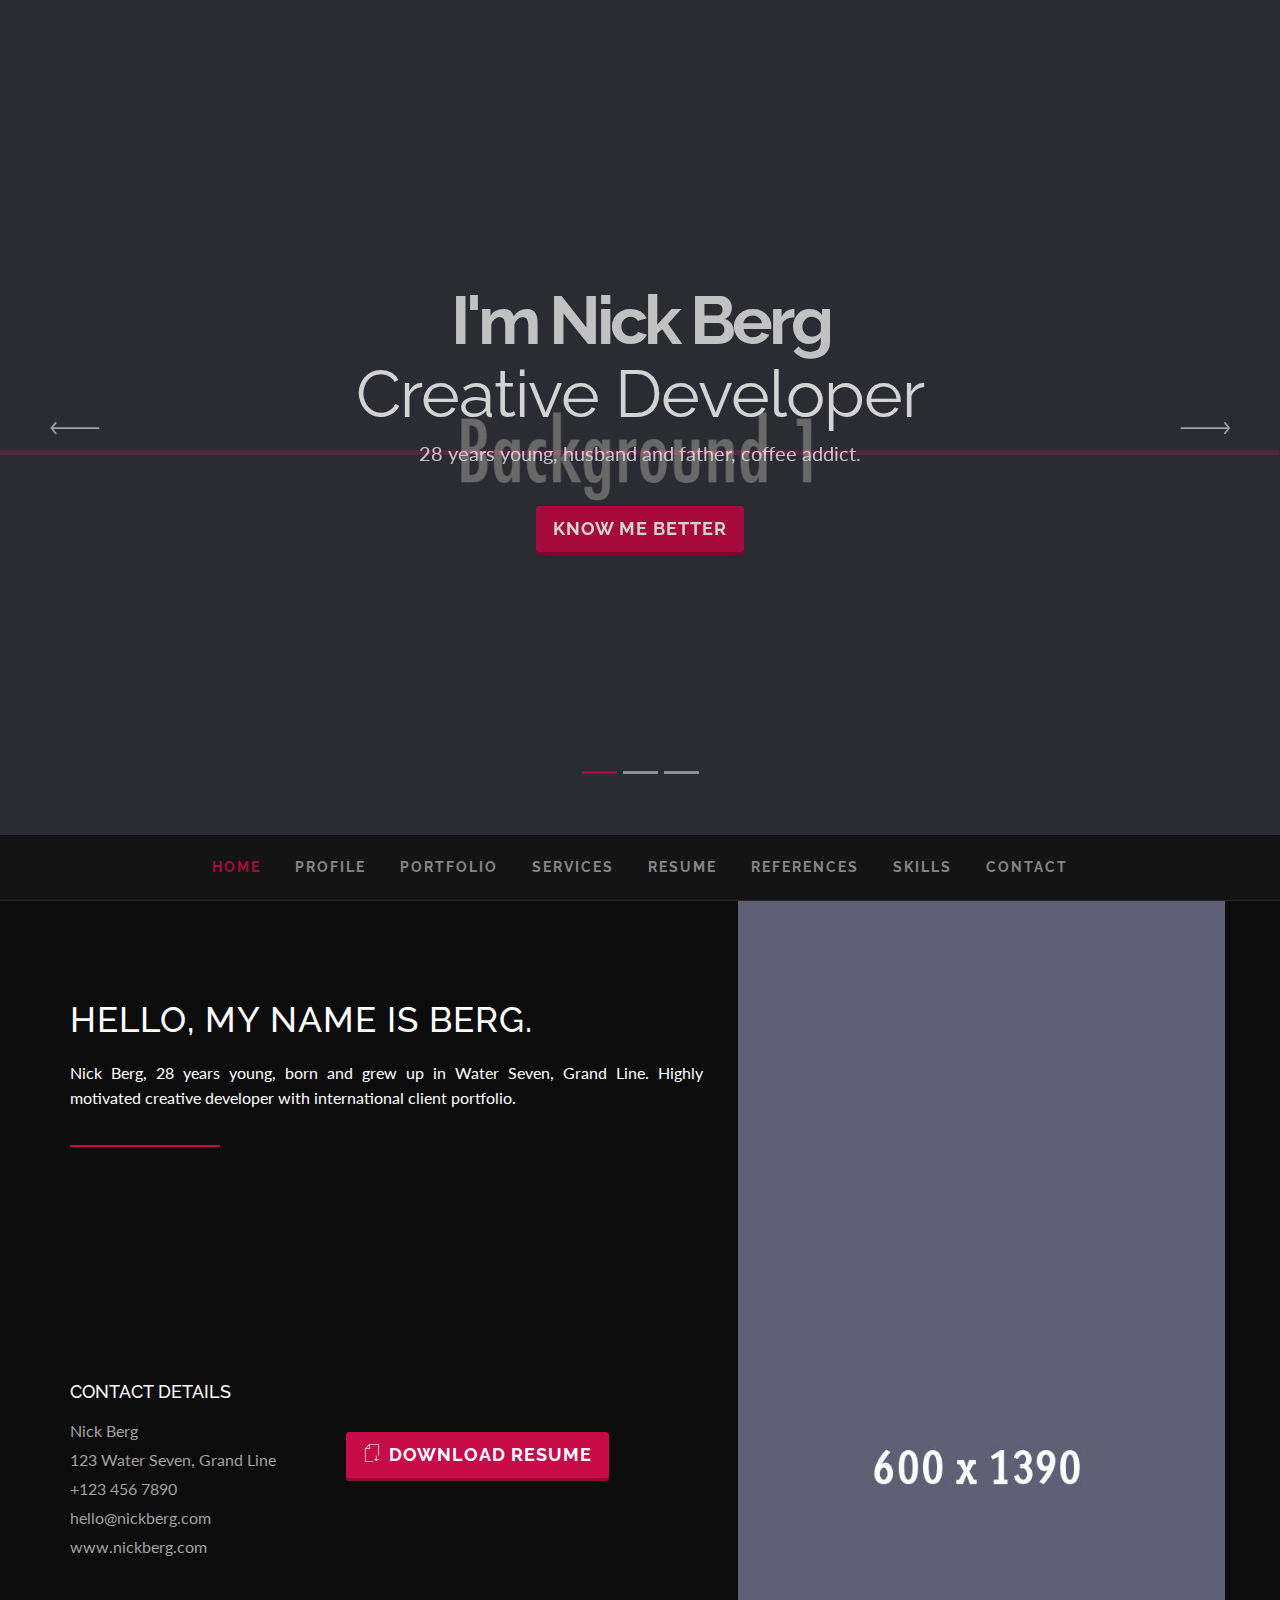
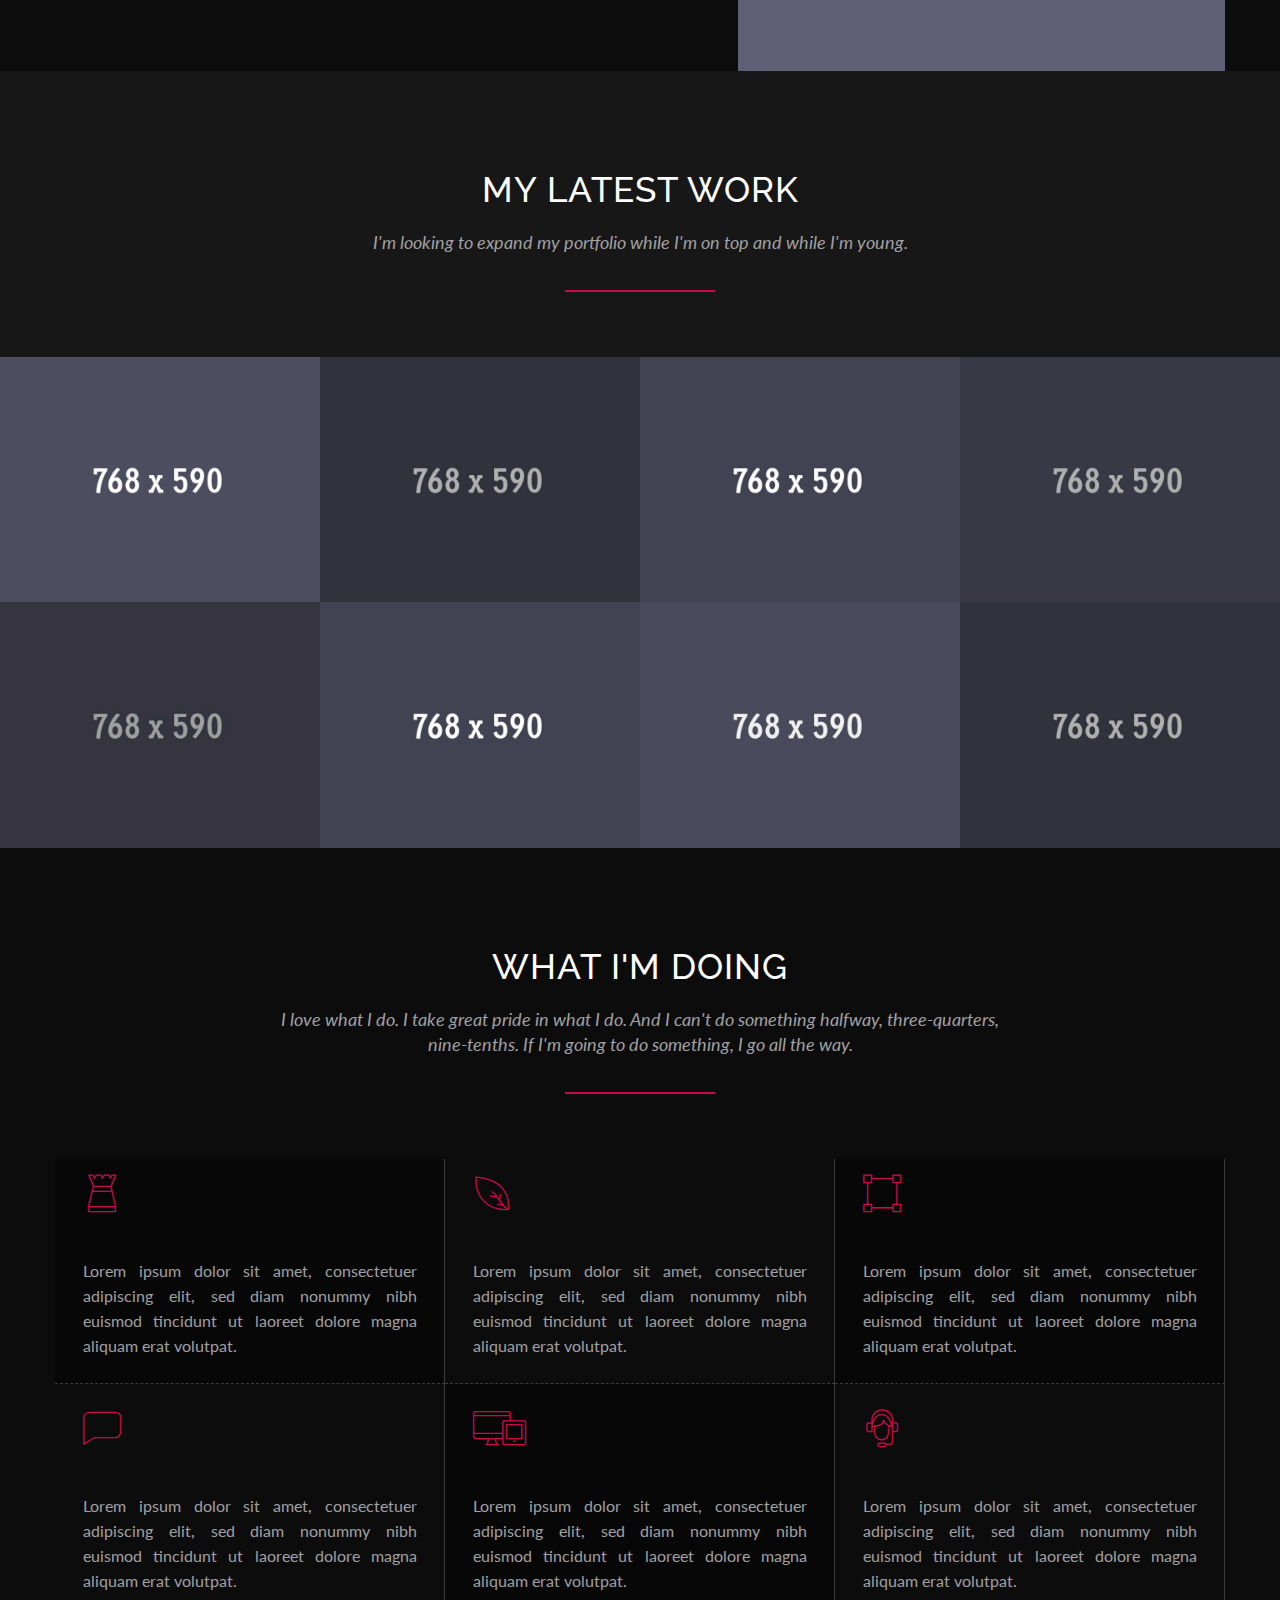
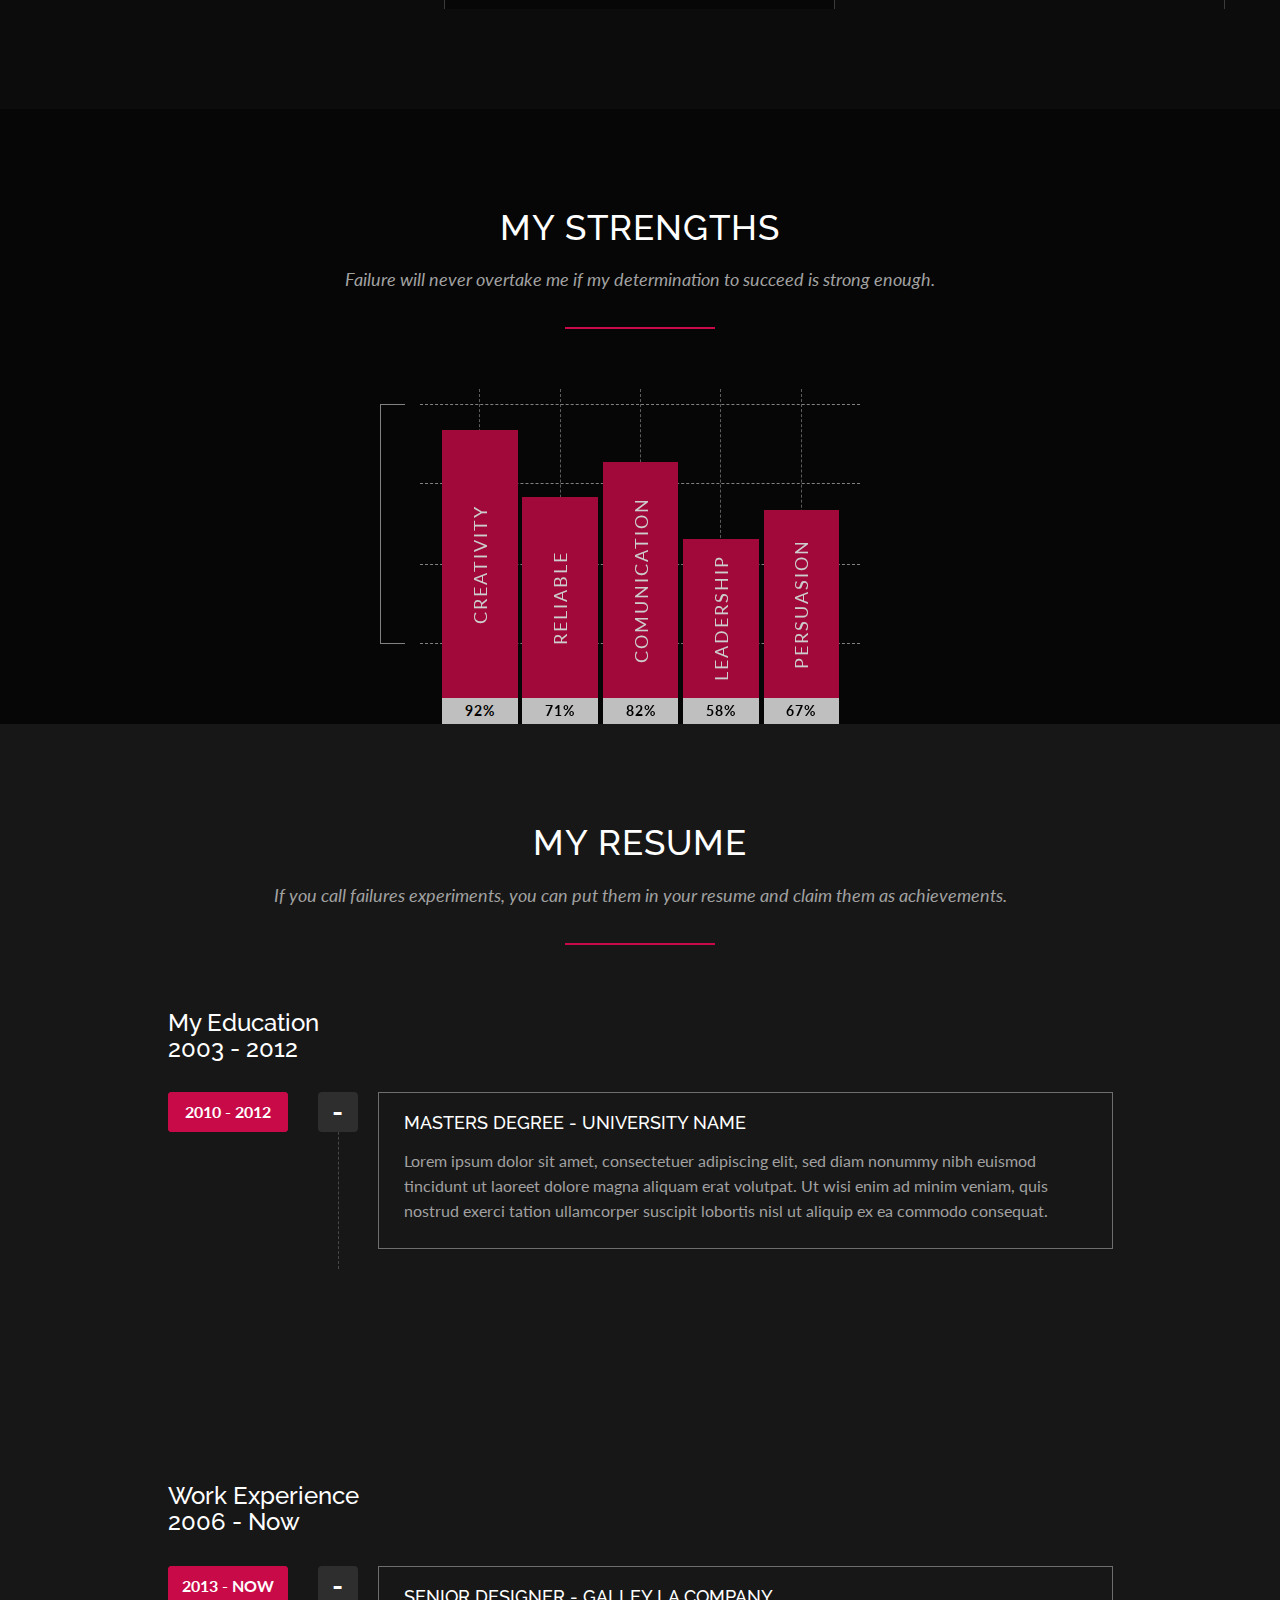
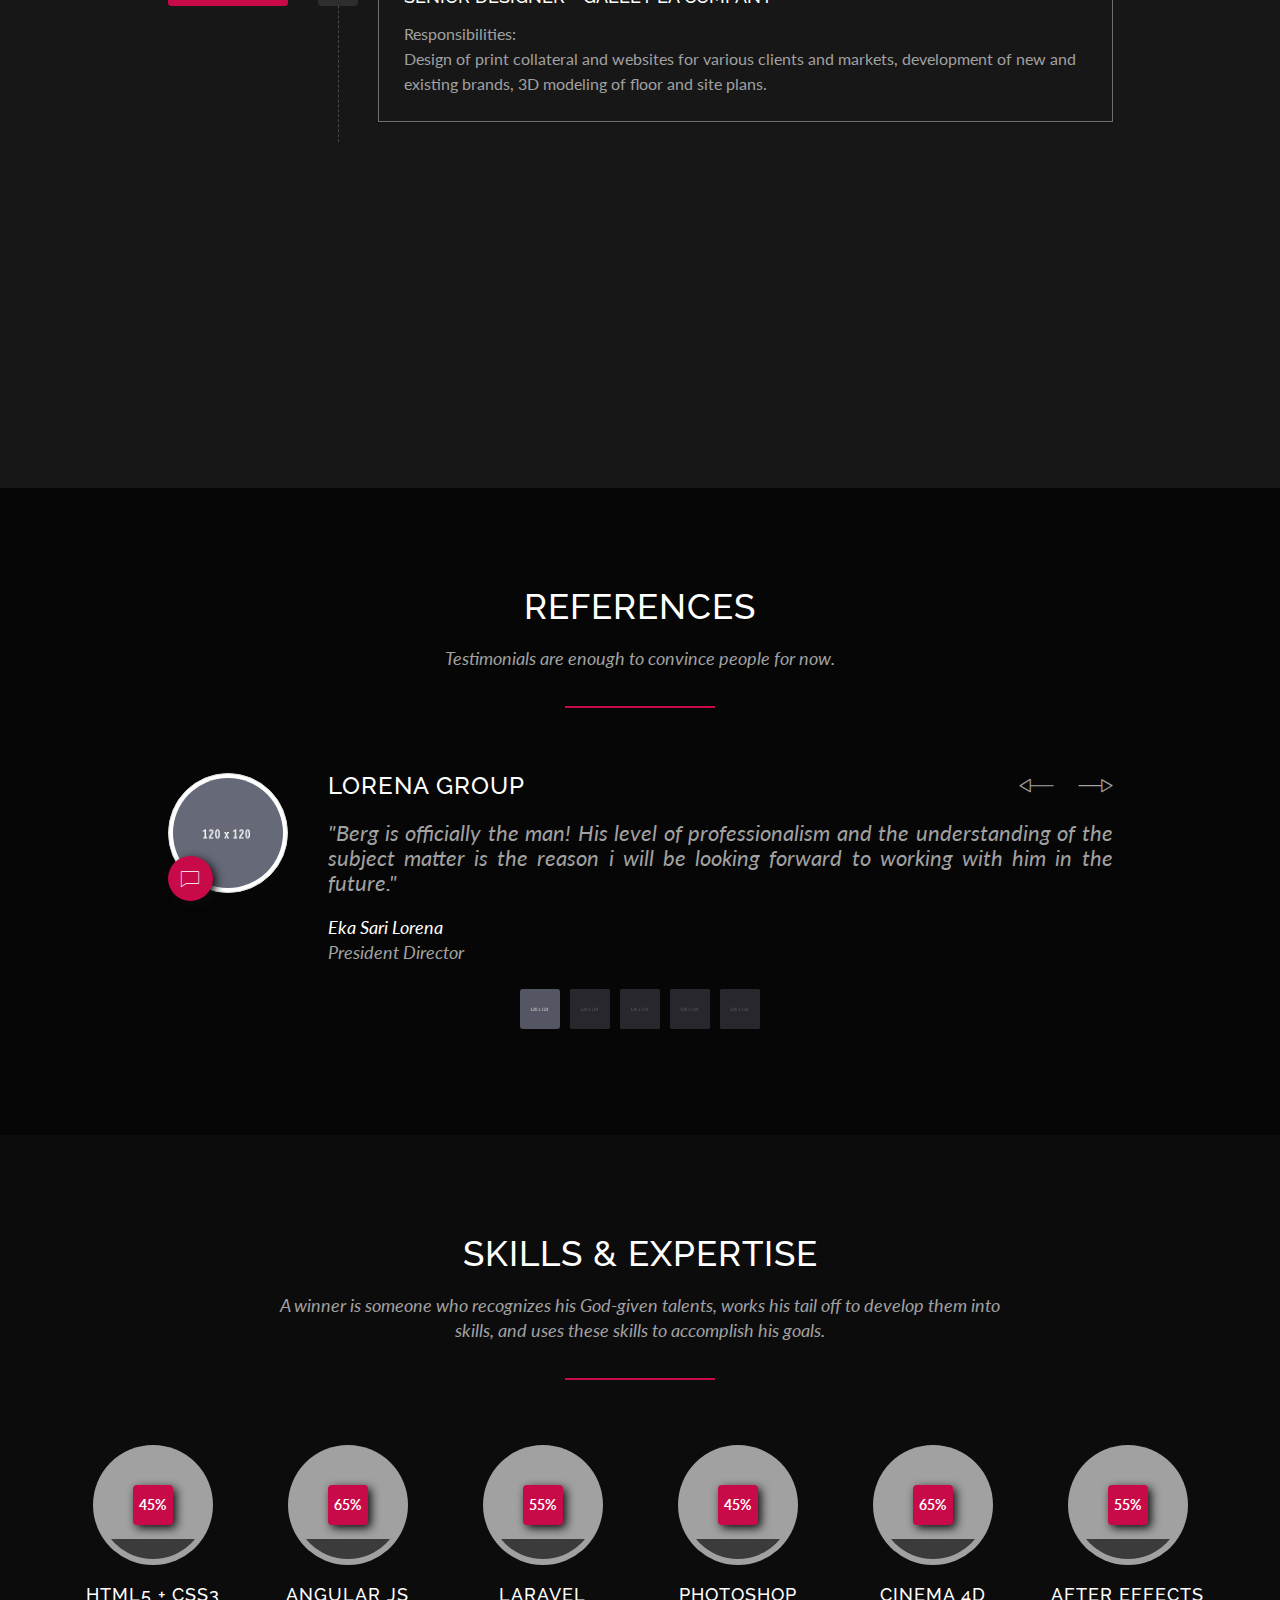
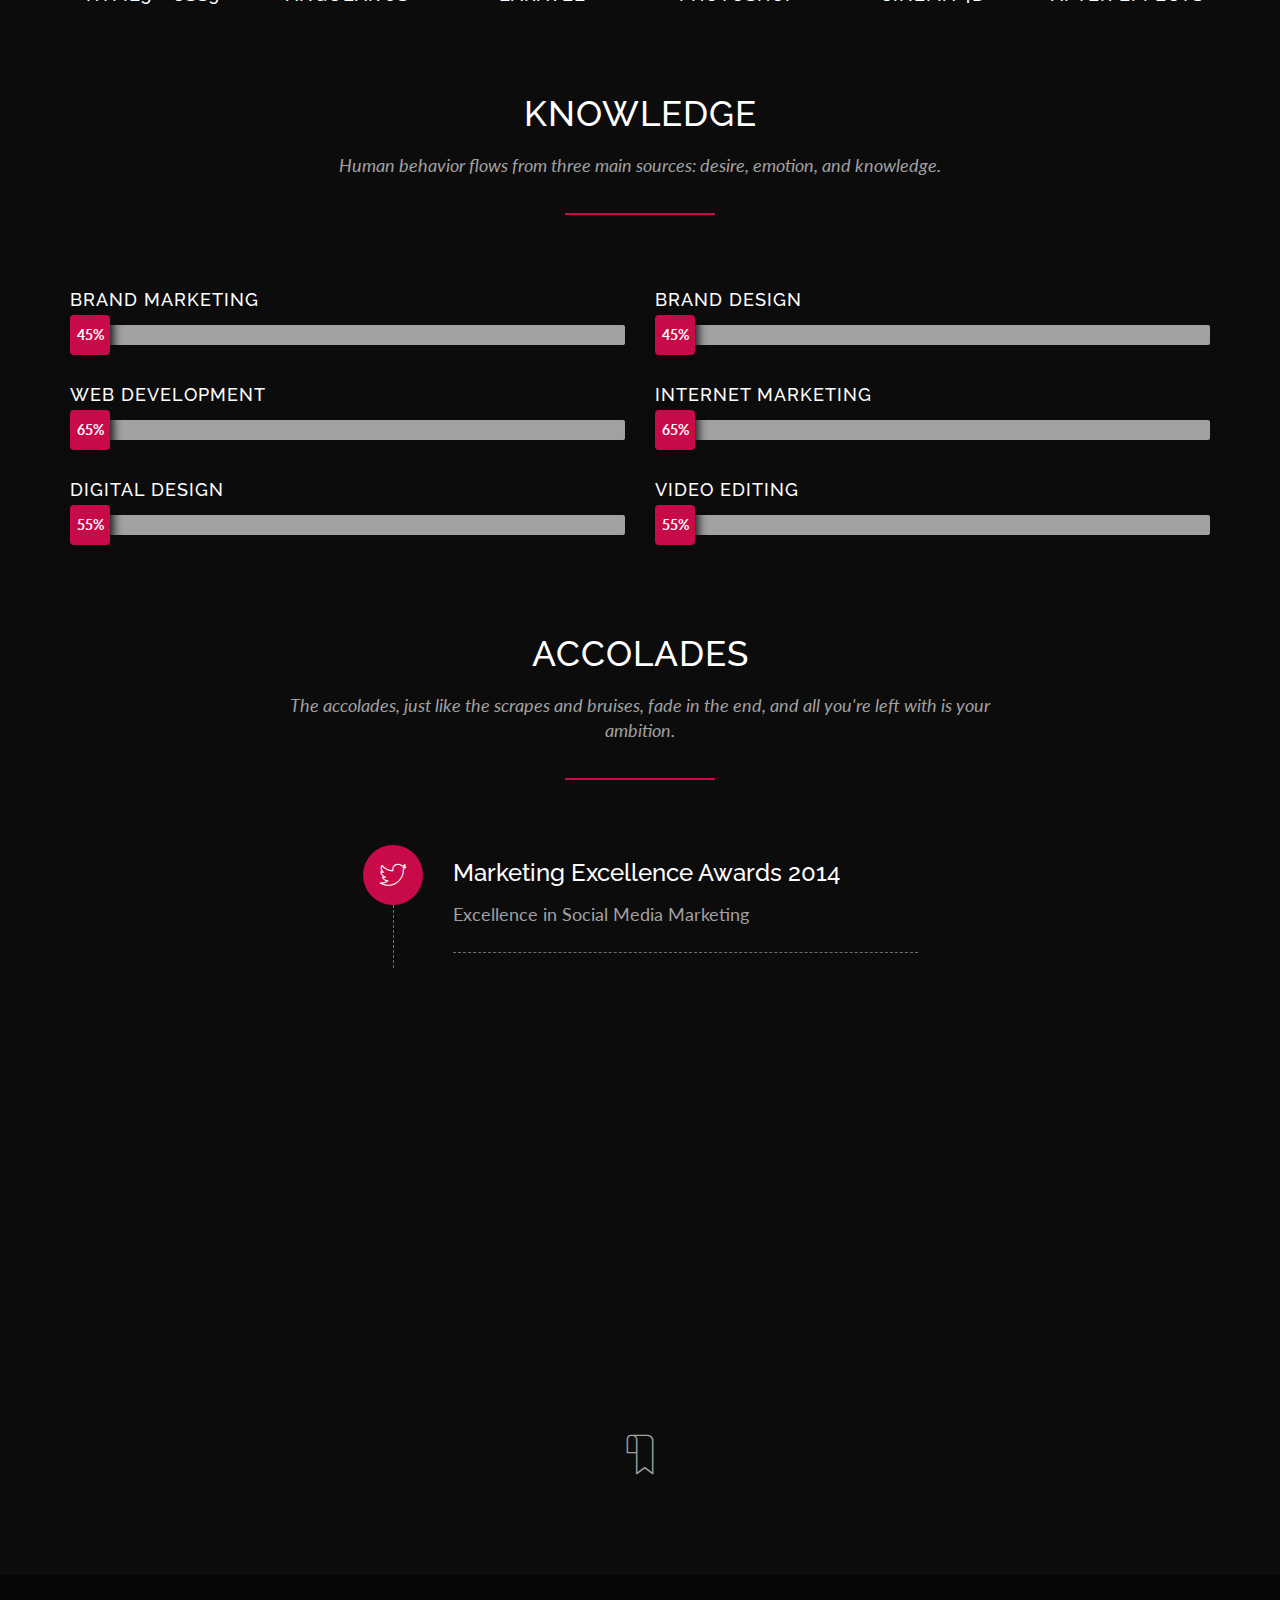
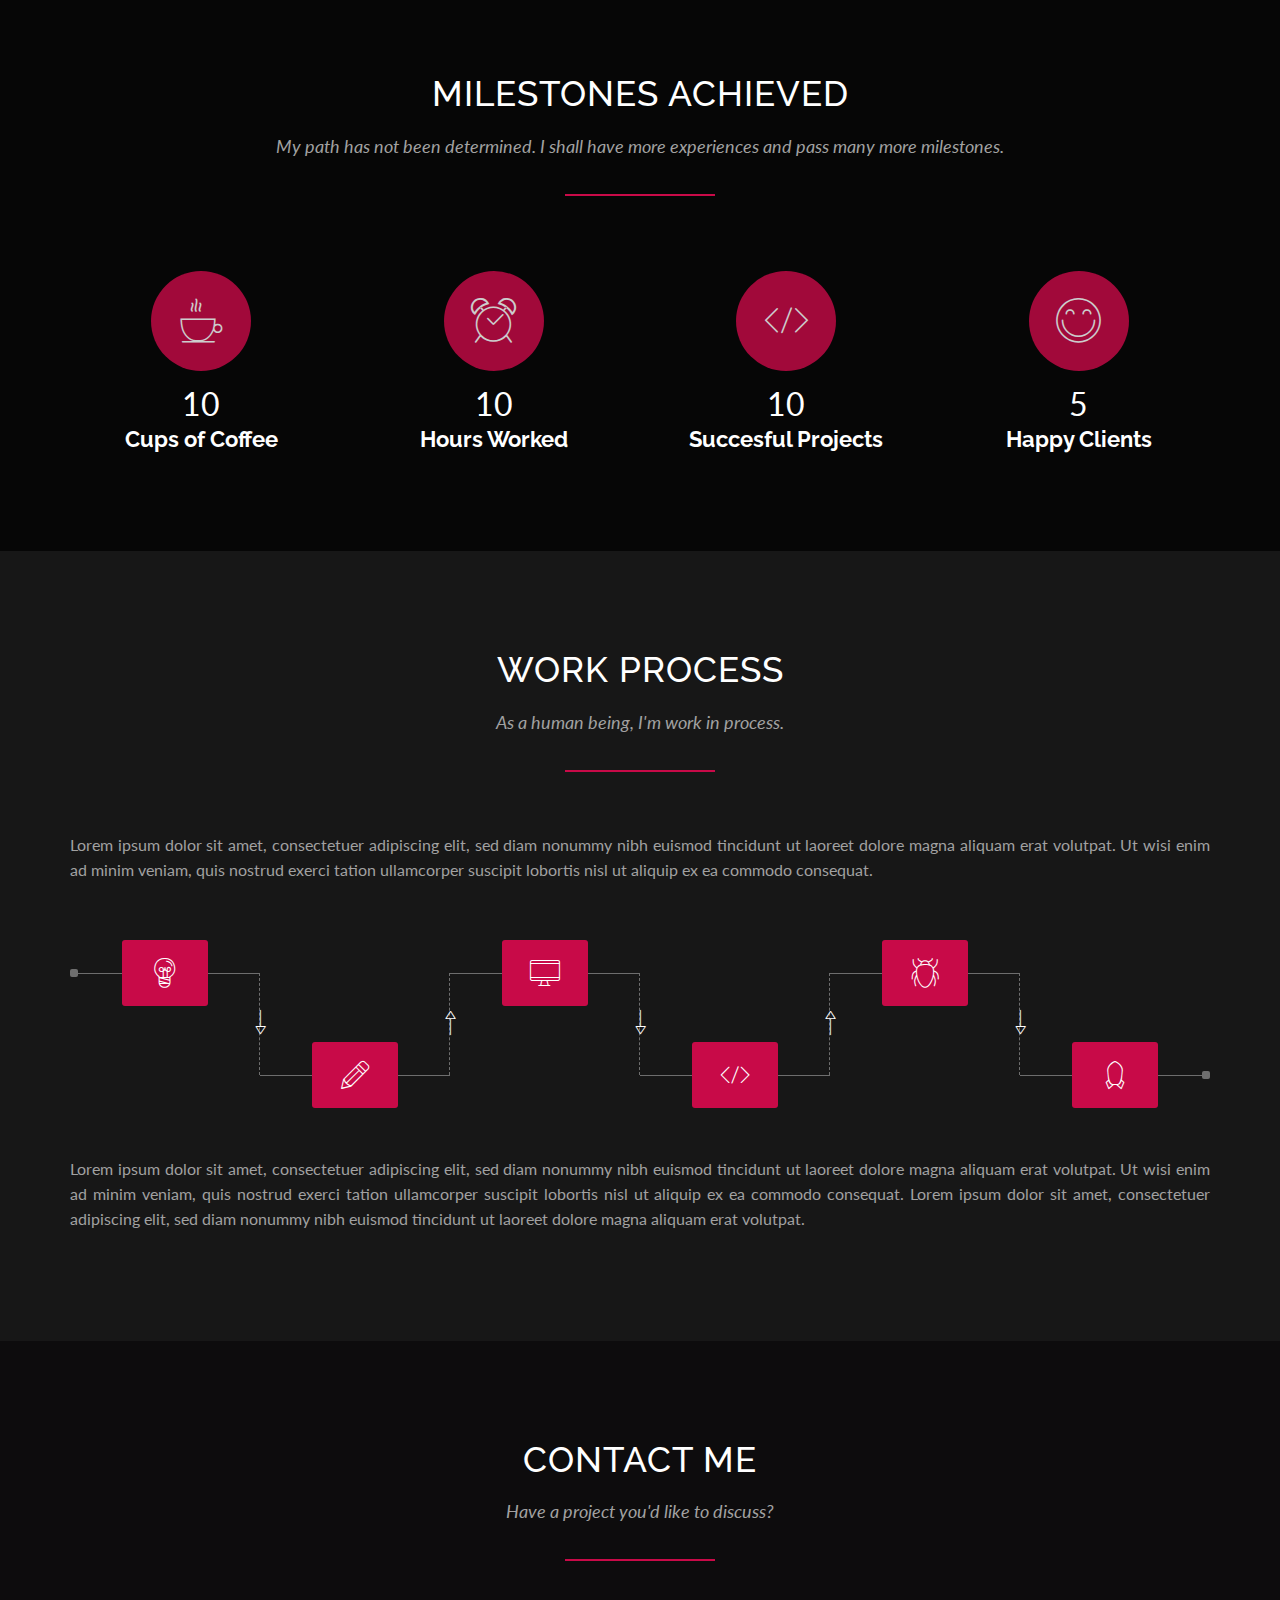
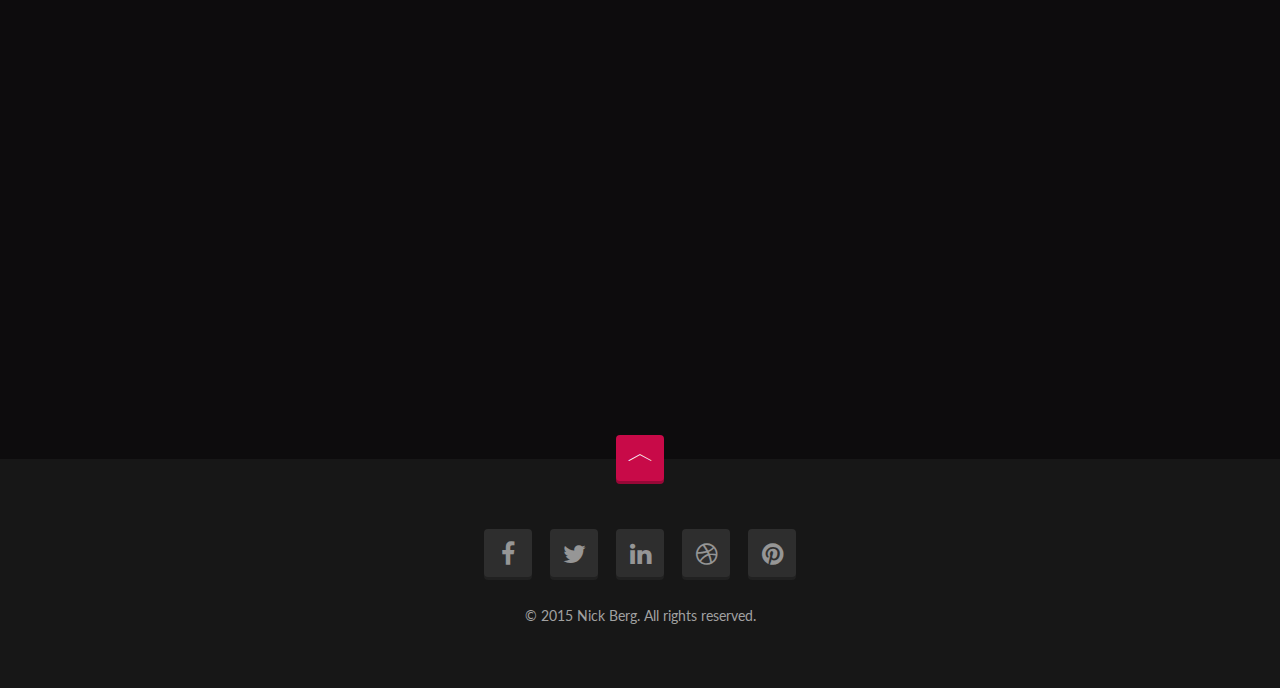
<file: berg/templates/home-6-carousel.html>
<!doctype html>
<!--[if lt IE 7]>      <html class="no-js lt-ie9 lt-ie8 lt-ie7" lang=""> <![endif]-->
<!--[if IE 7]>         <html class="no-js lt-ie9 lt-ie8" lang=""> <![endif]-->
<!--[if IE 8]>         <html class="no-js lt-ie9" lang=""> <![endif]-->
<!--[if gt IE 8]><!--> <html class="no-js" lang=""> <!--<![endif]-->
<head>
    <meta charset="utf-8">
    
    <!-- Site Title -->
    <title>BERG - Creative Resume Template</title>
    
    <meta name="description" content="Creative Resume Template">
    <meta name="keywords" content="berg, creative, resume, template">
    <meta name="viewport" content="width=device-width, initial-scale=1, maximum-scale=1.0, user-scalable=no">

    <!-- Google Font -->
    <link href='http://fonts.googleapis.com/css?family=Lato:400,700' rel='stylesheet' type='text/css'>
    <link href='http://fonts.googleapis.com/css?family=Raleway:400,700' rel='stylesheet' type='text/css'>
    
    <!-- Bootstrap Core CSS -->
    <link href="assets/plugins/bootstrap/css/bootstrap.min.css" rel="stylesheet" type="text/css">
    
    <!-- Font icons CSS -->
    <link href="assets/plugins/icons-mind/style.css" rel="stylesheet" type="text/css">
    <link href="assets/plugins/fontawesome/css/font-awesome.min.css" rel="stylesheet" type="text/css">
    
    <!-- Plugins CSS -->
    <link href="assets/plugins/jpreloader/css/jpreloader.css" rel="stylesheet" type="text/css">    
    <link href="assets/plugins/animate-css/animate.min.css" rel="stylesheet" type="text/css">
    <link href="assets/plugins/magnificPopup/magnific-popup.css" rel="stylesheet" type="text/css">
    <link href="assets/plugins/flexSlider/flexslider.css" rel="stylesheet" type="text/css">
    <link href="assets/plugins/owl-carousel/owl.carousel.css" rel="stylesheet" type="text/css">
    <link href="assets/plugins/owl-carousel/owl.theme.css" rel="stylesheet" type="text/css">
    
    <!-- Main CSS -->
    <link href="assets/css/berg.css" rel="stylesheet" type="text/css">
    
    <!-- Color CSS -->
    <!--<link href="assets/css/colors/green.css" rel="stylesheet" type="text/css">-->
    
    <!-- Modernizr JS for IE8 support of HTML5 elements and media queries -->
    <!--[if lt IE 8]>
    <script src="assets/plugins/modernizr.min.js"></script>
    <![endif]-->
</head>

<!-- The #page-top ID is part of the scrolling feature - the data-spy and data-target are part of the built-in Bootstrap scrollspy function -->
<body id="page-top" data-spy="scroll" data-target=".navbar-fixed-top" data-offset="66">
    <!--[if lt IE 10]>
        <p class="browserupgrade">You are using an <strong>outdated</strong> browser. Please <a href="http://browsehappy.com/">upgrade your browser</a> to improve your experience.</p>
    <![endif]-->

  
    <!-- HERO START -->
    <header id="home" class="hero owl-bg-carousel-yes">
        <div class="owl-bg-carousel owl-carousel">
            <div class="item owl-bg-image full-screen" style="background-image: url('assets/images/bg-slideshow-1.jpg');"></div>
            <div class="item owl-bg-image full-screen" style="background-image: url('assets/images/bg-slideshow-2.jpg');"></div>
            <div class="item owl-bg-image full-screen" style="background-image: url('assets/images/bg-slideshow-3.jpg');"></div>
        </div>
        <!-- //.owl-bg-carousel -->
        
        <div class="hero-body">
            <div class="hero-text text-center">
                <h1>
                    I'm Nick Berg <span class="blinker"></span>
                </h1>
                
                <h1 class="small">Creative Developer</h1>
                
                <p>28 years young, husband and father, coffee addict.</p>
                
                <div class="page-scroll">
                    <a href="#profile" class="btn btn-lg btn-custom">
                        Know Me Better
                    </a>
                </div>
                <!-- //.page-scroll -->
            </div>
            <!-- //.hero-text -->
        </div>
        <!-- //.hero-body -->
    </header>
    <!-- //HERO END -->
    
    
    <!-- NAVIGATION START -->
    <nav id="navigation" class="navbar navbar-fixed-top center-menu" role="navigation">
        <div class="container navbar-container">
            <div class="navbar-header page-scroll">
                <button type="button" class="navbar-toggle" data-toggle="collapse" data-target=".berg-collapse">
                    <span class="sr-only">Toggle navigation</span>
                    <span class="icon-bar"></span>
                    <span class="icon-bar"></span>
                    <span class="icon-bar"></span>
                </button>
                
                <a class="navbar-brand visible-xs visible-sm" href="#page-top">BERG</a>
            </div>
            <!-- //.navbar-header -->
            
            <div class="navbar-collapse collapse berg-collapse">
                <ul class="nav navbar-nav">
                    <li class="page-scroll">
                        <a href="#home">Home</a>
                    </li>
                    
                    <li class="page-scroll">
                        <a href="#profile">Profile</a>
                    </li>
                    
                    <li class="page-scroll">
                        <a href="#portfolio">Portfolio</a>
                    </li>
                    
                    <li class="page-scroll">
                        <a href="#services">Services</a>
                    </li>
                    
                    <li class="page-scroll">
                        <a href="#resume">Resume</a>
                    </li>
                    
                    <li class="page-scroll">
                        <a href="#references">References</a>
                    </li>
                    
                    <li class="page-scroll">
                        <a href="#skills">Skills</a>
                    </li>
                    
                    <li class="page-scroll">
                        <a href="#contact">Contact</a>
                    </li>
                </ul>
            </div>
            <!-- //.navbar-collapse -->
        </div>
        <!-- //.navbar-container -->
    </nav>
    <!-- //NAVIGATION END -->
    
    
    <!-- PROFILE SECTION START -->
    <section id="profile" class="section">
        <div class="container section-wrapper">
            <div class="section-content">
                <div class="row">          
                    <div class="col-md-7 match-height">

                        <!-- PROFILE TEXT START -->
                        <div class="profile-text padding-right-yes">
                            <div class="row">
                                <div class="col-md-12">
                                    <h2 class="section-title">Hello, My Name is Berg.</h2>

                                    <p>
                                        Nick Berg, 28 years young, born and grew up in Water Seven, Grand Line. Highly motivated creative developer with international client portfolio.
                                    </p>

                                    <span class="divider"></span>

                                    <p class="text-grey">
                                        I currently work at Galley-La Company, where I spend most of my time crafting and working on awesome projects.
                                    </p>

                                    <p class="text-grey">
                                        Lorem ipsum dolor sit amet, consectetuer adipiscing elit, sed diam nonummy nibh euismod tincidunt ut laoreet dolore magna aliquam erat volutpat. Ut wisi enim ad minim veniam, quis nostrud exerci tation ullamcorper suscipit lobortis nisl ut aliquip ex ea commodo consequat.
                                    </p>
                                </div>
                                <!-- //.col-md-12 -->
                            </div>
                            <!-- //.row -->
                        </div>
                        <!-- //PROFILE TEXT END -->

                        <!-- CONTACT DETAILS START -->
                        <div class="contact-details padding-right-yes">
                            <div class="row">
                                <div class="col-sm-6 col-md-5">
                                    <h4>Contact Details</h4>

                                    <ul class="list-unstyled text-grey">
                                        <li>Nick Berg</li>
                                        <li>123 Water Seven, Grand Line</li>
                                        <li>+123 456 7890</li>
                                        <li>hello@nickberg.com</li>
                                        <li>www.nickberg.com</li>
                                    </ul>
                                </div>
                                <!-- //.col-md-5 -->

                                <div class="col-sm-6 col-md-7">
                                    <a href="#" class="btn btn-lg btn-custom">
                                        <i class="icon-File-Download"></i> Download Resume
                                    </a>
                                </div>
                                <!-- //.col-md-6 -->
                            </div>
                            <!-- //.row -->
                        </div>
                        <!-- //CONTACT DETAILS END -->

                    </div>
                    <!-- //.col-md-7 -->

                    <!-- PROFILE PICTURE START -->
                    <div class="col-md-5 hidden-xs hidden-sm match-height pp-wrapper">
                        <div class="profile-picture style-one">
                            <img src="assets/images/profile-picture-1.jpg" alt="profile picture" class="img-responsive"/>
                        </div>
                    </div>
                    <!-- //PROFILE PICTURE END -->
                </div>
                <!-- //.row -->
            </div>
            <!-- //.section-content -->
        </div>
        <!-- //.container -->
    </section>
    <!-- //PROFILE SECTION END -->
    
    
    <!-- PORTFOLIO SECTION START -->
    <section id="portfolio" class="section">
        <div class="container-fluid section-wrapper">
            <div class="section-content">
                <div class="row">
                    <div class="col-md-12 text-center">
                        <h2 class="section-title">My Latest Work</h2>

                        <p class="section-subtitle">I'm looking to expand my portfolio while I'm on top and while I'm young.</p>

                        <span class="divider center"></span>
                    </div>
                    <!-- //.col-md-12 -->
                </div>
                <!-- //.row -->
                
                <!-- PORTFOLIO START -->
                <div class="portfolio">
                    <div class="row">
                        <div class="item col-sm-6 col-md-3">
                            <div class="project-wrapper">
                                <div class="project-link">
                                    <a href="assets/images/portfolio/project-image-1.jpg" class="zoom" title="Buzz Lightyear">
                                        <i class="icon-Full-Screen"></i>
                                    </a>

                                    <a href="https://www.behance.net/gallery/25963987/Buzz-Lightyear" target="_blank" class="external-link">
                                        <i class="icon-Link"></i>
                                    </a>
                                </div>
                                <!-- //.project-link -->

                                <div class="project-title">
                                    <h4>Buzz Lightyear</h4>
                                </div>
                                <!-- //.project-title -->

                                <img src="assets/images/portfolio/project-image-1.jpg" alt="" class="img-responsive"/>
                            </div>
                            <!-- //.project-wrapper -->
                        </div>
                        <!-- //.item -->

                        <div class="item col-sm-6 col-md-3">
                            <div class="project-wrapper">
                                <div class="project-link">
                                    <a href="assets/images/portfolio/project-image-2.jpg" class="zoom" title="Robosam 3">
                                        <i class="icon-Full-Screen"></i>
                                    </a>

                                    <a href="https://www.behance.net/gallery/25344153/Robosam-3" target="_blank" class="external-link">
                                        <i class="icon-Link"></i>
                                    </a>
                                </div>
                                <!-- //.project-link -->

                                <div class="project-title">
                                    <h4>Robosam 3</h4>
                                </div>
                                <!-- //.project-title -->

                                <img src="assets/images/portfolio/project-image-2.jpg" alt="" class="img-responsive"/>
                            </div>
                            <!-- //.project-wrapper -->
                        </div>
                        <!-- //.item -->

                        <div class="item col-sm-6 col-md-3">
                            <div class="project-wrapper">
                                <div class="project-link">
                                    <a href="assets/images/portfolio/project-image-3.jpg" class="zoom" title="Coke Man and Dog">
                                        <i class="icon-Full-Screen"></i>
                                    </a>

                                    <a href="https://www.behance.net/gallery/25821381/Coke-Man-and-Dog" target="_blank" class="external-link">
                                        <i class="icon-Link"></i>
                                    </a>
                                </div>
                                <!-- //.project-link -->

                                <div class="project-title">
                                    <h4>Coke Man and Dog</h4>
                                </div>
                                <!-- //.project-title -->

                                <img src="assets/images/portfolio/project-image-3.jpg" alt="" class="img-responsive"/>
                            </div>
                            <!-- //.project-wrapper -->
                        </div>
                        <!-- //.item -->

                        <div class="item col-sm-6 col-md-3">
                            <div class="project-wrapper">
                                <div class="project-link">
                                    <a href="assets/images/portfolio/project-image-4.jpg" class="zoom" title="Speed Projects">
                                        <i class="icon-Full-Screen"></i>
                                    </a>

                                    <a href="https://www.behance.net/gallery/20195929/Speed-Projects" target="_blank" class="external-link">
                                        <i class="icon-Link"></i>
                                    </a>
                                </div>
                                <!-- //.project-link -->

                                <div class="project-title">
                                    <h4>Speed Projects</h4>
                                </div>
                                <!-- //.project-title -->

                                <img src="assets/images/portfolio/project-image-4.jpg" alt="" class="img-responsive"/>
                            </div>
                            <!-- //.project-wrapper -->
                        </div>
                        <!-- //.item -->

                        <div class="item col-sm-6 col-md-3">
                            <div class="project-wrapper">
                                <div class="project-link">
                                    <a href="assets/images/portfolio/project-image-5.jpg" class="zoom" title="Wooden Rhinoceros Beetle">
                                        <i class="icon-Full-Screen"></i>
                                    </a>

                                    <a href="https://www.behance.net/gallery/26043281/Wooden-Rhinoceros-Beetle" target="_blank" class="external-link">
                                        <i class="icon-Link"></i>
                                    </a>
                                </div>
                                <!-- //.project-link -->

                                <div class="project-title">
                                    <h4>Wooden Rhinoceros Beetle</h4>
                                </div>
                                <!-- //.project-title -->

                                <img src="assets/images/portfolio/project-image-5.jpg" alt="" class="img-responsive"/>
                            </div>
                            <!-- //.project-wrapper -->
                        </div>
                        <!-- //.item -->

                        <div class="item col-sm-6 col-md-3">
                            <div class="project-wrapper">
                                <div class="project-link">
                                    <a href="assets/images/portfolio/project-image-6.jpg" class="zoom" title="The First Encounter">
                                        <i class="icon-Full-Screen"></i>
                                    </a>

                                    <a href="https://www.behance.net/gallery/25505317/The-first-Encounter" target="_blank" class="external-link">
                                        <i class="icon-Link"></i>
                                    </a>
                                </div>
                                <!-- //.project-link -->

                                <div class="project-title">
                                    <h4>The First Encounter</h4>
                                </div>
                                <!-- //.project-title -->

                                <img src="assets/images/portfolio/project-image-6.jpg" alt="" class="img-responsive"/>
                            </div>
                            <!-- //.project-wrapper -->
                        </div>
                        <!-- //.item -->

                        <div class="item col-sm-6 col-md-3">
                            <div class="project-wrapper">
                                <div class="project-link">
                                    <a href="assets/images/portfolio/project-image-7.jpg" class="zoom" title="Dead Pool">
                                        <i class="icon-Full-Screen"></i>
                                    </a>

                                    <a href="https://www.behance.net/gallery/25763797/DEADPOOL" target="_blank" class="external-link">
                                        <i class="icon-Link"></i>
                                    </a>
                                </div>
                                <!-- //.project-link -->

                                <div class="project-title">
                                    <h4>Dead Pool</h4>
                                </div>
                                <!-- //.project-title -->

                                <img src="assets/images/portfolio/project-image-7.jpg" alt="" class="img-responsive"/>
                            </div>
                            <!-- //.project-wrapper -->
                        </div>
                        <!-- //.item -->

                        <div class="item col-sm-6 col-md-3">
                            <div class="project-wrapper">
                                <div class="project-link">
                                    <a href="assets/images/portfolio/project-image-8.jpg" class="zoom" title="Rebus II">
                                        <i class="icon-Full-Screen"></i>
                                    </a>

                                    <a href="https://www.behance.net/gallery/19401293/Rebus-2" target="_blank" class="external-link">
                                        <i class="icon-Link"></i>
                                    </a>
                                </div>
                                <!-- //.project-link -->

                                <div class="project-title">
                                    <h4>Rebus II</h4>
                                </div>
                                <!-- //.project-title -->

                                <img src="assets/images/portfolio/project-image-8.jpg" alt="" class="img-responsive"/>
                            </div>
                            <!-- //.project-wrapper -->
                        </div>
                        <!-- //.item -->
                    </div>
                    <!-- //.row -->
                </div>
                <!-- PORTFOLIO END -->
            </div>
            <!-- //.section-content -->
        </div>
        <!-- //.container-fluid -->
    </section>
    <!-- //PORTFOLIO SECTION END -->
    
    
    <!-- SERVICES SECTION START -->
    <section id="services" class="section">
        <div class="container section-wrapper">
            <div class="section-content">
                <div class="row">
                    <div class="col-md-8 col-md-offset-2 text-center">
                        <h2 class="section-title">What I'm Doing</h2>

                        <p class="section-subtitle">
                            I love what I do. I take great pride in what I do. And I can't do something halfway, three-quarters, nine-tenths. If I'm going to do something, I go all the way.
                        </p>

                        <span class="divider center"></span>
                    </div>
                    <!-- //.col-md-8 -->
                </div>
                <!-- //.row -->
            
                <!-- SERVICES START -->
                <div class="services">
                    <div class="row">
                        <div class="col-sm-4 col-md-4 item top dark-bg match-height">
                            <div class="inner-content">
                                <i class="icon-Chess colored-text"></i>

                                <h4>1. Strategy</h4>

                                <p class="text-grey">
                                    Lorem ipsum dolor sit amet, consectetuer adipiscing elit, sed diam nonummy nibh euismod tincidunt ut laoreet dolore magna aliquam erat volutpat.
                                </p>
                            </div>
                            <!-- //.inner-content -->
                        </div>
                        <!-- //.item -->

                        <div class="col-sm-4 col-md-4 item top match-height">
                            <div class="inner-content">
                                <i class="icon-Leafs-2 colored-text"></i>

                                <h4>2. Branding</h4>

                                <p class="text-grey">
                                    Lorem ipsum dolor sit amet, consectetuer adipiscing elit, sed diam nonummy nibh euismod tincidunt ut laoreet dolore magna aliquam erat volutpat.
                                </p>
                            </div>
                            <!-- //.inner-content -->
                        </div>
                        <!-- //.item -->

                        <div class="col-sm-4 col-md-4 item top dark-bg match-height">
                            <div class="inner-content">
                                <i class=" icon-Transform-2 colored-text"></i>

                                <h4>3. Web Design</h4>

                                <p class="text-grey">
                                    Lorem ipsum dolor sit amet, consectetuer adipiscing elit, sed diam nonummy nibh euismod tincidunt ut laoreet dolore magna aliquam erat volutpat.
                                </p>
                            </div>
                            <!-- //.inner-content -->
                        </div>
                        <!-- //.item -->
                        
                        <div class="col-sm-4 col-md-4 item match-height">
                            <div class="inner-content">
                                <i class="icon-Speach-Bubble3 colored-text"></i>

                                <h4>4. Social Media</h4>

                                <p class="text-grey">
                                    Lorem ipsum dolor sit amet, consectetuer adipiscing elit, sed diam nonummy nibh euismod tincidunt ut laoreet dolore magna aliquam erat volutpat.
                                </p>
                            </div>
                            <!-- //.inner-content -->
                        </div>
                        <!-- //.item -->

                        <div class="col-sm-4 col-md-4 item dark-bg match-height">
                            <div class="inner-content">
                                <i class="icon-Monitor-Tablet colored-text"></i>

                                <h4>5. Development</h4>

                                <p class="text-grey">
                                    Lorem ipsum dolor sit amet, consectetuer adipiscing elit, sed diam nonummy nibh euismod tincidunt ut laoreet dolore magna aliquam erat volutpat.
                                </p>
                            </div>
                            <!-- //.inner-content -->
                        </div>
                        <!-- //.item -->

                        <div class="col-sm-4 col-md-4 item match-height">
                            <div class="inner-content">
                                <i class="icon-Consulting colored-text"></i>

                                <h4>6. Consulting</h4>

                                <p class="text-grey">
                                    Lorem ipsum dolor sit amet, consectetuer adipiscing elit, sed diam nonummy nibh euismod tincidunt ut laoreet dolore magna aliquam erat volutpat.
                                </p>
                            </div>
                            <!-- //.inner-content -->
                        </div>
                        <!-- //.item -->
                    </div>
                    <!-- //.row -->
                </div>
                <!-- //SERVICES END -->
            </div>
            <!-- //.section-content -->
        </div>
        <!-- //.container -->
    </section>
    <!-- //SERVICES SECTION END -->
    
    
    <!-- STRENGTHS SECTION START -->
    <section id="strengths" class="section bg-image-yes">
        <div class="container-fluid section-wrapper">
            <div class="section-content">
                <div class="row">
                    <div class="col-md-8 col-md-offset-2 text-center">
                        <h2 class="section-title">My Strengths</h2>

                        <p class="section-subtitle">Failure will never overtake me if my determination to succeed is strong enough.</p>

                        <span class="divider center"></span>
                    </div>
                    <!-- //.col-md-8 -->
                </div>
                <!-- //.row -->
                
                <div class="row">
                    <div class="col-md-12">

                        <!-- COLUMN CHART START -->
                        <div class="column-chart">
                            <div class="legend legend-left hidden-xs">
                                <h3 class="legend-title">ME</h3>
                            </div>
                            <!-- //.legend -->

                            <div class="legend legend-right hidden-xs">
                                <div class="item">
                                    <h4>Superhero</h4>
                                </div>
                                <!-- //.item -->

                                <div class="item">
                                    <h4>Preety Good</h4>
                                </div>
                                <!-- //.item -->

                                <div class="item">
                                    <h4>Good</h4>
                                </div>
                                <!-- //.item -->

                                <div class="item">
                                    <h4>Newbie</h4>
                                </div>
                                <!-- //.item -->
                            </div>
                            <!-- //.legend -->

                            <div class="chart clearfix">
                                <div class="item">
                                    <div class="bar">
                                        <span class="percent">92%</span>

                                        <div class="item-progress" data-percent="92">
                                            <span class="title">Creativity</span>
                                        </div>
                                        <!-- //.item-progress -->
                                    </div>
                                    <!-- //.bar -->
                                </div>
                                <!-- //.item -->

                                <div class="item">
                                    <div class="bar">
                                        <span class="percent">71%</span>

                                        <div class="item-progress" data-percent="71">
                                            <span class="title">Reliable</span>
                                        </div>
                                        <!-- //.item-progress -->
                                    </div>
                                    <!-- //.bar -->
                                </div>
                                <!-- //.item -->

                                <div class="item">
                                    <div class="bar">
                                        <span class="percent">82%</span>

                                        <div class="item-progress" data-percent="82">
                                            <span class="title">Comunication</span>
                                        </div>
                                        <!-- //.item-progress -->
                                    </div>
                                    <!-- //.bar -->
                                </div>
                                <!-- //.item -->

                                <div class="item">
                                    <div class="bar">
                                        <span class="percent">58%</span>

                                        <div class="item-progress" data-percent="58">
                                            <span class="title">Leadership</span>
                                        </div>
                                        <!-- //.item-progress -->
                                    </div>
                                    <!-- //.bar -->
                                </div>
                                <!-- //.item -->

                                <div class="item">
                                    <div class="bar">
                                        <span class="percent">67%</span>

                                        <div class="item-progress" data-percent="67">
                                            <span class="title">Persuasion</span>
                                        </div>
                                        <!-- //.item-progress -->
                                    </div>
                                    <!-- //.bar -->
                                </div>
                                <!-- //.item -->
                            </div>
                            <!-- //.chart -->
                        </div>
                        <!-- //COLUMN CHART END -->

                    </div>
                    <!-- //.col-md-12 -->
                </div>
                <!-- //.row -->
            </div>
            <!-- //.section-content -->
        </div>
        <!-- //.container -->
    </section>
    <!-- //STRENGTHS SECTION END -->
    
    
    <!-- RESUME SECTION START -->
    <section id="resume" class="section">
        <div class="container section-wrapper">
            <div class="section-content">
                <div class="row">
                    <div class="col-md-8 col-md-offset-2 text-center">
                        <h2 class="section-title">My Resume</h2>

                        <p class="section-subtitle">
                            If you call failures experiments, you can put them in your resume and claim them as achievements.
                        </p>

                        <span class="divider center"></span>
                    </div>
                    <!-- //.col-md-8 -->
                </div>
                <!-- //.row -->
                
                <!-- EDUCATION START -->
                <div class="row education">
                    <div class="col-md-10 col-md-offset-1">
                        <h3>
                            My Education
                            <br>
                            2003 - 2012
                        </h3>

                        <div class="panel-group resume" id="education">
                            <div class="resume-item">
                                <div class="resume-year">
                                    <span class="resume-year">2010 - 2012</span>
                                </div>
                                <!-- //.resume-year -->

                                <div class="resume-btn">
                                    <a href="#education1" data-toggle="collapse" data-parent="#education"></a>
                                </div>
                                <!-- //.resume-btn -->

                                <div class="panel">
                                    <div class="panel-heading">
                                        <div class="panel-title">
                                            <h4 class="resume-title">Masters Degree - University Name</h4>
                                        </div>
                                        <!-- //.panel-title -->
                                    </div>
                                    <!-- //.panel-heading -->

                                    <div id="education1" class="panel-collapse collapse in">
                                        <div class="panel-body text-grey">
                                            <p>
                                                Lorem ipsum dolor sit amet, consectetuer adipiscing elit, sed diam nonummy nibh euismod tincidunt ut laoreet dolore magna aliquam erat volutpat. Ut wisi enim ad minim veniam, quis nostrud exerci tation ullamcorper suscipit lobortis nisl ut aliquip ex ea commodo consequat. 
                                            </p>
                                        </div>
                                        <!-- //.panel-body -->
                                    </div>
                                    <!-- //.panel-collapse -->
                                </div>
                                <!-- //.panel -->
                            </div>
                            <!-- //.resume-item -->

                            <div class="resume-item">
                                <div class="resume-year">
                                    <span class="resume-year">2005 - 2008</span>
                                </div>
                                <!-- //.resume-year -->

                                <div class="resume-btn">
                                    <a href="#education2" class="collapsed" data-toggle="collapse" data-parent="#education"></a>
                                </div>
                                <!-- //.resume-btn -->

                                <div class="panel">
                                    <div class="panel-heading">
                                        <div class="panel-title">
                                            <h4 class="resume-title">Bachelors Degree - University Name</h4>
                                        </div>
                                        <!-- //.panel-title -->
                                    </div>
                                    <!-- //.panel-heading -->

                                    <div id="education2" class="panel-collapse collapse">
                                        <div class="panel-body text-grey">
                                            <p>
                                                Lorem ipsum dolor sit amet, consectetuer adipiscing elit, sed diam nonummy nibh euismod tincidunt ut laoreet dolore magna aliquam erat volutpat. Ut wisi enim ad minim veniam, quis nostrud exerci tation ullamcorper suscipit lobortis nisl ut aliquip ex ea commodo consequat. 
                                            </p>
                                        </div>
                                        <!-- //.panel-body -->
                                    </div>
                                    <!-- //.panel-collapse -->
                                </div>
                                <!-- //.panel -->
                            </div>
                            <!-- //.resume-item -->

                            <div class="resume-item">
                                <div class="resume-year">
                                    <span class="resume-year">2003 - 2005</span>
                                </div>
                                <!-- //.resume-year -->

                                <div class="resume-btn">
                                    <a href="#education3" class="collapsed" data-toggle="collapse" data-parent="#education"></a>
                                </div>
                                <!-- //.resume-btn -->

                                <div class="panel">
                                    <div class="panel-heading">
                                        <div class="panel-title">
                                            <h4 class="resume-title">Graduation - College Name</h4>
                                        </div>
                                        <!-- //.panel-title -->
                                    </div>
                                    <!-- //.panel-heading -->

                                    <div id="education3" class="panel-collapse collapse">
                                        <div class="panel-body text-grey">
                                            <p>
                                                Lorem ipsum dolor sit amet, consectetuer adipiscing elit, sed diam nonummy nibh euismod tincidunt ut laoreet dolore magna aliquam erat volutpat. Ut wisi enim ad minim veniam, quis nostrud exerci tation ullamcorper suscipit lobortis nisl ut aliquip ex ea commodo consequat. 
                                            </p>
                                        </div>
                                        <!-- //.panel-body -->
                                    </div>
                                    <!-- //.panel-collapse -->
                                </div>
                                <!-- //.panel -->
                            </div>
                            <!-- //.resume-item -->
                        </div>
                        <!-- //.panel-group -->
                    </div>
                    <!-- //.col-md-10 -->
                </div>
                <!-- //EDUCATION END -->
            
                <!-- WORK EXPERIENCE START -->
                <div class="row work-experience">
                    <div class="col-md-10 col-md-offset-1">
                        <h3>
                            Work Experience
                            <br>
                            2006 - Now
                        </h3>

                        <div class="panel-group resume" id="work">
                            <div class="resume-item">
                                <div class="resume-year">
                                    <span class="resume-year">2013 - Now</span>
                                </div>
                                <!-- //.resume-year -->

                                <div class="resume-btn">
                                    <a href="#work1" data-toggle="collapse" data-parent="#work"></a>
                                </div>
                                <!-- //.resume-btn -->

                                <div class="panel">
                                    <div class="panel-heading">
                                        <div class="panel-title">
                                            <h4 class="resume-title">Senior Designer - Galley La Company</h4>
                                        </div>
                                        <!-- //.panel-title -->
                                    </div>
                                    <!-- //.panel-heading -->

                                    <div id="work1" class="panel-collapse collapse in">
                                        <div class="panel-body text-grey">
                                            <p>
                                                Responsibilities:
                                                <br>
                                                Design of print collateral and websites for various clients and markets, development of new and existing brands, 3D modeling of floor and site plans.
                                            </p>
                                        </div>
                                        <!-- //.panel-body -->
                                    </div>
                                    <!-- //.panel-collapse -->
                                </div>
                                <!-- //.panel -->
                            </div>
                            <!-- //.resume-item -->

                            <div class="resume-item">
                                <div class="resume-year">
                                    <span class="resume-year">2010 - 2013</span>
                                </div>
                                <!-- //.resume-year -->

                                <div class="resume-btn">
                                    <a href="#work2" class="collapsed" data-toggle="collapse" data-parent="#work"></a>
                                </div>
                                <!-- //.resume-btn -->

                                <div class="panel">
                                    <div class="panel-heading">
                                        <div class="panel-title">
                                            <h4 class="resume-title">Graphic Designer - Company Name</h4>
                                        </div>
                                        <!-- //.panel-title -->
                                    </div>
                                    <!-- //.panel-heading -->

                                    <div id="work2" class="panel-collapse collapse">
                                        <div class="panel-body text-grey">
                                            <p>
                                                Responsibilities:
                                                <br>
                                                Design of print collateral and trade show displays, redesign of company website and microsites, design and development of email blasts, development of brands for affiliate organizations.
                                            </p>
                                        </div>
                                        <!-- //.panel-body -->
                                    </div>
                                    <!-- //.panel-collapse -->
                                </div>
                                <!-- //.panel -->
                            </div>
                            <!-- //.resume-item -->

                            <div class="resume-item">
                                <div class="resume-year">
                                    <span class="resume-year">2007 - 2010</span>
                                </div>
                                <!-- //.resume-year -->

                                <div class="resume-btn">
                                    <a href="#work3" class="collapsed" data-toggle="collapse" data-parent="#work"></a>
                                </div>
                                <!-- //.resume-btn -->

                                <div class="panel">
                                    <div class="panel-heading">
                                        <div class="panel-title">
                                            <h4 class="resume-title">IT Specialist - Company Name</h4>
                                        </div>
                                        <!-- //.panel-title -->
                                    </div>
                                    <!-- //.panel-heading -->

                                    <div id="work3" class="panel-collapse collapse">
                                        <div class="panel-body text-grey">
                                            <p>
                                                Responsibilities:
                                                <br>
                                                Filming and editing of promotional videos, administration of system and network integrity.
                                            </p>
                                        </div>
                                        <!-- //.panel-body -->
                                    </div>
                                    <!-- //.panel-collapse -->
                                </div>
                                <!-- //.panel -->
                            </div>
                            <!-- //.resume-item -->

                            <div class="resume-item">
                                <div class="resume-year">
                                    <span class="resume-year">2006 - 2007</span>
                                </div>
                                <!-- //.resume-year -->

                                <div class="resume-btn">
                                    <a href="#work4" class="collapsed" data-toggle="collapse" data-parent="#work"></a>
                                </div>
                                <!-- //.resume-btn -->

                                <div class="panel">
                                    <div class="panel-heading">
                                        <div class="panel-title">
                                            <h4 class="resume-title">Graphic Designer Intern - Company Name</h4>
                                        </div>
                                        <!-- //.panel-title -->
                                    </div>
                                    <!-- //.panel-heading -->

                                    <div id="work4" class="panel-collapse collapse">
                                        <div class="panel-body text-grey">
                                            <p>
                                                Responsibilities:
                                                <br>
                                                Redesign of brand guidelines and standards microsite, design of departmental logo lock-ups, photography of products for marketing collateral, design of corporate Twitter layout.
                                            </p>
                                        </div>
                                        <!-- //.panel-body -->
                                    </div>
                                    <!-- //.panel-collapse -->
                                </div>
                                <!-- //.panel -->
                            </div>
                            <!-- //.resume-item -->
                        </div>
                        <!-- //.panel-group -->
                    </div>
                    <!-- //.col-md-10 -->
                </div>
                <!-- //WORK EXPERIENCE END -->
            </div>
            <!-- //.section-content -->
        </div>
        <!-- //.container -->
    </section>
    <!-- //RESUME SECTION END -->
    
    
    <!-- REFERENCES SECTION START -->
    <section id="references" class="section bg-image-yes">
        <div class="container-fluid section-wrapper">
            <div class="section-content">
                <div class="row">
                    <div class="col-md-12 text-center">
                        <h2 class="section-title">References</h2>

                        <p class="section-subtitle">Testimonials are enough to convince people for now.</p>

                        <span class="divider center"></span>
                    </div>
                    <!-- //.col-md-12 -->
                </div>
                <!-- //.row -->
                
                <div class="row">
                    <div class="col-md-10 col-md-offset-1">
                        <div class="flexslider references">
                            <div class="slides">
                                <div class="item">
                                    <div class="animated" data-animation-effect="flipInX">
                                        <div class="profile hidden-xs">
                                            <img src="assets/images/references/profile-image-1.jpg" alt="" class="img-responsive img-circle img-thumbnail"/>
                                        </div>

                                        <div class="content">
                                            <h3>Lorena Group</h3>

                                            <p>
                                                "Berg is officially the man! His level of professionalism and the understanding of the subject matter is the reason i will be looking forward to working with him in the future."
                                            </p>

                                            <p class="source">
                                                Eka Sari Lorena
                                                <br>
                                                <span>President Director</span>
                                            </p>
                                        </div>
                                        <!-- //.content -->
                                    </div>
                                    <!-- //.animated -->
                                </div>
                                <!-- //.item -->

                                <div class="item">
                                    <div class="animated" data-animation-effect="flipInX">
                                        <div class="profile hidden-xs">
                                            <img src="assets/images/references/profile-image-2.jpg" alt="" class="img-responsive img-circle img-thumbnail"/>
                                        </div>

                                        <div class="content">
                                            <h3>NET TV</h3>

                                            <p>
                                                "As always Berg did an excellent job in just few hours. Great communication and fast excecution. Thanks for great work :)"
                                            </p>

                                            <p class="source">
                                                Wishnutama Kusubandio
                                                <br>
                                                <span>CO-FOUNDER / CEO</span>
                                            </p>
                                        </div>
                                        <!-- //.content -->
                                    </div>
                                    <!-- //.animated -->
                                </div>
                                <!-- //.item -->

                                <div class="item">
                                    <div class="animated" data-animation-effect="flipInX">
                                        <div class="profile hidden-xs">
                                            <img src="assets/images/references/profile-image-3.jpg" alt="" class="img-responsive img-circle img-thumbnail"/>
                                        </div>

                                        <div class="content">
                                            <h3>MNC Group</h3>

                                            <p>
                                                "As always, great creative thinking for the best solution. Berg is by far the most professional and knowledgeable provider I worked with. I will hire him again :)"
                                            </p>

                                            <p class="source">
                                                Hary Tanoesoedibjo
                                                <br>
                                                <span>President Director</span>
                                            </p>
                                        </div>
                                        <!-- //.content -->
                                    </div>
                                    <!-- //.animated -->
                                </div>
                                <!-- //.item -->

                                <div class="item">
                                    <div class="animated" data-animation-effect="flipInX">
                                        <div class="profile hidden-xs">
                                            <img src="assets/images/references/profile-image-4.jpg" alt="" class="img-responsive img-circle img-thumbnail"/>
                                        </div>

                                        <div class="content">
                                            <h3>CT Corp</h3>

                                            <p>
                                                "We called on Berg to help us deliver on few projects with tight deadlines. He seamlessly integrated into our workflow and quickly became a key part of our team. Great job!"
                                            </p>

                                            <p class="source">
                                                Chairul Tanjung
                                                <br>
                                                <span>Founder and Chairman</span>
                                            </p>
                                        </div>
                                        <!-- //.content -->
                                    </div>
                                    <!-- //.animated -->
                                </div>
                                <!-- //.item -->

                                <div class="item">
                                    <div class="animated" data-animation-effect="flipInX">
                                        <div class="profile hidden-xs">
                                            <img src="assets/images/references/profile-image-5.jpg" alt="" class="img-responsive img-circle img-thumbnail"/>
                                        </div>

                                        <div class="content">
                                            <h3>Mustika Ratu</h3>

                                            <p>
                                                "Berg technical knowledge and branding experience came together and resulted in a site that is not only catching and interesting, but also one that is user-friendly. Thanks again."
                                            </p>

                                            <p class="source">
                                                Mooryati Soedibyo
                                                <br>
                                                <span>President Director</span>
                                            </p>
                                        </div>
                                        <!-- //.content -->
                                    </div>
                                    <!-- //.animated -->
                                </div>
                                <!-- //.item -->
                            </div>
                            <!-- //.slides -->

                            <div class="flexslider-controls">
                                <ul class="flex-control-nav">
                                    <li>
                                        <img src="assets/images/references/profile-image-1.jpg" alt="" class="img-responsive"/>
                                    </li>

                                    <li>
                                        <img src="assets/images/references/profile-image-2.jpg" alt="" class="img-responsive"/>
                                    </li>

                                    <li>
                                        <img src="assets/images/references/profile-image-3.jpg" alt="" class="img-responsive"/>
                                    </li>

                                    <li>
                                        <img src="assets/images/references/profile-image-4.jpg" alt="" class="img-responsive"/>
                                    </li>

                                    <li>
                                        <img src="assets/images/references/profile-image-5.jpg" alt="" class="img-responsive"/>
                                    </li>
                                </ul>
                            </div>
                            <!-- //.flexslider-controls -->

                            <ul class="flex-direction-nav-custom list-inline hidden-xs">
                                <li>
                                    <a class="flex-prev" href="#">
                                        <i class="icon-Left-3"></i>
                                    </a>
                                </li>

                                <li>
                                    <a class="flex-next" href="#">
                                        <i class="icon-Right-3"></i>
                                    </a>
                                </li>
                            </ul>
                        </div>
                        <!-- //.flexslider -->
                    </div>
                    <!-- //.col-md-8 -->
                </div>
                <!-- //.row -->
            </div>
            <!-- //.section-content -->
        </div>
        <!-- //.container -->
    </section>
    <!-- //REFERENCES SECTION END -->
    
    
    <!-- SKILLS SECTION START -->
    <section id="skills" class="section">
        <div class="container section-wrapper">
            <div class="section-content">
                <div class="row">
                    <div class="col-md-8 col-md-offset-2 text-center">
                        <h2 class="section-title">Skills & Expertise</h2>

                        <p class="section-subtitle">A winner is someone who recognizes his God-given talents, works his tail off to develop them into skills, and uses these skills to accomplish his goals.</p>

                        <span class="divider center"></span>
                    </div>
                    <!-- //.col-md-8 -->
                </div>
                <!-- //.row -->
                
                <!-- CIRCLE CHART START -->
                <div class="circle-chart">
                    <div class="row">
                        <div class="col-sm-4 col-md-2">
                            <div class="item">
                                <div class="circle">
                                    <span class="item-progress" data-percent="45"></span>
                                </div>
                                <!-- //.circle -->

                                <span class="percent">45%</span>

                                <h4 class="text-center">HTML5 + CSS3</h4>
                            </div>
                            <!-- //.item -->
                        </div>
                        <!-- //.col-md-2 -->

                        <div class="col-sm-4 col-md-2">
                            <div class="item">
                                <div class="circle">
                                    <span class="item-progress" data-percent="65"></span>
                                </div>
                                <!-- //.circle -->

                                <span class="percent">65%</span>

                                <h4 class="text-center">Angular JS</h4>
                            </div>
                            <!-- //.item -->
                        </div>
                        <!-- //.col-md-2 -->

                        <div class="col-sm-4 col-md-2">
                            <div class="item">
                                <div class="circle">
                                    <span class="item-progress" data-percent="55"></span>
                                </div>
                                <!-- //.circle -->

                                <span class="percent">55%</span>

                                <h4 class="text-center">Laravel</h4>
                            </div>
                            <!-- //.item -->
                        </div>
                        <!-- //.col-md-2 -->

                        <div class="col-sm-4 col-md-2">
                            <div class="item">
                                <div class="circle">
                                    <span class="item-progress" data-percent="45"></span>
                                </div>
                                <!-- //.circle -->

                                <span class="percent">45%</span>

                                <h4 class="text-center">Photoshop</h4>
                            </div>
                            <!-- //.item -->
                        </div>
                        <!-- //.col-md-2 -->

                        <div class="col-sm-4 col-md-2">
                            <div class="item">
                                <div class="circle">
                                    <span class="item-progress" data-percent="65"></span>
                                </div>
                                <!-- //.circle -->

                                <span class="percent">65%</span>

                                <h4 class="text-center">Cinema 4D</h4>
                            </div>
                            <!-- //.item -->
                        </div>
                        <!-- //.col-md-2 -->

                        <div class="col-sm-4 col-md-2">
                            <div class="item last">
                                <div class="circle">
                                    <span class="item-progress" data-percent="55"></span>
                                </div>
                                <!-- //.circle -->

                                <span class="percent">55%</span>

                                <h4 class="text-center">After Effects</h4>
                            </div>
                            <!-- //.item -->
                        </div>
                        <!-- //.col-md-2 -->
                    </div>
                    <!-- //.row -->
                </div>
                <!-- //CIRCLE CHART END -->
            </div>
            <!-- //.section-content -->
        </div>
        <!-- //.container -->
    </section>
    <!-- //SKILLS SECTION END -->
    
    
    <!-- KNOWLEDGE SECTION START -->
    <section id="knowledge" class="section">
        <div class="container section-wrapper">
            <div class="section-content">
                <div class="row">
                    <div class="col-md-8 col-md-offset-2 text-center">
                        <h2 class="section-title">Knowledge</h2>

                        <p class="section-subtitle">Human behavior flows from three main sources: desire, emotion, and knowledge.</p>

                        <span class="divider center"></span>
                    </div>
                    <!-- //.col-md-8 -->
                </div>
                <!-- //.row -->
                
                <!-- BAR CHART START -->
                <div class="row">
                    <div class="col-sm-6 col-md-6">
                        <div class="bar-chart">
                            <div class="item">
                                <h4>Brand Marketing</h4>

                                <div class="bar">
                                    <span class="percent">45%</span>
                                    <span class="item-progress" data-percent="45"></span>
                                </div>
                                <!-- //.bar -->
                            </div>
                            <!-- //.item -->

                            <div class="item">
                                <h4>Web Development</h4>

                                <div class="bar">
                                    <span class="percent">65%</span>
                                    <span class="item-progress" data-percent="65"></span>
                                </div>
                                <!-- //.bar -->
                            </div>
                            <!-- //.item -->

                            <div class="item">
                                <h4>Digital Design</h4>

                                <div class="bar">
                                    <span class="percent">55%</span>
                                    <span class="item-progress" data-percent="55"></span>
                                </div>
                                <!-- //.bar -->
                            </div>
                            <!-- //.item -->
                        </div>
                        <!-- //.bar-chart -->
                    </div>
                    <!-- //.col-md-6 -->

                    <div class="col-sm-6 col-md-6">
                        <div class="bar-chart">
                            <div class="item">
                                <h4>Brand Design</h4>

                                <div class="bar">
                                    <span class="percent">45%</span>
                                    <span class="item-progress" data-percent="45"></span>
                                </div>
                                <!-- //.bar -->
                            </div>
                            <!-- //.item -->

                            <div class="item">
                                <h4>Internet Marketing</h4>

                                <div class="bar">
                                    <span class="percent">65%</span>
                                    <span class="item-progress" data-percent="65"></span>
                                </div>
                                <!-- //.bar -->
                            </div>
                            <!-- //.item -->

                            <div class="item">
                                <h4>Video Editing</h4>

                                <div class="bar">
                                    <span class="percent">55%</span>
                                    <span class="item-progress" data-percent="55"></span>
                                </div>
                                <!-- //.bar -->
                            </div>
                            <!-- //.item -->
                        </div>
                        <!-- //.bar-chart -->
                    </div>
                    <!-- //.col-md-6 -->
                </div>
                <!-- //BAR CHART END -->
            </div>
            <!-- //.section-content -->
        </div>
        <!-- //.container -->
        
    </section>
    <!-- //KNOWLEDGE SECTION END -->
    
    
    <!-- ACCOLADES SECTION START -->
    <section id="accolades" class="section">
        <div class="container section-wrapper">
            <div class="section-content">
                <div class="row">
                    <div class="col-md-8 col-md-offset-2 text-center">
                        <h2 class="section-title">Accolades</h2>

                        <p class="section-subtitle">The accolades, just like the scrapes and bruises, fade in the end, and all you're left with is your ambition.</p>

                        <span class="divider center"></span>
                    </div>
                    <!-- //.col-md-8 -->
                </div>
                <!-- //.row -->
                
                <div class="row">
                    <div class="col-md-6 col-md-offset-3">

                        <!-- ACCOLADES START -->
                        <div class="accolades">
                            <div class="item">
                                <i class="icon-Twitter"></i>

                                <div class="content">
                                    <h3>Marketing Excellence Awards 2014</h3>

                                    <p class="text-grey">Excellence in Social Media Marketing</p>
                                </div>
                                <!-- //.content -->
                            </div>
                            <!-- //.item -->

                            <div class="item">
                                <i class="icon-Idea-2"></i>

                                <div class="content">
                                    <h3>The "Big Idea" Competition 2012</h3>

                                    <p class="text-grey">Top 3 Team</p>
                                </div>
                                <!-- //.content -->
                            </div>
                            <!-- //.item -->

                            <div class="item">
                                <i class="icon-Brush"></i>

                                <div class="content">
                                    <h3>Water Seven Art Directors Club Awards 2010</h3>

                                    <p class="text-grey">Finalist - Design</p>

                                    <p class="text-grey">Finalist - Print Ad</p>
                                </div>
                                <!-- //.content -->
                            </div>
                            <!-- //.item -->

                            <div class="item">
                                <i class="icon-Funky"></i>

                                <div class="content">
                                    <h3>Young Guns Award 2009</h3>

                                    <p class="text-grey">Finalist - Digital Campaign</p>
                                </div>
                                <!-- //.content -->
                            </div>
                            <!-- //.item -->
                        </div>
                        <!-- //ACCOLADES END -->

                        <div class="bookmark text-grey text-center">
                            <i class="icon-Bookmark"></i>
                        </div>
                        <!-- //.bookmark -->
                    </div>
                    <!-- //.col-md-6 -->
                </div>
                <!-- //.row -->
            </div>
            <!-- //.section-content -->
        </div>
        <!-- //.container -->
    </section>
    <!-- //ACCOLADES SECTION END -->
    
    
    <!-- MILESTONES SECTION START -->
    <section id="milestones" class="section bg-image-yes">
        <div class="container-fluid section-wrapper">
            <div class="section-content">
                <div class="row">
                    <div class="col-md-8 col-md-offset-2 text-center">
                        <h2 class="section-title">Milestones Achieved</h2>

                        <p class="section-subtitle">My path has not been determined. I shall have more experiences and pass many more milestones.</p>

                        <span class="divider center"></span>
                    </div>
                    <!-- //.col-md-8 -->
                </div>
                <!-- //.row -->
                
                <!-- MILESTONES START -->
                <div class="milestones">
                    <div class="row">
                        <div class="col-sm-6 col-md-3 item">
                            <div class="circle">
                                <i class="icon-Coffee"></i>
                            </div>
                            <!-- //.circle -->

                            <span class="number" data-from="10" data-to="5012" data-refresh-interval="100">
                                10
                            </span>

                            <h4>Cups of Coffee</h4>
                        </div>
                        <!-- //.item -->

                        <div class="col-sm-6 col-md-3 item">
                            <div class="circle">
                                <i class="icon-Clock"></i>
                            </div>
                            <!-- //.circle -->

                            <span class="number" data-from="10" data-to="4210" data-refresh-interval="100">
                                10
                            </span>

                            <h4>Hours Worked</h4>
                        </div>
                        <!-- //.item -->

                        <div class="col-sm-6 col-md-3 item">
                            <div class="circle">
                                <i class="icon-Coding"></i>
                            </div>
                            <!-- //.circle -->

                            <span class="number" data-from="10" data-to="505" data-refresh-interval="10">
                                10
                            </span>

                            <h4>Succesful Projects</h4>
                        </div>
                        <!-- //.item -->

                        <div class="col-sm-6 col-md-3 item">
                            <div class="circle">
                                <i class="icon-Smile"></i>
                            </div>
                            <!-- //.circle -->

                            <span class="number" data-from="10" data-to="253" data-refresh-interval="10">
                                5
                            </span>

                            <h4>Happy Clients</h4>
                        </div>
                        <!-- //.item -->
                    </div>
                    <!-- //.row -->
                </div>
                <!-- //MILESTONES END -->
            </div>
            <!-- //.section-content -->
        </div>
        <!-- //.container -->
    </section>
    <!-- //MILESTONES SECTION END -->
    
    
    <!-- WORK PROCESS SECTION START -->
    <section id="work-process" class="section">
        <div class="container section-wrapper">
            <div class="section-content">
                <div class="row">
                    <div class="col-md-12 text-center">
                        <h2 class="section-title">Work Process</h2>

                        <p class="section-subtitle">
                            As a human being, I'm work in process.
                        </p>

                        <span class="divider center"></span>
                    </div>
                    <!-- //.col-md-12 -->
                </div>
                <!-- //.row -->
                
                <div class="row">
                    <div class="col-md-12">
                        <p class="text-grey text-justify">
                            Lorem ipsum dolor sit amet, consectetuer adipiscing elit, sed diam nonummy nibh euismod tincidunt ut laoreet dolore magna aliquam erat volutpat. Ut wisi enim ad minim veniam, quis nostrud exerci tation ullamcorper suscipit lobortis nisl ut aliquip ex ea commodo consequat.
                        </p>
                    </div>
                    <!-- //.col-md-12 -->
                </div>
                <!-- //.row -->
                
                <!-- WORK PROCESS START -->
                <div class="work-process">
                    <div class="row">
                        <div class="col-sm-2 col-md-2 item no-margin first">
                            <div class="inner-content">
                                <i class="icon-Light-Bulb2"></i>

                                <span class="title">1. Idea</span>

                                <span class="dot"></span>
                            </div>
                            <!-- //.inner-content -->

                            <i class="icon-Arrow icon-Down-3"></i>
                        </div>
                        <!-- //.item -->

                        <div class="col-sm-2 col-md-2 item">
                            <div class="inner-content">
                                <i class="icon-Pencil"></i>

                                <span class="title">2. Sketch</span>
                            </div>
                            <!-- //.inner-content -->

                            <i class="icon-Arrow icon-Up-3"></i>
                        </div>
                        <!-- //.item -->

                        <div class="col-sm-2 col-md-2 item no-margin">
                            <div class="inner-content">
                                <i class="icon-Monitor-2"></i>

                                <span class="title">3. Design</span>
                            </div>
                            <!-- //.inner-content -->

                            <i class="icon-Arrow icon-Down-3"></i>
                        </div>
                        <!-- //.item -->

                        <div class="col-sm-2 col-md-2 item">
                            <div class="inner-content">
                                <i class="icon-Coding"></i>

                                <span class="title">4. Develop</span>
                            </div>
                            <!-- //.inner-content -->

                            <i class="icon-Arrow icon-Up-3"></i>
                        </div>
                        <!-- //.item -->

                        <div class="col-sm-2 col-md-2 item no-margin">
                            <div class="inner-content">
                                <i class="icon-Bug"></i>

                                <span class="title">5. Test</span>
                            </div>
                            <!-- //.inner-content -->

                            <i class="icon-Arrow icon-Down-3"></i>
                        </div>
                        <!-- //.item -->

                        <div class="col-sm-2 col-md-2 item last">
                            <div class="inner-content">
                                <i class="icon-Rocket"></i>

                                <span class="title">6. Launch</span>

                                <span class="dot"></span>
                            </div>
                            <!-- //.inner-content -->
                        </div>
                        <!-- //.item -->
                    </div>
                    <!-- //.row -->
                </div>
                <!-- //WORK PROCESS END -->
                
                <div class="row">
                    <div class="col-md-12">
                        <p class="text-grey text-justify">
                            Lorem ipsum dolor sit amet, consectetuer adipiscing elit, sed diam nonummy nibh euismod tincidunt ut laoreet dolore magna aliquam erat volutpat. Ut wisi enim ad minim veniam, quis nostrud exerci tation ullamcorper suscipit lobortis nisl ut aliquip ex ea commodo consequat. Lorem ipsum dolor sit amet, consectetuer adipiscing elit, sed diam nonummy nibh euismod tincidunt ut laoreet dolore magna aliquam erat volutpat.
                        </p>
                    </div>
                    <!-- //.col-md-12 -->
                </div>
                <!-- //.row -->
            </div>
            <!-- //.section-content -->
        </div>
        <!-- //.container -->
    </section>
    <!-- //WORK PROCESS SECTION END -->
    
    
    <!-- CONTACT SECTION START -->
    <section id="contact" class="section">
        <div class="container section-wrapper">
            <div class="section-content">
                <div class="row">
                    <div class="col-md-12 text-center">
                        <h2 class="section-title">Contact Me</h2>

                        <p class="section-subtitle">
                            Have a project you'd like to discuss?
                        </p>

                        <span class="divider center"></span>
                    </div>
                    <!-- //.col-md-12 -->
                </div>
                <!-- //.row -->
                
                <div class="row">
                    <div class="col-md-12">

                        <!-- CONTACT DETAILS START -->
                        <div class="contact-details text-center">
                            <div class="speech-bubble">
                                <i class="icon-Speach-Bubble11"></i>

                                <h4 class="text-grey">
                                    Say<br>Hello
                                </h4>
                            </div>
                            <!-- //.speech-bubble -->

                            <h2>Nick <strong>Berg</strong></h2>

                            <h4 class="text-grey">hello@nickberg.com</h4>

                            <span class="divider center"></span>
                        </div>
                        <!-- //CONTACT DETAILS END -->
                    </div>
                    <!-- //.col-md-12 -->
                </div>
                <!-- //.row -->
            </div>
            <!-- //.section-content -->
        </div>
        <!-- //.container -->
    </section>
    <!-- //CONTACT SECTION END -->
    
    
    <!-- FOOTER START -->
    <footer class="footer">
        <div class="container">
            <div class="row">
                <div class="col-md-12">
                    <div class="page-scroll">
                        <a href="#page-top"><i class="icon-Arrow-Up"></i></a>
                    </div>
                    <!-- //.page-scroll -->
                    
                    <ul class="list-inline social-icons">
                        <li>
                            <div class="item">
                                <a href="#" target="_blank"><i class="fa fa-facebook"></i></a>
                            </div>
                            <!-- //.item -->
                        </li>
                        
                        <li>
                            <div class="item">
                                <a href="#" target="_blank"><i class="fa fa-twitter"></i></a>
                            </div>
                            <!-- //.item -->
                        </li>
                        
                        <li>
                            <div class="item">
                                <a href="#" target="_blank"><i class="fa fa-linkedin"></i></a>
                            </div>
                            <!-- //.item -->
                        </li>
                        
                        <li>
                            <div class="item">
                                <a href="#" target="_blank"><i class="fa fa-dribbble"></i></a>
                            </div>
                            <!-- //.item -->
                        </li>
                        
                        <li>
                            <div class="item">
                                <a href="#" target="_blank"><i class="fa fa-pinterest"></i></a>
                            </div>
                            <!-- //.item -->
                        </li>
                    </ul>
                </div>
                <!-- //.col-md-12 -->
            </div>
            <!-- //.row -->
            
            <div class="row">
                <div class="col-md-12">
                    <div class="copyright text-center">
                        <p class="text-grey">&copy; 2015 Nick Berg. All rights reserved.</p>
                    </div>
                    <!-- //.copyright -->
                </div>
                <!-- //.col-md-12 -->
            </div>
            <!-- //.row -->
        </div>
        <!-- //.container -->
    </footer>
    <!-- //FOOTER END -->
    
    
    <!-- Plugins JS -->
    <script src="assets/plugins/jquery.min.js"></script>
    <script src="assets/plugins/bootstrap/js/bootstrap.min.js"></script>
    <script src="assets/plugins/jpreloader/js/jpreloader.min.js"></script>
    <script src="assets/plugins/detectmobilebrowser/detectmobilebrowser.js"></script>
    <script src="assets/plugins/debouncer/debouncer.js"></script>
    <script src="assets/plugins/easing/jquery.easing.min.js"></script>
    <script src="assets/plugins/sticky/jquery.sticky.js"></script>
    <script src="assets/plugins/inview/jquery.inview.min.js"></script>
    <script src="assets/plugins/matchHeight/jquery.matchHeight-min.js"></script>
    <script src="assets/plugins/magnificPopup/jquery.magnific-popup.min.js"></script>
    <script src="assets/plugins/flexSlider/jquery.flexslider-min.js"></script>
    <script src="assets/plugins/countTo/jquery.countTo.js"></script>
    <script src="assets/plugins/owl-carousel/owl.carousel.min.js"></script>
    
    <!-- Main JS -->
    <script src="assets/js/main.js"></script>
    
    <!-- Background Carousel JS -->
    <script src="assets/js/bg-carousel.js"></script>
    
    <!-- Animation JS (Optional) -->
    <script src="assets/js/animation.js"></script>

</body>

</html>
</file>
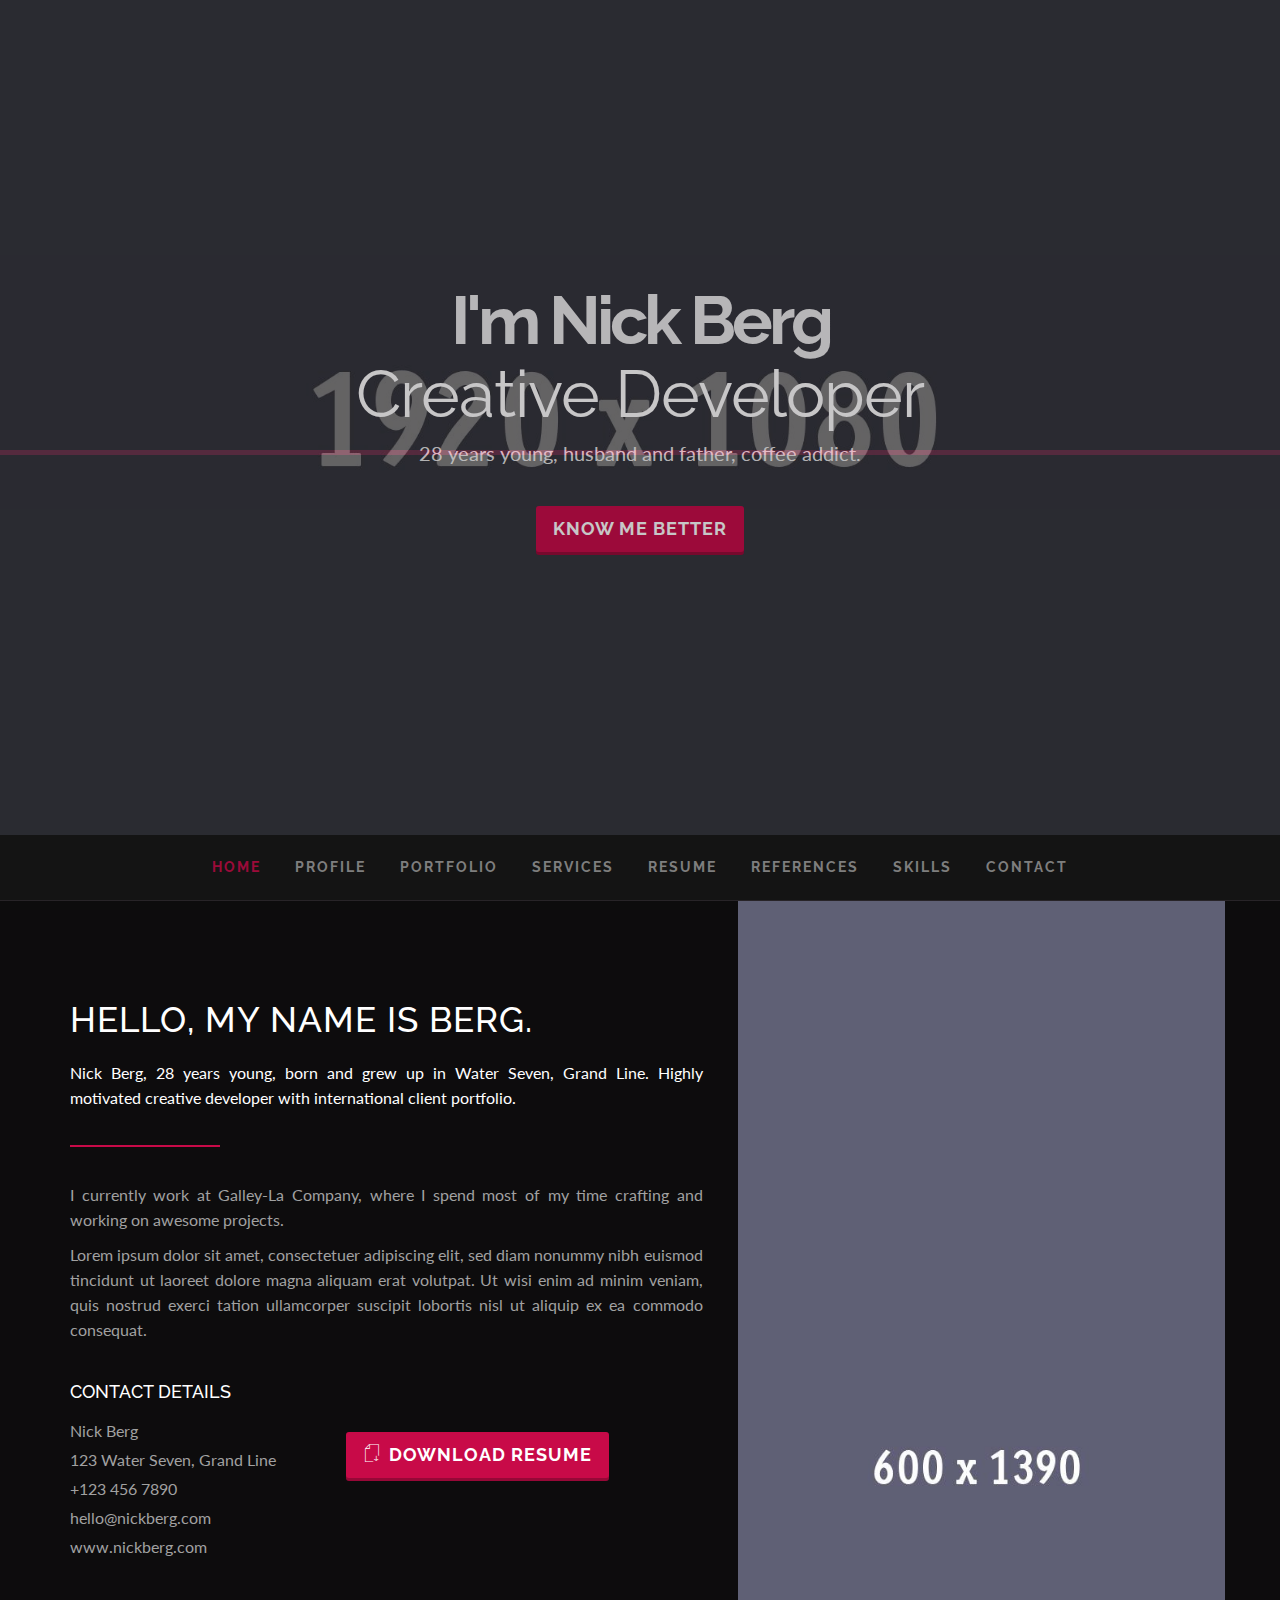
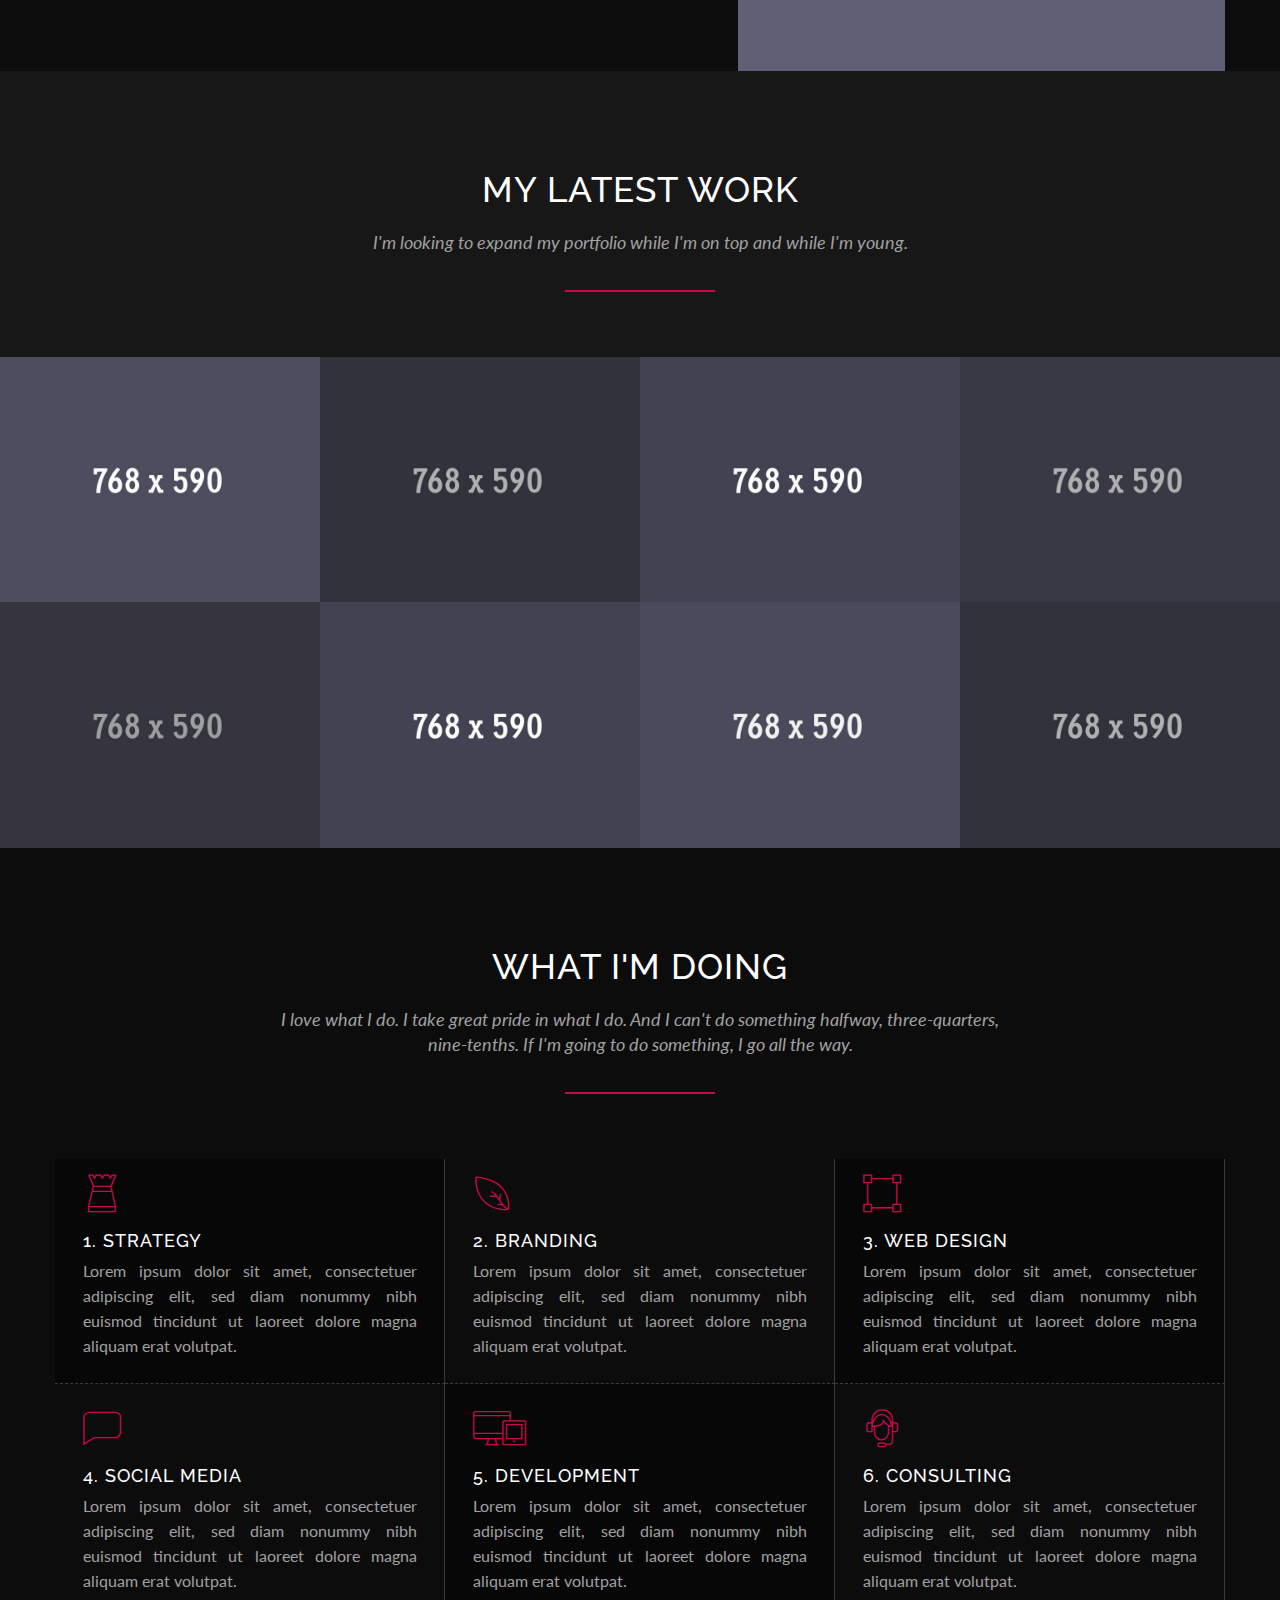
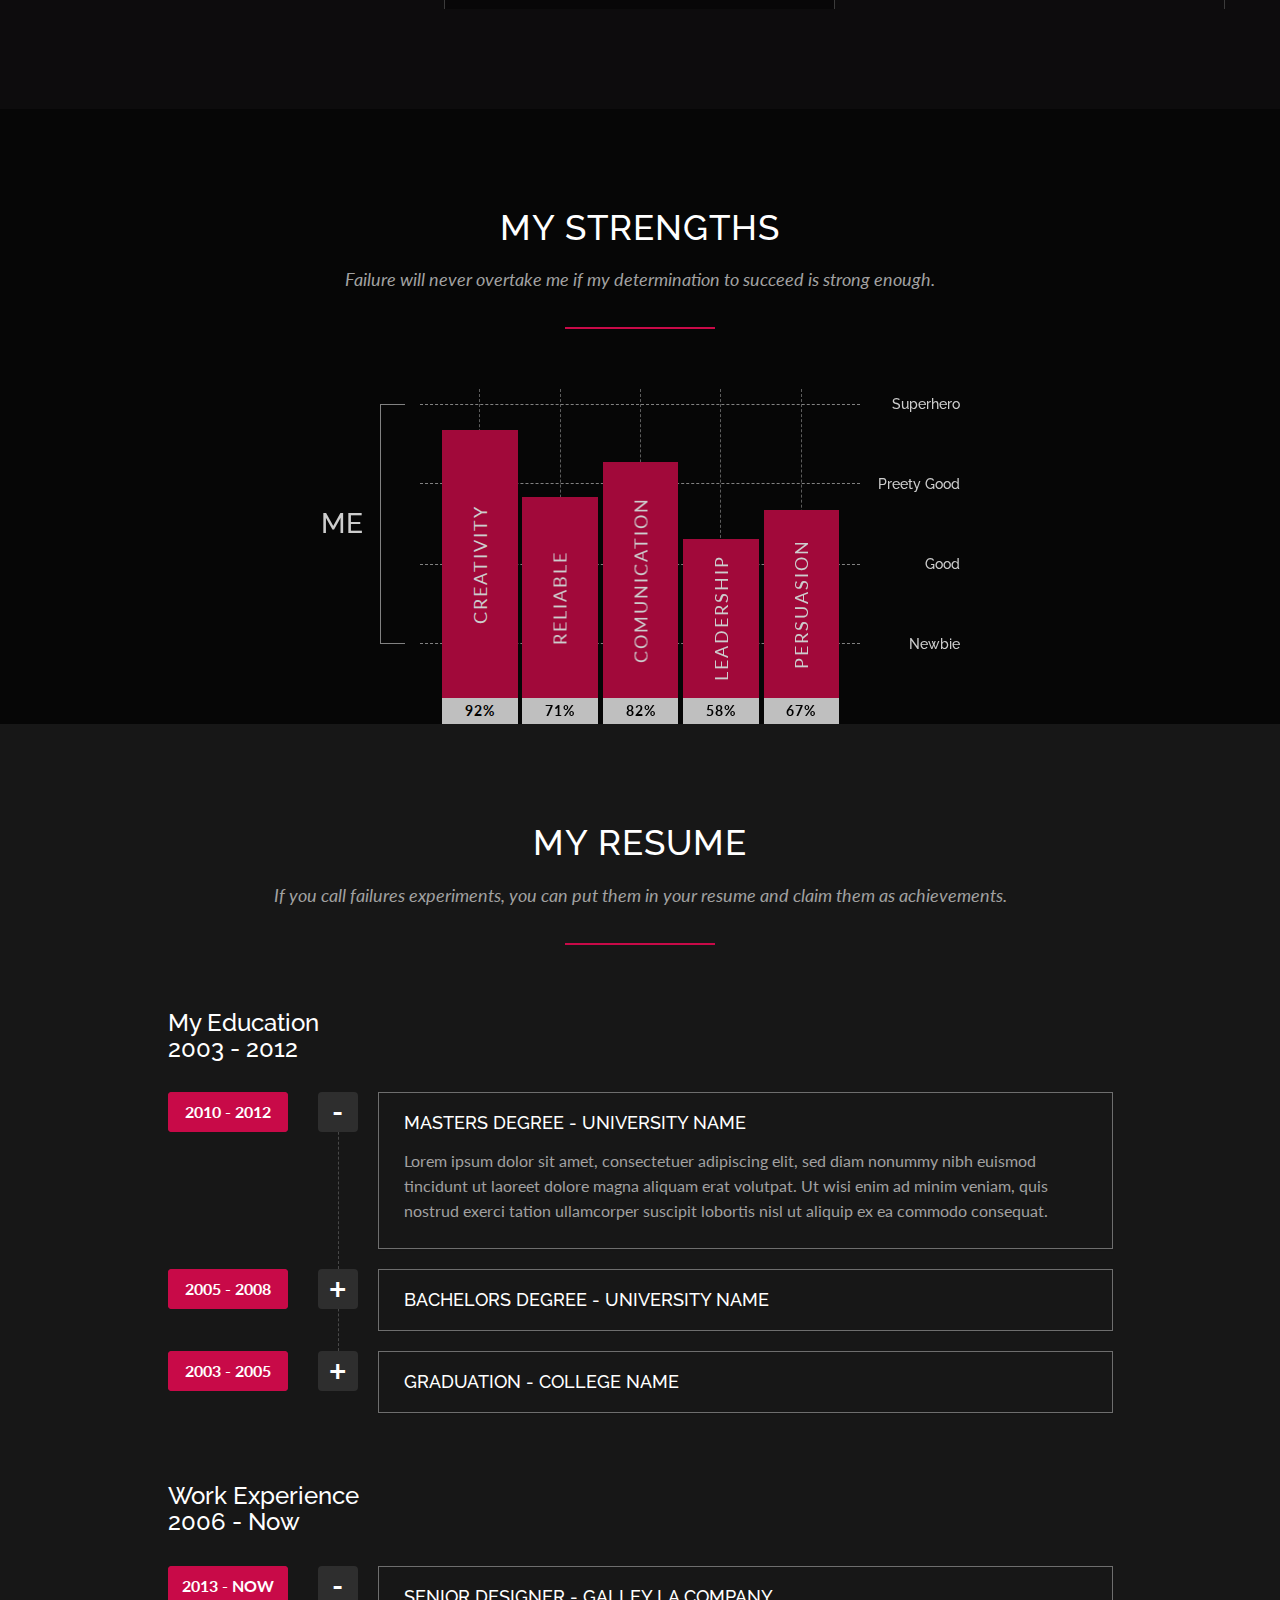
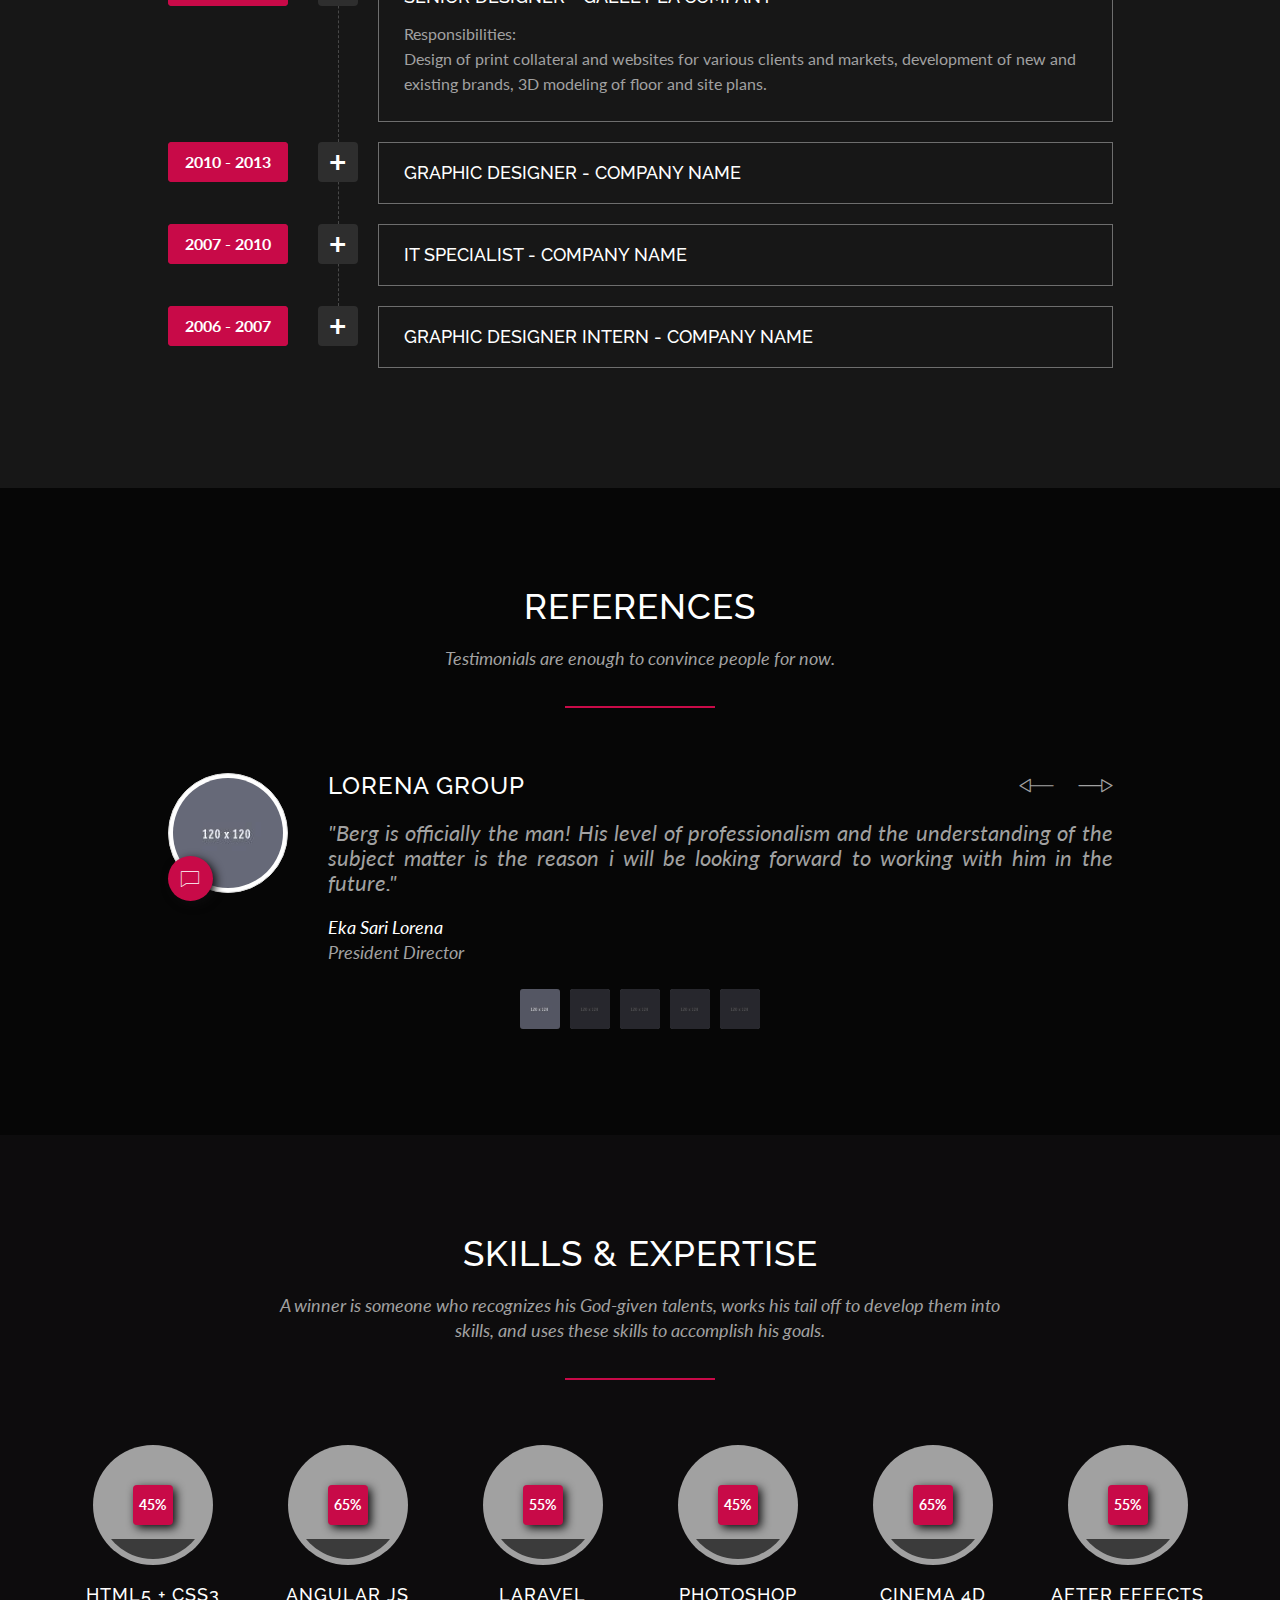
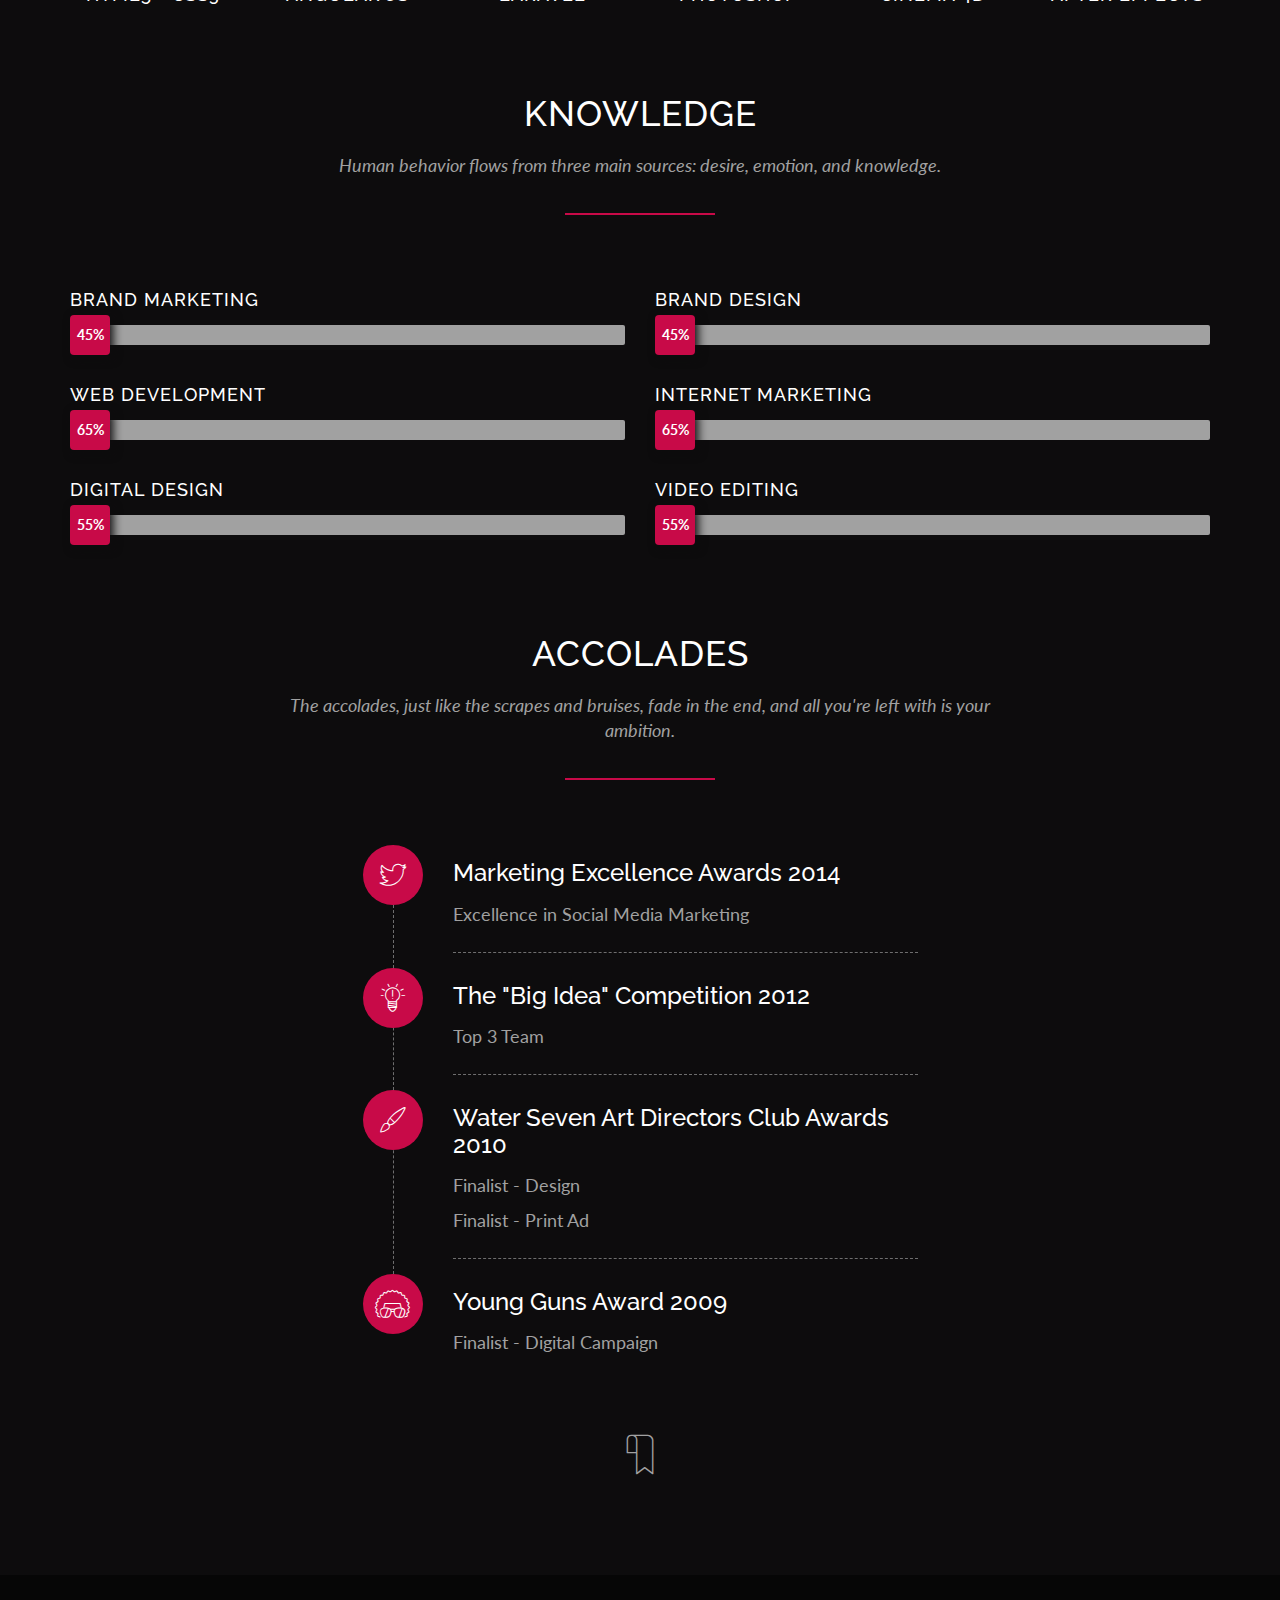
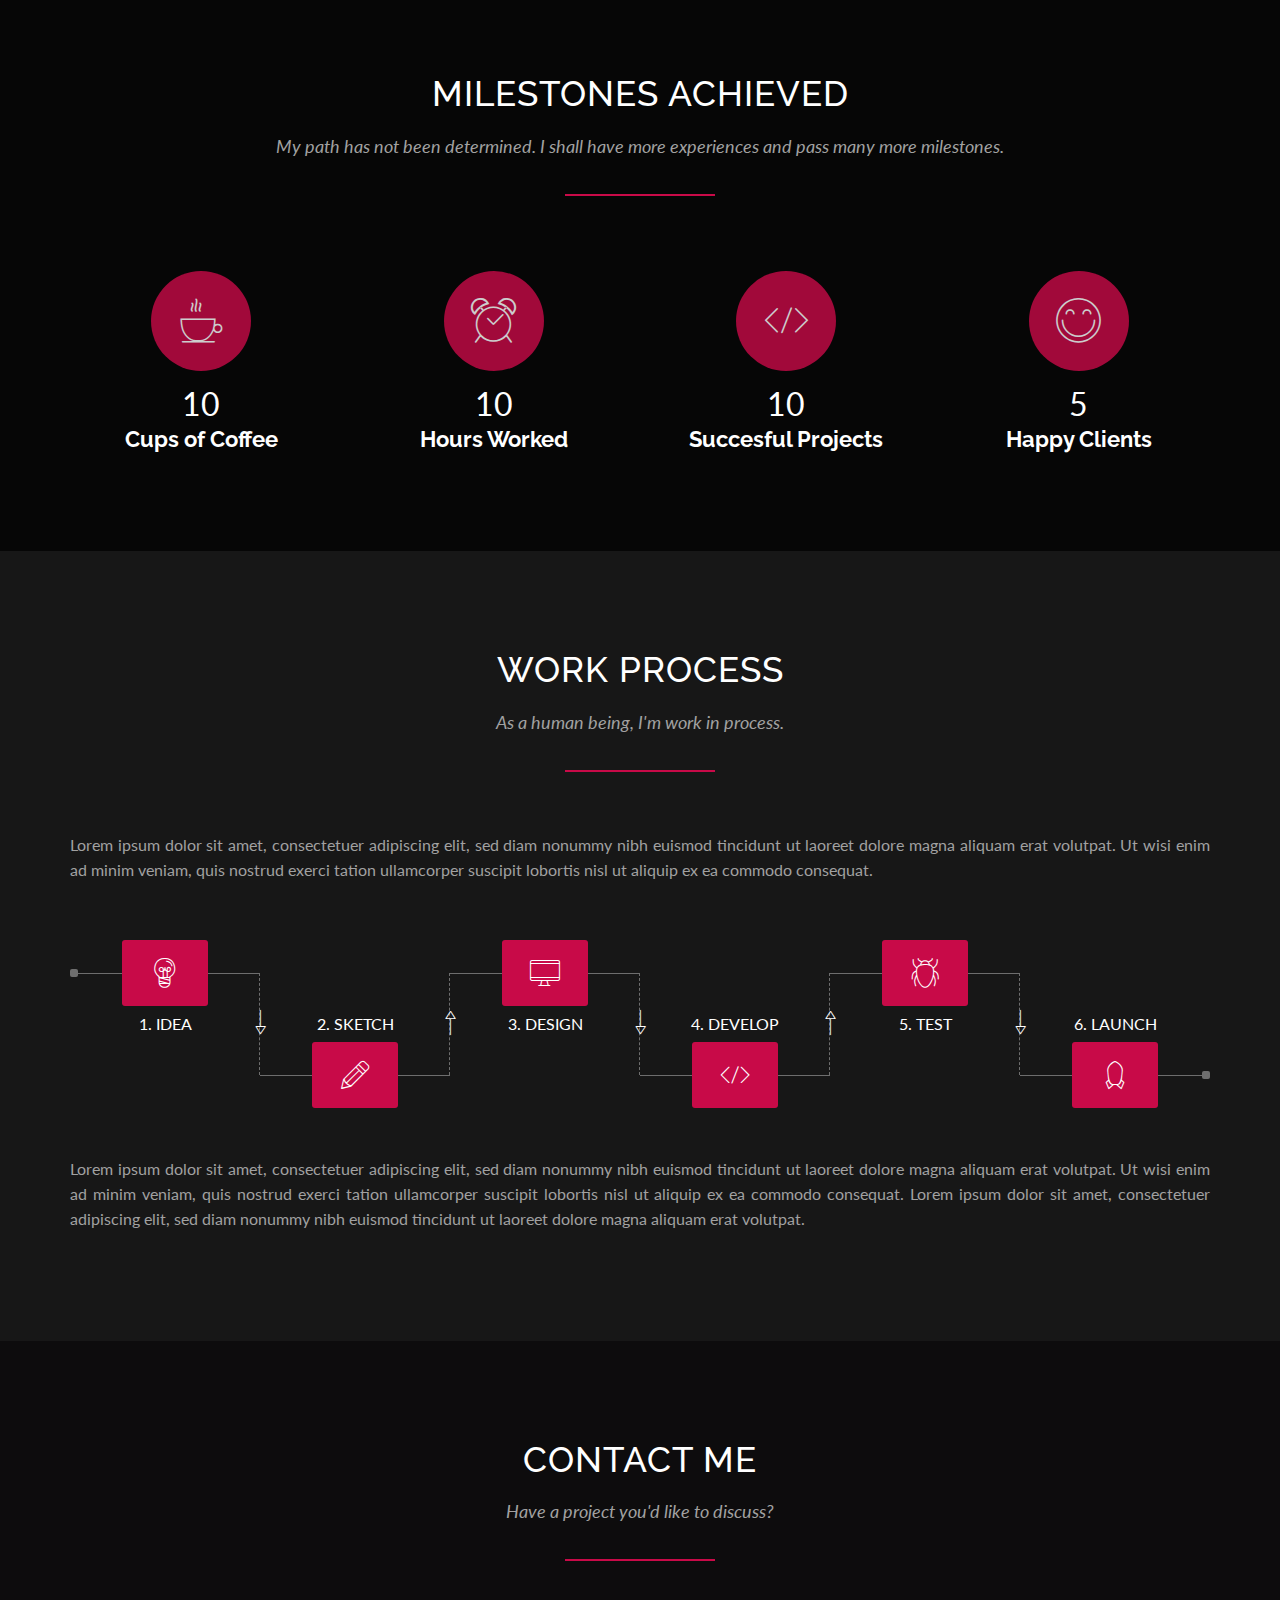
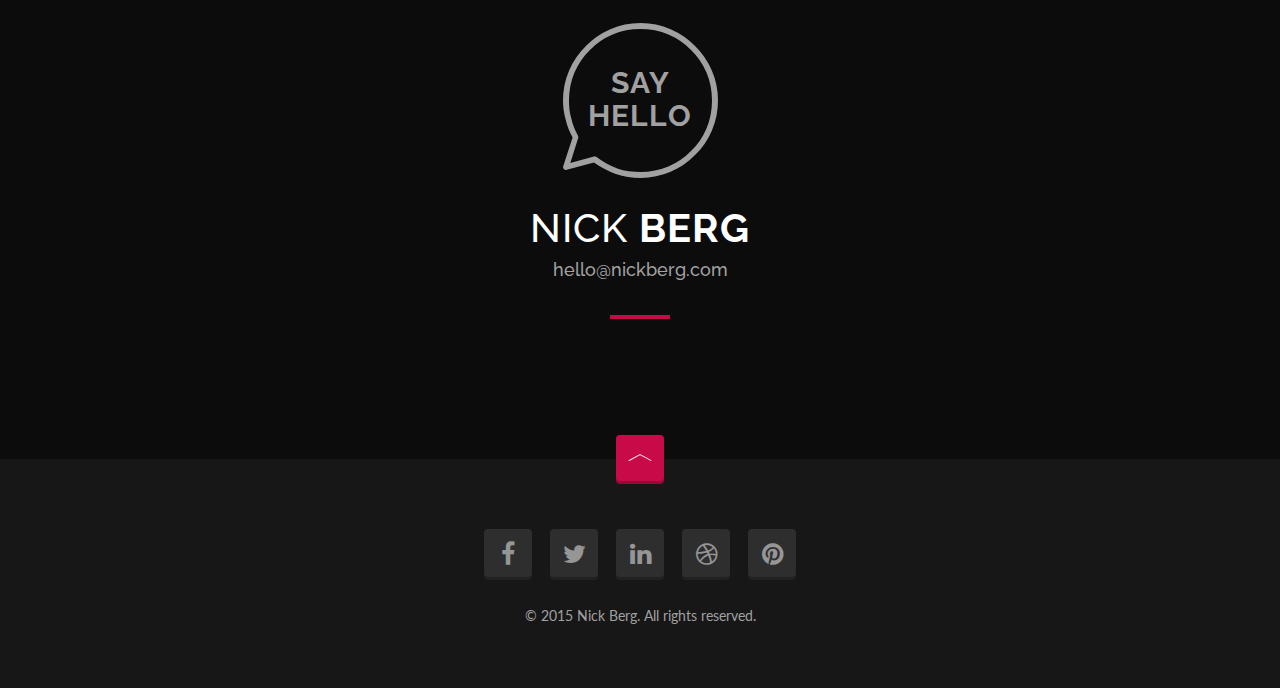
<file: berg/templates/no-animation.html>
<!doctype html>
<!--[if lt IE 7]>      <html class="no-js lt-ie9 lt-ie8 lt-ie7" lang=""> <![endif]-->
<!--[if IE 7]>         <html class="no-js lt-ie9 lt-ie8" lang=""> <![endif]-->
<!--[if IE 8]>         <html class="no-js lt-ie9" lang=""> <![endif]-->
<!--[if gt IE 8]><!--> <html class="no-js" lang=""> <!--<![endif]-->
<head>
    <meta charset="utf-8">
    
    <!-- Site Title -->
    <title>BERG - Creative Resume Template</title>
    
    <meta name="description" content="Creative Resume Template">
    <meta name="keywords" content="berg, creative, resume, template">
    <meta name="viewport" content="width=device-width, initial-scale=1, maximum-scale=1.0, user-scalable=no">

    <!-- Google Font -->
    <link href='http://fonts.googleapis.com/css?family=Lato:400,700' rel='stylesheet' type='text/css'>
    <link href='http://fonts.googleapis.com/css?family=Raleway:400,700' rel='stylesheet' type='text/css'>
    
    <!-- Bootstrap Core CSS -->
    <link href="assets/plugins/bootstrap/css/bootstrap.min.css" rel="stylesheet" type="text/css">
    
    <!-- Font icons CSS -->
    <link href="assets/plugins/icons-mind/style.css" rel="stylesheet" type="text/css">
    <link href="assets/plugins/fontawesome/css/font-awesome.min.css" rel="stylesheet" type="text/css">
    
    <!-- Plugins CSS -->
    <link href="assets/plugins/jpreloader/css/jpreloader.css" rel="stylesheet" type="text/css">    
    <link href="assets/plugins/animate-css/animate.min.css" rel="stylesheet" type="text/css">
    <link href="assets/plugins/magnificPopup/magnific-popup.css" rel="stylesheet" type="text/css">
    <link href="assets/plugins/flexSlider/flexslider.css" rel="stylesheet" type="text/css">
    
    <!-- Main CSS -->
    <link href="assets/css/berg.css" rel="stylesheet" type="text/css">
    
    <!-- Color CSS -->
    <!--<link href="assets/css/colors/green.css" rel="stylesheet" type="text/css">-->
    
    <!-- Modernizr JS for IE8 support of HTML5 elements and media queries -->
    <!--[if lt IE 8]>
    <script src="assets/plugins/modernizr.min.js"></script>
    <![endif]-->
</head>

<!-- The #page-top ID is part of the scrolling feature - the data-spy and data-target are part of the built-in Bootstrap scrollspy function -->
<body id="page-top" data-spy="scroll" data-target=".navbar-fixed-top" data-offset="66">
    <!--[if lt IE 10]>
        <p class="browserupgrade">You are using an <strong>outdated</strong> browser. Please <a href="http://browsehappy.com/">upgrade your browser</a> to improve your experience.</p>
    <![endif]-->

  
    <!-- HERO START -->
    <header id="home" class="hero">
        <div class="hero-body">
            <div class="hero-text text-center">
                <h1>
                    I'm Nick Berg <span class="blinker"></span>
                </h1>
                
                <h1 class="small">Creative Developer</h1>
                
                <p>28 years young, husband and father, coffee addict.</p>
                
                <div class="page-scroll">
                    <a href="#profile" class="btn btn-lg btn-custom">
                        Know Me Better
                    </a>
                </div>
                <!-- //.page-scroll -->
            </div>
            <!-- //.hero-text -->
        </div>
        <!-- //.hero-body -->
    </header>
    <!-- //HERO END -->
    
    
    <!-- NAVIGATION START -->
    <nav id="navigation" class="navbar navbar-fixed-top center-menu" role="navigation">
        <div class="container navbar-container">
            <div class="navbar-header page-scroll">
                <button type="button" class="navbar-toggle" data-toggle="collapse" data-target=".berg-collapse">
                    <span class="sr-only">Toggle navigation</span>
                    <span class="icon-bar"></span>
                    <span class="icon-bar"></span>
                    <span class="icon-bar"></span>
                </button>
                
                <a class="navbar-brand visible-xs visible-sm" href="#page-top">BERG</a>
            </div>
            <!-- //.navbar-header -->
            
            <div class="navbar-collapse collapse berg-collapse">
                <ul class="nav navbar-nav">
                    <li class="page-scroll">
                        <a href="#home">Home</a>
                    </li>
                    
                    <li class="page-scroll">
                        <a href="#profile">Profile</a>
                    </li>
                    
                    <li class="page-scroll">
                        <a href="#portfolio">Portfolio</a>
                    </li>
                    
                    <li class="page-scroll">
                        <a href="#services">Services</a>
                    </li>
                    
                    <li class="page-scroll">
                        <a href="#resume">Resume</a>
                    </li>
                    
                    <li class="page-scroll">
                        <a href="#references">References</a>
                    </li>
                    
                    <li class="page-scroll">
                        <a href="#skills">Skills</a>
                    </li>
                    
                    <li class="page-scroll">
                        <a href="#contact">Contact</a>
                    </li>
                </ul>
            </div>
            <!-- //.navbar-collapse -->
        </div>
        <!-- //.navbar-container -->
    </nav>
    <!-- //NAVIGATION END -->
    
    
    <!-- PROFILE SECTION START -->
    <section id="profile" class="section">
        <div class="container section-wrapper">
            <div class="section-content">
                <div class="row">          
                    <div class="col-md-7 match-height">

                        <!-- PROFILE TEXT START -->
                        <div class="profile-text padding-right-yes">
                            <div class="row">
                                <div class="col-md-12">
                                    <h2 class="section-title">Hello, My Name is Berg.</h2>

                                    <p>
                                        Nick Berg, 28 years young, born and grew up in Water Seven, Grand Line. Highly motivated creative developer with international client portfolio.
                                    </p>

                                    <span class="divider"></span>

                                    <p class="text-grey">
                                        I currently work at Galley-La Company, where I spend most of my time crafting and working on awesome projects.
                                    </p>

                                    <p class="text-grey">
                                        Lorem ipsum dolor sit amet, consectetuer adipiscing elit, sed diam nonummy nibh euismod tincidunt ut laoreet dolore magna aliquam erat volutpat. Ut wisi enim ad minim veniam, quis nostrud exerci tation ullamcorper suscipit lobortis nisl ut aliquip ex ea commodo consequat.
                                    </p>
                                </div>
                                <!-- //.col-md-12 -->
                            </div>
                            <!-- //.row -->
                        </div>
                        <!-- //PROFILE TEXT END -->

                        <!-- CONTACT DETAILS START -->
                        <div class="contact-details padding-right-yes">
                            <div class="row">
                                <div class="col-sm-6 col-md-5">
                                    <h4>Contact Details</h4>

                                    <ul class="list-unstyled text-grey">
                                        <li>Nick Berg</li>
                                        <li>123 Water Seven, Grand Line</li>
                                        <li>+123 456 7890</li>
                                        <li>hello@nickberg.com</li>
                                        <li>www.nickberg.com</li>
                                    </ul>
                                </div>
                                <!-- //.col-md-5 -->

                                <div class="col-sm-6 col-md-7">
                                    <a href="#" class="btn btn-lg btn-custom">
                                        <i class="icon-File-Download"></i> Download Resume
                                    </a>
                                </div>
                                <!-- //.col-md-6 -->
                            </div>
                            <!-- //.row -->
                        </div>
                        <!-- //CONTACT DETAILS END -->

                    </div>
                    <!-- //.col-md-7 -->

                    <!-- PROFILE PICTURE START -->
                    <div class="col-md-5 hidden-xs hidden-sm match-height pp-wrapper">
                        <div class="profile-picture style-one">
                            <img src="assets/images/profile-picture-1.jpg" alt="profile picture" class="img-responsive"/>
                        </div>
                    </div>
                    <!-- //PROFILE PICTURE END -->
                </div>
                <!-- //.row -->
            </div>
            <!-- //.section-content -->
        </div>
        <!-- //.container -->
    </section>
    <!-- //PROFILE SECTION END -->
    
    
    <!-- PORTFOLIO SECTION START -->
    <section id="portfolio" class="section">
        <div class="container-fluid section-wrapper">
            <div class="section-content">
                <div class="row">
                    <div class="col-md-12 text-center">
                        <h2 class="section-title">My Latest Work</h2>

                        <p class="section-subtitle">I'm looking to expand my portfolio while I'm on top and while I'm young.</p>

                        <span class="divider center"></span>
                    </div>
                    <!-- //.col-md-12 -->
                </div>
                <!-- //.row -->
                
                <!-- PORTFOLIO START -->
                <div class="portfolio">
                    <div class="row">
                        <div class="item col-sm-6 col-md-3">
                            <div class="project-wrapper">
                                <div class="project-link">
                                    <a href="assets/images/portfolio/project-image-1.jpg" class="zoom" title="Buzz Lightyear">
                                        <i class="icon-Full-Screen"></i>
                                    </a>

                                    <a href="https://www.behance.net/gallery/25963987/Buzz-Lightyear" target="_blank" class="external-link">
                                        <i class="icon-Link"></i>
                                    </a>
                                </div>
                                <!-- //.project-link -->

                                <div class="project-title">
                                    <h4>Buzz Lightyear</h4>
                                </div>
                                <!-- //.project-title -->

                                <img src="assets/images/portfolio/project-image-1.jpg" alt="" class="img-responsive"/>
                            </div>
                            <!-- //.project-wrapper -->
                        </div>
                        <!-- //.item -->

                        <div class="item col-sm-6 col-md-3">
                            <div class="project-wrapper">
                                <div class="project-link">
                                    <a href="assets/images/portfolio/project-image-2.jpg" class="zoom" title="Robosam 3">
                                        <i class="icon-Full-Screen"></i>
                                    </a>

                                    <a href="https://www.behance.net/gallery/25344153/Robosam-3" target="_blank" class="external-link">
                                        <i class="icon-Link"></i>
                                    </a>
                                </div>
                                <!-- //.project-link -->

                                <div class="project-title">
                                    <h4>Robosam 3</h4>
                                </div>
                                <!-- //.project-title -->

                                <img src="assets/images/portfolio/project-image-2.jpg" alt="" class="img-responsive"/>
                            </div>
                            <!-- //.project-wrapper -->
                        </div>
                        <!-- //.item -->

                        <div class="item col-sm-6 col-md-3">
                            <div class="project-wrapper">
                                <div class="project-link">
                                    <a href="assets/images/portfolio/project-image-3.jpg" class="zoom" title="Coke Man and Dog">
                                        <i class="icon-Full-Screen"></i>
                                    </a>

                                    <a href="https://www.behance.net/gallery/25821381/Coke-Man-and-Dog" target="_blank" class="external-link">
                                        <i class="icon-Link"></i>
                                    </a>
                                </div>
                                <!-- //.project-link -->

                                <div class="project-title">
                                    <h4>Coke Man and Dog</h4>
                                </div>
                                <!-- //.project-title -->

                                <img src="assets/images/portfolio/project-image-3.jpg" alt="" class="img-responsive"/>
                            </div>
                            <!-- //.project-wrapper -->
                        </div>
                        <!-- //.item -->

                        <div class="item col-sm-6 col-md-3">
                            <div class="project-wrapper">
                                <div class="project-link">
                                    <a href="assets/images/portfolio/project-image-4.jpg" class="zoom" title="Speed Projects">
                                        <i class="icon-Full-Screen"></i>
                                    </a>

                                    <a href="https://www.behance.net/gallery/20195929/Speed-Projects" target="_blank" class="external-link">
                                        <i class="icon-Link"></i>
                                    </a>
                                </div>
                                <!-- //.project-link -->

                                <div class="project-title">
                                    <h4>Speed Projects</h4>
                                </div>
                                <!-- //.project-title -->

                                <img src="assets/images/portfolio/project-image-4.jpg" alt="" class="img-responsive"/>
                            </div>
                            <!-- //.project-wrapper -->
                        </div>
                        <!-- //.item -->

                        <div class="item col-sm-6 col-md-3">
                            <div class="project-wrapper">
                                <div class="project-link">
                                    <a href="assets/images/portfolio/project-image-5.jpg" class="zoom" title="Wooden Rhinoceros Beetle">
                                        <i class="icon-Full-Screen"></i>
                                    </a>

                                    <a href="https://www.behance.net/gallery/26043281/Wooden-Rhinoceros-Beetle" target="_blank" class="external-link">
                                        <i class="icon-Link"></i>
                                    </a>
                                </div>
                                <!-- //.project-link -->

                                <div class="project-title">
                                    <h4>Wooden Rhinoceros Beetle</h4>
                                </div>
                                <!-- //.project-title -->

                                <img src="assets/images/portfolio/project-image-5.jpg" alt="" class="img-responsive"/>
                            </div>
                            <!-- //.project-wrapper -->
                        </div>
                        <!-- //.item -->

                        <div class="item col-sm-6 col-md-3">
                            <div class="project-wrapper">
                                <div class="project-link">
                                    <a href="assets/images/portfolio/project-image-6.jpg" class="zoom" title="The First Encounter">
                                        <i class="icon-Full-Screen"></i>
                                    </a>

                                    <a href="https://www.behance.net/gallery/25505317/The-first-Encounter" target="_blank" class="external-link">
                                        <i class="icon-Link"></i>
                                    </a>
                                </div>
                                <!-- //.project-link -->

                                <div class="project-title">
                                    <h4>The First Encounter</h4>
                                </div>
                                <!-- //.project-title -->

                                <img src="assets/images/portfolio/project-image-6.jpg" alt="" class="img-responsive"/>
                            </div>
                            <!-- //.project-wrapper -->
                        </div>
                        <!-- //.item -->

                        <div class="item col-sm-6 col-md-3">
                            <div class="project-wrapper">
                                <div class="project-link">
                                    <a href="assets/images/portfolio/project-image-7.jpg" class="zoom" title="Dead Pool">
                                        <i class="icon-Full-Screen"></i>
                                    </a>

                                    <a href="https://www.behance.net/gallery/25763797/DEADPOOL" target="_blank" class="external-link">
                                        <i class="icon-Link"></i>
                                    </a>
                                </div>
                                <!-- //.project-link -->

                                <div class="project-title">
                                    <h4>Dead Pool</h4>
                                </div>
                                <!-- //.project-title -->

                                <img src="assets/images/portfolio/project-image-7.jpg" alt="" class="img-responsive"/>
                            </div>
                            <!-- //.project-wrapper -->
                        </div>
                        <!-- //.item -->

                        <div class="item col-sm-6 col-md-3">
                            <div class="project-wrapper">
                                <div class="project-link">
                                    <a href="assets/images/portfolio/project-image-8.jpg" class="zoom" title="Rebus II">
                                        <i class="icon-Full-Screen"></i>
                                    </a>

                                    <a href="https://www.behance.net/gallery/19401293/Rebus-2" target="_blank" class="external-link">
                                        <i class="icon-Link"></i>
                                    </a>
                                </div>
                                <!-- //.project-link -->

                                <div class="project-title">
                                    <h4>Rebus II</h4>
                                </div>
                                <!-- //.project-title -->

                                <img src="assets/images/portfolio/project-image-8.jpg" alt="" class="img-responsive"/>
                            </div>
                            <!-- //.project-wrapper -->
                        </div>
                        <!-- //.item -->
                    </div>
                    <!-- //.row -->
                </div>
                <!-- PORTFOLIO END -->
            </div>
            <!-- //.section-content -->
        </div>
        <!-- //.container-fluid -->
    </section>
    <!-- //PORTFOLIO SECTION END -->
    
    
    <!-- SERVICES SECTION START -->
    <section id="services" class="section">
        <div class="container section-wrapper">
            <div class="section-content">
                <div class="row">
                    <div class="col-md-8 col-md-offset-2 text-center">
                        <h2 class="section-title">What I'm Doing</h2>

                        <p class="section-subtitle">
                            I love what I do. I take great pride in what I do. And I can't do something halfway, three-quarters, nine-tenths. If I'm going to do something, I go all the way.
                        </p>

                        <span class="divider center"></span>
                    </div>
                    <!-- //.col-md-8 -->
                </div>
                <!-- //.row -->
            
                <!-- SERVICES START -->
                <div class="services">
                    <div class="row">
                        <div class="col-sm-4 col-md-4 item top dark-bg match-height">
                            <div class="inner-content">
                                <i class="icon-Chess colored-text"></i>

                                <h4>1. Strategy</h4>

                                <p class="text-grey">
                                    Lorem ipsum dolor sit amet, consectetuer adipiscing elit, sed diam nonummy nibh euismod tincidunt ut laoreet dolore magna aliquam erat volutpat.
                                </p>
                            </div>
                            <!-- //.inner-content -->
                        </div>
                        <!-- //.item -->

                        <div class="col-sm-4 col-md-4 item top match-height">
                            <div class="inner-content">
                                <i class="icon-Leafs-2 colored-text"></i>

                                <h4>2. Branding</h4>

                                <p class="text-grey">
                                    Lorem ipsum dolor sit amet, consectetuer adipiscing elit, sed diam nonummy nibh euismod tincidunt ut laoreet dolore magna aliquam erat volutpat.
                                </p>
                            </div>
                            <!-- //.inner-content -->
                        </div>
                        <!-- //.item -->

                        <div class="col-sm-4 col-md-4 item top dark-bg match-height">
                            <div class="inner-content">
                                <i class=" icon-Transform-2 colored-text"></i>

                                <h4>3. Web Design</h4>

                                <p class="text-grey">
                                    Lorem ipsum dolor sit amet, consectetuer adipiscing elit, sed diam nonummy nibh euismod tincidunt ut laoreet dolore magna aliquam erat volutpat.
                                </p>
                            </div>
                            <!-- //.inner-content -->
                        </div>
                        <!-- //.item -->
                        
                        <div class="col-sm-4 col-md-4 item match-height">
                            <div class="inner-content">
                                <i class="icon-Speach-Bubble3 colored-text"></i>

                                <h4>4. Social Media</h4>

                                <p class="text-grey">
                                    Lorem ipsum dolor sit amet, consectetuer adipiscing elit, sed diam nonummy nibh euismod tincidunt ut laoreet dolore magna aliquam erat volutpat.
                                </p>
                            </div>
                            <!-- //.inner-content -->
                        </div>
                        <!-- //.item -->

                        <div class="col-sm-4 col-md-4 item dark-bg match-height">
                            <div class="inner-content">
                                <i class="icon-Monitor-Tablet colored-text"></i>

                                <h4>5. Development</h4>

                                <p class="text-grey">
                                    Lorem ipsum dolor sit amet, consectetuer adipiscing elit, sed diam nonummy nibh euismod tincidunt ut laoreet dolore magna aliquam erat volutpat.
                                </p>
                            </div>
                            <!-- //.inner-content -->
                        </div>
                        <!-- //.item -->

                        <div class="col-sm-4 col-md-4 item match-height">
                            <div class="inner-content">
                                <i class="icon-Consulting colored-text"></i>

                                <h4>6. Consulting</h4>

                                <p class="text-grey">
                                    Lorem ipsum dolor sit amet, consectetuer adipiscing elit, sed diam nonummy nibh euismod tincidunt ut laoreet dolore magna aliquam erat volutpat.
                                </p>
                            </div>
                            <!-- //.inner-content -->
                        </div>
                        <!-- //.item -->
                    </div>
                    <!-- //.row -->
                </div>
                <!-- //SERVICES END -->
            </div>
            <!-- //.section-content -->
        </div>
        <!-- //.container -->
    </section>
    <!-- //SERVICES SECTION END -->
    
    
    <!-- STRENGTHS SECTION START -->
    <section id="strengths" class="section bg-image-yes">
        <div class="container-fluid section-wrapper">
            <div class="section-content">
                <div class="row">
                    <div class="col-md-8 col-md-offset-2 text-center">
                        <h2 class="section-title">My Strengths</h2>

                        <p class="section-subtitle">Failure will never overtake me if my determination to succeed is strong enough.</p>

                        <span class="divider center"></span>
                    </div>
                    <!-- //.col-md-8 -->
                </div>
                <!-- //.row -->
                
                <div class="row">
                    <div class="col-md-12">

                        <!-- COLUMN CHART START -->
                        <div class="column-chart">
                            <div class="legend legend-left hidden-xs">
                                <h3 class="legend-title">ME</h3>
                            </div>
                            <!-- //.legend -->

                            <div class="legend legend-right hidden-xs">
                                <div class="item">
                                    <h4>Superhero</h4>
                                </div>
                                <!-- //.item -->

                                <div class="item">
                                    <h4>Preety Good</h4>
                                </div>
                                <!-- //.item -->

                                <div class="item">
                                    <h4>Good</h4>
                                </div>
                                <!-- //.item -->

                                <div class="item">
                                    <h4>Newbie</h4>
                                </div>
                                <!-- //.item -->
                            </div>
                            <!-- //.legend -->

                            <div class="chart clearfix">
                                <div class="item">
                                    <div class="bar">
                                        <span class="percent">92%</span>

                                        <div class="item-progress" data-percent="92">
                                            <span class="title">Creativity</span>
                                        </div>
                                        <!-- //.item-progress -->
                                    </div>
                                    <!-- //.bar -->
                                </div>
                                <!-- //.item -->

                                <div class="item">
                                    <div class="bar">
                                        <span class="percent">71%</span>

                                        <div class="item-progress" data-percent="71">
                                            <span class="title">Reliable</span>
                                        </div>
                                        <!-- //.item-progress -->
                                    </div>
                                    <!-- //.bar -->
                                </div>
                                <!-- //.item -->

                                <div class="item">
                                    <div class="bar">
                                        <span class="percent">82%</span>

                                        <div class="item-progress" data-percent="82">
                                            <span class="title">Comunication</span>
                                        </div>
                                        <!-- //.item-progress -->
                                    </div>
                                    <!-- //.bar -->
                                </div>
                                <!-- //.item -->

                                <div class="item">
                                    <div class="bar">
                                        <span class="percent">58%</span>

                                        <div class="item-progress" data-percent="58">
                                            <span class="title">Leadership</span>
                                        </div>
                                        <!-- //.item-progress -->
                                    </div>
                                    <!-- //.bar -->
                                </div>
                                <!-- //.item -->

                                <div class="item">
                                    <div class="bar">
                                        <span class="percent">67%</span>

                                        <div class="item-progress" data-percent="67">
                                            <span class="title">Persuasion</span>
                                        </div>
                                        <!-- //.item-progress -->
                                    </div>
                                    <!-- //.bar -->
                                </div>
                                <!-- //.item -->
                            </div>
                            <!-- //.chart -->
                        </div>
                        <!-- //COLUMN CHART END -->

                    </div>
                    <!-- //.col-md-12 -->
                </div>
                <!-- //.row -->
            </div>
            <!-- //.section-content -->
        </div>
        <!-- //.container -->
    </section>
    <!-- //STRENGTHS SECTION END -->
    
    
    <!-- RESUME SECTION START -->
    <section id="resume" class="section">
        <div class="container section-wrapper">
            <div class="section-content">
                <div class="row">
                    <div class="col-md-8 col-md-offset-2 text-center">
                        <h2 class="section-title">My Resume</h2>

                        <p class="section-subtitle">
                            If you call failures experiments, you can put them in your resume and claim them as achievements.
                        </p>

                        <span class="divider center"></span>
                    </div>
                    <!-- //.col-md-8 -->
                </div>
                <!-- //.row -->
                
                <!-- EDUCATION START -->
                <div class="row education">
                    <div class="col-md-10 col-md-offset-1">
                        <h3>
                            My Education
                            <br>
                            2003 - 2012
                        </h3>

                        <div class="panel-group resume" id="education">
                            <div class="resume-item">
                                <div class="resume-year">
                                    <span class="resume-year">2010 - 2012</span>
                                </div>
                                <!-- //.resume-year -->

                                <div class="resume-btn">
                                    <a href="#education1" data-toggle="collapse" data-parent="#education"></a>
                                </div>
                                <!-- //.resume-btn -->

                                <div class="panel">
                                    <div class="panel-heading">
                                        <div class="panel-title">
                                            <h4 class="resume-title">Masters Degree - University Name</h4>
                                        </div>
                                        <!-- //.panel-title -->
                                    </div>
                                    <!-- //.panel-heading -->

                                    <div id="education1" class="panel-collapse collapse in">
                                        <div class="panel-body text-grey">
                                            <p>
                                                Lorem ipsum dolor sit amet, consectetuer adipiscing elit, sed diam nonummy nibh euismod tincidunt ut laoreet dolore magna aliquam erat volutpat. Ut wisi enim ad minim veniam, quis nostrud exerci tation ullamcorper suscipit lobortis nisl ut aliquip ex ea commodo consequat. 
                                            </p>
                                        </div>
                                        <!-- //.panel-body -->
                                    </div>
                                    <!-- //.panel-collapse -->
                                </div>
                                <!-- //.panel -->
                            </div>
                            <!-- //.resume-item -->

                            <div class="resume-item">
                                <div class="resume-year">
                                    <span class="resume-year">2005 - 2008</span>
                                </div>
                                <!-- //.resume-year -->

                                <div class="resume-btn">
                                    <a href="#education2" class="collapsed" data-toggle="collapse" data-parent="#education"></a>
                                </div>
                                <!-- //.resume-btn -->

                                <div class="panel">
                                    <div class="panel-heading">
                                        <div class="panel-title">
                                            <h4 class="resume-title">Bachelors Degree - University Name</h4>
                                        </div>
                                        <!-- //.panel-title -->
                                    </div>
                                    <!-- //.panel-heading -->

                                    <div id="education2" class="panel-collapse collapse">
                                        <div class="panel-body text-grey">
                                            <p>
                                                Lorem ipsum dolor sit amet, consectetuer adipiscing elit, sed diam nonummy nibh euismod tincidunt ut laoreet dolore magna aliquam erat volutpat. Ut wisi enim ad minim veniam, quis nostrud exerci tation ullamcorper suscipit lobortis nisl ut aliquip ex ea commodo consequat. 
                                            </p>
                                        </div>
                                        <!-- //.panel-body -->
                                    </div>
                                    <!-- //.panel-collapse -->
                                </div>
                                <!-- //.panel -->
                            </div>
                            <!-- //.resume-item -->

                            <div class="resume-item">
                                <div class="resume-year">
                                    <span class="resume-year">2003 - 2005</span>
                                </div>
                                <!-- //.resume-year -->

                                <div class="resume-btn">
                                    <a href="#education3" class="collapsed" data-toggle="collapse" data-parent="#education"></a>
                                </div>
                                <!-- //.resume-btn -->

                                <div class="panel">
                                    <div class="panel-heading">
                                        <div class="panel-title">
                                            <h4 class="resume-title">Graduation - College Name</h4>
                                        </div>
                                        <!-- //.panel-title -->
                                    </div>
                                    <!-- //.panel-heading -->

                                    <div id="education3" class="panel-collapse collapse">
                                        <div class="panel-body text-grey">
                                            <p>
                                                Lorem ipsum dolor sit amet, consectetuer adipiscing elit, sed diam nonummy nibh euismod tincidunt ut laoreet dolore magna aliquam erat volutpat. Ut wisi enim ad minim veniam, quis nostrud exerci tation ullamcorper suscipit lobortis nisl ut aliquip ex ea commodo consequat. 
                                            </p>
                                        </div>
                                        <!-- //.panel-body -->
                                    </div>
                                    <!-- //.panel-collapse -->
                                </div>
                                <!-- //.panel -->
                            </div>
                            <!-- //.resume-item -->
                        </div>
                        <!-- //.panel-group -->
                    </div>
                    <!-- //.col-md-10 -->
                </div>
                <!-- //EDUCATION END -->
            
                <!-- WORK EXPERIENCE START -->
                <div class="row work-experience">
                    <div class="col-md-10 col-md-offset-1">
                        <h3>
                            Work Experience
                            <br>
                            2006 - Now
                        </h3>

                        <div class="panel-group resume" id="work">
                            <div class="resume-item">
                                <div class="resume-year">
                                    <span class="resume-year">2013 - Now</span>
                                </div>
                                <!-- //.resume-year -->

                                <div class="resume-btn">
                                    <a href="#work1" data-toggle="collapse" data-parent="#work"></a>
                                </div>
                                <!-- //.resume-btn -->

                                <div class="panel">
                                    <div class="panel-heading">
                                        <div class="panel-title">
                                            <h4 class="resume-title">Senior Designer - Galley La Company</h4>
                                        </div>
                                        <!-- //.panel-title -->
                                    </div>
                                    <!-- //.panel-heading -->

                                    <div id="work1" class="panel-collapse collapse in">
                                        <div class="panel-body text-grey">
                                            <p>
                                                Responsibilities:
                                                <br>
                                                Design of print collateral and websites for various clients and markets, development of new and existing brands, 3D modeling of floor and site plans.
                                            </p>
                                        </div>
                                        <!-- //.panel-body -->
                                    </div>
                                    <!-- //.panel-collapse -->
                                </div>
                                <!-- //.panel -->
                            </div>
                            <!-- //.resume-item -->

                            <div class="resume-item">
                                <div class="resume-year">
                                    <span class="resume-year">2010 - 2013</span>
                                </div>
                                <!-- //.resume-year -->

                                <div class="resume-btn">
                                    <a href="#work2" class="collapsed" data-toggle="collapse" data-parent="#work"></a>
                                </div>
                                <!-- //.resume-btn -->

                                <div class="panel">
                                    <div class="panel-heading">
                                        <div class="panel-title">
                                            <h4 class="resume-title">Graphic Designer - Company Name</h4>
                                        </div>
                                        <!-- //.panel-title -->
                                    </div>
                                    <!-- //.panel-heading -->

                                    <div id="work2" class="panel-collapse collapse">
                                        <div class="panel-body text-grey">
                                            <p>
                                                Responsibilities:
                                                <br>
                                                Design of print collateral and trade show displays, redesign of company website and microsites, design and development of email blasts, development of brands for affiliate organizations.
                                            </p>
                                        </div>
                                        <!-- //.panel-body -->
                                    </div>
                                    <!-- //.panel-collapse -->
                                </div>
                                <!-- //.panel -->
                            </div>
                            <!-- //.resume-item -->

                            <div class="resume-item">
                                <div class="resume-year">
                                    <span class="resume-year">2007 - 2010</span>
                                </div>
                                <!-- //.resume-year -->

                                <div class="resume-btn">
                                    <a href="#work3" class="collapsed" data-toggle="collapse" data-parent="#work"></a>
                                </div>
                                <!-- //.resume-btn -->

                                <div class="panel">
                                    <div class="panel-heading">
                                        <div class="panel-title">
                                            <h4 class="resume-title">IT Specialist - Company Name</h4>
                                        </div>
                                        <!-- //.panel-title -->
                                    </div>
                                    <!-- //.panel-heading -->

                                    <div id="work3" class="panel-collapse collapse">
                                        <div class="panel-body text-grey">
                                            <p>
                                                Responsibilities:
                                                <br>
                                                Filming and editing of promotional videos, administration of system and network integrity.
                                            </p>
                                        </div>
                                        <!-- //.panel-body -->
                                    </div>
                                    <!-- //.panel-collapse -->
                                </div>
                                <!-- //.panel -->
                            </div>
                            <!-- //.resume-item -->

                            <div class="resume-item">
                                <div class="resume-year">
                                    <span class="resume-year">2006 - 2007</span>
                                </div>
                                <!-- //.resume-year -->

                                <div class="resume-btn">
                                    <a href="#work4" class="collapsed" data-toggle="collapse" data-parent="#work"></a>
                                </div>
                                <!-- //.resume-btn -->

                                <div class="panel">
                                    <div class="panel-heading">
                                        <div class="panel-title">
                                            <h4 class="resume-title">Graphic Designer Intern - Company Name</h4>
                                        </div>
                                        <!-- //.panel-title -->
                                    </div>
                                    <!-- //.panel-heading -->

                                    <div id="work4" class="panel-collapse collapse">
                                        <div class="panel-body text-grey">
                                            <p>
                                                Responsibilities:
                                                <br>
                                                Redesign of brand guidelines and standards microsite, design of departmental logo lock-ups, photography of products for marketing collateral, design of corporate Twitter layout.
                                            </p>
                                        </div>
                                        <!-- //.panel-body -->
                                    </div>
                                    <!-- //.panel-collapse -->
                                </div>
                                <!-- //.panel -->
                            </div>
                            <!-- //.resume-item -->
                        </div>
                        <!-- //.panel-group -->
                    </div>
                    <!-- //.col-md-10 -->
                </div>
                <!-- //WORK EXPERIENCE END -->
            </div>
            <!-- //.section-content -->
        </div>
        <!-- //.container -->
    </section>
    <!-- //RESUME SECTION END -->
    
    
    <!-- REFERENCES SECTION START -->
    <section id="references" class="section bg-image-yes">
        <div class="container-fluid section-wrapper">
            <div class="section-content">
                <div class="row">
                    <div class="col-md-12 text-center">
                        <h2 class="section-title">References</h2>

                        <p class="section-subtitle">Testimonials are enough to convince people for now.</p>

                        <span class="divider center"></span>
                    </div>
                    <!-- //.col-md-12 -->
                </div>
                <!-- //.row -->
                
                <div class="row">
                    <div class="col-md-10 col-md-offset-1">
                        <div class="flexslider references">
                            <div class="slides">
                                <div class="item">
                                    <div class="animated" data-animation-effect="flipInX">
                                        <div class="profile hidden-xs">
                                            <img src="assets/images/references/profile-image-1.jpg" alt="" class="img-responsive img-circle img-thumbnail"/>
                                        </div>

                                        <div class="content">
                                            <h3>Lorena Group</h3>

                                            <p>
                                                "Berg is officially the man! His level of professionalism and the understanding of the subject matter is the reason i will be looking forward to working with him in the future."
                                            </p>

                                            <p class="source">
                                                Eka Sari Lorena
                                                <br>
                                                <span>President Director</span>
                                            </p>
                                        </div>
                                        <!-- //.content -->
                                    </div>
                                    <!-- //.animated -->
                                </div>
                                <!-- //.item -->

                                <div class="item">
                                    <div class="animated" data-animation-effect="flipInX">
                                        <div class="profile hidden-xs">
                                            <img src="assets/images/references/profile-image-2.jpg" alt="" class="img-responsive img-circle img-thumbnail"/>
                                        </div>

                                        <div class="content">
                                            <h3>NET TV</h3>

                                            <p>
                                                "As always Berg did an excellent job in just few hours. Great communication and fast excecution. Thanks for great work :)"
                                            </p>

                                            <p class="source">
                                                Wishnutama Kusubandio
                                                <br>
                                                <span>CO-FOUNDER / CEO</span>
                                            </p>
                                        </div>
                                        <!-- //.content -->
                                    </div>
                                    <!-- //.animated -->
                                </div>
                                <!-- //.item -->

                                <div class="item">
                                    <div class="animated" data-animation-effect="flipInX">
                                        <div class="profile hidden-xs">
                                            <img src="assets/images/references/profile-image-3.jpg" alt="" class="img-responsive img-circle img-thumbnail"/>
                                        </div>

                                        <div class="content">
                                            <h3>MNC Group</h3>

                                            <p>
                                                "As always, great creative thinking for the best solution. Berg is by far the most professional and knowledgeable provider I worked with. I will hire him again :)"
                                            </p>

                                            <p class="source">
                                                Hary Tanoesoedibjo
                                                <br>
                                                <span>President Director</span>
                                            </p>
                                        </div>
                                        <!-- //.content -->
                                    </div>
                                    <!-- //.animated -->
                                </div>
                                <!-- //.item -->

                                <div class="item">
                                    <div class="animated" data-animation-effect="flipInX">
                                        <div class="profile hidden-xs">
                                            <img src="assets/images/references/profile-image-4.jpg" alt="" class="img-responsive img-circle img-thumbnail"/>
                                        </div>

                                        <div class="content">
                                            <h3>CT Corp</h3>

                                            <p>
                                                "We called on Berg to help us deliver on few projects with tight deadlines. He seamlessly integrated into our workflow and quickly became a key part of our team. Great job!"
                                            </p>

                                            <p class="source">
                                                Chairul Tanjung
                                                <br>
                                                <span>Founder and Chairman</span>
                                            </p>
                                        </div>
                                        <!-- //.content -->
                                    </div>
                                    <!-- //.animated -->
                                </div>
                                <!-- //.item -->

                                <div class="item">
                                    <div class="animated" data-animation-effect="flipInX">
                                        <div class="profile hidden-xs">
                                            <img src="assets/images/references/profile-image-5.jpg" alt="" class="img-responsive img-circle img-thumbnail"/>
                                        </div>

                                        <div class="content">
                                            <h3>Mustika Ratu</h3>

                                            <p>
                                                "Berg technical knowledge and branding experience came together and resulted in a site that is not only catching and interesting, but also one that is user-friendly. Thanks again."
                                            </p>

                                            <p class="source">
                                                Mooryati Soedibyo
                                                <br>
                                                <span>President Director</span>
                                            </p>
                                        </div>
                                        <!-- //.content -->
                                    </div>
                                    <!-- //.animated -->
                                </div>
                                <!-- //.item -->
                            </div>
                            <!-- //.slides -->

                            <div class="flexslider-controls">
                                <ul class="flex-control-nav">
                                    <li>
                                        <img src="assets/images/references/profile-image-1.jpg" alt="" class="img-responsive"/>
                                    </li>

                                    <li>
                                        <img src="assets/images/references/profile-image-2.jpg" alt="" class="img-responsive"/>
                                    </li>

                                    <li>
                                        <img src="assets/images/references/profile-image-3.jpg" alt="" class="img-responsive"/>
                                    </li>

                                    <li>
                                        <img src="assets/images/references/profile-image-4.jpg" alt="" class="img-responsive"/>
                                    </li>

                                    <li>
                                        <img src="assets/images/references/profile-image-5.jpg" alt="" class="img-responsive"/>
                                    </li>
                                </ul>
                            </div>
                            <!-- //.flexslider-controls -->

                            <ul class="flex-direction-nav-custom list-inline hidden-xs">
                                <li>
                                    <a class="flex-prev" href="#">
                                        <i class="icon-Left-3"></i>
                                    </a>
                                </li>

                                <li>
                                    <a class="flex-next" href="#">
                                        <i class="icon-Right-3"></i>
                                    </a>
                                </li>
                            </ul>
                        </div>
                        <!-- //.flexslider -->
                    </div>
                    <!-- //.col-md-8 -->
                </div>
                <!-- //.row -->
            </div>
            <!-- //.section-content -->
        </div>
        <!-- //.container -->
    </section>
    <!-- //REFERENCES SECTION END -->
    
    
    <!-- SKILLS SECTION START -->
    <section id="skills" class="section">
        <div class="container section-wrapper">
            <div class="section-content">
                <div class="row">
                    <div class="col-md-8 col-md-offset-2 text-center">
                        <h2 class="section-title">Skills & Expertise</h2>

                        <p class="section-subtitle">A winner is someone who recognizes his God-given talents, works his tail off to develop them into skills, and uses these skills to accomplish his goals.</p>

                        <span class="divider center"></span>
                    </div>
                    <!-- //.col-md-8 -->
                </div>
                <!-- //.row -->
                
                <!-- CIRCLE CHART START -->
                <div class="circle-chart">
                    <div class="row">
                        <div class="col-sm-4 col-md-2">
                            <div class="item">
                                <div class="circle">
                                    <span class="item-progress" data-percent="45"></span>
                                </div>
                                <!-- //.circle -->

                                <span class="percent">45%</span>

                                <h4 class="text-center">HTML5 + CSS3</h4>
                            </div>
                            <!-- //.item -->
                        </div>
                        <!-- //.col-md-2 -->

                        <div class="col-sm-4 col-md-2">
                            <div class="item">
                                <div class="circle">
                                    <span class="item-progress" data-percent="65"></span>
                                </div>
                                <!-- //.circle -->

                                <span class="percent">65%</span>

                                <h4 class="text-center">Angular JS</h4>
                            </div>
                            <!-- //.item -->
                        </div>
                        <!-- //.col-md-2 -->

                        <div class="col-sm-4 col-md-2">
                            <div class="item">
                                <div class="circle">
                                    <span class="item-progress" data-percent="55"></span>
                                </div>
                                <!-- //.circle -->

                                <span class="percent">55%</span>

                                <h4 class="text-center">Laravel</h4>
                            </div>
                            <!-- //.item -->
                        </div>
                        <!-- //.col-md-2 -->

                        <div class="col-sm-4 col-md-2">
                            <div class="item">
                                <div class="circle">
                                    <span class="item-progress" data-percent="45"></span>
                                </div>
                                <!-- //.circle -->

                                <span class="percent">45%</span>

                                <h4 class="text-center">Photoshop</h4>
                            </div>
                            <!-- //.item -->
                        </div>
                        <!-- //.col-md-2 -->

                        <div class="col-sm-4 col-md-2">
                            <div class="item">
                                <div class="circle">
                                    <span class="item-progress" data-percent="65"></span>
                                </div>
                                <!-- //.circle -->

                                <span class="percent">65%</span>

                                <h4 class="text-center">Cinema 4D</h4>
                            </div>
                            <!-- //.item -->
                        </div>
                        <!-- //.col-md-2 -->

                        <div class="col-sm-4 col-md-2">
                            <div class="item last">
                                <div class="circle">
                                    <span class="item-progress" data-percent="55"></span>
                                </div>
                                <!-- //.circle -->

                                <span class="percent">55%</span>

                                <h4 class="text-center">After Effects</h4>
                            </div>
                            <!-- //.item -->
                        </div>
                        <!-- //.col-md-2 -->
                    </div>
                    <!-- //.row -->
                </div>
                <!-- //CIRCLE CHART END -->
            </div>
            <!-- //.section-content -->
        </div>
        <!-- //.container -->
    </section>
    <!-- //SKILLS SECTION END -->
    
    
    <!-- KNOWLEDGE SECTION START -->
    <section id="knowledge" class="section">
        <div class="container section-wrapper">
            <div class="section-content">
                <div class="row">
                    <div class="col-md-8 col-md-offset-2 text-center">
                        <h2 class="section-title">Knowledge</h2>

                        <p class="section-subtitle">Human behavior flows from three main sources: desire, emotion, and knowledge.</p>

                        <span class="divider center"></span>
                    </div>
                    <!-- //.col-md-8 -->
                </div>
                <!-- //.row -->
                
                <!-- BAR CHART START -->
                <div class="row">
                    <div class="col-sm-6 col-md-6">
                        <div class="bar-chart">
                            <div class="item">
                                <h4>Brand Marketing</h4>

                                <div class="bar">
                                    <span class="percent">45%</span>
                                    <span class="item-progress" data-percent="45"></span>
                                </div>
                                <!-- //.bar -->
                            </div>
                            <!-- //.item -->

                            <div class="item">
                                <h4>Web Development</h4>

                                <div class="bar">
                                    <span class="percent">65%</span>
                                    <span class="item-progress" data-percent="65"></span>
                                </div>
                                <!-- //.bar -->
                            </div>
                            <!-- //.item -->

                            <div class="item">
                                <h4>Digital Design</h4>

                                <div class="bar">
                                    <span class="percent">55%</span>
                                    <span class="item-progress" data-percent="55"></span>
                                </div>
                                <!-- //.bar -->
                            </div>
                            <!-- //.item -->
                        </div>
                        <!-- //.bar-chart -->
                    </div>
                    <!-- //.col-md-6 -->

                    <div class="col-sm-6 col-md-6">
                        <div class="bar-chart">
                            <div class="item">
                                <h4>Brand Design</h4>

                                <div class="bar">
                                    <span class="percent">45%</span>
                                    <span class="item-progress" data-percent="45"></span>
                                </div>
                                <!-- //.bar -->
                            </div>
                            <!-- //.item -->

                            <div class="item">
                                <h4>Internet Marketing</h4>

                                <div class="bar">
                                    <span class="percent">65%</span>
                                    <span class="item-progress" data-percent="65"></span>
                                </div>
                                <!-- //.bar -->
                            </div>
                            <!-- //.item -->

                            <div class="item">
                                <h4>Video Editing</h4>

                                <div class="bar">
                                    <span class="percent">55%</span>
                                    <span class="item-progress" data-percent="55"></span>
                                </div>
                                <!-- //.bar -->
                            </div>
                            <!-- //.item -->
                        </div>
                        <!-- //.bar-chart -->
                    </div>
                    <!-- //.col-md-6 -->
                </div>
                <!-- //BAR CHART END -->
            </div>
            <!-- //.section-content -->
        </div>
        <!-- //.container -->
        
    </section>
    <!-- //KNOWLEDGE SECTION END -->
    
    
    <!-- ACCOLADES SECTION START -->
    <section id="accolades" class="section">
        <div class="container section-wrapper">
            <div class="section-content">
                <div class="row">
                    <div class="col-md-8 col-md-offset-2 text-center">
                        <h2 class="section-title">Accolades</h2>

                        <p class="section-subtitle">The accolades, just like the scrapes and bruises, fade in the end, and all you're left with is your ambition.</p>

                        <span class="divider center"></span>
                    </div>
                    <!-- //.col-md-8 -->
                </div>
                <!-- //.row -->
                
                <div class="row">
                    <div class="col-md-6 col-md-offset-3">

                        <!-- ACCOLADES START -->
                        <div class="accolades">
                            <div class="item">
                                <i class="icon-Twitter"></i>

                                <div class="content">
                                    <h3>Marketing Excellence Awards 2014</h3>

                                    <p class="text-grey">Excellence in Social Media Marketing</p>
                                </div>
                                <!-- //.content -->
                            </div>
                            <!-- //.item -->

                            <div class="item">
                                <i class="icon-Idea-2"></i>

                                <div class="content">
                                    <h3>The "Big Idea" Competition 2012</h3>

                                    <p class="text-grey">Top 3 Team</p>
                                </div>
                                <!-- //.content -->
                            </div>
                            <!-- //.item -->

                            <div class="item">
                                <i class="icon-Brush"></i>

                                <div class="content">
                                    <h3>Water Seven Art Directors Club Awards 2010</h3>

                                    <p class="text-grey">Finalist - Design</p>

                                    <p class="text-grey">Finalist - Print Ad</p>
                                </div>
                                <!-- //.content -->
                            </div>
                            <!-- //.item -->

                            <div class="item">
                                <i class="icon-Funky"></i>

                                <div class="content">
                                    <h3>Young Guns Award 2009</h3>

                                    <p class="text-grey">Finalist - Digital Campaign</p>
                                </div>
                                <!-- //.content -->
                            </div>
                            <!-- //.item -->
                        </div>
                        <!-- //ACCOLADES END -->

                        <div class="bookmark text-grey text-center">
                            <i class="icon-Bookmark"></i>
                        </div>
                        <!-- //.bookmark -->
                    </div>
                    <!-- //.col-md-6 -->
                </div>
                <!-- //.row -->
            </div>
            <!-- //.section-content -->
        </div>
        <!-- //.container -->
    </section>
    <!-- //ACCOLADES SECTION END -->
    
    
    <!-- MILESTONES SECTION START -->
    <section id="milestones" class="section bg-image-yes">
        <div class="container-fluid section-wrapper">
            <div class="section-content">
                <div class="row">
                    <div class="col-md-8 col-md-offset-2 text-center">
                        <h2 class="section-title">Milestones Achieved</h2>

                        <p class="section-subtitle">My path has not been determined. I shall have more experiences and pass many more milestones.</p>

                        <span class="divider center"></span>
                    </div>
                    <!-- //.col-md-8 -->
                </div>
                <!-- //.row -->
                
                <!-- MILESTONES START -->
                <div class="milestones">
                    <div class="row">
                        <div class="col-sm-6 col-md-3 item">
                            <div class="circle">
                                <i class="icon-Coffee"></i>
                            </div>
                            <!-- //.circle -->

                            <span class="number" data-from="10" data-to="5012" data-refresh-interval="100">
                                10
                            </span>

                            <h4>Cups of Coffee</h4>
                        </div>
                        <!-- //.item -->

                        <div class="col-sm-6 col-md-3 item">
                            <div class="circle">
                                <i class="icon-Clock"></i>
                            </div>
                            <!-- //.circle -->

                            <span class="number" data-from="10" data-to="4210" data-refresh-interval="100">
                                10
                            </span>

                            <h4>Hours Worked</h4>
                        </div>
                        <!-- //.item -->

                        <div class="col-sm-6 col-md-3 item">
                            <div class="circle">
                                <i class="icon-Coding"></i>
                            </div>
                            <!-- //.circle -->

                            <span class="number" data-from="10" data-to="505" data-refresh-interval="10">
                                10
                            </span>

                            <h4>Succesful Projects</h4>
                        </div>
                        <!-- //.item -->

                        <div class="col-sm-6 col-md-3 item">
                            <div class="circle">
                                <i class="icon-Smile"></i>
                            </div>
                            <!-- //.circle -->

                            <span class="number" data-from="10" data-to="253" data-refresh-interval="10">
                                5
                            </span>

                            <h4>Happy Clients</h4>
                        </div>
                        <!-- //.item -->
                    </div>
                    <!-- //.row -->
                </div>
                <!-- //MILESTONES END -->
            </div>
            <!-- //.section-content -->
        </div>
        <!-- //.container -->
    </section>
    <!-- //MILESTONES SECTION END -->
    
    
    <!-- WORK PROCESS SECTION START -->
    <section id="work-process" class="section">
        <div class="container section-wrapper">
            <div class="section-content">
                <div class="row">
                    <div class="col-md-12 text-center">
                        <h2 class="section-title">Work Process</h2>

                        <p class="section-subtitle">
                            As a human being, I'm work in process.
                        </p>

                        <span class="divider center"></span>
                    </div>
                    <!-- //.col-md-12 -->
                </div>
                <!-- //.row -->
                
                <div class="row">
                    <div class="col-md-12">
                        <p class="text-grey text-justify">
                            Lorem ipsum dolor sit amet, consectetuer adipiscing elit, sed diam nonummy nibh euismod tincidunt ut laoreet dolore magna aliquam erat volutpat. Ut wisi enim ad minim veniam, quis nostrud exerci tation ullamcorper suscipit lobortis nisl ut aliquip ex ea commodo consequat.
                        </p>
                    </div>
                    <!-- //.col-md-12 -->
                </div>
                <!-- //.row -->
                
                <!-- WORK PROCESS START -->
                <div class="work-process">
                    <div class="row">
                        <div class="col-sm-2 col-md-2 item no-margin first">
                            <div class="inner-content">
                                <i class="icon-Light-Bulb2"></i>

                                <span class="title">1. Idea</span>

                                <span class="dot"></span>
                            </div>
                            <!-- //.inner-content -->

                            <i class="icon-Arrow icon-Down-3"></i>
                        </div>
                        <!-- //.item -->

                        <div class="col-sm-2 col-md-2 item">
                            <div class="inner-content">
                                <i class="icon-Pencil"></i>

                                <span class="title">2. Sketch</span>
                            </div>
                            <!-- //.inner-content -->

                            <i class="icon-Arrow icon-Up-3"></i>
                        </div>
                        <!-- //.item -->

                        <div class="col-sm-2 col-md-2 item no-margin">
                            <div class="inner-content">
                                <i class="icon-Monitor-2"></i>

                                <span class="title">3. Design</span>
                            </div>
                            <!-- //.inner-content -->

                            <i class="icon-Arrow icon-Down-3"></i>
                        </div>
                        <!-- //.item -->

                        <div class="col-sm-2 col-md-2 item">
                            <div class="inner-content">
                                <i class="icon-Coding"></i>

                                <span class="title">4. Develop</span>
                            </div>
                            <!-- //.inner-content -->

                            <i class="icon-Arrow icon-Up-3"></i>
                        </div>
                        <!-- //.item -->

                        <div class="col-sm-2 col-md-2 item no-margin">
                            <div class="inner-content">
                                <i class="icon-Bug"></i>

                                <span class="title">5. Test</span>
                            </div>
                            <!-- //.inner-content -->

                            <i class="icon-Arrow icon-Down-3"></i>
                        </div>
                        <!-- //.item -->

                        <div class="col-sm-2 col-md-2 item last">
                            <div class="inner-content">
                                <i class="icon-Rocket"></i>

                                <span class="title">6. Launch</span>

                                <span class="dot"></span>
                            </div>
                            <!-- //.inner-content -->
                        </div>
                        <!-- //.item -->
                    </div>
                    <!-- //.row -->
                </div>
                <!-- //WORK PROCESS END -->
                
                <div class="row">
                    <div class="col-md-12">
                        <p class="text-grey text-justify">
                            Lorem ipsum dolor sit amet, consectetuer adipiscing elit, sed diam nonummy nibh euismod tincidunt ut laoreet dolore magna aliquam erat volutpat. Ut wisi enim ad minim veniam, quis nostrud exerci tation ullamcorper suscipit lobortis nisl ut aliquip ex ea commodo consequat. Lorem ipsum dolor sit amet, consectetuer adipiscing elit, sed diam nonummy nibh euismod tincidunt ut laoreet dolore magna aliquam erat volutpat.
                        </p>
                    </div>
                    <!-- //.col-md-12 -->
                </div>
                <!-- //.row -->
            </div>
            <!-- //.section-content -->
        </div>
        <!-- //.container -->
    </section>
    <!-- //WORK PROCESS SECTION END -->
    
    
    <!-- CONTACT SECTION START -->
    <section id="contact" class="section">
        <div class="container section-wrapper">
            <div class="section-content">
                <div class="row">
                    <div class="col-md-12 text-center">
                        <h2 class="section-title">Contact Me</h2>

                        <p class="section-subtitle">
                            Have a project you'd like to discuss?
                        </p>

                        <span class="divider center"></span>
                    </div>
                    <!-- //.col-md-12 -->
                </div>
                <!-- //.row -->
                
                <div class="row">
                    <div class="col-md-12">

                        <!-- CONTACT DETAILS START -->
                        <div class="contact-details text-center">
                            <div class="speech-bubble">
                                <i class="icon-Speach-Bubble11"></i>

                                <h4 class="text-grey">
                                    Say<br>Hello
                                </h4>
                            </div>
                            <!-- //.speech-bubble -->

                            <h2>Nick <strong>Berg</strong></h2>

                            <h4 class="text-grey">hello@nickberg.com</h4>

                            <span class="divider center"></span>
                        </div>
                        <!-- //CONTACT DETAILS END -->
                    </div>
                    <!-- //.col-md-12 -->
                </div>
                <!-- //.row -->
            </div>
            <!-- //.section-content -->
        </div>
        <!-- //.container -->
    </section>
    <!-- //CONTACT SECTION END -->
    
    
    <!-- FOOTER START -->
    <footer class="footer">
        <div class="container">
            <div class="row">
                <div class="col-md-12">
                    <div class="page-scroll">
                        <a href="#page-top"><i class="icon-Arrow-Up"></i></a>
                    </div>
                    <!-- //.page-scroll -->
                    
                    <ul class="list-inline social-icons">
                        <li>
                            <div class="item">
                                <a href="#" target="_blank"><i class="fa fa-facebook"></i></a>
                            </div>
                            <!-- //.item -->
                        </li>
                        
                        <li>
                            <div class="item">
                                <a href="#" target="_blank"><i class="fa fa-twitter"></i></a>
                            </div>
                            <!-- //.item -->
                        </li>
                        
                        <li>
                            <div class="item">
                                <a href="#" target="_blank"><i class="fa fa-linkedin"></i></a>
                            </div>
                            <!-- //.item -->
                        </li>
                        
                        <li>
                            <div class="item">
                                <a href="#" target="_blank"><i class="fa fa-dribbble"></i></a>
                            </div>
                            <!-- //.item -->
                        </li>
                        
                        <li>
                            <div class="item">
                                <a href="#" target="_blank"><i class="fa fa-pinterest"></i></a>
                            </div>
                            <!-- //.item -->
                        </li>
                    </ul>
                </div>
                <!-- //.col-md-12 -->
            </div>
            <!-- //.row -->
            
            <div class="row">
                <div class="col-md-12">
                    <div class="copyright text-center">
                        <p class="text-grey">&copy; 2015 Nick Berg. All rights reserved.</p>
                    </div>
                    <!-- //.copyright -->
                </div>
                <!-- //.col-md-12 -->
            </div>
            <!-- //.row -->
        </div>
        <!-- //.container -->
    </footer>
    <!-- //FOOTER END -->
    
    
    <!-- Plugins JS -->
    <script src="assets/plugins/jquery.min.js"></script>
    <script src="assets/plugins/bootstrap/js/bootstrap.min.js"></script>
    <script src="assets/plugins/jpreloader/js/jpreloader.min.js"></script>
    <script src="assets/plugins/detectmobilebrowser/detectmobilebrowser.js"></script>
    <script src="assets/plugins/debouncer/debouncer.js"></script>
    <script src="assets/plugins/easing/jquery.easing.min.js"></script>
    <script src="assets/plugins/sticky/jquery.sticky.js"></script>
    <script src="assets/plugins/inview/jquery.inview.min.js"></script>
    <script src="assets/plugins/matchHeight/jquery.matchHeight-min.js"></script>
    <script src="assets/plugins/magnificPopup/jquery.magnific-popup.min.js"></script>
    <script src="assets/plugins/flexSlider/jquery.flexslider-min.js"></script>
    <script src="assets/plugins/countTo/jquery.countTo.js"></script>
    
    <!-- Main JS -->
    <script src="assets/js/main.js"></script>

</body>

</html>
</file>
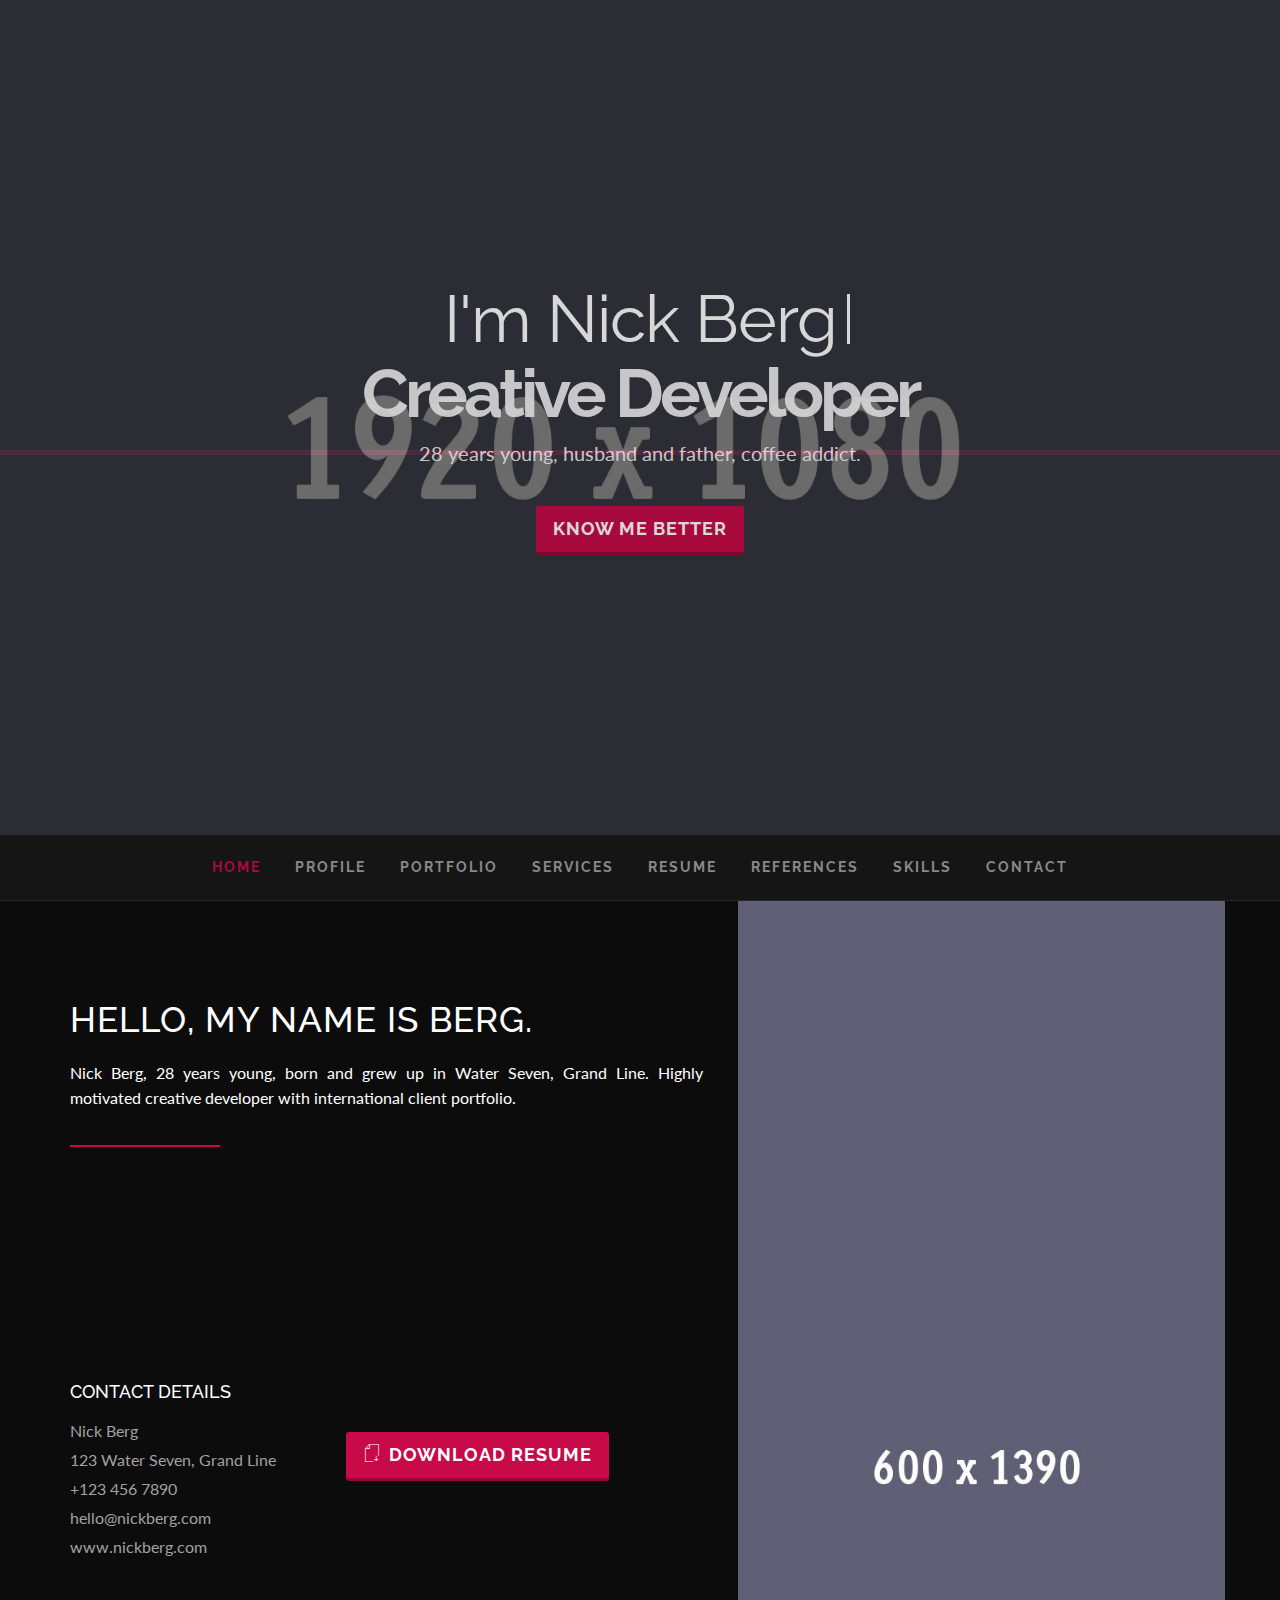
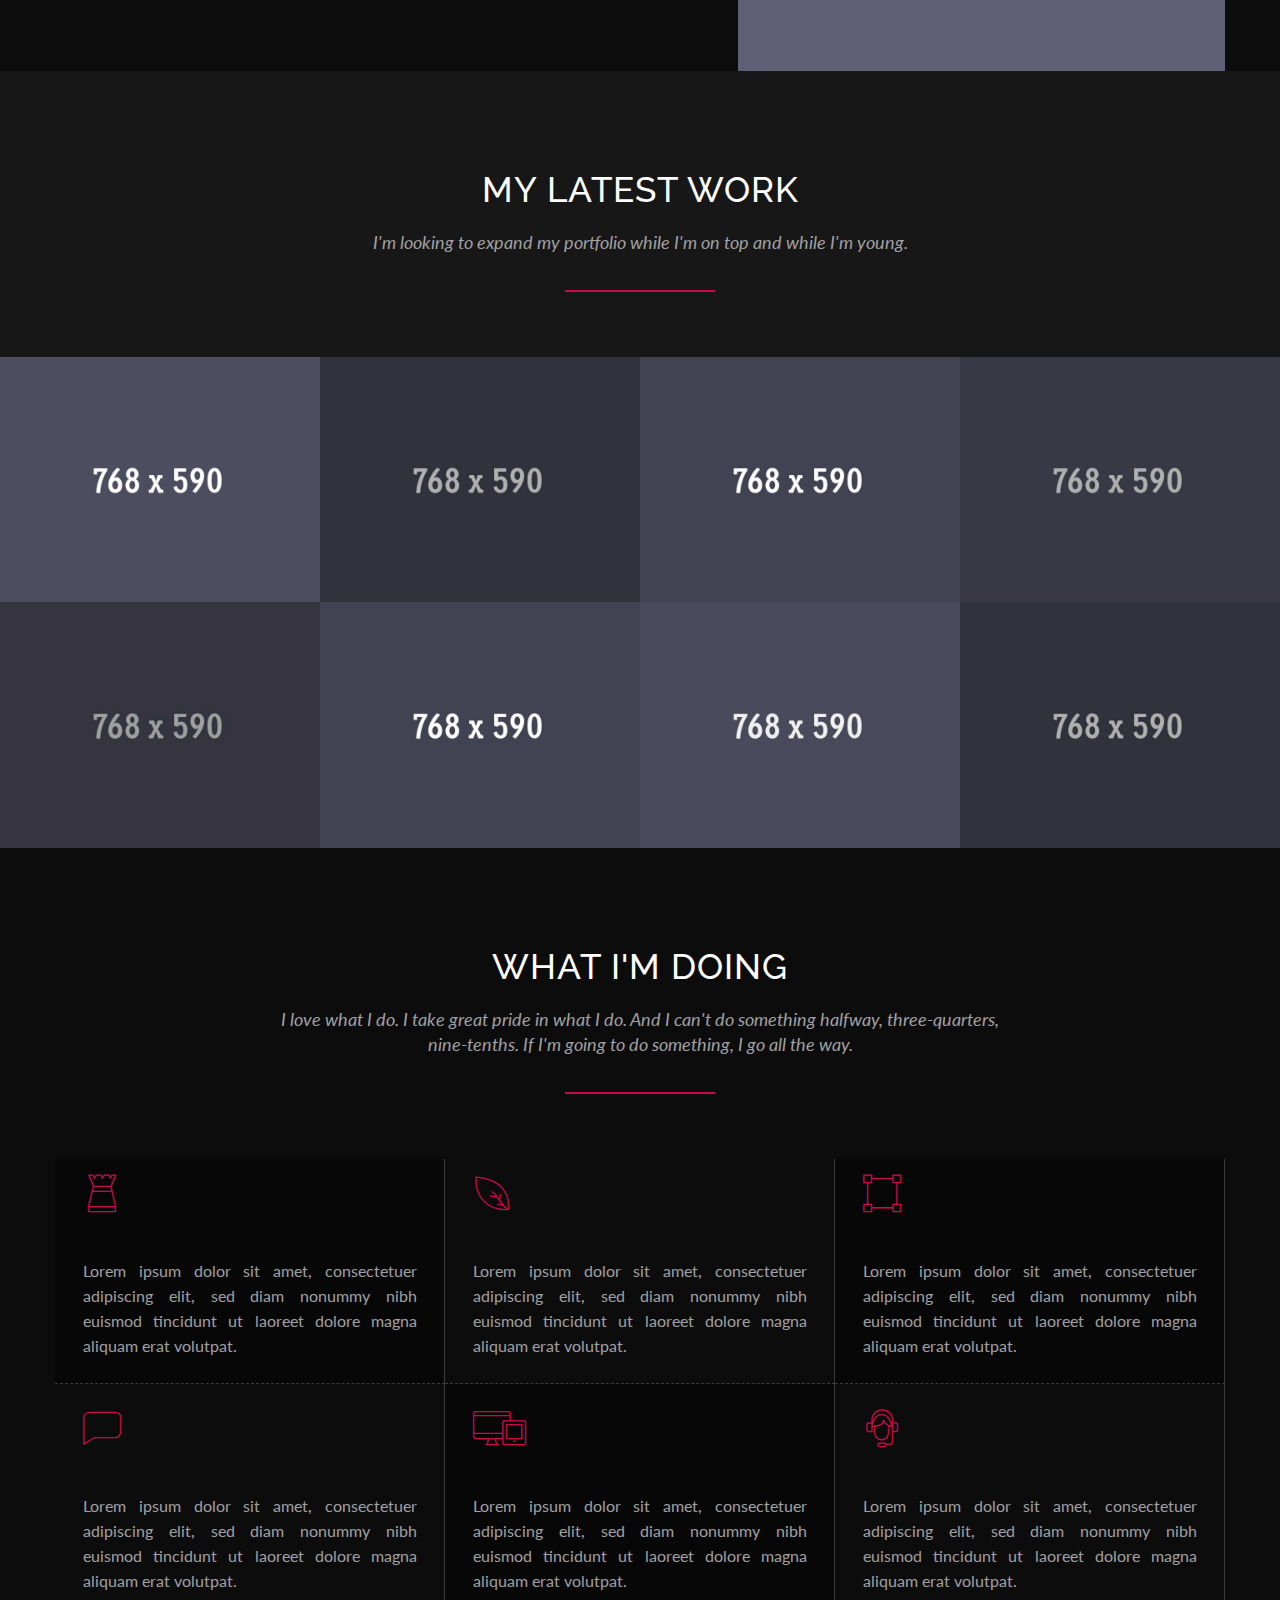
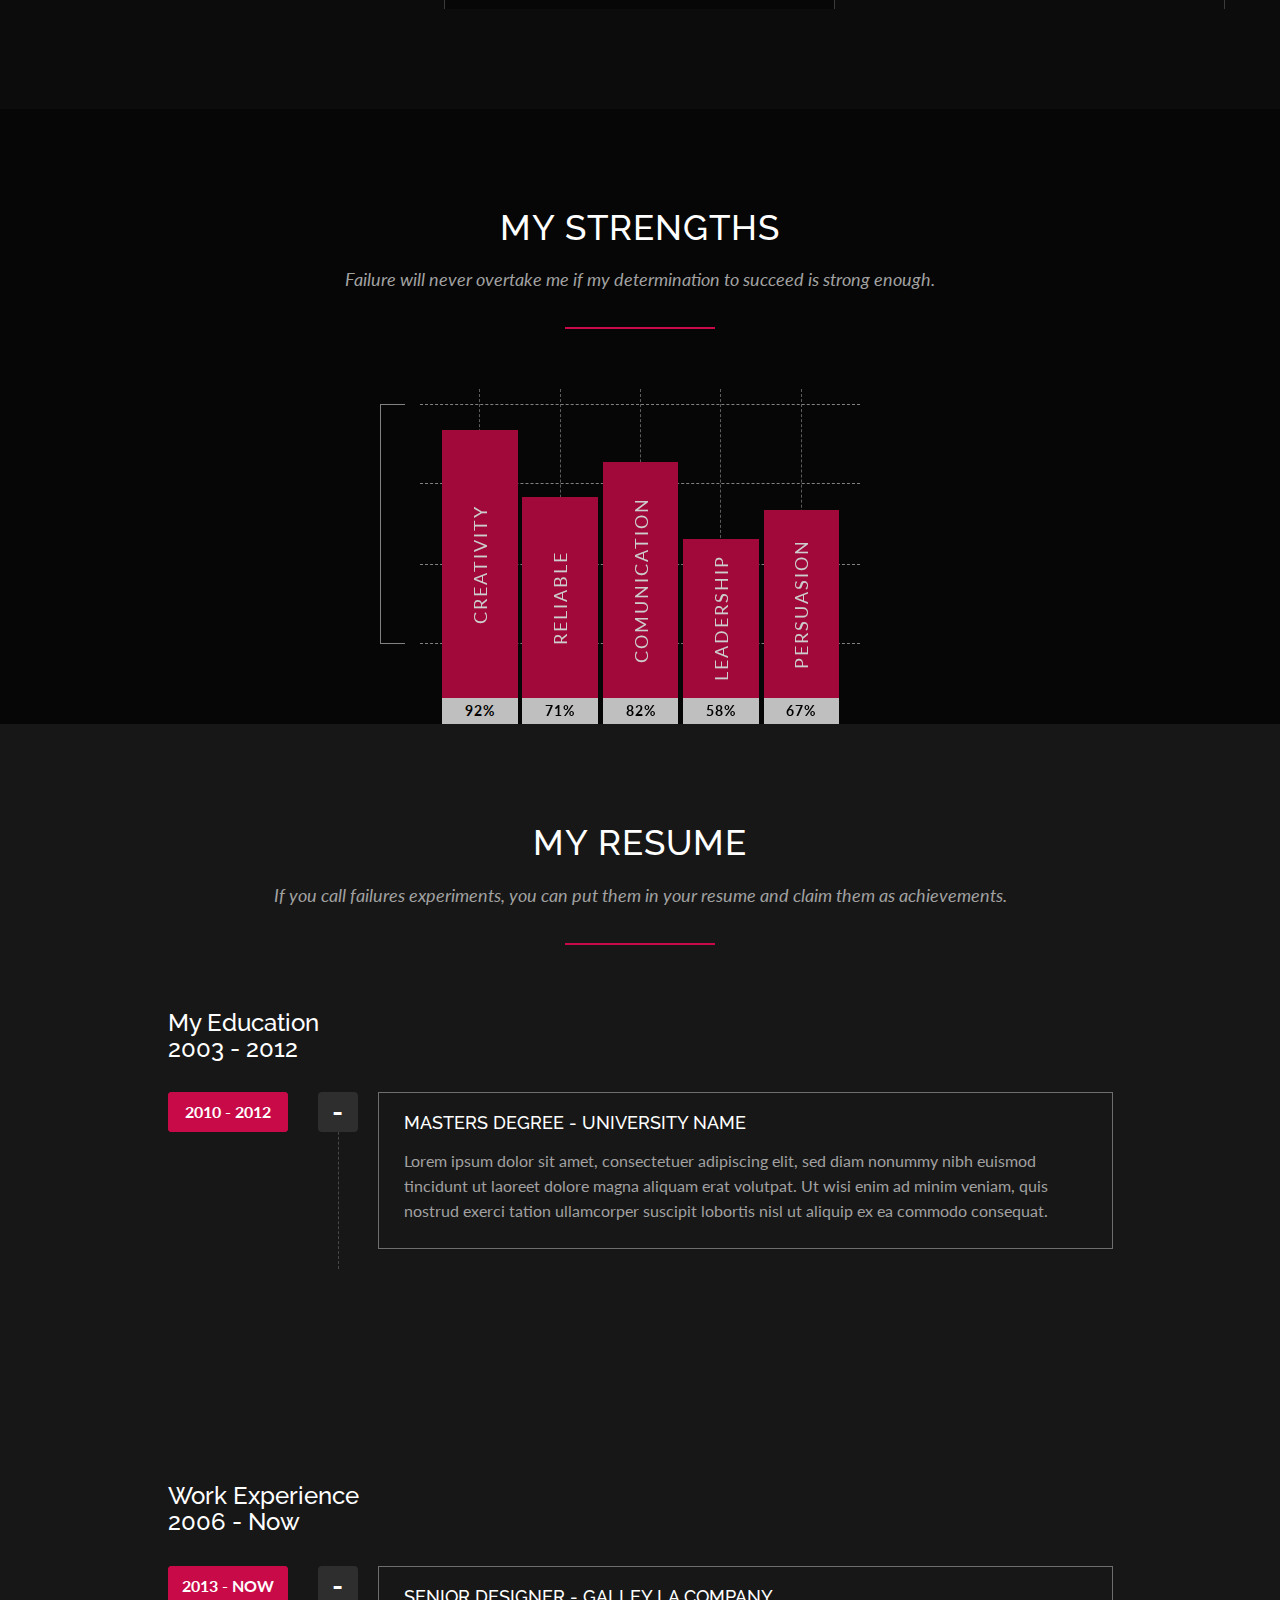
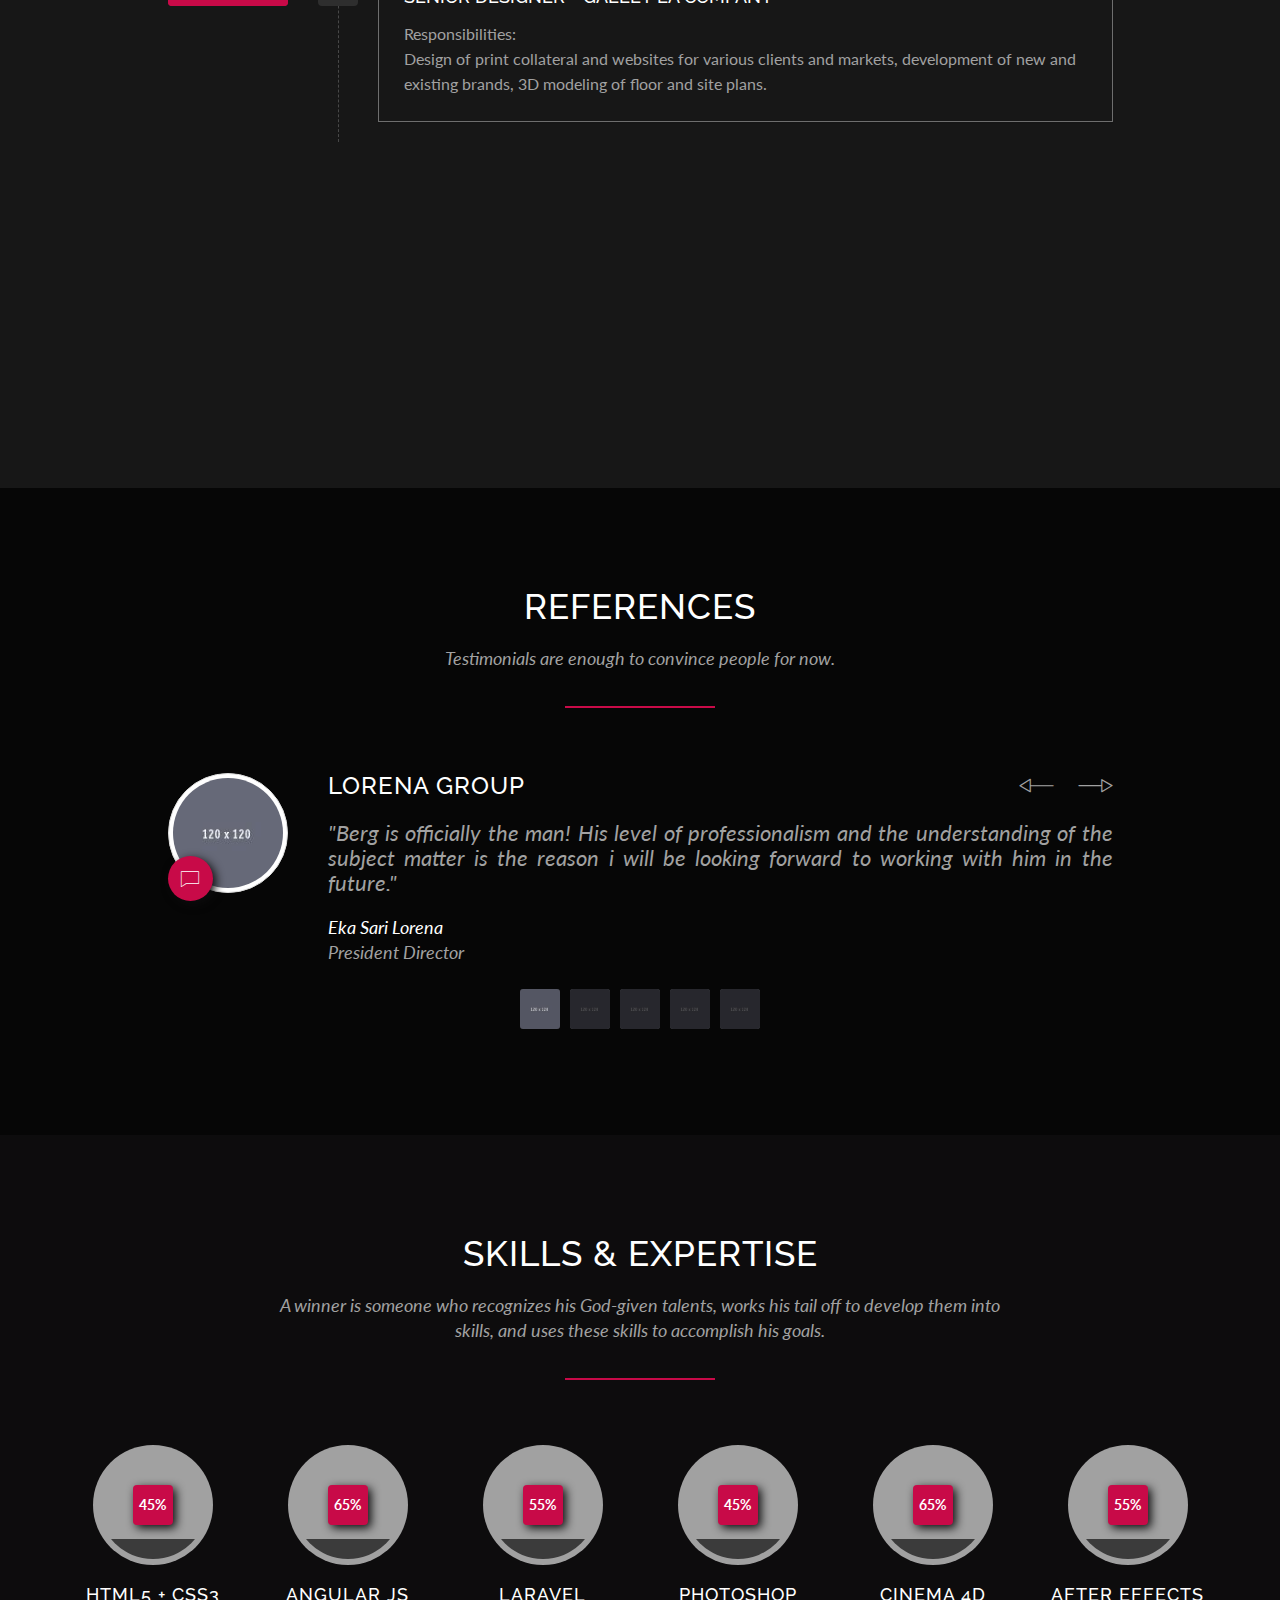
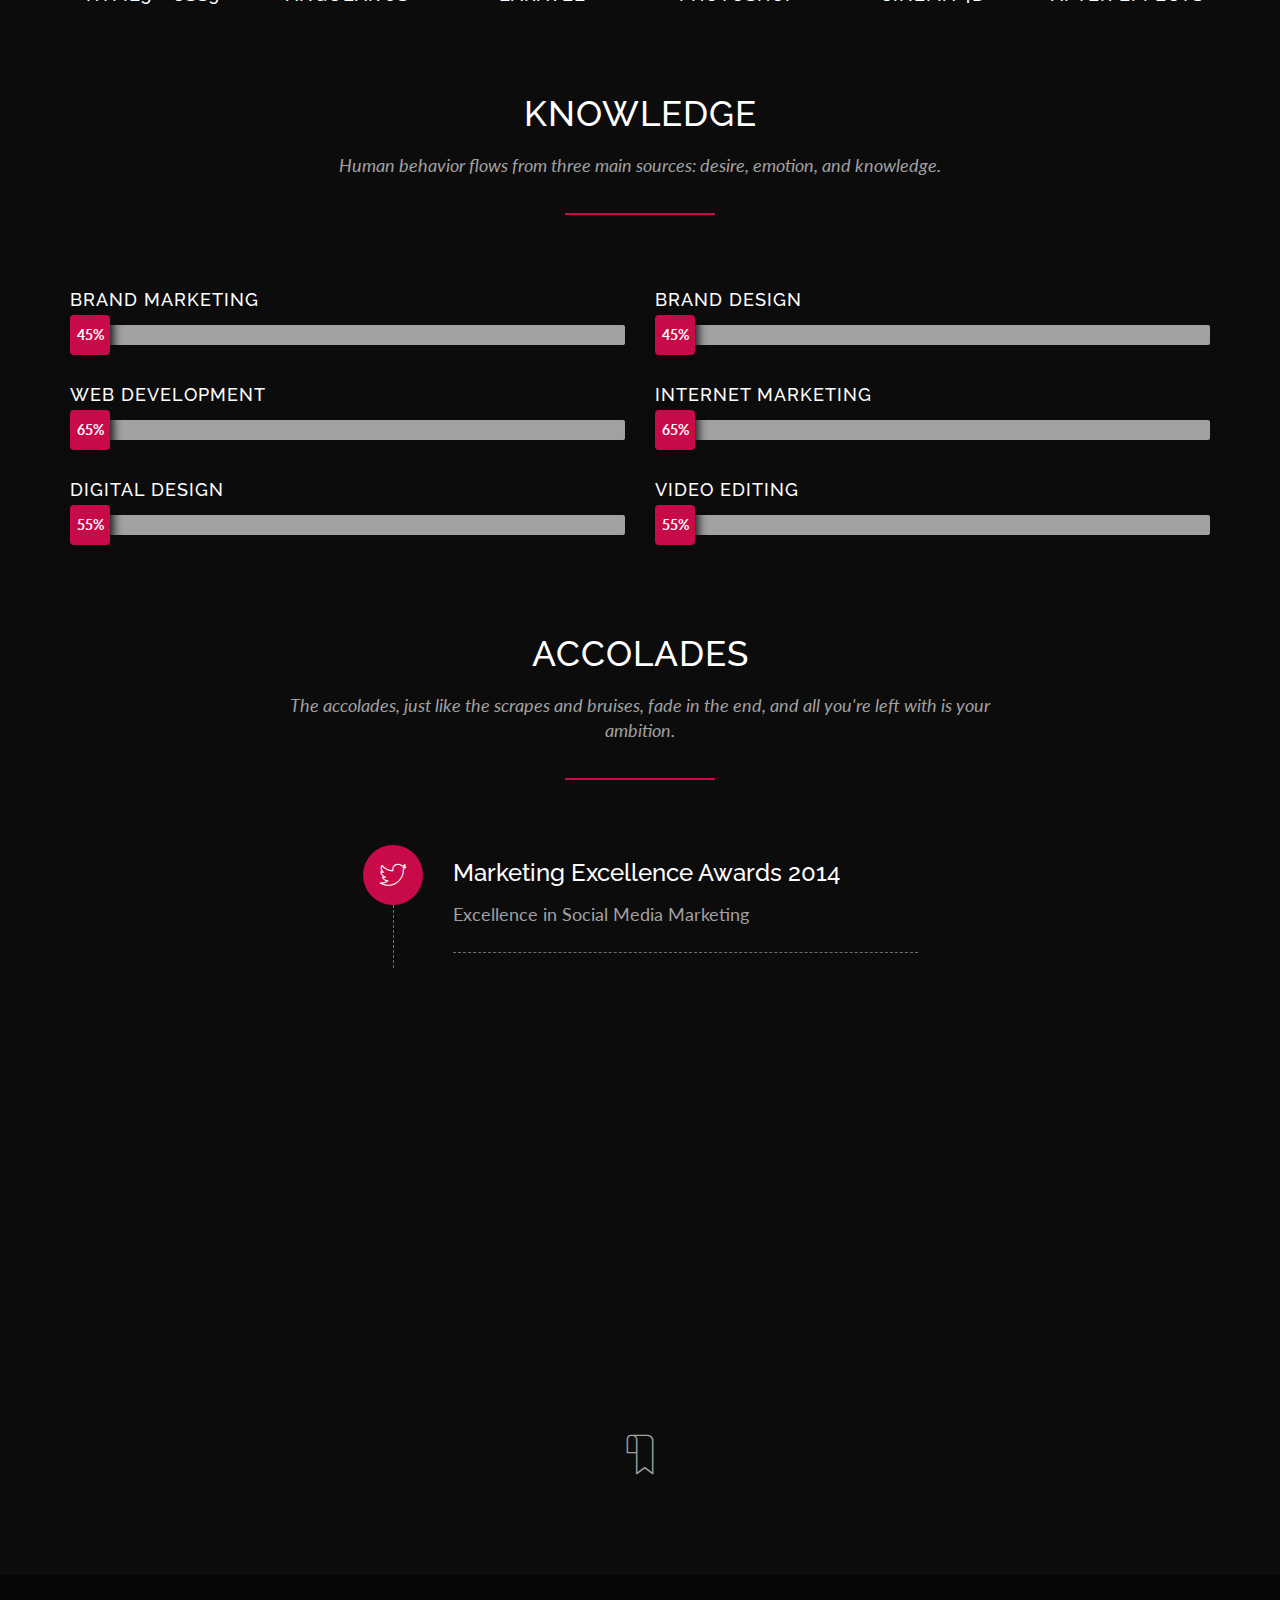
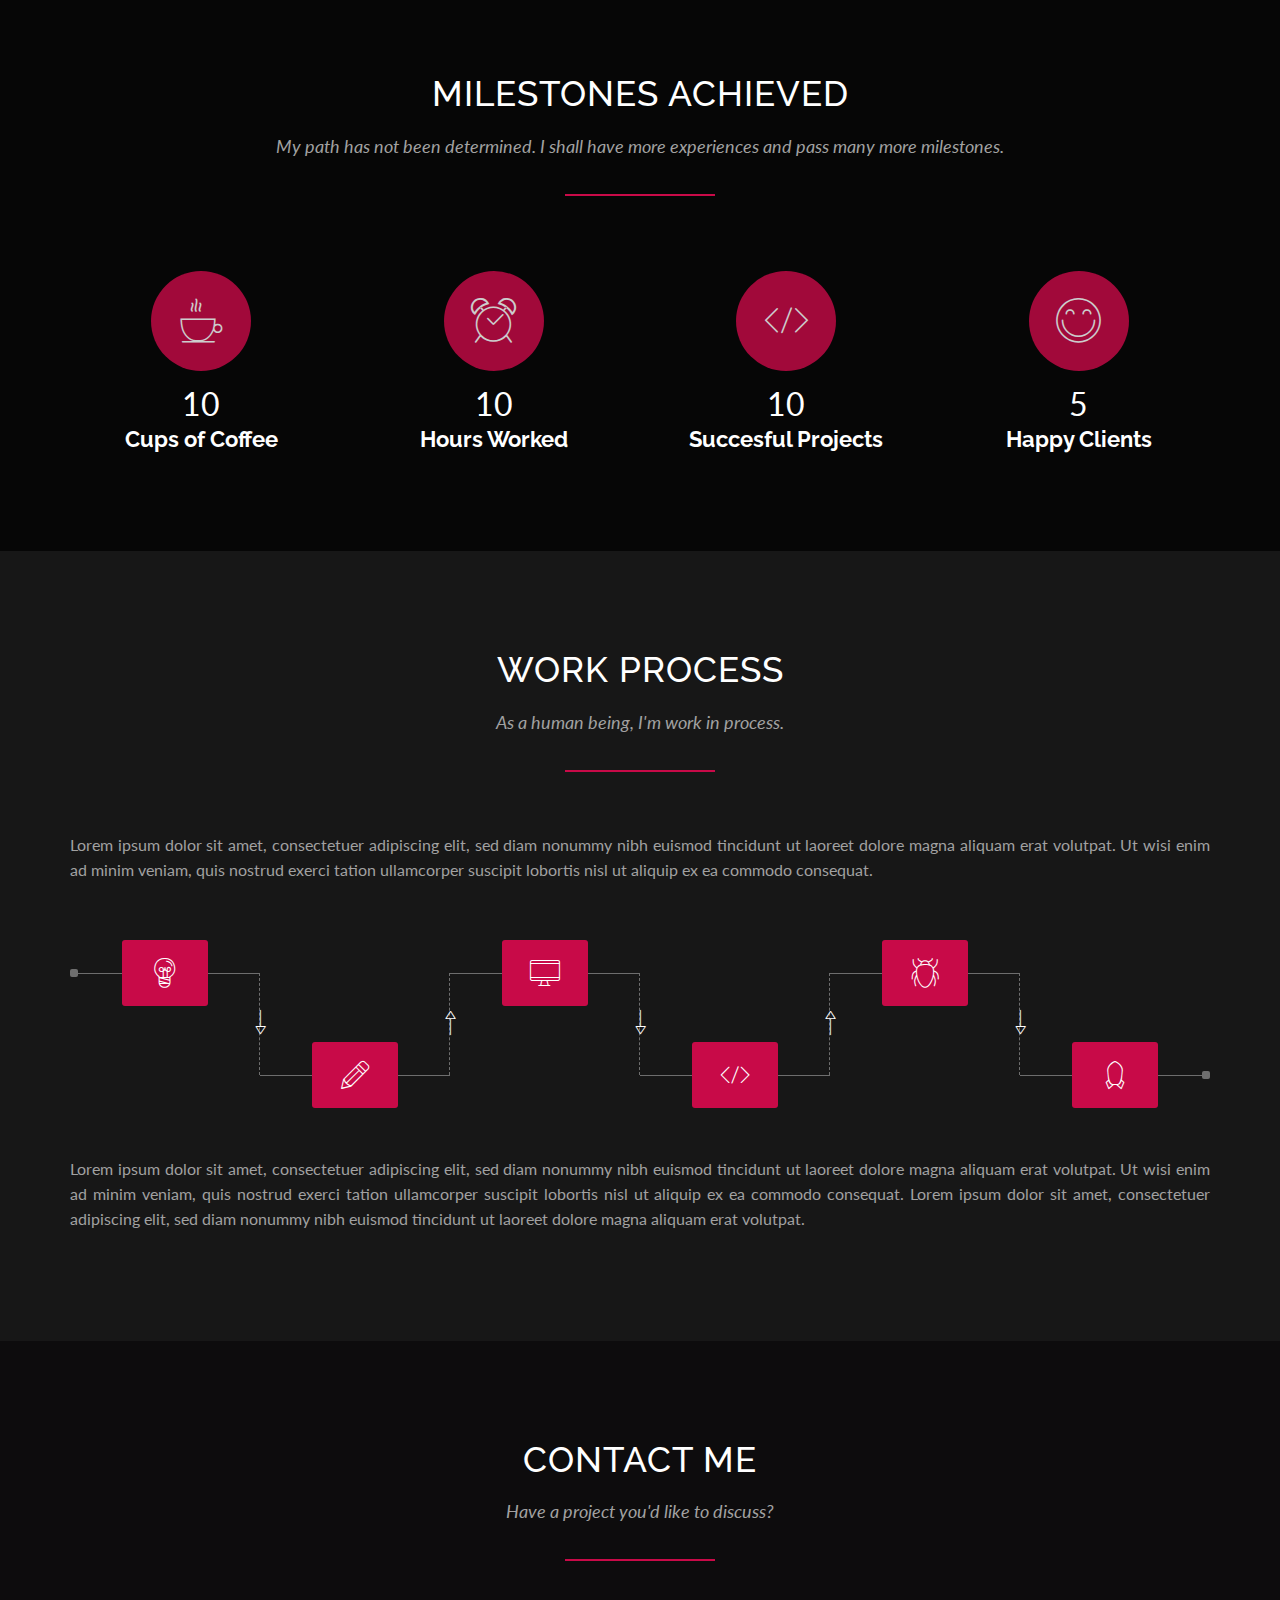
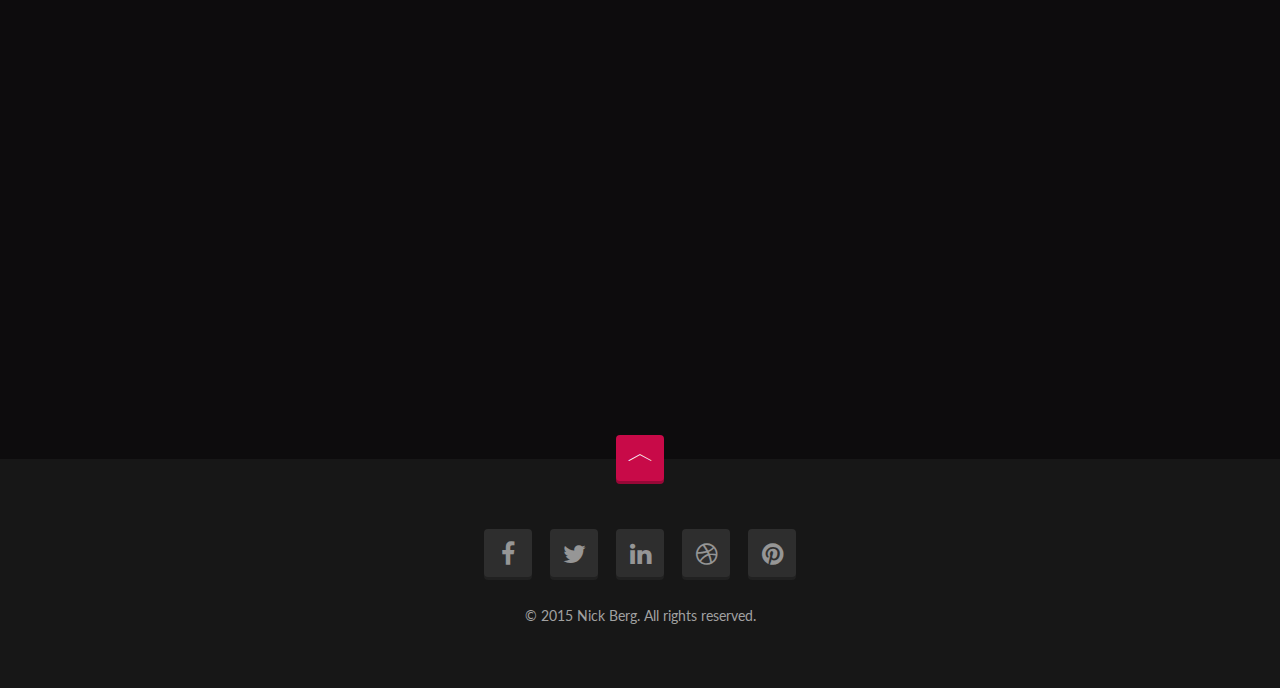
<file: berg/templates/parallax-background.html>
<!doctype html>
<!--[if lt IE 7]>      <html class="no-js lt-ie9 lt-ie8 lt-ie7" lang=""> <![endif]-->
<!--[if IE 7]>         <html class="no-js lt-ie9 lt-ie8" lang=""> <![endif]-->
<!--[if IE 8]>         <html class="no-js lt-ie9" lang=""> <![endif]-->
<!--[if gt IE 8]><!--> <html class="no-js" lang=""> <!--<![endif]-->
<head>
    <meta charset="utf-8">
    
    <!-- Site Title -->
    <title>BERG - Creative Resume Template</title>
    
    <meta name="description" content="Creative Resume Template">
    <meta name="keywords" content="berg, creative, resume, template">
    <meta name="viewport" content="width=device-width, initial-scale=1, maximum-scale=1.0, user-scalable=no">

    <!-- Google Font -->
    <link href='http://fonts.googleapis.com/css?family=Lato:400,700' rel='stylesheet' type='text/css'>
    <link href='http://fonts.googleapis.com/css?family=Raleway:400,700' rel='stylesheet' type='text/css'>
    
    <!-- Bootstrap Core CSS -->
    <link href="assets/plugins/bootstrap/css/bootstrap.min.css" rel="stylesheet" type="text/css">
    
    <!-- Font icons CSS -->
    <link href="assets/plugins/icons-mind/style.css" rel="stylesheet" type="text/css">
    <link href="assets/plugins/fontawesome/css/font-awesome.min.css" rel="stylesheet" type="text/css">
    
    <!-- Plugins CSS -->
    <link href="assets/plugins/jpreloader/css/jpreloader.css" rel="stylesheet" type="text/css">
    <link href="assets/plugins/animate-css/animate.min.css" rel="stylesheet" type="text/css">
    <link href="assets/plugins/magnificPopup/magnific-popup.css" rel="stylesheet" type="text/css">
    <link href="assets/plugins/flexSlider/flexslider.css" rel="stylesheet" type="text/css">
    
    <!-- Main CSS -->
    <link href="assets/css/berg.css" rel="stylesheet" type="text/css">
    
    <!-- Color CSS -->
    <!--<link href="assets/css/colors/green.css" rel="stylesheet" type="text/css">-->
    
    <!-- Modernizr JS for IE8 support of HTML5 elements and media queries -->
    <!--[if lt IE 8]>
    <script src="assets/plugins/modernizr.min.js"></script>
    <![endif]-->
</head>

<!-- The #page-top ID is part of the scrolling feature - the data-spy and data-target are part of the built-in Bootstrap scrollspy function -->
<body id="page-top" data-spy="scroll" data-target=".navbar-fixed-top" data-offset="66">
    <!--[if lt IE 10]>
        <p class="browserupgrade">You are using an <strong>outdated</strong> browser. Please <a href="http://browsehappy.com/">upgrade your browser</a> to improve your experience.</p>
    <![endif]-->

  
    <!-- HERO START -->
    <header id="home" class="hero parallax-yes">
        <div id="parallax-1" class="parallax">
            <div class="bcg skrollable skrollable-between" data-anchor-target="#parallax-1" data-center="background-position: 50% 0px;" data-top-bottom="background-position: 50% -100px;" data-bottom-top="background-position: 50% 100px;">
                <div class="hero-body">
                    <div class="hero-text text-center">
                        <h1 class="small">
                            I'm Nick Berg <span class="blinker"></span>
                        </h1>

                        <h1>Creative Developer</h1>

                        <p>28 years young, husband and father, coffee addict.</p>

                        <div class="page-scroll">
                            <a href="#profile" class="btn btn-lg btn-custom">
                                Know Me Better
                            </a>
                        </div>
                        <!-- //.page-scroll -->
                    </div>
                    <!-- //.hero-text -->
                </div>
                <!-- //.hero-body -->
            </div>
            <!-- //.bcg -->
        </div>
        <!-- //.parallax -->
    </header>
    <!-- //HERO END -->
    
    
    <!-- NAVIGATION START -->
    <nav id="navigation" class="navbar navbar-fixed-top center-menu" role="navigation">
        <div class="container navbar-container">
            <div class="navbar-header page-scroll">
                <button type="button" class="navbar-toggle" data-toggle="collapse" data-target=".berg-collapse">
                    <span class="sr-only">Toggle navigation</span>
                    <span class="icon-bar"></span>
                    <span class="icon-bar"></span>
                    <span class="icon-bar"></span>
                </button>
                
                <a class="navbar-brand visible-xs visible-sm" href="#page-top">BERG</a>
            </div>
            <!-- //.navbar-header -->
            
            <div class="navbar-collapse collapse berg-collapse">
                <ul class="nav navbar-nav">
                    <li class="page-scroll">
                        <a href="#home">Home</a>
                    </li>
                    
                    <li class="page-scroll">
                        <a href="#profile">Profile</a>
                    </li>
                    
                    <li class="page-scroll">
                        <a href="#portfolio">Portfolio</a>
                    </li>
                    
                    <li class="page-scroll">
                        <a href="#services">Services</a>
                    </li>
                    
                    <li class="page-scroll">
                        <a href="#resume">Resume</a>
                    </li>
                    
                    <li class="page-scroll">
                        <a href="#references">References</a>
                    </li>
                    
                    <li class="page-scroll">
                        <a href="#skills">Skills</a>
                    </li>
                    
                    <li class="page-scroll">
                        <a href="#contact">Contact</a>
                    </li>
                </ul>
            </div>
            <!-- //.navbar-collapse -->
        </div>
        <!-- //.navbar-container -->
    </nav>
    <!-- //NAVIGATION END -->
    
    
    <!-- PROFILE SECTION START -->
    <section id="profile" class="section">
        <div class="container section-wrapper">
            <div class="section-content">
                <div class="row">          
                    <div class="col-md-7 match-height">

                        <!-- PROFILE TEXT START -->
                        <div class="profile-text padding-right-yes">
                            <div class="row">
                                <div class="col-md-12">
                                    <h2 class="section-title uppercase">Hello, My Name is Berg.</h2>

                                    <p>
                                        Nick Berg, 28 years young, born and grew up in Water Seven, Grand Line. Highly motivated creative developer with international client portfolio.
                                    </p>

                                    <span class="divider"></span>

                                    <p class="text-grey">
                                        I currently work at Galley-La Company, where I spend most of my time crafting and working on awesome projects.
                                    </p>

                                    <p class="text-grey">
                                        Lorem ipsum dolor sit amet, consectetuer adipiscing elit, sed diam nonummy nibh euismod tincidunt ut laoreet dolore magna aliquam erat volutpat. Ut wisi enim ad minim veniam, quis nostrud exerci tation ullamcorper suscipit lobortis nisl ut aliquip ex ea commodo consequat.
                                    </p>
                                </div>
                                <!-- //.col-md-12 -->
                            </div>
                            <!-- //.row -->
                        </div>
                        <!-- //PROFILE TEXT END -->

                        <!-- CONTACT DETAILS START -->
                        <div class="contact-details padding-right-yes">
                            <div class="row">
                                <div class="col-sm-6 col-md-5">
                                    <h4 class="uppercase">Contact Details</h4>

                                    <ul class="list-unstyled text-grey">
                                        <li>Nick Berg</li>
                                        <li>123 Water Seven, Grand Line</li>
                                        <li>+123 456 7890</li>
                                        <li>hello@nickberg.com</li>
                                        <li>www.nickberg.com</li>
                                    </ul>
                                </div>
                                <!-- //.col-md-5 -->

                                <div class="col-sm-6 col-md-7">
                                    <a href="#" class="btn btn-lg btn-custom">
                                        <i class="icon-File-Download"></i> Download Resume
                                    </a>
                                </div>
                                <!-- //.col-md-6 -->
                            </div>
                            <!-- //.row -->
                        </div>
                        <!-- //CONTACT DETAILS END -->

                    </div>
                    <!-- //.col-md-7 -->

                    <!-- PROFILE PICTURE START -->
                    <div class="col-md-5 hidden-xs hidden-sm match-height pp-wrapper">
                        <div class="profile-picture style-one">
                            <img src="assets/images/profile-picture-1.jpg" alt="profile picture" class="img-responsive"/>
                        </div>
                    </div>
                    <!-- //PROFILE PICTURE END -->
                </div>
                <!-- //.row -->
            </div>
            <!-- //.section-content -->
        </div>
        <!-- //.container -->
    </section>
    <!-- //PROFILE SECTION END -->
    
    
    <!-- PORTFOLIO SECTION START -->
    <section id="portfolio" class="section">
        <div class="container-fluid section-wrapper">
            <div class="section-content">
                <div class="row">
                    <div class="col-md-12 text-center">
                        <h2 class="section-title">My Latest Work</h2>

                        <p class="section-subtitle">I'm looking to expand my portfolio while I'm on top and while I'm young.</p>

                        <span class="divider center"></span>
                    </div>
                    <!-- //.col-md-12 -->
                </div>
                <!-- //.row -->
                
                <!-- PORTFOLIO START -->
                <div class="portfolio">
                    <div class="row">
                        <div class="item col-sm-6 col-md-3">
                            <div class="project-wrapper">
                                <div class="project-link">
                                    <a href="assets/images/portfolio/project-image-1.jpg" class="zoom" title="Buzz Lightyear">
                                        <i class="icon-Full-Screen"></i>
                                    </a>

                                    <a href="https://www.behance.net/gallery/25963987/Buzz-Lightyear" target="_blank" class="external-link">
                                        <i class="icon-Link"></i>
                                    </a>
                                </div>
                                <!-- //.project-link -->

                                <div class="project-title">
                                    <h4>Buzz Lightyear</h4>
                                </div>
                                <!-- //.project-title -->

                                <img src="assets/images/portfolio/project-image-1.jpg" alt="" class="img-responsive"/>
                            </div>
                            <!-- //.project-wrapper -->
                        </div>
                        <!-- //.item -->

                        <div class="item col-sm-6 col-md-3">
                            <div class="project-wrapper">
                                <div class="project-link">
                                    <a href="assets/images/portfolio/project-image-2.jpg" class="zoom" title="Robosam 3">
                                        <i class="icon-Full-Screen"></i>
                                    </a>

                                    <a href="https://www.behance.net/gallery/25344153/Robosam-3" target="_blank" class="external-link">
                                        <i class="icon-Link"></i>
                                    </a>
                                </div>
                                <!-- //.project-link -->

                                <div class="project-title">
                                    <h4>Robosam 3</h4>
                                </div>
                                <!-- //.project-title -->

                                <img src="assets/images/portfolio/project-image-2.jpg" alt="" class="img-responsive"/>
                            </div>
                            <!-- //.project-wrapper -->
                        </div>
                        <!-- //.item -->

                        <div class="item col-sm-6 col-md-3">
                            <div class="project-wrapper">
                                <div class="project-link">
                                    <a href="assets/images/portfolio/project-image-3.jpg" class="zoom" title="Coke Man and Dog">
                                        <i class="icon-Full-Screen"></i>
                                    </a>

                                    <a href="https://www.behance.net/gallery/25821381/Coke-Man-and-Dog" target="_blank" class="external-link">
                                        <i class="icon-Link"></i>
                                    </a>
                                </div>
                                <!-- //.project-link -->

                                <div class="project-title">
                                    <h4>Coke Man and Dog</h4>
                                </div>
                                <!-- //.project-title -->

                                <img src="assets/images/portfolio/project-image-3.jpg" alt="" class="img-responsive"/>
                            </div>
                            <!-- //.project-wrapper -->
                        </div>
                        <!-- //.item -->

                        <div class="item col-sm-6 col-md-3">
                            <div class="project-wrapper">
                                <div class="project-link">
                                    <a href="assets/images/portfolio/project-image-4.jpg" class="zoom" title="Speed Projects">
                                        <i class="icon-Full-Screen"></i>
                                    </a>

                                    <a href="https://www.behance.net/gallery/20195929/Speed-Projects" target="_blank" class="external-link">
                                        <i class="icon-Link"></i>
                                    </a>
                                </div>
                                <!-- //.project-link -->

                                <div class="project-title">
                                    <h4>Speed Projects</h4>
                                </div>
                                <!-- //.project-title -->

                                <img src="assets/images/portfolio/project-image-4.jpg" alt="" class="img-responsive"/>
                            </div>
                            <!-- //.project-wrapper -->
                        </div>
                        <!-- //.item -->

                        <div class="item col-sm-6 col-md-3">
                            <div class="project-wrapper">
                                <div class="project-link">
                                    <a href="assets/images/portfolio/project-image-5.jpg" class="zoom" title="Wooden Rhinoceros Beetle">
                                        <i class="icon-Full-Screen"></i>
                                    </a>

                                    <a href="https://www.behance.net/gallery/26043281/Wooden-Rhinoceros-Beetle" target="_blank" class="external-link">
                                        <i class="icon-Link"></i>
                                    </a>
                                </div>
                                <!-- //.project-link -->

                                <div class="project-title">
                                    <h4>Wooden Rhinoceros Beetle</h4>
                                </div>
                                <!-- //.project-title -->

                                <img src="assets/images/portfolio/project-image-5.jpg" alt="" class="img-responsive"/>
                            </div>
                            <!-- //.project-wrapper -->
                        </div>
                        <!-- //.item -->

                        <div class="item col-sm-6 col-md-3">
                            <div class="project-wrapper">
                                <div class="project-link">
                                    <a href="assets/images/portfolio/project-image-6.jpg" class="zoom" title="The First Encounter">
                                        <i class="icon-Full-Screen"></i>
                                    </a>

                                    <a href="https://www.behance.net/gallery/25505317/The-first-Encounter" target="_blank" class="external-link">
                                        <i class="icon-Link"></i>
                                    </a>
                                </div>
                                <!-- //.project-link -->

                                <div class="project-title">
                                    <h4>The First Encounter</h4>
                                </div>
                                <!-- //.project-title -->

                                <img src="assets/images/portfolio/project-image-6.jpg" alt="" class="img-responsive"/>
                            </div>
                            <!-- //.project-wrapper -->
                        </div>
                        <!-- //.item -->

                        <div class="item col-sm-6 col-md-3">
                            <div class="project-wrapper">
                                <div class="project-link">
                                    <a href="assets/images/portfolio/project-image-7.jpg" class="zoom" title="Dead Pool">
                                        <i class="icon-Full-Screen"></i>
                                    </a>

                                    <a href="https://www.behance.net/gallery/25763797/DEADPOOL" target="_blank" class="external-link">
                                        <i class="icon-Link"></i>
                                    </a>
                                </div>
                                <!-- //.project-link -->

                                <div class="project-title">
                                    <h4>Dead Pool</h4>
                                </div>
                                <!-- //.project-title -->

                                <img src="assets/images/portfolio/project-image-7.jpg" alt="" class="img-responsive"/>
                            </div>
                            <!-- //.project-wrapper -->
                        </div>
                        <!-- //.item -->

                        <div class="item col-sm-6 col-md-3">
                            <div class="project-wrapper">
                                <div class="project-link">
                                    <a href="assets/images/portfolio/project-image-8.jpg" class="zoom" title="Rebus II">
                                        <i class="icon-Full-Screen"></i>
                                    </a>

                                    <a href="https://www.behance.net/gallery/19401293/Rebus-2" target="_blank" class="external-link">
                                        <i class="icon-Link"></i>
                                    </a>
                                </div>
                                <!-- //.project-link -->

                                <div class="project-title">
                                    <h4>Rebus II</h4>
                                </div>
                                <!-- //.project-title -->

                                <img src="assets/images/portfolio/project-image-8.jpg" alt="" class="img-responsive"/>
                            </div>
                            <!-- //.project-wrapper -->
                        </div>
                        <!-- //.item -->
                    </div>
                    <!-- //.row -->
                </div>
                <!-- PORTFOLIO END -->
            </div>
            <!-- //.section-content -->
        </div>
        <!-- //.container-fluid -->
    </section>
    <!-- //PORTFOLIO SECTION END -->
    
    
    <!-- SERVICES SECTION START -->
    <section id="services" class="section">
        <div class="container section-wrapper">
            <div class="section-content">
                <div class="row">
                    <div class="col-md-8 col-md-offset-2 text-center">
                        <h2 class="section-title uppercase">What I'm Doing</h2>

                        <p class="section-subtitle">
                            I love what I do. I take great pride in what I do. And I can't do something halfway, three-quarters, nine-tenths. If I'm going to do something, I go all the way.
                        </p>

                        <span class="divider center"></span>
                    </div>
                    <!-- //.col-md-8 -->
                </div>
                <!-- //.row -->
            
                <!-- SERVICES START -->
                <div class="services">
                    <div class="row">
                        <div class="col-sm-4 col-md-4 item top dark-bg match-height">
                            <div class="inner-content">
                                <i class="icon-Chess colored-text"></i>

                                <h4 class="uppercase">1. Strategy</h4>

                                <p class="text-grey">
                                    Lorem ipsum dolor sit amet, consectetuer adipiscing elit, sed diam nonummy nibh euismod tincidunt ut laoreet dolore magna aliquam erat volutpat.
                                </p>
                            </div>
                            <!-- //.inner-content -->
                        </div>
                        <!-- //.item -->

                        <div class="col-sm-4 col-md-4 item top match-height">
                            <div class="inner-content">
                                <i class="icon-Leafs-2 colored-text"></i>

                                <h4 class="uppercase">2. Branding</h4>

                                <p class="text-grey">
                                    Lorem ipsum dolor sit amet, consectetuer adipiscing elit, sed diam nonummy nibh euismod tincidunt ut laoreet dolore magna aliquam erat volutpat.
                                </p>
                            </div>
                            <!-- //.inner-content -->
                        </div>
                        <!-- //.item -->

                        <div class="col-sm-4 col-md-4 item top dark-bg match-height">
                            <div class="inner-content">
                                <i class=" icon-Transform-2 colored-text"></i>

                                <h4 class="uppercase">3. Web Design</h4>

                                <p class="text-grey">
                                    Lorem ipsum dolor sit amet, consectetuer adipiscing elit, sed diam nonummy nibh euismod tincidunt ut laoreet dolore magna aliquam erat volutpat.
                                </p>
                            </div>
                            <!-- //.inner-content -->
                        </div>
                        <!-- //.item -->
                        
                        <div class="col-sm-4 col-md-4 item match-height">
                            <div class="inner-content">
                                <i class="icon-Speach-Bubble3 colored-text"></i>

                                <h4 class="uppercase">4. Social Media</h4>

                                <p class="text-grey">
                                    Lorem ipsum dolor sit amet, consectetuer adipiscing elit, sed diam nonummy nibh euismod tincidunt ut laoreet dolore magna aliquam erat volutpat.
                                </p>
                            </div>
                            <!-- //.inner-content -->
                        </div>
                        <!-- //.item -->

                        <div class="col-sm-4 col-md-4 item dark-bg match-height">
                            <div class="inner-content">
                                <i class="icon-Monitor-Tablet colored-text"></i>

                                <h4 class="uppercase">5. Development</h4>

                                <p class="text-grey">
                                    Lorem ipsum dolor sit amet, consectetuer adipiscing elit, sed diam nonummy nibh euismod tincidunt ut laoreet dolore magna aliquam erat volutpat.
                                </p>
                            </div>
                            <!-- //.inner-content -->
                        </div>
                        <!-- //.item -->

                        <div class="col-sm-4 col-md-4 item match-height">
                            <div class="inner-content">
                                <i class="icon-Consulting colored-text"></i>

                                <h4 class="uppercase">6. Consulting</h4>

                                <p class="text-grey">
                                    Lorem ipsum dolor sit amet, consectetuer adipiscing elit, sed diam nonummy nibh euismod tincidunt ut laoreet dolore magna aliquam erat volutpat.
                                </p>
                            </div>
                            <!-- //.inner-content -->
                        </div>
                        <!-- //.item -->
                    </div>
                    <!-- //.row -->
                </div>
                <!-- //SERVICES END -->
            </div>
            <!-- //.section-content -->
        </div>
        <!-- //.container -->
    </section>
    <!-- //SERVICES SECTION END -->
    
    
    <!-- STRENGTHS SECTION START -->
    <section id="strengths" class="section parallax-yes">
        <div id="parallax-4" class="parallax">
            <div class="bcg skrollable skrollable-between" data-anchor-target="#parallax-4" data-center="background-position: 50% 0px;" data-top-bottom="background-position: 50% -100px;" data-bottom-top="background-position: 50% 100px;">
                <div class="container-fluid section-wrapper">
                    <div class="section-content">
                        <div class="row">
                            <div class="col-md-8 col-md-offset-2 text-center">
                                <h2 class="section-title uppercase">My Strengths</h2>

                                <p class="section-subtitle">Failure will never overtake me if my determination to succeed is strong enough.</p>

                                <span class="divider center"></span>
                            </div>
                            <!-- //.col-md-8 -->
                        </div>
                        <!-- //.row -->

                        <div class="row">
                            <div class="col-md-12">

                                <!-- COLUMN CHART START -->
                                <div class="column-chart">
                                    <div class="legend legend-left hidden-xs">
                                        <h3 class="legend-title">ME</h3>
                                    </div>
                                    <!-- //.legend -->

                                    <div class="legend legend-right hidden-xs">
                                        <div class="item">
                                            <h4>Superhero</h4>
                                        </div>
                                        <!-- //.item -->

                                        <div class="item">
                                            <h4>Preety Good</h4>
                                        </div>
                                        <!-- //.item -->

                                        <div class="item">
                                            <h4>Good</h4>
                                        </div>
                                        <!-- //.item -->

                                        <div class="item">
                                            <h4>Newbie</h4>
                                        </div>
                                        <!-- //.item -->
                                    </div>
                                    <!-- //.legend -->

                                    <div class="chart clearfix">
                                        <div class="item">
                                            <div class="bar">
                                                <span class="percent">92%</span>

                                                <div class="item-progress" data-percent="92">
                                                    <span class="title uppercase">Creativity</span>
                                                </div>
                                                <!-- //.item-progress -->
                                            </div>
                                            <!-- //.bar -->
                                        </div>
                                        <!-- //.item -->

                                        <div class="item">
                                            <div class="bar">
                                                <span class="percent">71%</span>

                                                <div class="item-progress" data-percent="71">
                                                    <span class="title uppercase">Reliable</span>
                                                </div>
                                                <!-- //.item-progress -->
                                            </div>
                                            <!-- //.bar -->
                                        </div>
                                        <!-- //.item -->

                                        <div class="item">
                                            <div class="bar">
                                                <span class="percent">82%</span>

                                                <div class="item-progress" data-percent="82">
                                                    <span class="title uppercase">Comunication</span>
                                                </div>
                                                <!-- //.item-progress -->
                                            </div>
                                            <!-- //.bar -->
                                        </div>
                                        <!-- //.item -->

                                        <div class="item">
                                            <div class="bar">
                                                <span class="percent">58%</span>

                                                <div class="item-progress" data-percent="58">
                                                    <span class="title uppercase">Leadership</span>
                                                </div>
                                                <!-- //.item-progress -->
                                            </div>
                                            <!-- //.bar -->
                                        </div>
                                        <!-- //.item -->

                                        <div class="item">
                                            <div class="bar">
                                                <span class="percent">67%</span>

                                                <div class="item-progress" data-percent="67">
                                                    <span class="title uppercase">Persuasion</span>
                                                </div>
                                                <!-- //.item-progress -->
                                            </div>
                                            <!-- //.bar -->
                                        </div>
                                        <!-- //.item -->
                                    </div>
                                    <!-- //.chart -->
                                </div>
                                <!-- //COLUMN CHART END -->

                            </div>
                            <!-- //.col-md-12 -->
                        </div>
                        <!-- //.row -->
                    </div>
                    <!-- //.section-content -->
                </div>
                <!-- //.container -->
            </div>
            <!-- //.bcg -->
        </div>
        <!-- //.parallax -->
    </section>
    <!-- //STRENGTHS SECTION END -->
    
    
    <!-- RESUME SECTION START -->
    <section id="resume" class="section">
        <div class="container section-wrapper">
            <div class="section-content">
                <div class="row">
                    <div class="col-md-8 col-md-offset-2 text-center">
                        <h2 class="section-title uppercase">My Resume</h2>

                        <p class="section-subtitle">
                            If you call failures experiments, you can put them in your resume and claim them as achievements.
                        </p>

                        <span class="divider center"></span>
                    </div>
                    <!-- //.col-md-8 -->
                </div>
                <!-- //.row -->
                
                <!-- EDUCATION START -->
                <div class="row education">
                    <div class="col-md-10 col-md-offset-1">
                        <h3>
                            My Education
                            <br>
                            2003 - 2012
                        </h3>

                        <div class="panel-group resume" id="education">
                            <div class="resume-item">
                                <div class="resume-year">
                                    <span class="resume-year">2010 - 2012</span>
                                </div>
                                <!-- //.resume-year -->

                                <div class="resume-btn">
                                    <a href="#education1" data-toggle="collapse" data-parent="#education"></a>
                                </div>
                                <!-- //.resume-btn -->

                                <div class="panel">
                                    <div class="panel-heading">
                                        <div class="panel-title">
                                            <h4 class="resume-title">Masters Degree - University Name</h4>
                                        </div>
                                        <!-- //.panel-title -->
                                    </div>
                                    <!-- //.panel-heading -->

                                    <div id="education1" class="panel-collapse collapse in">
                                        <div class="panel-body text-grey">
                                            <p>
                                                Lorem ipsum dolor sit amet, consectetuer adipiscing elit, sed diam nonummy nibh euismod tincidunt ut laoreet dolore magna aliquam erat volutpat. Ut wisi enim ad minim veniam, quis nostrud exerci tation ullamcorper suscipit lobortis nisl ut aliquip ex ea commodo consequat. 
                                            </p>
                                        </div>
                                        <!-- //.panel-body -->
                                    </div>
                                    <!-- //.panel-collapse -->
                                </div>
                                <!-- //.panel -->
                            </div>
                            <!-- //.resume-item -->

                            <div class="resume-item">
                                <div class="resume-year">
                                    <span class="resume-year">2005 - 2008</span>
                                </div>
                                <!-- //.resume-year -->

                                <div class="resume-btn">
                                    <a href="#education2" class="collapsed" data-toggle="collapse" data-parent="#education"></a>
                                </div>
                                <!-- //.resume-btn -->

                                <div class="panel">
                                    <div class="panel-heading">
                                        <div class="panel-title">
                                            <h4 class="resume-title">Bachelors Degree - University Name</h4>
                                        </div>
                                        <!-- //.panel-title -->
                                    </div>
                                    <!-- //.panel-heading -->

                                    <div id="education2" class="panel-collapse collapse">
                                        <div class="panel-body text-grey">
                                            <p>
                                                Lorem ipsum dolor sit amet, consectetuer adipiscing elit, sed diam nonummy nibh euismod tincidunt ut laoreet dolore magna aliquam erat volutpat. Ut wisi enim ad minim veniam, quis nostrud exerci tation ullamcorper suscipit lobortis nisl ut aliquip ex ea commodo consequat. 
                                            </p>
                                        </div>
                                        <!-- //.panel-body -->
                                    </div>
                                    <!-- //.panel-collapse -->
                                </div>
                                <!-- //.panel -->
                            </div>
                            <!-- //.resume-item -->

                            <div class="resume-item">
                                <div class="resume-year">
                                    <span class="resume-year">2003 - 2005</span>
                                </div>
                                <!-- //.resume-year -->

                                <div class="resume-btn">
                                    <a href="#education3" class="collapsed" data-toggle="collapse" data-parent="#education"></a>
                                </div>
                                <!-- //.resume-btn -->

                                <div class="panel">
                                    <div class="panel-heading">
                                        <div class="panel-title">
                                            <h4 class="resume-title">Graduation - College Name</h4>
                                        </div>
                                        <!-- //.panel-title -->
                                    </div>
                                    <!-- //.panel-heading -->

                                    <div id="education3" class="panel-collapse collapse">
                                        <div class="panel-body text-grey">
                                            <p>
                                                Lorem ipsum dolor sit amet, consectetuer adipiscing elit, sed diam nonummy nibh euismod tincidunt ut laoreet dolore magna aliquam erat volutpat. Ut wisi enim ad minim veniam, quis nostrud exerci tation ullamcorper suscipit lobortis nisl ut aliquip ex ea commodo consequat. 
                                            </p>
                                        </div>
                                        <!-- //.panel-body -->
                                    </div>
                                    <!-- //.panel-collapse -->
                                </div>
                                <!-- //.panel -->
                            </div>
                            <!-- //.resume-item -->
                        </div>
                        <!-- //.panel-group -->
                    </div>
                    <!-- //.col-md-10 -->
                </div>
                <!-- //EDUCATION END -->
            
                <!-- WORK EXPERIENCE START -->
                <div class="row work-experience">
                    <div class="col-md-10 col-md-offset-1">
                        <h3>
                            Work Experience
                            <br>
                            2006 - Now
                        </h3>

                        <div class="panel-group resume" id="work">
                            <div class="resume-item">
                                <div class="resume-year">
                                    <span class="resume-year">2013 - Now</span>
                                </div>
                                <!-- //.resume-year -->

                                <div class="resume-btn">
                                    <a href="#work1" data-toggle="collapse" data-parent="#work"></a>
                                </div>
                                <!-- //.resume-btn -->

                                <div class="panel">
                                    <div class="panel-heading">
                                        <div class="panel-title">
                                            <h4 class="resume-title">Senior Designer - Galley La Company</h4>
                                        </div>
                                        <!-- //.panel-title -->
                                    </div>
                                    <!-- //.panel-heading -->

                                    <div id="work1" class="panel-collapse collapse in">
                                        <div class="panel-body text-grey">
                                            <p>
                                                Responsibilities:
                                                <br>
                                                Design of print collateral and websites for various clients and markets, development of new and existing brands, 3D modeling of floor and site plans.
                                            </p>
                                        </div>
                                        <!-- //.panel-body -->
                                    </div>
                                    <!-- //.panel-collapse -->
                                </div>
                                <!-- //.panel -->
                            </div>
                            <!-- //.resume-item -->

                            <div class="resume-item">
                                <div class="resume-year">
                                    <span class="resume-year">2010 - 2013</span>
                                </div>
                                <!-- //.resume-year -->

                                <div class="resume-btn">
                                    <a href="#work2" class="collapsed" data-toggle="collapse" data-parent="#work"></a>
                                </div>
                                <!-- //.resume-btn -->

                                <div class="panel">
                                    <div class="panel-heading">
                                        <div class="panel-title">
                                            <h4 class="resume-title">Graphic Designer - Company Name</h4>
                                        </div>
                                        <!-- //.panel-title -->
                                    </div>
                                    <!-- //.panel-heading -->

                                    <div id="work2" class="panel-collapse collapse">
                                        <div class="panel-body text-grey">
                                            <p>
                                                Responsibilities:
                                                <br>
                                                Design of print collateral and trade show displays, redesign of company website and microsites, design and development of email blasts, development of brands for affiliate organizations.
                                            </p>
                                        </div>
                                        <!-- //.panel-body -->
                                    </div>
                                    <!-- //.panel-collapse -->
                                </div>
                                <!-- //.panel -->
                            </div>
                            <!-- //.resume-item -->

                            <div class="resume-item">
                                <div class="resume-year">
                                    <span class="resume-year">2007 - 2010</span>
                                </div>
                                <!-- //.resume-year -->

                                <div class="resume-btn">
                                    <a href="#work3" class="collapsed" data-toggle="collapse" data-parent="#work"></a>
                                </div>
                                <!-- //.resume-btn -->

                                <div class="panel">
                                    <div class="panel-heading">
                                        <div class="panel-title">
                                            <h4 class="resume-title">IT Specialist - Company Name</h4>
                                        </div>
                                        <!-- //.panel-title -->
                                    </div>
                                    <!-- //.panel-heading -->

                                    <div id="work3" class="panel-collapse collapse">
                                        <div class="panel-body text-grey">
                                            <p>
                                                Responsibilities:
                                                <br>
                                                Filming and editing of promotional videos, administration of system and network integrity.
                                            </p>
                                        </div>
                                        <!-- //.panel-body -->
                                    </div>
                                    <!-- //.panel-collapse -->
                                </div>
                                <!-- //.panel -->
                            </div>
                            <!-- //.resume-item -->

                            <div class="resume-item">
                                <div class="resume-year">
                                    <span class="resume-year">2006 - 2007</span>
                                </div>
                                <!-- //.resume-year -->

                                <div class="resume-btn">
                                    <a href="#work4" class="collapsed" data-toggle="collapse" data-parent="#work"></a>
                                </div>
                                <!-- //.resume-btn -->

                                <div class="panel">
                                    <div class="panel-heading">
                                        <div class="panel-title">
                                            <h4 class="resume-title">Graphic Designer Intern - Company Name</h4>
                                        </div>
                                        <!-- //.panel-title -->
                                    </div>
                                    <!-- //.panel-heading -->

                                    <div id="work4" class="panel-collapse collapse">
                                        <div class="panel-body text-grey">
                                            <p>
                                                Responsibilities:
                                                <br>
                                                Redesign of brand guidelines and standards microsite, design of departmental logo lock-ups, photography of products for marketing collateral, design of corporate Twitter layout.
                                            </p>
                                        </div>
                                        <!-- //.panel-body -->
                                    </div>
                                    <!-- //.panel-collapse -->
                                </div>
                                <!-- //.panel -->
                            </div>
                            <!-- //.resume-item -->
                        </div>
                        <!-- //.panel-group -->
                    </div>
                    <!-- //.col-md-10 -->
                </div>
                <!-- //WORK EXPERIENCE END -->
            </div>
            <!-- //.section-content -->
        </div>
        <!-- //.container -->
    </section>
    <!-- //RESUME SECTION END -->
    
    
    <!-- REFERENCES SECTION START -->
    <section id="references" class="section parallax-yes">
        <div id="parallax-3" class="parallax">
            <div class="bcg skrollable skrollable-between" data-anchor-target="#parallax-3" data-center="background-position: 50% 0px;" data-top-bottom="background-position: 50% -100px;" data-bottom-top="background-position: 50% 100px;">
                <div class="container-fluid section-wrapper">
                    <div class="section-content">
                        <div class="row">
                            <div class="col-md-12 text-center">
                                <h2 class="section-title uppercase">References</h2>

                                <p class="section-subtitle">Testimonials are enough to convince people for now.</p>

                                <span class="divider center"></span>
                            </div>
                            <!-- //.col-md-12 -->
                        </div>
                        <!-- //.row -->

                        <div class="row">
                            <div class="col-md-10 col-md-offset-1">
                                <div class="flexslider references">
                                    <div class="slides">
                                        <div class="item">
                                            <div class="animated" data-animation-effect="flipInX">
                                                <div class="profile hidden-xs">
                                                    <img src="assets/images/references/profile-image-1.jpg" alt="" class="img-responsive img-circle img-thumbnail"/>
                                                </div>

                                                <div class="content">
                                                    <h3>Lorena Group</h3>

                                                    <p>
                                                        "Berg is officially the man! His level of professionalism and the understanding of the subject matter is the reason i will be looking forward to working with him in the future."
                                                    </p>

                                                    <p class="source">
                                                        Eka Sari Lorena
                                                        <br>
                                                        <span>President Director</span>
                                                    </p>
                                                </div>
                                                <!-- //.content -->
                                            </div>
                                            <!-- //.animated -->
                                        </div>
                                        <!-- //.item -->

                                        <div class="item">
                                            <div class="animated" data-animation-effect="flipInX">
                                                <div class="profile hidden-xs">
                                                    <img src="assets/images/references/profile-image-2.jpg" alt="" class="img-responsive img-circle img-thumbnail"/>
                                                </div>

                                                <div class="content">
                                                    <h3>NET TV</h3>

                                                    <p>
                                                        "As always Berg did an excellent job in just few hours. Great communication and fast excecution. Thanks for great work :)"
                                                    </p>

                                                    <p class="source">
                                                        Wishnutama Kusubandio
                                                        <br>
                                                        <span>CO-FOUNDER / CEO</span>
                                                    </p>
                                                </div>
                                                <!-- //.content -->
                                            </div>
                                            <!-- //.animated -->
                                        </div>
                                        <!-- //.item -->

                                        <div class="item">
                                            <div class="animated" data-animation-effect="flipInX">
                                                <div class="profile hidden-xs">
                                                    <img src="assets/images/references/profile-image-3.jpg" alt="" class="img-responsive img-circle img-thumbnail"/>
                                                </div>

                                                <div class="content">
                                                    <h3>MNC Group</h3>

                                                    <p>
                                                        "As always, great creative thinking for the best solution. Berg is by far the most professional and knowledgeable provider I worked with. I will hire him again :)"
                                                    </p>

                                                    <p class="source">
                                                        Hary Tanoesoedibjo
                                                        <br>
                                                        <span>President Director</span>
                                                    </p>
                                                </div>
                                                <!-- //.content -->
                                            </div>
                                            <!-- //.animated -->
                                        </div>
                                        <!-- //.item -->

                                        <div class="item">
                                            <div class="animated" data-animation-effect="flipInX">
                                                <div class="profile hidden-xs">
                                                    <img src="assets/images/references/profile-image-4.jpg" alt="" class="img-responsive img-circle img-thumbnail"/>
                                                </div>

                                                <div class="content">
                                                    <h3>CT Corp</h3>

                                                    <p>
                                                        "We called on Berg to help us deliver on few projects with tight deadlines. He seamlessly integrated into our workflow and quickly became a key part of our team. Great job!"
                                                    </p>

                                                    <p class="source">
                                                        Chairul Tanjung
                                                        <br>
                                                        <span>Founder and Chairman</span>
                                                    </p>
                                                </div>
                                                <!-- //.content -->
                                            </div>
                                            <!-- //.animated -->
                                        </div>
                                        <!-- //.item -->

                                        <div class="item">
                                            <div class="animated" data-animation-effect="flipInX">
                                                <div class="profile hidden-xs">
                                                    <img src="assets/images/references/profile-image-5.jpg" alt="" class="img-responsive img-circle img-thumbnail"/>
                                                </div>

                                                <div class="content">
                                                    <h3>Mustika Ratu</h3>

                                                    <p>
                                                        "Berg technical knowledge and branding experience came together and resulted in a site that is not only catching and interesting, but also one that is user-friendly. Thanks again."
                                                    </p>

                                                    <p class="source">
                                                        Mooryati Soedibyo
                                                        <br>
                                                        <span>President Director</span>
                                                    </p>
                                                </div>
                                                <!-- //.content -->
                                            </div>
                                            <!-- //.animated -->
                                        </div>
                                        <!-- //.item -->
                                    </div>
                                    <!-- //.slides -->

                                    <div class="flexslider-controls">
                                        <ul class="flex-control-nav">
                                            <li>
                                                <img src="assets/images/references/profile-image-1.jpg" alt="" class="img-responsive"/>
                                            </li>

                                            <li>
                                                <img src="assets/images/references/profile-image-2.jpg" alt="" class="img-responsive"/>
                                            </li>

                                            <li>
                                                <img src="assets/images/references/profile-image-3.jpg" alt="" class="img-responsive"/>
                                            </li>

                                            <li>
                                                <img src="assets/images/references/profile-image-4.jpg" alt="" class="img-responsive"/>
                                            </li>

                                            <li>
                                                <img src="assets/images/references/profile-image-5.jpg" alt="" class="img-responsive"/>
                                            </li>
                                        </ul>
                                    </div>
                                    <!-- //.flexslider-controls -->

                                    <ul class="flex-direction-nav-custom list-inline hidden-xs">
                                        <li>
                                            <a class="flex-prev" href="#">
                                                <i class="icon-Left-3"></i>
                                            </a>
                                        </li>

                                        <li>
                                            <a class="flex-next" href="#">
                                                <i class="icon-Right-3"></i>
                                            </a>
                                        </li>
                                    </ul>
                                </div>
                                <!-- //.flexslider -->
                            </div>
                            <!-- //.col-md-8 -->
                        </div>
                        <!-- //.row -->
                    </div>
                    <!-- //.section-content -->
                </div>
                <!-- //.container -->
            </div>
            <!-- //.bcg -->
        </div>
        <!-- //.parallax -->
    </section>
    <!-- //REFERENCES SECTION END -->
    
    
    <!-- SKILLS SECTION START -->
    <section id="skills" class="section">
        <div class="container section-wrapper">
            <div class="section-content">
                <div class="row">
                    <div class="col-md-8 col-md-offset-2 text-center">
                        <h2 class="section-title uppercase">Skills & Expertise</h2>

                        <p class="section-subtitle">A winner is someone who recognizes his God-given talents, works his tail off to develop them into skills, and uses these skills to accomplish his goals.</p>

                        <span class="divider center"></span>
                    </div>
                    <!-- //.col-md-8 -->
                </div>
                <!-- //.row -->
                
                <!-- CIRCLE CHART START -->
                <div class="circle-chart">
                    <div class="row">
                        <div class="col-sm-4 col-md-2">
                            <div class="item">
                                <div class="circle">
                                    <span class="item-progress" data-percent="45"></span>
                                </div>
                                <!-- //.circle -->

                                <span class="percent">45%</span>

                                <h4 class="text-center uppercase">HTML5 + CSS3</h4>
                            </div>
                            <!-- //.item -->
                        </div>
                        <!-- //.col-md-2 -->

                        <div class="col-sm-4 col-md-2">
                            <div class="item">
                                <div class="circle">
                                    <span class="item-progress" data-percent="65"></span>
                                </div>
                                <!-- //.circle -->

                                <span class="percent">65%</span>

                                <h4 class="text-center uppercase">Angular JS</h4>
                            </div>
                            <!-- //.item -->
                        </div>
                        <!-- //.col-md-2 -->

                        <div class="col-sm-4 col-md-2">
                            <div class="item">
                                <div class="circle">
                                    <span class="item-progress" data-percent="55"></span>
                                </div>
                                <!-- //.circle -->

                                <span class="percent">55%</span>

                                <h4 class="text-center uppercase">Laravel</h4>
                            </div>
                            <!-- //.item -->
                        </div>
                        <!-- //.col-md-2 -->

                        <div class="col-sm-4 col-md-2">
                            <div class="item">
                                <div class="circle">
                                    <span class="item-progress" data-percent="45"></span>
                                </div>
                                <!-- //.circle -->

                                <span class="percent">45%</span>

                                <h4 class="text-center uppercase">Photoshop</h4>
                            </div>
                            <!-- //.item -->
                        </div>
                        <!-- //.col-md-2 -->

                        <div class="col-sm-4 col-md-2">
                            <div class="item">
                                <div class="circle">
                                    <span class="item-progress" data-percent="65"></span>
                                </div>
                                <!-- //.circle -->

                                <span class="percent">65%</span>

                                <h4 class="text-center uppercase">Cinema 4D</h4>
                            </div>
                            <!-- //.item -->
                        </div>
                        <!-- //.col-md-2 -->

                        <div class="col-sm-4 col-md-2">
                            <div class="item last">
                                <div class="circle">
                                    <span class="item-progress" data-percent="55"></span>
                                </div>
                                <!-- //.circle -->

                                <span class="percent">55%</span>

                                <h4 class="text-center uppercase">After Effects</h4>
                            </div>
                            <!-- //.item -->
                        </div>
                        <!-- //.col-md-2 -->
                    </div>
                    <!-- //.row -->
                </div>
                <!-- //CIRCLE CHART END -->
            </div>
            <!-- //.section-content -->
        </div>
        <!-- //.container -->
    </section>
    <!-- //SKILLS SECTION END -->
    
    
    <!-- KNOWLEDGE SECTION START -->
    <section id="knowledge" class="section">
        <div class="container section-wrapper">
            <div class="section-content">
                <div class="row">
                    <div class="col-md-8 col-md-offset-2 text-center">
                        <h2 class="section-title uppercase">Knowledge</h2>

                        <p class="section-subtitle">Human behavior flows from three main sources: desire, emotion, and knowledge.</p>

                        <span class="divider center"></span>
                    </div>
                    <!-- //.col-md-8 -->
                </div>
                <!-- //.row -->
                
                <!-- BAR CHART START -->
                <div class="row">
                    <div class="col-sm-6 col-md-6">
                        <div class="bar-chart">
                            <div class="item">
                                <h4 class="uppercase">Brand Marketing</h4>

                                <div class="bar">
                                    <span class="percent">45%</span>
                                    <span class="item-progress" data-percent="45"></span>
                                </div>
                                <!-- //.bar -->
                            </div>
                            <!-- //.item -->

                            <div class="item">
                                <h4 class="uppercase">Web Development</h4>

                                <div class="bar">
                                    <span class="percent">65%</span>
                                    <span class="item-progress" data-percent="65"></span>
                                </div>
                                <!-- //.bar -->
                            </div>
                            <!-- //.item -->

                            <div class="item">
                                <h4 class="uppercase">Digital Design</h4>

                                <div class="bar">
                                    <span class="percent">55%</span>
                                    <span class="item-progress" data-percent="55"></span>
                                </div>
                                <!-- //.bar -->
                            </div>
                            <!-- //.item -->
                        </div>
                        <!-- //.bar-chart -->
                    </div>
                    <!-- //.col-md-6 -->

                    <div class="col-sm-6 col-md-6">
                        <div class="bar-chart">
                            <div class="item">
                                <h4 class="uppercase">Brand Design</h4>

                                <div class="bar">
                                    <span class="percent">45%</span>
                                    <span class="item-progress" data-percent="45"></span>
                                </div>
                                <!-- //.bar -->
                            </div>
                            <!-- //.item -->

                            <div class="item">
                                <h4 class="uppercase">Internet Marketing</h4>

                                <div class="bar">
                                    <span class="percent">65%</span>
                                    <span class="item-progress" data-percent="65"></span>
                                </div>
                                <!-- //.bar -->
                            </div>
                            <!-- //.item -->

                            <div class="item">
                                <h4 class="uppercase">Video Editing</h4>

                                <div class="bar">
                                    <span class="percent">55%</span>
                                    <span class="item-progress" data-percent="55"></span>
                                </div>
                                <!-- //.bar -->
                            </div>
                            <!-- //.item -->
                        </div>
                        <!-- //.bar-chart -->
                    </div>
                    <!-- //.col-md-6 -->
                </div>
                <!-- //BAR CHART END -->
            </div>
            <!-- //.section-content -->
        </div>
        <!-- //.container -->
        
    </section>
    <!-- //KNOWLEDGE SECTION END -->
    
    
    <!-- ACCOLADES SECTION START -->
    <section id="accolades" class="section">
        <div class="container section-wrapper">
            <div class="section-content">
                <div class="row">
                    <div class="col-md-8 col-md-offset-2 text-center">
                        <h2 class="section-title uppercase">Accolades</h2>

                        <p class="section-subtitle">The accolades, just like the scrapes and bruises, fade in the end, and all you're left with is your ambition.</p>

                        <span class="divider center"></span>
                    </div>
                    <!-- //.col-md-8 -->
                </div>
                <!-- //.row -->
                
                <div class="row">
                    <div class="col-md-6 col-md-offset-3">

                        <!-- ACCOLADES START -->
                        <div class="accolades">
                            <div class="item">
                                <i class="icon-Twitter"></i>

                                <div class="content">
                                    <h3>Marketing Excellence Awards 2014</h3>

                                    <p class="text-grey">Excellence in Social Media Marketing</p>
                                </div>
                                <!-- //.content -->
                            </div>
                            <!-- //.item -->

                            <div class="item">
                                <i class="icon-Idea-2"></i>

                                <div class="content">
                                    <h3>The "Big Idea" Competition 2012</h3>

                                    <p class="text-grey">Top 3 Team</p>
                                </div>
                                <!-- //.content -->
                            </div>
                            <!-- //.item -->

                            <div class="item">
                                <i class="icon-Brush"></i>

                                <div class="content">
                                    <h3>Water Seven Art Directors Club Awards 2010</h3>

                                    <p class="text-grey">Finalist - Design</p>

                                    <p class="text-grey">Finalist - Print Ad</p>
                                </div>
                                <!-- //.content -->
                            </div>
                            <!-- //.item -->

                            <div class="item">
                                <i class="icon-Funky"></i>

                                <div class="content">
                                    <h3>Young Guns Award 2009</h3>

                                    <p class="text-grey">Finalist - Digital Campaign</p>
                                </div>
                                <!-- //.content -->
                            </div>
                            <!-- //.item -->
                        </div>
                        <!-- //ACCOLADES END -->

                        <div class="bookmark text-grey text-center">
                            <i class="icon-Bookmark"></i>
                        </div>
                        <!-- //.bookmark -->
                    </div>
                    <!-- //.col-md-6 -->
                </div>
                <!-- //.row -->
            </div>
            <!-- //.section-content -->
        </div>
        <!-- //.container -->
    </section>
    <!-- //ACCOLADES SECTION END -->
    
    
    <!-- MILESTONES SECTION START -->
    <section id="milestones" class="section parallax-yes">
        <div id="parallax-5" class="parallax">
            <div class="bcg skrollable skrollable-between" data-anchor-target="#parallax-5" data-center="background-position: 50% 0px;" data-top-bottom="background-position: 50% -100px;" data-bottom-top="background-position: 50% 100px;">
                <div class="container-fluid section-wrapper">
                    <div class="section-content">
                        <div class="row">
                            <div class="col-md-8 col-md-offset-2 text-center">
                                <h2 class="section-title">Milestones Achieved</h2>

                                <p class="section-subtitle">My path has not been determined. I shall have more experiences and pass many more milestones.</p>

                                <span class="divider center"></span>
                            </div>
                            <!-- //.col-md-8 -->
                        </div>
                        <!-- //.row -->

                        <!-- MILESTONES START -->
                        <div class="milestones">
                            <div class="row">
                                <div class="col-sm-6 col-md-3 item">
                                    <div class="circle">
                                        <i class="icon-Coffee"></i>
                                    </div>
                                    <!-- //.circle -->

                                    <span class="number" data-from="10" data-to="5012" data-refresh-interval="100">
                                        10
                                    </span>

                                    <h4>Cups of Coffee</h4>
                                </div>
                                <!-- //.item -->

                                <div class="col-sm-6 col-md-3 item">
                                    <div class="circle">
                                        <i class="icon-Clock"></i>
                                    </div>
                                    <!-- //.circle -->

                                    <span class="number" data-from="10" data-to="4210" data-refresh-interval="100">
                                        10
                                    </span>

                                    <h4>Hours Worked</h4>
                                </div>
                                <!-- //.item -->

                                <div class="col-sm-6 col-md-3 item">
                                    <div class="circle">
                                        <i class="icon-Coding"></i>
                                    </div>
                                    <!-- //.circle -->

                                    <span class="number" data-from="10" data-to="505" data-refresh-interval="10">
                                        10
                                    </span>

                                    <h4>Succesful Projects</h4>
                                </div>
                                <!-- //.item -->

                                <div class="col-sm-6 col-md-3 item">
                                    <div class="circle">
                                        <i class="icon-Smile"></i>
                                    </div>
                                    <!-- //.circle -->

                                    <span class="number" data-from="10" data-to="253" data-refresh-interval="10">
                                        5
                                    </span>

                                    <h4>Happy Clients</h4>
                                </div>
                                <!-- //.item -->
                            </div>
                            <!-- //.row -->
                        </div>
                        <!-- //MILESTONES END -->
                    </div>
                    <!-- //.section-content -->
                </div>
                <!-- //.container -->
            </div>
            <!-- //.bcg -->
        </div>
        <!-- //.parallax -->
    </section>
    <!-- //MILESTONES SECTION END -->
    
    
    <!-- WORK PROCESS SECTION START -->
    <section id="work-process" class="section">
        <div class="container section-wrapper">
            <div class="section-content">
                <div class="row">
                    <div class="col-md-12 text-center">
                        <h2 class="section-title uppercase">Work Process</h2>

                        <p class="section-subtitle">
                            As a human being, I'm work in process.
                        </p>

                        <span class="divider center"></span>
                    </div>
                    <!-- //.col-md-12 -->
                </div>
                <!-- //.row -->
                
                <div class="row">
                    <div class="col-md-12">
                        <p class="text-grey text-justify">
                            Lorem ipsum dolor sit amet, consectetuer adipiscing elit, sed diam nonummy nibh euismod tincidunt ut laoreet dolore magna aliquam erat volutpat. Ut wisi enim ad minim veniam, quis nostrud exerci tation ullamcorper suscipit lobortis nisl ut aliquip ex ea commodo consequat.
                        </p>
                    </div>
                    <!-- //.col-md-12 -->
                </div>
                <!-- //.row -->
                
                <!-- WORK PROCESS START -->
                <div class="work-process">
                    <div class="row">
                        <div class="col-sm-2 col-md-2 item no-margin first">
                            <div class="inner-content">
                                <i class="icon-Light-Bulb2"></i>

                                <span class="title">1. Idea</span>

                                <span class="dot"></span>
                            </div>
                            <!-- //.inner-content -->

                            <i class="icon-Arrow icon-Down-3"></i>
                        </div>
                        <!-- //.item -->

                        <div class="col-sm-2 col-md-2 item">
                            <div class="inner-content">
                                <i class="icon-Pencil"></i>

                                <span class="title">2. Sketch</span>
                            </div>
                            <!-- //.inner-content -->

                            <i class="icon-Arrow icon-Up-3"></i>
                        </div>
                        <!-- //.item -->

                        <div class="col-sm-2 col-md-2 item no-margin">
                            <div class="inner-content">
                                <i class="icon-Monitor-2"></i>

                                <span class="title">3. Design</span>
                            </div>
                            <!-- //.inner-content -->

                            <i class="icon-Arrow icon-Down-3"></i>
                        </div>
                        <!-- //.item -->

                        <div class="col-sm-2 col-md-2 item">
                            <div class="inner-content">
                                <i class="icon-Coding"></i>

                                <span class="title">4. Develop</span>
                            </div>
                            <!-- //.inner-content -->

                            <i class="icon-Arrow icon-Up-3"></i>
                        </div>
                        <!-- //.item -->

                        <div class="col-sm-2 col-md-2 item no-margin">
                            <div class="inner-content">
                                <i class="icon-Bug"></i>

                                <span class="title">5. Test</span>
                            </div>
                            <!-- //.inner-content -->

                            <i class="icon-Arrow icon-Down-3"></i>
                        </div>
                        <!-- //.item -->

                        <div class="col-sm-2 col-md-2 item last">
                            <div class="inner-content">
                                <i class="icon-Rocket"></i>

                                <span class="title">6. Launch</span>

                                <span class="dot"></span>
                            </div>
                            <!-- //.inner-content -->
                        </div>
                        <!-- //.item -->
                    </div>
                    <!-- //.row -->
                </div>
                <!-- //WORK PROCESS END -->
                
                <div class="row">
                    <div class="col-md-12">
                        <p class="text-grey text-justify">
                            Lorem ipsum dolor sit amet, consectetuer adipiscing elit, sed diam nonummy nibh euismod tincidunt ut laoreet dolore magna aliquam erat volutpat. Ut wisi enim ad minim veniam, quis nostrud exerci tation ullamcorper suscipit lobortis nisl ut aliquip ex ea commodo consequat. Lorem ipsum dolor sit amet, consectetuer adipiscing elit, sed diam nonummy nibh euismod tincidunt ut laoreet dolore magna aliquam erat volutpat.
                        </p>
                    </div>
                    <!-- //.col-md-12 -->
                </div>
                <!-- //.row -->
            </div>
            <!-- //.section-content -->
        </div>
        <!-- //.container -->
    </section>
    <!-- //WORK PROCESS SECTION END -->
    
    
    <!-- CONTACT SECTION START -->
    <section id="contact" class="section">
        <div class="container section-wrapper">
            <div class="section-content">
                <div class="row">
                    <div class="col-md-12 text-center">
                        <h2 class="section-title uppercase">Contact Me</h2>

                        <p class="section-subtitle">
                            Have a project you'd like to discuss?
                        </p>

                        <span class="divider center"></span>
                    </div>
                    <!-- //.col-md-12 -->
                </div>
                <!-- //.row -->
                
                <div class="row">
                    <div class="col-md-12">

                        <!-- CONTACT DETAILS START -->
                        <div class="contact-details text-center">
                            <div class="speech-bubble">
                                <i class="icon-Speach-Bubble11"></i>

                                <h4 class="uppercase text-grey">
                                    Say<br>Hello
                                </h4>
                            </div>
                            <!-- //.speech-bubble -->

                            <h2 class="uppercase">Nick <strong>Berg</strong></h2>

                            <h4 class="text-grey">hello@nickberg.com</h4>

                            <span class="divider center"></span>
                        </div>
                        <!-- //CONTACT DETAILS END -->
                    </div>
                    <!-- //.col-md-12 -->
                </div>
                <!-- //.row -->
            </div>
            <!-- //.section-content -->
        </div>
        <!-- //.container -->
    </section>
    <!-- //CONTACT SECTION END -->
    
    
    <!-- FOOTER START -->
    <footer class="footer">
        <div class="container">
            <div class="row">
                <div class="col-md-12">
                    <div class="page-scroll">
                        <a href="#page-top"><i class="icon-Arrow-Up"></i></a>
                    </div>
                    <!-- //.page-scroll -->
                    
                    <ul class="list-inline social-icons">
                        <li>
                            <div class="item">
                                <a href="#" target="_blank"><i class="fa fa-facebook"></i></a>
                            </div>
                            <!-- //.item -->
                        </li>
                        
                        <li>
                            <div class="item">
                                <a href="#" target="_blank"><i class="fa fa-twitter"></i></a>
                            </div>
                            <!-- //.item -->
                        </li>
                        
                        <li>
                            <div class="item">
                                <a href="#" target="_blank"><i class="fa fa-linkedin"></i></a>
                            </div>
                            <!-- //.item -->
                        </li>
                        
                        <li>
                            <div class="item">
                                <a href="#" target="_blank"><i class="fa fa-dribbble"></i></a>
                            </div>
                            <!-- //.item -->
                        </li>
                        
                        <li>
                            <div class="item">
                                <a href="#" target="_blank"><i class="fa fa-pinterest"></i></a>
                            </div>
                            <!-- //.item -->
                        </li>
                    </ul>
                </div>
                <!-- //.col-md-12 -->
            </div>
            <!-- //.row -->
            
            <div class="row">
                <div class="col-md-12">
                    <div class="copyright text-center">
                        <p class="text-grey">&copy; 2015 Nick Berg. All rights reserved.</p>
                    </div>
                    <!-- //.copyright -->
                </div>
                <!-- //.col-md-12 -->
            </div>
            <!-- //.row -->
        </div>
        <!-- //.container -->
    </footer>
    <!-- //FOOTER END -->
    
    
    <!-- Plugins JS -->
    <script src="assets/plugins/jquery.min.js"></script>
    <script src="assets/plugins/bootstrap/js/bootstrap.min.js"></script>
    <script src="assets/plugins/jpreloader/js/jpreloader.min.js"></script>
    <script src="assets/plugins/detectmobilebrowser/detectmobilebrowser.js"></script>
    <script src="assets/plugins/debouncer/debouncer.js"></script>
    <script src="assets/plugins/easing/jquery.easing.min.js"></script>
    <script src="assets/plugins/sticky/jquery.sticky.js"></script>
    <script src="assets/plugins/inview/jquery.inview.min.js"></script>
    <script src="assets/plugins/matchHeight/jquery.matchHeight-min.js"></script>
    <script src="assets/plugins/magnificPopup/jquery.magnific-popup.min.js"></script>
    <script src="assets/plugins/flexSlider/jquery.flexslider-min.js"></script>
    <script src="assets/plugins/countTo/jquery.countTo.js"></script>
    <script src="assets/plugins/skrollr/skrollr.min.js"></script>
    
    <!-- Main JS -->
    <script src="assets/js/main.js"></script>
    
    <!-- Parallax JS -->
    <script src="assets/js/parallax.js"></script>
    
    <!-- Animation JS (Optional) -->
    <script src="assets/js/animation.js"></script>

</body>

</html>
</file>
<file: assets/plugins/icons-mind/style.css>
@font-face {
	font-family: 'icomoon';
	src:url('fonts/icomoon.eot?-rdmvgc');
	src:url('fonts/icomoon.eot?#iefix-rdmvgc') format('embedded-opentype'),
		url('fonts/icomoon.woff?-rdmvgc') format('woff'),
		url('fonts/icomoon.ttf?-rdmvgc') format('truetype'),
		url('fonts/icomoon.svg?-rdmvgc#icomoon') format('svg');
	font-weight: normal;
	font-style: normal;
}

[class^="icon-"], [class*=" icon-"] {
	font-family: 'icomoon';
	speak: none;
	font-style: normal;
	font-weight: normal;
	font-variant: normal;
	text-transform: none;
	line-height: 1;

	/* Better Font Rendering =========== */
	-webkit-font-smoothing: antialiased;
	-moz-osx-font-smoothing: grayscale;
}

.icon-A-Z:before {
	content: "\e600";
}
.icon-Aa:before {
	content: "\e601";
}
.icon-Add-Bag:before {
	content: "\e602";
}
.icon-Add-Basket:before {
	content: "\e603";
}
.icon-Add-Cart:before {
	content: "\e604";
}
.icon-Add-File:before {
	content: "\e605";
}
.icon-Add-SpaceAfterParagraph:before {
	content: "\e606";
}
.icon-Add-SpaceBeforeParagraph:before {
	content: "\e607";
}
.icon-Add-User:before {
	content: "\e608";
}
.icon-Add-UserStar:before {
	content: "\e609";
}
.icon-Add-Window:before {
	content: "\e60a";
}
.icon-Add:before {
	content: "\e60b";
}
.icon-Address-Book:before {
	content: "\e60c";
}
.icon-Address-Book2:before {
	content: "\e60d";
}
.icon-Administrator:before {
	content: "\e60e";
}
.icon-Aerobics-2:before {
	content: "\e60f";
}
.icon-Aerobics-3:before {
	content: "\e610";
}
.icon-Aerobics:before {
	content: "\e611";
}
.icon-Affiliate:before {
	content: "\e612";
}
.icon-Aim:before {
	content: "\e613";
}
.icon-Air-Balloon:before {
	content: "\e614";
}
.icon-Airbrush:before {
	content: "\e615";
}
.icon-Airship:before {
	content: "\e616";
}
.icon-Alarm-Clock:before {
	content: "\e617";
}
.icon-Alarm-Clock2:before {
	content: "\e618";
}
.icon-Alarm:before {
	content: "\e619";
}
.icon-Alien-2:before {
	content: "\e61a";
}
.icon-Alien:before {
	content: "\e61b";
}
.icon-Aligator:before {
	content: "\e61c";
}
.icon-Align-Center:before {
	content: "\e61d";
}
.icon-Align-JustifyAll:before {
	content: "\e61e";
}
.icon-Align-JustifyCenter:before {
	content: "\e61f";
}
.icon-Align-JustifyLeft:before {
	content: "\e620";
}
.icon-Align-JustifyRight:before {
	content: "\e621";
}
.icon-Align-Left:before {
	content: "\e622";
}
.icon-Align-Right:before {
	content: "\e623";
}
.icon-Alpha:before {
	content: "\e624";
}
.icon-Ambulance:before {
	content: "\e625";
}
.icon-AMX:before {
	content: "\e626";
}
.icon-Anchor-2:before {
	content: "\e627";
}
.icon-Anchor:before {
	content: "\e628";
}
.icon-Android-Store:before {
	content: "\e629";
}
.icon-Android:before {
	content: "\e62a";
}
.icon-Angel-Smiley:before {
	content: "\e62b";
}
.icon-Angel:before {
	content: "\e62c";
}
.icon-Angry:before {
	content: "\e62d";
}
.icon-Apple-Bite:before {
	content: "\e62e";
}
.icon-Apple-Store:before {
	content: "\e62f";
}
.icon-Apple:before {
	content: "\e630";
}
.icon-Approved-Window:before {
	content: "\e631";
}
.icon-Aquarius-2:before {
	content: "\e632";
}
.icon-Aquarius:before {
	content: "\e633";
}
.icon-Archery-2:before {
	content: "\e634";
}
.icon-Archery:before {
	content: "\e635";
}
.icon-Argentina:before {
	content: "\e636";
}
.icon-Aries-2:before {
	content: "\e637";
}
.icon-Aries:before {
	content: "\e638";
}
.icon-Army-Key:before {
	content: "\e639";
}
.icon-Arrow-Around:before {
	content: "\e63a";
}
.icon-Arrow-Back3:before {
	content: "\e63b";
}
.icon-Arrow-Back:before {
	content: "\e63c";
}
.icon-Arrow-Back2:before {
	content: "\e63d";
}
.icon-Arrow-Barrier:before {
	content: "\e63e";
}
.icon-Arrow-Circle:before {
	content: "\e63f";
}
.icon-Arrow-Cross:before {
	content: "\e640";
}
.icon-Arrow-Down:before {
	content: "\e641";
}
.icon-Arrow-Down2:before {
	content: "\e642";
}
.icon-Arrow-Down3:before {
	content: "\e643";
}
.icon-Arrow-DowninCircle:before {
	content: "\e644";
}
.icon-Arrow-Fork:before {
	content: "\e645";
}
.icon-Arrow-Forward:before {
	content: "\e646";
}
.icon-Arrow-Forward2:before {
	content: "\e647";
}
.icon-Arrow-From:before {
	content: "\e648";
}
.icon-Arrow-Inside:before {
	content: "\e649";
}
.icon-Arrow-Inside45:before {
	content: "\e64a";
}
.icon-Arrow-InsideGap:before {
	content: "\e64b";
}
.icon-Arrow-InsideGap45:before {
	content: "\e64c";
}
.icon-Arrow-Into:before {
	content: "\e64d";
}
.icon-Arrow-Join:before {
	content: "\e64e";
}
.icon-Arrow-Junction:before {
	content: "\e64f";
}
.icon-Arrow-Left:before {
	content: "\e650";
}
.icon-Arrow-Left2:before {
	content: "\e651";
}
.icon-Arrow-LeftinCircle:before {
	content: "\e652";
}
.icon-Arrow-Loop:before {
	content: "\e653";
}
.icon-Arrow-Merge:before {
	content: "\e654";
}
.icon-Arrow-Mix:before {
	content: "\e655";
}
.icon-Arrow-Next:before {
	content: "\e656";
}
.icon-Arrow-OutLeft:before {
	content: "\e657";
}
.icon-Arrow-OutRight:before {
	content: "\e658";
}
.icon-Arrow-Outside:before {
	content: "\e659";
}
.icon-Arrow-Outside45:before {
	content: "\e65a";
}
.icon-Arrow-OutsideGap:before {
	content: "\e65b";
}
.icon-Arrow-OutsideGap45:before {
	content: "\e65c";
}
.icon-Arrow-Over:before {
	content: "\e65d";
}
.icon-Arrow-Refresh:before {
	content: "\e65e";
}
.icon-Arrow-Refresh2:before {
	content: "\e65f";
}
.icon-Arrow-Right:before {
	content: "\e660";
}
.icon-Arrow-Right2:before {
	content: "\e661";
}
.icon-Arrow-RightinCircle:before {
	content: "\e662";
}
.icon-Arrow-Shuffle:before {
	content: "\e663";
}
.icon-Arrow-Squiggly:before {
	content: "\e664";
}
.icon-Arrow-Through:before {
	content: "\e665";
}
.icon-Arrow-To:before {
	content: "\e666";
}
.icon-Arrow-TurnLeft:before {
	content: "\e667";
}
.icon-Arrow-TurnRight:before {
	content: "\e668";
}
.icon-Arrow-Up:before {
	content: "\e669";
}
.icon-Arrow-Up2:before {
	content: "\e66a";
}
.icon-Arrow-Up3:before {
	content: "\e66b";
}
.icon-Arrow-UpinCircle:before {
	content: "\e66c";
}
.icon-Arrow-XLeft:before {
	content: "\e66d";
}
.icon-Arrow-XRight:before {
	content: "\e66e";
}
.icon-Ask:before {
	content: "\e66f";
}
.icon-Assistant:before {
	content: "\e670";
}
.icon-Astronaut:before {
	content: "\e671";
}
.icon-At-Sign:before {
	content: "\e672";
}
.icon-ATM:before {
	content: "\e673";
}
.icon-Atom:before {
	content: "\e674";
}
.icon-Audio:before {
	content: "\e675";
}
.icon-Auto-Flash:before {
	content: "\e676";
}
.icon-Autumn:before {
	content: "\e677";
}
.icon-Baby-Clothes:before {
	content: "\e678";
}
.icon-Baby-Clothes2:before {
	content: "\e679";
}
.icon-Baby-Cry:before {
	content: "\e67a";
}
.icon-Baby:before {
	content: "\e67b";
}
.icon-Back2:before {
	content: "\e67c";
}
.icon-Back-Media:before {
	content: "\e67d";
}
.icon-Back-Music:before {
	content: "\e67e";
}
.icon-Back:before {
	content: "\e67f";
}
.icon-Background:before {
	content: "\e680";
}
.icon-Bacteria:before {
	content: "\e681";
}
.icon-Bag-Coins:before {
	content: "\e682";
}
.icon-Bag-Items:before {
	content: "\e683";
}
.icon-Bag-Quantity:before {
	content: "\e684";
}
.icon-Bag:before {
	content: "\e685";
}
.icon-Bakelite:before {
	content: "\e686";
}
.icon-Ballet-Shoes:before {
	content: "\e687";
}
.icon-Balloon:before {
	content: "\e688";
}
.icon-Banana:before {
	content: "\e689";
}
.icon-Band-Aid:before {
	content: "\e68a";
}
.icon-Bank:before {
	content: "\e68b";
}
.icon-Bar-Chart:before {
	content: "\e68c";
}
.icon-Bar-Chart2:before {
	content: "\e68d";
}
.icon-Bar-Chart3:before {
	content: "\e68e";
}
.icon-Bar-Chart4:before {
	content: "\e68f";
}
.icon-Bar-Chart5:before {
	content: "\e690";
}
.icon-Bar-Code:before {
	content: "\e691";
}
.icon-Barricade-2:before {
	content: "\e692";
}
.icon-Barricade:before {
	content: "\e693";
}
.icon-Baseball:before {
	content: "\e694";
}
.icon-Basket-Ball:before {
	content: "\e695";
}
.icon-Basket-Coins:before {
	content: "\e696";
}
.icon-Basket-Items:before {
	content: "\e697";
}
.icon-Basket-Quantity:before {
	content: "\e698";
}
.icon-Bat-2:before {
	content: "\e699";
}
.icon-Bat:before {
	content: "\e69a";
}
.icon-Bathrobe:before {
	content: "\e69b";
}
.icon-Batman-Mask:before {
	content: "\e69c";
}
.icon-Battery-0:before {
	content: "\e69d";
}
.icon-Battery-25:before {
	content: "\e69e";
}
.icon-Battery-50:before {
	content: "\e69f";
}
.icon-Battery-75:before {
	content: "\e6a0";
}
.icon-Battery-100:before {
	content: "\e6a1";
}
.icon-Battery-Charge:before {
	content: "\e6a2";
}
.icon-Bear:before {
	content: "\e6a3";
}
.icon-Beard-2:before {
	content: "\e6a4";
}
.icon-Beard-3:before {
	content: "\e6a5";
}
.icon-Beard:before {
	content: "\e6a6";
}
.icon-Bebo:before {
	content: "\e6a7";
}
.icon-Bee:before {
	content: "\e6a8";
}
.icon-Beer-Glass:before {
	content: "\e6a9";
}
.icon-Beer:before {
	content: "\e6aa";
}
.icon-Bell-2:before {
	content: "\e6ab";
}
.icon-Bell:before {
	content: "\e6ac";
}
.icon-Belt-2:before {
	content: "\e6ad";
}
.icon-Belt-3:before {
	content: "\e6ae";
}
.icon-Belt:before {
	content: "\e6af";
}
.icon-Berlin-Tower:before {
	content: "\e6b0";
}
.icon-Beta:before {
	content: "\e6b1";
}
.icon-Betvibes:before {
	content: "\e6b2";
}
.icon-Bicycle-2:before {
	content: "\e6b3";
}
.icon-Bicycle-3:before {
	content: "\e6b4";
}
.icon-Bicycle:before {
	content: "\e6b5";
}
.icon-Big-Bang:before {
	content: "\e6b6";
}
.icon-Big-Data:before {
	content: "\e6b7";
}
.icon-Bike-Helmet:before {
	content: "\e6b8";
}
.icon-Bikini:before {
	content: "\e6b9";
}
.icon-Bilk-Bottle2:before {
	content: "\e6ba";
}
.icon-Billing:before {
	content: "\e6bb";
}
.icon-Bing:before {
	content: "\e6bc";
}
.icon-Binocular:before {
	content: "\e6bd";
}
.icon-Bio-Hazard:before {
	content: "\e6be";
}
.icon-Biotech:before {
	content: "\e6bf";
}
.icon-Bird-DeliveringLetter:before {
	content: "\e6c0";
}
.icon-Bird:before {
	content: "\e6c1";
}
.icon-Birthday-Cake:before {
	content: "\e6c2";
}
.icon-Bisexual:before {
	content: "\e6c3";
}
.icon-Bishop:before {
	content: "\e6c4";
}
.icon-Bitcoin:before {
	content: "\e6c5";
}
.icon-Black-Cat:before {
	content: "\e6c6";
}
.icon-Blackboard:before {
	content: "\e6c7";
}
.icon-Blinklist:before {
	content: "\e6c8";
}
.icon-Block-Cloud:before {
	content: "\e6c9";
}
.icon-Block-Window:before {
	content: "\e6ca";
}
.icon-Blogger:before {
	content: "\e6cb";
}
.icon-Blood:before {
	content: "\e6cc";
}
.icon-Blouse:before {
	content: "\e6cd";
}
.icon-Blueprint:before {
	content: "\e6ce";
}
.icon-Board:before {
	content: "\e6cf";
}
.icon-Bodybuilding:before {
	content: "\e6d0";
}
.icon-Bold-Text:before {
	content: "\e6d1";
}
.icon-Bone:before {
	content: "\e6d2";
}
.icon-Bones:before {
	content: "\e6d3";
}
.icon-Book:before {
	content: "\e6d4";
}
.icon-Bookmark:before {
	content: "\e6d5";
}
.icon-Books-2:before {
	content: "\e6d6";
}
.icon-Books:before {
	content: "\e6d7";
}
.icon-Boom:before {
	content: "\e6d8";
}
.icon-Boot-2:before {
	content: "\e6d9";
}
.icon-Boot:before {
	content: "\e6da";
}
.icon-Bottom-ToTop:before {
	content: "\e6db";
}
.icon-Bow-2:before {
	content: "\e6dc";
}
.icon-Bow-3:before {
	content: "\e6dd";
}
.icon-Bow-4:before {
	content: "\e6de";
}
.icon-Bow-5:before {
	content: "\e6df";
}
.icon-Bow-6:before {
	content: "\e6e0";
}
.icon-Bow:before {
	content: "\e6e1";
}
.icon-Bowling-2:before {
	content: "\e6e2";
}
.icon-Bowling:before {
	content: "\e6e3";
}
.icon-Box2:before {
	content: "\e6e4";
}
.icon-Box-Close:before {
	content: "\e6e5";
}
.icon-Box-Full:before {
	content: "\e6e6";
}
.icon-Box-Open:before {
	content: "\e6e7";
}
.icon-Box-withFolders:before {
	content: "\e6e8";
}
.icon-Box:before {
	content: "\e6e9";
}
.icon-Boy:before {
	content: "\e6ea";
}
.icon-Bra:before {
	content: "\e6eb";
}
.icon-Brain-2:before {
	content: "\e6ec";
}
.icon-Brain-3:before {
	content: "\e6ed";
}
.icon-Brain:before {
	content: "\e6ee";
}
.icon-Brazil:before {
	content: "\e6ef";
}
.icon-Bread-2:before {
	content: "\e6f0";
}
.icon-Bread:before {
	content: "\e6f1";
}
.icon-Bridge:before {
	content: "\e6f2";
}
.icon-Brightkite:before {
	content: "\e6f3";
}
.icon-Broke-Link2:before {
	content: "\e6f4";
}
.icon-Broken-Link:before {
	content: "\e6f5";
}
.icon-Broom:before {
	content: "\e6f6";
}
.icon-Brush:before {
	content: "\e6f7";
}
.icon-Bucket:before {
	content: "\e6f8";
}
.icon-Bug:before {
	content: "\e6f9";
}
.icon-Building:before {
	content: "\e6fa";
}
.icon-Bulleted-List:before {
	content: "\e6fb";
}
.icon-Bus-2:before {
	content: "\e6fc";
}
.icon-Bus:before {
	content: "\e6fd";
}
.icon-Business-Man:before {
	content: "\e6fe";
}
.icon-Business-ManWoman:before {
	content: "\e6ff";
}
.icon-Business-Mens:before {
	content: "\e700";
}
.icon-Business-Woman:before {
	content: "\e701";
}
.icon-Butterfly:before {
	content: "\e702";
}
.icon-Button:before {
	content: "\e703";
}
.icon-Cable-Car:before {
	content: "\e704";
}
.icon-Cake:before {
	content: "\e705";
}
.icon-Calculator-2:before {
	content: "\e706";
}
.icon-Calculator-3:before {
	content: "\e707";
}
.icon-Calculator:before {
	content: "\e708";
}
.icon-Calendar-2:before {
	content: "\e709";
}
.icon-Calendar-3:before {
	content: "\e70a";
}
.icon-Calendar-4:before {
	content: "\e70b";
}
.icon-Calendar-Clock:before {
	content: "\e70c";
}
.icon-Calendar:before {
	content: "\e70d";
}
.icon-Camel:before {
	content: "\e70e";
}
.icon-Camera-2:before {
	content: "\e70f";
}
.icon-Camera-3:before {
	content: "\e710";
}
.icon-Camera-4:before {
	content: "\e711";
}
.icon-Camera-5:before {
	content: "\e712";
}
.icon-Camera-Back:before {
	content: "\e713";
}
.icon-Camera:before {
	content: "\e714";
}
.icon-Can-2:before {
	content: "\e715";
}
.icon-Can:before {
	content: "\e716";
}
.icon-Canada:before {
	content: "\e717";
}
.icon-Cancer-2:before {
	content: "\e718";
}
.icon-Cancer-3:before {
	content: "\e719";
}
.icon-Cancer:before {
	content: "\e71a";
}
.icon-Candle:before {
	content: "\e71b";
}
.icon-Candy-Cane:before {
	content: "\e71c";
}
.icon-Candy:before {
	content: "\e71d";
}
.icon-Cannon:before {
	content: "\e71e";
}
.icon-Cap-2:before {
	content: "\e71f";
}
.icon-Cap-3:before {
	content: "\e720";
}
.icon-Cap-Smiley:before {
	content: "\e721";
}
.icon-Cap:before {
	content: "\e722";
}
.icon-Capricorn-2:before {
	content: "\e723";
}
.icon-Capricorn:before {
	content: "\e724";
}
.icon-Car-2:before {
	content: "\e725";
}
.icon-Car-3:before {
	content: "\e726";
}
.icon-Car-Coins:before {
	content: "\e727";
}
.icon-Car-Items:before {
	content: "\e728";
}
.icon-Car-Wheel:before {
	content: "\e729";
}
.icon-Car:before {
	content: "\e72a";
}
.icon-Cardigan:before {
	content: "\e72b";
}
.icon-Cardiovascular:before {
	content: "\e72c";
}
.icon-Cart-Quantity:before {
	content: "\e72d";
}
.icon-Casette-Tape:before {
	content: "\e72e";
}
.icon-Cash-Register:before {
	content: "\e72f";
}
.icon-Cash-register2:before {
	content: "\e730";
}
.icon-Castle:before {
	content: "\e731";
}
.icon-Cat:before {
	content: "\e732";
}
.icon-Cathedral:before {
	content: "\e733";
}
.icon-Cauldron:before {
	content: "\e734";
}
.icon-CD-2:before {
	content: "\e735";
}
.icon-CD-Cover:before {
	content: "\e736";
}
.icon-CD:before {
	content: "\e737";
}
.icon-Cello:before {
	content: "\e738";
}
.icon-Celsius:before {
	content: "\e739";
}
.icon-Chacked-Flag:before {
	content: "\e73a";
}
.icon-Chair:before {
	content: "\e73b";
}
.icon-Charger:before {
	content: "\e73c";
}
.icon-Check-2:before {
	content: "\e73d";
}
.icon-Check:before {
	content: "\e73e";
}
.icon-Checked-User:before {
	content: "\e73f";
}
.icon-Checkmate:before {
	content: "\e740";
}
.icon-Checkout-Bag:before {
	content: "\e741";
}
.icon-Checkout-Basket:before {
	content: "\e742";
}
.icon-Checkout:before {
	content: "\e743";
}
.icon-Cheese:before {
	content: "\e744";
}
.icon-Cheetah:before {
	content: "\e745";
}
.icon-Chef-Hat:before {
	content: "\e746";
}
.icon-Chef-Hat2:before {
	content: "\e747";
}
.icon-Chef:before {
	content: "\e748";
}
.icon-Chemical-2:before {
	content: "\e749";
}
.icon-Chemical-3:before {
	content: "\e74a";
}
.icon-Chemical-4:before {
	content: "\e74b";
}
.icon-Chemical-5:before {
	content: "\e74c";
}
.icon-Chemical:before {
	content: "\e74d";
}
.icon-Chess-Board:before {
	content: "\e74e";
}
.icon-Chess:before {
	content: "\e74f";
}
.icon-Chicken:before {
	content: "\e750";
}
.icon-Chile:before {
	content: "\e751";
}
.icon-Chimney:before {
	content: "\e752";
}
.icon-China:before {
	content: "\e753";
}
.icon-Chinese-Temple:before {
	content: "\e754";
}
.icon-Chip:before {
	content: "\e755";
}
.icon-Chopsticks-2:before {
	content: "\e756";
}
.icon-Chopsticks:before {
	content: "\e757";
}
.icon-Christmas-Ball:before {
	content: "\e758";
}
.icon-Christmas-Bell:before {
	content: "\e759";
}
.icon-Christmas-Candle:before {
	content: "\e75a";
}
.icon-Christmas-Hat:before {
	content: "\e75b";
}
.icon-Christmas-Sleigh:before {
	content: "\e75c";
}
.icon-Christmas-Snowman:before {
	content: "\e75d";
}
.icon-Christmas-Sock:before {
	content: "\e75e";
}
.icon-Christmas-Tree:before {
	content: "\e75f";
}
.icon-Christmas:before {
	content: "\e760";
}
.icon-Chrome:before {
	content: "\e761";
}
.icon-Chrysler-Building:before {
	content: "\e762";
}
.icon-Cinema:before {
	content: "\e763";
}
.icon-Circular-Point:before {
	content: "\e764";
}
.icon-City-Hall:before {
	content: "\e765";
}
.icon-Clamp:before {
	content: "\e766";
}
.icon-Clapperboard-Close:before {
	content: "\e767";
}
.icon-Clapperboard-Open:before {
	content: "\e768";
}
.icon-Claps:before {
	content: "\e769";
}
.icon-Clef:before {
	content: "\e76a";
}
.icon-Clinic:before {
	content: "\e76b";
}
.icon-Clock-2:before {
	content: "\e76c";
}
.icon-Clock-3:before {
	content: "\e76d";
}
.icon-Clock-4:before {
	content: "\e76e";
}
.icon-Clock-Back:before {
	content: "\e76f";
}
.icon-Clock-Forward:before {
	content: "\e770";
}
.icon-Clock:before {
	content: "\e771";
}
.icon-Close-Window:before {
	content: "\e772";
}
.icon-Close:before {
	content: "\e773";
}
.icon-Clothing-Store:before {
	content: "\e774";
}
.icon-Cloud--:before {
	content: "\e775";
}
.icon-Cloud-:before {
	content: "\e776";
}
.icon-Cloud-Camera:before {
	content: "\e777";
}
.icon-Cloud-Computer:before {
	content: "\e778";
}
.icon-Cloud-Email:before {
	content: "\e779";
}
.icon-Cloud-Hail:before {
	content: "\e77a";
}
.icon-Cloud-Laptop:before {
	content: "\e77b";
}
.icon-Cloud-Lock:before {
	content: "\e77c";
}
.icon-Cloud-Moon:before {
	content: "\e77d";
}
.icon-Cloud-Music:before {
	content: "\e77e";
}
.icon-Cloud-Picture:before {
	content: "\e77f";
}
.icon-Cloud-Rain:before {
	content: "\e780";
}
.icon-Cloud-Remove:before {
	content: "\e781";
}
.icon-Cloud-Secure:before {
	content: "\e782";
}
.icon-Cloud-Settings:before {
	content: "\e783";
}
.icon-Cloud-Smartphone:before {
	content: "\e784";
}
.icon-Cloud-Snow:before {
	content: "\e785";
}
.icon-Cloud-Sun:before {
	content: "\e786";
}
.icon-Cloud-Tablet:before {
	content: "\e787";
}
.icon-Cloud-Video:before {
	content: "\e788";
}
.icon-Cloud-Weather:before {
	content: "\e789";
}
.icon-Cloud:before {
	content: "\e78a";
}
.icon-Clouds-Weather:before {
	content: "\e78b";
}
.icon-Clouds:before {
	content: "\e78c";
}
.icon-Clown:before {
	content: "\e78d";
}
.icon-CMYK:before {
	content: "\e78e";
}
.icon-Coat:before {
	content: "\e78f";
}
.icon-Cocktail:before {
	content: "\e790";
}
.icon-Coconut:before {
	content: "\e791";
}
.icon-Code-Window:before {
	content: "\e792";
}
.icon-Coding:before {
	content: "\e793";
}
.icon-Coffee-2:before {
	content: "\e794";
}
.icon-Coffee-Bean:before {
	content: "\e795";
}
.icon-Coffee-Machine:before {
	content: "\e796";
}
.icon-Coffee-toGo:before {
	content: "\e797";
}
.icon-Coffee:before {
	content: "\e798";
}
.icon-Coffin:before {
	content: "\e799";
}
.icon-Coin:before {
	content: "\e79a";
}
.icon-Coins-2:before {
	content: "\e79b";
}
.icon-Coins-3:before {
	content: "\e79c";
}
.icon-Coins:before {
	content: "\e79d";
}
.icon-Colombia:before {
	content: "\e79e";
}
.icon-Colosseum:before {
	content: "\e79f";
}
.icon-Column-2:before {
	content: "\e7a0";
}
.icon-Column-3:before {
	content: "\e7a1";
}
.icon-Column:before {
	content: "\e7a2";
}
.icon-Comb-2:before {
	content: "\e7a3";
}
.icon-Comb:before {
	content: "\e7a4";
}
.icon-Communication-Tower:before {
	content: "\e7a5";
}
.icon-Communication-Tower2:before {
	content: "\e7a6";
}
.icon-Compass-2:before {
	content: "\e7a7";
}
.icon-Compass-3:before {
	content: "\e7a8";
}
.icon-Compass-4:before {
	content: "\e7a9";
}
.icon-Compass-Rose:before {
	content: "\e7aa";
}
.icon-Compass:before {
	content: "\e7ab";
}
.icon-Computer-2:before {
	content: "\e7ac";
}
.icon-Computer-3:before {
	content: "\e7ad";
}
.icon-Computer-Secure:before {
	content: "\e7ae";
}
.icon-Computer:before {
	content: "\e7af";
}
.icon-Conference:before {
	content: "\e7b0";
}
.icon-Confused:before {
	content: "\e7b1";
}
.icon-Conservation:before {
	content: "\e7b2";
}
.icon-Consulting:before {
	content: "\e7b3";
}
.icon-Contrast:before {
	content: "\e7b4";
}
.icon-Control-2:before {
	content: "\e7b5";
}
.icon-Control:before {
	content: "\e7b6";
}
.icon-Cookie-Man:before {
	content: "\e7b7";
}
.icon-Cookies:before {
	content: "\e7b8";
}
.icon-Cool-Guy:before {
	content: "\e7b9";
}
.icon-Cool:before {
	content: "\e7ba";
}
.icon-Copyright:before {
	content: "\e7bb";
}
.icon-Costume:before {
	content: "\e7bc";
}
.icon-Couple-Sign:before {
	content: "\e7bd";
}
.icon-Cow:before {
	content: "\e7be";
}
.icon-CPU:before {
	content: "\e7bf";
}
.icon-Crane:before {
	content: "\e7c0";
}
.icon-Cranium:before {
	content: "\e7c1";
}
.icon-Credit-Card:before {
	content: "\e7c2";
}
.icon-Credit-Card2:before {
	content: "\e7c3";
}
.icon-Credit-Card3:before {
	content: "\e7c4";
}
.icon-Cricket:before {
	content: "\e7c5";
}
.icon-Criminal:before {
	content: "\e7c6";
}
.icon-Croissant:before {
	content: "\e7c7";
}
.icon-Crop-2:before {
	content: "\e7c8";
}
.icon-Crop-3:before {
	content: "\e7c9";
}
.icon-Crown-2:before {
	content: "\e7ca";
}
.icon-Crown:before {
	content: "\e7cb";
}
.icon-Crying:before {
	content: "\e7cc";
}
.icon-Cube-Molecule:before {
	content: "\e7cd";
}
.icon-Cube-Molecule2:before {
	content: "\e7ce";
}
.icon-Cupcake:before {
	content: "\e7cf";
}
.icon-Cursor-Click:before {
	content: "\e7d0";
}
.icon-Cursor-Click2:before {
	content: "\e7d1";
}
.icon-Cursor-Move:before {
	content: "\e7d2";
}
.icon-Cursor-Move2:before {
	content: "\e7d3";
}
.icon-Cursor-Select:before {
	content: "\e7d4";
}
.icon-Cursor:before {
	content: "\e7d5";
}
.icon-D-Eyeglasses:before {
	content: "\e7d6";
}
.icon-D-Eyeglasses2:before {
	content: "\e7d7";
}
.icon-Dam:before {
	content: "\e7d8";
}
.icon-Danemark:before {
	content: "\e7d9";
}
.icon-Danger-2:before {
	content: "\e7da";
}
.icon-Danger:before {
	content: "\e7db";
}
.icon-Dashboard:before {
	content: "\e7dc";
}
.icon-Data-Backup:before {
	content: "\e7dd";
}
.icon-Data-Block:before {
	content: "\e7de";
}
.icon-Data-Center:before {
	content: "\e7df";
}
.icon-Data-Clock:before {
	content: "\e7e0";
}
.icon-Data-Cloud:before {
	content: "\e7e1";
}
.icon-Data-Compress:before {
	content: "\e7e2";
}
.icon-Data-Copy:before {
	content: "\e7e3";
}
.icon-Data-Download:before {
	content: "\e7e4";
}
.icon-Data-Financial:before {
	content: "\e7e5";
}
.icon-Data-Key:before {
	content: "\e7e6";
}
.icon-Data-Lock:before {
	content: "\e7e7";
}
.icon-Data-Network:before {
	content: "\e7e8";
}
.icon-Data-Password:before {
	content: "\e7e9";
}
.icon-Data-Power:before {
	content: "\e7ea";
}
.icon-Data-Refresh:before {
	content: "\e7eb";
}
.icon-Data-Save:before {
	content: "\e7ec";
}
.icon-Data-Search:before {
	content: "\e7ed";
}
.icon-Data-Security:before {
	content: "\e7ee";
}
.icon-Data-Settings:before {
	content: "\e7ef";
}
.icon-Data-Sharing:before {
	content: "\e7f0";
}
.icon-Data-Shield:before {
	content: "\e7f1";
}
.icon-Data-Signal:before {
	content: "\e7f2";
}
.icon-Data-Storage:before {
	content: "\e7f3";
}
.icon-Data-Stream:before {
	content: "\e7f4";
}
.icon-Data-Transfer:before {
	content: "\e7f5";
}
.icon-Data-Unlock:before {
	content: "\e7f6";
}
.icon-Data-Upload:before {
	content: "\e7f7";
}
.icon-Data-Yes:before {
	content: "\e7f8";
}
.icon-Data:before {
	content: "\e7f9";
}
.icon-David-Star:before {
	content: "\e7fa";
}
.icon-Daylight:before {
	content: "\e7fb";
}
.icon-Death:before {
	content: "\e7fc";
}
.icon-Debian:before {
	content: "\e7fd";
}
.icon-Dec:before {
	content: "\e7fe";
}
.icon-Decrase-Inedit:before {
	content: "\e7ff";
}
.icon-Deer-2:before {
	content: "\e800";
}
.icon-Deer:before {
	content: "\e801";
}
.icon-Delete-File:before {
	content: "\e802";
}
.icon-Delete-Window:before {
	content: "\e803";
}
.icon-Delicious:before {
	content: "\e804";
}
.icon-Depression:before {
	content: "\e805";
}
.icon-Deviantart:before {
	content: "\e806";
}
.icon-Device-SyncwithCloud:before {
	content: "\e807";
}
.icon-Diamond:before {
	content: "\e808";
}
.icon-Dice-2:before {
	content: "\e809";
}
.icon-Dice:before {
	content: "\e80a";
}
.icon-Digg:before {
	content: "\e80b";
}
.icon-Digital-Drawing:before {
	content: "\e80c";
}
.icon-Diigo:before {
	content: "\e80d";
}
.icon-Dinosaur:before {
	content: "\e80e";
}
.icon-Diploma-2:before {
	content: "\e80f";
}
.icon-Diploma:before {
	content: "\e810";
}
.icon-Direction-East:before {
	content: "\e811";
}
.icon-Direction-North:before {
	content: "\e812";
}
.icon-Direction-South:before {
	content: "\e813";
}
.icon-Direction-West:before {
	content: "\e814";
}
.icon-Director:before {
	content: "\e815";
}
.icon-Disk:before {
	content: "\e816";
}
.icon-Dj:before {
	content: "\e817";
}
.icon-DNA-2:before {
	content: "\e818";
}
.icon-DNA-Helix:before {
	content: "\e819";
}
.icon-DNA:before {
	content: "\e81a";
}
.icon-Doctor:before {
	content: "\e81b";
}
.icon-Dog:before {
	content: "\e81c";
}
.icon-Dollar-Sign:before {
	content: "\e81d";
}
.icon-Dollar-Sign2:before {
	content: "\e81e";
}
.icon-Dollar:before {
	content: "\e81f";
}
.icon-Dolphin:before {
	content: "\e820";
}
.icon-Domino:before {
	content: "\e821";
}
.icon-Door-Hanger:before {
	content: "\e822";
}
.icon-Door:before {
	content: "\e823";
}
.icon-Doplr:before {
	content: "\e824";
}
.icon-Double-Circle:before {
	content: "\e825";
}
.icon-Double-Tap:before {
	content: "\e826";
}
.icon-Doughnut:before {
	content: "\e827";
}
.icon-Dove:before {
	content: "\e828";
}
.icon-Down-2:before {
	content: "\e829";
}
.icon-Down-3:before {
	content: "\e82a";
}
.icon-Down-4:before {
	content: "\e82b";
}
.icon-Down:before {
	content: "\e82c";
}
.icon-Download-2:before {
	content: "\e82d";
}
.icon-Download-fromCloud:before {
	content: "\e82e";
}
.icon-Download-Window:before {
	content: "\e82f";
}
.icon-Download:before {
	content: "\e830";
}
.icon-Downward:before {
	content: "\e831";
}
.icon-Drag-Down:before {
	content: "\e832";
}
.icon-Drag-Left:before {
	content: "\e833";
}
.icon-Drag-Right:before {
	content: "\e834";
}
.icon-Drag-Up:before {
	content: "\e835";
}
.icon-Drag:before {
	content: "\e836";
}
.icon-Dress:before {
	content: "\e837";
}
.icon-Drill-2:before {
	content: "\e838";
}
.icon-Drill:before {
	content: "\e839";
}
.icon-Drop:before {
	content: "\e83a";
}
.icon-Dropbox:before {
	content: "\e83b";
}
.icon-Drum:before {
	content: "\e83c";
}
.icon-Dry:before {
	content: "\e83d";
}
.icon-Duck:before {
	content: "\e83e";
}
.icon-Dumbbell:before {
	content: "\e83f";
}
.icon-Duplicate-Layer:before {
	content: "\e840";
}
.icon-Duplicate-Window:before {
	content: "\e841";
}
.icon-DVD:before {
	content: "\e842";
}
.icon-Eagle:before {
	content: "\e843";
}
.icon-Ear:before {
	content: "\e844";
}
.icon-Earphones-2:before {
	content: "\e845";
}
.icon-Earphones:before {
	content: "\e846";
}
.icon-Eci-Icon:before {
	content: "\e847";
}
.icon-Edit-Map:before {
	content: "\e848";
}
.icon-Edit:before {
	content: "\e849";
}
.icon-Eggs:before {
	content: "\e84a";
}
.icon-Egypt:before {
	content: "\e84b";
}
.icon-Eifel-Tower:before {
	content: "\e84c";
}
.icon-eject-2:before {
	content: "\e84d";
}
.icon-Eject:before {
	content: "\e84e";
}
.icon-El-Castillo:before {
	content: "\e84f";
}
.icon-Elbow:before {
	content: "\e850";
}
.icon-Electric-Guitar:before {
	content: "\e851";
}
.icon-Electricity:before {
	content: "\e852";
}
.icon-Elephant:before {
	content: "\e853";
}
.icon-Email:before {
	content: "\e854";
}
.icon-Embassy:before {
	content: "\e855";
}
.icon-Empire-StateBuilding:before {
	content: "\e856";
}
.icon-Empty-Box:before {
	content: "\e857";
}
.icon-End2:before {
	content: "\e858";
}
.icon-End-2:before {
	content: "\e859";
}
.icon-End:before {
	content: "\e85a";
}
.icon-Endways:before {
	content: "\e85b";
}
.icon-Engineering:before {
	content: "\e85c";
}
.icon-Envelope-2:before {
	content: "\e85d";
}
.icon-Envelope:before {
	content: "\e85e";
}
.icon-Environmental-2:before {
	content: "\e85f";
}
.icon-Environmental-3:before {
	content: "\e860";
}
.icon-Environmental:before {
	content: "\e861";
}
.icon-Equalizer:before {
	content: "\e862";
}
.icon-Eraser-2:before {
	content: "\e863";
}
.icon-Eraser-3:before {
	content: "\e864";
}
.icon-Eraser:before {
	content: "\e865";
}
.icon-Error-404Window:before {
	content: "\e866";
}
.icon-Euro-Sign:before {
	content: "\e867";
}
.icon-Euro-Sign2:before {
	content: "\e868";
}
.icon-Euro:before {
	content: "\e869";
}
.icon-Evernote:before {
	content: "\e86a";
}
.icon-Evil:before {
	content: "\e86b";
}
.icon-Explode:before {
	content: "\e86c";
}
.icon-Eye-2:before {
	content: "\e86d";
}
.icon-Eye-Blind:before {
	content: "\e86e";
}
.icon-Eye-Invisible:before {
	content: "\e86f";
}
.icon-Eye-Scan:before {
	content: "\e870";
}
.icon-Eye-Visible:before {
	content: "\e871";
}
.icon-Eye:before {
	content: "\e872";
}
.icon-Eyebrow-2:before {
	content: "\e873";
}
.icon-Eyebrow-3:before {
	content: "\e874";
}
.icon-Eyebrow:before {
	content: "\e875";
}
.icon-Eyeglasses-Smiley:before {
	content: "\e876";
}
.icon-Eyeglasses-Smiley2:before {
	content: "\e877";
}
.icon-Face-Style:before {
	content: "\e878";
}
.icon-Face-Style2:before {
	content: "\e879";
}
.icon-Face-Style3:before {
	content: "\e87a";
}
.icon-Face-Style4:before {
	content: "\e87b";
}
.icon-Face-Style5:before {
	content: "\e87c";
}
.icon-Face-Style6:before {
	content: "\e87d";
}
.icon-Facebook-2:before {
	content: "\e87e";
}
.icon-Facebook:before {
	content: "\e87f";
}
.icon-Factory-2:before {
	content: "\e880";
}
.icon-Factory:before {
	content: "\e881";
}
.icon-Fahrenheit:before {
	content: "\e882";
}
.icon-Family-Sign:before {
	content: "\e883";
}
.icon-Fan:before {
	content: "\e884";
}
.icon-Farmer:before {
	content: "\e885";
}
.icon-Fashion:before {
	content: "\e886";
}
.icon-Favorite-Window:before {
	content: "\e887";
}
.icon-Fax:before {
	content: "\e888";
}
.icon-Feather:before {
	content: "\e889";
}
.icon-Feedburner:before {
	content: "\e88a";
}
.icon-Female-2:before {
	content: "\e88b";
}
.icon-Female-Sign:before {
	content: "\e88c";
}
.icon-Female:before {
	content: "\e88d";
}
.icon-File-Block:before {
	content: "\e88e";
}
.icon-File-Bookmark:before {
	content: "\e88f";
}
.icon-File-Chart:before {
	content: "\e890";
}
.icon-File-Clipboard:before {
	content: "\e891";
}
.icon-File-ClipboardFileText:before {
	content: "\e892";
}
.icon-File-ClipboardTextImage:before {
	content: "\e893";
}
.icon-File-Cloud:before {
	content: "\e894";
}
.icon-File-Copy:before {
	content: "\e895";
}
.icon-File-Copy2:before {
	content: "\e896";
}
.icon-File-CSV:before {
	content: "\e897";
}
.icon-File-Download:before {
	content: "\e898";
}
.icon-File-Edit:before {
	content: "\e899";
}
.icon-File-Excel:before {
	content: "\e89a";
}
.icon-File-Favorite:before {
	content: "\e89b";
}
.icon-File-Fire:before {
	content: "\e89c";
}
.icon-File-Graph:before {
	content: "\e89d";
}
.icon-File-Hide:before {
	content: "\e89e";
}
.icon-File-Horizontal:before {
	content: "\e89f";
}
.icon-File-HorizontalText:before {
	content: "\e8a0";
}
.icon-File-HTML:before {
	content: "\e8a1";
}
.icon-File-JPG:before {
	content: "\e8a2";
}
.icon-File-Link:before {
	content: "\e8a3";
}
.icon-File-Loading:before {
	content: "\e8a4";
}
.icon-File-Lock:before {
	content: "\e8a5";
}
.icon-File-Love:before {
	content: "\e8a6";
}
.icon-File-Music:before {
	content: "\e8a7";
}
.icon-File-Network:before {
	content: "\e8a8";
}
.icon-File-Pictures:before {
	content: "\e8a9";
}
.icon-File-Pie:before {
	content: "\e8aa";
}
.icon-File-Presentation:before {
	content: "\e8ab";
}
.icon-File-Refresh:before {
	content: "\e8ac";
}
.icon-File-Search:before {
	content: "\e8ad";
}
.icon-File-Settings:before {
	content: "\e8ae";
}
.icon-File-Share:before {
	content: "\e8af";
}
.icon-File-TextImage:before {
	content: "\e8b0";
}
.icon-File-Trash:before {
	content: "\e8b1";
}
.icon-File-TXT:before {
	content: "\e8b2";
}
.icon-File-Upload:before {
	content: "\e8b3";
}
.icon-File-Video:before {
	content: "\e8b4";
}
.icon-File-Word:before {
	content: "\e8b5";
}
.icon-File-Zip:before {
	content: "\e8b6";
}
.icon-File:before {
	content: "\e8b7";
}
.icon-Files:before {
	content: "\e8b8";
}
.icon-Film-Board:before {
	content: "\e8b9";
}
.icon-Film-Cartridge:before {
	content: "\e8ba";
}
.icon-Film-Strip:before {
	content: "\e8bb";
}
.icon-Film-Video:before {
	content: "\e8bc";
}
.icon-Film:before {
	content: "\e8bd";
}
.icon-Filter-2:before {
	content: "\e8be";
}
.icon-Filter:before {
	content: "\e8bf";
}
.icon-Financial:before {
	content: "\e8c0";
}
.icon-Find-User:before {
	content: "\e8c1";
}
.icon-Finger-DragFourSides:before {
	content: "\e8c2";
}
.icon-Finger-DragTwoSides:before {
	content: "\e8c3";
}
.icon-Finger-Print:before {
	content: "\e8c4";
}
.icon-Finger:before {
	content: "\e8c5";
}
.icon-Fingerprint-2:before {
	content: "\e8c6";
}
.icon-Fingerprint:before {
	content: "\e8c7";
}
.icon-Fire-Flame:before {
	content: "\e8c8";
}
.icon-Fire-Flame2:before {
	content: "\e8c9";
}
.icon-Fire-Hydrant:before {
	content: "\e8ca";
}
.icon-Fire-Staion:before {
	content: "\e8cb";
}
.icon-Firefox:before {
	content: "\e8cc";
}
.icon-Firewall:before {
	content: "\e8cd";
}
.icon-First-Aid:before {
	content: "\e8ce";
}
.icon-First:before {
	content: "\e8cf";
}
.icon-Fish-Food:before {
	content: "\e8d0";
}
.icon-Fish:before {
	content: "\e8d1";
}
.icon-Fit-To:before {
	content: "\e8d2";
}
.icon-Fit-To2:before {
	content: "\e8d3";
}
.icon-Five-Fingers:before {
	content: "\e8d4";
}
.icon-Five-FingersDrag:before {
	content: "\e8d5";
}
.icon-Five-FingersDrag2:before {
	content: "\e8d6";
}
.icon-Five-FingersTouch:before {
	content: "\e8d7";
}
.icon-Flag-2:before {
	content: "\e8d8";
}
.icon-Flag-3:before {
	content: "\e8d9";
}
.icon-Flag-4:before {
	content: "\e8da";
}
.icon-Flag-5:before {
	content: "\e8db";
}
.icon-Flag-6:before {
	content: "\e8dc";
}
.icon-Flag:before {
	content: "\e8dd";
}
.icon-Flamingo:before {
	content: "\e8de";
}
.icon-Flash-2:before {
	content: "\e8df";
}
.icon-Flash-Video:before {
	content: "\e8e0";
}
.icon-Flash:before {
	content: "\e8e1";
}
.icon-Flashlight:before {
	content: "\e8e2";
}
.icon-Flask-2:before {
	content: "\e8e3";
}
.icon-Flask:before {
	content: "\e8e4";
}
.icon-Flick:before {
	content: "\e8e5";
}
.icon-Flickr:before {
	content: "\e8e6";
}
.icon-Flowerpot:before {
	content: "\e8e7";
}
.icon-Fluorescent:before {
	content: "\e8e8";
}
.icon-Fog-Day:before {
	content: "\e8e9";
}
.icon-Fog-Night:before {
	content: "\e8ea";
}
.icon-Folder-Add:before {
	content: "\e8eb";
}
.icon-Folder-Archive:before {
	content: "\e8ec";
}
.icon-Folder-Binder:before {
	content: "\e8ed";
}
.icon-Folder-Binder2:before {
	content: "\e8ee";
}
.icon-Folder-Block:before {
	content: "\e8ef";
}
.icon-Folder-Bookmark:before {
	content: "\e8f0";
}
.icon-Folder-Close:before {
	content: "\e8f1";
}
.icon-Folder-Cloud:before {
	content: "\e8f2";
}
.icon-Folder-Delete:before {
	content: "\e8f3";
}
.icon-Folder-Download:before {
	content: "\e8f4";
}
.icon-Folder-Edit:before {
	content: "\e8f5";
}
.icon-Folder-Favorite:before {
	content: "\e8f6";
}
.icon-Folder-Fire:before {
	content: "\e8f7";
}
.icon-Folder-Hide:before {
	content: "\e8f8";
}
.icon-Folder-Link:before {
	content: "\e8f9";
}
.icon-Folder-Loading:before {
	content: "\e8fa";
}
.icon-Folder-Lock:before {
	content: "\e8fb";
}
.icon-Folder-Love:before {
	content: "\e8fc";
}
.icon-Folder-Music:before {
	content: "\e8fd";
}
.icon-Folder-Network:before {
	content: "\e8fe";
}
.icon-Folder-Open:before {
	content: "\e8ff";
}
.icon-Folder-Open2:before {
	content: "\e900";
}
.icon-Folder-Organizing:before {
	content: "\e901";
}
.icon-Folder-Pictures:before {
	content: "\e902";
}
.icon-Folder-Refresh:before {
	content: "\e903";
}
.icon-Folder-Remove-:before {
	content: "\e904";
}
.icon-Folder-Search:before {
	content: "\e905";
}
.icon-Folder-Settings:before {
	content: "\e906";
}
.icon-Folder-Share:before {
	content: "\e907";
}
.icon-Folder-Trash:before {
	content: "\e908";
}
.icon-Folder-Upload:before {
	content: "\e909";
}
.icon-Folder-Video:before {
	content: "\e90a";
}
.icon-Folder-WithDocument:before {
	content: "\e90b";
}
.icon-Folder-Zip:before {
	content: "\e90c";
}
.icon-Folder:before {
	content: "\e90d";
}
.icon-Folders:before {
	content: "\e90e";
}
.icon-Font-Color:before {
	content: "\e90f";
}
.icon-Font-Name:before {
	content: "\e910";
}
.icon-Font-Size:before {
	content: "\e911";
}
.icon-Font-Style:before {
	content: "\e912";
}
.icon-Font-StyleSubscript:before {
	content: "\e913";
}
.icon-Font-StyleSuperscript:before {
	content: "\e914";
}
.icon-Font-Window:before {
	content: "\e915";
}
.icon-Foot-2:before {
	content: "\e916";
}
.icon-Foot:before {
	content: "\e917";
}
.icon-Football-2:before {
	content: "\e918";
}
.icon-Football:before {
	content: "\e919";
}
.icon-Footprint-2:before {
	content: "\e91a";
}
.icon-Footprint-3:before {
	content: "\e91b";
}
.icon-Footprint:before {
	content: "\e91c";
}
.icon-Forest:before {
	content: "\e91d";
}
.icon-Fork:before {
	content: "\e91e";
}
.icon-Formspring:before {
	content: "\e91f";
}
.icon-Formula:before {
	content: "\e920";
}
.icon-Forsquare:before {
	content: "\e921";
}
.icon-Forward:before {
	content: "\e922";
}
.icon-Fountain-Pen:before {
	content: "\e923";
}
.icon-Four-Fingers:before {
	content: "\e924";
}
.icon-Four-FingersDrag:before {
	content: "\e925";
}
.icon-Four-FingersDrag2:before {
	content: "\e926";
}
.icon-Four-FingersTouch:before {
	content: "\e927";
}
.icon-Fox:before {
	content: "\e928";
}
.icon-Frankenstein:before {
	content: "\e929";
}
.icon-French-Fries:before {
	content: "\e92a";
}
.icon-Friendfeed:before {
	content: "\e92b";
}
.icon-Friendster:before {
	content: "\e92c";
}
.icon-Frog:before {
	content: "\e92d";
}
.icon-Fruits:before {
	content: "\e92e";
}
.icon-Fuel:before {
	content: "\e92f";
}
.icon-Full-Bag:before {
	content: "\e930";
}
.icon-Full-Basket:before {
	content: "\e931";
}
.icon-Full-Cart:before {
	content: "\e932";
}
.icon-Full-Moon:before {
	content: "\e933";
}
.icon-Full-Screen:before {
	content: "\e934";
}
.icon-Full-Screen2:before {
	content: "\e935";
}
.icon-Full-View:before {
	content: "\e936";
}
.icon-Full-View2:before {
	content: "\e937";
}
.icon-Full-ViewWindow:before {
	content: "\e938";
}
.icon-Function:before {
	content: "\e939";
}
.icon-Funky:before {
	content: "\e93a";
}
.icon-Funny-Bicycle:before {
	content: "\e93b";
}
.icon-Furl:before {
	content: "\e93c";
}
.icon-Gamepad-2:before {
	content: "\e93d";
}
.icon-Gamepad:before {
	content: "\e93e";
}
.icon-Gas-Pump:before {
	content: "\e93f";
}
.icon-Gaugage-2:before {
	content: "\e940";
}
.icon-Gaugage:before {
	content: "\e941";
}
.icon-Gay:before {
	content: "\e942";
}
.icon-Gear-2:before {
	content: "\e943";
}
.icon-Gear:before {
	content: "\e944";
}
.icon-Gears-2:before {
	content: "\e945";
}
.icon-Gears:before {
	content: "\e946";
}
.icon-Geek-2:before {
	content: "\e947";
}
.icon-Geek:before {
	content: "\e948";
}
.icon-Gemini-2:before {
	content: "\e949";
}
.icon-Gemini:before {
	content: "\e94a";
}
.icon-Genius:before {
	content: "\e94b";
}
.icon-Gentleman:before {
	content: "\e94c";
}
.icon-Geo--:before {
	content: "\e94d";
}
.icon-Geo-:before {
	content: "\e94e";
}
.icon-Geo-Close:before {
	content: "\e94f";
}
.icon-Geo-Love:before {
	content: "\e950";
}
.icon-Geo-Number:before {
	content: "\e951";
}
.icon-Geo-Star:before {
	content: "\e952";
}
.icon-Geo:before {
	content: "\e953";
}
.icon-Geo2--:before {
	content: "\e954";
}
.icon-Geo2-:before {
	content: "\e955";
}
.icon-Geo2-Close:before {
	content: "\e956";
}
.icon-Geo2-Love:before {
	content: "\e957";
}
.icon-Geo2-Number:before {
	content: "\e958";
}
.icon-Geo2-Star:before {
	content: "\e959";
}
.icon-Geo2:before {
	content: "\e95a";
}
.icon-Geo3--:before {
	content: "\e95b";
}
.icon-Geo3-:before {
	content: "\e95c";
}
.icon-Geo3-Close:before {
	content: "\e95d";
}
.icon-Geo3-Love:before {
	content: "\e95e";
}
.icon-Geo3-Number:before {
	content: "\e95f";
}
.icon-Geo3-Star:before {
	content: "\e960";
}
.icon-Geo3:before {
	content: "\e961";
}
.icon-Gey:before {
	content: "\e962";
}
.icon-Gift-Box:before {
	content: "\e963";
}
.icon-Giraffe:before {
	content: "\e964";
}
.icon-Girl:before {
	content: "\e965";
}
.icon-Glass-Water:before {
	content: "\e966";
}
.icon-Glasses-2:before {
	content: "\e967";
}
.icon-Glasses-3:before {
	content: "\e968";
}
.icon-Glasses:before {
	content: "\e969";
}
.icon-Global-Position:before {
	content: "\e96a";
}
.icon-Globe-2:before {
	content: "\e96b";
}
.icon-Globe:before {
	content: "\e96c";
}
.icon-Gloves:before {
	content: "\e96d";
}
.icon-Go-Bottom:before {
	content: "\e96e";
}
.icon-Go-Top:before {
	content: "\e96f";
}
.icon-Goggles:before {
	content: "\e970";
}
.icon-Golf-2:before {
	content: "\e971";
}
.icon-Golf:before {
	content: "\e972";
}
.icon-Google-Buzz:before {
	content: "\e973";
}
.icon-Google-Drive:before {
	content: "\e974";
}
.icon-Google-Play:before {
	content: "\e975";
}
.icon-Google-Plus:before {
	content: "\e976";
}
.icon-Google:before {
	content: "\e977";
}
.icon-Gopro:before {
	content: "\e978";
}
.icon-Gorilla:before {
	content: "\e979";
}
.icon-Gowalla:before {
	content: "\e97a";
}
.icon-Grave:before {
	content: "\e97b";
}
.icon-Graveyard:before {
	content: "\e97c";
}
.icon-Greece:before {
	content: "\e97d";
}
.icon-Green-Energy:before {
	content: "\e97e";
}
.icon-Green-House:before {
	content: "\e97f";
}
.icon-Guitar:before {
	content: "\e980";
}
.icon-Gun-2:before {
	content: "\e981";
}
.icon-Gun-3:before {
	content: "\e982";
}
.icon-Gun:before {
	content: "\e983";
}
.icon-Gymnastics:before {
	content: "\e984";
}
.icon-Hair-2:before {
	content: "\e985";
}
.icon-Hair-3:before {
	content: "\e986";
}
.icon-Hair-4:before {
	content: "\e987";
}
.icon-Hair:before {
	content: "\e988";
}
.icon-Half-Moon:before {
	content: "\e989";
}
.icon-Halloween-HalfMoon:before {
	content: "\e98a";
}
.icon-Halloween-Moon:before {
	content: "\e98b";
}
.icon-Hamburger:before {
	content: "\e98c";
}
.icon-Hammer:before {
	content: "\e98d";
}
.icon-Hand-Touch:before {
	content: "\e98e";
}
.icon-Hand-Touch2:before {
	content: "\e98f";
}
.icon-Hand-TouchSmartphone:before {
	content: "\e990";
}
.icon-Hand:before {
	content: "\e991";
}
.icon-Hands:before {
	content: "\e992";
}
.icon-Handshake:before {
	content: "\e993";
}
.icon-Hanger:before {
	content: "\e994";
}
.icon-Happy:before {
	content: "\e995";
}
.icon-Hat-2:before {
	content: "\e996";
}
.icon-Hat:before {
	content: "\e997";
}
.icon-Haunted-House:before {
	content: "\e998";
}
.icon-HD-Video:before {
	content: "\e999";
}
.icon-HD:before {
	content: "\e99a";
}
.icon-HDD:before {
	content: "\e99b";
}
.icon-Headphone:before {
	content: "\e99c";
}
.icon-Headphones:before {
	content: "\e99d";
}
.icon-Headset:before {
	content: "\e99e";
}
.icon-Heart-2:before {
	content: "\e99f";
}
.icon-Heart:before {
	content: "\e9a0";
}
.icon-Heels-2:before {
	content: "\e9a1";
}
.icon-Heels:before {
	content: "\e9a2";
}
.icon-Height-Window:before {
	content: "\e9a3";
}
.icon-Helicopter-2:before {
	content: "\e9a4";
}
.icon-Helicopter:before {
	content: "\e9a5";
}
.icon-Helix-2:before {
	content: "\e9a6";
}
.icon-Hello:before {
	content: "\e9a7";
}
.icon-Helmet-2:before {
	content: "\e9a8";
}
.icon-Helmet-3:before {
	content: "\e9a9";
}
.icon-Helmet:before {
	content: "\e9aa";
}
.icon-Hipo:before {
	content: "\e9ab";
}
.icon-Hipster-Glasses:before {
	content: "\e9ac";
}
.icon-Hipster-Glasses2:before {
	content: "\e9ad";
}
.icon-Hipster-Glasses3:before {
	content: "\e9ae";
}
.icon-Hipster-Headphones:before {
	content: "\e9af";
}
.icon-Hipster-Men:before {
	content: "\e9b0";
}
.icon-Hipster-Men2:before {
	content: "\e9b1";
}
.icon-Hipster-Men3:before {
	content: "\e9b2";
}
.icon-Hipster-Sunglasses:before {
	content: "\e9b3";
}
.icon-Hipster-Sunglasses2:before {
	content: "\e9b4";
}
.icon-Hipster-Sunglasses3:before {
	content: "\e9b5";
}
.icon-Hokey:before {
	content: "\e9b6";
}
.icon-Holly:before {
	content: "\e9b7";
}
.icon-Home-2:before {
	content: "\e9b8";
}
.icon-Home-3:before {
	content: "\e9b9";
}
.icon-Home-4:before {
	content: "\e9ba";
}
.icon-Home-5:before {
	content: "\e9bb";
}
.icon-Home-Window:before {
	content: "\e9bc";
}
.icon-Home:before {
	content: "\e9bd";
}
.icon-Homosexual:before {
	content: "\e9be";
}
.icon-Honey:before {
	content: "\e9bf";
}
.icon-Hong-Kong:before {
	content: "\e9c0";
}
.icon-Hoodie:before {
	content: "\e9c1";
}
.icon-Horror:before {
	content: "\e9c2";
}
.icon-Horse:before {
	content: "\e9c3";
}
.icon-Hospital-2:before {
	content: "\e9c4";
}
.icon-Hospital:before {
	content: "\e9c5";
}
.icon-Host:before {
	content: "\e9c6";
}
.icon-Hot-Dog:before {
	content: "\e9c7";
}
.icon-Hotel:before {
	content: "\e9c8";
}
.icon-Hour:before {
	content: "\e9c9";
}
.icon-Hub:before {
	content: "\e9ca";
}
.icon-Humor:before {
	content: "\e9cb";
}
.icon-Hurt:before {
	content: "\e9cc";
}
.icon-Ice-Cream:before {
	content: "\e9cd";
}
.icon-ICQ:before {
	content: "\e9ce";
}
.icon-ID-2:before {
	content: "\e9cf";
}
.icon-ID-3:before {
	content: "\e9d0";
}
.icon-ID-Card:before {
	content: "\e9d1";
}
.icon-Idea-2:before {
	content: "\e9d2";
}
.icon-Idea-3:before {
	content: "\e9d3";
}
.icon-Idea-4:before {
	content: "\e9d4";
}
.icon-Idea-5:before {
	content: "\e9d5";
}
.icon-Idea:before {
	content: "\e9d6";
}
.icon-Identification-Badge:before {
	content: "\e9d7";
}
.icon-ImDB:before {
	content: "\e9d8";
}
.icon-Inbox-Empty:before {
	content: "\e9d9";
}
.icon-Inbox-Forward:before {
	content: "\e9da";
}
.icon-Inbox-Full:before {
	content: "\e9db";
}
.icon-Inbox-Into:before {
	content: "\e9dc";
}
.icon-Inbox-Out:before {
	content: "\e9dd";
}
.icon-Inbox-Reply:before {
	content: "\e9de";
}
.icon-Inbox:before {
	content: "\e9df";
}
.icon-Increase-Inedit:before {
	content: "\e9e0";
}
.icon-Indent-FirstLine:before {
	content: "\e9e1";
}
.icon-Indent-LeftMargin:before {
	content: "\e9e2";
}
.icon-Indent-RightMargin:before {
	content: "\e9e3";
}
.icon-India:before {
	content: "\e9e4";
}
.icon-Info-Window:before {
	content: "\e9e5";
}
.icon-Information:before {
	content: "\e9e6";
}
.icon-Inifity:before {
	content: "\e9e7";
}
.icon-Instagram:before {
	content: "\e9e8";
}
.icon-Internet-2:before {
	content: "\e9e9";
}
.icon-Internet-Explorer:before {
	content: "\e9ea";
}
.icon-Internet-Smiley:before {
	content: "\e9eb";
}
.icon-Internet:before {
	content: "\e9ec";
}
.icon-iOS-Apple:before {
	content: "\e9ed";
}
.icon-Israel:before {
	content: "\e9ee";
}
.icon-Italic-Text:before {
	content: "\e9ef";
}
.icon-Jacket-2:before {
	content: "\e9f0";
}
.icon-Jacket:before {
	content: "\e9f1";
}
.icon-Jamaica:before {
	content: "\e9f2";
}
.icon-Japan:before {
	content: "\e9f3";
}
.icon-Japanese-Gate:before {
	content: "\e9f4";
}
.icon-Jeans:before {
	content: "\e9f5";
}
.icon-Jeep-2:before {
	content: "\e9f6";
}
.icon-Jeep:before {
	content: "\e9f7";
}
.icon-Jet:before {
	content: "\e9f8";
}
.icon-Joystick:before {
	content: "\e9f9";
}
.icon-Juice:before {
	content: "\e9fa";
}
.icon-Jump-Rope:before {
	content: "\e9fb";
}
.icon-Kangoroo:before {
	content: "\e9fc";
}
.icon-Kenya:before {
	content: "\e9fd";
}
.icon-Key-2:before {
	content: "\e9fe";
}
.icon-Key-3:before {
	content: "\e9ff";
}
.icon-Key-Lock:before {
	content: "\ea00";
}
.icon-Key:before {
	content: "\ea01";
}
.icon-Keyboard:before {
	content: "\ea02";
}
.icon-Keyboard3:before {
	content: "\ea03";
}
.icon-Keypad:before {
	content: "\ea04";
}
.icon-King-2:before {
	content: "\ea05";
}
.icon-King:before {
	content: "\ea06";
}
.icon-Kiss:before {
	content: "\ea07";
}
.icon-Knee:before {
	content: "\ea08";
}
.icon-Knife-2:before {
	content: "\ea09";
}
.icon-Knife:before {
	content: "\ea0a";
}
.icon-Knight:before {
	content: "\ea0b";
}
.icon-Koala:before {
	content: "\ea0c";
}
.icon-Korea:before {
	content: "\ea0d";
}
.icon-Lamp:before {
	content: "\ea0e";
}
.icon-Landscape-2:before {
	content: "\ea0f";
}
.icon-Landscape:before {
	content: "\ea10";
}
.icon-Lantern:before {
	content: "\ea11";
}
.icon-Laptop-2:before {
	content: "\ea12";
}
.icon-Laptop-3:before {
	content: "\ea13";
}
.icon-Laptop-Phone:before {
	content: "\ea14";
}
.icon-Laptop-Secure:before {
	content: "\ea15";
}
.icon-Laptop-Tablet:before {
	content: "\ea16";
}
.icon-Laptop:before {
	content: "\ea17";
}
.icon-Laser:before {
	content: "\ea18";
}
.icon-Last-FM:before {
	content: "\ea19";
}
.icon-Last:before {
	content: "\ea1a";
}
.icon-Laughing:before {
	content: "\ea1b";
}
.icon-Layer-1635:before {
	content: "\ea1c";
}
.icon-Layer-1646:before {
	content: "\ea1d";
}
.icon-Layer-Backward:before {
	content: "\ea1e";
}
.icon-Layer-Forward:before {
	content: "\ea1f";
}
.icon-Leafs-2:before {
	content: "\ea20";
}
.icon-Leafs:before {
	content: "\ea21";
}
.icon-Leaning-Tower:before {
	content: "\ea22";
}
.icon-Left--Right:before {
	content: "\ea23";
}
.icon-Left--Right3:before {
	content: "\ea24";
}
.icon-Left-2:before {
	content: "\ea25";
}
.icon-Left-3:before {
	content: "\ea26";
}
.icon-Left-4:before {
	content: "\ea27";
}
.icon-Left-ToRight:before {
	content: "\ea28";
}
.icon-Left:before {
	content: "\ea29";
}
.icon-Leg-2:before {
	content: "\ea2a";
}
.icon-Leg:before {
	content: "\ea2b";
}
.icon-Lego:before {
	content: "\ea2c";
}
.icon-Lemon:before {
	content: "\ea2d";
}
.icon-Len-2:before {
	content: "\ea2e";
}
.icon-Len-3:before {
	content: "\ea2f";
}
.icon-Len:before {
	content: "\ea30";
}
.icon-Leo-2:before {
	content: "\ea31";
}
.icon-Leo:before {
	content: "\ea32";
}
.icon-Leopard:before {
	content: "\ea33";
}
.icon-Lesbian:before {
	content: "\ea34";
}
.icon-Lesbians:before {
	content: "\ea35";
}
.icon-Letter-Close:before {
	content: "\ea36";
}
.icon-Letter-Open:before {
	content: "\ea37";
}
.icon-Letter-Sent:before {
	content: "\ea38";
}
.icon-Libra-2:before {
	content: "\ea39";
}
.icon-Libra:before {
	content: "\ea3a";
}
.icon-Library-2:before {
	content: "\ea3b";
}
.icon-Library:before {
	content: "\ea3c";
}
.icon-Life-Jacket:before {
	content: "\ea3d";
}
.icon-Life-Safer:before {
	content: "\ea3e";
}
.icon-Light-Bulb:before {
	content: "\ea3f";
}
.icon-Light-Bulb2:before {
	content: "\ea40";
}
.icon-Light-BulbLeaf:before {
	content: "\ea41";
}
.icon-Lighthouse:before {
	content: "\ea42";
}
.icon-Like-2:before {
	content: "\ea43";
}
.icon-Like:before {
	content: "\ea44";
}
.icon-Line-Chart:before {
	content: "\ea45";
}
.icon-Line-Chart2:before {
	content: "\ea46";
}
.icon-Line-Chart3:before {
	content: "\ea47";
}
.icon-Line-Chart4:before {
	content: "\ea48";
}
.icon-Line-Spacing:before {
	content: "\ea49";
}
.icon-Line-SpacingText:before {
	content: "\ea4a";
}
.icon-Link-2:before {
	content: "\ea4b";
}
.icon-Link:before {
	content: "\ea4c";
}
.icon-Linkedin-2:before {
	content: "\ea4d";
}
.icon-Linkedin:before {
	content: "\ea4e";
}
.icon-Linux:before {
	content: "\ea4f";
}
.icon-Lion:before {
	content: "\ea50";
}
.icon-Livejournal:before {
	content: "\ea51";
}
.icon-Loading-2:before {
	content: "\ea52";
}
.icon-Loading-3:before {
	content: "\ea53";
}
.icon-Loading-Window:before {
	content: "\ea54";
}
.icon-Loading:before {
	content: "\ea55";
}
.icon-Location-2:before {
	content: "\ea56";
}
.icon-Location:before {
	content: "\ea57";
}
.icon-Lock-2:before {
	content: "\ea58";
}
.icon-Lock-3:before {
	content: "\ea59";
}
.icon-Lock-User:before {
	content: "\ea5a";
}
.icon-Lock-Window:before {
	content: "\ea5b";
}
.icon-Lock:before {
	content: "\ea5c";
}
.icon-Lollipop-2:before {
	content: "\ea5d";
}
.icon-Lollipop-3:before {
	content: "\ea5e";
}
.icon-Lollipop:before {
	content: "\ea5f";
}
.icon-Loop:before {
	content: "\ea60";
}
.icon-Loud:before {
	content: "\ea61";
}
.icon-Loudspeaker:before {
	content: "\ea62";
}
.icon-Love-2:before {
	content: "\ea63";
}
.icon-Love-User:before {
	content: "\ea64";
}
.icon-Love-Window:before {
	content: "\ea65";
}
.icon-Love:before {
	content: "\ea66";
}
.icon-Lowercase-Text:before {
	content: "\ea67";
}
.icon-Luggafe-Front:before {
	content: "\ea68";
}
.icon-Luggage-2:before {
	content: "\ea69";
}
.icon-Macro:before {
	content: "\ea6a";
}
.icon-Magic-Wand:before {
	content: "\ea6b";
}
.icon-Magnet:before {
	content: "\ea6c";
}
.icon-Magnifi-Glass-:before {
	content: "\ea6d";
}
.icon-Magnifi-Glass:before {
	content: "\ea6e";
}
.icon-Magnifi-Glass2:before {
	content: "\ea6f";
}
.icon-Mail-2:before {
	content: "\ea70";
}
.icon-Mail-3:before {
	content: "\ea71";
}
.icon-Mail-Add:before {
	content: "\ea72";
}
.icon-Mail-Attachement:before {
	content: "\ea73";
}
.icon-Mail-Block:before {
	content: "\ea74";
}
.icon-Mail-Delete:before {
	content: "\ea75";
}
.icon-Mail-Favorite:before {
	content: "\ea76";
}
.icon-Mail-Forward:before {
	content: "\ea77";
}
.icon-Mail-Gallery:before {
	content: "\ea78";
}
.icon-Mail-Inbox:before {
	content: "\ea79";
}
.icon-Mail-Link:before {
	content: "\ea7a";
}
.icon-Mail-Lock:before {
	content: "\ea7b";
}
.icon-Mail-Love:before {
	content: "\ea7c";
}
.icon-Mail-Money:before {
	content: "\ea7d";
}
.icon-Mail-Open:before {
	content: "\ea7e";
}
.icon-Mail-Outbox:before {
	content: "\ea7f";
}
.icon-Mail-Password:before {
	content: "\ea80";
}
.icon-Mail-Photo:before {
	content: "\ea81";
}
.icon-Mail-Read:before {
	content: "\ea82";
}
.icon-Mail-Removex:before {
	content: "\ea83";
}
.icon-Mail-Reply:before {
	content: "\ea84";
}
.icon-Mail-ReplyAll:before {
	content: "\ea85";
}
.icon-Mail-Search:before {
	content: "\ea86";
}
.icon-Mail-Send:before {
	content: "\ea87";
}
.icon-Mail-Settings:before {
	content: "\ea88";
}
.icon-Mail-Unread:before {
	content: "\ea89";
}
.icon-Mail-Video:before {
	content: "\ea8a";
}
.icon-Mail-withAtSign:before {
	content: "\ea8b";
}
.icon-Mail-WithCursors:before {
	content: "\ea8c";
}
.icon-Mail:before {
	content: "\ea8d";
}
.icon-Mailbox-Empty:before {
	content: "\ea8e";
}
.icon-Mailbox-Full:before {
	content: "\ea8f";
}
.icon-Male-2:before {
	content: "\ea90";
}
.icon-Male-Sign:before {
	content: "\ea91";
}
.icon-Male:before {
	content: "\ea92";
}
.icon-MaleFemale:before {
	content: "\ea93";
}
.icon-Man-Sign:before {
	content: "\ea94";
}
.icon-Management:before {
	content: "\ea95";
}
.icon-Mans-Underwear:before {
	content: "\ea96";
}
.icon-Mans-Underwear2:before {
	content: "\ea97";
}
.icon-Map-Marker:before {
	content: "\ea98";
}
.icon-Map-Marker2:before {
	content: "\ea99";
}
.icon-Map-Marker3:before {
	content: "\ea9a";
}
.icon-Map:before {
	content: "\ea9b";
}
.icon-Map2:before {
	content: "\ea9c";
}
.icon-Marker-2:before {
	content: "\ea9d";
}
.icon-Marker-3:before {
	content: "\ea9e";
}
.icon-Marker:before {
	content: "\ea9f";
}
.icon-Martini-Glass:before {
	content: "\eaa0";
}
.icon-Mask:before {
	content: "\eaa1";
}
.icon-Master-Card:before {
	content: "\eaa2";
}
.icon-Maximize-Window:before {
	content: "\eaa3";
}
.icon-Maximize:before {
	content: "\eaa4";
}
.icon-Medal-2:before {
	content: "\eaa5";
}
.icon-Medal-3:before {
	content: "\eaa6";
}
.icon-Medal:before {
	content: "\eaa7";
}
.icon-Medical-Sign:before {
	content: "\eaa8";
}
.icon-Medicine-2:before {
	content: "\eaa9";
}
.icon-Medicine-3:before {
	content: "\eaaa";
}
.icon-Medicine:before {
	content: "\eaab";
}
.icon-Megaphone:before {
	content: "\eaac";
}
.icon-Memory-Card:before {
	content: "\eaad";
}
.icon-Memory-Card2:before {
	content: "\eaae";
}
.icon-Memory-Card3:before {
	content: "\eaaf";
}
.icon-Men:before {
	content: "\eab0";
}
.icon-Menorah:before {
	content: "\eab1";
}
.icon-Mens:before {
	content: "\eab2";
}
.icon-Metacafe:before {
	content: "\eab3";
}
.icon-Mexico:before {
	content: "\eab4";
}
.icon-Mic:before {
	content: "\eab5";
}
.icon-Microphone-2:before {
	content: "\eab6";
}
.icon-Microphone-3:before {
	content: "\eab7";
}
.icon-Microphone-4:before {
	content: "\eab8";
}
.icon-Microphone-5:before {
	content: "\eab9";
}
.icon-Microphone-6:before {
	content: "\eaba";
}
.icon-Microphone-7:before {
	content: "\eabb";
}
.icon-Microphone:before {
	content: "\eabc";
}
.icon-Microscope:before {
	content: "\eabd";
}
.icon-Milk-Bottle:before {
	content: "\eabe";
}
.icon-Mine:before {
	content: "\eabf";
}
.icon-Minimize-Maximize-Close-Window:before {
	content: "\eac0";
}
.icon-Minimize-Window:before {
	content: "\eac1";
}
.icon-Minimize:before {
	content: "\eac2";
}
.icon-Mirror:before {
	content: "\eac3";
}
.icon-Mixer:before {
	content: "\eac4";
}
.icon-Mixx:before {
	content: "\eac5";
}
.icon-Money-2:before {
	content: "\eac6";
}
.icon-Money-Bag:before {
	content: "\eac7";
}
.icon-Money-Smiley:before {
	content: "\eac8";
}
.icon-Money:before {
	content: "\eac9";
}
.icon-Monitor-2:before {
	content: "\eaca";
}
.icon-Monitor-3:before {
	content: "\eacb";
}
.icon-Monitor-4:before {
	content: "\eacc";
}
.icon-Monitor-5:before {
	content: "\eacd";
}
.icon-Monitor-Analytics:before {
	content: "\eace";
}
.icon-Monitor-Laptop:before {
	content: "\eacf";
}
.icon-Monitor-phone:before {
	content: "\ead0";
}
.icon-Monitor-Tablet:before {
	content: "\ead1";
}
.icon-Monitor-Vertical:before {
	content: "\ead2";
}
.icon-Monitor:before {
	content: "\ead3";
}
.icon-Monitoring:before {
	content: "\ead4";
}
.icon-Monkey:before {
	content: "\ead5";
}
.icon-Monster:before {
	content: "\ead6";
}
.icon-Morocco:before {
	content: "\ead7";
}
.icon-Motorcycle:before {
	content: "\ead8";
}
.icon-Mouse-2:before {
	content: "\ead9";
}
.icon-Mouse-3:before {
	content: "\eada";
}
.icon-Mouse-4:before {
	content: "\eadb";
}
.icon-Mouse-Pointer:before {
	content: "\eadc";
}
.icon-Mouse:before {
	content: "\eadd";
}
.icon-Moustache-Smiley:before {
	content: "\eade";
}
.icon-Movie-Ticket:before {
	content: "\eadf";
}
.icon-Movie:before {
	content: "\eae0";
}
.icon-Mp3-File:before {
	content: "\eae1";
}
.icon-Museum:before {
	content: "\eae2";
}
.icon-Mushroom:before {
	content: "\eae3";
}
.icon-Music-Note:before {
	content: "\eae4";
}
.icon-Music-Note2:before {
	content: "\eae5";
}
.icon-Music-Note3:before {
	content: "\eae6";
}
.icon-Music-Note4:before {
	content: "\eae7";
}
.icon-Music-Player:before {
	content: "\eae8";
}
.icon-Mustache-2:before {
	content: "\eae9";
}
.icon-Mustache-3:before {
	content: "\eaea";
}
.icon-Mustache-4:before {
	content: "\eaeb";
}
.icon-Mustache-5:before {
	content: "\eaec";
}
.icon-Mustache-6:before {
	content: "\eaed";
}
.icon-Mustache-7:before {
	content: "\eaee";
}
.icon-Mustache-8:before {
	content: "\eaef";
}
.icon-Mustache:before {
	content: "\eaf0";
}
.icon-Mute:before {
	content: "\eaf1";
}
.icon-Myspace:before {
	content: "\eaf2";
}
.icon-Navigat-Start:before {
	content: "\eaf3";
}
.icon-Navigate-End:before {
	content: "\eaf4";
}
.icon-Navigation-LeftWindow:before {
	content: "\eaf5";
}
.icon-Navigation-RightWindow:before {
	content: "\eaf6";
}
.icon-Nepal:before {
	content: "\eaf7";
}
.icon-Netscape:before {
	content: "\eaf8";
}
.icon-Network-Window:before {
	content: "\eaf9";
}
.icon-Network:before {
	content: "\eafa";
}
.icon-Neutron:before {
	content: "\eafb";
}
.icon-New-Mail:before {
	content: "\eafc";
}
.icon-New-Tab:before {
	content: "\eafd";
}
.icon-Newspaper-2:before {
	content: "\eafe";
}
.icon-Newspaper:before {
	content: "\eaff";
}
.icon-Newsvine:before {
	content: "\eb00";
}
.icon-Next2:before {
	content: "\eb01";
}
.icon-Next-3:before {
	content: "\eb02";
}
.icon-Next-Music:before {
	content: "\eb03";
}
.icon-Next:before {
	content: "\eb04";
}
.icon-No-Battery:before {
	content: "\eb05";
}
.icon-No-Drop:before {
	content: "\eb06";
}
.icon-No-Flash:before {
	content: "\eb07";
}
.icon-No-Smoking:before {
	content: "\eb08";
}
.icon-Noose:before {
	content: "\eb09";
}
.icon-Normal-Text:before {
	content: "\eb0a";
}
.icon-Note:before {
	content: "\eb0b";
}
.icon-Notepad-2:before {
	content: "\eb0c";
}
.icon-Notepad:before {
	content: "\eb0d";
}
.icon-Nuclear:before {
	content: "\eb0e";
}
.icon-Numbering-List:before {
	content: "\eb0f";
}
.icon-Nurse:before {
	content: "\eb10";
}
.icon-Office-Lamp:before {
	content: "\eb11";
}
.icon-Office:before {
	content: "\eb12";
}
.icon-Oil:before {
	content: "\eb13";
}
.icon-Old-Camera:before {
	content: "\eb14";
}
.icon-Old-Cassette:before {
	content: "\eb15";
}
.icon-Old-Clock:before {
	content: "\eb16";
}
.icon-Old-Radio:before {
	content: "\eb17";
}
.icon-Old-Sticky:before {
	content: "\eb18";
}
.icon-Old-Sticky2:before {
	content: "\eb19";
}
.icon-Old-Telephone:before {
	content: "\eb1a";
}
.icon-Old-TV:before {
	content: "\eb1b";
}
.icon-On-Air:before {
	content: "\eb1c";
}
.icon-On-Off-2:before {
	content: "\eb1d";
}
.icon-On-Off-3:before {
	content: "\eb1e";
}
.icon-On-off:before {
	content: "\eb1f";
}
.icon-One-Finger:before {
	content: "\eb20";
}
.icon-One-FingerTouch:before {
	content: "\eb21";
}
.icon-One-Window:before {
	content: "\eb22";
}
.icon-Open-Banana:before {
	content: "\eb23";
}
.icon-Open-Book:before {
	content: "\eb24";
}
.icon-Opera-House:before {
	content: "\eb25";
}
.icon-Opera:before {
	content: "\eb26";
}
.icon-Optimization:before {
	content: "\eb27";
}
.icon-Orientation-2:before {
	content: "\eb28";
}
.icon-Orientation-3:before {
	content: "\eb29";
}
.icon-Orientation:before {
	content: "\eb2a";
}
.icon-Orkut:before {
	content: "\eb2b";
}
.icon-Ornament:before {
	content: "\eb2c";
}
.icon-Over-Time:before {
	content: "\eb2d";
}
.icon-Over-Time2:before {
	content: "\eb2e";
}
.icon-Owl:before {
	content: "\eb2f";
}
.icon-Pac-Man:before {
	content: "\eb30";
}
.icon-Paint-Brush:before {
	content: "\eb31";
}
.icon-Paint-Bucket:before {
	content: "\eb32";
}
.icon-Paintbrush:before {
	content: "\eb33";
}
.icon-Palette:before {
	content: "\eb34";
}
.icon-Palm-Tree:before {
	content: "\eb35";
}
.icon-Panda:before {
	content: "\eb36";
}
.icon-Panorama:before {
	content: "\eb37";
}
.icon-Pantheon:before {
	content: "\eb38";
}
.icon-Pantone:before {
	content: "\eb39";
}
.icon-Pants:before {
	content: "\eb3a";
}
.icon-Paper-Plane:before {
	content: "\eb3b";
}
.icon-Paper:before {
	content: "\eb3c";
}
.icon-Parasailing:before {
	content: "\eb3d";
}
.icon-Parrot:before {
	content: "\eb3e";
}
.icon-Password-2shopping:before {
	content: "\eb3f";
}
.icon-Password-Field:before {
	content: "\eb40";
}
.icon-Password-shopping:before {
	content: "\eb41";
}
.icon-Password:before {
	content: "\eb42";
}
.icon-pause-2:before {
	content: "\eb43";
}
.icon-Pause:before {
	content: "\eb44";
}
.icon-Paw:before {
	content: "\eb45";
}
.icon-Pawn:before {
	content: "\eb46";
}
.icon-Paypal:before {
	content: "\eb47";
}
.icon-Pen-2:before {
	content: "\eb48";
}
.icon-Pen-3:before {
	content: "\eb49";
}
.icon-Pen-4:before {
	content: "\eb4a";
}
.icon-Pen-5:before {
	content: "\eb4b";
}
.icon-Pen-6:before {
	content: "\eb4c";
}
.icon-Pen:before {
	content: "\eb4d";
}
.icon-Pencil-Ruler:before {
	content: "\eb4e";
}
.icon-Pencil:before {
	content: "\eb4f";
}
.icon-Penguin:before {
	content: "\eb50";
}
.icon-Pentagon:before {
	content: "\eb51";
}
.icon-People-onCloud:before {
	content: "\eb52";
}
.icon-Pepper-withFire:before {
	content: "\eb53";
}
.icon-Pepper:before {
	content: "\eb54";
}
.icon-Petrol:before {
	content: "\eb55";
}
.icon-Petronas-Tower:before {
	content: "\eb56";
}
.icon-Philipines:before {
	content: "\eb57";
}
.icon-Phone-2:before {
	content: "\eb58";
}
.icon-Phone-3:before {
	content: "\eb59";
}
.icon-Phone-3G:before {
	content: "\eb5a";
}
.icon-Phone-4G:before {
	content: "\eb5b";
}
.icon-Phone-Simcard:before {
	content: "\eb5c";
}
.icon-Phone-SMS:before {
	content: "\eb5d";
}
.icon-Phone-Wifi:before {
	content: "\eb5e";
}
.icon-Phone:before {
	content: "\eb5f";
}
.icon-Photo-2:before {
	content: "\eb60";
}
.icon-Photo-3:before {
	content: "\eb61";
}
.icon-Photo-Album:before {
	content: "\eb62";
}
.icon-Photo-Album2:before {
	content: "\eb63";
}
.icon-Photo-Album3:before {
	content: "\eb64";
}
.icon-Photo:before {
	content: "\eb65";
}
.icon-Photos:before {
	content: "\eb66";
}
.icon-Physics:before {
	content: "\eb67";
}
.icon-Pi:before {
	content: "\eb68";
}
.icon-Piano:before {
	content: "\eb69";
}
.icon-Picasa:before {
	content: "\eb6a";
}
.icon-Pie-Chart:before {
	content: "\eb6b";
}
.icon-Pie-Chart2:before {
	content: "\eb6c";
}
.icon-Pie-Chart3:before {
	content: "\eb6d";
}
.icon-Pilates-2:before {
	content: "\eb6e";
}
.icon-Pilates-3:before {
	content: "\eb6f";
}
.icon-Pilates:before {
	content: "\eb70";
}
.icon-Pilot:before {
	content: "\eb71";
}
.icon-Pinch:before {
	content: "\eb72";
}
.icon-Ping-Pong:before {
	content: "\eb73";
}
.icon-Pinterest:before {
	content: "\eb74";
}
.icon-Pipe:before {
	content: "\eb75";
}
.icon-Pipette:before {
	content: "\eb76";
}
.icon-Piramids:before {
	content: "\eb77";
}
.icon-Pisces-2:before {
	content: "\eb78";
}
.icon-Pisces:before {
	content: "\eb79";
}
.icon-Pizza-Slice:before {
	content: "\eb7a";
}
.icon-Pizza:before {
	content: "\eb7b";
}
.icon-Plane-2:before {
	content: "\eb7c";
}
.icon-Plane:before {
	content: "\eb7d";
}
.icon-Plant:before {
	content: "\eb7e";
}
.icon-Plasmid:before {
	content: "\eb7f";
}
.icon-Plaster:before {
	content: "\eb80";
}
.icon-Plastic-CupPhone:before {
	content: "\eb81";
}
.icon-Plastic-CupPhone2:before {
	content: "\eb82";
}
.icon-Plate:before {
	content: "\eb83";
}
.icon-Plates:before {
	content: "\eb84";
}
.icon-Plaxo:before {
	content: "\eb85";
}
.icon-Play-Music:before {
	content: "\eb86";
}
.icon-Plug-In:before {
	content: "\eb87";
}
.icon-Plug-In2:before {
	content: "\eb88";
}
.icon-Plurk:before {
	content: "\eb89";
}
.icon-Pointer:before {
	content: "\eb8a";
}
.icon-Poland:before {
	content: "\eb8b";
}
.icon-Police-Man:before {
	content: "\eb8c";
}
.icon-Police-Station:before {
	content: "\eb8d";
}
.icon-Police-Woman:before {
	content: "\eb8e";
}
.icon-Police:before {
	content: "\eb8f";
}
.icon-Polo-Shirt:before {
	content: "\eb90";
}
.icon-Portrait:before {
	content: "\eb91";
}
.icon-Portugal:before {
	content: "\eb92";
}
.icon-Post-Mail:before {
	content: "\eb93";
}
.icon-Post-Mail2:before {
	content: "\eb94";
}
.icon-Post-Office:before {
	content: "\eb95";
}
.icon-Post-Sign:before {
	content: "\eb96";
}
.icon-Post-Sign2ways:before {
	content: "\eb97";
}
.icon-Posterous:before {
	content: "\eb98";
}
.icon-Pound-Sign:before {
	content: "\eb99";
}
.icon-Pound-Sign2:before {
	content: "\eb9a";
}
.icon-Pound:before {
	content: "\eb9b";
}
.icon-Power-2:before {
	content: "\eb9c";
}
.icon-Power-3:before {
	content: "\eb9d";
}
.icon-Power-Cable:before {
	content: "\eb9e";
}
.icon-Power-Station:before {
	content: "\eb9f";
}
.icon-Power:before {
	content: "\eba0";
}
.icon-Prater:before {
	content: "\eba1";
}
.icon-Present:before {
	content: "\eba2";
}
.icon-Presents:before {
	content: "\eba3";
}
.icon-Press:before {
	content: "\eba4";
}
.icon-Preview:before {
	content: "\eba5";
}
.icon-Previous:before {
	content: "\eba6";
}
.icon-Pricing:before {
	content: "\eba7";
}
.icon-Printer:before {
	content: "\eba8";
}
.icon-Professor:before {
	content: "\eba9";
}
.icon-Profile:before {
	content: "\ebaa";
}
.icon-Project:before {
	content: "\ebab";
}
.icon-Projector-2:before {
	content: "\ebac";
}
.icon-Projector:before {
	content: "\ebad";
}
.icon-Pulse:before {
	content: "\ebae";
}
.icon-Pumpkin:before {
	content: "\ebaf";
}
.icon-Punk:before {
	content: "\ebb0";
}
.icon-Punker:before {
	content: "\ebb1";
}
.icon-Puzzle:before {
	content: "\ebb2";
}
.icon-QIK:before {
	content: "\ebb3";
}
.icon-QR-Code:before {
	content: "\ebb4";
}
.icon-Queen-2:before {
	content: "\ebb5";
}
.icon-Queen:before {
	content: "\ebb6";
}
.icon-Quill-2:before {
	content: "\ebb7";
}
.icon-Quill-3:before {
	content: "\ebb8";
}
.icon-Quill:before {
	content: "\ebb9";
}
.icon-Quotes-2:before {
	content: "\ebba";
}
.icon-Quotes:before {
	content: "\ebbb";
}
.icon-Radio:before {
	content: "\ebbc";
}
.icon-Radioactive:before {
	content: "\ebbd";
}
.icon-Rafting:before {
	content: "\ebbe";
}
.icon-Rain-Drop:before {
	content: "\ebbf";
}
.icon-Rainbow-2:before {
	content: "\ebc0";
}
.icon-Rainbow:before {
	content: "\ebc1";
}
.icon-Ram:before {
	content: "\ebc2";
}
.icon-Razzor-Blade:before {
	content: "\ebc3";
}
.icon-Receipt-2:before {
	content: "\ebc4";
}
.icon-Receipt-3:before {
	content: "\ebc5";
}
.icon-Receipt-4:before {
	content: "\ebc6";
}
.icon-Receipt:before {
	content: "\ebc7";
}
.icon-Record2:before {
	content: "\ebc8";
}
.icon-Record-3:before {
	content: "\ebc9";
}
.icon-Record-Music:before {
	content: "\ebca";
}
.icon-Record:before {
	content: "\ebcb";
}
.icon-Recycling-2:before {
	content: "\ebcc";
}
.icon-Recycling:before {
	content: "\ebcd";
}
.icon-Reddit:before {
	content: "\ebce";
}
.icon-Redhat:before {
	content: "\ebcf";
}
.icon-Redirect:before {
	content: "\ebd0";
}
.icon-Redo:before {
	content: "\ebd1";
}
.icon-Reel:before {
	content: "\ebd2";
}
.icon-Refinery:before {
	content: "\ebd3";
}
.icon-Refresh-Window:before {
	content: "\ebd4";
}
.icon-Refresh:before {
	content: "\ebd5";
}
.icon-Reload-2:before {
	content: "\ebd6";
}
.icon-Reload-3:before {
	content: "\ebd7";
}
.icon-Reload:before {
	content: "\ebd8";
}
.icon-Remote-Controll:before {
	content: "\ebd9";
}
.icon-Remote-Controll2:before {
	content: "\ebda";
}
.icon-Remove-Bag:before {
	content: "\ebdb";
}
.icon-Remove-Basket:before {
	content: "\ebdc";
}
.icon-Remove-Cart:before {
	content: "\ebdd";
}
.icon-Remove-File:before {
	content: "\ebde";
}
.icon-Remove-User:before {
	content: "\ebdf";
}
.icon-Remove-Window:before {
	content: "\ebe0";
}
.icon-Remove:before {
	content: "\ebe1";
}
.icon-Rename:before {
	content: "\ebe2";
}
.icon-Repair:before {
	content: "\ebe3";
}
.icon-Repeat-2:before {
	content: "\ebe4";
}
.icon-Repeat-3:before {
	content: "\ebe5";
}
.icon-Repeat-4:before {
	content: "\ebe6";
}
.icon-Repeat-5:before {
	content: "\ebe7";
}
.icon-Repeat-6:before {
	content: "\ebe8";
}
.icon-Repeat-7:before {
	content: "\ebe9";
}
.icon-Repeat:before {
	content: "\ebea";
}
.icon-Reset:before {
	content: "\ebeb";
}
.icon-Resize:before {
	content: "\ebec";
}
.icon-Restore-Window:before {
	content: "\ebed";
}
.icon-Retouching:before {
	content: "\ebee";
}
.icon-Retro-Camera:before {
	content: "\ebef";
}
.icon-Retro:before {
	content: "\ebf0";
}
.icon-Retweet:before {
	content: "\ebf1";
}
.icon-Reverbnation:before {
	content: "\ebf2";
}
.icon-Rewind:before {
	content: "\ebf3";
}
.icon-RGB:before {
	content: "\ebf4";
}
.icon-Ribbon-2:before {
	content: "\ebf5";
}
.icon-Ribbon-3:before {
	content: "\ebf6";
}
.icon-Ribbon:before {
	content: "\ebf7";
}
.icon-Right-2:before {
	content: "\ebf8";
}
.icon-Right-3:before {
	content: "\ebf9";
}
.icon-Right-4:before {
	content: "\ebfa";
}
.icon-Right-ToLeft:before {
	content: "\ebfb";
}
.icon-Right:before {
	content: "\ebfc";
}
.icon-Road-2:before {
	content: "\ebfd";
}
.icon-Road-3:before {
	content: "\ebfe";
}
.icon-Road:before {
	content: "\ebff";
}
.icon-Robot-2:before {
	content: "\ec00";
}
.icon-Robot:before {
	content: "\ec01";
}
.icon-Rock-andRoll:before {
	content: "\ec02";
}
.icon-Rocket:before {
	content: "\ec03";
}
.icon-Roller:before {
	content: "\ec04";
}
.icon-Roof:before {
	content: "\ec05";
}
.icon-Rook:before {
	content: "\ec06";
}
.icon-Rotate-Gesture:before {
	content: "\ec07";
}
.icon-Rotate-Gesture2:before {
	content: "\ec08";
}
.icon-Rotate-Gesture3:before {
	content: "\ec09";
}
.icon-Rotation-390:before {
	content: "\ec0a";
}
.icon-Rotation:before {
	content: "\ec0b";
}
.icon-Router-2:before {
	content: "\ec0c";
}
.icon-Router:before {
	content: "\ec0d";
}
.icon-RSS:before {
	content: "\ec0e";
}
.icon-Ruler-2:before {
	content: "\ec0f";
}
.icon-Ruler:before {
	content: "\ec10";
}
.icon-Running-Shoes:before {
	content: "\ec11";
}
.icon-Running:before {
	content: "\ec12";
}
.icon-Safari:before {
	content: "\ec13";
}
.icon-Safe-Box:before {
	content: "\ec14";
}
.icon-Safe-Box2:before {
	content: "\ec15";
}
.icon-Safety-PinClose:before {
	content: "\ec16";
}
.icon-Safety-PinOpen:before {
	content: "\ec17";
}
.icon-Sagittarus-2:before {
	content: "\ec18";
}
.icon-Sagittarus:before {
	content: "\ec19";
}
.icon-Sailing-Ship:before {
	content: "\ec1a";
}
.icon-Sand-watch:before {
	content: "\ec1b";
}
.icon-Sand-watch2:before {
	content: "\ec1c";
}
.icon-Santa-Claus:before {
	content: "\ec1d";
}
.icon-Santa-Claus2:before {
	content: "\ec1e";
}
.icon-Santa-onSled:before {
	content: "\ec1f";
}
.icon-Satelite-2:before {
	content: "\ec20";
}
.icon-Satelite:before {
	content: "\ec21";
}
.icon-Save-Window:before {
	content: "\ec22";
}
.icon-Save:before {
	content: "\ec23";
}
.icon-Saw:before {
	content: "\ec24";
}
.icon-Saxophone:before {
	content: "\ec25";
}
.icon-Scale:before {
	content: "\ec26";
}
.icon-Scarf:before {
	content: "\ec27";
}
.icon-Scissor:before {
	content: "\ec28";
}
.icon-Scooter-Front:before {
	content: "\ec29";
}
.icon-Scooter:before {
	content: "\ec2a";
}
.icon-Scorpio-2:before {
	content: "\ec2b";
}
.icon-Scorpio:before {
	content: "\ec2c";
}
.icon-Scotland:before {
	content: "\ec2d";
}
.icon-Screwdriver:before {
	content: "\ec2e";
}
.icon-Scroll-Fast:before {
	content: "\ec2f";
}
.icon-Scroll:before {
	content: "\ec30";
}
.icon-Scroller-2:before {
	content: "\ec31";
}
.icon-Scroller:before {
	content: "\ec32";
}
.icon-Sea-Dog:before {
	content: "\ec33";
}
.icon-Search-onCloud:before {
	content: "\ec34";
}
.icon-Search-People:before {
	content: "\ec35";
}
.icon-secound:before {
	content: "\ec36";
}
.icon-secound2:before {
	content: "\ec37";
}
.icon-Security-Block:before {
	content: "\ec38";
}
.icon-Security-Bug:before {
	content: "\ec39";
}
.icon-Security-Camera:before {
	content: "\ec3a";
}
.icon-Security-Check:before {
	content: "\ec3b";
}
.icon-Security-Settings:before {
	content: "\ec3c";
}
.icon-Security-Smiley:before {
	content: "\ec3d";
}
.icon-Securiy-Remove:before {
	content: "\ec3e";
}
.icon-Seed:before {
	content: "\ec3f";
}
.icon-Selfie:before {
	content: "\ec40";
}
.icon-Serbia:before {
	content: "\ec41";
}
.icon-Server-2:before {
	content: "\ec42";
}
.icon-Server:before {
	content: "\ec43";
}
.icon-Servers:before {
	content: "\ec44";
}
.icon-Settings-Window:before {
	content: "\ec45";
}
.icon-Sewing-Machine:before {
	content: "\ec46";
}
.icon-Sexual:before {
	content: "\ec47";
}
.icon-Share-onCloud:before {
	content: "\ec48";
}
.icon-Share-Window:before {
	content: "\ec49";
}
.icon-Share:before {
	content: "\ec4a";
}
.icon-Sharethis:before {
	content: "\ec4b";
}
.icon-Shark:before {
	content: "\ec4c";
}
.icon-Sheep:before {
	content: "\ec4d";
}
.icon-Sheriff-Badge:before {
	content: "\ec4e";
}
.icon-Shield:before {
	content: "\ec4f";
}
.icon-Ship-2:before {
	content: "\ec50";
}
.icon-Ship:before {
	content: "\ec51";
}
.icon-Shirt:before {
	content: "\ec52";
}
.icon-Shoes-2:before {
	content: "\ec53";
}
.icon-Shoes-3:before {
	content: "\ec54";
}
.icon-Shoes:before {
	content: "\ec55";
}
.icon-Shop-2:before {
	content: "\ec56";
}
.icon-Shop-3:before {
	content: "\ec57";
}
.icon-Shop-4:before {
	content: "\ec58";
}
.icon-Shop:before {
	content: "\ec59";
}
.icon-Shopping-Bag:before {
	content: "\ec5a";
}
.icon-Shopping-Basket:before {
	content: "\ec5b";
}
.icon-Shopping-Cart:before {
	content: "\ec5c";
}
.icon-Short-Pants:before {
	content: "\ec5d";
}
.icon-Shoutwire:before {
	content: "\ec5e";
}
.icon-Shovel:before {
	content: "\ec5f";
}
.icon-Shuffle-2:before {
	content: "\ec60";
}
.icon-Shuffle-3:before {
	content: "\ec61";
}
.icon-Shuffle-4:before {
	content: "\ec62";
}
.icon-Shuffle:before {
	content: "\ec63";
}
.icon-Shutter:before {
	content: "\ec64";
}
.icon-Sidebar-Window:before {
	content: "\ec65";
}
.icon-Signal:before {
	content: "\ec66";
}
.icon-Singapore:before {
	content: "\ec67";
}
.icon-Skate-Shoes:before {
	content: "\ec68";
}
.icon-Skateboard-2:before {
	content: "\ec69";
}
.icon-Skateboard:before {
	content: "\ec6a";
}
.icon-Skeleton:before {
	content: "\ec6b";
}
.icon-Ski:before {
	content: "\ec6c";
}
.icon-Skirt:before {
	content: "\ec6d";
}
.icon-Skrill:before {
	content: "\ec6e";
}
.icon-Skull:before {
	content: "\ec6f";
}
.icon-Skydiving:before {
	content: "\ec70";
}
.icon-Skype:before {
	content: "\ec71";
}
.icon-Sled-withGifts:before {
	content: "\ec72";
}
.icon-Sled:before {
	content: "\ec73";
}
.icon-Sleeping:before {
	content: "\ec74";
}
.icon-Sleet:before {
	content: "\ec75";
}
.icon-Slippers:before {
	content: "\ec76";
}
.icon-Smart:before {
	content: "\ec77";
}
.icon-Smartphone-2:before {
	content: "\ec78";
}
.icon-Smartphone-3:before {
	content: "\ec79";
}
.icon-Smartphone-4:before {
	content: "\ec7a";
}
.icon-Smartphone-Secure:before {
	content: "\ec7b";
}
.icon-Smartphone:before {
	content: "\ec7c";
}
.icon-Smile:before {
	content: "\ec7d";
}
.icon-Smoking-Area:before {
	content: "\ec7e";
}
.icon-Smoking-Pipe:before {
	content: "\ec7f";
}
.icon-Snake:before {
	content: "\ec80";
}
.icon-Snorkel:before {
	content: "\ec81";
}
.icon-Snow-2:before {
	content: "\ec82";
}
.icon-Snow-Dome:before {
	content: "\ec83";
}
.icon-Snow-Storm:before {
	content: "\ec84";
}
.icon-Snow:before {
	content: "\ec85";
}
.icon-Snowflake-2:before {
	content: "\ec86";
}
.icon-Snowflake-3:before {
	content: "\ec87";
}
.icon-Snowflake-4:before {
	content: "\ec88";
}
.icon-Snowflake:before {
	content: "\ec89";
}
.icon-Snowman:before {
	content: "\ec8a";
}
.icon-Soccer-Ball:before {
	content: "\ec8b";
}
.icon-Soccer-Shoes:before {
	content: "\ec8c";
}
.icon-Socks:before {
	content: "\ec8d";
}
.icon-Solar:before {
	content: "\ec8e";
}
.icon-Sound-Wave:before {
	content: "\ec8f";
}
.icon-Sound:before {
	content: "\ec90";
}
.icon-Soundcloud:before {
	content: "\ec91";
}
.icon-Soup:before {
	content: "\ec92";
}
.icon-South-Africa:before {
	content: "\ec93";
}
.icon-Space-Needle:before {
	content: "\ec94";
}
.icon-Spain:before {
	content: "\ec95";
}
.icon-Spam-Mail:before {
	content: "\ec96";
}
.icon-Speach-Bubble:before {
	content: "\ec97";
}
.icon-Speach-Bubble2:before {
	content: "\ec98";
}
.icon-Speach-Bubble3:before {
	content: "\ec99";
}
.icon-Speach-Bubble4:before {
	content: "\ec9a";
}
.icon-Speach-Bubble5:before {
	content: "\ec9b";
}
.icon-Speach-Bubble6:before {
	content: "\ec9c";
}
.icon-Speach-Bubble7:before {
	content: "\ec9d";
}
.icon-Speach-Bubble8:before {
	content: "\ec9e";
}
.icon-Speach-Bubble9:before {
	content: "\ec9f";
}
.icon-Speach-Bubble10:before {
	content: "\eca0";
}
.icon-Speach-Bubble11:before {
	content: "\eca1";
}
.icon-Speach-Bubble12:before {
	content: "\eca2";
}
.icon-Speach-Bubble13:before {
	content: "\eca3";
}
.icon-Speach-BubbleAsking:before {
	content: "\eca4";
}
.icon-Speach-BubbleComic:before {
	content: "\eca5";
}
.icon-Speach-BubbleComic2:before {
	content: "\eca6";
}
.icon-Speach-BubbleComic3:before {
	content: "\eca7";
}
.icon-Speach-BubbleComic4:before {
	content: "\eca8";
}
.icon-Speach-BubbleDialog:before {
	content: "\eca9";
}
.icon-Speach-Bubbles:before {
	content: "\ecaa";
}
.icon-Speak-2:before {
	content: "\ecab";
}
.icon-Speak:before {
	content: "\ecac";
}
.icon-Speaker-2:before {
	content: "\ecad";
}
.icon-Speaker:before {
	content: "\ecae";
}
.icon-Spell-Check:before {
	content: "\ecaf";
}
.icon-Spell-CheckABC:before {
	content: "\ecb0";
}
.icon-Spermium:before {
	content: "\ecb1";
}
.icon-Spider:before {
	content: "\ecb2";
}
.icon-Spiderweb:before {
	content: "\ecb3";
}
.icon-Split-FourSquareWindow:before {
	content: "\ecb4";
}
.icon-Split-Horizontal:before {
	content: "\ecb5";
}
.icon-Split-Horizontal2Window:before {
	content: "\ecb6";
}
.icon-Split-Vertical:before {
	content: "\ecb7";
}
.icon-Split-Vertical2:before {
	content: "\ecb8";
}
.icon-Split-Window:before {
	content: "\ecb9";
}
.icon-Spoder:before {
	content: "\ecba";
}
.icon-Spoon:before {
	content: "\ecbb";
}
.icon-Sport-Mode:before {
	content: "\ecbc";
}
.icon-Sports-Clothings1:before {
	content: "\ecbd";
}
.icon-Sports-Clothings2:before {
	content: "\ecbe";
}
.icon-Sports-Shirt:before {
	content: "\ecbf";
}
.icon-Spot:before {
	content: "\ecc0";
}
.icon-Spray:before {
	content: "\ecc1";
}
.icon-Spread:before {
	content: "\ecc2";
}
.icon-Spring:before {
	content: "\ecc3";
}
.icon-Spurl:before {
	content: "\ecc4";
}
.icon-Spy:before {
	content: "\ecc5";
}
.icon-Squirrel:before {
	content: "\ecc6";
}
.icon-SSL:before {
	content: "\ecc7";
}
.icon-St-BasilsCathedral:before {
	content: "\ecc8";
}
.icon-St-PaulsCathedral:before {
	content: "\ecc9";
}
.icon-Stamp-2:before {
	content: "\ecca";
}
.icon-Stamp:before {
	content: "\eccb";
}
.icon-Stapler:before {
	content: "\eccc";
}
.icon-Star-Track:before {
	content: "\eccd";
}
.icon-Star:before {
	content: "\ecce";
}
.icon-Starfish:before {
	content: "\eccf";
}
.icon-Start2:before {
	content: "\ecd0";
}
.icon-Start-3:before {
	content: "\ecd1";
}
.icon-Start-ways:before {
	content: "\ecd2";
}
.icon-Start:before {
	content: "\ecd3";
}
.icon-Statistic:before {
	content: "\ecd4";
}
.icon-Stethoscope:before {
	content: "\ecd5";
}
.icon-stop--2:before {
	content: "\ecd6";
}
.icon-Stop-Music:before {
	content: "\ecd7";
}
.icon-Stop:before {
	content: "\ecd8";
}
.icon-Stopwatch-2:before {
	content: "\ecd9";
}
.icon-Stopwatch:before {
	content: "\ecda";
}
.icon-Storm:before {
	content: "\ecdb";
}
.icon-Street-View:before {
	content: "\ecdc";
}
.icon-Street-View2:before {
	content: "\ecdd";
}
.icon-Strikethrough-Text:before {
	content: "\ecde";
}
.icon-Stroller:before {
	content: "\ecdf";
}
.icon-Structure:before {
	content: "\ece0";
}
.icon-Student-Female:before {
	content: "\ece1";
}
.icon-Student-Hat:before {
	content: "\ece2";
}
.icon-Student-Hat2:before {
	content: "\ece3";
}
.icon-Student-Male:before {
	content: "\ece4";
}
.icon-Student-MaleFemale:before {
	content: "\ece5";
}
.icon-Students:before {
	content: "\ece6";
}
.icon-Studio-Flash:before {
	content: "\ece7";
}
.icon-Studio-Lightbox:before {
	content: "\ece8";
}
.icon-Stumbleupon:before {
	content: "\ece9";
}
.icon-Suit:before {
	content: "\ecea";
}
.icon-Suitcase:before {
	content: "\eceb";
}
.icon-Sum-2:before {
	content: "\ecec";
}
.icon-Sum:before {
	content: "\eced";
}
.icon-Summer:before {
	content: "\ecee";
}
.icon-Sun-CloudyRain:before {
	content: "\ecef";
}
.icon-Sun:before {
	content: "\ecf0";
}
.icon-Sunglasses-2:before {
	content: "\ecf1";
}
.icon-Sunglasses-3:before {
	content: "\ecf2";
}
.icon-Sunglasses-Smiley:before {
	content: "\ecf3";
}
.icon-Sunglasses-Smiley2:before {
	content: "\ecf4";
}
.icon-Sunglasses-W:before {
	content: "\ecf5";
}
.icon-Sunglasses-W2:before {
	content: "\ecf6";
}
.icon-Sunglasses-W3:before {
	content: "\ecf7";
}
.icon-Sunglasses:before {
	content: "\ecf8";
}
.icon-Sunrise:before {
	content: "\ecf9";
}
.icon-Sunset:before {
	content: "\ecfa";
}
.icon-Superman:before {
	content: "\ecfb";
}
.icon-Support:before {
	content: "\ecfc";
}
.icon-Surprise:before {
	content: "\ecfd";
}
.icon-Sushi:before {
	content: "\ecfe";
}
.icon-Sweden:before {
	content: "\ecff";
}
.icon-Swimming-Short:before {
	content: "\ed00";
}
.icon-Swimming:before {
	content: "\ed01";
}
.icon-Swimmwear:before {
	content: "\ed02";
}
.icon-Switch:before {
	content: "\ed03";
}
.icon-Switzerland:before {
	content: "\ed04";
}
.icon-Sync-Cloud:before {
	content: "\ed05";
}
.icon-Sync:before {
	content: "\ed06";
}
.icon-Synchronize-2:before {
	content: "\ed07";
}
.icon-Synchronize:before {
	content: "\ed08";
}
.icon-T-Shirt:before {
	content: "\ed09";
}
.icon-Tablet-2:before {
	content: "\ed0a";
}
.icon-Tablet-3:before {
	content: "\ed0b";
}
.icon-Tablet-Orientation:before {
	content: "\ed0c";
}
.icon-Tablet-Phone:before {
	content: "\ed0d";
}
.icon-Tablet-Secure:before {
	content: "\ed0e";
}
.icon-Tablet-Vertical:before {
	content: "\ed0f";
}
.icon-Tablet:before {
	content: "\ed10";
}
.icon-Tactic:before {
	content: "\ed11";
}
.icon-Tag-2:before {
	content: "\ed12";
}
.icon-Tag-3:before {
	content: "\ed13";
}
.icon-Tag-4:before {
	content: "\ed14";
}
.icon-Tag-5:before {
	content: "\ed15";
}
.icon-Tag:before {
	content: "\ed16";
}
.icon-Taj-Mahal:before {
	content: "\ed17";
}
.icon-Talk-Man:before {
	content: "\ed18";
}
.icon-Tap:before {
	content: "\ed19";
}
.icon-Target-Market:before {
	content: "\ed1a";
}
.icon-Target:before {
	content: "\ed1b";
}
.icon-Taurus-2:before {
	content: "\ed1c";
}
.icon-Taurus:before {
	content: "\ed1d";
}
.icon-Taxi-2:before {
	content: "\ed1e";
}
.icon-Taxi-Sign:before {
	content: "\ed1f";
}
.icon-Taxi:before {
	content: "\ed20";
}
.icon-Teacher:before {
	content: "\ed21";
}
.icon-Teapot:before {
	content: "\ed22";
}
.icon-Technorati:before {
	content: "\ed23";
}
.icon-Teddy-Bear:before {
	content: "\ed24";
}
.icon-Tee-Mug:before {
	content: "\ed25";
}
.icon-Telephone-2:before {
	content: "\ed26";
}
.icon-Telephone:before {
	content: "\ed27";
}
.icon-Telescope:before {
	content: "\ed28";
}
.icon-Temperature-2:before {
	content: "\ed29";
}
.icon-Temperature-3:before {
	content: "\ed2a";
}
.icon-Temperature:before {
	content: "\ed2b";
}
.icon-Temple:before {
	content: "\ed2c";
}
.icon-Tennis-Ball:before {
	content: "\ed2d";
}
.icon-Tennis:before {
	content: "\ed2e";
}
.icon-Tent:before {
	content: "\ed2f";
}
.icon-Test-Tube:before {
	content: "\ed30";
}
.icon-Test-Tube2:before {
	content: "\ed31";
}
.icon-Testimonal:before {
	content: "\ed32";
}
.icon-Text-Box:before {
	content: "\ed33";
}
.icon-Text-Effect:before {
	content: "\ed34";
}
.icon-Text-HighlightColor:before {
	content: "\ed35";
}
.icon-Text-Paragraph:before {
	content: "\ed36";
}
.icon-Thailand:before {
	content: "\ed37";
}
.icon-The-WhiteHouse:before {
	content: "\ed38";
}
.icon-This-SideUp:before {
	content: "\ed39";
}
.icon-Thread:before {
	content: "\ed3a";
}
.icon-Three-ArrowFork:before {
	content: "\ed3b";
}
.icon-Three-Fingers:before {
	content: "\ed3c";
}
.icon-Three-FingersDrag:before {
	content: "\ed3d";
}
.icon-Three-FingersDrag2:before {
	content: "\ed3e";
}
.icon-Three-FingersTouch:before {
	content: "\ed3f";
}
.icon-Thumb:before {
	content: "\ed40";
}
.icon-Thumbs-DownSmiley:before {
	content: "\ed41";
}
.icon-Thumbs-UpSmiley:before {
	content: "\ed42";
}
.icon-Thunder:before {
	content: "\ed43";
}
.icon-Thunderstorm:before {
	content: "\ed44";
}
.icon-Ticket:before {
	content: "\ed45";
}
.icon-Tie-2:before {
	content: "\ed46";
}
.icon-Tie-3:before {
	content: "\ed47";
}
.icon-Tie-4:before {
	content: "\ed48";
}
.icon-Tie:before {
	content: "\ed49";
}
.icon-Tiger:before {
	content: "\ed4a";
}
.icon-Time-Backup:before {
	content: "\ed4b";
}
.icon-Time-Bomb:before {
	content: "\ed4c";
}
.icon-Time-Clock:before {
	content: "\ed4d";
}
.icon-Time-Fire:before {
	content: "\ed4e";
}
.icon-Time-Machine:before {
	content: "\ed4f";
}
.icon-Time-Window:before {
	content: "\ed50";
}
.icon-Timer-2:before {
	content: "\ed51";
}
.icon-Timer:before {
	content: "\ed52";
}
.icon-To-Bottom:before {
	content: "\ed53";
}
.icon-To-Bottom2:before {
	content: "\ed54";
}
.icon-To-Left:before {
	content: "\ed55";
}
.icon-To-Right:before {
	content: "\ed56";
}
.icon-To-Top:before {
	content: "\ed57";
}
.icon-To-Top2:before {
	content: "\ed58";
}
.icon-Token-:before {
	content: "\ed59";
}
.icon-Tomato:before {
	content: "\ed5a";
}
.icon-Tongue:before {
	content: "\ed5b";
}
.icon-Tooth-2:before {
	content: "\ed5c";
}
.icon-Tooth:before {
	content: "\ed5d";
}
.icon-Top-ToBottom:before {
	content: "\ed5e";
}
.icon-Touch-Window:before {
	content: "\ed5f";
}
.icon-Tourch:before {
	content: "\ed60";
}
.icon-Tower-2:before {
	content: "\ed61";
}
.icon-Tower-Bridge:before {
	content: "\ed62";
}
.icon-Tower:before {
	content: "\ed63";
}
.icon-Trace:before {
	content: "\ed64";
}
.icon-Tractor:before {
	content: "\ed65";
}
.icon-traffic-Light:before {
	content: "\ed66";
}
.icon-Traffic-Light2:before {
	content: "\ed67";
}
.icon-Train-2:before {
	content: "\ed68";
}
.icon-Train:before {
	content: "\ed69";
}
.icon-Tram:before {
	content: "\ed6a";
}
.icon-Transform-2:before {
	content: "\ed6b";
}
.icon-Transform-3:before {
	content: "\ed6c";
}
.icon-Transform-4:before {
	content: "\ed6d";
}
.icon-Transform:before {
	content: "\ed6e";
}
.icon-Trash-withMen:before {
	content: "\ed6f";
}
.icon-Tree-2:before {
	content: "\ed70";
}
.icon-Tree-3:before {
	content: "\ed71";
}
.icon-Tree-4:before {
	content: "\ed72";
}
.icon-Tree-5:before {
	content: "\ed73";
}
.icon-Tree:before {
	content: "\ed74";
}
.icon-Trekking:before {
	content: "\ed75";
}
.icon-Triangle-ArrowDown:before {
	content: "\ed76";
}
.icon-Triangle-ArrowLeft:before {
	content: "\ed77";
}
.icon-Triangle-ArrowRight:before {
	content: "\ed78";
}
.icon-Triangle-ArrowUp:before {
	content: "\ed79";
}
.icon-Tripod-2:before {
	content: "\ed7a";
}
.icon-Tripod-andVideo:before {
	content: "\ed7b";
}
.icon-Tripod-withCamera:before {
	content: "\ed7c";
}
.icon-Tripod-withGopro:before {
	content: "\ed7d";
}
.icon-Trophy-2:before {
	content: "\ed7e";
}
.icon-Trophy:before {
	content: "\ed7f";
}
.icon-Truck:before {
	content: "\ed80";
}
.icon-Trumpet:before {
	content: "\ed81";
}
.icon-Tumblr:before {
	content: "\ed82";
}
.icon-Turkey:before {
	content: "\ed83";
}
.icon-Turn-Down:before {
	content: "\ed84";
}
.icon-Turn-Down2:before {
	content: "\ed85";
}
.icon-Turn-DownFromLeft:before {
	content: "\ed86";
}
.icon-Turn-DownFromRight:before {
	content: "\ed87";
}
.icon-Turn-Left:before {
	content: "\ed88";
}
.icon-Turn-Left3:before {
	content: "\ed89";
}
.icon-Turn-Right:before {
	content: "\ed8a";
}
.icon-Turn-Right3:before {
	content: "\ed8b";
}
.icon-Turn-Up:before {
	content: "\ed8c";
}
.icon-Turn-Up2:before {
	content: "\ed8d";
}
.icon-Turtle:before {
	content: "\ed8e";
}
.icon-Tuxedo:before {
	content: "\ed8f";
}
.icon-TV:before {
	content: "\ed90";
}
.icon-Twister:before {
	content: "\ed91";
}
.icon-Twitter-2:before {
	content: "\ed92";
}
.icon-Twitter:before {
	content: "\ed93";
}
.icon-Two-Fingers:before {
	content: "\ed94";
}
.icon-Two-FingersDrag:before {
	content: "\ed95";
}
.icon-Two-FingersDrag2:before {
	content: "\ed96";
}
.icon-Two-FingersScroll:before {
	content: "\ed97";
}
.icon-Two-FingersTouch:before {
	content: "\ed98";
}
.icon-Two-Windows:before {
	content: "\ed99";
}
.icon-Type-Pass:before {
	content: "\ed9a";
}
.icon-Ukraine:before {
	content: "\ed9b";
}
.icon-Umbrela:before {
	content: "\ed9c";
}
.icon-Umbrella-2:before {
	content: "\ed9d";
}
.icon-Umbrella-3:before {
	content: "\ed9e";
}
.icon-Under-LineText:before {
	content: "\ed9f";
}
.icon-Undo:before {
	content: "\eda0";
}
.icon-United-Kingdom:before {
	content: "\eda1";
}
.icon-United-States:before {
	content: "\eda2";
}
.icon-University-2:before {
	content: "\eda3";
}
.icon-University:before {
	content: "\eda4";
}
.icon-Unlike-2:before {
	content: "\eda5";
}
.icon-Unlike:before {
	content: "\eda6";
}
.icon-Unlock-2:before {
	content: "\eda7";
}
.icon-Unlock-3:before {
	content: "\eda8";
}
.icon-Unlock:before {
	content: "\eda9";
}
.icon-Up--Down:before {
	content: "\edaa";
}
.icon-Up--Down3:before {
	content: "\edab";
}
.icon-Up-2:before {
	content: "\edac";
}
.icon-Up-3:before {
	content: "\edad";
}
.icon-Up-4:before {
	content: "\edae";
}
.icon-Up:before {
	content: "\edaf";
}
.icon-Upgrade:before {
	content: "\edb0";
}
.icon-Upload-2:before {
	content: "\edb1";
}
.icon-Upload-toCloud:before {
	content: "\edb2";
}
.icon-Upload-Window:before {
	content: "\edb3";
}
.icon-Upload:before {
	content: "\edb4";
}
.icon-Uppercase-Text:before {
	content: "\edb5";
}
.icon-Upward:before {
	content: "\edb6";
}
.icon-URL-Window:before {
	content: "\edb7";
}
.icon-Usb-2:before {
	content: "\edb8";
}
.icon-Usb-Cable:before {
	content: "\edb9";
}
.icon-Usb:before {
	content: "\edba";
}
.icon-User:before {
	content: "\edbb";
}
.icon-Ustream:before {
	content: "\edbc";
}
.icon-Vase:before {
	content: "\edbd";
}
.icon-Vector-2:before {
	content: "\edbe";
}
.icon-Vector-3:before {
	content: "\edbf";
}
.icon-Vector-4:before {
	content: "\edc0";
}
.icon-Vector-5:before {
	content: "\edc1";
}
.icon-Vector:before {
	content: "\edc2";
}
.icon-Venn-Diagram:before {
	content: "\edc3";
}
.icon-Vest-2:before {
	content: "\edc4";
}
.icon-Vest:before {
	content: "\edc5";
}
.icon-Viddler:before {
	content: "\edc6";
}
.icon-Video-2:before {
	content: "\edc7";
}
.icon-Video-3:before {
	content: "\edc8";
}
.icon-Video-4:before {
	content: "\edc9";
}
.icon-Video-5:before {
	content: "\edca";
}
.icon-Video-6:before {
	content: "\edcb";
}
.icon-Video-GameController:before {
	content: "\edcc";
}
.icon-Video-Len:before {
	content: "\edcd";
}
.icon-Video-Len2:before {
	content: "\edce";
}
.icon-Video-Photographer:before {
	content: "\edcf";
}
.icon-Video-Tripod:before {
	content: "\edd0";
}
.icon-Video:before {
	content: "\edd1";
}
.icon-Vietnam:before {
	content: "\edd2";
}
.icon-View-Height:before {
	content: "\edd3";
}
.icon-View-Width:before {
	content: "\edd4";
}
.icon-Vimeo:before {
	content: "\edd5";
}
.icon-Virgo-2:before {
	content: "\edd6";
}
.icon-Virgo:before {
	content: "\edd7";
}
.icon-Virus-2:before {
	content: "\edd8";
}
.icon-Virus-3:before {
	content: "\edd9";
}
.icon-Virus:before {
	content: "\edda";
}
.icon-Visa:before {
	content: "\eddb";
}
.icon-Voice:before {
	content: "\eddc";
}
.icon-Voicemail:before {
	content: "\eddd";
}
.icon-Volleyball:before {
	content: "\edde";
}
.icon-Volume-Down:before {
	content: "\eddf";
}
.icon-Volume-Up:before {
	content: "\ede0";
}
.icon-VPN:before {
	content: "\ede1";
}
.icon-Wacom-Tablet:before {
	content: "\ede2";
}
.icon-Waiter:before {
	content: "\ede3";
}
.icon-Walkie-Talkie:before {
	content: "\ede4";
}
.icon-Wallet-2:before {
	content: "\ede5";
}
.icon-Wallet-3:before {
	content: "\ede6";
}
.icon-Wallet:before {
	content: "\ede7";
}
.icon-Warehouse:before {
	content: "\ede8";
}
.icon-Warning-Window:before {
	content: "\ede9";
}
.icon-Watch-2:before {
	content: "\edea";
}
.icon-Watch-3:before {
	content: "\edeb";
}
.icon-Watch:before {
	content: "\edec";
}
.icon-Wave-2:before {
	content: "\eded";
}
.icon-Wave:before {
	content: "\edee";
}
.icon-Webcam:before {
	content: "\edef";
}
.icon-weight-Lift:before {
	content: "\edf0";
}
.icon-Wheelbarrow:before {
	content: "\edf1";
}
.icon-Wheelchair:before {
	content: "\edf2";
}
.icon-Width-Window:before {
	content: "\edf3";
}
.icon-Wifi-2:before {
	content: "\edf4";
}
.icon-Wifi-Keyboard:before {
	content: "\edf5";
}
.icon-Wifi:before {
	content: "\edf6";
}
.icon-Wind-Turbine:before {
	content: "\edf7";
}
.icon-Windmill:before {
	content: "\edf8";
}
.icon-Window-2:before {
	content: "\edf9";
}
.icon-Window:before {
	content: "\edfa";
}
.icon-Windows-2:before {
	content: "\edfb";
}
.icon-Windows-Microsoft:before {
	content: "\edfc";
}
.icon-Windows:before {
	content: "\edfd";
}
.icon-Windsock:before {
	content: "\edfe";
}
.icon-Windy:before {
	content: "\edff";
}
.icon-Wine-Bottle:before {
	content: "\ee00";
}
.icon-Wine-Glass:before {
	content: "\ee01";
}
.icon-Wink:before {
	content: "\ee02";
}
.icon-Winter-2:before {
	content: "\ee03";
}
.icon-Winter:before {
	content: "\ee04";
}
.icon-Wireless:before {
	content: "\ee05";
}
.icon-Witch-Hat:before {
	content: "\ee06";
}
.icon-Witch:before {
	content: "\ee07";
}
.icon-Wizard:before {
	content: "\ee08";
}
.icon-Wolf:before {
	content: "\ee09";
}
.icon-Woman-Sign:before {
	content: "\ee0a";
}
.icon-WomanMan:before {
	content: "\ee0b";
}
.icon-Womans-Underwear:before {
	content: "\ee0c";
}
.icon-Womans-Underwear2:before {
	content: "\ee0d";
}
.icon-Women:before {
	content: "\ee0e";
}
.icon-Wonder-Woman:before {
	content: "\ee0f";
}
.icon-Wordpress:before {
	content: "\ee10";
}
.icon-Worker-Clothes:before {
	content: "\ee11";
}
.icon-Worker:before {
	content: "\ee12";
}
.icon-Wrap-Text:before {
	content: "\ee13";
}
.icon-Wreath:before {
	content: "\ee14";
}
.icon-Wrench:before {
	content: "\ee15";
}
.icon-X-Box:before {
	content: "\ee16";
}
.icon-X-ray:before {
	content: "\ee17";
}
.icon-Xanga:before {
	content: "\ee18";
}
.icon-Xing:before {
	content: "\ee19";
}
.icon-Yacht:before {
	content: "\ee1a";
}
.icon-Yahoo-Buzz:before {
	content: "\ee1b";
}
.icon-Yahoo:before {
	content: "\ee1c";
}
.icon-Yelp:before {
	content: "\ee1d";
}
.icon-Yes:before {
	content: "\ee1e";
}
.icon-Ying-Yang:before {
	content: "\ee1f";
}
.icon-Youtube:before {
	content: "\ee20";
}
.icon-Z-A:before {
	content: "\ee21";
}
.icon-Zebra:before {
	content: "\ee22";
}
.icon-Zombie:before {
	content: "\ee23";
}
.icon-Zoom-Gesture:before {
	content: "\ee24";
}
.icon-Zootool:before {
	content: "\ee25";
}
</file>
<file: assets/plugins/jpreloader/css/jpreloader.css>
body {
    display:none;
}

#jpreBar {
    animation: progress 2s linear infinite;
    -moz-animation: progress 2s linear infinite;
    -webkit-animation: progress 2s linear infinite;
    -ms-animation: progress 2s linear infinite;
    -o-animation: progress 2s linear infinite;	
}

@-webkit-keyframes progress {
  from {
    background-position: 0 0;
  }
  to {
    background-position: -60px -60px;
  }
}
@-moz-keyframes progress {
  from {
    background-position: 0 0;
  }
  to {
    background-position: -60px -60px;
  }
}
@-ms-keyframes progress {
  from {
    background-position: 0 0;
  }
  to {
    background-position: -60px -60px;
  }
}
@-o-keyframes progress {
  from {
    background-position: 0 0;
  }
  to {
    background-position: -60px -60px;
  }
}
@keyframes progress {
  from {
    background-position: 0 0;
  }
  to {
    background-position: -60px -60px;
  }
}
</file>
<file: assets/css/berg.css>
/*-----------------------------------------------------------------------
/*  Theme Name  : BERG
/*  Description : Creative Resume Template
/*  Version     : 1.6
/*-----------------------------------------------------------------------

1. GLOBAL STYLES (USED IN VARIOUS SECTION OF THE WEBSITE)
        1.1 GENERAL STYLES
        1.2 TEXT COLOR
        1.3 ANCHOR
        1.4 HEADING

2. COMPONENTS (ELEMENTS USED IN MANY SECTION)
        2.1. BUTTON
        2.2. DIVIDER
        2.3. SELECT BOXES CUSTOM
        2.4. RADIO BUTTON CUSTOM
        2.5. CHECKBOX CUSTOM

3. PRELOADER

4. HOME
        4.1. TEXT SLIDER
        4.2. SLIDESHOW
        4.3. PARALLAX
        4.4. BACKGROUND CAROUSEL
        4.5. BLINKER

5. NAVIGATION
        5.1. NAVIGATION - CENTER MENU

6. SECTION STYLES & COMPONENTS

        6.1. SECTION - PROFILE
            6.1.1. PROFILE TEXT
            6.1.2. CONTACT DETAILS
            6.1.3. PROFILE PICTURE

        6.2. SECTION - PORTFOLIO
            6.2.1. MAGNIFIC POP UP CUSTOM
            6.2.2. MAGNIFIC POP UP CUSTOM - FADE EFFECT

        6.3. SECTION - SERVICES

        6.4. SECTION - STRENGTHS

        6.5. SECTION - RESUME

        6.6. SECTION - REFERENCES

        6.7. SECTION - SKILLS

        6.8. SECTION - KNOWLEDGE

        6.9. SECTION - ACCOLADES

        6.10. SECTION - MILESTONES

        6.11. SECTION - WORK PROCESS

        6.12. SECTION - CONTACT
            6.12.1. CONTACT FORM
            6.12.2. CONTACT DETAILS

        6.13. SECTION - BLOG

7. MAP

8. FOOTER

-----------------------------------------------------------------------*/


/*---------------------------------------------------------------------*/
/*  1. GLOBAL STYLES
/*  1.1 GENERAL STYLES
/*---------------------------------------------------------------------*/
body,
html {
  width: 100%;
  height: 100%;
}

body {
  background-color: #0d0c0d;
  font-family: 'Lato', sans-serif;
  font-size: 16px;
  color: #ffffff;
  line-height: 25px;
  overflow-x: hidden;
}


/*---------------------------------------------------------------------*/
/*  1.2. TEXT COLOR
/*---------------------------------------------------------------------*/
.text-grey {
  color: #a1a1a1;
}

.colored-text {
  color: #c80a48;
}


/*---------------------------------------------------------------------*/
/*  1.3. ANCHOR
/*---------------------------------------------------------------------*/
a {
  color: #c80a48;
  outline: none;
  -webkit-transition: all 0.2s ease-in-out;
  -moz-transition: all 0.2s ease-in-out;
  -o-transition: all 0.2s ease-in-out;
  transition: all 0.2s ease-in-out;
}

a:hover,
a:focus {
  color: #c80a48;
  outline: none;
  text-decoration: none;
}


/*---------------------------------------------------------------------*/
/*  1.4. HEADING
/*---------------------------------------------------------------------*/
h1,
h2,
h3,
h4,
h5,
h6 {
  margin: 0;
  font-family: 'Raleway', sans-serif;
}


/*---------------------------------------------------------------------*/
/*  2. COMPONENTS
/*  2.1. BUTTON
/*---------------------------------------------------------------------*/
.btn.btn-custom {
  background-color: #c80a48;
  font-family: 'Raleway', sans-serif;
  font-weight: 700;
  text-transform: uppercase;
  letter-spacing: 1px;
  color: #ffffff;
  border-radius: 3px;
  box-shadow: 0 3px 0 #970837;
}

.btn.btn-custom:hover {
  background-color: #b0093f;
}

.btn.btn-custom > i {
  padding-right: 2px;
}

@media (max-width: 767px) {
  .btn.btn-lg.btn-custom {
    padding: 6px 12px;
    font-size: 16px;
    line-height: 1.42857143;
  }
}

.btn.btn-custom.btn-circle {
  width: 48px;
  height: 48px;
  line-height: 46px;
  padding: 0;
  border-radius: 50%;
  box-shadow: none;
}

.btn.btn-sm.btn-custom.btn-circle {
  width: 40px;
  height: 40px;
  line-height: 38px;
}

.btn.btn-lg.btn-custom.btn-circle {
  width: 54px;
  height: 54px;
  line-height: 52px;
}


/*---------------------------------------------------------------------*/
/*  2.2. DIVIDER
/*---------------------------------------------------------------------*/
span.divider {
  display: block;
  margin: 35px 0px;
  width: 150px;
  height: 2px;
  background-color: #c80a48;
}

span.divider.center {
  margin-right: auto;
  margin-left: auto;
}


/*---------------------------------------------------------------------*/
/*  2.3. SELECT BOXES CUSTOM
/*---------------------------------------------------------------------*/
.select2-container--default .select2-selection--single.select2-container-custom {
  background-color: #0d0c0d;
  height: 46px;
  padding: 8px;
  border-color: #3b3b3b;
  border-radius: 0px;
}

.select2-container--default .select2-selection--single.select2-container-custom:focus {
  outline: none;
}

.select2-container--default .select2-selection--single.select2-container-custom .select2-selection__rendered {
  color: #a1a1a1;
}

.select2-container--default .select2-selection--single.select2-container-custom .select2-selection__arrow {
  height: 46px;
}

.select2-container--default .select2-selection--single.select2-container-custom .select2-selection__arrow b {
  border-color: #3b3b3b transparent transparent transparent;
  border-width: 8px 6px 0 6px;
  margin-left: -12px;
  margin-top: -4px;
}

.select2-dropdown-custom {
  background-color: #0d0c0d;
  border-color: #3b3b3b;
  border-radius: 0px;
}

.select2-dropdown-custom .select2-results > .select2-results__options {
  max-height: 400px;
}

.select2-dropdown-custom .select2-results > .select2-results__options > .select2-results__option {
  padding: 8px 15px;
  color: #a1a1a1;
}

.select2-dropdown-custom .select2-results > .select2-results__options > .select2-results__option:hover {
  background-color: #212121;
}

.select2-dropdown-custom .select2-results > .select2-results__options > .select2-results__option--highlighted[aria-selected] {
  background-color: #212121;
}

.select2-dropdown-custom .select2-results > .select2-results__options > .select2-results__option[aria-selected=true] {
  background-color: #c80a48;
  color: #ffffff;
}


/*---------------------------------------------------------------------*/
/*  2.4. RADIO BUTTON CUSTOM
/*---------------------------------------------------------------------*/
.form-group .radio {
  margin-bottom: 5px;
  padding-left: 1px;
}

.form-group .radio:last-child {
  margin-bottom: 0px;
}

.form-group .radio > label {
  display: inline-block;
  position: relative;
  padding-left: 26px;
  height: 30px;
  line-height: 30px;
}

.form-group .radio > label:before {
  position: absolute;
  content: '';
  top: 50%;
  left: 0;
  width: 18px;
  height: 18px;
  margin-top: -9px;
  border: 1px solid #3b3b3b;
  border-radius: 50%;
}

.form-group .radio input[type=radio] {
  position: absolute;
  visibility: hidden;
}

.form-group .radio input[type=radio]:checked + label:before {
  content: '\f00c';
  font-family: 'FontAwesome';
  font-weight: 400;
  font-size: 10px;
  color: #555555;
  text-align: center;
  line-height: 16px;
}


/*---------------------------------------------------------------------*/
/*  2.5. CHECKBOX CUSTOM
/*---------------------------------------------------------------------*/
.form-group .checkbox {
  margin-bottom: 5px;
  padding-left: 1px;
}

.form-group .checkbox:last-child {
  margin-bottom: 0px;
}

.form-group .checkbox > label {
  display: inline-block;
  position: relative;
  padding-left: 26px;
  height: 30px;
  line-height: 30px;
}

.form-group .checkbox > label:before {
  position: absolute;
  content: '';
  top: 50%;
  left: 0;
  width: 18px;
  height: 18px;
  margin-top: -9px;
  border: 1px solid #3b3b3b;
  border-radius: 1px;
}

.form-group .checkbox input[type=checkbox] {
  position: absolute;
  visibility: hidden;
}

.form-group .checkbox input[type=checkbox]:checked + label:before {
  content: '\f00c';
  font-family: 'FontAwesome';
  font-weight: 400;
  font-size: 10px;
  color: #555555;
  text-align: center;
  line-height: 16px;
}


/*---------------------------------------------------------------------*/
/*  3. PRELOADER
/*---------------------------------------------------------------------*/
#jpreOverlay {
  background-color: #0d0c0d;
}

#jpreLoader {
  width: 100%;
  height: 5px;
}

#jpreBar {
  background-color: #c80a48;
}


/*---------------------------------------------------------------------*/
/*  4. HOME
/*---------------------------------------------------------------------*/
header.hero {
  display: table;
  position: relative;
  z-index: 5;
  width: 100%;
  height: 100%;
  background-image: url('../images/bg-hero.jpg');
  background-repeat: no-repeat;
  background-position: center bottom;
  -webkit-background-size: cover;
  -moz-background-size: cover;
  background-size: cover;
  -o-background-size: cover;
}

@media (max-width: 991px) {
  header.hero {
    margin-top: 65px;
  }
}

@media (min-width: 992px) {
  header.hero {
    height: calc(100% - 65px);
  }
}

header.hero:before {
  position: absolute;
  content: '';
  z-index: 10;
  width: 100%;
  height: 100%;
  background: rgba(0, 0, 0, 0.5);
}

header.hero .pattern-overlay {
  position: absolute;
  z-index: 15;
  width: 100%;
  height: 100%;
  background-image: url('../images/bg-pattern.png');
  background-repeat: repeat;
}

header.hero .hero-body {
  position: relative;
  z-index: 15;
  display: table-cell;
  vertical-align: middle;
  padding: 80px 30px;
}

@media (min-width: 480px) {
  header.hero .hero-body {
    padding: 100px 50px;
  }
}

@media (min-width: 768px) {
  header.hero .hero-body {
    padding: 50px;
  }
}

@media (min-width: 992px) {
  header.hero .hero-body {
    padding: 0px;
  }
}

header.hero .hero-body .hero-text {
  color: rgba(255, 255, 255, 0.9);
}

header.hero .hero-body .hero-text h1 {
  font-size: 48px;
  font-weight: 700;
  letter-spacing: -4px;
}

@media (min-width: 600px) {
  header.hero .hero-body .hero-text h1 {
    font-size: 58px;
  }
}

@media (min-width: 768px) {
  header.hero .hero-body .hero-text h1 {
    font-size: 68px;
  }
}

header.hero .hero-body .hero-text h1.small {
  color: #ffffff;
  font-size: 45px;
  font-weight: 400;
  letter-spacing: -1px;
}

@media (min-width: 600px) {
  header.hero .hero-body .hero-text h1.small {
    font-size: 58px;
  }
}

@media (min-width: 768px) {
  header.hero .hero-body .hero-text h1.small {
    font-size: 66px;
  }
}

header.hero .hero-body .hero-text h1.small > span.blinker {
  position: relative;
}

header.hero .hero-body .hero-text h1.small > span.blinker:before {
  position: absolute;
  top: 50%;
  left: 8px;
  content: '';
  width: 2px;
  height: 30px;
  margin-top: -15px;
  background-color: #ffffff;
  -webkit-animation-name: blinker;
  -webkit-animation-duration: 1s;
  -webkit-animation-timing-function: linear;
  -webkit-animation-iteration-count: infinite;
  -moz-animation-name: blinker;
  -moz-animation-duration: 1s;
  -moz-animation-timing-function: linear;
  -moz-animation-iteration-count: infinite;
  animation-name: blinker;
  animation-duration: 1s;
  animation-timing-function: linear;
  animation-iteration-count: infinite;
}

@media (min-width: 768px) {
  header.hero .hero-body .hero-text h1.small > span.blinker:before {
    left: 10px;
    width: 3px;
    height: 40px;
    margin-top: -20px;
  }
}

@media (min-width: 992px) {
  header.hero .hero-body .hero-text h1.small > span.blinker:before {
    width: 3px;
    height: 50px;
    margin-top: -25px;
  }
}

header.hero .hero-body .hero-text p {
  margin-top: 10px;
  font-size: 20px;
}

header.hero .hero-body .hero-text .page-scroll {
  margin-top: 40px;
}


/*---------------------------------------------------------------------*/
/*  4.1. TEXT SLIDER
/*---------------------------------------------------------------------*/
#text-slider .carousel-inner {
  padding-bottom: 3px;
}


/*---------------------------------------------------------------------*/
/*  4.2. SLIDESHOW
/*---------------------------------------------------------------------*/
@media (min-width: 1280px) {
  header.hero.bg-slideshow-yes {
    background: transparent;
  }
}


/*---------------------------------------------------------------------*/
/*  4.3. PARALLAX
/*---------------------------------------------------------------------*/
header.hero.parallax-yes {
  display: block;
  background: none;
}

header.hero.parallax-yes > .parallax {
  width: 100%;
  height: 100%;
}

header.hero.parallax-yes > .parallax > .bcg {
  display: table;
  width: 100%;
  height: 100%;
  background-image: url('../images/bg-hero.jpg');
  background-repeat: no-repeat;
  background-position: center bottom;
  -webkit-background-size: cover;
  -moz-background-size: cover;
  background-size: cover;
  -o-background-size: cover;
}

@media (min-width: 1280px) {
  header.hero.parallax-yes > .parallax > .bcg {
    background-attachment: fixed;
  }
}


/*---------------------------------------------------------------------*/
/*  4.4 BACKGROUND CAROUSEL
/*---------------------------------------------------------------------*/
header.hero.owl-bg-carousel-yes {
  background: transparent;
}

header.hero.owl-bg-carousel-yes .owl-bg-carousel {
  position: absolute;
  top: 0;
  left: 0;
  width: 100%;
  height: 100%;
  overflow: hidden;
}

header.hero.owl-bg-carousel-yes .owl-bg-carousel .owl-bg-image {
  display: block;
  position: relative;
  width: 100%;
  background-repeat: no-repeat;
  background-size: cover;
  background-position: center center;
  overflow: hidden;
}

header.hero.owl-bg-carousel-yes .owl-theme .owl-controls {
  position: absolute;
  top: 0;
  left: 0;
  width: 100%;
  height: 100%;
}

header.hero.owl-bg-carousel-yes .owl-theme .owl-controls .owl-pagination {
  position: absolute;
  bottom: 65px;
  width: 100%;
  z-index: 20;
}

@media (max-width: 991px) {
  header.hero.owl-bg-carousel-yes .owl-theme .owl-controls .owl-pagination {
    display: none;
  }
}

header.hero.owl-bg-carousel-yes .owl-theme .owl-controls .owl-buttons {
  position: absolute;
  top: 50%;
  left: 0;
  width: 100%;
}

@media (max-width: 991px) {
  header.hero.owl-bg-carousel-yes .owl-theme .owl-controls .owl-buttons {
    display: none;
  }
}

header.hero.owl-bg-carousel-yes .owl-theme .owl-controls .owl-buttons .owl-prev,
header.hero.owl-bg-carousel-yes .owl-theme .owl-controls .owl-buttons .owl-next {
  position: absolute;
  top: 0;
  margin: 0;
  margin-top: -25px;
  padding: 0;
  background: transparent;
  font-size: 50px;
  font-weight: 700;
  opacity: 0.7;
  z-index: 20;
}

header.hero.owl-bg-carousel-yes .owl-theme .owl-controls .owl-buttons .owl-prev {
  left: 50px;
}

header.hero.owl-bg-carousel-yes .owl-theme .owl-controls .owl-buttons .owl-next {
  right: 50px;
}

header.hero.owl-bg-carousel-yes .owl-theme .owl-controls .owl-page span {
  border-radius: 0;
  width: 35px;
  height: 3px;
  background: #fff;
  margin: 0 3px;
  opacity: 0.6;
}

header.hero.owl-bg-carousel-yes .owl-theme .owl-controls .owl-page span:hover {
  opacity: 0.6;
}

header.hero.owl-bg-carousel-yes .owl-theme .owl-controls .owl-page.active span {
  background: #c80a48;
  opacity: 1;
}


/*---------------------------------------------------------------------*/
/*  4.5. BLINKER
/*---------------------------------------------------------------------*/
@-moz-keyframes blinker {
  0% {
    opacity: 1.0;
  }
  50% {
    opacity: 0.0;
  }
  100% {
    opacity: 1.0;
  }
}

@-webkit-keyframes blinker {
  0% {
    opacity: 1.0;
  }
  50% {
    opacity: 0.0;
  }
  100% {
    opacity: 1.0;
  }
}

@keyframes blinker {
  0% {
    opacity: 1.0;
  }
  50% {
    opacity: 0.0;
  }
  100% {
    opacity: 1.0;
  }
}


/*---------------------------------------------------------------------*/
/*  5. NAVIGATION
/*---------------------------------------------------------------------*/
.navbar.navbar-fixed-top {
  margin: 0;
  border: 0;
  height: 66px;
  background-color: #171717;
  border-bottom: 1px solid #282428;
}

@media (min-width: 992px) {
  .navbar.navbar-fixed-top {
    position: relative;
  }
}

.navbar.navbar-fixed-top .navbar-container {
  background-color: #171717;
}

.navbar.navbar-fixed-top .navbar-brand {
  font-family: 'Raleway', sans-serif;
  font-size: 28px;
  font-weight: 700;
  color: #a1a1a1;
  text-transform: uppercase;
  letter-spacing: 0.1em;
  height: 65px;
  line-height: 65px;
  padding-top: 0px;
  padding-bottom: 0px;
}

.navbar.navbar-fixed-top .navbar-nav > li > a {
  padding-top: 0px;
  height: 40px;
  line-height: 40px;
  font-family: 'Raleway', sans-serif;
  font-size: 14px;
  font-weight: 700;
  color: #a1a1a1;
  text-transform: uppercase;
  letter-spacing: 2px;
}

@media (min-width: 992px) {
  .navbar.navbar-fixed-top .navbar-nav > li > a {
    height: 65px;
    line-height: 65px;
  }
}

.navbar.navbar-fixed-top .navbar-nav > li > a:hover {
  background-color: #171717;
  color: #ffffff;
}

.navbar.navbar-fixed-top .navbar-nav > li > a:focus {
  background-color: #171717;
  color: #a1a1a1;
}

.navbar.navbar-fixed-top .navbar-nav > li.active > a {
  background-color: #171717;
  color: #c80a48;
}

.navbar.navbar-fixed-top .navbar-nav > li.active > a:hover {
  background-color: #171717;
  color: #c80a48;
}

.navbar.navbar-fixed-top .navbar-nav > li.active > a:focus {
  background-color: #171717;
  color: #c80a48;
}

.navbar.navbar-fixed-top .navbar-nav > li.dropdown > a:hover {
  color: #ffffff;
}

.navbar.navbar-fixed-top .navbar-nav > li.dropdown.open > a {
  background-color: #171717;
  color: #ffffff;
}

.navbar.navbar-fixed-top .navbar-nav > li.dropdown.open > a:focus {
  background-color: #171717;
}

.navbar.navbar-fixed-top .navbar-nav > li.dropdown.active > a,
.navbar.navbar-fixed-top .navbar-nav > li.dropdown.active.open > a {
  color: #c80a48;
}

.navbar.navbar-fixed-top .navbar-nav > li.dropdown.active > a:hover,
.navbar.navbar-fixed-top .navbar-nav > li.dropdown.active.open > a:hover {
  color: #c80a48;
}

.navbar.navbar-fixed-top .navbar-nav .dropdown-menu {
  min-width: 180px;
  padding: 10px 0px;
  background-color: #171717;
}

@media (max-width: 991px) {
  .navbar.navbar-fixed-top .navbar-nav .dropdown-menu {
    padding-top: 0px;
  }
}

.navbar.navbar-fixed-top .navbar-nav .dropdown-menu > li a {
  height: 35px;
  line-height: 35px;
  font-family: 'Raleway', sans-serif;
  font-size: 14px;
  font-weight: 700;
  color: #a1a1a1;
  text-transform: uppercase;
  letter-spacing: 2px;
}

.navbar.navbar-fixed-top .navbar-nav .dropdown-menu > li a:hover {
  background-color: #171717;
  color: #ffffff;
}

.navbar.navbar-fixed-top .navbar-nav .dropdown-menu > li a:focus {
  background-color: #171717;
  color: #a1a1a1;
}

.navbar.navbar-fixed-top .navbar-nav .dropdown-menu > li.active a {
  color: #c80a48;
  background-color: #171717;
}

.navbar.navbar-fixed-top .navbar-nav .dropdown-menu > li.active a:hover,
.navbar.navbar-fixed-top .navbar-nav .dropdown-menu > li.active a:focus {
  color: #c80a48;
  background-color: #171717;
}

.navbar.navbar-fixed-top .navbar-nav .caret {
  margin-top: -4px;
}

.navbar.navbar-fixed-top .navbar-toggle {
  background-color: #c80a48;
  border-radius: 3px;
  margin-top: 18px;
}

.navbar.navbar-fixed-top .navbar-toggle .icon-bar {
  background-color: #fff;
}

.navbar.navbar-fixed-top .navbar-collapse {
  border: 0;
  max-height: 500px; /* default 340px */
}

@media (max-width: 991px) {
  .navbar.navbar-fixed-top .navbar-collapse {
    border-bottom: 1px solid #282428;
  }
}


/*---------------------------------------------------------------------*/
/*  5.1. NAVIGATION - CENTER MENU
/*---------------------------------------------------------------------*/
@media (min-width: 992px) {
  .navbar.navbar-fixed-top.center-menu .navbar-nav {
    float: none;
    text-align: center;
  }
}

@media (min-width: 992px) {
  .navbar.navbar-fixed-top.center-menu .navbar-nav > li {
    float: none;
    display: inline-block;
  }
}


/*---------------------------------------------------------------------*/
/* 6. SECTION
/*---------------------------------------------------------------------*/
.section .section-wrapper > .section-content {
  padding: 80px 0px;
}

@media (min-width: 768px) {
  .section .section-wrapper > .section-content {
    padding: 100px 0px;
  }
}

.section .section-title {
  margin-bottom: 20px;
  font-size: 35px;
  text-transform: uppercase;
  letter-spacing: 1px;
}

.section .section-subtitle {
  color: #a1a1a1;
  font-size: 18px;
  font-style: italic;
}

.section.bg-image-yes {
  background-repeat: no-repeat;
  background-position: center center;
  -webkit-background-size: cover;
  -moz-background-size: cover;
  background-size: cover;
  -o-background-size: cover;
}

@media (min-width: 1280px) {
  .section.bg-image-yes {
    background-attachment: fixed;
  }
}

.section.bg-image-yes .container-fluid.section-wrapper {
  position: relative;
}

.section.bg-image-yes .container-fluid.section-wrapper > .section-content {
  margin-right: auto;
  margin-left: auto;
  padding-left: 15px;
  padding-right: 15px;
}

@media (min-width: 768px) {
  .section.bg-image-yes .container-fluid.section-wrapper > .section-content {
    width: 750px;
  }
}

@media (min-width: 992px) {
  .section.bg-image-yes .container-fluid.section-wrapper > .section-content {
    width: 970px;
  }
}

@media (min-width: 1200px) {
  .section.bg-image-yes .container-fluid.section-wrapper > .section-content {
    width: 1170px;
  }
}

.section.bg-image-yes .container-fluid.section-wrapper > .section-content:before {
  position: absolute;
  content: '';
  top: 0;
  left: 0;
  width: 100%;
  height: 100%;
  background: rgba(0, 0, 0, 0.5);
}

.section.parallax-yes > .parallax {
  width: 100%;
  height: 100%;
}

.section.parallax-yes > .parallax > .bcg {
  display: table;
  width: 100%;
  height: 100%;
  background-repeat: no-repeat;
  background-position: center bottom;
  -webkit-background-size: cover;
  -moz-background-size: cover;
  background-size: cover;
  -o-background-size: cover;
}

@media (min-width: 1280px) {
  .section.parallax-yes > .parallax > .bcg {
    background-attachment: fixed;
  }
}

.section.parallax-yes .container-fluid.section-wrapper {
  position: relative;
}

.section.parallax-yes .container-fluid.section-wrapper > .section-content {
  margin-right: auto;
  margin-left: auto;
  padding-left: 15px;
  padding-right: 15px;
}

@media (min-width: 768px) {
  .section.parallax-yes .container-fluid.section-wrapper > .section-content {
    width: 750px;
  }
}

@media (min-width: 992px) {
  .section.parallax-yes .container-fluid.section-wrapper > .section-content {
    width: 970px;
  }
}

@media (min-width: 1200px) {
  .section.parallax-yes .container-fluid.section-wrapper > .section-content {
    width: 1170px;
  }
}

.section.parallax-yes .container-fluid.section-wrapper > .section-content:before {
  position: absolute;
  content: '';
  top: 0;
  left: 0;
  width: 100%;
  height: 100%;
  background: rgba(0, 0, 0, 0.5);
}


/*---------------------------------------------------------------------*/
/*  6.1. SECTION - PROFILE
/*---------------------------------------------------------------------*/
#profile {
  background-color: #0d0c0d;
}

@media (min-width: 992px) {
  #profile .section-wrapper > .section-content {
    padding: 0px;
  }
}


/*---------------------------------------------------------------------*/
/*  6.1.1. PROFILE TEXT
/*---------------------------------------------------------------------*/
#profile .profile-text {
  text-align: center;
}

@media (min-width: 768px) {
  #profile .profile-text {
    text-align: justify;
  }
}
@media (min-width: 992px) {
  #profile .profile-text {
    padding-top: 100px;
  }
}

#profile .profile-text h2 {
  text-transform: uppercase;
}

@media (max-width: 767px) {
  #profile .profile-text .divider {
    margin-right: auto;
    margin-left: auto;
  }
}

@media (min-width: 992px) {
  #profile .profile-text.padding-right-yes {
    padding-right: 20px;
  }
}

@media (min-width: 992px) {
  #profile .profile-text.padding-left-yes {
    padding-left: 20px;
  }
}


/*---------------------------------------------------------------------*/
/*  6.1.2. CONTACT DETAILS
/*---------------------------------------------------------------------*/
#profile .contact-details {
  margin-top: 30px;
}

@media (max-width: 767px) {
  #profile .contact-details {
    text-align: center;
  }
}

@media (min-width: 992px) {
  #profile .contact-details {
    padding-bottom: 100px;
  }
}

#profile .contact-details h4 {
  margin-bottom: 15px;
  font-size: 18px;
  text-transform: uppercase;
}

@media (min-width: 480px) and (max-width: 767px) {
  #profile .contact-details h4 {
    font-size: 22px;
  }
}

#profile .contact-details ul.list-unstyled > li {
  padding: 2px 0px;
  font-size: 16px;
}

@media (min-width: 480px) and (max-width: 767px) {
  #profile .contact-details ul.list-unstyled > li {
    padding: 5px 0px;
    font-size: 20px;
  }
}

#profile .contact-details a.btn-custom {
  margin-top: 20px;
}

@media (min-width: 768px) {
  #profile .contact-details a.btn-custom {
    margin-top: 50px;
  }
}

@media (min-width: 992px) {
  #profile .contact-details.padding-right-yes {
    padding-right: 20px;
  }
}

@media (min-width: 992px) {
  #profile .contact-details.padding-left-yes {
    padding-left: 20px;
  }
}


/*---------------------------------------------------------------------*/
/*  6.1.3. PROFILE PICTURE
/*---------------------------------------------------------------------*/
#profile .pp-wrapper {
  position: relative;
}

#profile .pp-wrapper .profile-picture h4 {
  text-transform: uppercase;
}

#profile .pp-wrapper .profile-picture.style-one {
  position: absolute;
  top: 0;
  left: 0;
  width: 100%;
  height: auto;
}

#profile .pp-wrapper .profile-picture.style-two img {
  margin-top: 100px;
}

#profile .pp-wrapper .profile-picture.style-two .title {
  display: block;
  width: 100%;
  height: 55px;
  line-height: 55px;
  background-color: #2e2e2e;
  font-weight: 700;
  text-align: center;
  letter-spacing: 2px;
}


/*---------------------------------------------------------------------*/
/*  6.2. SECTION - PORTFOLIO
/*---------------------------------------------------------------------*/
#portfolio {
  position: relative;
  z-index: 5;
  background-color: #171717;
}

#portfolio .section-wrapper > .section-content {
  padding-bottom: 0px;
}

.portfolio {
  margin-top: 30px;
}

.portfolio .item {
  position: relative;
  padding: 0px;
  max-width: 100%;
}

.portfolio .item > .project-wrapper {
  position: relative;
  z-index: 5;
}

.portfolio .item > .project-wrapper:before {
  position: absolute;
  z-index: 10;
  content: '';
  top: 0;
  left: 0;
  width: 100%;
  height: 100%;
  background-color: rgba(0, 0, 0, 0);
  -webkit-transition: all 0.2s ease-in-out;
  -moz-transition: all 0.2s ease-in-out;
  -o-transition: all 0.2s ease-in-out;
  transition: all 0.2s ease-in-out;
}

.portfolio .item > .project-wrapper:hover:before {
  background-color: rgba(0, 0, 0, 0.7);
}

.portfolio .item > .project-wrapper:hover > .project-link {
  opacity: 0.9;
}

.portfolio .item > .project-wrapper:hover > .project-link > a.zoom {
  left: 0;
}

.portfolio .item > .project-wrapper:hover > .project-link > a.external-link {
  left: 40px;
}

.portfolio .item > .project-wrapper:hover > .project-title > h4 {
  margin-top: 0px;
  opacity: 1;
}

.portfolio .item > .project-wrapper > .project-link {
  position: absolute;
  z-index: 20;
  top: 50%;
  left: 50%;
  width: 88px;
  height: 48px;
  margin-top: -48px;
  margin-left: -44px;
  opacity: 0;
}

.portfolio .item > .project-wrapper > .project-link > a {
  display: block;
  position: absolute;
  top: 0;
  width: 48px;
  height: 48px;
  line-height: 48px;
  color: #ffffff;
  font-size: 20px;
  text-align: center;
  border-radius: 50%;
}

.portfolio .item > .project-wrapper > .project-link > a.zoom {
  left: 40px;
  background-color: #2e2e2e;
}

.portfolio .item > .project-wrapper > .project-link > a.external-link {
  left: 0;
  background-color: #c80a48;
}

.portfolio .item > .project-wrapper > .project-title > h4 {
  display: block;
  position: absolute;
  z-index: 15;
  top: 50%;
  left: 0;
  width: 100%;
  height: 48px;
  line-height: 48px;
  margin-top: -48px;
  text-align: center;
  opacity: 0;
  -webkit-transition: all 0.4s ease-in-out;
  -moz-transition: all 0.4s ease-in-out;
  -o-transition: all 0.4s ease-in-out;
  transition: all 0.4s ease-in-out;
}

.filterable-portfolio-nav {
  margin: 30px 0px 5px;
}

@media (max-width: 599px) {
  .filterable-portfolio-nav a {
    margin-bottom: 15px;
  }
}


/*---------------------------------------------------------------------*/
/*  6.2.1. MAGNIFIC POP UP CUSTOM
/*---------------------------------------------------------------------*/
.mfp-bg {
  background-color: #0d0c0d;
}

button.mfp-arrow {
  display: block;
  position: absolute;
  top: 50%;
  width: 90px;
  height: 60px;
  line-height: 20px;
  margin-top: -30px;
}

button.mfp-arrow:active {
  margin-top: -30px;
}

.mfp-arrow-left:before {
  border-right: none;
  margin: 0;
  display: block;
  position: absolute;
  top: 50%;
  left: 0;
  width: 90px;
  height: 60px;
  line-height: 20px;
  margin-top: -30px;
  content: '\ea26';
  font-family: 'icomoon';
  font-size: 50px;
}

.mfp-arrow-left:after {
  border-right: none;
}

.mfp-arrow-right:before {
  border-left: none;
  margin: 0;
  display: block;
  position: absolute;
  top: 50%;
  left: 0;
  width: 90px;
  height: 60px;
  line-height: 20px;
  margin-top: -30px;
  content: '\ebf9';
  font-family: 'icomoon';
  font-size: 50px;
}

.mfp-arrow-right:after {
  border-left: none;
}


/*---------------------------------------------------------------------*/
/*  6.2.2. MAGNIFIC POP CUSTOM - FADE EFFECT
/*---------------------------------------------------------------------*/
.mfp-fade.mfp-bg {
  opacity: 0;
  -webkit-transition: all 0.15s ease-out;
  -moz-transition: all 0.15s ease-out;
  transition: all 0.15s ease-out;
}

.mfp-fade.mfp-bg.mfp-ready {
  opacity: 0.8;
}

.mfp-fade.mfp-bg.mfp-removing {
  opacity: 0;
}

.mfp-fade.mfp-wrap .mfp-content {
  opacity: 0;
  -webkit-transition: all 0.15s ease-out;
  -moz-transition: all 0.15s ease-out;
  transition: all 0.15s ease-out;
}

.mfp-fade.mfp-wrap.mfp-ready .mfp-content {
  opacity: 1;
}

.mfp-fade.mfp-wrap.mfp-removing .mfp-content {
  opacity: 0;
}


/*---------------------------------------------------------------------*/
/*  6.3. SECTION - SERVICES
/*---------------------------------------------------------------------*/
#services {
  background-color: #0d0c0d;
}

@media (min-width: 768px) {
  .services {
    margin-top: 30px;
  }
}

.services .item {
  padding: 0px;
}

@media (max-width: 767px) {
  .services .item {
    margin-top: 10px;
  }
}

@media (min-width: 768px) {
  .services .item:after {
    position: absolute;
    content: '';
    top: 0;
    right: 0;
    width: 1px;
    height: 100%;
    border-right: 1px solid #3b3b3b;
  }
}

.services .item > .inner-content {
  position: relative;
  padding: 25px 15px 15px 15px;
  text-align: justify;
}

@media (min-width: 480px) {
  .services .item > .inner-content {
    padding: 25px 78px 15px 78px;
  }
}

@media (min-width: 640px) {
  .services .item > .inner-content {
    padding: 25px 118px 15px 118px;
  }
}

@media (max-width: 767px) {
  .services .item > .inner-content {
    text-align: center;
  }
}

@media (min-width: 768px) {
  .services .item > .inner-content {
    padding: 25px 28px 15px 28px;
  }
}

.services .item > .inner-content > i {
  font-size: 38px;
}

.services .item > .inner-content > h4 {
  margin-top: 15px;
  text-transform: uppercase;
  letter-spacing: 1px;
}

.services .item > .inner-content > p {
  margin: 0px;
  margin-top: 8px;
}

@media (min-width: 768px) {
  .services .item.top:before {
    position: absolute;
    content: '';
    bottom: 0;
    left: 0;
    width: 100%;
    height: 1px;
    border-bottom: 1px dashed #3b3b3b;
  }
}

@media (min-width: 768px) {
  .services .item.top > .inner-content {
    padding: 15px 28px 25px 28px;
  }
}

@media (min-width: 768px) {
  .services .item.dark-bg {
    background-color: #080708;
  }
}


/*---------------------------------------------------------------------*/
/*  6.4. SECTION - STRENGTHS
/*---------------------------------------------------------------------*/
#strengths {
  background-image: url('../images/bg-strengths.jpg');
  background-position: center top;
}

#strengths .section-wrapper > .section-content {
  padding-bottom: 0px;
}

#strengths.parallax-yes {
  background: none;
}

#strengths.parallax-yes > .parallax > .bcg {
  background-image: url('../images/bg-strengths.jpg');
}

.column-chart {
  position: relative;
  z-index: 20;
  bottom: 0;
  left: 50%;
  width: 100%;
  height: 320px;
  margin-top: 40px;
  margin-left: -50%;
  opacity: 0.8;
}

@media (min-width: 568px) {
  .column-chart {
    width: 80%;
    margin-left: -40%;
  }
}

@media (min-width: 768px) {
  .column-chart {
    width: 60%;
    margin-left: -30%;
  }
}

@media (min-width: 992px) {
  .column-chart {
    width: 40%;
    margin-left: -20%;
  }
}

@media (min-width: 1024px) {
  .column-chart {
    width: 36%;
    margin-left: -18%;
  }
}

.column-chart:before,
.column-chart:after {
  position: absolute;
  content: '';
  top: 0;
  left: 0;
  width: calc(100% + 30px);
  height: 25%;
  margin-left: -15px;
  border-top: 1px dashed #a1a1a1;
  border-bottom: 1px dashed #a1a1a1;
}

.column-chart:after {
  top: 50%;
}

.column-chart > .legend {
  position: absolute;
  z-index: -1;
  top: 0;
}

.column-chart > .legend.legend-left {
  left: 0;
  width: 25px;
  height: 75%;
  margin-left: -55px;
  border: 1px solid #a1a1a1;
  border-right: none;
}

.column-chart > .legend.legend-left > .legend-title {
  display: block;
  position: absolute;
  top: 50%;
  left: 0;
  width: 65px;
  height: 50px;
  line-height: 50px;
  margin-top: -25px;
  margin-left: -60px;
  font-size: 28px;
  letter-spacing: 1px;
}

.column-chart > .legend.legend-right {
  right: 0;
  width: 100px;
  height: 100%;
  margin-right: -115px;
}

.column-chart > .legend.legend-right > .item {
  position: relative;
  width: 100%;
  height: 25%;
}

.column-chart > .legend.legend-right > .item > h4 {
  display: block;
  position: absolute;
  top: 0;
  right: 0;
  width: 100px;
  height: 40px;
  line-height: 40px;
  margin-top: -20px;
  font-size: 14px;
  text-align: right;
}

.column-chart > .chart {
  position: relative;
  z-index: 20;
  bottom: 0;
  left: 50%;
  width: 98%;
  height: 100%;
  margin-left: -49%;
}

.column-chart > .chart > .item {
  position: relative;
  float: left;
  width: 20%;
  height: 100%;
}

.column-chart > .chart > .item:before {
  position: absolute;
  z-index: -1;
  content: '';
  bottom: 0;
  left: 50%;
  width: 1px;
  height: calc(100% + 15px);
  border-right: 1px dashed #a1a1a1;
  opacity: 0.7;
}

.column-chart > .chart > .item > .bar {
  position: absolute;
  bottom: 0;
  left: 3px;
  width: 94%;
  height: 100%;
}

.column-chart > .chart > .item > .bar > span.percent {
  display: block;
  position: absolute;
  z-index: 25;
  bottom: 0;
  left: 0;
  width: 100%;
  height: 26px;
  line-height: 26px;
  background-color: #eee;
  color: #000;
  font-size: 14px;
  font-weight: 700;
  text-align: center;
  letter-spacing: 1px;
}

.column-chart > .chart > .item > .bar > .item-progress {
  position: absolute;
  bottom: 0;
  left: 0;
  width: 100%;
  height: 20%;
  background-color: #c80a48;
}

.column-chart > .chart > .item > .bar > .item-progress > .title {
  position: absolute;
  top: calc(50% - 13px);
  left: 50%;
  font-size: 14px;
  text-align: center;
  text-transform: uppercase;
  letter-spacing: 2px;
  -moz-transform: translateX(-50%) translateY(-50%) rotate(-90deg);
  -webkit-transform: translateX(-50%) translateY(-50%) rotate(-90deg);
  transform: translateX(-50%) translateY(-50%) rotate(-90deg);
}

@media (min-width: 360px) {
  .column-chart > .chart > .item > .bar > .item-progress > .title {
    font-size: 16px;
  }
}

@media (min-width: 480px) {
  .column-chart > .chart > .item > .bar > .item-progress > .title {
    font-size: 18px;
  }
}


/*---------------------------------------------------------------------*/
/*  6.5. SECTION - RESUME
/*---------------------------------------------------------------------*/
#resume {
  background-color: #171717;
}

#resume h3 {
  text-align: center;
}

@media (min-width: 768px) {
  #resume h3 {
    text-align: left;
  }
}

#resume .education {
  margin-top: 30px;
}

#resume .work-experience {
  margin-top: 50px;
}

.panel-group.resume {
  position: relative;
  margin-top: 30px;
}

.panel-group.resume .resume-item {
  position: relative;
  margin-bottom: 40px;
}

@media (min-width: 568px) {
  .panel-group.resume .resume-item {
    margin-bottom: 20px;
  }
}

@media (min-width: 768px) {
  .panel-group.resume .resume-item:before {
    position: absolute;
    content: '';
    width: 1px;
    height: calc(100% + 20px);
    top: 0;
    left: 170px;
    border-left: 1px dashed #484848;
  }
}

.panel-group.resume .resume-item:last-child {
  margin-bottom: 0px;
}

.panel-group.resume .resume-item:last-child:before {
  display: none;
}

.panel-group.resume .resume-item .resume-year {
  display: block;
  position: relative;
  width: 120px;
  height: 40px;
  margin-bottom: -20px;
  margin-right: auto;
  margin-left: auto;
  line-height: 40px;
  background-color: #c80a48;
  text-align: center;
  font-weight: 700;
  text-transform: uppercase;
  border-radius: 4px;
}

@media (min-width: 568px) {
  .panel-group.resume .resume-item .resume-year {
    position: absolute;
    top: 0;
    left: 0;
    margin: 0;
  }
}

.panel-group.resume .resume-item .resume-btn {
  position: absolute;
  z-index: 5;
  top: 0;
  left: 150px;
  width: 40px;
  height: 40px;
  background-color: #2e2e2e;
  border-radius: 4px;
}

@media (max-width: 767px) {
  .panel-group.resume .resume-item .resume-btn {
    display: none;
  }
}

.panel-group.resume .resume-item .resume-btn > a {
  display: block;
  position: absolute;
  z-index: 10;
  top: 0;
  left: 0;
  width: 40px;
  height: 40px;
}

.panel-group.resume .resume-item .resume-btn > a:before {
  display: block;
  position: absolute;
  z-index: 15;
  content: '-';
  top: 0;
  left: 0;
  width: 40px;
  height: 40px;
  line-height: 38px;
  color: #ffffff;
  font-size: 30px;
  font-weight: 700;
  text-align: center;
}

.panel-group.resume .resume-item .resume-btn > a.collapsed:before {
  content: '+';
}

.panel-group.resume .resume-item .panel {
  padding: 10px;
  width: 100%;
  background: transparent;
  border: 1px solid #6e6e6e;
  border-radius: 0px;
}

@media (min-width: 568px) {
  .panel-group.resume .resume-item .panel {
    width: calc(100% - 140px);
    margin-left: 140px;
  }
}

@media (min-width: 768px) {
  .panel-group.resume .resume-item .panel {
    width: calc(100% - 210px);
    margin-left: 210px;
  }
}

.panel-group.resume .resume-item .panel .panel-heading {
  position: relative;
}

.panel-group.resume .resume-item .panel .panel-heading .panel-title {
  text-transform: uppercase;
}

@media (max-width: 567px) {
  .panel-group.resume .resume-item .panel .panel-heading .panel-title {
    padding-top: 20px;
  }
}

.panel-group.resume .resume-item .panel .panel-collapse .panel-body {
  padding-top: 5px;
  border-top: none;
}

.panel-group.resume .resume-item .panel .panel-collapse .panel-body p {
  margin-bottom: 0px;
}


/*---------------------------------------------------------------------*/
/*  6.6. SECTION - REFERENCES
/*---------------------------------------------------------------------*/
#references {
  background-image: url('../images/bg-references.jpg');
}

#references .section-wrapper > .section-content {
  padding-bottom: 160px;
}

#references .flexslider.references {
  margin-top: 30px;
  margin-bottom: 0px;
  background: transparent;
  border: none;
  -webkit-box-shadow: none;
  -moz-box-shadow: none;
  -o-box-shadow: none;
  box-shadow: none;
}

#references .flexslider.references:hover .flex-direction-nav-custom > li > a {
  opacity: 1;
}

#references .flexslider.references > .slides > .item .profile {
  position: absolute;
  top: 0;
  left: 0;
  width: 120px;
  height: 120px;
}

#references .flexslider.references > .slides > .item .profile:before {
  display: block;
  position: absolute;
  content: '\ec98';
  bottom: 0;
  left: 0;
  width: 45px;
  height: 45px;
  line-height: 47px;
  margin-bottom: -8px;
  background-color: #c80a48;
  font-family: 'icomoon';
  font-size: 18px;
  text-align: center;
  -webkit-box-shadow: 3px 3px 10px #0d0c0d;
  -moz-box-shadow: 3px 3px 10px #0d0c0d;
  -o-box-shadow: 3px 3px 10px #0d0c0d;
  box-shadow: 3px 3px 10px #0d0c0d;
  border-radius: 50%;
}

#references .flexslider.references > .slides > .item .profile > img {
  display: block;
  width: 120px;
  height: 120px;
}

#references .flexslider.references > .slides > .item .content {
  color: #a1a1a1;
}

@media (min-width: 768px) {
  #references .flexslider.references > .slides > .item .content {
    padding-left: 160px;
  }
}

#references .flexslider.references > .slides > .item .content h3 {
  margin-bottom: 20px;
  color: #ffffff;
  text-transform: uppercase;
  letter-spacing: 1px;
}

@media (max-width: 767px) {
  #references .flexslider.references > .slides > .item .content h3 {
    text-align: center;
  }
}

#references .flexslider.references > .slides > .item .content p {
  font-size: 22px;
  font-style: italic;
  text-align: center;
}

@media (min-width: 768px) {
  #references .flexslider.references > .slides > .item .content p {
    text-align: justify;
  }
}

#references .flexslider.references > .slides > .item .content p.source {
  margin-top: 20px;
  color: #ffffff;
  font-size: 18px;
}

#references .flexslider.references > .slides > .item .content p.source > span {
  color: #a1a1a1;
}

#references .flexslider.references .flexslider-controls > .flex-control-nav {
  bottom: -60px;
}

#references .flexslider.references .flexslider-controls > .flex-control-nav > li {
  position: relative;
  margin: 0 3px;
}

#references .flexslider.references .flexslider-controls > .flex-control-nav > li:hover {
  cursor: pointer;
}

#references .flexslider.references .flexslider-controls > .flex-control-nav > li:before {
  display: block;
  position: absolute;
  content: '';
  top: 0;
  left: 0;
  width: 40px;
  height: 40px;
  background-color: #0d0c0d;
  border-radius: 3px;
  opacity: 0.7;
}

#references .flexslider.references .flexslider-controls > .flex-control-nav > li > img {
  width: 40px;
  height: 40px;
  border-radius: 3px;
}

#references .flexslider.references .flexslider-controls > .flex-control-nav > li.flex-active:before {
  opacity: 0.2;
}

#references .flexslider.references > .flex-direction-nav-custom {
  position: absolute;
  z-index: 15;
  top: 0;
  right: 0;
  margin-top: -5px;
}

#references .flexslider.references > .flex-direction-nav-custom > li {
  padding: 0px;
}

#references .flexslider.references > .flex-direction-nav-custom > li:hover {
  cursor: pointer;
}

#references .flexslider.references > .flex-direction-nav-custom > li:hover > a {
  color: #ffffff;
}

#references .flexslider.references > .flex-direction-nav-custom > li > a {
  color: #a1a1a1;
  font-size: 35px;
}

#references .flexslider.references > .flex-direction-nav-custom > li > a.flex-prev {
  padding-right: 20px;
}

#references.parallax-yes {
  background: none;
}

#references.parallax-yes > .parallax > .bcg {
  background-image: url('../images/bg-references.jpg');
}


/*---------------------------------------------------------------------*/
/*  6.7. SECTION - SKILLS
/*---------------------------------------------------------------------*/
#skills {
  background-color: #0d0c0d;
}

#skills .section-wrapper > .section-content {
  padding-bottom: 0px;
}

@media (min-width: 768px) {
  #skills {
    padding-bottom: 60px;
  }
}

@media (max-width: 767px) {
  .circle-chart {
    margin-top: -30px;
  }
}

.circle-chart .item {
  margin-top: 70px;
  margin-bottom: 70px;
}

@media (min-width: 768px) {
  .circle-chart .item {
    margin-top: 30px;
    margin-bottom: 30px;
  }
}

.circle-chart .item > .circle {
  position: relative;
  margin: 0 auto;
  padding: 6px;
  width: 120px;
  height: 120px;
  background-color: #a1a1a1;
  border-radius: 50%;
  -ms-transform: rotate(180deg);
  -webkit-transform: rotate(180deg);
  transform: rotate(180deg);
}

.circle-chart .item > .circle > .item-progress {
  display: inline-block;
  position: relative;
  width: 108px;
  height: 20px;
  overflow: hidden;
}

.circle-chart .item > .circle > .item-progress:before {
  display: block;
  content: "";
  width: 108px;
  height: 108px;
  background-color: #3b3b3b;
  border-radius: 106px;
}

.circle-chart .item > .percent {
  position: absolute;
  top: 50%;
  left: 50%;
  width: 40px;
  height: 40px;
  line-height: 40px;
  margin-top: -40px;
  margin-left: -20px;
  background-color: #c80a48;
  font-size: 14px;
  font-weight: 700;
  text-align: center;
  border-radius: 4px;
  box-shadow: 3px 3px 10px #0d0c0d;
}

.circle-chart .item > h4 {
  margin-top: 20px;
  text-align: center;
  text-transform: uppercase;
  letter-spacing: 1px;
}


/*---------------------------------------------------------------------*/
/*  6.8. SECTION - KNOWLEDGE
/*---------------------------------------------------------------------*/
#knowledge {
  background-color: #0d0c0d;
}

#knowledge .section-wrapper > .section-content {
  padding-top: 0px;
}

.bar-chart {
  position: relative;
  margin-top: 40px;
}

.bar-chart > .item {
  position: relative;
  margin-bottom: 40px;
  width: 100%;
}

.bar-chart > .item:last-child {
  margin-bottom: 0px;
}

.bar-chart > .item > h4 {
  margin-bottom: 18px;
  text-transform: uppercase;
  letter-spacing: 1px;
}

@media (min-width: 1280px) {
  .bar-chart > .item > h4 {
    margin-bottom: 12px;
  }
}

.bar-chart > .item > .bar {
  display: block;
  position: relative;
  width: 100%;
  height: 20px;
  margin-top: 15px;
  border-radius: 2px;
  background-color: #a1a1a1;
}

.bar-chart > .item > .bar > .item-progress {
  z-index: 5;
  position: absolute;
  top: 0;
  left: 0;
  width: 1%;
  height: 100%;
  border-radius: 2px;
  background-color: #3b3b3b;
}

.bar-chart > .item > .bar > .percent {
  z-index: 10;
  position: absolute;
  top: 50%;
  right: calc(100% - 40px);
  width: 40px;
  height: 40px;
  line-height: 40px;
  margin-top: -20px;
  background-color: #c80a48;
  font-size: 14px;
  font-weight: 700;
  text-align: center;
  border-radius: 4px;
  box-shadow: 3px 3px 10px #0d0c0d;
}


/*---------------------------------------------------------------------*/
/*  6.9. SECTION - ACCOLADES
/*---------------------------------------------------------------------*/
#accolades {
  background-color: #0d0c0d;
}

#accolades .section-wrapper > .section-content {
  padding-top: 0px;
}

#accolades .bookmark {
  margin-top: 80px;
  font-size: 40px;
}

.accolades {
  margin-top: 30px;
}

.accolades > .item {
  position: relative;
  padding-bottom: 15px;
}

.accolades > .item:before {
  display: block;
  position: absolute;
  content: '';
  top: 0;
  left: 30px;
  width: 1px;
  height: 100%;
  border-left: 1px dashed #6e6e6e;
}

.accolades > .item:last-child {
  padding-bottom: 0px;
}

.accolades > .item:last-child:before {
  display: none;
}

.accolades > .item:last-child > .content {
  padding-bottom: 0px;
  border-bottom: none;
}

.accolades > .item > i {
  position: absolute;
  width: 60px;
  height: 60px;
  line-height: 60px;
  background-color: #c80a48;
  font-size: 28px;
  text-align: center;
  border-radius: 50%;
}

.accolades > .item > .content {
  margin-left: 90px;
  padding-bottom: 15px;
  border-bottom: 1px dashed #6e6e6e;
}

.accolades > .item > .content h3 {
  margin-bottom: 15px;
  padding-top: 15px;
}

.accolades > .item > .content p {
  font-size: 18px;
}


/*---------------------------------------------------------------------*/
/*  6.10. SECTION - MILESTONES
/*---------------------------------------------------------------------*/
#milestones {
  background-image: url("../images/bg-milestones.jpg");
}

#milestones.parallax-yes {
  background: none;
}

#milestones.parallax-yes > .parallax > .bcg {
  background-image: url("../images/bg-milestones.jpg");
}

.milestones {
  margin-top: 40px;
}

.milestones .item {
  text-align: center;
}

@media (max-width: 992px) {
  .milestones .item:first-child,
  .milestones .item:nth-child(2) {
    margin-bottom: 60px;
  }
}

@media (max-width: 768px) {
  .milestones .item:nth-child(3) {
    margin-bottom: 60px;
  }
}

.milestones .item > .circle {
  position: relative;
  margin: 0 auto;
  margin-bottom: 20px;
  width: 100px;
  height: 100px;
  background-color: #c80a48;
  border-radius: 50%;
  opacity: 0.8;
}

.milestones .item > .circle > i {
  display: block;
  position: absolute;
  top: 50%;
  left: 50%;
  width: 60px;
  height: 60px;
  line-height: 60px;
  margin-top: -30px;
  margin-left: -30px;
  font-size: 45px;
  text-align: center;
}

.milestones .item > .number {
  font-size: 32px;
}

.milestones .item h4 {
  margin-top: 5px;
  font-size: 22px;
  font-weight: 700;
}


/*---------------------------------------------------------------------*/
/*  6.11. SECTION - WORK PROCESS
/*---------------------------------------------------------------------*/
#work-process {
  background-color: #171717;
}

@media (max-width: 767px) {
  #work-process .text-justify {
    text-align: center;
  }
}

#work-process .divider {
  margin-bottom: 60px;
}

@media (max-width: 767px) {
  #work-process .divider {
    margin-right: auto;
    margin-left: auto;
  }
}

.work-process {
  margin-top: 20px;
  margin-bottom: 20px;
}

@media (min-width: 768px) {
  .work-process {
    margin-top: 30px;
    margin-bottom: 30px;
    padding: 0px 15px;
  }
}

.work-process .item {
  position: relative;
  padding: 0;
}

@media (max-width: 767px) {
  .work-process .item {
    margin: 0 auto;
    width: 200px;
    height: 132px;
  }
}

@media (max-width: 767px) {
  .work-process .item:before {
    position: absolute;
    z-index: 10;
    content: '';
    bottom: 0;
    left: 0;
    width: 1px;
    height: 100%;
    margin-bottom: -66px;
    border-left: 1px dashed #6e6e6e;
  }
}

.work-process .item .inner-content {
  z-index: 5;
  position: relative;
  width: 100%;
  height: 132px;
}

@media (min-width: 768px) {
  .work-process .item .inner-content {
    margin-top: 102px;
    height: 102px;
  }
}

.work-process .item .inner-content:before {
  position: absolute;
  z-index: 10;
  content: '';
  top: 50%;
  left: 0;
  width: 100%;
  height: 1px;
  border-top: 1px solid #6e6e6e;
}

.work-process .item .inner-content:after {
  position: absolute;
  z-index: 10;
  content: '';
  top: 50%;
  right: 0;
  width: 1px;
  height: 100%;
  margin-top: -132px;
  border-left: 1px dashed #6e6e6e;
}

@media (min-width: 768px) {
  .work-process .item .inner-content:after {
    margin-top: -102px;
  }
}

.work-process .item .inner-content > i {
  position: absolute;
  z-index: 15;
  top: 50%;
  left: 50%;
  display: block;
  width: 86px;
  height: 66px;
  line-height: 66px;
  margin-top: -33px;
  margin-left: -43px;
  background-color: #c80a48;
  font-size: 30px;
  text-align: center;
  border-radius: 3px;
}

.work-process .item .inner-content > span.title {
  display: block;
  position: absolute;
  top: 0;
  left: 0;
  width: 100%;
  height: 66px;
  line-height: 66px;
  margin-top: -18px;
  text-align: center;
  text-transform: uppercase;
}

@media (min-width: 768px) {
  .work-process .item .inner-content > span.title {
    margin-top: -33px;
  }
}

.work-process .item .inner-content > span.dot {
  position: absolute;
  z-index: 15;
  content: '';
  top: 50%;
  left: 0;
  width: 8px;
  height: 8px;
  margin-top: -4px;
  background-color: #6e6e6e;
  border-radius: 25%;
}

.work-process .item > i.icon-Arrow {
  display: block;
  position: absolute;
  z-index: 15;
  top: 50%;
  right: 0;
  width: 50px;
  height: 50px;
  line-height: 50px;
  margin-top: 45px;
  margin-right: -25px;
  font-size: 25px;
  text-align: center;
}

@media (min-width: 768px) {
  .work-process .item > i.icon-Arrow.icon-Down-3 {
    margin-top: 25px;
  }
}

@media (max-width: 767px) {
  .work-process .item > i.icon-Arrow.icon-Up-3 {
    left: 0;
    margin-left: -25px;
    -ms-transform: rotate(180deg);
    -webkit-transform: rotate(180deg);
    transform: rotate(180deg);
  }
}

@media (min-width: 768px) {
  .work-process .item > i.icon-Arrow.icon-Up-3 {
    margin-top: -25px;
  }
}

.work-process .item.first .inner-content:before {
  left: auto;
  right: 0;
}

@media (max-width: 767px) {
  .work-process .item.last:before {
    display: none;
  }
}

@media (max-width: 767px) {
  .work-process .item.last .inner-content:before {
    left: auto;
    right: 0;
  }
}

.work-process .item.last .inner-content:after {
  display: none;
}

@media (min-width: 768px) {
  .work-process .item.last .inner-content > span.dot {
    right: 0;
    left: auto;
  }
}

@media (max-width: 767px) {
  .work-process .item.no-margin:before {
    display: none;
  }
}

.work-process .item.no-margin .inner-content {
  margin-top: 0px;
}

.work-process .item.no-margin .inner-content:after {
  margin-top: 0px;
}

@media (min-width: 768px) {
  .work-process .item.no-margin .inner-content > span.title {
    top: auto;
    bottom: 0;
    margin-bottom: -33px;
  }
}


/*---------------------------------------------------------------------*/
/*  6.12. SECTION - CONTACT
/*---------------------------------------------------------------------*/
#contact {
  background-color: #0d0c0d;
}


/*---------------------------------------------------------------------*/
/*  6.12.1. CONTACT FORM
/*---------------------------------------------------------------------*/
#contact .contact-form {
  margin-top: 40px;
}

#contact .contact-form .form-group {
  margin-bottom: 20px;
}

#contact .contact-form .form-group label {
  color: #a1a1a1;
  font-size: 16px;
  font-weight: 400;
  margin-bottom: 0px;
}

#contact .contact-form .form-group label.error {
  font-size: 14px;
  margin-top: 5px;
}

#contact .contact-form .form-group .input-group {
  width: 100%;
}

#contact .contact-form .form-group .input-group input {
  padding: 0;
  background-color: transparent;
  color: #a1a1a1;
  font-size: 16px;
  border: none;
  border-bottom: 1px solid #3b3b3b;
  border-radius: 0px;
}

#contact .contact-form .form-group .input-group input:focus {
  box-shadow: none;
}

#contact .contact-form .form-group .input-group textarea {
  margin-bottom: 10px;
  padding: 0;
  height: 250px;
  background-color: transparent;
  color: #ffffff;
  font-size: 16px;
  border: none;
  border-bottom: 1px solid #3b3b3b;
  border-radius: 0px;
}

#contact .contact-form .form-group .input-group textarea:focus {
  box-shadow: none;
}

/* WebKit browsers */
#contact .contact-form .form-group .input-group ::-webkit-input-placeholder {
  color: #a1a1a1;
}

/* Firefox 4 to 18 */
#contact .contact-form .form-group .input-group :-moz-placeholder {
  color: #a1a1a1;
  opacity: 1;
}

/* Firefox 19+ */
#contact .contact-form .form-group .input-group ::-moz-placeholder {
  color: #a1a1a1;
  opacity: 1;
}

/* IE 10+ */
#contact .contact-form .form-group .input-group :-ms-input-placeholder {
  color: #a1a1a1;
}

#contact .contact-form .form-group button {
  margin-top: 5px;
  padding: 0;
  width: 100%;
  height: 50px;
  line-height: 50px;
  background-color: #212121;
  color: #a1a1a1;
  font-size: 18px;
  font-weight: 700;
  text-transform: uppercase;
  letter-spacing: 2px;
  border: none;
  outline: none;
  -webkit-transition: all 0.2s ease-in-out;
  -moz-transition: all 0.2s ease-in-out;
  -o-transition: all 0.2s ease-in-out;
  transition: all 0.2s ease-in-out;
}

#contact .contact-form .form-group button:hover {
  color: #ffffff;
}

#contact .contact-form .form-group button:focus {
  box-shadow: none;
}


/*---------------------------------------------------------------------*/
/*  6.12.2. CONTACT DETAILS
/*---------------------------------------------------------------------*/
#contact .contact-details {
  margin-top: 20px;
  margin-bottom: 40px;
}

#contact .contact-details .speech-bubble {
  position: relative;
  width: 170px;
  height: 170px;
  margin: auto;
}

#contact .contact-details .speech-bubble > i {
  display: block;
  position: absolute;
  z-index: 5;
  color: #a1a1a1;
  font-size: 170px;
}

#contact .contact-details .speech-bubble h4 {
  padding-top: 50px;
  font-size: 30px;
  font-weight: 700;
  text-transform: uppercase;
  text-align: center;
  letter-spacing: 1px;
}

#contact .contact-details h2 {
  margin-top: 20px;
  font-size: 40px;
  text-transform: uppercase;
  letter-spacing: 1px;
}

#contact .contact-details h4 {
  margin-top: 10px;
}

#contact .contact-details span.divider {
  margin-bottom: 20px;
  width: 60px;
  height: 4px;
}


/*---------------------------------------------------------------------*/
/*  6.13. SECTION - BLOG
/*---------------------------------------------------------------------*/
#blog {
  background-color: #0d0c0d;
}

#blog .launch {
  margin-top: 50px;
}

#blog .blog-post {
  position: relative;
  margin-top: 40px;
}

#blog .blog-post > .post-media img {
  border-top-right-radius: 5px;
  border-top-left-radius: 5px;
}

#blog .blog-post > .post-meta {
  position: relative;
  color: #bbbbbb;
  padding: 35px 30px 30px 30px;
  border: 1px solid #3b3b3b;
  border-bottom-right-radius: 5px;
  border-bottom-left-radius: 5px;
}

#blog .blog-post > .post-meta > span.date {
  display: block;
  position: absolute;
  top: 0;
  width: 60px;
  height: 60px;
  margin-top: -40px;
  color: #ffffff;
  font-size: 12px;
  text-align: center;
  text-transform: uppercase;
  border-radius: 2px;
  background-color: #c80a48;
  padding-top: 8px;
}

#blog .blog-post > .post-meta > span.date > span.day {
  display: block;
  font-size: 30px;
  font-weight: 700;
}

#blog .blog-post > .post-meta > .post-title a {
  color: #d4d4d4;
  font-size: 18px;
  font-weight: 700;
  line-height: 25px;
}

@media (min-width: 480px) and (max-width: 767px) {
  #blog .blog-post > .post-meta > .post-title a {
    font-size: 26px;
    line-height: 35px;
  }
}

#blog .blog-post > .post-meta > .post-title a:hover {
  color: #eeeeee;
}


/*---------------------------------------------------------------------*/
/*  7. MAP
/*---------------------------------------------------------------------*/
#map {
  position: relative;
}

#map > .address {
  z-index: 5;
  width: 100%;
  height: 55px;
  text-align: center;
  background-color: #c80a48;
  border-bottom: 2px solid #970837;
  opacity: 0.8;
}

#map > .address h4 {
  line-height: 52px;
}

#map #google-container {
  position: relative;
  width: 100%;
  height: 400px;
}


/*---------------------------------------------------------------------*/
/*  8. FOOTER
/*---------------------------------------------------------------------*/
footer.footer {
  background-color: #171717;
  padding-top: 70px;
  padding-bottom: 50px;
}

footer.footer .page-scroll > a {
  display: block;
  position: absolute;
  top: 0;
  left: 50%;
  width: 48px;
  height: 46px;
  line-height: 48px;
  margin-top: -94px;
  margin-left: -24px;
  background-color: #c80a48;
  color: #ffffff;
  font-size: 24px;
  text-align: center;
  border-radius: 4px;
  box-shadow: 0 3px 0 #970837;
}

footer.footer ul.social-icons {
  margin: 0;
  text-align: center;
}

footer.footer ul.social-icons > li {
  padding-right: 7px;
  padding-left: 7px;
}

footer.footer ul.social-icons > li:hover > .item img {
  opacity: 0.7;
}

footer.footer ul.social-icons > li > .item {
  position: relative;
  width: 48px;
  height: 48px;
  background-color: #2e2e2e;
  border-radius: 4px;
  box-shadow: 0 3px 0 #212121;
}

footer.footer ul.social-icons > li > .item > a {
  display: block;
  position: absolute;
  top: 0;
  left: 0;
  width: 48px;
  height: 48px;
  line-height: 48px;
  font-size: 25px;
  color: rgba(255, 255, 255, 0.5);
}

footer.footer ul.social-icons > li > .item > a:hover {
  color: rgba(255, 255, 255, 0.7);
}

footer.footer ul.social-icons > li > .item img {
  margin: 0 auto;
  margin-top: 12px;
  opacity: 0.5;
  -webkit-transition: all 0.2s ease-in-out;
  -moz-transition: all 0.2s ease-in-out;
  -o-transition: all 0.2s ease-in-out;
  transition: all 0.2s ease-in-out;
}

footer.footer .copyright {
  margin-top: 20px;
}

footer.footer .copyright p {
  font-size: 14px;
}
</file>
<file: assets/css/colors/green.css>
/*-----------------------------------------------------------------------
/*  COLOR STYLESHEET - GREEN
/*-----------------------------------------------------------------------

1. GLOBAL STYLES
        1.2 TEXT COLOR
        1.3 ANCHOR

2. COMPONENTS
        2.1. BUTTON
        2.2. DIVIDER
        2.4. SELECT BOXES CUSTOM

3. PRELOADER

4. HOME
        4.4. BACKGROUND CAROUSEL

5. NAVIGATION

6. SECTION STYLES & COMPONENTS

        6.2. SECTION - PORTFOLIO

        6.4. SECTION - STRENGHTS

        6.5. SECTION - RESUME

        6.6. SECTION - REFERENCES

        6.7. SECTION - SKILLS

        6.8. SECTION - KNOWLEDGE

        6.9. SECTION - ACCOLADES

        6.10. SECTION - MILESTONES

        6.11. SECTION - WORK PROCESS

        6.13. SECTION - BLOG

7. MAP

8. FOOTER

/*---------------------------------------------------------------------*/


/*---------------------------------------------------------------------*/
/*  1.2. TEXT COLOR
/*---------------------------------------------------------------------*/
.colored-text {
  color: #00a69a;
}


/*---------------------------------------------------------------------*/
/*  1.3. ANCHOR
/*---------------------------------------------------------------------*/
a {
  color: #00a69a;
}

a:hover,
a:focus {
  color: #00a69a;
}


/*---------------------------------------------------------------------*/
/*  2. COMPONENTS
/*  2.1. BUTTON
/*---------------------------------------------------------------------*/
.btn.btn-custom {
  background-color: #00a69a;
  box-shadow: 0 3px 0 #00736b;
}

.btn.btn-custom:hover {
  background-color: #008d82;
}


/*---------------------------------------------------------------------*/
/*  2.2. DIVIDER
/*---------------------------------------------------------------------*/
span.divider {
  background-color: #00a69a;
}


/*---------------------------------------------------------------------*/
/*  2.4. SELECT BOXES CUSTOM
/*---------------------------------------------------------------------*/
.select2-dropdown-custom .select2-results > .select2-results__options > .select2-results__option[aria-selected=true] {
  background-color: #00a69a;
}


/*---------------------------------------------------------------------*/
/*  3. PRELOADER
/*---------------------------------------------------------------------*/
#jpreBar {
  background-color: #00a69a;
}


/*---------------------------------------------------------------------*/
/*  4. HOME
/*  4.4 BACKGROUND CAROUSEL
/*---------------------------------------------------------------------*/
header.hero.owl-bg-carousel-yes .owl-theme .owl-controls .owl-page.active span {
  background: #00a69a;
}


/*---------------------------------------------------------------------*/
/*  5. NAVIGATION
/*---------------------------------------------------------------------*/
.navbar.navbar-fixed-top .navbar-nav > li.active > a {
  color: #00a69a;
}

.navbar.navbar-fixed-top .navbar-nav > li.active > a:hover {
  color: #00a69a;
}

.navbar.navbar-fixed-top .navbar-nav > li.active > a:focus {
  color: #00a69a;
}

.navbar.navbar-fixed-top .navbar-nav > li.dropdown.active > a,
.navbar.navbar-fixed-top .navbar-nav > li.dropdown.active.open > a {
  color: #00a69a;
}

.navbar.navbar-fixed-top .navbar-nav > li.dropdown.active > a:hover,
.navbar.navbar-fixed-top .navbar-nav > li.dropdown.active.open > a:hover {
  color: #00a69a;
}

.navbar.navbar-fixed-top .navbar-nav .dropdown-menu > li.active a {
  color: #00a69a;
}

.navbar.navbar-fixed-top .navbar-nav .dropdown-menu > li.active a:hover,
.navbar.navbar-fixed-top .navbar-nav .dropdown-menu > li.active a:focus {
  color: #00a69a;
}

.navbar.navbar-fixed-top .navbar-toggle {
  background-color: #00a69a;
}


/*---------------------------------------------------------------------*/
/*  6.2. SECTION - PORTFOLIO
/*---------------------------------------------------------------------*/
.portfolio .item > .project-wrapper > .project-link > a.external-link {
  background-color: #00a69a;
}


/*---------------------------------------------------------------------*/
/*  6.4. SECTION - STRENGHTS
/*---------------------------------------------------------------------*/
.column-chart > .chart > .item > .bar > .item-progress {
  background-color: #00a69a;
}


/*---------------------------------------------------------------------*/
/*  6.5. SECTION - RESUME
/*---------------------------------------------------------------------*/
.panel-group.resume .resume-item .resume-year {
  background-color: #00a69a;
}


/*---------------------------------------------------------------------*/
/*  6.6. SECTION - REFERENCES
/*---------------------------------------------------------------------*/
#references .flexslider.references > .slides > .item .profile:before {
  background-color: #00a69a;
}


/*---------------------------------------------------------------------*/
/*  6.7. SECTION - SKILLS
/*---------------------------------------------------------------------*/
.circle-chart .item > .percent {
  background-color: #00a69a;
}


/*---------------------------------------------------------------------*/
/*  6.8. SECTION - KNOWLEDGE
/*---------------------------------------------------------------------*/
.bar-chart > .item > .bar > .percent {
  background-color: #00a69a;
}


/*---------------------------------------------------------------------*/
/*  6.9. SECTION - ACCOLADES
/*---------------------------------------------------------------------*/
.accolades > .item > i {
  background-color: #00a69a;
}


/*---------------------------------------------------------------------*/
/*  6.10. SECTION - MILESTONES
/*---------------------------------------------------------------------*/
.milestones .item > .circle {
  background-color: #00a69a;
}


/*---------------------------------------------------------------------*/
/*  6.11. SECTION - WORK PROCESS
/*---------------------------------------------------------------------*/
.work-process .item .inner-content > i {
  background-color: #00a69a;
}


/*---------------------------------------------------------------------*/
/*  6.13. SECTION - BLOG
/*---------------------------------------------------------------------*/
#blog .blog-post > .post-meta > span.date {
  background-color: #00a69a;
}


/*---------------------------------------------------------------------*/
/*  7. MAP
/*---------------------------------------------------------------------*/
#map > .address {
  background-color: #00a69a;
  border-bottom: 2px solid #00736b;
}


/*---------------------------------------------------------------------*/
/*  8. FOOTER
/*---------------------------------------------------------------------*/
footer.footer .page-scroll > a {
  background-color: #00a69a;
  box-shadow: 0 3px 0 #00736b;
}
</file>
<file: berg/doc/assets/css/doc-style.css>
/* --------------------------------------------------------------------- */
/* DOCUMENT SETUP
/* --------------------------------------------------------------------- */

body {
    font-size: 100%;
    font-family: 'Open Sans', sans-serif;
    font-weight: 400;
    line-height: 1.7;
    color: #3c3c3b;
    background: #eeeeee;
    height: 100%;
}

::selection {
    background: #3c3c3b;
    color: #f5f5f5;
}

::-moz-selection {
    background: #3c3c3b;
    color: #f5f5f5;
}




/* --------------------------------------------------------------------- */
/* TYPOGRAPHY
/* --------------------------------------------------------------------- */

a {
    color: #ed4247;
    text-decoration: underline;
    cursor: pointer;
}



p {
    font-size: 1em;
    margin-bottom: 25px;
}

    p.max-width {
        max-width: 600px;
    }


h1, h2, h3, h4 {
    line-height: 1.2;
    font-weight: 700;
    text-transform: uppercase;
}

h1 {
    font-size: 2.4em;
    margin-bottom: 30px;
}

.h1:after {
    display: block;
    content: '';
    width: 100%;
    height: 10px;
    border-bottom: 1px dotted rgba(0,0,0,0.25);
}

hr {
    display: block;
    width: 100%;
    margin-bottom: 0px;
    margin-top: 0px;
    border-bottom: 1px solid #ffffff;
    border-top: 1px solid #d4d4d4;
    /*border-top: 1px dotted rgba(0,0,0,0.25);
    border-bottom: none;*/
    border-left: none;
    border-right: none;
}

h2 {
    font-size: 1.6em;
    margin-bottom: 20px;
}

    .h2:after {
        display: block;
        content: '';
        width: 50px;
        height: 10px;
        border-bottom: 1px dotted rgba(0,0,0,0.25);
    }

h3 {
    font-size: 1.2em;
    margin-bottom: 15px;
}

h4 {
    font-size: 1em;
    margin-bottom: 10px;
}



.bold {
    font-weight: 700;
}

.color {
    color: #ed4247;
}

.margin-top {
    margin-top: 90px;
}

.margin-top-small {
    margin-top: 40px;
}


a.button {
    display: inline-block;
    padding: 10px 25px;
    font-size: 0.8em;
    background: #333;
    font-weight: 600;
    color: #fff;
    text-decoration: none;
}

    a.button:hover {
        background: #ed4247;
    }




/* --------------------------------------------------------------------- */
/* HEADER
/* --------------------------------------------------------------------- */

#header {
    position: fixed;
    top: 0;
    left: 0;
    height: 100%;
    width: 240px;
    background: #ffffff;
    z-index: 999;
    overflow: auto;
}

    #header .logo {
        /*position: absolute;
    bottom: 20px;
    left: 25px;*/
        display: block;
        margin: 30px 0px;
        padding-left: 30px;
        padding-right: 0px;
    }

        #header .logo img {
            width: 150px;
        }



/* === NAVIGATION === */

#navigation {
    /*position: absolute;
    top: 0;
    left: 0;
    width: 240px;*/
    list-style: none;
    margin-left: 0px;
    margin-right: 0px;
    padding-left: 0px;
}

    #navigation li {
        position: relative;
        border-bottom: 1px dotted rgba(0,0,0,0.1);
    }

    #navigation a {
        display: block;
        padding: 10px 20px 10px 30px;
        text-decoration: none;
        color: #3c3c3b;
        font-size: 0.85em;
        font-weight: 600;
    }

        #navigation a:hover {
            background: #ececec;
        }

        #navigation a.active {
            color: #fff;
            background: #333;
        }



/* --------------------------------------------------------------------- */
/* WRAPPER
/* --------------------------------------------------------------------- */

#page-wrapper {
    position: absolute;
    top: 0;
    left: 0;
    padding: 0 30px 0 270px;
    width:100%;
}

section {
    padding: 60px 0 180px 0;
}




/* --------------------------------------------------------------------- */
/* RESPONSIVE
/* --------------------------------------------------------------------- */

@media screen and (max-height: 620px) {

    #header .logo {
    }

    #navigation a {
        padding: 8px 20px 8px 30px;
        font-size: 0.8em;
    }
}
</file>
<file: berg/doc/assets/css/responsive.css>
/*	12 COLUMN : RESPONSIVE GRID SYSTEM
	DEVELOPER : DENIS LEBLANC
	URL : http://responsive.gs
	VERSION : 3.0
	LICENSE : GPL & MIT */

/* --------------------------------------------------------------------- */
/* 	SET ALL ELEMENTS TO BOX-SIZING : BORDER-BOX
/* --------------------------------------------------------------------- */

* {
    -webkit-box-sizing: border-box;
    -moz-box-sizing: border-box;
    box-sizing: border-box;
    *behavior: url('../scripts/boxsizing.htc');
    /*	If you need support for IE7 and lower make
        sure the boxsizing.htc file is linked properly.
        More info here:  https://github.com/Schepp/box-sizing-polyfill */
}




/* --------------------------------------------------------------------- */
/*	SELF CLEARING FLOATS - CLEARFIX METHOD
/* --------------------------------------------------------------------- */

.container:after,
.row:after,
.col:after,
.clr:after,
.group:after {
    content: "";
    display: table;
    clear: both;
}



/* --------------------------------------------------------------------- */
/*	DEFAULT ROW STYLES
/* --------------------------------------------------------------------- */
.row {
    position: relative;
    max-width: 1260px;
    min-width: 960px;
    margin: 0 auto;
    padding: 0 20px;
    text-align:left;
}



/* --------------------------------------------------------------------- */
/*	DEFAULT COLUMN STYLES
/* --------------------------------------------------------------------- */

.col {
    display: block;
    position: relative;
    float: left;
    width: 100%;
}





.gutters .col {
    margin-left: 4%;
}

.gutters .col:first-child {
    margin-left: 0;
}



.span_1 { width: 8.33333333333%; }
.span_2 { width: 16.6666666667%; }
.span_3 { width: 25%; }
.span_4 { width: 33.3333333333%; }
.span_5 { width: 41.6666666667%; }
.span_6 { width: 50%; }
.span_7 { width: 58.3333333333%; }
.span_8 { width: 66.6666666667%; }
.span_9 { width: 75%; }
.span_10 { width: 83.3333333333%; }
.span_11 { width: 91.6666666667%; }
.span_12 { width: 100%; }

.gutters .span_1 { width: 4.66666667%; }
.gutters .span_2 { width: 13.33333334%; }
.gutters .span_3 { width: 22%; }
.gutters .span_4 { width: 30.666667%; }
.gutters .span_5 { width: 39.3333336%; }
.gutters .span_6 { width: 48%; }
.gutters .span_7 { width: 56.6666667%; }
.gutters .span_8 { width: 65.3333334%; }
.gutters .span_9 { width: 74%; }
.gutters .span_10 { width: 82.6666667%; }
.gutters .span_11 { width: 91.3333334%; }
.gutters .span_12 { width: 100%; }
</file>
<file: berg/doc/assets/js/google-code-prettify/prettify.css>
/* Pretty printing styles. Used with prettify.js. */

/* SPAN elements with the classes below are added by prettyprint. */
.pln { color: #000 }  /* plain text */

@media screen {
  .str { color: #080 }  /* string content */
  .kwd { color: #008 }  /* a keyword */
  .com { color: #b8b8b8 !important; }  /* a comment */
  .typ { color: #606 }  /* a type name */
  .lit { color: #066 }  /* a literal value */
  /* punctuation, lisp open bracket, lisp close bracket */
  .pun, .opn, .clo { color: #660 }
  .tag { color: #008 }  /* a markup tag name */
  .atn { color: #606 }  /* a markup attribute name */
  .atv { color: #080 }  /* a markup attribute value */
  .dec, .var { color: #606 }  /* a declaration; a variable name */
  .fun { color: red }  /* a function name */
}

/* Use higher contrast and text-weight for printable form. */
@media print, projection {
  .str { color: #060 }
  .kwd { color: #006; font-weight: bold }
  .com { color: #600; font-style: italic }
  .typ { color: #404; font-weight: bold }
  .lit { color: #044 }
  .pun, .opn, .clo { color: #440 }
  .tag { color: #006; font-weight: bold }
  .atn { color: #404 }
  .atv { color: #060 }
}

/* Put a border around prettyprinted code snippets. */
pre.prettyprint {
    overflow: scroll;
    padding: 20px !important;
    background: #f7f7f9;
    border: none !important;
    max-height:700px;
}

/* Specify class=linenums on a pre to get line numbering */
ol.linenums { margin-top: 0; margin-bottom: 0 } /* IE indents via margin-left */
li.L0,
li.L1,
li.L2,
li.L3,
li.L5,
li.L6,
li.L7,
li.L8 { list-style-type: none }
/* Alternate shading for lines */
li.L1,
li.L3,
li.L5,
li.L7,
li.L9 { background: #eee }
</file>
<file: berg/templates/assets/plugins/icons-mind/style.css>
@font-face {
	font-family: 'icomoon';
	src:url('fonts/icomoon.eot?-rdmvgc');
	src:url('fonts/icomoon.eot?#iefix-rdmvgc') format('embedded-opentype'),
		url('fonts/icomoon.woff?-rdmvgc') format('woff'),
		url('fonts/icomoon.ttf?-rdmvgc') format('truetype'),
		url('fonts/icomoon.svg?-rdmvgc#icomoon') format('svg');
	font-weight: normal;
	font-style: normal;
}

[class^="icon-"], [class*=" icon-"] {
	font-family: 'icomoon';
	speak: none;
	font-style: normal;
	font-weight: normal;
	font-variant: normal;
	text-transform: none;
	line-height: 1;

	/* Better Font Rendering =========== */
	-webkit-font-smoothing: antialiased;
	-moz-osx-font-smoothing: grayscale;
}

.icon-A-Z:before {
	content: "\e600";
}
.icon-Aa:before {
	content: "\e601";
}
.icon-Add-Bag:before {
	content: "\e602";
}
.icon-Add-Basket:before {
	content: "\e603";
}
.icon-Add-Cart:before {
	content: "\e604";
}
.icon-Add-File:before {
	content: "\e605";
}
.icon-Add-SpaceAfterParagraph:before {
	content: "\e606";
}
.icon-Add-SpaceBeforeParagraph:before {
	content: "\e607";
}
.icon-Add-User:before {
	content: "\e608";
}
.icon-Add-UserStar:before {
	content: "\e609";
}
.icon-Add-Window:before {
	content: "\e60a";
}
.icon-Add:before {
	content: "\e60b";
}
.icon-Address-Book:before {
	content: "\e60c";
}
.icon-Address-Book2:before {
	content: "\e60d";
}
.icon-Administrator:before {
	content: "\e60e";
}
.icon-Aerobics-2:before {
	content: "\e60f";
}
.icon-Aerobics-3:before {
	content: "\e610";
}
.icon-Aerobics:before {
	content: "\e611";
}
.icon-Affiliate:before {
	content: "\e612";
}
.icon-Aim:before {
	content: "\e613";
}
.icon-Air-Balloon:before {
	content: "\e614";
}
.icon-Airbrush:before {
	content: "\e615";
}
.icon-Airship:before {
	content: "\e616";
}
.icon-Alarm-Clock:before {
	content: "\e617";
}
.icon-Alarm-Clock2:before {
	content: "\e618";
}
.icon-Alarm:before {
	content: "\e619";
}
.icon-Alien-2:before {
	content: "\e61a";
}
.icon-Alien:before {
	content: "\e61b";
}
.icon-Aligator:before {
	content: "\e61c";
}
.icon-Align-Center:before {
	content: "\e61d";
}
.icon-Align-JustifyAll:before {
	content: "\e61e";
}
.icon-Align-JustifyCenter:before {
	content: "\e61f";
}
.icon-Align-JustifyLeft:before {
	content: "\e620";
}
.icon-Align-JustifyRight:before {
	content: "\e621";
}
.icon-Align-Left:before {
	content: "\e622";
}
.icon-Align-Right:before {
	content: "\e623";
}
.icon-Alpha:before {
	content: "\e624";
}
.icon-Ambulance:before {
	content: "\e625";
}
.icon-AMX:before {
	content: "\e626";
}
.icon-Anchor-2:before {
	content: "\e627";
}
.icon-Anchor:before {
	content: "\e628";
}
.icon-Android-Store:before {
	content: "\e629";
}
.icon-Android:before {
	content: "\e62a";
}
.icon-Angel-Smiley:before {
	content: "\e62b";
}
.icon-Angel:before {
	content: "\e62c";
}
.icon-Angry:before {
	content: "\e62d";
}
.icon-Apple-Bite:before {
	content: "\e62e";
}
.icon-Apple-Store:before {
	content: "\e62f";
}
.icon-Apple:before {
	content: "\e630";
}
.icon-Approved-Window:before {
	content: "\e631";
}
.icon-Aquarius-2:before {
	content: "\e632";
}
.icon-Aquarius:before {
	content: "\e633";
}
.icon-Archery-2:before {
	content: "\e634";
}
.icon-Archery:before {
	content: "\e635";
}
.icon-Argentina:before {
	content: "\e636";
}
.icon-Aries-2:before {
	content: "\e637";
}
.icon-Aries:before {
	content: "\e638";
}
.icon-Army-Key:before {
	content: "\e639";
}
.icon-Arrow-Around:before {
	content: "\e63a";
}
.icon-Arrow-Back3:before {
	content: "\e63b";
}
.icon-Arrow-Back:before {
	content: "\e63c";
}
.icon-Arrow-Back2:before {
	content: "\e63d";
}
.icon-Arrow-Barrier:before {
	content: "\e63e";
}
.icon-Arrow-Circle:before {
	content: "\e63f";
}
.icon-Arrow-Cross:before {
	content: "\e640";
}
.icon-Arrow-Down:before {
	content: "\e641";
}
.icon-Arrow-Down2:before {
	content: "\e642";
}
.icon-Arrow-Down3:before {
	content: "\e643";
}
.icon-Arrow-DowninCircle:before {
	content: "\e644";
}
.icon-Arrow-Fork:before {
	content: "\e645";
}
.icon-Arrow-Forward:before {
	content: "\e646";
}
.icon-Arrow-Forward2:before {
	content: "\e647";
}
.icon-Arrow-From:before {
	content: "\e648";
}
.icon-Arrow-Inside:before {
	content: "\e649";
}
.icon-Arrow-Inside45:before {
	content: "\e64a";
}
.icon-Arrow-InsideGap:before {
	content: "\e64b";
}
.icon-Arrow-InsideGap45:before {
	content: "\e64c";
}
.icon-Arrow-Into:before {
	content: "\e64d";
}
.icon-Arrow-Join:before {
	content: "\e64e";
}
.icon-Arrow-Junction:before {
	content: "\e64f";
}
.icon-Arrow-Left:before {
	content: "\e650";
}
.icon-Arrow-Left2:before {
	content: "\e651";
}
.icon-Arrow-LeftinCircle:before {
	content: "\e652";
}
.icon-Arrow-Loop:before {
	content: "\e653";
}
.icon-Arrow-Merge:before {
	content: "\e654";
}
.icon-Arrow-Mix:before {
	content: "\e655";
}
.icon-Arrow-Next:before {
	content: "\e656";
}
.icon-Arrow-OutLeft:before {
	content: "\e657";
}
.icon-Arrow-OutRight:before {
	content: "\e658";
}
.icon-Arrow-Outside:before {
	content: "\e659";
}
.icon-Arrow-Outside45:before {
	content: "\e65a";
}
.icon-Arrow-OutsideGap:before {
	content: "\e65b";
}
.icon-Arrow-OutsideGap45:before {
	content: "\e65c";
}
.icon-Arrow-Over:before {
	content: "\e65d";
}
.icon-Arrow-Refresh:before {
	content: "\e65e";
}
.icon-Arrow-Refresh2:before {
	content: "\e65f";
}
.icon-Arrow-Right:before {
	content: "\e660";
}
.icon-Arrow-Right2:before {
	content: "\e661";
}
.icon-Arrow-RightinCircle:before {
	content: "\e662";
}
.icon-Arrow-Shuffle:before {
	content: "\e663";
}
.icon-Arrow-Squiggly:before {
	content: "\e664";
}
.icon-Arrow-Through:before {
	content: "\e665";
}
.icon-Arrow-To:before {
	content: "\e666";
}
.icon-Arrow-TurnLeft:before {
	content: "\e667";
}
.icon-Arrow-TurnRight:before {
	content: "\e668";
}
.icon-Arrow-Up:before {
	content: "\e669";
}
.icon-Arrow-Up2:before {
	content: "\e66a";
}
.icon-Arrow-Up3:before {
	content: "\e66b";
}
.icon-Arrow-UpinCircle:before {
	content: "\e66c";
}
.icon-Arrow-XLeft:before {
	content: "\e66d";
}
.icon-Arrow-XRight:before {
	content: "\e66e";
}
.icon-Ask:before {
	content: "\e66f";
}
.icon-Assistant:before {
	content: "\e670";
}
.icon-Astronaut:before {
	content: "\e671";
}
.icon-At-Sign:before {
	content: "\e672";
}
.icon-ATM:before {
	content: "\e673";
}
.icon-Atom:before {
	content: "\e674";
}
.icon-Audio:before {
	content: "\e675";
}
.icon-Auto-Flash:before {
	content: "\e676";
}
.icon-Autumn:before {
	content: "\e677";
}
.icon-Baby-Clothes:before {
	content: "\e678";
}
.icon-Baby-Clothes2:before {
	content: "\e679";
}
.icon-Baby-Cry:before {
	content: "\e67a";
}
.icon-Baby:before {
	content: "\e67b";
}
.icon-Back2:before {
	content: "\e67c";
}
.icon-Back-Media:before {
	content: "\e67d";
}
.icon-Back-Music:before {
	content: "\e67e";
}
.icon-Back:before {
	content: "\e67f";
}
.icon-Background:before {
	content: "\e680";
}
.icon-Bacteria:before {
	content: "\e681";
}
.icon-Bag-Coins:before {
	content: "\e682";
}
.icon-Bag-Items:before {
	content: "\e683";
}
.icon-Bag-Quantity:before {
	content: "\e684";
}
.icon-Bag:before {
	content: "\e685";
}
.icon-Bakelite:before {
	content: "\e686";
}
.icon-Ballet-Shoes:before {
	content: "\e687";
}
.icon-Balloon:before {
	content: "\e688";
}
.icon-Banana:before {
	content: "\e689";
}
.icon-Band-Aid:before {
	content: "\e68a";
}
.icon-Bank:before {
	content: "\e68b";
}
.icon-Bar-Chart:before {
	content: "\e68c";
}
.icon-Bar-Chart2:before {
	content: "\e68d";
}
.icon-Bar-Chart3:before {
	content: "\e68e";
}
.icon-Bar-Chart4:before {
	content: "\e68f";
}
.icon-Bar-Chart5:before {
	content: "\e690";
}
.icon-Bar-Code:before {
	content: "\e691";
}
.icon-Barricade-2:before {
	content: "\e692";
}
.icon-Barricade:before {
	content: "\e693";
}
.icon-Baseball:before {
	content: "\e694";
}
.icon-Basket-Ball:before {
	content: "\e695";
}
.icon-Basket-Coins:before {
	content: "\e696";
}
.icon-Basket-Items:before {
	content: "\e697";
}
.icon-Basket-Quantity:before {
	content: "\e698";
}
.icon-Bat-2:before {
	content: "\e699";
}
.icon-Bat:before {
	content: "\e69a";
}
.icon-Bathrobe:before {
	content: "\e69b";
}
.icon-Batman-Mask:before {
	content: "\e69c";
}
.icon-Battery-0:before {
	content: "\e69d";
}
.icon-Battery-25:before {
	content: "\e69e";
}
.icon-Battery-50:before {
	content: "\e69f";
}
.icon-Battery-75:before {
	content: "\e6a0";
}
.icon-Battery-100:before {
	content: "\e6a1";
}
.icon-Battery-Charge:before {
	content: "\e6a2";
}
.icon-Bear:before {
	content: "\e6a3";
}
.icon-Beard-2:before {
	content: "\e6a4";
}
.icon-Beard-3:before {
	content: "\e6a5";
}
.icon-Beard:before {
	content: "\e6a6";
}
.icon-Bebo:before {
	content: "\e6a7";
}
.icon-Bee:before {
	content: "\e6a8";
}
.icon-Beer-Glass:before {
	content: "\e6a9";
}
.icon-Beer:before {
	content: "\e6aa";
}
.icon-Bell-2:before {
	content: "\e6ab";
}
.icon-Bell:before {
	content: "\e6ac";
}
.icon-Belt-2:before {
	content: "\e6ad";
}
.icon-Belt-3:before {
	content: "\e6ae";
}
.icon-Belt:before {
	content: "\e6af";
}
.icon-Berlin-Tower:before {
	content: "\e6b0";
}
.icon-Beta:before {
	content: "\e6b1";
}
.icon-Betvibes:before {
	content: "\e6b2";
}
.icon-Bicycle-2:before {
	content: "\e6b3";
}
.icon-Bicycle-3:before {
	content: "\e6b4";
}
.icon-Bicycle:before {
	content: "\e6b5";
}
.icon-Big-Bang:before {
	content: "\e6b6";
}
.icon-Big-Data:before {
	content: "\e6b7";
}
.icon-Bike-Helmet:before {
	content: "\e6b8";
}
.icon-Bikini:before {
	content: "\e6b9";
}
.icon-Bilk-Bottle2:before {
	content: "\e6ba";
}
.icon-Billing:before {
	content: "\e6bb";
}
.icon-Bing:before {
	content: "\e6bc";
}
.icon-Binocular:before {
	content: "\e6bd";
}
.icon-Bio-Hazard:before {
	content: "\e6be";
}
.icon-Biotech:before {
	content: "\e6bf";
}
.icon-Bird-DeliveringLetter:before {
	content: "\e6c0";
}
.icon-Bird:before {
	content: "\e6c1";
}
.icon-Birthday-Cake:before {
	content: "\e6c2";
}
.icon-Bisexual:before {
	content: "\e6c3";
}
.icon-Bishop:before {
	content: "\e6c4";
}
.icon-Bitcoin:before {
	content: "\e6c5";
}
.icon-Black-Cat:before {
	content: "\e6c6";
}
.icon-Blackboard:before {
	content: "\e6c7";
}
.icon-Blinklist:before {
	content: "\e6c8";
}
.icon-Block-Cloud:before {
	content: "\e6c9";
}
.icon-Block-Window:before {
	content: "\e6ca";
}
.icon-Blogger:before {
	content: "\e6cb";
}
.icon-Blood:before {
	content: "\e6cc";
}
.icon-Blouse:before {
	content: "\e6cd";
}
.icon-Blueprint:before {
	content: "\e6ce";
}
.icon-Board:before {
	content: "\e6cf";
}
.icon-Bodybuilding:before {
	content: "\e6d0";
}
.icon-Bold-Text:before {
	content: "\e6d1";
}
.icon-Bone:before {
	content: "\e6d2";
}
.icon-Bones:before {
	content: "\e6d3";
}
.icon-Book:before {
	content: "\e6d4";
}
.icon-Bookmark:before {
	content: "\e6d5";
}
.icon-Books-2:before {
	content: "\e6d6";
}
.icon-Books:before {
	content: "\e6d7";
}
.icon-Boom:before {
	content: "\e6d8";
}
.icon-Boot-2:before {
	content: "\e6d9";
}
.icon-Boot:before {
	content: "\e6da";
}
.icon-Bottom-ToTop:before {
	content: "\e6db";
}
.icon-Bow-2:before {
	content: "\e6dc";
}
.icon-Bow-3:before {
	content: "\e6dd";
}
.icon-Bow-4:before {
	content: "\e6de";
}
.icon-Bow-5:before {
	content: "\e6df";
}
.icon-Bow-6:before {
	content: "\e6e0";
}
.icon-Bow:before {
	content: "\e6e1";
}
.icon-Bowling-2:before {
	content: "\e6e2";
}
.icon-Bowling:before {
	content: "\e6e3";
}
.icon-Box2:before {
	content: "\e6e4";
}
.icon-Box-Close:before {
	content: "\e6e5";
}
.icon-Box-Full:before {
	content: "\e6e6";
}
.icon-Box-Open:before {
	content: "\e6e7";
}
.icon-Box-withFolders:before {
	content: "\e6e8";
}
.icon-Box:before {
	content: "\e6e9";
}
.icon-Boy:before {
	content: "\e6ea";
}
.icon-Bra:before {
	content: "\e6eb";
}
.icon-Brain-2:before {
	content: "\e6ec";
}
.icon-Brain-3:before {
	content: "\e6ed";
}
.icon-Brain:before {
	content: "\e6ee";
}
.icon-Brazil:before {
	content: "\e6ef";
}
.icon-Bread-2:before {
	content: "\e6f0";
}
.icon-Bread:before {
	content: "\e6f1";
}
.icon-Bridge:before {
	content: "\e6f2";
}
.icon-Brightkite:before {
	content: "\e6f3";
}
.icon-Broke-Link2:before {
	content: "\e6f4";
}
.icon-Broken-Link:before {
	content: "\e6f5";
}
.icon-Broom:before {
	content: "\e6f6";
}
.icon-Brush:before {
	content: "\e6f7";
}
.icon-Bucket:before {
	content: "\e6f8";
}
.icon-Bug:before {
	content: "\e6f9";
}
.icon-Building:before {
	content: "\e6fa";
}
.icon-Bulleted-List:before {
	content: "\e6fb";
}
.icon-Bus-2:before {
	content: "\e6fc";
}
.icon-Bus:before {
	content: "\e6fd";
}
.icon-Business-Man:before {
	content: "\e6fe";
}
.icon-Business-ManWoman:before {
	content: "\e6ff";
}
.icon-Business-Mens:before {
	content: "\e700";
}
.icon-Business-Woman:before {
	content: "\e701";
}
.icon-Butterfly:before {
	content: "\e702";
}
.icon-Button:before {
	content: "\e703";
}
.icon-Cable-Car:before {
	content: "\e704";
}
.icon-Cake:before {
	content: "\e705";
}
.icon-Calculator-2:before {
	content: "\e706";
}
.icon-Calculator-3:before {
	content: "\e707";
}
.icon-Calculator:before {
	content: "\e708";
}
.icon-Calendar-2:before {
	content: "\e709";
}
.icon-Calendar-3:before {
	content: "\e70a";
}
.icon-Calendar-4:before {
	content: "\e70b";
}
.icon-Calendar-Clock:before {
	content: "\e70c";
}
.icon-Calendar:before {
	content: "\e70d";
}
.icon-Camel:before {
	content: "\e70e";
}
.icon-Camera-2:before {
	content: "\e70f";
}
.icon-Camera-3:before {
	content: "\e710";
}
.icon-Camera-4:before {
	content: "\e711";
}
.icon-Camera-5:before {
	content: "\e712";
}
.icon-Camera-Back:before {
	content: "\e713";
}
.icon-Camera:before {
	content: "\e714";
}
.icon-Can-2:before {
	content: "\e715";
}
.icon-Can:before {
	content: "\e716";
}
.icon-Canada:before {
	content: "\e717";
}
.icon-Cancer-2:before {
	content: "\e718";
}
.icon-Cancer-3:before {
	content: "\e719";
}
.icon-Cancer:before {
	content: "\e71a";
}
.icon-Candle:before {
	content: "\e71b";
}
.icon-Candy-Cane:before {
	content: "\e71c";
}
.icon-Candy:before {
	content: "\e71d";
}
.icon-Cannon:before {
	content: "\e71e";
}
.icon-Cap-2:before {
	content: "\e71f";
}
.icon-Cap-3:before {
	content: "\e720";
}
.icon-Cap-Smiley:before {
	content: "\e721";
}
.icon-Cap:before {
	content: "\e722";
}
.icon-Capricorn-2:before {
	content: "\e723";
}
.icon-Capricorn:before {
	content: "\e724";
}
.icon-Car-2:before {
	content: "\e725";
}
.icon-Car-3:before {
	content: "\e726";
}
.icon-Car-Coins:before {
	content: "\e727";
}
.icon-Car-Items:before {
	content: "\e728";
}
.icon-Car-Wheel:before {
	content: "\e729";
}
.icon-Car:before {
	content: "\e72a";
}
.icon-Cardigan:before {
	content: "\e72b";
}
.icon-Cardiovascular:before {
	content: "\e72c";
}
.icon-Cart-Quantity:before {
	content: "\e72d";
}
.icon-Casette-Tape:before {
	content: "\e72e";
}
.icon-Cash-Register:before {
	content: "\e72f";
}
.icon-Cash-register2:before {
	content: "\e730";
}
.icon-Castle:before {
	content: "\e731";
}
.icon-Cat:before {
	content: "\e732";
}
.icon-Cathedral:before {
	content: "\e733";
}
.icon-Cauldron:before {
	content: "\e734";
}
.icon-CD-2:before {
	content: "\e735";
}
.icon-CD-Cover:before {
	content: "\e736";
}
.icon-CD:before {
	content: "\e737";
}
.icon-Cello:before {
	content: "\e738";
}
.icon-Celsius:before {
	content: "\e739";
}
.icon-Chacked-Flag:before {
	content: "\e73a";
}
.icon-Chair:before {
	content: "\e73b";
}
.icon-Charger:before {
	content: "\e73c";
}
.icon-Check-2:before {
	content: "\e73d";
}
.icon-Check:before {
	content: "\e73e";
}
.icon-Checked-User:before {
	content: "\e73f";
}
.icon-Checkmate:before {
	content: "\e740";
}
.icon-Checkout-Bag:before {
	content: "\e741";
}
.icon-Checkout-Basket:before {
	content: "\e742";
}
.icon-Checkout:before {
	content: "\e743";
}
.icon-Cheese:before {
	content: "\e744";
}
.icon-Cheetah:before {
	content: "\e745";
}
.icon-Chef-Hat:before {
	content: "\e746";
}
.icon-Chef-Hat2:before {
	content: "\e747";
}
.icon-Chef:before {
	content: "\e748";
}
.icon-Chemical-2:before {
	content: "\e749";
}
.icon-Chemical-3:before {
	content: "\e74a";
}
.icon-Chemical-4:before {
	content: "\e74b";
}
.icon-Chemical-5:before {
	content: "\e74c";
}
.icon-Chemical:before {
	content: "\e74d";
}
.icon-Chess-Board:before {
	content: "\e74e";
}
.icon-Chess:before {
	content: "\e74f";
}
.icon-Chicken:before {
	content: "\e750";
}
.icon-Chile:before {
	content: "\e751";
}
.icon-Chimney:before {
	content: "\e752";
}
.icon-China:before {
	content: "\e753";
}
.icon-Chinese-Temple:before {
	content: "\e754";
}
.icon-Chip:before {
	content: "\e755";
}
.icon-Chopsticks-2:before {
	content: "\e756";
}
.icon-Chopsticks:before {
	content: "\e757";
}
.icon-Christmas-Ball:before {
	content: "\e758";
}
.icon-Christmas-Bell:before {
	content: "\e759";
}
.icon-Christmas-Candle:before {
	content: "\e75a";
}
.icon-Christmas-Hat:before {
	content: "\e75b";
}
.icon-Christmas-Sleigh:before {
	content: "\e75c";
}
.icon-Christmas-Snowman:before {
	content: "\e75d";
}
.icon-Christmas-Sock:before {
	content: "\e75e";
}
.icon-Christmas-Tree:before {
	content: "\e75f";
}
.icon-Christmas:before {
	content: "\e760";
}
.icon-Chrome:before {
	content: "\e761";
}
.icon-Chrysler-Building:before {
	content: "\e762";
}
.icon-Cinema:before {
	content: "\e763";
}
.icon-Circular-Point:before {
	content: "\e764";
}
.icon-City-Hall:before {
	content: "\e765";
}
.icon-Clamp:before {
	content: "\e766";
}
.icon-Clapperboard-Close:before {
	content: "\e767";
}
.icon-Clapperboard-Open:before {
	content: "\e768";
}
.icon-Claps:before {
	content: "\e769";
}
.icon-Clef:before {
	content: "\e76a";
}
.icon-Clinic:before {
	content: "\e76b";
}
.icon-Clock-2:before {
	content: "\e76c";
}
.icon-Clock-3:before {
	content: "\e76d";
}
.icon-Clock-4:before {
	content: "\e76e";
}
.icon-Clock-Back:before {
	content: "\e76f";
}
.icon-Clock-Forward:before {
	content: "\e770";
}
.icon-Clock:before {
	content: "\e771";
}
.icon-Close-Window:before {
	content: "\e772";
}
.icon-Close:before {
	content: "\e773";
}
.icon-Clothing-Store:before {
	content: "\e774";
}
.icon-Cloud--:before {
	content: "\e775";
}
.icon-Cloud-:before {
	content: "\e776";
}
.icon-Cloud-Camera:before {
	content: "\e777";
}
.icon-Cloud-Computer:before {
	content: "\e778";
}
.icon-Cloud-Email:before {
	content: "\e779";
}
.icon-Cloud-Hail:before {
	content: "\e77a";
}
.icon-Cloud-Laptop:before {
	content: "\e77b";
}
.icon-Cloud-Lock:before {
	content: "\e77c";
}
.icon-Cloud-Moon:before {
	content: "\e77d";
}
.icon-Cloud-Music:before {
	content: "\e77e";
}
.icon-Cloud-Picture:before {
	content: "\e77f";
}
.icon-Cloud-Rain:before {
	content: "\e780";
}
.icon-Cloud-Remove:before {
	content: "\e781";
}
.icon-Cloud-Secure:before {
	content: "\e782";
}
.icon-Cloud-Settings:before {
	content: "\e783";
}
.icon-Cloud-Smartphone:before {
	content: "\e784";
}
.icon-Cloud-Snow:before {
	content: "\e785";
}
.icon-Cloud-Sun:before {
	content: "\e786";
}
.icon-Cloud-Tablet:before {
	content: "\e787";
}
.icon-Cloud-Video:before {
	content: "\e788";
}
.icon-Cloud-Weather:before {
	content: "\e789";
}
.icon-Cloud:before {
	content: "\e78a";
}
.icon-Clouds-Weather:before {
	content: "\e78b";
}
.icon-Clouds:before {
	content: "\e78c";
}
.icon-Clown:before {
	content: "\e78d";
}
.icon-CMYK:before {
	content: "\e78e";
}
.icon-Coat:before {
	content: "\e78f";
}
.icon-Cocktail:before {
	content: "\e790";
}
.icon-Coconut:before {
	content: "\e791";
}
.icon-Code-Window:before {
	content: "\e792";
}
.icon-Coding:before {
	content: "\e793";
}
.icon-Coffee-2:before {
	content: "\e794";
}
.icon-Coffee-Bean:before {
	content: "\e795";
}
.icon-Coffee-Machine:before {
	content: "\e796";
}
.icon-Coffee-toGo:before {
	content: "\e797";
}
.icon-Coffee:before {
	content: "\e798";
}
.icon-Coffin:before {
	content: "\e799";
}
.icon-Coin:before {
	content: "\e79a";
}
.icon-Coins-2:before {
	content: "\e79b";
}
.icon-Coins-3:before {
	content: "\e79c";
}
.icon-Coins:before {
	content: "\e79d";
}
.icon-Colombia:before {
	content: "\e79e";
}
.icon-Colosseum:before {
	content: "\e79f";
}
.icon-Column-2:before {
	content: "\e7a0";
}
.icon-Column-3:before {
	content: "\e7a1";
}
.icon-Column:before {
	content: "\e7a2";
}
.icon-Comb-2:before {
	content: "\e7a3";
}
.icon-Comb:before {
	content: "\e7a4";
}
.icon-Communication-Tower:before {
	content: "\e7a5";
}
.icon-Communication-Tower2:before {
	content: "\e7a6";
}
.icon-Compass-2:before {
	content: "\e7a7";
}
.icon-Compass-3:before {
	content: "\e7a8";
}
.icon-Compass-4:before {
	content: "\e7a9";
}
.icon-Compass-Rose:before {
	content: "\e7aa";
}
.icon-Compass:before {
	content: "\e7ab";
}
.icon-Computer-2:before {
	content: "\e7ac";
}
.icon-Computer-3:before {
	content: "\e7ad";
}
.icon-Computer-Secure:before {
	content: "\e7ae";
}
.icon-Computer:before {
	content: "\e7af";
}
.icon-Conference:before {
	content: "\e7b0";
}
.icon-Confused:before {
	content: "\e7b1";
}
.icon-Conservation:before {
	content: "\e7b2";
}
.icon-Consulting:before {
	content: "\e7b3";
}
.icon-Contrast:before {
	content: "\e7b4";
}
.icon-Control-2:before {
	content: "\e7b5";
}
.icon-Control:before {
	content: "\e7b6";
}
.icon-Cookie-Man:before {
	content: "\e7b7";
}
.icon-Cookies:before {
	content: "\e7b8";
}
.icon-Cool-Guy:before {
	content: "\e7b9";
}
.icon-Cool:before {
	content: "\e7ba";
}
.icon-Copyright:before {
	content: "\e7bb";
}
.icon-Costume:before {
	content: "\e7bc";
}
.icon-Couple-Sign:before {
	content: "\e7bd";
}
.icon-Cow:before {
	content: "\e7be";
}
.icon-CPU:before {
	content: "\e7bf";
}
.icon-Crane:before {
	content: "\e7c0";
}
.icon-Cranium:before {
	content: "\e7c1";
}
.icon-Credit-Card:before {
	content: "\e7c2";
}
.icon-Credit-Card2:before {
	content: "\e7c3";
}
.icon-Credit-Card3:before {
	content: "\e7c4";
}
.icon-Cricket:before {
	content: "\e7c5";
}
.icon-Criminal:before {
	content: "\e7c6";
}
.icon-Croissant:before {
	content: "\e7c7";
}
.icon-Crop-2:before {
	content: "\e7c8";
}
.icon-Crop-3:before {
	content: "\e7c9";
}
.icon-Crown-2:before {
	content: "\e7ca";
}
.icon-Crown:before {
	content: "\e7cb";
}
.icon-Crying:before {
	content: "\e7cc";
}
.icon-Cube-Molecule:before {
	content: "\e7cd";
}
.icon-Cube-Molecule2:before {
	content: "\e7ce";
}
.icon-Cupcake:before {
	content: "\e7cf";
}
.icon-Cursor-Click:before {
	content: "\e7d0";
}
.icon-Cursor-Click2:before {
	content: "\e7d1";
}
.icon-Cursor-Move:before {
	content: "\e7d2";
}
.icon-Cursor-Move2:before {
	content: "\e7d3";
}
.icon-Cursor-Select:before {
	content: "\e7d4";
}
.icon-Cursor:before {
	content: "\e7d5";
}
.icon-D-Eyeglasses:before {
	content: "\e7d6";
}
.icon-D-Eyeglasses2:before {
	content: "\e7d7";
}
.icon-Dam:before {
	content: "\e7d8";
}
.icon-Danemark:before {
	content: "\e7d9";
}
.icon-Danger-2:before {
	content: "\e7da";
}
.icon-Danger:before {
	content: "\e7db";
}
.icon-Dashboard:before {
	content: "\e7dc";
}
.icon-Data-Backup:before {
	content: "\e7dd";
}
.icon-Data-Block:before {
	content: "\e7de";
}
.icon-Data-Center:before {
	content: "\e7df";
}
.icon-Data-Clock:before {
	content: "\e7e0";
}
.icon-Data-Cloud:before {
	content: "\e7e1";
}
.icon-Data-Compress:before {
	content: "\e7e2";
}
.icon-Data-Copy:before {
	content: "\e7e3";
}
.icon-Data-Download:before {
	content: "\e7e4";
}
.icon-Data-Financial:before {
	content: "\e7e5";
}
.icon-Data-Key:before {
	content: "\e7e6";
}
.icon-Data-Lock:before {
	content: "\e7e7";
}
.icon-Data-Network:before {
	content: "\e7e8";
}
.icon-Data-Password:before {
	content: "\e7e9";
}
.icon-Data-Power:before {
	content: "\e7ea";
}
.icon-Data-Refresh:before {
	content: "\e7eb";
}
.icon-Data-Save:before {
	content: "\e7ec";
}
.icon-Data-Search:before {
	content: "\e7ed";
}
.icon-Data-Security:before {
	content: "\e7ee";
}
.icon-Data-Settings:before {
	content: "\e7ef";
}
.icon-Data-Sharing:before {
	content: "\e7f0";
}
.icon-Data-Shield:before {
	content: "\e7f1";
}
.icon-Data-Signal:before {
	content: "\e7f2";
}
.icon-Data-Storage:before {
	content: "\e7f3";
}
.icon-Data-Stream:before {
	content: "\e7f4";
}
.icon-Data-Transfer:before {
	content: "\e7f5";
}
.icon-Data-Unlock:before {
	content: "\e7f6";
}
.icon-Data-Upload:before {
	content: "\e7f7";
}
.icon-Data-Yes:before {
	content: "\e7f8";
}
.icon-Data:before {
	content: "\e7f9";
}
.icon-David-Star:before {
	content: "\e7fa";
}
.icon-Daylight:before {
	content: "\e7fb";
}
.icon-Death:before {
	content: "\e7fc";
}
.icon-Debian:before {
	content: "\e7fd";
}
.icon-Dec:before {
	content: "\e7fe";
}
.icon-Decrase-Inedit:before {
	content: "\e7ff";
}
.icon-Deer-2:before {
	content: "\e800";
}
.icon-Deer:before {
	content: "\e801";
}
.icon-Delete-File:before {
	content: "\e802";
}
.icon-Delete-Window:before {
	content: "\e803";
}
.icon-Delicious:before {
	content: "\e804";
}
.icon-Depression:before {
	content: "\e805";
}
.icon-Deviantart:before {
	content: "\e806";
}
.icon-Device-SyncwithCloud:before {
	content: "\e807";
}
.icon-Diamond:before {
	content: "\e808";
}
.icon-Dice-2:before {
	content: "\e809";
}
.icon-Dice:before {
	content: "\e80a";
}
.icon-Digg:before {
	content: "\e80b";
}
.icon-Digital-Drawing:before {
	content: "\e80c";
}
.icon-Diigo:before {
	content: "\e80d";
}
.icon-Dinosaur:before {
	content: "\e80e";
}
.icon-Diploma-2:before {
	content: "\e80f";
}
.icon-Diploma:before {
	content: "\e810";
}
.icon-Direction-East:before {
	content: "\e811";
}
.icon-Direction-North:before {
	content: "\e812";
}
.icon-Direction-South:before {
	content: "\e813";
}
.icon-Direction-West:before {
	content: "\e814";
}
.icon-Director:before {
	content: "\e815";
}
.icon-Disk:before {
	content: "\e816";
}
.icon-Dj:before {
	content: "\e817";
}
.icon-DNA-2:before {
	content: "\e818";
}
.icon-DNA-Helix:before {
	content: "\e819";
}
.icon-DNA:before {
	content: "\e81a";
}
.icon-Doctor:before {
	content: "\e81b";
}
.icon-Dog:before {
	content: "\e81c";
}
.icon-Dollar-Sign:before {
	content: "\e81d";
}
.icon-Dollar-Sign2:before {
	content: "\e81e";
}
.icon-Dollar:before {
	content: "\e81f";
}
.icon-Dolphin:before {
	content: "\e820";
}
.icon-Domino:before {
	content: "\e821";
}
.icon-Door-Hanger:before {
	content: "\e822";
}
.icon-Door:before {
	content: "\e823";
}
.icon-Doplr:before {
	content: "\e824";
}
.icon-Double-Circle:before {
	content: "\e825";
}
.icon-Double-Tap:before {
	content: "\e826";
}
.icon-Doughnut:before {
	content: "\e827";
}
.icon-Dove:before {
	content: "\e828";
}
.icon-Down-2:before {
	content: "\e829";
}
.icon-Down-3:before {
	content: "\e82a";
}
.icon-Down-4:before {
	content: "\e82b";
}
.icon-Down:before {
	content: "\e82c";
}
.icon-Download-2:before {
	content: "\e82d";
}
.icon-Download-fromCloud:before {
	content: "\e82e";
}
.icon-Download-Window:before {
	content: "\e82f";
}
.icon-Download:before {
	content: "\e830";
}
.icon-Downward:before {
	content: "\e831";
}
.icon-Drag-Down:before {
	content: "\e832";
}
.icon-Drag-Left:before {
	content: "\e833";
}
.icon-Drag-Right:before {
	content: "\e834";
}
.icon-Drag-Up:before {
	content: "\e835";
}
.icon-Drag:before {
	content: "\e836";
}
.icon-Dress:before {
	content: "\e837";
}
.icon-Drill-2:before {
	content: "\e838";
}
.icon-Drill:before {
	content: "\e839";
}
.icon-Drop:before {
	content: "\e83a";
}
.icon-Dropbox:before {
	content: "\e83b";
}
.icon-Drum:before {
	content: "\e83c";
}
.icon-Dry:before {
	content: "\e83d";
}
.icon-Duck:before {
	content: "\e83e";
}
.icon-Dumbbell:before {
	content: "\e83f";
}
.icon-Duplicate-Layer:before {
	content: "\e840";
}
.icon-Duplicate-Window:before {
	content: "\e841";
}
.icon-DVD:before {
	content: "\e842";
}
.icon-Eagle:before {
	content: "\e843";
}
.icon-Ear:before {
	content: "\e844";
}
.icon-Earphones-2:before {
	content: "\e845";
}
.icon-Earphones:before {
	content: "\e846";
}
.icon-Eci-Icon:before {
	content: "\e847";
}
.icon-Edit-Map:before {
	content: "\e848";
}
.icon-Edit:before {
	content: "\e849";
}
.icon-Eggs:before {
	content: "\e84a";
}
.icon-Egypt:before {
	content: "\e84b";
}
.icon-Eifel-Tower:before {
	content: "\e84c";
}
.icon-eject-2:before {
	content: "\e84d";
}
.icon-Eject:before {
	content: "\e84e";
}
.icon-El-Castillo:before {
	content: "\e84f";
}
.icon-Elbow:before {
	content: "\e850";
}
.icon-Electric-Guitar:before {
	content: "\e851";
}
.icon-Electricity:before {
	content: "\e852";
}
.icon-Elephant:before {
	content: "\e853";
}
.icon-Email:before {
	content: "\e854";
}
.icon-Embassy:before {
	content: "\e855";
}
.icon-Empire-StateBuilding:before {
	content: "\e856";
}
.icon-Empty-Box:before {
	content: "\e857";
}
.icon-End2:before {
	content: "\e858";
}
.icon-End-2:before {
	content: "\e859";
}
.icon-End:before {
	content: "\e85a";
}
.icon-Endways:before {
	content: "\e85b";
}
.icon-Engineering:before {
	content: "\e85c";
}
.icon-Envelope-2:before {
	content: "\e85d";
}
.icon-Envelope:before {
	content: "\e85e";
}
.icon-Environmental-2:before {
	content: "\e85f";
}
.icon-Environmental-3:before {
	content: "\e860";
}
.icon-Environmental:before {
	content: "\e861";
}
.icon-Equalizer:before {
	content: "\e862";
}
.icon-Eraser-2:before {
	content: "\e863";
}
.icon-Eraser-3:before {
	content: "\e864";
}
.icon-Eraser:before {
	content: "\e865";
}
.icon-Error-404Window:before {
	content: "\e866";
}
.icon-Euro-Sign:before {
	content: "\e867";
}
.icon-Euro-Sign2:before {
	content: "\e868";
}
.icon-Euro:before {
	content: "\e869";
}
.icon-Evernote:before {
	content: "\e86a";
}
.icon-Evil:before {
	content: "\e86b";
}
.icon-Explode:before {
	content: "\e86c";
}
.icon-Eye-2:before {
	content: "\e86d";
}
.icon-Eye-Blind:before {
	content: "\e86e";
}
.icon-Eye-Invisible:before {
	content: "\e86f";
}
.icon-Eye-Scan:before {
	content: "\e870";
}
.icon-Eye-Visible:before {
	content: "\e871";
}
.icon-Eye:before {
	content: "\e872";
}
.icon-Eyebrow-2:before {
	content: "\e873";
}
.icon-Eyebrow-3:before {
	content: "\e874";
}
.icon-Eyebrow:before {
	content: "\e875";
}
.icon-Eyeglasses-Smiley:before {
	content: "\e876";
}
.icon-Eyeglasses-Smiley2:before {
	content: "\e877";
}
.icon-Face-Style:before {
	content: "\e878";
}
.icon-Face-Style2:before {
	content: "\e879";
}
.icon-Face-Style3:before {
	content: "\e87a";
}
.icon-Face-Style4:before {
	content: "\e87b";
}
.icon-Face-Style5:before {
	content: "\e87c";
}
.icon-Face-Style6:before {
	content: "\e87d";
}
.icon-Facebook-2:before {
	content: "\e87e";
}
.icon-Facebook:before {
	content: "\e87f";
}
.icon-Factory-2:before {
	content: "\e880";
}
.icon-Factory:before {
	content: "\e881";
}
.icon-Fahrenheit:before {
	content: "\e882";
}
.icon-Family-Sign:before {
	content: "\e883";
}
.icon-Fan:before {
	content: "\e884";
}
.icon-Farmer:before {
	content: "\e885";
}
.icon-Fashion:before {
	content: "\e886";
}
.icon-Favorite-Window:before {
	content: "\e887";
}
.icon-Fax:before {
	content: "\e888";
}
.icon-Feather:before {
	content: "\e889";
}
.icon-Feedburner:before {
	content: "\e88a";
}
.icon-Female-2:before {
	content: "\e88b";
}
.icon-Female-Sign:before {
	content: "\e88c";
}
.icon-Female:before {
	content: "\e88d";
}
.icon-File-Block:before {
	content: "\e88e";
}
.icon-File-Bookmark:before {
	content: "\e88f";
}
.icon-File-Chart:before {
	content: "\e890";
}
.icon-File-Clipboard:before {
	content: "\e891";
}
.icon-File-ClipboardFileText:before {
	content: "\e892";
}
.icon-File-ClipboardTextImage:before {
	content: "\e893";
}
.icon-File-Cloud:before {
	content: "\e894";
}
.icon-File-Copy:before {
	content: "\e895";
}
.icon-File-Copy2:before {
	content: "\e896";
}
.icon-File-CSV:before {
	content: "\e897";
}
.icon-File-Download:before {
	content: "\e898";
}
.icon-File-Edit:before {
	content: "\e899";
}
.icon-File-Excel:before {
	content: "\e89a";
}
.icon-File-Favorite:before {
	content: "\e89b";
}
.icon-File-Fire:before {
	content: "\e89c";
}
.icon-File-Graph:before {
	content: "\e89d";
}
.icon-File-Hide:before {
	content: "\e89e";
}
.icon-File-Horizontal:before {
	content: "\e89f";
}
.icon-File-HorizontalText:before {
	content: "\e8a0";
}
.icon-File-HTML:before {
	content: "\e8a1";
}
.icon-File-JPG:before {
	content: "\e8a2";
}
.icon-File-Link:before {
	content: "\e8a3";
}
.icon-File-Loading:before {
	content: "\e8a4";
}
.icon-File-Lock:before {
	content: "\e8a5";
}
.icon-File-Love:before {
	content: "\e8a6";
}
.icon-File-Music:before {
	content: "\e8a7";
}
.icon-File-Network:before {
	content: "\e8a8";
}
.icon-File-Pictures:before {
	content: "\e8a9";
}
.icon-File-Pie:before {
	content: "\e8aa";
}
.icon-File-Presentation:before {
	content: "\e8ab";
}
.icon-File-Refresh:before {
	content: "\e8ac";
}
.icon-File-Search:before {
	content: "\e8ad";
}
.icon-File-Settings:before {
	content: "\e8ae";
}
.icon-File-Share:before {
	content: "\e8af";
}
.icon-File-TextImage:before {
	content: "\e8b0";
}
.icon-File-Trash:before {
	content: "\e8b1";
}
.icon-File-TXT:before {
	content: "\e8b2";
}
.icon-File-Upload:before {
	content: "\e8b3";
}
.icon-File-Video:before {
	content: "\e8b4";
}
.icon-File-Word:before {
	content: "\e8b5";
}
.icon-File-Zip:before {
	content: "\e8b6";
}
.icon-File:before {
	content: "\e8b7";
}
.icon-Files:before {
	content: "\e8b8";
}
.icon-Film-Board:before {
	content: "\e8b9";
}
.icon-Film-Cartridge:before {
	content: "\e8ba";
}
.icon-Film-Strip:before {
	content: "\e8bb";
}
.icon-Film-Video:before {
	content: "\e8bc";
}
.icon-Film:before {
	content: "\e8bd";
}
.icon-Filter-2:before {
	content: "\e8be";
}
.icon-Filter:before {
	content: "\e8bf";
}
.icon-Financial:before {
	content: "\e8c0";
}
.icon-Find-User:before {
	content: "\e8c1";
}
.icon-Finger-DragFourSides:before {
	content: "\e8c2";
}
.icon-Finger-DragTwoSides:before {
	content: "\e8c3";
}
.icon-Finger-Print:before {
	content: "\e8c4";
}
.icon-Finger:before {
	content: "\e8c5";
}
.icon-Fingerprint-2:before {
	content: "\e8c6";
}
.icon-Fingerprint:before {
	content: "\e8c7";
}
.icon-Fire-Flame:before {
	content: "\e8c8";
}
.icon-Fire-Flame2:before {
	content: "\e8c9";
}
.icon-Fire-Hydrant:before {
	content: "\e8ca";
}
.icon-Fire-Staion:before {
	content: "\e8cb";
}
.icon-Firefox:before {
	content: "\e8cc";
}
.icon-Firewall:before {
	content: "\e8cd";
}
.icon-First-Aid:before {
	content: "\e8ce";
}
.icon-First:before {
	content: "\e8cf";
}
.icon-Fish-Food:before {
	content: "\e8d0";
}
.icon-Fish:before {
	content: "\e8d1";
}
.icon-Fit-To:before {
	content: "\e8d2";
}
.icon-Fit-To2:before {
	content: "\e8d3";
}
.icon-Five-Fingers:before {
	content: "\e8d4";
}
.icon-Five-FingersDrag:before {
	content: "\e8d5";
}
.icon-Five-FingersDrag2:before {
	content: "\e8d6";
}
.icon-Five-FingersTouch:before {
	content: "\e8d7";
}
.icon-Flag-2:before {
	content: "\e8d8";
}
.icon-Flag-3:before {
	content: "\e8d9";
}
.icon-Flag-4:before {
	content: "\e8da";
}
.icon-Flag-5:before {
	content: "\e8db";
}
.icon-Flag-6:before {
	content: "\e8dc";
}
.icon-Flag:before {
	content: "\e8dd";
}
.icon-Flamingo:before {
	content: "\e8de";
}
.icon-Flash-2:before {
	content: "\e8df";
}
.icon-Flash-Video:before {
	content: "\e8e0";
}
.icon-Flash:before {
	content: "\e8e1";
}
.icon-Flashlight:before {
	content: "\e8e2";
}
.icon-Flask-2:before {
	content: "\e8e3";
}
.icon-Flask:before {
	content: "\e8e4";
}
.icon-Flick:before {
	content: "\e8e5";
}
.icon-Flickr:before {
	content: "\e8e6";
}
.icon-Flowerpot:before {
	content: "\e8e7";
}
.icon-Fluorescent:before {
	content: "\e8e8";
}
.icon-Fog-Day:before {
	content: "\e8e9";
}
.icon-Fog-Night:before {
	content: "\e8ea";
}
.icon-Folder-Add:before {
	content: "\e8eb";
}
.icon-Folder-Archive:before {
	content: "\e8ec";
}
.icon-Folder-Binder:before {
	content: "\e8ed";
}
.icon-Folder-Binder2:before {
	content: "\e8ee";
}
.icon-Folder-Block:before {
	content: "\e8ef";
}
.icon-Folder-Bookmark:before {
	content: "\e8f0";
}
.icon-Folder-Close:before {
	content: "\e8f1";
}
.icon-Folder-Cloud:before {
	content: "\e8f2";
}
.icon-Folder-Delete:before {
	content: "\e8f3";
}
.icon-Folder-Download:before {
	content: "\e8f4";
}
.icon-Folder-Edit:before {
	content: "\e8f5";
}
.icon-Folder-Favorite:before {
	content: "\e8f6";
}
.icon-Folder-Fire:before {
	content: "\e8f7";
}
.icon-Folder-Hide:before {
	content: "\e8f8";
}
.icon-Folder-Link:before {
	content: "\e8f9";
}
.icon-Folder-Loading:before {
	content: "\e8fa";
}
.icon-Folder-Lock:before {
	content: "\e8fb";
}
.icon-Folder-Love:before {
	content: "\e8fc";
}
.icon-Folder-Music:before {
	content: "\e8fd";
}
.icon-Folder-Network:before {
	content: "\e8fe";
}
.icon-Folder-Open:before {
	content: "\e8ff";
}
.icon-Folder-Open2:before {
	content: "\e900";
}
.icon-Folder-Organizing:before {
	content: "\e901";
}
.icon-Folder-Pictures:before {
	content: "\e902";
}
.icon-Folder-Refresh:before {
	content: "\e903";
}
.icon-Folder-Remove-:before {
	content: "\e904";
}
.icon-Folder-Search:before {
	content: "\e905";
}
.icon-Folder-Settings:before {
	content: "\e906";
}
.icon-Folder-Share:before {
	content: "\e907";
}
.icon-Folder-Trash:before {
	content: "\e908";
}
.icon-Folder-Upload:before {
	content: "\e909";
}
.icon-Folder-Video:before {
	content: "\e90a";
}
.icon-Folder-WithDocument:before {
	content: "\e90b";
}
.icon-Folder-Zip:before {
	content: "\e90c";
}
.icon-Folder:before {
	content: "\e90d";
}
.icon-Folders:before {
	content: "\e90e";
}
.icon-Font-Color:before {
	content: "\e90f";
}
.icon-Font-Name:before {
	content: "\e910";
}
.icon-Font-Size:before {
	content: "\e911";
}
.icon-Font-Style:before {
	content: "\e912";
}
.icon-Font-StyleSubscript:before {
	content: "\e913";
}
.icon-Font-StyleSuperscript:before {
	content: "\e914";
}
.icon-Font-Window:before {
	content: "\e915";
}
.icon-Foot-2:before {
	content: "\e916";
}
.icon-Foot:before {
	content: "\e917";
}
.icon-Football-2:before {
	content: "\e918";
}
.icon-Football:before {
	content: "\e919";
}
.icon-Footprint-2:before {
	content: "\e91a";
}
.icon-Footprint-3:before {
	content: "\e91b";
}
.icon-Footprint:before {
	content: "\e91c";
}
.icon-Forest:before {
	content: "\e91d";
}
.icon-Fork:before {
	content: "\e91e";
}
.icon-Formspring:before {
	content: "\e91f";
}
.icon-Formula:before {
	content: "\e920";
}
.icon-Forsquare:before {
	content: "\e921";
}
.icon-Forward:before {
	content: "\e922";
}
.icon-Fountain-Pen:before {
	content: "\e923";
}
.icon-Four-Fingers:before {
	content: "\e924";
}
.icon-Four-FingersDrag:before {
	content: "\e925";
}
.icon-Four-FingersDrag2:before {
	content: "\e926";
}
.icon-Four-FingersTouch:before {
	content: "\e927";
}
.icon-Fox:before {
	content: "\e928";
}
.icon-Frankenstein:before {
	content: "\e929";
}
.icon-French-Fries:before {
	content: "\e92a";
}
.icon-Friendfeed:before {
	content: "\e92b";
}
.icon-Friendster:before {
	content: "\e92c";
}
.icon-Frog:before {
	content: "\e92d";
}
.icon-Fruits:before {
	content: "\e92e";
}
.icon-Fuel:before {
	content: "\e92f";
}
.icon-Full-Bag:before {
	content: "\e930";
}
.icon-Full-Basket:before {
	content: "\e931";
}
.icon-Full-Cart:before {
	content: "\e932";
}
.icon-Full-Moon:before {
	content: "\e933";
}
.icon-Full-Screen:before {
	content: "\e934";
}
.icon-Full-Screen2:before {
	content: "\e935";
}
.icon-Full-View:before {
	content: "\e936";
}
.icon-Full-View2:before {
	content: "\e937";
}
.icon-Full-ViewWindow:before {
	content: "\e938";
}
.icon-Function:before {
	content: "\e939";
}
.icon-Funky:before {
	content: "\e93a";
}
.icon-Funny-Bicycle:before {
	content: "\e93b";
}
.icon-Furl:before {
	content: "\e93c";
}
.icon-Gamepad-2:before {
	content: "\e93d";
}
.icon-Gamepad:before {
	content: "\e93e";
}
.icon-Gas-Pump:before {
	content: "\e93f";
}
.icon-Gaugage-2:before {
	content: "\e940";
}
.icon-Gaugage:before {
	content: "\e941";
}
.icon-Gay:before {
	content: "\e942";
}
.icon-Gear-2:before {
	content: "\e943";
}
.icon-Gear:before {
	content: "\e944";
}
.icon-Gears-2:before {
	content: "\e945";
}
.icon-Gears:before {
	content: "\e946";
}
.icon-Geek-2:before {
	content: "\e947";
}
.icon-Geek:before {
	content: "\e948";
}
.icon-Gemini-2:before {
	content: "\e949";
}
.icon-Gemini:before {
	content: "\e94a";
}
.icon-Genius:before {
	content: "\e94b";
}
.icon-Gentleman:before {
	content: "\e94c";
}
.icon-Geo--:before {
	content: "\e94d";
}
.icon-Geo-:before {
	content: "\e94e";
}
.icon-Geo-Close:before {
	content: "\e94f";
}
.icon-Geo-Love:before {
	content: "\e950";
}
.icon-Geo-Number:before {
	content: "\e951";
}
.icon-Geo-Star:before {
	content: "\e952";
}
.icon-Geo:before {
	content: "\e953";
}
.icon-Geo2--:before {
	content: "\e954";
}
.icon-Geo2-:before {
	content: "\e955";
}
.icon-Geo2-Close:before {
	content: "\e956";
}
.icon-Geo2-Love:before {
	content: "\e957";
}
.icon-Geo2-Number:before {
	content: "\e958";
}
.icon-Geo2-Star:before {
	content: "\e959";
}
.icon-Geo2:before {
	content: "\e95a";
}
.icon-Geo3--:before {
	content: "\e95b";
}
.icon-Geo3-:before {
	content: "\e95c";
}
.icon-Geo3-Close:before {
	content: "\e95d";
}
.icon-Geo3-Love:before {
	content: "\e95e";
}
.icon-Geo3-Number:before {
	content: "\e95f";
}
.icon-Geo3-Star:before {
	content: "\e960";
}
.icon-Geo3:before {
	content: "\e961";
}
.icon-Gey:before {
	content: "\e962";
}
.icon-Gift-Box:before {
	content: "\e963";
}
.icon-Giraffe:before {
	content: "\e964";
}
.icon-Girl:before {
	content: "\e965";
}
.icon-Glass-Water:before {
	content: "\e966";
}
.icon-Glasses-2:before {
	content: "\e967";
}
.icon-Glasses-3:before {
	content: "\e968";
}
.icon-Glasses:before {
	content: "\e969";
}
.icon-Global-Position:before {
	content: "\e96a";
}
.icon-Globe-2:before {
	content: "\e96b";
}
.icon-Globe:before {
	content: "\e96c";
}
.icon-Gloves:before {
	content: "\e96d";
}
.icon-Go-Bottom:before {
	content: "\e96e";
}
.icon-Go-Top:before {
	content: "\e96f";
}
.icon-Goggles:before {
	content: "\e970";
}
.icon-Golf-2:before {
	content: "\e971";
}
.icon-Golf:before {
	content: "\e972";
}
.icon-Google-Buzz:before {
	content: "\e973";
}
.icon-Google-Drive:before {
	content: "\e974";
}
.icon-Google-Play:before {
	content: "\e975";
}
.icon-Google-Plus:before {
	content: "\e976";
}
.icon-Google:before {
	content: "\e977";
}
.icon-Gopro:before {
	content: "\e978";
}
.icon-Gorilla:before {
	content: "\e979";
}
.icon-Gowalla:before {
	content: "\e97a";
}
.icon-Grave:before {
	content: "\e97b";
}
.icon-Graveyard:before {
	content: "\e97c";
}
.icon-Greece:before {
	content: "\e97d";
}
.icon-Green-Energy:before {
	content: "\e97e";
}
.icon-Green-House:before {
	content: "\e97f";
}
.icon-Guitar:before {
	content: "\e980";
}
.icon-Gun-2:before {
	content: "\e981";
}
.icon-Gun-3:before {
	content: "\e982";
}
.icon-Gun:before {
	content: "\e983";
}
.icon-Gymnastics:before {
	content: "\e984";
}
.icon-Hair-2:before {
	content: "\e985";
}
.icon-Hair-3:before {
	content: "\e986";
}
.icon-Hair-4:before {
	content: "\e987";
}
.icon-Hair:before {
	content: "\e988";
}
.icon-Half-Moon:before {
	content: "\e989";
}
.icon-Halloween-HalfMoon:before {
	content: "\e98a";
}
.icon-Halloween-Moon:before {
	content: "\e98b";
}
.icon-Hamburger:before {
	content: "\e98c";
}
.icon-Hammer:before {
	content: "\e98d";
}
.icon-Hand-Touch:before {
	content: "\e98e";
}
.icon-Hand-Touch2:before {
	content: "\e98f";
}
.icon-Hand-TouchSmartphone:before {
	content: "\e990";
}
.icon-Hand:before {
	content: "\e991";
}
.icon-Hands:before {
	content: "\e992";
}
.icon-Handshake:before {
	content: "\e993";
}
.icon-Hanger:before {
	content: "\e994";
}
.icon-Happy:before {
	content: "\e995";
}
.icon-Hat-2:before {
	content: "\e996";
}
.icon-Hat:before {
	content: "\e997";
}
.icon-Haunted-House:before {
	content: "\e998";
}
.icon-HD-Video:before {
	content: "\e999";
}
.icon-HD:before {
	content: "\e99a";
}
.icon-HDD:before {
	content: "\e99b";
}
.icon-Headphone:before {
	content: "\e99c";
}
.icon-Headphones:before {
	content: "\e99d";
}
.icon-Headset:before {
	content: "\e99e";
}
.icon-Heart-2:before {
	content: "\e99f";
}
.icon-Heart:before {
	content: "\e9a0";
}
.icon-Heels-2:before {
	content: "\e9a1";
}
.icon-Heels:before {
	content: "\e9a2";
}
.icon-Height-Window:before {
	content: "\e9a3";
}
.icon-Helicopter-2:before {
	content: "\e9a4";
}
.icon-Helicopter:before {
	content: "\e9a5";
}
.icon-Helix-2:before {
	content: "\e9a6";
}
.icon-Hello:before {
	content: "\e9a7";
}
.icon-Helmet-2:before {
	content: "\e9a8";
}
.icon-Helmet-3:before {
	content: "\e9a9";
}
.icon-Helmet:before {
	content: "\e9aa";
}
.icon-Hipo:before {
	content: "\e9ab";
}
.icon-Hipster-Glasses:before {
	content: "\e9ac";
}
.icon-Hipster-Glasses2:before {
	content: "\e9ad";
}
.icon-Hipster-Glasses3:before {
	content: "\e9ae";
}
.icon-Hipster-Headphones:before {
	content: "\e9af";
}
.icon-Hipster-Men:before {
	content: "\e9b0";
}
.icon-Hipster-Men2:before {
	content: "\e9b1";
}
.icon-Hipster-Men3:before {
	content: "\e9b2";
}
.icon-Hipster-Sunglasses:before {
	content: "\e9b3";
}
.icon-Hipster-Sunglasses2:before {
	content: "\e9b4";
}
.icon-Hipster-Sunglasses3:before {
	content: "\e9b5";
}
.icon-Hokey:before {
	content: "\e9b6";
}
.icon-Holly:before {
	content: "\e9b7";
}
.icon-Home-2:before {
	content: "\e9b8";
}
.icon-Home-3:before {
	content: "\e9b9";
}
.icon-Home-4:before {
	content: "\e9ba";
}
.icon-Home-5:before {
	content: "\e9bb";
}
.icon-Home-Window:before {
	content: "\e9bc";
}
.icon-Home:before {
	content: "\e9bd";
}
.icon-Homosexual:before {
	content: "\e9be";
}
.icon-Honey:before {
	content: "\e9bf";
}
.icon-Hong-Kong:before {
	content: "\e9c0";
}
.icon-Hoodie:before {
	content: "\e9c1";
}
.icon-Horror:before {
	content: "\e9c2";
}
.icon-Horse:before {
	content: "\e9c3";
}
.icon-Hospital-2:before {
	content: "\e9c4";
}
.icon-Hospital:before {
	content: "\e9c5";
}
.icon-Host:before {
	content: "\e9c6";
}
.icon-Hot-Dog:before {
	content: "\e9c7";
}
.icon-Hotel:before {
	content: "\e9c8";
}
.icon-Hour:before {
	content: "\e9c9";
}
.icon-Hub:before {
	content: "\e9ca";
}
.icon-Humor:before {
	content: "\e9cb";
}
.icon-Hurt:before {
	content: "\e9cc";
}
.icon-Ice-Cream:before {
	content: "\e9cd";
}
.icon-ICQ:before {
	content: "\e9ce";
}
.icon-ID-2:before {
	content: "\e9cf";
}
.icon-ID-3:before {
	content: "\e9d0";
}
.icon-ID-Card:before {
	content: "\e9d1";
}
.icon-Idea-2:before {
	content: "\e9d2";
}
.icon-Idea-3:before {
	content: "\e9d3";
}
.icon-Idea-4:before {
	content: "\e9d4";
}
.icon-Idea-5:before {
	content: "\e9d5";
}
.icon-Idea:before {
	content: "\e9d6";
}
.icon-Identification-Badge:before {
	content: "\e9d7";
}
.icon-ImDB:before {
	content: "\e9d8";
}
.icon-Inbox-Empty:before {
	content: "\e9d9";
}
.icon-Inbox-Forward:before {
	content: "\e9da";
}
.icon-Inbox-Full:before {
	content: "\e9db";
}
.icon-Inbox-Into:before {
	content: "\e9dc";
}
.icon-Inbox-Out:before {
	content: "\e9dd";
}
.icon-Inbox-Reply:before {
	content: "\e9de";
}
.icon-Inbox:before {
	content: "\e9df";
}
.icon-Increase-Inedit:before {
	content: "\e9e0";
}
.icon-Indent-FirstLine:before {
	content: "\e9e1";
}
.icon-Indent-LeftMargin:before {
	content: "\e9e2";
}
.icon-Indent-RightMargin:before {
	content: "\e9e3";
}
.icon-India:before {
	content: "\e9e4";
}
.icon-Info-Window:before {
	content: "\e9e5";
}
.icon-Information:before {
	content: "\e9e6";
}
.icon-Inifity:before {
	content: "\e9e7";
}
.icon-Instagram:before {
	content: "\e9e8";
}
.icon-Internet-2:before {
	content: "\e9e9";
}
.icon-Internet-Explorer:before {
	content: "\e9ea";
}
.icon-Internet-Smiley:before {
	content: "\e9eb";
}
.icon-Internet:before {
	content: "\e9ec";
}
.icon-iOS-Apple:before {
	content: "\e9ed";
}
.icon-Israel:before {
	content: "\e9ee";
}
.icon-Italic-Text:before {
	content: "\e9ef";
}
.icon-Jacket-2:before {
	content: "\e9f0";
}
.icon-Jacket:before {
	content: "\e9f1";
}
.icon-Jamaica:before {
	content: "\e9f2";
}
.icon-Japan:before {
	content: "\e9f3";
}
.icon-Japanese-Gate:before {
	content: "\e9f4";
}
.icon-Jeans:before {
	content: "\e9f5";
}
.icon-Jeep-2:before {
	content: "\e9f6";
}
.icon-Jeep:before {
	content: "\e9f7";
}
.icon-Jet:before {
	content: "\e9f8";
}
.icon-Joystick:before {
	content: "\e9f9";
}
.icon-Juice:before {
	content: "\e9fa";
}
.icon-Jump-Rope:before {
	content: "\e9fb";
}
.icon-Kangoroo:before {
	content: "\e9fc";
}
.icon-Kenya:before {
	content: "\e9fd";
}
.icon-Key-2:before {
	content: "\e9fe";
}
.icon-Key-3:before {
	content: "\e9ff";
}
.icon-Key-Lock:before {
	content: "\ea00";
}
.icon-Key:before {
	content: "\ea01";
}
.icon-Keyboard:before {
	content: "\ea02";
}
.icon-Keyboard3:before {
	content: "\ea03";
}
.icon-Keypad:before {
	content: "\ea04";
}
.icon-King-2:before {
	content: "\ea05";
}
.icon-King:before {
	content: "\ea06";
}
.icon-Kiss:before {
	content: "\ea07";
}
.icon-Knee:before {
	content: "\ea08";
}
.icon-Knife-2:before {
	content: "\ea09";
}
.icon-Knife:before {
	content: "\ea0a";
}
.icon-Knight:before {
	content: "\ea0b";
}
.icon-Koala:before {
	content: "\ea0c";
}
.icon-Korea:before {
	content: "\ea0d";
}
.icon-Lamp:before {
	content: "\ea0e";
}
.icon-Landscape-2:before {
	content: "\ea0f";
}
.icon-Landscape:before {
	content: "\ea10";
}
.icon-Lantern:before {
	content: "\ea11";
}
.icon-Laptop-2:before {
	content: "\ea12";
}
.icon-Laptop-3:before {
	content: "\ea13";
}
.icon-Laptop-Phone:before {
	content: "\ea14";
}
.icon-Laptop-Secure:before {
	content: "\ea15";
}
.icon-Laptop-Tablet:before {
	content: "\ea16";
}
.icon-Laptop:before {
	content: "\ea17";
}
.icon-Laser:before {
	content: "\ea18";
}
.icon-Last-FM:before {
	content: "\ea19";
}
.icon-Last:before {
	content: "\ea1a";
}
.icon-Laughing:before {
	content: "\ea1b";
}
.icon-Layer-1635:before {
	content: "\ea1c";
}
.icon-Layer-1646:before {
	content: "\ea1d";
}
.icon-Layer-Backward:before {
	content: "\ea1e";
}
.icon-Layer-Forward:before {
	content: "\ea1f";
}
.icon-Leafs-2:before {
	content: "\ea20";
}
.icon-Leafs:before {
	content: "\ea21";
}
.icon-Leaning-Tower:before {
	content: "\ea22";
}
.icon-Left--Right:before {
	content: "\ea23";
}
.icon-Left--Right3:before {
	content: "\ea24";
}
.icon-Left-2:before {
	content: "\ea25";
}
.icon-Left-3:before {
	content: "\ea26";
}
.icon-Left-4:before {
	content: "\ea27";
}
.icon-Left-ToRight:before {
	content: "\ea28";
}
.icon-Left:before {
	content: "\ea29";
}
.icon-Leg-2:before {
	content: "\ea2a";
}
.icon-Leg:before {
	content: "\ea2b";
}
.icon-Lego:before {
	content: "\ea2c";
}
.icon-Lemon:before {
	content: "\ea2d";
}
.icon-Len-2:before {
	content: "\ea2e";
}
.icon-Len-3:before {
	content: "\ea2f";
}
.icon-Len:before {
	content: "\ea30";
}
.icon-Leo-2:before {
	content: "\ea31";
}
.icon-Leo:before {
	content: "\ea32";
}
.icon-Leopard:before {
	content: "\ea33";
}
.icon-Lesbian:before {
	content: "\ea34";
}
.icon-Lesbians:before {
	content: "\ea35";
}
.icon-Letter-Close:before {
	content: "\ea36";
}
.icon-Letter-Open:before {
	content: "\ea37";
}
.icon-Letter-Sent:before {
	content: "\ea38";
}
.icon-Libra-2:before {
	content: "\ea39";
}
.icon-Libra:before {
	content: "\ea3a";
}
.icon-Library-2:before {
	content: "\ea3b";
}
.icon-Library:before {
	content: "\ea3c";
}
.icon-Life-Jacket:before {
	content: "\ea3d";
}
.icon-Life-Safer:before {
	content: "\ea3e";
}
.icon-Light-Bulb:before {
	content: "\ea3f";
}
.icon-Light-Bulb2:before {
	content: "\ea40";
}
.icon-Light-BulbLeaf:before {
	content: "\ea41";
}
.icon-Lighthouse:before {
	content: "\ea42";
}
.icon-Like-2:before {
	content: "\ea43";
}
.icon-Like:before {
	content: "\ea44";
}
.icon-Line-Chart:before {
	content: "\ea45";
}
.icon-Line-Chart2:before {
	content: "\ea46";
}
.icon-Line-Chart3:before {
	content: "\ea47";
}
.icon-Line-Chart4:before {
	content: "\ea48";
}
.icon-Line-Spacing:before {
	content: "\ea49";
}
.icon-Line-SpacingText:before {
	content: "\ea4a";
}
.icon-Link-2:before {
	content: "\ea4b";
}
.icon-Link:before {
	content: "\ea4c";
}
.icon-Linkedin-2:before {
	content: "\ea4d";
}
.icon-Linkedin:before {
	content: "\ea4e";
}
.icon-Linux:before {
	content: "\ea4f";
}
.icon-Lion:before {
	content: "\ea50";
}
.icon-Livejournal:before {
	content: "\ea51";
}
.icon-Loading-2:before {
	content: "\ea52";
}
.icon-Loading-3:before {
	content: "\ea53";
}
.icon-Loading-Window:before {
	content: "\ea54";
}
.icon-Loading:before {
	content: "\ea55";
}
.icon-Location-2:before {
	content: "\ea56";
}
.icon-Location:before {
	content: "\ea57";
}
.icon-Lock-2:before {
	content: "\ea58";
}
.icon-Lock-3:before {
	content: "\ea59";
}
.icon-Lock-User:before {
	content: "\ea5a";
}
.icon-Lock-Window:before {
	content: "\ea5b";
}
.icon-Lock:before {
	content: "\ea5c";
}
.icon-Lollipop-2:before {
	content: "\ea5d";
}
.icon-Lollipop-3:before {
	content: "\ea5e";
}
.icon-Lollipop:before {
	content: "\ea5f";
}
.icon-Loop:before {
	content: "\ea60";
}
.icon-Loud:before {
	content: "\ea61";
}
.icon-Loudspeaker:before {
	content: "\ea62";
}
.icon-Love-2:before {
	content: "\ea63";
}
.icon-Love-User:before {
	content: "\ea64";
}
.icon-Love-Window:before {
	content: "\ea65";
}
.icon-Love:before {
	content: "\ea66";
}
.icon-Lowercase-Text:before {
	content: "\ea67";
}
.icon-Luggafe-Front:before {
	content: "\ea68";
}
.icon-Luggage-2:before {
	content: "\ea69";
}
.icon-Macro:before {
	content: "\ea6a";
}
.icon-Magic-Wand:before {
	content: "\ea6b";
}
.icon-Magnet:before {
	content: "\ea6c";
}
.icon-Magnifi-Glass-:before {
	content: "\ea6d";
}
.icon-Magnifi-Glass:before {
	content: "\ea6e";
}
.icon-Magnifi-Glass2:before {
	content: "\ea6f";
}
.icon-Mail-2:before {
	content: "\ea70";
}
.icon-Mail-3:before {
	content: "\ea71";
}
.icon-Mail-Add:before {
	content: "\ea72";
}
.icon-Mail-Attachement:before {
	content: "\ea73";
}
.icon-Mail-Block:before {
	content: "\ea74";
}
.icon-Mail-Delete:before {
	content: "\ea75";
}
.icon-Mail-Favorite:before {
	content: "\ea76";
}
.icon-Mail-Forward:before {
	content: "\ea77";
}
.icon-Mail-Gallery:before {
	content: "\ea78";
}
.icon-Mail-Inbox:before {
	content: "\ea79";
}
.icon-Mail-Link:before {
	content: "\ea7a";
}
.icon-Mail-Lock:before {
	content: "\ea7b";
}
.icon-Mail-Love:before {
	content: "\ea7c";
}
.icon-Mail-Money:before {
	content: "\ea7d";
}
.icon-Mail-Open:before {
	content: "\ea7e";
}
.icon-Mail-Outbox:before {
	content: "\ea7f";
}
.icon-Mail-Password:before {
	content: "\ea80";
}
.icon-Mail-Photo:before {
	content: "\ea81";
}
.icon-Mail-Read:before {
	content: "\ea82";
}
.icon-Mail-Removex:before {
	content: "\ea83";
}
.icon-Mail-Reply:before {
	content: "\ea84";
}
.icon-Mail-ReplyAll:before {
	content: "\ea85";
}
.icon-Mail-Search:before {
	content: "\ea86";
}
.icon-Mail-Send:before {
	content: "\ea87";
}
.icon-Mail-Settings:before {
	content: "\ea88";
}
.icon-Mail-Unread:before {
	content: "\ea89";
}
.icon-Mail-Video:before {
	content: "\ea8a";
}
.icon-Mail-withAtSign:before {
	content: "\ea8b";
}
.icon-Mail-WithCursors:before {
	content: "\ea8c";
}
.icon-Mail:before {
	content: "\ea8d";
}
.icon-Mailbox-Empty:before {
	content: "\ea8e";
}
.icon-Mailbox-Full:before {
	content: "\ea8f";
}
.icon-Male-2:before {
	content: "\ea90";
}
.icon-Male-Sign:before {
	content: "\ea91";
}
.icon-Male:before {
	content: "\ea92";
}
.icon-MaleFemale:before {
	content: "\ea93";
}
.icon-Man-Sign:before {
	content: "\ea94";
}
.icon-Management:before {
	content: "\ea95";
}
.icon-Mans-Underwear:before {
	content: "\ea96";
}
.icon-Mans-Underwear2:before {
	content: "\ea97";
}
.icon-Map-Marker:before {
	content: "\ea98";
}
.icon-Map-Marker2:before {
	content: "\ea99";
}
.icon-Map-Marker3:before {
	content: "\ea9a";
}
.icon-Map:before {
	content: "\ea9b";
}
.icon-Map2:before {
	content: "\ea9c";
}
.icon-Marker-2:before {
	content: "\ea9d";
}
.icon-Marker-3:before {
	content: "\ea9e";
}
.icon-Marker:before {
	content: "\ea9f";
}
.icon-Martini-Glass:before {
	content: "\eaa0";
}
.icon-Mask:before {
	content: "\eaa1";
}
.icon-Master-Card:before {
	content: "\eaa2";
}
.icon-Maximize-Window:before {
	content: "\eaa3";
}
.icon-Maximize:before {
	content: "\eaa4";
}
.icon-Medal-2:before {
	content: "\eaa5";
}
.icon-Medal-3:before {
	content: "\eaa6";
}
.icon-Medal:before {
	content: "\eaa7";
}
.icon-Medical-Sign:before {
	content: "\eaa8";
}
.icon-Medicine-2:before {
	content: "\eaa9";
}
.icon-Medicine-3:before {
	content: "\eaaa";
}
.icon-Medicine:before {
	content: "\eaab";
}
.icon-Megaphone:before {
	content: "\eaac";
}
.icon-Memory-Card:before {
	content: "\eaad";
}
.icon-Memory-Card2:before {
	content: "\eaae";
}
.icon-Memory-Card3:before {
	content: "\eaaf";
}
.icon-Men:before {
	content: "\eab0";
}
.icon-Menorah:before {
	content: "\eab1";
}
.icon-Mens:before {
	content: "\eab2";
}
.icon-Metacafe:before {
	content: "\eab3";
}
.icon-Mexico:before {
	content: "\eab4";
}
.icon-Mic:before {
	content: "\eab5";
}
.icon-Microphone-2:before {
	content: "\eab6";
}
.icon-Microphone-3:before {
	content: "\eab7";
}
.icon-Microphone-4:before {
	content: "\eab8";
}
.icon-Microphone-5:before {
	content: "\eab9";
}
.icon-Microphone-6:before {
	content: "\eaba";
}
.icon-Microphone-7:before {
	content: "\eabb";
}
.icon-Microphone:before {
	content: "\eabc";
}
.icon-Microscope:before {
	content: "\eabd";
}
.icon-Milk-Bottle:before {
	content: "\eabe";
}
.icon-Mine:before {
	content: "\eabf";
}
.icon-Minimize-Maximize-Close-Window:before {
	content: "\eac0";
}
.icon-Minimize-Window:before {
	content: "\eac1";
}
.icon-Minimize:before {
	content: "\eac2";
}
.icon-Mirror:before {
	content: "\eac3";
}
.icon-Mixer:before {
	content: "\eac4";
}
.icon-Mixx:before {
	content: "\eac5";
}
.icon-Money-2:before {
	content: "\eac6";
}
.icon-Money-Bag:before {
	content: "\eac7";
}
.icon-Money-Smiley:before {
	content: "\eac8";
}
.icon-Money:before {
	content: "\eac9";
}
.icon-Monitor-2:before {
	content: "\eaca";
}
.icon-Monitor-3:before {
	content: "\eacb";
}
.icon-Monitor-4:before {
	content: "\eacc";
}
.icon-Monitor-5:before {
	content: "\eacd";
}
.icon-Monitor-Analytics:before {
	content: "\eace";
}
.icon-Monitor-Laptop:before {
	content: "\eacf";
}
.icon-Monitor-phone:before {
	content: "\ead0";
}
.icon-Monitor-Tablet:before {
	content: "\ead1";
}
.icon-Monitor-Vertical:before {
	content: "\ead2";
}
.icon-Monitor:before {
	content: "\ead3";
}
.icon-Monitoring:before {
	content: "\ead4";
}
.icon-Monkey:before {
	content: "\ead5";
}
.icon-Monster:before {
	content: "\ead6";
}
.icon-Morocco:before {
	content: "\ead7";
}
.icon-Motorcycle:before {
	content: "\ead8";
}
.icon-Mouse-2:before {
	content: "\ead9";
}
.icon-Mouse-3:before {
	content: "\eada";
}
.icon-Mouse-4:before {
	content: "\eadb";
}
.icon-Mouse-Pointer:before {
	content: "\eadc";
}
.icon-Mouse:before {
	content: "\eadd";
}
.icon-Moustache-Smiley:before {
	content: "\eade";
}
.icon-Movie-Ticket:before {
	content: "\eadf";
}
.icon-Movie:before {
	content: "\eae0";
}
.icon-Mp3-File:before {
	content: "\eae1";
}
.icon-Museum:before {
	content: "\eae2";
}
.icon-Mushroom:before {
	content: "\eae3";
}
.icon-Music-Note:before {
	content: "\eae4";
}
.icon-Music-Note2:before {
	content: "\eae5";
}
.icon-Music-Note3:before {
	content: "\eae6";
}
.icon-Music-Note4:before {
	content: "\eae7";
}
.icon-Music-Player:before {
	content: "\eae8";
}
.icon-Mustache-2:before {
	content: "\eae9";
}
.icon-Mustache-3:before {
	content: "\eaea";
}
.icon-Mustache-4:before {
	content: "\eaeb";
}
.icon-Mustache-5:before {
	content: "\eaec";
}
.icon-Mustache-6:before {
	content: "\eaed";
}
.icon-Mustache-7:before {
	content: "\eaee";
}
.icon-Mustache-8:before {
	content: "\eaef";
}
.icon-Mustache:before {
	content: "\eaf0";
}
.icon-Mute:before {
	content: "\eaf1";
}
.icon-Myspace:before {
	content: "\eaf2";
}
.icon-Navigat-Start:before {
	content: "\eaf3";
}
.icon-Navigate-End:before {
	content: "\eaf4";
}
.icon-Navigation-LeftWindow:before {
	content: "\eaf5";
}
.icon-Navigation-RightWindow:before {
	content: "\eaf6";
}
.icon-Nepal:before {
	content: "\eaf7";
}
.icon-Netscape:before {
	content: "\eaf8";
}
.icon-Network-Window:before {
	content: "\eaf9";
}
.icon-Network:before {
	content: "\eafa";
}
.icon-Neutron:before {
	content: "\eafb";
}
.icon-New-Mail:before {
	content: "\eafc";
}
.icon-New-Tab:before {
	content: "\eafd";
}
.icon-Newspaper-2:before {
	content: "\eafe";
}
.icon-Newspaper:before {
	content: "\eaff";
}
.icon-Newsvine:before {
	content: "\eb00";
}
.icon-Next2:before {
	content: "\eb01";
}
.icon-Next-3:before {
	content: "\eb02";
}
.icon-Next-Music:before {
	content: "\eb03";
}
.icon-Next:before {
	content: "\eb04";
}
.icon-No-Battery:before {
	content: "\eb05";
}
.icon-No-Drop:before {
	content: "\eb06";
}
.icon-No-Flash:before {
	content: "\eb07";
}
.icon-No-Smoking:before {
	content: "\eb08";
}
.icon-Noose:before {
	content: "\eb09";
}
.icon-Normal-Text:before {
	content: "\eb0a";
}
.icon-Note:before {
	content: "\eb0b";
}
.icon-Notepad-2:before {
	content: "\eb0c";
}
.icon-Notepad:before {
	content: "\eb0d";
}
.icon-Nuclear:before {
	content: "\eb0e";
}
.icon-Numbering-List:before {
	content: "\eb0f";
}
.icon-Nurse:before {
	content: "\eb10";
}
.icon-Office-Lamp:before {
	content: "\eb11";
}
.icon-Office:before {
	content: "\eb12";
}
.icon-Oil:before {
	content: "\eb13";
}
.icon-Old-Camera:before {
	content: "\eb14";
}
.icon-Old-Cassette:before {
	content: "\eb15";
}
.icon-Old-Clock:before {
	content: "\eb16";
}
.icon-Old-Radio:before {
	content: "\eb17";
}
.icon-Old-Sticky:before {
	content: "\eb18";
}
.icon-Old-Sticky2:before {
	content: "\eb19";
}
.icon-Old-Telephone:before {
	content: "\eb1a";
}
.icon-Old-TV:before {
	content: "\eb1b";
}
.icon-On-Air:before {
	content: "\eb1c";
}
.icon-On-Off-2:before {
	content: "\eb1d";
}
.icon-On-Off-3:before {
	content: "\eb1e";
}
.icon-On-off:before {
	content: "\eb1f";
}
.icon-One-Finger:before {
	content: "\eb20";
}
.icon-One-FingerTouch:before {
	content: "\eb21";
}
.icon-One-Window:before {
	content: "\eb22";
}
.icon-Open-Banana:before {
	content: "\eb23";
}
.icon-Open-Book:before {
	content: "\eb24";
}
.icon-Opera-House:before {
	content: "\eb25";
}
.icon-Opera:before {
	content: "\eb26";
}
.icon-Optimization:before {
	content: "\eb27";
}
.icon-Orientation-2:before {
	content: "\eb28";
}
.icon-Orientation-3:before {
	content: "\eb29";
}
.icon-Orientation:before {
	content: "\eb2a";
}
.icon-Orkut:before {
	content: "\eb2b";
}
.icon-Ornament:before {
	content: "\eb2c";
}
.icon-Over-Time:before {
	content: "\eb2d";
}
.icon-Over-Time2:before {
	content: "\eb2e";
}
.icon-Owl:before {
	content: "\eb2f";
}
.icon-Pac-Man:before {
	content: "\eb30";
}
.icon-Paint-Brush:before {
	content: "\eb31";
}
.icon-Paint-Bucket:before {
	content: "\eb32";
}
.icon-Paintbrush:before {
	content: "\eb33";
}
.icon-Palette:before {
	content: "\eb34";
}
.icon-Palm-Tree:before {
	content: "\eb35";
}
.icon-Panda:before {
	content: "\eb36";
}
.icon-Panorama:before {
	content: "\eb37";
}
.icon-Pantheon:before {
	content: "\eb38";
}
.icon-Pantone:before {
	content: "\eb39";
}
.icon-Pants:before {
	content: "\eb3a";
}
.icon-Paper-Plane:before {
	content: "\eb3b";
}
.icon-Paper:before {
	content: "\eb3c";
}
.icon-Parasailing:before {
	content: "\eb3d";
}
.icon-Parrot:before {
	content: "\eb3e";
}
.icon-Password-2shopping:before {
	content: "\eb3f";
}
.icon-Password-Field:before {
	content: "\eb40";
}
.icon-Password-shopping:before {
	content: "\eb41";
}
.icon-Password:before {
	content: "\eb42";
}
.icon-pause-2:before {
	content: "\eb43";
}
.icon-Pause:before {
	content: "\eb44";
}
.icon-Paw:before {
	content: "\eb45";
}
.icon-Pawn:before {
	content: "\eb46";
}
.icon-Paypal:before {
	content: "\eb47";
}
.icon-Pen-2:before {
	content: "\eb48";
}
.icon-Pen-3:before {
	content: "\eb49";
}
.icon-Pen-4:before {
	content: "\eb4a";
}
.icon-Pen-5:before {
	content: "\eb4b";
}
.icon-Pen-6:before {
	content: "\eb4c";
}
.icon-Pen:before {
	content: "\eb4d";
}
.icon-Pencil-Ruler:before {
	content: "\eb4e";
}
.icon-Pencil:before {
	content: "\eb4f";
}
.icon-Penguin:before {
	content: "\eb50";
}
.icon-Pentagon:before {
	content: "\eb51";
}
.icon-People-onCloud:before {
	content: "\eb52";
}
.icon-Pepper-withFire:before {
	content: "\eb53";
}
.icon-Pepper:before {
	content: "\eb54";
}
.icon-Petrol:before {
	content: "\eb55";
}
.icon-Petronas-Tower:before {
	content: "\eb56";
}
.icon-Philipines:before {
	content: "\eb57";
}
.icon-Phone-2:before {
	content: "\eb58";
}
.icon-Phone-3:before {
	content: "\eb59";
}
.icon-Phone-3G:before {
	content: "\eb5a";
}
.icon-Phone-4G:before {
	content: "\eb5b";
}
.icon-Phone-Simcard:before {
	content: "\eb5c";
}
.icon-Phone-SMS:before {
	content: "\eb5d";
}
.icon-Phone-Wifi:before {
	content: "\eb5e";
}
.icon-Phone:before {
	content: "\eb5f";
}
.icon-Photo-2:before {
	content: "\eb60";
}
.icon-Photo-3:before {
	content: "\eb61";
}
.icon-Photo-Album:before {
	content: "\eb62";
}
.icon-Photo-Album2:before {
	content: "\eb63";
}
.icon-Photo-Album3:before {
	content: "\eb64";
}
.icon-Photo:before {
	content: "\eb65";
}
.icon-Photos:before {
	content: "\eb66";
}
.icon-Physics:before {
	content: "\eb67";
}
.icon-Pi:before {
	content: "\eb68";
}
.icon-Piano:before {
	content: "\eb69";
}
.icon-Picasa:before {
	content: "\eb6a";
}
.icon-Pie-Chart:before {
	content: "\eb6b";
}
.icon-Pie-Chart2:before {
	content: "\eb6c";
}
.icon-Pie-Chart3:before {
	content: "\eb6d";
}
.icon-Pilates-2:before {
	content: "\eb6e";
}
.icon-Pilates-3:before {
	content: "\eb6f";
}
.icon-Pilates:before {
	content: "\eb70";
}
.icon-Pilot:before {
	content: "\eb71";
}
.icon-Pinch:before {
	content: "\eb72";
}
.icon-Ping-Pong:before {
	content: "\eb73";
}
.icon-Pinterest:before {
	content: "\eb74";
}
.icon-Pipe:before {
	content: "\eb75";
}
.icon-Pipette:before {
	content: "\eb76";
}
.icon-Piramids:before {
	content: "\eb77";
}
.icon-Pisces-2:before {
	content: "\eb78";
}
.icon-Pisces:before {
	content: "\eb79";
}
.icon-Pizza-Slice:before {
	content: "\eb7a";
}
.icon-Pizza:before {
	content: "\eb7b";
}
.icon-Plane-2:before {
	content: "\eb7c";
}
.icon-Plane:before {
	content: "\eb7d";
}
.icon-Plant:before {
	content: "\eb7e";
}
.icon-Plasmid:before {
	content: "\eb7f";
}
.icon-Plaster:before {
	content: "\eb80";
}
.icon-Plastic-CupPhone:before {
	content: "\eb81";
}
.icon-Plastic-CupPhone2:before {
	content: "\eb82";
}
.icon-Plate:before {
	content: "\eb83";
}
.icon-Plates:before {
	content: "\eb84";
}
.icon-Plaxo:before {
	content: "\eb85";
}
.icon-Play-Music:before {
	content: "\eb86";
}
.icon-Plug-In:before {
	content: "\eb87";
}
.icon-Plug-In2:before {
	content: "\eb88";
}
.icon-Plurk:before {
	content: "\eb89";
}
.icon-Pointer:before {
	content: "\eb8a";
}
.icon-Poland:before {
	content: "\eb8b";
}
.icon-Police-Man:before {
	content: "\eb8c";
}
.icon-Police-Station:before {
	content: "\eb8d";
}
.icon-Police-Woman:before {
	content: "\eb8e";
}
.icon-Police:before {
	content: "\eb8f";
}
.icon-Polo-Shirt:before {
	content: "\eb90";
}
.icon-Portrait:before {
	content: "\eb91";
}
.icon-Portugal:before {
	content: "\eb92";
}
.icon-Post-Mail:before {
	content: "\eb93";
}
.icon-Post-Mail2:before {
	content: "\eb94";
}
.icon-Post-Office:before {
	content: "\eb95";
}
.icon-Post-Sign:before {
	content: "\eb96";
}
.icon-Post-Sign2ways:before {
	content: "\eb97";
}
.icon-Posterous:before {
	content: "\eb98";
}
.icon-Pound-Sign:before {
	content: "\eb99";
}
.icon-Pound-Sign2:before {
	content: "\eb9a";
}
.icon-Pound:before {
	content: "\eb9b";
}
.icon-Power-2:before {
	content: "\eb9c";
}
.icon-Power-3:before {
	content: "\eb9d";
}
.icon-Power-Cable:before {
	content: "\eb9e";
}
.icon-Power-Station:before {
	content: "\eb9f";
}
.icon-Power:before {
	content: "\eba0";
}
.icon-Prater:before {
	content: "\eba1";
}
.icon-Present:before {
	content: "\eba2";
}
.icon-Presents:before {
	content: "\eba3";
}
.icon-Press:before {
	content: "\eba4";
}
.icon-Preview:before {
	content: "\eba5";
}
.icon-Previous:before {
	content: "\eba6";
}
.icon-Pricing:before {
	content: "\eba7";
}
.icon-Printer:before {
	content: "\eba8";
}
.icon-Professor:before {
	content: "\eba9";
}
.icon-Profile:before {
	content: "\ebaa";
}
.icon-Project:before {
	content: "\ebab";
}
.icon-Projector-2:before {
	content: "\ebac";
}
.icon-Projector:before {
	content: "\ebad";
}
.icon-Pulse:before {
	content: "\ebae";
}
.icon-Pumpkin:before {
	content: "\ebaf";
}
.icon-Punk:before {
	content: "\ebb0";
}
.icon-Punker:before {
	content: "\ebb1";
}
.icon-Puzzle:before {
	content: "\ebb2";
}
.icon-QIK:before {
	content: "\ebb3";
}
.icon-QR-Code:before {
	content: "\ebb4";
}
.icon-Queen-2:before {
	content: "\ebb5";
}
.icon-Queen:before {
	content: "\ebb6";
}
.icon-Quill-2:before {
	content: "\ebb7";
}
.icon-Quill-3:before {
	content: "\ebb8";
}
.icon-Quill:before {
	content: "\ebb9";
}
.icon-Quotes-2:before {
	content: "\ebba";
}
.icon-Quotes:before {
	content: "\ebbb";
}
.icon-Radio:before {
	content: "\ebbc";
}
.icon-Radioactive:before {
	content: "\ebbd";
}
.icon-Rafting:before {
	content: "\ebbe";
}
.icon-Rain-Drop:before {
	content: "\ebbf";
}
.icon-Rainbow-2:before {
	content: "\ebc0";
}
.icon-Rainbow:before {
	content: "\ebc1";
}
.icon-Ram:before {
	content: "\ebc2";
}
.icon-Razzor-Blade:before {
	content: "\ebc3";
}
.icon-Receipt-2:before {
	content: "\ebc4";
}
.icon-Receipt-3:before {
	content: "\ebc5";
}
.icon-Receipt-4:before {
	content: "\ebc6";
}
.icon-Receipt:before {
	content: "\ebc7";
}
.icon-Record2:before {
	content: "\ebc8";
}
.icon-Record-3:before {
	content: "\ebc9";
}
.icon-Record-Music:before {
	content: "\ebca";
}
.icon-Record:before {
	content: "\ebcb";
}
.icon-Recycling-2:before {
	content: "\ebcc";
}
.icon-Recycling:before {
	content: "\ebcd";
}
.icon-Reddit:before {
	content: "\ebce";
}
.icon-Redhat:before {
	content: "\ebcf";
}
.icon-Redirect:before {
	content: "\ebd0";
}
.icon-Redo:before {
	content: "\ebd1";
}
.icon-Reel:before {
	content: "\ebd2";
}
.icon-Refinery:before {
	content: "\ebd3";
}
.icon-Refresh-Window:before {
	content: "\ebd4";
}
.icon-Refresh:before {
	content: "\ebd5";
}
.icon-Reload-2:before {
	content: "\ebd6";
}
.icon-Reload-3:before {
	content: "\ebd7";
}
.icon-Reload:before {
	content: "\ebd8";
}
.icon-Remote-Controll:before {
	content: "\ebd9";
}
.icon-Remote-Controll2:before {
	content: "\ebda";
}
.icon-Remove-Bag:before {
	content: "\ebdb";
}
.icon-Remove-Basket:before {
	content: "\ebdc";
}
.icon-Remove-Cart:before {
	content: "\ebdd";
}
.icon-Remove-File:before {
	content: "\ebde";
}
.icon-Remove-User:before {
	content: "\ebdf";
}
.icon-Remove-Window:before {
	content: "\ebe0";
}
.icon-Remove:before {
	content: "\ebe1";
}
.icon-Rename:before {
	content: "\ebe2";
}
.icon-Repair:before {
	content: "\ebe3";
}
.icon-Repeat-2:before {
	content: "\ebe4";
}
.icon-Repeat-3:before {
	content: "\ebe5";
}
.icon-Repeat-4:before {
	content: "\ebe6";
}
.icon-Repeat-5:before {
	content: "\ebe7";
}
.icon-Repeat-6:before {
	content: "\ebe8";
}
.icon-Repeat-7:before {
	content: "\ebe9";
}
.icon-Repeat:before {
	content: "\ebea";
}
.icon-Reset:before {
	content: "\ebeb";
}
.icon-Resize:before {
	content: "\ebec";
}
.icon-Restore-Window:before {
	content: "\ebed";
}
.icon-Retouching:before {
	content: "\ebee";
}
.icon-Retro-Camera:before {
	content: "\ebef";
}
.icon-Retro:before {
	content: "\ebf0";
}
.icon-Retweet:before {
	content: "\ebf1";
}
.icon-Reverbnation:before {
	content: "\ebf2";
}
.icon-Rewind:before {
	content: "\ebf3";
}
.icon-RGB:before {
	content: "\ebf4";
}
.icon-Ribbon-2:before {
	content: "\ebf5";
}
.icon-Ribbon-3:before {
	content: "\ebf6";
}
.icon-Ribbon:before {
	content: "\ebf7";
}
.icon-Right-2:before {
	content: "\ebf8";
}
.icon-Right-3:before {
	content: "\ebf9";
}
.icon-Right-4:before {
	content: "\ebfa";
}
.icon-Right-ToLeft:before {
	content: "\ebfb";
}
.icon-Right:before {
	content: "\ebfc";
}
.icon-Road-2:before {
	content: "\ebfd";
}
.icon-Road-3:before {
	content: "\ebfe";
}
.icon-Road:before {
	content: "\ebff";
}
.icon-Robot-2:before {
	content: "\ec00";
}
.icon-Robot:before {
	content: "\ec01";
}
.icon-Rock-andRoll:before {
	content: "\ec02";
}
.icon-Rocket:before {
	content: "\ec03";
}
.icon-Roller:before {
	content: "\ec04";
}
.icon-Roof:before {
	content: "\ec05";
}
.icon-Rook:before {
	content: "\ec06";
}
.icon-Rotate-Gesture:before {
	content: "\ec07";
}
.icon-Rotate-Gesture2:before {
	content: "\ec08";
}
.icon-Rotate-Gesture3:before {
	content: "\ec09";
}
.icon-Rotation-390:before {
	content: "\ec0a";
}
.icon-Rotation:before {
	content: "\ec0b";
}
.icon-Router-2:before {
	content: "\ec0c";
}
.icon-Router:before {
	content: "\ec0d";
}
.icon-RSS:before {
	content: "\ec0e";
}
.icon-Ruler-2:before {
	content: "\ec0f";
}
.icon-Ruler:before {
	content: "\ec10";
}
.icon-Running-Shoes:before {
	content: "\ec11";
}
.icon-Running:before {
	content: "\ec12";
}
.icon-Safari:before {
	content: "\ec13";
}
.icon-Safe-Box:before {
	content: "\ec14";
}
.icon-Safe-Box2:before {
	content: "\ec15";
}
.icon-Safety-PinClose:before {
	content: "\ec16";
}
.icon-Safety-PinOpen:before {
	content: "\ec17";
}
.icon-Sagittarus-2:before {
	content: "\ec18";
}
.icon-Sagittarus:before {
	content: "\ec19";
}
.icon-Sailing-Ship:before {
	content: "\ec1a";
}
.icon-Sand-watch:before {
	content: "\ec1b";
}
.icon-Sand-watch2:before {
	content: "\ec1c";
}
.icon-Santa-Claus:before {
	content: "\ec1d";
}
.icon-Santa-Claus2:before {
	content: "\ec1e";
}
.icon-Santa-onSled:before {
	content: "\ec1f";
}
.icon-Satelite-2:before {
	content: "\ec20";
}
.icon-Satelite:before {
	content: "\ec21";
}
.icon-Save-Window:before {
	content: "\ec22";
}
.icon-Save:before {
	content: "\ec23";
}
.icon-Saw:before {
	content: "\ec24";
}
.icon-Saxophone:before {
	content: "\ec25";
}
.icon-Scale:before {
	content: "\ec26";
}
.icon-Scarf:before {
	content: "\ec27";
}
.icon-Scissor:before {
	content: "\ec28";
}
.icon-Scooter-Front:before {
	content: "\ec29";
}
.icon-Scooter:before {
	content: "\ec2a";
}
.icon-Scorpio-2:before {
	content: "\ec2b";
}
.icon-Scorpio:before {
	content: "\ec2c";
}
.icon-Scotland:before {
	content: "\ec2d";
}
.icon-Screwdriver:before {
	content: "\ec2e";
}
.icon-Scroll-Fast:before {
	content: "\ec2f";
}
.icon-Scroll:before {
	content: "\ec30";
}
.icon-Scroller-2:before {
	content: "\ec31";
}
.icon-Scroller:before {
	content: "\ec32";
}
.icon-Sea-Dog:before {
	content: "\ec33";
}
.icon-Search-onCloud:before {
	content: "\ec34";
}
.icon-Search-People:before {
	content: "\ec35";
}
.icon-secound:before {
	content: "\ec36";
}
.icon-secound2:before {
	content: "\ec37";
}
.icon-Security-Block:before {
	content: "\ec38";
}
.icon-Security-Bug:before {
	content: "\ec39";
}
.icon-Security-Camera:before {
	content: "\ec3a";
}
.icon-Security-Check:before {
	content: "\ec3b";
}
.icon-Security-Settings:before {
	content: "\ec3c";
}
.icon-Security-Smiley:before {
	content: "\ec3d";
}
.icon-Securiy-Remove:before {
	content: "\ec3e";
}
.icon-Seed:before {
	content: "\ec3f";
}
.icon-Selfie:before {
	content: "\ec40";
}
.icon-Serbia:before {
	content: "\ec41";
}
.icon-Server-2:before {
	content: "\ec42";
}
.icon-Server:before {
	content: "\ec43";
}
.icon-Servers:before {
	content: "\ec44";
}
.icon-Settings-Window:before {
	content: "\ec45";
}
.icon-Sewing-Machine:before {
	content: "\ec46";
}
.icon-Sexual:before {
	content: "\ec47";
}
.icon-Share-onCloud:before {
	content: "\ec48";
}
.icon-Share-Window:before {
	content: "\ec49";
}
.icon-Share:before {
	content: "\ec4a";
}
.icon-Sharethis:before {
	content: "\ec4b";
}
.icon-Shark:before {
	content: "\ec4c";
}
.icon-Sheep:before {
	content: "\ec4d";
}
.icon-Sheriff-Badge:before {
	content: "\ec4e";
}
.icon-Shield:before {
	content: "\ec4f";
}
.icon-Ship-2:before {
	content: "\ec50";
}
.icon-Ship:before {
	content: "\ec51";
}
.icon-Shirt:before {
	content: "\ec52";
}
.icon-Shoes-2:before {
	content: "\ec53";
}
.icon-Shoes-3:before {
	content: "\ec54";
}
.icon-Shoes:before {
	content: "\ec55";
}
.icon-Shop-2:before {
	content: "\ec56";
}
.icon-Shop-3:before {
	content: "\ec57";
}
.icon-Shop-4:before {
	content: "\ec58";
}
.icon-Shop:before {
	content: "\ec59";
}
.icon-Shopping-Bag:before {
	content: "\ec5a";
}
.icon-Shopping-Basket:before {
	content: "\ec5b";
}
.icon-Shopping-Cart:before {
	content: "\ec5c";
}
.icon-Short-Pants:before {
	content: "\ec5d";
}
.icon-Shoutwire:before {
	content: "\ec5e";
}
.icon-Shovel:before {
	content: "\ec5f";
}
.icon-Shuffle-2:before {
	content: "\ec60";
}
.icon-Shuffle-3:before {
	content: "\ec61";
}
.icon-Shuffle-4:before {
	content: "\ec62";
}
.icon-Shuffle:before {
	content: "\ec63";
}
.icon-Shutter:before {
	content: "\ec64";
}
.icon-Sidebar-Window:before {
	content: "\ec65";
}
.icon-Signal:before {
	content: "\ec66";
}
.icon-Singapore:before {
	content: "\ec67";
}
.icon-Skate-Shoes:before {
	content: "\ec68";
}
.icon-Skateboard-2:before {
	content: "\ec69";
}
.icon-Skateboard:before {
	content: "\ec6a";
}
.icon-Skeleton:before {
	content: "\ec6b";
}
.icon-Ski:before {
	content: "\ec6c";
}
.icon-Skirt:before {
	content: "\ec6d";
}
.icon-Skrill:before {
	content: "\ec6e";
}
.icon-Skull:before {
	content: "\ec6f";
}
.icon-Skydiving:before {
	content: "\ec70";
}
.icon-Skype:before {
	content: "\ec71";
}
.icon-Sled-withGifts:before {
	content: "\ec72";
}
.icon-Sled:before {
	content: "\ec73";
}
.icon-Sleeping:before {
	content: "\ec74";
}
.icon-Sleet:before {
	content: "\ec75";
}
.icon-Slippers:before {
	content: "\ec76";
}
.icon-Smart:before {
	content: "\ec77";
}
.icon-Smartphone-2:before {
	content: "\ec78";
}
.icon-Smartphone-3:before {
	content: "\ec79";
}
.icon-Smartphone-4:before {
	content: "\ec7a";
}
.icon-Smartphone-Secure:before {
	content: "\ec7b";
}
.icon-Smartphone:before {
	content: "\ec7c";
}
.icon-Smile:before {
	content: "\ec7d";
}
.icon-Smoking-Area:before {
	content: "\ec7e";
}
.icon-Smoking-Pipe:before {
	content: "\ec7f";
}
.icon-Snake:before {
	content: "\ec80";
}
.icon-Snorkel:before {
	content: "\ec81";
}
.icon-Snow-2:before {
	content: "\ec82";
}
.icon-Snow-Dome:before {
	content: "\ec83";
}
.icon-Snow-Storm:before {
	content: "\ec84";
}
.icon-Snow:before {
	content: "\ec85";
}
.icon-Snowflake-2:before {
	content: "\ec86";
}
.icon-Snowflake-3:before {
	content: "\ec87";
}
.icon-Snowflake-4:before {
	content: "\ec88";
}
.icon-Snowflake:before {
	content: "\ec89";
}
.icon-Snowman:before {
	content: "\ec8a";
}
.icon-Soccer-Ball:before {
	content: "\ec8b";
}
.icon-Soccer-Shoes:before {
	content: "\ec8c";
}
.icon-Socks:before {
	content: "\ec8d";
}
.icon-Solar:before {
	content: "\ec8e";
}
.icon-Sound-Wave:before {
	content: "\ec8f";
}
.icon-Sound:before {
	content: "\ec90";
}
.icon-Soundcloud:before {
	content: "\ec91";
}
.icon-Soup:before {
	content: "\ec92";
}
.icon-South-Africa:before {
	content: "\ec93";
}
.icon-Space-Needle:before {
	content: "\ec94";
}
.icon-Spain:before {
	content: "\ec95";
}
.icon-Spam-Mail:before {
	content: "\ec96";
}
.icon-Speach-Bubble:before {
	content: "\ec97";
}
.icon-Speach-Bubble2:before {
	content: "\ec98";
}
.icon-Speach-Bubble3:before {
	content: "\ec99";
}
.icon-Speach-Bubble4:before {
	content: "\ec9a";
}
.icon-Speach-Bubble5:before {
	content: "\ec9b";
}
.icon-Speach-Bubble6:before {
	content: "\ec9c";
}
.icon-Speach-Bubble7:before {
	content: "\ec9d";
}
.icon-Speach-Bubble8:before {
	content: "\ec9e";
}
.icon-Speach-Bubble9:before {
	content: "\ec9f";
}
.icon-Speach-Bubble10:before {
	content: "\eca0";
}
.icon-Speach-Bubble11:before {
	content: "\eca1";
}
.icon-Speach-Bubble12:before {
	content: "\eca2";
}
.icon-Speach-Bubble13:before {
	content: "\eca3";
}
.icon-Speach-BubbleAsking:before {
	content: "\eca4";
}
.icon-Speach-BubbleComic:before {
	content: "\eca5";
}
.icon-Speach-BubbleComic2:before {
	content: "\eca6";
}
.icon-Speach-BubbleComic3:before {
	content: "\eca7";
}
.icon-Speach-BubbleComic4:before {
	content: "\eca8";
}
.icon-Speach-BubbleDialog:before {
	content: "\eca9";
}
.icon-Speach-Bubbles:before {
	content: "\ecaa";
}
.icon-Speak-2:before {
	content: "\ecab";
}
.icon-Speak:before {
	content: "\ecac";
}
.icon-Speaker-2:before {
	content: "\ecad";
}
.icon-Speaker:before {
	content: "\ecae";
}
.icon-Spell-Check:before {
	content: "\ecaf";
}
.icon-Spell-CheckABC:before {
	content: "\ecb0";
}
.icon-Spermium:before {
	content: "\ecb1";
}
.icon-Spider:before {
	content: "\ecb2";
}
.icon-Spiderweb:before {
	content: "\ecb3";
}
.icon-Split-FourSquareWindow:before {
	content: "\ecb4";
}
.icon-Split-Horizontal:before {
	content: "\ecb5";
}
.icon-Split-Horizontal2Window:before {
	content: "\ecb6";
}
.icon-Split-Vertical:before {
	content: "\ecb7";
}
.icon-Split-Vertical2:before {
	content: "\ecb8";
}
.icon-Split-Window:before {
	content: "\ecb9";
}
.icon-Spoder:before {
	content: "\ecba";
}
.icon-Spoon:before {
	content: "\ecbb";
}
.icon-Sport-Mode:before {
	content: "\ecbc";
}
.icon-Sports-Clothings1:before {
	content: "\ecbd";
}
.icon-Sports-Clothings2:before {
	content: "\ecbe";
}
.icon-Sports-Shirt:before {
	content: "\ecbf";
}
.icon-Spot:before {
	content: "\ecc0";
}
.icon-Spray:before {
	content: "\ecc1";
}
.icon-Spread:before {
	content: "\ecc2";
}
.icon-Spring:before {
	content: "\ecc3";
}
.icon-Spurl:before {
	content: "\ecc4";
}
.icon-Spy:before {
	content: "\ecc5";
}
.icon-Squirrel:before {
	content: "\ecc6";
}
.icon-SSL:before {
	content: "\ecc7";
}
.icon-St-BasilsCathedral:before {
	content: "\ecc8";
}
.icon-St-PaulsCathedral:before {
	content: "\ecc9";
}
.icon-Stamp-2:before {
	content: "\ecca";
}
.icon-Stamp:before {
	content: "\eccb";
}
.icon-Stapler:before {
	content: "\eccc";
}
.icon-Star-Track:before {
	content: "\eccd";
}
.icon-Star:before {
	content: "\ecce";
}
.icon-Starfish:before {
	content: "\eccf";
}
.icon-Start2:before {
	content: "\ecd0";
}
.icon-Start-3:before {
	content: "\ecd1";
}
.icon-Start-ways:before {
	content: "\ecd2";
}
.icon-Start:before {
	content: "\ecd3";
}
.icon-Statistic:before {
	content: "\ecd4";
}
.icon-Stethoscope:before {
	content: "\ecd5";
}
.icon-stop--2:before {
	content: "\ecd6";
}
.icon-Stop-Music:before {
	content: "\ecd7";
}
.icon-Stop:before {
	content: "\ecd8";
}
.icon-Stopwatch-2:before {
	content: "\ecd9";
}
.icon-Stopwatch:before {
	content: "\ecda";
}
.icon-Storm:before {
	content: "\ecdb";
}
.icon-Street-View:before {
	content: "\ecdc";
}
.icon-Street-View2:before {
	content: "\ecdd";
}
.icon-Strikethrough-Text:before {
	content: "\ecde";
}
.icon-Stroller:before {
	content: "\ecdf";
}
.icon-Structure:before {
	content: "\ece0";
}
.icon-Student-Female:before {
	content: "\ece1";
}
.icon-Student-Hat:before {
	content: "\ece2";
}
.icon-Student-Hat2:before {
	content: "\ece3";
}
.icon-Student-Male:before {
	content: "\ece4";
}
.icon-Student-MaleFemale:before {
	content: "\ece5";
}
.icon-Students:before {
	content: "\ece6";
}
.icon-Studio-Flash:before {
	content: "\ece7";
}
.icon-Studio-Lightbox:before {
	content: "\ece8";
}
.icon-Stumbleupon:before {
	content: "\ece9";
}
.icon-Suit:before {
	content: "\ecea";
}
.icon-Suitcase:before {
	content: "\eceb";
}
.icon-Sum-2:before {
	content: "\ecec";
}
.icon-Sum:before {
	content: "\eced";
}
.icon-Summer:before {
	content: "\ecee";
}
.icon-Sun-CloudyRain:before {
	content: "\ecef";
}
.icon-Sun:before {
	content: "\ecf0";
}
.icon-Sunglasses-2:before {
	content: "\ecf1";
}
.icon-Sunglasses-3:before {
	content: "\ecf2";
}
.icon-Sunglasses-Smiley:before {
	content: "\ecf3";
}
.icon-Sunglasses-Smiley2:before {
	content: "\ecf4";
}
.icon-Sunglasses-W:before {
	content: "\ecf5";
}
.icon-Sunglasses-W2:before {
	content: "\ecf6";
}
.icon-Sunglasses-W3:before {
	content: "\ecf7";
}
.icon-Sunglasses:before {
	content: "\ecf8";
}
.icon-Sunrise:before {
	content: "\ecf9";
}
.icon-Sunset:before {
	content: "\ecfa";
}
.icon-Superman:before {
	content: "\ecfb";
}
.icon-Support:before {
	content: "\ecfc";
}
.icon-Surprise:before {
	content: "\ecfd";
}
.icon-Sushi:before {
	content: "\ecfe";
}
.icon-Sweden:before {
	content: "\ecff";
}
.icon-Swimming-Short:before {
	content: "\ed00";
}
.icon-Swimming:before {
	content: "\ed01";
}
.icon-Swimmwear:before {
	content: "\ed02";
}
.icon-Switch:before {
	content: "\ed03";
}
.icon-Switzerland:before {
	content: "\ed04";
}
.icon-Sync-Cloud:before {
	content: "\ed05";
}
.icon-Sync:before {
	content: "\ed06";
}
.icon-Synchronize-2:before {
	content: "\ed07";
}
.icon-Synchronize:before {
	content: "\ed08";
}
.icon-T-Shirt:before {
	content: "\ed09";
}
.icon-Tablet-2:before {
	content: "\ed0a";
}
.icon-Tablet-3:before {
	content: "\ed0b";
}
.icon-Tablet-Orientation:before {
	content: "\ed0c";
}
.icon-Tablet-Phone:before {
	content: "\ed0d";
}
.icon-Tablet-Secure:before {
	content: "\ed0e";
}
.icon-Tablet-Vertical:before {
	content: "\ed0f";
}
.icon-Tablet:before {
	content: "\ed10";
}
.icon-Tactic:before {
	content: "\ed11";
}
.icon-Tag-2:before {
	content: "\ed12";
}
.icon-Tag-3:before {
	content: "\ed13";
}
.icon-Tag-4:before {
	content: "\ed14";
}
.icon-Tag-5:before {
	content: "\ed15";
}
.icon-Tag:before {
	content: "\ed16";
}
.icon-Taj-Mahal:before {
	content: "\ed17";
}
.icon-Talk-Man:before {
	content: "\ed18";
}
.icon-Tap:before {
	content: "\ed19";
}
.icon-Target-Market:before {
	content: "\ed1a";
}
.icon-Target:before {
	content: "\ed1b";
}
.icon-Taurus-2:before {
	content: "\ed1c";
}
.icon-Taurus:before {
	content: "\ed1d";
}
.icon-Taxi-2:before {
	content: "\ed1e";
}
.icon-Taxi-Sign:before {
	content: "\ed1f";
}
.icon-Taxi:before {
	content: "\ed20";
}
.icon-Teacher:before {
	content: "\ed21";
}
.icon-Teapot:before {
	content: "\ed22";
}
.icon-Technorati:before {
	content: "\ed23";
}
.icon-Teddy-Bear:before {
	content: "\ed24";
}
.icon-Tee-Mug:before {
	content: "\ed25";
}
.icon-Telephone-2:before {
	content: "\ed26";
}
.icon-Telephone:before {
	content: "\ed27";
}
.icon-Telescope:before {
	content: "\ed28";
}
.icon-Temperature-2:before {
	content: "\ed29";
}
.icon-Temperature-3:before {
	content: "\ed2a";
}
.icon-Temperature:before {
	content: "\ed2b";
}
.icon-Temple:before {
	content: "\ed2c";
}
.icon-Tennis-Ball:before {
	content: "\ed2d";
}
.icon-Tennis:before {
	content: "\ed2e";
}
.icon-Tent:before {
	content: "\ed2f";
}
.icon-Test-Tube:before {
	content: "\ed30";
}
.icon-Test-Tube2:before {
	content: "\ed31";
}
.icon-Testimonal:before {
	content: "\ed32";
}
.icon-Text-Box:before {
	content: "\ed33";
}
.icon-Text-Effect:before {
	content: "\ed34";
}
.icon-Text-HighlightColor:before {
	content: "\ed35";
}
.icon-Text-Paragraph:before {
	content: "\ed36";
}
.icon-Thailand:before {
	content: "\ed37";
}
.icon-The-WhiteHouse:before {
	content: "\ed38";
}
.icon-This-SideUp:before {
	content: "\ed39";
}
.icon-Thread:before {
	content: "\ed3a";
}
.icon-Three-ArrowFork:before {
	content: "\ed3b";
}
.icon-Three-Fingers:before {
	content: "\ed3c";
}
.icon-Three-FingersDrag:before {
	content: "\ed3d";
}
.icon-Three-FingersDrag2:before {
	content: "\ed3e";
}
.icon-Three-FingersTouch:before {
	content: "\ed3f";
}
.icon-Thumb:before {
	content: "\ed40";
}
.icon-Thumbs-DownSmiley:before {
	content: "\ed41";
}
.icon-Thumbs-UpSmiley:before {
	content: "\ed42";
}
.icon-Thunder:before {
	content: "\ed43";
}
.icon-Thunderstorm:before {
	content: "\ed44";
}
.icon-Ticket:before {
	content: "\ed45";
}
.icon-Tie-2:before {
	content: "\ed46";
}
.icon-Tie-3:before {
	content: "\ed47";
}
.icon-Tie-4:before {
	content: "\ed48";
}
.icon-Tie:before {
	content: "\ed49";
}
.icon-Tiger:before {
	content: "\ed4a";
}
.icon-Time-Backup:before {
	content: "\ed4b";
}
.icon-Time-Bomb:before {
	content: "\ed4c";
}
.icon-Time-Clock:before {
	content: "\ed4d";
}
.icon-Time-Fire:before {
	content: "\ed4e";
}
.icon-Time-Machine:before {
	content: "\ed4f";
}
.icon-Time-Window:before {
	content: "\ed50";
}
.icon-Timer-2:before {
	content: "\ed51";
}
.icon-Timer:before {
	content: "\ed52";
}
.icon-To-Bottom:before {
	content: "\ed53";
}
.icon-To-Bottom2:before {
	content: "\ed54";
}
.icon-To-Left:before {
	content: "\ed55";
}
.icon-To-Right:before {
	content: "\ed56";
}
.icon-To-Top:before {
	content: "\ed57";
}
.icon-To-Top2:before {
	content: "\ed58";
}
.icon-Token-:before {
	content: "\ed59";
}
.icon-Tomato:before {
	content: "\ed5a";
}
.icon-Tongue:before {
	content: "\ed5b";
}
.icon-Tooth-2:before {
	content: "\ed5c";
}
.icon-Tooth:before {
	content: "\ed5d";
}
.icon-Top-ToBottom:before {
	content: "\ed5e";
}
.icon-Touch-Window:before {
	content: "\ed5f";
}
.icon-Tourch:before {
	content: "\ed60";
}
.icon-Tower-2:before {
	content: "\ed61";
}
.icon-Tower-Bridge:before {
	content: "\ed62";
}
.icon-Tower:before {
	content: "\ed63";
}
.icon-Trace:before {
	content: "\ed64";
}
.icon-Tractor:before {
	content: "\ed65";
}
.icon-traffic-Light:before {
	content: "\ed66";
}
.icon-Traffic-Light2:before {
	content: "\ed67";
}
.icon-Train-2:before {
	content: "\ed68";
}
.icon-Train:before {
	content: "\ed69";
}
.icon-Tram:before {
	content: "\ed6a";
}
.icon-Transform-2:before {
	content: "\ed6b";
}
.icon-Transform-3:before {
	content: "\ed6c";
}
.icon-Transform-4:before {
	content: "\ed6d";
}
.icon-Transform:before {
	content: "\ed6e";
}
.icon-Trash-withMen:before {
	content: "\ed6f";
}
.icon-Tree-2:before {
	content: "\ed70";
}
.icon-Tree-3:before {
	content: "\ed71";
}
.icon-Tree-4:before {
	content: "\ed72";
}
.icon-Tree-5:before {
	content: "\ed73";
}
.icon-Tree:before {
	content: "\ed74";
}
.icon-Trekking:before {
	content: "\ed75";
}
.icon-Triangle-ArrowDown:before {
	content: "\ed76";
}
.icon-Triangle-ArrowLeft:before {
	content: "\ed77";
}
.icon-Triangle-ArrowRight:before {
	content: "\ed78";
}
.icon-Triangle-ArrowUp:before {
	content: "\ed79";
}
.icon-Tripod-2:before {
	content: "\ed7a";
}
.icon-Tripod-andVideo:before {
	content: "\ed7b";
}
.icon-Tripod-withCamera:before {
	content: "\ed7c";
}
.icon-Tripod-withGopro:before {
	content: "\ed7d";
}
.icon-Trophy-2:before {
	content: "\ed7e";
}
.icon-Trophy:before {
	content: "\ed7f";
}
.icon-Truck:before {
	content: "\ed80";
}
.icon-Trumpet:before {
	content: "\ed81";
}
.icon-Tumblr:before {
	content: "\ed82";
}
.icon-Turkey:before {
	content: "\ed83";
}
.icon-Turn-Down:before {
	content: "\ed84";
}
.icon-Turn-Down2:before {
	content: "\ed85";
}
.icon-Turn-DownFromLeft:before {
	content: "\ed86";
}
.icon-Turn-DownFromRight:before {
	content: "\ed87";
}
.icon-Turn-Left:before {
	content: "\ed88";
}
.icon-Turn-Left3:before {
	content: "\ed89";
}
.icon-Turn-Right:before {
	content: "\ed8a";
}
.icon-Turn-Right3:before {
	content: "\ed8b";
}
.icon-Turn-Up:before {
	content: "\ed8c";
}
.icon-Turn-Up2:before {
	content: "\ed8d";
}
.icon-Turtle:before {
	content: "\ed8e";
}
.icon-Tuxedo:before {
	content: "\ed8f";
}
.icon-TV:before {
	content: "\ed90";
}
.icon-Twister:before {
	content: "\ed91";
}
.icon-Twitter-2:before {
	content: "\ed92";
}
.icon-Twitter:before {
	content: "\ed93";
}
.icon-Two-Fingers:before {
	content: "\ed94";
}
.icon-Two-FingersDrag:before {
	content: "\ed95";
}
.icon-Two-FingersDrag2:before {
	content: "\ed96";
}
.icon-Two-FingersScroll:before {
	content: "\ed97";
}
.icon-Two-FingersTouch:before {
	content: "\ed98";
}
.icon-Two-Windows:before {
	content: "\ed99";
}
.icon-Type-Pass:before {
	content: "\ed9a";
}
.icon-Ukraine:before {
	content: "\ed9b";
}
.icon-Umbrela:before {
	content: "\ed9c";
}
.icon-Umbrella-2:before {
	content: "\ed9d";
}
.icon-Umbrella-3:before {
	content: "\ed9e";
}
.icon-Under-LineText:before {
	content: "\ed9f";
}
.icon-Undo:before {
	content: "\eda0";
}
.icon-United-Kingdom:before {
	content: "\eda1";
}
.icon-United-States:before {
	content: "\eda2";
}
.icon-University-2:before {
	content: "\eda3";
}
.icon-University:before {
	content: "\eda4";
}
.icon-Unlike-2:before {
	content: "\eda5";
}
.icon-Unlike:before {
	content: "\eda6";
}
.icon-Unlock-2:before {
	content: "\eda7";
}
.icon-Unlock-3:before {
	content: "\eda8";
}
.icon-Unlock:before {
	content: "\eda9";
}
.icon-Up--Down:before {
	content: "\edaa";
}
.icon-Up--Down3:before {
	content: "\edab";
}
.icon-Up-2:before {
	content: "\edac";
}
.icon-Up-3:before {
	content: "\edad";
}
.icon-Up-4:before {
	content: "\edae";
}
.icon-Up:before {
	content: "\edaf";
}
.icon-Upgrade:before {
	content: "\edb0";
}
.icon-Upload-2:before {
	content: "\edb1";
}
.icon-Upload-toCloud:before {
	content: "\edb2";
}
.icon-Upload-Window:before {
	content: "\edb3";
}
.icon-Upload:before {
	content: "\edb4";
}
.icon-Uppercase-Text:before {
	content: "\edb5";
}
.icon-Upward:before {
	content: "\edb6";
}
.icon-URL-Window:before {
	content: "\edb7";
}
.icon-Usb-2:before {
	content: "\edb8";
}
.icon-Usb-Cable:before {
	content: "\edb9";
}
.icon-Usb:before {
	content: "\edba";
}
.icon-User:before {
	content: "\edbb";
}
.icon-Ustream:before {
	content: "\edbc";
}
.icon-Vase:before {
	content: "\edbd";
}
.icon-Vector-2:before {
	content: "\edbe";
}
.icon-Vector-3:before {
	content: "\edbf";
}
.icon-Vector-4:before {
	content: "\edc0";
}
.icon-Vector-5:before {
	content: "\edc1";
}
.icon-Vector:before {
	content: "\edc2";
}
.icon-Venn-Diagram:before {
	content: "\edc3";
}
.icon-Vest-2:before {
	content: "\edc4";
}
.icon-Vest:before {
	content: "\edc5";
}
.icon-Viddler:before {
	content: "\edc6";
}
.icon-Video-2:before {
	content: "\edc7";
}
.icon-Video-3:before {
	content: "\edc8";
}
.icon-Video-4:before {
	content: "\edc9";
}
.icon-Video-5:before {
	content: "\edca";
}
.icon-Video-6:before {
	content: "\edcb";
}
.icon-Video-GameController:before {
	content: "\edcc";
}
.icon-Video-Len:before {
	content: "\edcd";
}
.icon-Video-Len2:before {
	content: "\edce";
}
.icon-Video-Photographer:before {
	content: "\edcf";
}
.icon-Video-Tripod:before {
	content: "\edd0";
}
.icon-Video:before {
	content: "\edd1";
}
.icon-Vietnam:before {
	content: "\edd2";
}
.icon-View-Height:before {
	content: "\edd3";
}
.icon-View-Width:before {
	content: "\edd4";
}
.icon-Vimeo:before {
	content: "\edd5";
}
.icon-Virgo-2:before {
	content: "\edd6";
}
.icon-Virgo:before {
	content: "\edd7";
}
.icon-Virus-2:before {
	content: "\edd8";
}
.icon-Virus-3:before {
	content: "\edd9";
}
.icon-Virus:before {
	content: "\edda";
}
.icon-Visa:before {
	content: "\eddb";
}
.icon-Voice:before {
	content: "\eddc";
}
.icon-Voicemail:before {
	content: "\eddd";
}
.icon-Volleyball:before {
	content: "\edde";
}
.icon-Volume-Down:before {
	content: "\eddf";
}
.icon-Volume-Up:before {
	content: "\ede0";
}
.icon-VPN:before {
	content: "\ede1";
}
.icon-Wacom-Tablet:before {
	content: "\ede2";
}
.icon-Waiter:before {
	content: "\ede3";
}
.icon-Walkie-Talkie:before {
	content: "\ede4";
}
.icon-Wallet-2:before {
	content: "\ede5";
}
.icon-Wallet-3:before {
	content: "\ede6";
}
.icon-Wallet:before {
	content: "\ede7";
}
.icon-Warehouse:before {
	content: "\ede8";
}
.icon-Warning-Window:before {
	content: "\ede9";
}
.icon-Watch-2:before {
	content: "\edea";
}
.icon-Watch-3:before {
	content: "\edeb";
}
.icon-Watch:before {
	content: "\edec";
}
.icon-Wave-2:before {
	content: "\eded";
}
.icon-Wave:before {
	content: "\edee";
}
.icon-Webcam:before {
	content: "\edef";
}
.icon-weight-Lift:before {
	content: "\edf0";
}
.icon-Wheelbarrow:before {
	content: "\edf1";
}
.icon-Wheelchair:before {
	content: "\edf2";
}
.icon-Width-Window:before {
	content: "\edf3";
}
.icon-Wifi-2:before {
	content: "\edf4";
}
.icon-Wifi-Keyboard:before {
	content: "\edf5";
}
.icon-Wifi:before {
	content: "\edf6";
}
.icon-Wind-Turbine:before {
	content: "\edf7";
}
.icon-Windmill:before {
	content: "\edf8";
}
.icon-Window-2:before {
	content: "\edf9";
}
.icon-Window:before {
	content: "\edfa";
}
.icon-Windows-2:before {
	content: "\edfb";
}
.icon-Windows-Microsoft:before {
	content: "\edfc";
}
.icon-Windows:before {
	content: "\edfd";
}
.icon-Windsock:before {
	content: "\edfe";
}
.icon-Windy:before {
	content: "\edff";
}
.icon-Wine-Bottle:before {
	content: "\ee00";
}
.icon-Wine-Glass:before {
	content: "\ee01";
}
.icon-Wink:before {
	content: "\ee02";
}
.icon-Winter-2:before {
	content: "\ee03";
}
.icon-Winter:before {
	content: "\ee04";
}
.icon-Wireless:before {
	content: "\ee05";
}
.icon-Witch-Hat:before {
	content: "\ee06";
}
.icon-Witch:before {
	content: "\ee07";
}
.icon-Wizard:before {
	content: "\ee08";
}
.icon-Wolf:before {
	content: "\ee09";
}
.icon-Woman-Sign:before {
	content: "\ee0a";
}
.icon-WomanMan:before {
	content: "\ee0b";
}
.icon-Womans-Underwear:before {
	content: "\ee0c";
}
.icon-Womans-Underwear2:before {
	content: "\ee0d";
}
.icon-Women:before {
	content: "\ee0e";
}
.icon-Wonder-Woman:before {
	content: "\ee0f";
}
.icon-Wordpress:before {
	content: "\ee10";
}
.icon-Worker-Clothes:before {
	content: "\ee11";
}
.icon-Worker:before {
	content: "\ee12";
}
.icon-Wrap-Text:before {
	content: "\ee13";
}
.icon-Wreath:before {
	content: "\ee14";
}
.icon-Wrench:before {
	content: "\ee15";
}
.icon-X-Box:before {
	content: "\ee16";
}
.icon-X-ray:before {
	content: "\ee17";
}
.icon-Xanga:before {
	content: "\ee18";
}
.icon-Xing:before {
	content: "\ee19";
}
.icon-Yacht:before {
	content: "\ee1a";
}
.icon-Yahoo-Buzz:before {
	content: "\ee1b";
}
.icon-Yahoo:before {
	content: "\ee1c";
}
.icon-Yelp:before {
	content: "\ee1d";
}
.icon-Yes:before {
	content: "\ee1e";
}
.icon-Ying-Yang:before {
	content: "\ee1f";
}
.icon-Youtube:before {
	content: "\ee20";
}
.icon-Z-A:before {
	content: "\ee21";
}
.icon-Zebra:before {
	content: "\ee22";
}
.icon-Zombie:before {
	content: "\ee23";
}
.icon-Zoom-Gesture:before {
	content: "\ee24";
}
.icon-Zootool:before {
	content: "\ee25";
}
</file>
<file: berg/templates/assets/plugins/jpreloader/css/jpreloader.css>
body {
    display:none;
}

#jpreBar {
    animation: progress 2s linear infinite;
    -moz-animation: progress 2s linear infinite;
    -webkit-animation: progress 2s linear infinite;
    -ms-animation: progress 2s linear infinite;
    -o-animation: progress 2s linear infinite;	
}

@-webkit-keyframes progress {
  from {
    background-position: 0 0;
  }
  to {
    background-position: -60px -60px;
  }
}
@-moz-keyframes progress {
  from {
    background-position: 0 0;
  }
  to {
    background-position: -60px -60px;
  }
}
@-ms-keyframes progress {
  from {
    background-position: 0 0;
  }
  to {
    background-position: -60px -60px;
  }
}
@-o-keyframes progress {
  from {
    background-position: 0 0;
  }
  to {
    background-position: -60px -60px;
  }
}
@keyframes progress {
  from {
    background-position: 0 0;
  }
  to {
    background-position: -60px -60px;
  }
}
</file>
<file: berg/templates/assets/css/berg.css>
/*-----------------------------------------------------------------------
/*  Theme Name  : BERG
/*  Description : Creative Resume Template
/*  Version     : 1.6
/*-----------------------------------------------------------------------

1. GLOBAL STYLES (USED IN VARIOUS SECTION OF THE WEBSITE)
        1.1 GENERAL STYLES
        1.2 TEXT COLOR
        1.3 ANCHOR
        1.4 HEADING

2. COMPONENTS (ELEMENTS USED IN MANY SECTION)
        2.1. BUTTON
        2.2. DIVIDER
        2.3. SELECT BOXES CUSTOM
        2.4. RADIO BUTTON CUSTOM
        2.5. CHECKBOX CUSTOM

3. PRELOADER

4. HOME
        4.1. TEXT SLIDER
        4.2. SLIDESHOW
        4.3. PARALLAX
        4.4. BACKGROUND CAROUSEL
        4.5. BLINKER

5. NAVIGATION
        5.1. NAVIGATION - CENTER MENU

6. SECTION STYLES & COMPONENTS

        6.1. SECTION - PROFILE
            6.1.1. PROFILE TEXT
            6.1.2. CONTACT DETAILS
            6.1.3. PROFILE PICTURE

        6.2. SECTION - PORTFOLIO
            6.2.1. MAGNIFIC POP UP CUSTOM
            6.2.2. MAGNIFIC POP UP CUSTOM - FADE EFFECT

        6.3. SECTION - SERVICES

        6.4. SECTION - STRENGTHS

        6.5. SECTION - RESUME

        6.6. SECTION - REFERENCES

        6.7. SECTION - SKILLS

        6.8. SECTION - KNOWLEDGE

        6.9. SECTION - ACCOLADES

        6.10. SECTION - MILESTONES

        6.11. SECTION - WORK PROCESS

        6.12. SECTION - CONTACT
            6.12.1. CONTACT FORM
            6.12.2. CONTACT DETAILS

        6.13. SECTION - BLOG

7. MAP

8. FOOTER

-----------------------------------------------------------------------*/


/*---------------------------------------------------------------------*/
/*  1. GLOBAL STYLES
/*  1.1 GENERAL STYLES
/*---------------------------------------------------------------------*/
body,
html {
  width: 100%;
  height: 100%;
}

body {
  background-color: #0d0c0d;
  font-family: 'Lato', sans-serif;
  font-size: 16px;
  color: #ffffff;
  line-height: 25px;
  overflow-x: hidden;
}


/*---------------------------------------------------------------------*/
/*  1.2. TEXT COLOR
/*---------------------------------------------------------------------*/
.text-grey {
  color: #a1a1a1;
}

.colored-text {
  color: #c80a48;
}


/*---------------------------------------------------------------------*/
/*  1.3. ANCHOR
/*---------------------------------------------------------------------*/
a {
  color: #c80a48;
  outline: none;
  -webkit-transition: all 0.2s ease-in-out;
  -moz-transition: all 0.2s ease-in-out;
  -o-transition: all 0.2s ease-in-out;
  transition: all 0.2s ease-in-out;
}

a:hover,
a:focus {
  color: #c80a48;
  outline: none;
  text-decoration: none;
}


/*---------------------------------------------------------------------*/
/*  1.4. HEADING
/*---------------------------------------------------------------------*/
h1,
h2,
h3,
h4,
h5,
h6 {
  margin: 0;
  font-family: 'Raleway', sans-serif;
}


/*---------------------------------------------------------------------*/
/*  2. COMPONENTS
/*  2.1. BUTTON
/*---------------------------------------------------------------------*/
.btn.btn-custom {
  background-color: #c80a48;
  font-family: 'Raleway', sans-serif;
  font-weight: 700;
  text-transform: uppercase;
  letter-spacing: 1px;
  color: #ffffff;
  border-radius: 3px;
  box-shadow: 0 3px 0 #970837;
}

.btn.btn-custom:hover {
  background-color: #b0093f;
}

.btn.btn-custom > i {
  padding-right: 2px;
}

@media (max-width: 767px) {
  .btn.btn-lg.btn-custom {
    padding: 6px 12px;
    font-size: 16px;
    line-height: 1.42857143;
  }
}

.btn.btn-custom.btn-circle {
  width: 48px;
  height: 48px;
  line-height: 46px;
  padding: 0;
  border-radius: 50%;
  box-shadow: none;
}

.btn.btn-sm.btn-custom.btn-circle {
  width: 40px;
  height: 40px;
  line-height: 38px;
}

.btn.btn-lg.btn-custom.btn-circle {
  width: 54px;
  height: 54px;
  line-height: 52px;
}


/*---------------------------------------------------------------------*/
/*  2.2. DIVIDER
/*---------------------------------------------------------------------*/
span.divider {
  display: block;
  margin: 35px 0px;
  width: 150px;
  height: 2px;
  background-color: #c80a48;
}

span.divider.center {
  margin-right: auto;
  margin-left: auto;
}


/*---------------------------------------------------------------------*/
/*  2.3. SELECT BOXES CUSTOM
/*---------------------------------------------------------------------*/
.select2-container--default .select2-selection--single.select2-container-custom {
  background-color: #0d0c0d;
  height: 46px;
  padding: 8px;
  border-color: #3b3b3b;
  border-radius: 0px;
}

.select2-container--default .select2-selection--single.select2-container-custom:focus {
  outline: none;
}

.select2-container--default .select2-selection--single.select2-container-custom .select2-selection__rendered {
  color: #a1a1a1;
}

.select2-container--default .select2-selection--single.select2-container-custom .select2-selection__arrow {
  height: 46px;
}

.select2-container--default .select2-selection--single.select2-container-custom .select2-selection__arrow b {
  border-color: #3b3b3b transparent transparent transparent;
  border-width: 8px 6px 0 6px;
  margin-left: -12px;
  margin-top: -4px;
}

.select2-dropdown-custom {
  background-color: #0d0c0d;
  border-color: #3b3b3b;
  border-radius: 0px;
}

.select2-dropdown-custom .select2-results > .select2-results__options {
  max-height: 400px;
}

.select2-dropdown-custom .select2-results > .select2-results__options > .select2-results__option {
  padding: 8px 15px;
  color: #a1a1a1;
}

.select2-dropdown-custom .select2-results > .select2-results__options > .select2-results__option:hover {
  background-color: #212121;
}

.select2-dropdown-custom .select2-results > .select2-results__options > .select2-results__option--highlighted[aria-selected] {
  background-color: #212121;
}

.select2-dropdown-custom .select2-results > .select2-results__options > .select2-results__option[aria-selected=true] {
  background-color: #c80a48;
  color: #ffffff;
}


/*---------------------------------------------------------------------*/
/*  2.4. RADIO BUTTON CUSTOM
/*---------------------------------------------------------------------*/
.form-group .radio {
  margin-bottom: 5px;
  padding-left: 1px;
}

.form-group .radio:last-child {
  margin-bottom: 0px;
}

.form-group .radio > label {
  display: inline-block;
  position: relative;
  padding-left: 26px;
  height: 30px;
  line-height: 30px;
}

.form-group .radio > label:before {
  position: absolute;
  content: '';
  top: 50%;
  left: 0;
  width: 18px;
  height: 18px;
  margin-top: -9px;
  border: 1px solid #3b3b3b;
  border-radius: 50%;
}

.form-group .radio input[type=radio] {
  position: absolute;
  visibility: hidden;
}

.form-group .radio input[type=radio]:checked + label:before {
  content: '\f00c';
  font-family: 'FontAwesome';
  font-weight: 400;
  font-size: 10px;
  color: #555555;
  text-align: center;
  line-height: 16px;
}


/*---------------------------------------------------------------------*/
/*  2.5. CHECKBOX CUSTOM
/*---------------------------------------------------------------------*/
.form-group .checkbox {
  margin-bottom: 5px;
  padding-left: 1px;
}

.form-group .checkbox:last-child {
  margin-bottom: 0px;
}

.form-group .checkbox > label {
  display: inline-block;
  position: relative;
  padding-left: 26px;
  height: 30px;
  line-height: 30px;
}

.form-group .checkbox > label:before {
  position: absolute;
  content: '';
  top: 50%;
  left: 0;
  width: 18px;
  height: 18px;
  margin-top: -9px;
  border: 1px solid #3b3b3b;
  border-radius: 1px;
}

.form-group .checkbox input[type=checkbox] {
  position: absolute;
  visibility: hidden;
}

.form-group .checkbox input[type=checkbox]:checked + label:before {
  content: '\f00c';
  font-family: 'FontAwesome';
  font-weight: 400;
  font-size: 10px;
  color: #555555;
  text-align: center;
  line-height: 16px;
}


/*---------------------------------------------------------------------*/
/*  3. PRELOADER
/*---------------------------------------------------------------------*/
#jpreOverlay {
  background-color: #0d0c0d;
}

#jpreLoader {
  width: 100%;
  height: 5px;
}

#jpreBar {
  background-color: #c80a48;
}


/*---------------------------------------------------------------------*/
/*  4. HOME
/*---------------------------------------------------------------------*/
header.hero {
  display: table;
  position: relative;
  z-index: 5;
  width: 100%;
  height: 100%;
  background-image: url('../images/bg-hero.jpg');
  background-repeat: no-repeat;
  background-position: center bottom;
  -webkit-background-size: cover;
  -moz-background-size: cover;
  background-size: cover;
  -o-background-size: cover;
}

@media (max-width: 991px) {
  header.hero {
    margin-top: 65px;
  }
}

@media (min-width: 992px) {
  header.hero {
    height: calc(100% - 65px);
  }
}

header.hero:before {
  position: absolute;
  content: '';
  z-index: 10;
  width: 100%;
  height: 100%;
  background: rgba(0, 0, 0, 0.5);
}

header.hero .pattern-overlay {
  position: absolute;
  z-index: 15;
  width: 100%;
  height: 100%;
  background-image: url('../images/bg-pattern.png');
  background-repeat: repeat;
}

header.hero .hero-body {
  position: relative;
  z-index: 15;
  display: table-cell;
  vertical-align: middle;
  padding: 80px 30px;
}

@media (min-width: 480px) {
  header.hero .hero-body {
    padding: 100px 50px;
  }
}

@media (min-width: 768px) {
  header.hero .hero-body {
    padding: 50px;
  }
}

@media (min-width: 992px) {
  header.hero .hero-body {
    padding: 0px;
  }
}

header.hero .hero-body .hero-text {
  color: rgba(255, 255, 255, 0.9);
}

header.hero .hero-body .hero-text h1 {
  font-size: 48px;
  font-weight: 700;
  letter-spacing: -4px;
}

@media (min-width: 600px) {
  header.hero .hero-body .hero-text h1 {
    font-size: 58px;
  }
}

@media (min-width: 768px) {
  header.hero .hero-body .hero-text h1 {
    font-size: 68px;
  }
}

header.hero .hero-body .hero-text h1.small {
  color: #ffffff;
  font-size: 45px;
  font-weight: 400;
  letter-spacing: -1px;
}

@media (min-width: 600px) {
  header.hero .hero-body .hero-text h1.small {
    font-size: 58px;
  }
}

@media (min-width: 768px) {
  header.hero .hero-body .hero-text h1.small {
    font-size: 66px;
  }
}

header.hero .hero-body .hero-text h1.small > span.blinker {
  position: relative;
}

header.hero .hero-body .hero-text h1.small > span.blinker:before {
  position: absolute;
  top: 50%;
  left: 8px;
  content: '';
  width: 2px;
  height: 30px;
  margin-top: -15px;
  background-color: #ffffff;
  -webkit-animation-name: blinker;
  -webkit-animation-duration: 1s;
  -webkit-animation-timing-function: linear;
  -webkit-animation-iteration-count: infinite;
  -moz-animation-name: blinker;
  -moz-animation-duration: 1s;
  -moz-animation-timing-function: linear;
  -moz-animation-iteration-count: infinite;
  animation-name: blinker;
  animation-duration: 1s;
  animation-timing-function: linear;
  animation-iteration-count: infinite;
}

@media (min-width: 768px) {
  header.hero .hero-body .hero-text h1.small > span.blinker:before {
    left: 10px;
    width: 3px;
    height: 40px;
    margin-top: -20px;
  }
}

@media (min-width: 992px) {
  header.hero .hero-body .hero-text h1.small > span.blinker:before {
    width: 3px;
    height: 50px;
    margin-top: -25px;
  }
}

header.hero .hero-body .hero-text p {
  margin-top: 10px;
  font-size: 20px;
}

header.hero .hero-body .hero-text .page-scroll {
  margin-top: 40px;
}


/*---------------------------------------------------------------------*/
/*  4.1. TEXT SLIDER
/*---------------------------------------------------------------------*/
#text-slider .carousel-inner {
  padding-bottom: 3px;
}


/*---------------------------------------------------------------------*/
/*  4.2. SLIDESHOW
/*---------------------------------------------------------------------*/
@media (min-width: 1280px) {
  header.hero.bg-slideshow-yes {
    background: transparent;
  }
}


/*---------------------------------------------------------------------*/
/*  4.3. PARALLAX
/*---------------------------------------------------------------------*/
header.hero.parallax-yes {
  display: block;
  background: none;
}

header.hero.parallax-yes > .parallax {
  width: 100%;
  height: 100%;
}

header.hero.parallax-yes > .parallax > .bcg {
  display: table;
  width: 100%;
  height: 100%;
  background-image: url('../images/bg-hero.jpg');
  background-repeat: no-repeat;
  background-position: center bottom;
  -webkit-background-size: cover;
  -moz-background-size: cover;
  background-size: cover;
  -o-background-size: cover;
}

@media (min-width: 1280px) {
  header.hero.parallax-yes > .parallax > .bcg {
    background-attachment: fixed;
  }
}


/*---------------------------------------------------------------------*/
/*  4.4 BACKGROUND CAROUSEL
/*---------------------------------------------------------------------*/
header.hero.owl-bg-carousel-yes {
  background: transparent;
}

header.hero.owl-bg-carousel-yes .owl-bg-carousel {
  position: absolute;
  top: 0;
  left: 0;
  width: 100%;
  height: 100%;
  overflow: hidden;
}

header.hero.owl-bg-carousel-yes .owl-bg-carousel .owl-bg-image {
  display: block;
  position: relative;
  width: 100%;
  background-repeat: no-repeat;
  background-size: cover;
  background-position: center center;
  overflow: hidden;
}

header.hero.owl-bg-carousel-yes .owl-theme .owl-controls {
  position: absolute;
  top: 0;
  left: 0;
  width: 100%;
  height: 100%;
}

header.hero.owl-bg-carousel-yes .owl-theme .owl-controls .owl-pagination {
  position: absolute;
  bottom: 65px;
  width: 100%;
  z-index: 20;
}

@media (max-width: 991px) {
  header.hero.owl-bg-carousel-yes .owl-theme .owl-controls .owl-pagination {
    display: none;
  }
}

header.hero.owl-bg-carousel-yes .owl-theme .owl-controls .owl-buttons {
  position: absolute;
  top: 50%;
  left: 0;
  width: 100%;
}

@media (max-width: 991px) {
  header.hero.owl-bg-carousel-yes .owl-theme .owl-controls .owl-buttons {
    display: none;
  }
}

header.hero.owl-bg-carousel-yes .owl-theme .owl-controls .owl-buttons .owl-prev,
header.hero.owl-bg-carousel-yes .owl-theme .owl-controls .owl-buttons .owl-next {
  position: absolute;
  top: 0;
  margin: 0;
  margin-top: -25px;
  padding: 0;
  background: transparent;
  font-size: 50px;
  font-weight: 700;
  opacity: 0.7;
  z-index: 20;
}

header.hero.owl-bg-carousel-yes .owl-theme .owl-controls .owl-buttons .owl-prev {
  left: 50px;
}

header.hero.owl-bg-carousel-yes .owl-theme .owl-controls .owl-buttons .owl-next {
  right: 50px;
}

header.hero.owl-bg-carousel-yes .owl-theme .owl-controls .owl-page span {
  border-radius: 0;
  width: 35px;
  height: 3px;
  background: #fff;
  margin: 0 3px;
  opacity: 0.6;
}

header.hero.owl-bg-carousel-yes .owl-theme .owl-controls .owl-page span:hover {
  opacity: 0.6;
}

header.hero.owl-bg-carousel-yes .owl-theme .owl-controls .owl-page.active span {
  background: #c80a48;
  opacity: 1;
}


/*---------------------------------------------------------------------*/
/*  4.5. BLINKER
/*---------------------------------------------------------------------*/
@-moz-keyframes blinker {
  0% {
    opacity: 1.0;
  }
  50% {
    opacity: 0.0;
  }
  100% {
    opacity: 1.0;
  }
}

@-webkit-keyframes blinker {
  0% {
    opacity: 1.0;
  }
  50% {
    opacity: 0.0;
  }
  100% {
    opacity: 1.0;
  }
}

@keyframes blinker {
  0% {
    opacity: 1.0;
  }
  50% {
    opacity: 0.0;
  }
  100% {
    opacity: 1.0;
  }
}


/*---------------------------------------------------------------------*/
/*  5. NAVIGATION
/*---------------------------------------------------------------------*/
.navbar.navbar-fixed-top {
  margin: 0;
  border: 0;
  height: 66px;
  background-color: #171717;
  border-bottom: 1px solid #282428;
}

@media (min-width: 992px) {
  .navbar.navbar-fixed-top {
    position: relative;
  }
}

.navbar.navbar-fixed-top .navbar-container {
  background-color: #171717;
}

.navbar.navbar-fixed-top .navbar-brand {
  font-family: 'Raleway', sans-serif;
  font-size: 28px;
  font-weight: 700;
  color: #a1a1a1;
  text-transform: uppercase;
  letter-spacing: 0.1em;
  height: 65px;
  line-height: 65px;
  padding-top: 0px;
  padding-bottom: 0px;
}

.navbar.navbar-fixed-top .navbar-nav > li > a {
  padding-top: 0px;
  height: 40px;
  line-height: 40px;
  font-family: 'Raleway', sans-serif;
  font-size: 14px;
  font-weight: 700;
  color: #a1a1a1;
  text-transform: uppercase;
  letter-spacing: 2px;
}

@media (min-width: 992px) {
  .navbar.navbar-fixed-top .navbar-nav > li > a {
    height: 65px;
    line-height: 65px;
  }
}

.navbar.navbar-fixed-top .navbar-nav > li > a:hover {
  background-color: #171717;
  color: #ffffff;
}

.navbar.navbar-fixed-top .navbar-nav > li > a:focus {
  background-color: #171717;
  color: #a1a1a1;
}

.navbar.navbar-fixed-top .navbar-nav > li.active > a {
  background-color: #171717;
  color: #c80a48;
}

.navbar.navbar-fixed-top .navbar-nav > li.active > a:hover {
  background-color: #171717;
  color: #c80a48;
}

.navbar.navbar-fixed-top .navbar-nav > li.active > a:focus {
  background-color: #171717;
  color: #c80a48;
}

.navbar.navbar-fixed-top .navbar-nav > li.dropdown > a:hover {
  color: #ffffff;
}

.navbar.navbar-fixed-top .navbar-nav > li.dropdown.open > a {
  background-color: #171717;
  color: #ffffff;
}

.navbar.navbar-fixed-top .navbar-nav > li.dropdown.open > a:focus {
  background-color: #171717;
}

.navbar.navbar-fixed-top .navbar-nav > li.dropdown.active > a,
.navbar.navbar-fixed-top .navbar-nav > li.dropdown.active.open > a {
  color: #c80a48;
}

.navbar.navbar-fixed-top .navbar-nav > li.dropdown.active > a:hover,
.navbar.navbar-fixed-top .navbar-nav > li.dropdown.active.open > a:hover {
  color: #c80a48;
}

.navbar.navbar-fixed-top .navbar-nav .dropdown-menu {
  min-width: 180px;
  padding: 10px 0px;
  background-color: #171717;
}

@media (max-width: 991px) {
  .navbar.navbar-fixed-top .navbar-nav .dropdown-menu {
    padding-top: 0px;
  }
}

.navbar.navbar-fixed-top .navbar-nav .dropdown-menu > li a {
  height: 35px;
  line-height: 35px;
  font-family: 'Raleway', sans-serif;
  font-size: 14px;
  font-weight: 700;
  color: #a1a1a1;
  text-transform: uppercase;
  letter-spacing: 2px;
}

.navbar.navbar-fixed-top .navbar-nav .dropdown-menu > li a:hover {
  background-color: #171717;
  color: #ffffff;
}

.navbar.navbar-fixed-top .navbar-nav .dropdown-menu > li a:focus {
  background-color: #171717;
  color: #a1a1a1;
}

.navbar.navbar-fixed-top .navbar-nav .dropdown-menu > li.active a {
  color: #c80a48;
  background-color: #171717;
}

.navbar.navbar-fixed-top .navbar-nav .dropdown-menu > li.active a:hover,
.navbar.navbar-fixed-top .navbar-nav .dropdown-menu > li.active a:focus {
  color: #c80a48;
  background-color: #171717;
}

.navbar.navbar-fixed-top .navbar-nav .caret {
  margin-top: -4px;
}

.navbar.navbar-fixed-top .navbar-toggle {
  background-color: #c80a48;
  border-radius: 3px;
  margin-top: 18px;
}

.navbar.navbar-fixed-top .navbar-toggle .icon-bar {
  background-color: #fff;
}

.navbar.navbar-fixed-top .navbar-collapse {
  border: 0;
  max-height: 500px; /* default 340px */
}

@media (max-width: 991px) {
  .navbar.navbar-fixed-top .navbar-collapse {
    border-bottom: 1px solid #282428;
  }
}


/*---------------------------------------------------------------------*/
/*  5.1. NAVIGATION - CENTER MENU
/*---------------------------------------------------------------------*/
@media (min-width: 992px) {
  .navbar.navbar-fixed-top.center-menu .navbar-nav {
    float: none;
    text-align: center;
  }
}

@media (min-width: 992px) {
  .navbar.navbar-fixed-top.center-menu .navbar-nav > li {
    float: none;
    display: inline-block;
  }
}


/*---------------------------------------------------------------------*/
/* 6. SECTION
/*---------------------------------------------------------------------*/
.section .section-wrapper > .section-content {
  padding: 80px 0px;
}

@media (min-width: 768px) {
  .section .section-wrapper > .section-content {
    padding: 100px 0px;
  }
}

.section .section-title {
  margin-bottom: 20px;
  font-size: 35px;
  text-transform: uppercase;
  letter-spacing: 1px;
}

.section .section-subtitle {
  color: #a1a1a1;
  font-size: 18px;
  font-style: italic;
}

.section.bg-image-yes {
  background-repeat: no-repeat;
  background-position: center center;
  -webkit-background-size: cover;
  -moz-background-size: cover;
  background-size: cover;
  -o-background-size: cover;
}

@media (min-width: 1280px) {
  .section.bg-image-yes {
    background-attachment: fixed;
  }
}

.section.bg-image-yes .container-fluid.section-wrapper {
  position: relative;
}

.section.bg-image-yes .container-fluid.section-wrapper > .section-content {
  margin-right: auto;
  margin-left: auto;
  padding-left: 15px;
  padding-right: 15px;
}

@media (min-width: 768px) {
  .section.bg-image-yes .container-fluid.section-wrapper > .section-content {
    width: 750px;
  }
}

@media (min-width: 992px) {
  .section.bg-image-yes .container-fluid.section-wrapper > .section-content {
    width: 970px;
  }
}

@media (min-width: 1200px) {
  .section.bg-image-yes .container-fluid.section-wrapper > .section-content {
    width: 1170px;
  }
}

.section.bg-image-yes .container-fluid.section-wrapper > .section-content:before {
  position: absolute;
  content: '';
  top: 0;
  left: 0;
  width: 100%;
  height: 100%;
  background: rgba(0, 0, 0, 0.5);
}

.section.parallax-yes > .parallax {
  width: 100%;
  height: 100%;
}

.section.parallax-yes > .parallax > .bcg {
  display: table;
  width: 100%;
  height: 100%;
  background-repeat: no-repeat;
  background-position: center bottom;
  -webkit-background-size: cover;
  -moz-background-size: cover;
  background-size: cover;
  -o-background-size: cover;
}

@media (min-width: 1280px) {
  .section.parallax-yes > .parallax > .bcg {
    background-attachment: fixed;
  }
}

.section.parallax-yes .container-fluid.section-wrapper {
  position: relative;
}

.section.parallax-yes .container-fluid.section-wrapper > .section-content {
  margin-right: auto;
  margin-left: auto;
  padding-left: 15px;
  padding-right: 15px;
}

@media (min-width: 768px) {
  .section.parallax-yes .container-fluid.section-wrapper > .section-content {
    width: 750px;
  }
}

@media (min-width: 992px) {
  .section.parallax-yes .container-fluid.section-wrapper > .section-content {
    width: 970px;
  }
}

@media (min-width: 1200px) {
  .section.parallax-yes .container-fluid.section-wrapper > .section-content {
    width: 1170px;
  }
}

.section.parallax-yes .container-fluid.section-wrapper > .section-content:before {
  position: absolute;
  content: '';
  top: 0;
  left: 0;
  width: 100%;
  height: 100%;
  background: rgba(0, 0, 0, 0.5);
}


/*---------------------------------------------------------------------*/
/*  6.1. SECTION - PROFILE
/*---------------------------------------------------------------------*/
#profile {
  background-color: #0d0c0d;
}

@media (min-width: 992px) {
  #profile .section-wrapper > .section-content {
    padding: 0px;
  }
}


/*---------------------------------------------------------------------*/
/*  6.1.1. PROFILE TEXT
/*---------------------------------------------------------------------*/
#profile .profile-text {
  text-align: center;
}

@media (min-width: 768px) {
  #profile .profile-text {
    text-align: justify;
  }
}
@media (min-width: 992px) {
  #profile .profile-text {
    padding-top: 100px;
  }
}

#profile .profile-text h2 {
  text-transform: uppercase;
}

@media (max-width: 767px) {
  #profile .profile-text .divider {
    margin-right: auto;
    margin-left: auto;
  }
}

@media (min-width: 992px) {
  #profile .profile-text.padding-right-yes {
    padding-right: 20px;
  }
}

@media (min-width: 992px) {
  #profile .profile-text.padding-left-yes {
    padding-left: 20px;
  }
}


/*---------------------------------------------------------------------*/
/*  6.1.2. CONTACT DETAILS
/*---------------------------------------------------------------------*/
#profile .contact-details {
  margin-top: 30px;
}

@media (max-width: 767px) {
  #profile .contact-details {
    text-align: center;
  }
}

@media (min-width: 992px) {
  #profile .contact-details {
    padding-bottom: 100px;
  }
}

#profile .contact-details h4 {
  margin-bottom: 15px;
  font-size: 18px;
  text-transform: uppercase;
}

@media (min-width: 480px) and (max-width: 767px) {
  #profile .contact-details h4 {
    font-size: 22px;
  }
}

#profile .contact-details ul.list-unstyled > li {
  padding: 2px 0px;
  font-size: 16px;
}

@media (min-width: 480px) and (max-width: 767px) {
  #profile .contact-details ul.list-unstyled > li {
    padding: 5px 0px;
    font-size: 20px;
  }
}

#profile .contact-details a.btn-custom {
  margin-top: 20px;
}

@media (min-width: 768px) {
  #profile .contact-details a.btn-custom {
    margin-top: 50px;
  }
}

@media (min-width: 992px) {
  #profile .contact-details.padding-right-yes {
    padding-right: 20px;
  }
}

@media (min-width: 992px) {
  #profile .contact-details.padding-left-yes {
    padding-left: 20px;
  }
}


/*---------------------------------------------------------------------*/
/*  6.1.3. PROFILE PICTURE
/*---------------------------------------------------------------------*/
#profile .pp-wrapper {
  position: relative;
}

#profile .pp-wrapper .profile-picture h4 {
  text-transform: uppercase;
}

#profile .pp-wrapper .profile-picture.style-one {
  position: absolute;
  top: 0;
  left: 0;
  width: 100%;
  height: auto;
}

#profile .pp-wrapper .profile-picture.style-two img {
  margin-top: 100px;
}

#profile .pp-wrapper .profile-picture.style-two .title {
  display: block;
  width: 100%;
  height: 55px;
  line-height: 55px;
  background-color: #2e2e2e;
  font-weight: 700;
  text-align: center;
  letter-spacing: 2px;
}


/*---------------------------------------------------------------------*/
/*  6.2. SECTION - PORTFOLIO
/*---------------------------------------------------------------------*/
#portfolio {
  position: relative;
  z-index: 5;
  background-color: #171717;
}

#portfolio .section-wrapper > .section-content {
  padding-bottom: 0px;
}

.portfolio {
  margin-top: 30px;
}

.portfolio .item {
  position: relative;
  padding: 0px;
  max-width: 100%;
}

.portfolio .item > .project-wrapper {
  position: relative;
  z-index: 5;
}

.portfolio .item > .project-wrapper:before {
  position: absolute;
  z-index: 10;
  content: '';
  top: 0;
  left: 0;
  width: 100%;
  height: 100%;
  background-color: rgba(0, 0, 0, 0);
  -webkit-transition: all 0.2s ease-in-out;
  -moz-transition: all 0.2s ease-in-out;
  -o-transition: all 0.2s ease-in-out;
  transition: all 0.2s ease-in-out;
}

.portfolio .item > .project-wrapper:hover:before {
  background-color: rgba(0, 0, 0, 0.7);
}

.portfolio .item > .project-wrapper:hover > .project-link {
  opacity: 0.9;
}

.portfolio .item > .project-wrapper:hover > .project-link > a.zoom {
  left: 0;
}

.portfolio .item > .project-wrapper:hover > .project-link > a.external-link {
  left: 40px;
}

.portfolio .item > .project-wrapper:hover > .project-title > h4 {
  margin-top: 0px;
  opacity: 1;
}

.portfolio .item > .project-wrapper > .project-link {
  position: absolute;
  z-index: 20;
  top: 50%;
  left: 50%;
  width: 88px;
  height: 48px;
  margin-top: -48px;
  margin-left: -44px;
  opacity: 0;
}

.portfolio .item > .project-wrapper > .project-link > a {
  display: block;
  position: absolute;
  top: 0;
  width: 48px;
  height: 48px;
  line-height: 48px;
  color: #ffffff;
  font-size: 20px;
  text-align: center;
  border-radius: 50%;
}

.portfolio .item > .project-wrapper > .project-link > a.zoom {
  left: 40px;
  background-color: #2e2e2e;
}

.portfolio .item > .project-wrapper > .project-link > a.external-link {
  left: 0;
  background-color: #c80a48;
}

.portfolio .item > .project-wrapper > .project-title > h4 {
  display: block;
  position: absolute;
  z-index: 15;
  top: 50%;
  left: 0;
  width: 100%;
  height: 48px;
  line-height: 48px;
  margin-top: -48px;
  text-align: center;
  opacity: 0;
  -webkit-transition: all 0.4s ease-in-out;
  -moz-transition: all 0.4s ease-in-out;
  -o-transition: all 0.4s ease-in-out;
  transition: all 0.4s ease-in-out;
}

.filterable-portfolio-nav {
  margin: 30px 0px 5px;
}

@media (max-width: 599px) {
  .filterable-portfolio-nav a {
    margin-bottom: 15px;
  }
}


/*---------------------------------------------------------------------*/
/*  6.2.1. MAGNIFIC POP UP CUSTOM
/*---------------------------------------------------------------------*/
.mfp-bg {
  background-color: #0d0c0d;
}

button.mfp-arrow {
  display: block;
  position: absolute;
  top: 50%;
  width: 90px;
  height: 60px;
  line-height: 20px;
  margin-top: -30px;
}

button.mfp-arrow:active {
  margin-top: -30px;
}

.mfp-arrow-left:before {
  border-right: none;
  margin: 0;
  display: block;
  position: absolute;
  top: 50%;
  left: 0;
  width: 90px;
  height: 60px;
  line-height: 20px;
  margin-top: -30px;
  content: '\ea26';
  font-family: 'icomoon';
  font-size: 50px;
}

.mfp-arrow-left:after {
  border-right: none;
}

.mfp-arrow-right:before {
  border-left: none;
  margin: 0;
  display: block;
  position: absolute;
  top: 50%;
  left: 0;
  width: 90px;
  height: 60px;
  line-height: 20px;
  margin-top: -30px;
  content: '\ebf9';
  font-family: 'icomoon';
  font-size: 50px;
}

.mfp-arrow-right:after {
  border-left: none;
}


/*---------------------------------------------------------------------*/
/*  6.2.2. MAGNIFIC POP CUSTOM - FADE EFFECT
/*---------------------------------------------------------------------*/
.mfp-fade.mfp-bg {
  opacity: 0;
  -webkit-transition: all 0.15s ease-out;
  -moz-transition: all 0.15s ease-out;
  transition: all 0.15s ease-out;
}

.mfp-fade.mfp-bg.mfp-ready {
  opacity: 0.8;
}

.mfp-fade.mfp-bg.mfp-removing {
  opacity: 0;
}

.mfp-fade.mfp-wrap .mfp-content {
  opacity: 0;
  -webkit-transition: all 0.15s ease-out;
  -moz-transition: all 0.15s ease-out;
  transition: all 0.15s ease-out;
}

.mfp-fade.mfp-wrap.mfp-ready .mfp-content {
  opacity: 1;
}

.mfp-fade.mfp-wrap.mfp-removing .mfp-content {
  opacity: 0;
}


/*---------------------------------------------------------------------*/
/*  6.3. SECTION - SERVICES
/*---------------------------------------------------------------------*/
#services {
  background-color: #0d0c0d;
}

@media (min-width: 768px) {
  .services {
    margin-top: 30px;
  }
}

.services .item {
  padding: 0px;
}

@media (max-width: 767px) {
  .services .item {
    margin-top: 10px;
  }
}

@media (min-width: 768px) {
  .services .item:after {
    position: absolute;
    content: '';
    top: 0;
    right: 0;
    width: 1px;
    height: 100%;
    border-right: 1px solid #3b3b3b;
  }
}

.services .item > .inner-content {
  position: relative;
  padding: 25px 15px 15px 15px;
  text-align: justify;
}

@media (min-width: 480px) {
  .services .item > .inner-content {
    padding: 25px 78px 15px 78px;
  }
}

@media (min-width: 640px) {
  .services .item > .inner-content {
    padding: 25px 118px 15px 118px;
  }
}

@media (max-width: 767px) {
  .services .item > .inner-content {
    text-align: center;
  }
}

@media (min-width: 768px) {
  .services .item > .inner-content {
    padding: 25px 28px 15px 28px;
  }
}

.services .item > .inner-content > i {
  font-size: 38px;
}

.services .item > .inner-content > h4 {
  margin-top: 15px;
  text-transform: uppercase;
  letter-spacing: 1px;
}

.services .item > .inner-content > p {
  margin: 0px;
  margin-top: 8px;
}

@media (min-width: 768px) {
  .services .item.top:before {
    position: absolute;
    content: '';
    bottom: 0;
    left: 0;
    width: 100%;
    height: 1px;
    border-bottom: 1px dashed #3b3b3b;
  }
}

@media (min-width: 768px) {
  .services .item.top > .inner-content {
    padding: 15px 28px 25px 28px;
  }
}

@media (min-width: 768px) {
  .services .item.dark-bg {
    background-color: #080708;
  }
}


/*---------------------------------------------------------------------*/
/*  6.4. SECTION - STRENGTHS
/*---------------------------------------------------------------------*/
#strengths {
  background-image: url('../images/bg-strengths.jpg');
  background-position: center top;
}

#strengths .section-wrapper > .section-content {
  padding-bottom: 0px;
}

#strengths.parallax-yes {
  background: none;
}

#strengths.parallax-yes > .parallax > .bcg {
  background-image: url('../images/bg-strengths.jpg');
}

.column-chart {
  position: relative;
  z-index: 20;
  bottom: 0;
  left: 50%;
  width: 100%;
  height: 320px;
  margin-top: 40px;
  margin-left: -50%;
  opacity: 0.8;
}

@media (min-width: 568px) {
  .column-chart {
    width: 80%;
    margin-left: -40%;
  }
}

@media (min-width: 768px) {
  .column-chart {
    width: 60%;
    margin-left: -30%;
  }
}

@media (min-width: 992px) {
  .column-chart {
    width: 40%;
    margin-left: -20%;
  }
}

@media (min-width: 1024px) {
  .column-chart {
    width: 36%;
    margin-left: -18%;
  }
}

.column-chart:before,
.column-chart:after {
  position: absolute;
  content: '';
  top: 0;
  left: 0;
  width: calc(100% + 30px);
  height: 25%;
  margin-left: -15px;
  border-top: 1px dashed #a1a1a1;
  border-bottom: 1px dashed #a1a1a1;
}

.column-chart:after {
  top: 50%;
}

.column-chart > .legend {
  position: absolute;
  z-index: -1;
  top: 0;
}

.column-chart > .legend.legend-left {
  left: 0;
  width: 25px;
  height: 75%;
  margin-left: -55px;
  border: 1px solid #a1a1a1;
  border-right: none;
}

.column-chart > .legend.legend-left > .legend-title {
  display: block;
  position: absolute;
  top: 50%;
  left: 0;
  width: 65px;
  height: 50px;
  line-height: 50px;
  margin-top: -25px;
  margin-left: -60px;
  font-size: 28px;
  letter-spacing: 1px;
}

.column-chart > .legend.legend-right {
  right: 0;
  width: 100px;
  height: 100%;
  margin-right: -115px;
}

.column-chart > .legend.legend-right > .item {
  position: relative;
  width: 100%;
  height: 25%;
}

.column-chart > .legend.legend-right > .item > h4 {
  display: block;
  position: absolute;
  top: 0;
  right: 0;
  width: 100px;
  height: 40px;
  line-height: 40px;
  margin-top: -20px;
  font-size: 14px;
  text-align: right;
}

.column-chart > .chart {
  position: relative;
  z-index: 20;
  bottom: 0;
  left: 50%;
  width: 98%;
  height: 100%;
  margin-left: -49%;
}

.column-chart > .chart > .item {
  position: relative;
  float: left;
  width: 20%;
  height: 100%;
}

.column-chart > .chart > .item:before {
  position: absolute;
  z-index: -1;
  content: '';
  bottom: 0;
  left: 50%;
  width: 1px;
  height: calc(100% + 15px);
  border-right: 1px dashed #a1a1a1;
  opacity: 0.7;
}

.column-chart > .chart > .item > .bar {
  position: absolute;
  bottom: 0;
  left: 3px;
  width: 94%;
  height: 100%;
}

.column-chart > .chart > .item > .bar > span.percent {
  display: block;
  position: absolute;
  z-index: 25;
  bottom: 0;
  left: 0;
  width: 100%;
  height: 26px;
  line-height: 26px;
  background-color: #eee;
  color: #000;
  font-size: 14px;
  font-weight: 700;
  text-align: center;
  letter-spacing: 1px;
}

.column-chart > .chart > .item > .bar > .item-progress {
  position: absolute;
  bottom: 0;
  left: 0;
  width: 100%;
  height: 20%;
  background-color: #c80a48;
}

.column-chart > .chart > .item > .bar > .item-progress > .title {
  position: absolute;
  top: calc(50% - 13px);
  left: 50%;
  font-size: 14px;
  text-align: center;
  text-transform: uppercase;
  letter-spacing: 2px;
  -moz-transform: translateX(-50%) translateY(-50%) rotate(-90deg);
  -webkit-transform: translateX(-50%) translateY(-50%) rotate(-90deg);
  transform: translateX(-50%) translateY(-50%) rotate(-90deg);
}

@media (min-width: 360px) {
  .column-chart > .chart > .item > .bar > .item-progress > .title {
    font-size: 16px;
  }
}

@media (min-width: 480px) {
  .column-chart > .chart > .item > .bar > .item-progress > .title {
    font-size: 18px;
  }
}


/*---------------------------------------------------------------------*/
/*  6.5. SECTION - RESUME
/*---------------------------------------------------------------------*/
#resume {
  background-color: #171717;
}

#resume h3 {
  text-align: center;
}

@media (min-width: 768px) {
  #resume h3 {
    text-align: left;
  }
}

#resume .education {
  margin-top: 30px;
}

#resume .work-experience {
  margin-top: 50px;
}

.panel-group.resume {
  position: relative;
  margin-top: 30px;
}

.panel-group.resume .resume-item {
  position: relative;
  margin-bottom: 40px;
}

@media (min-width: 568px) {
  .panel-group.resume .resume-item {
    margin-bottom: 20px;
  }
}

@media (min-width: 768px) {
  .panel-group.resume .resume-item:before {
    position: absolute;
    content: '';
    width: 1px;
    height: calc(100% + 20px);
    top: 0;
    left: 170px;
    border-left: 1px dashed #484848;
  }
}

.panel-group.resume .resume-item:last-child {
  margin-bottom: 0px;
}

.panel-group.resume .resume-item:last-child:before {
  display: none;
}

.panel-group.resume .resume-item .resume-year {
  display: block;
  position: relative;
  width: 120px;
  height: 40px;
  margin-bottom: -20px;
  margin-right: auto;
  margin-left: auto;
  line-height: 40px;
  background-color: #c80a48;
  text-align: center;
  font-weight: 700;
  text-transform: uppercase;
  border-radius: 4px;
}

@media (min-width: 568px) {
  .panel-group.resume .resume-item .resume-year {
    position: absolute;
    top: 0;
    left: 0;
    margin: 0;
  }
}

.panel-group.resume .resume-item .resume-btn {
  position: absolute;
  z-index: 5;
  top: 0;
  left: 150px;
  width: 40px;
  height: 40px;
  background-color: #2e2e2e;
  border-radius: 4px;
}

@media (max-width: 767px) {
  .panel-group.resume .resume-item .resume-btn {
    display: none;
  }
}

.panel-group.resume .resume-item .resume-btn > a {
  display: block;
  position: absolute;
  z-index: 10;
  top: 0;
  left: 0;
  width: 40px;
  height: 40px;
}

.panel-group.resume .resume-item .resume-btn > a:before {
  display: block;
  position: absolute;
  z-index: 15;
  content: '-';
  top: 0;
  left: 0;
  width: 40px;
  height: 40px;
  line-height: 38px;
  color: #ffffff;
  font-size: 30px;
  font-weight: 700;
  text-align: center;
}

.panel-group.resume .resume-item .resume-btn > a.collapsed:before {
  content: '+';
}

.panel-group.resume .resume-item .panel {
  padding: 10px;
  width: 100%;
  background: transparent;
  border: 1px solid #6e6e6e;
  border-radius: 0px;
}

@media (min-width: 568px) {
  .panel-group.resume .resume-item .panel {
    width: calc(100% - 140px);
    margin-left: 140px;
  }
}

@media (min-width: 768px) {
  .panel-group.resume .resume-item .panel {
    width: calc(100% - 210px);
    margin-left: 210px;
  }
}

.panel-group.resume .resume-item .panel .panel-heading {
  position: relative;
}

.panel-group.resume .resume-item .panel .panel-heading .panel-title {
  text-transform: uppercase;
}

@media (max-width: 567px) {
  .panel-group.resume .resume-item .panel .panel-heading .panel-title {
    padding-top: 20px;
  }
}

.panel-group.resume .resume-item .panel .panel-collapse .panel-body {
  padding-top: 5px;
  border-top: none;
}

.panel-group.resume .resume-item .panel .panel-collapse .panel-body p {
  margin-bottom: 0px;
}


/*---------------------------------------------------------------------*/
/*  6.6. SECTION - REFERENCES
/*---------------------------------------------------------------------*/
#references {
  background-image: url('../images/bg-references.jpg');
}

#references .section-wrapper > .section-content {
  padding-bottom: 160px;
}

#references .flexslider.references {
  margin-top: 30px;
  margin-bottom: 0px;
  background: transparent;
  border: none;
  -webkit-box-shadow: none;
  -moz-box-shadow: none;
  -o-box-shadow: none;
  box-shadow: none;
}

#references .flexslider.references:hover .flex-direction-nav-custom > li > a {
  opacity: 1;
}

#references .flexslider.references > .slides > .item .profile {
  position: absolute;
  top: 0;
  left: 0;
  width: 120px;
  height: 120px;
}

#references .flexslider.references > .slides > .item .profile:before {
  display: block;
  position: absolute;
  content: '\ec98';
  bottom: 0;
  left: 0;
  width: 45px;
  height: 45px;
  line-height: 47px;
  margin-bottom: -8px;
  background-color: #c80a48;
  font-family: 'icomoon';
  font-size: 18px;
  text-align: center;
  -webkit-box-shadow: 3px 3px 10px #0d0c0d;
  -moz-box-shadow: 3px 3px 10px #0d0c0d;
  -o-box-shadow: 3px 3px 10px #0d0c0d;
  box-shadow: 3px 3px 10px #0d0c0d;
  border-radius: 50%;
}

#references .flexslider.references > .slides > .item .profile > img {
  display: block;
  width: 120px;
  height: 120px;
}

#references .flexslider.references > .slides > .item .content {
  color: #a1a1a1;
}

@media (min-width: 768px) {
  #references .flexslider.references > .slides > .item .content {
    padding-left: 160px;
  }
}

#references .flexslider.references > .slides > .item .content h3 {
  margin-bottom: 20px;
  color: #ffffff;
  text-transform: uppercase;
  letter-spacing: 1px;
}

@media (max-width: 767px) {
  #references .flexslider.references > .slides > .item .content h3 {
    text-align: center;
  }
}

#references .flexslider.references > .slides > .item .content p {
  font-size: 22px;
  font-style: italic;
  text-align: center;
}

@media (min-width: 768px) {
  #references .flexslider.references > .slides > .item .content p {
    text-align: justify;
  }
}

#references .flexslider.references > .slides > .item .content p.source {
  margin-top: 20px;
  color: #ffffff;
  font-size: 18px;
}

#references .flexslider.references > .slides > .item .content p.source > span {
  color: #a1a1a1;
}

#references .flexslider.references .flexslider-controls > .flex-control-nav {
  bottom: -60px;
}

#references .flexslider.references .flexslider-controls > .flex-control-nav > li {
  position: relative;
  margin: 0 3px;
}

#references .flexslider.references .flexslider-controls > .flex-control-nav > li:hover {
  cursor: pointer;
}

#references .flexslider.references .flexslider-controls > .flex-control-nav > li:before {
  display: block;
  position: absolute;
  content: '';
  top: 0;
  left: 0;
  width: 40px;
  height: 40px;
  background-color: #0d0c0d;
  border-radius: 3px;
  opacity: 0.7;
}

#references .flexslider.references .flexslider-controls > .flex-control-nav > li > img {
  width: 40px;
  height: 40px;
  border-radius: 3px;
}

#references .flexslider.references .flexslider-controls > .flex-control-nav > li.flex-active:before {
  opacity: 0.2;
}

#references .flexslider.references > .flex-direction-nav-custom {
  position: absolute;
  z-index: 15;
  top: 0;
  right: 0;
  margin-top: -5px;
}

#references .flexslider.references > .flex-direction-nav-custom > li {
  padding: 0px;
}

#references .flexslider.references > .flex-direction-nav-custom > li:hover {
  cursor: pointer;
}

#references .flexslider.references > .flex-direction-nav-custom > li:hover > a {
  color: #ffffff;
}

#references .flexslider.references > .flex-direction-nav-custom > li > a {
  color: #a1a1a1;
  font-size: 35px;
}

#references .flexslider.references > .flex-direction-nav-custom > li > a.flex-prev {
  padding-right: 20px;
}

#references.parallax-yes {
  background: none;
}

#references.parallax-yes > .parallax > .bcg {
  background-image: url('../images/bg-references.jpg');
}


/*---------------------------------------------------------------------*/
/*  6.7. SECTION - SKILLS
/*---------------------------------------------------------------------*/
#skills {
  background-color: #0d0c0d;
}

#skills .section-wrapper > .section-content {
  padding-bottom: 0px;
}

@media (min-width: 768px) {
  #skills {
    padding-bottom: 60px;
  }
}

@media (max-width: 767px) {
  .circle-chart {
    margin-top: -30px;
  }
}

.circle-chart .item {
  margin-top: 70px;
  margin-bottom: 70px;
}

@media (min-width: 768px) {
  .circle-chart .item {
    margin-top: 30px;
    margin-bottom: 30px;
  }
}

.circle-chart .item > .circle {
  position: relative;
  margin: 0 auto;
  padding: 6px;
  width: 120px;
  height: 120px;
  background-color: #a1a1a1;
  border-radius: 50%;
  -ms-transform: rotate(180deg);
  -webkit-transform: rotate(180deg);
  transform: rotate(180deg);
}

.circle-chart .item > .circle > .item-progress {
  display: inline-block;
  position: relative;
  width: 108px;
  height: 20px;
  overflow: hidden;
}

.circle-chart .item > .circle > .item-progress:before {
  display: block;
  content: "";
  width: 108px;
  height: 108px;
  background-color: #3b3b3b;
  border-radius: 106px;
}

.circle-chart .item > .percent {
  position: absolute;
  top: 50%;
  left: 50%;
  width: 40px;
  height: 40px;
  line-height: 40px;
  margin-top: -40px;
  margin-left: -20px;
  background-color: #c80a48;
  font-size: 14px;
  font-weight: 700;
  text-align: center;
  border-radius: 4px;
  box-shadow: 3px 3px 10px #0d0c0d;
}

.circle-chart .item > h4 {
  margin-top: 20px;
  text-align: center;
  text-transform: uppercase;
  letter-spacing: 1px;
}


/*---------------------------------------------------------------------*/
/*  6.8. SECTION - KNOWLEDGE
/*---------------------------------------------------------------------*/
#knowledge {
  background-color: #0d0c0d;
}

#knowledge .section-wrapper > .section-content {
  padding-top: 0px;
}

.bar-chart {
  position: relative;
  margin-top: 40px;
}

.bar-chart > .item {
  position: relative;
  margin-bottom: 40px;
  width: 100%;
}

.bar-chart > .item:last-child {
  margin-bottom: 0px;
}

.bar-chart > .item > h4 {
  margin-bottom: 18px;
  text-transform: uppercase;
  letter-spacing: 1px;
}

@media (min-width: 1280px) {
  .bar-chart > .item > h4 {
    margin-bottom: 12px;
  }
}

.bar-chart > .item > .bar {
  display: block;
  position: relative;
  width: 100%;
  height: 20px;
  margin-top: 15px;
  border-radius: 2px;
  background-color: #a1a1a1;
}

.bar-chart > .item > .bar > .item-progress {
  z-index: 5;
  position: absolute;
  top: 0;
  left: 0;
  width: 1%;
  height: 100%;
  border-radius: 2px;
  background-color: #3b3b3b;
}

.bar-chart > .item > .bar > .percent {
  z-index: 10;
  position: absolute;
  top: 50%;
  right: calc(100% - 40px);
  width: 40px;
  height: 40px;
  line-height: 40px;
  margin-top: -20px;
  background-color: #c80a48;
  font-size: 14px;
  font-weight: 700;
  text-align: center;
  border-radius: 4px;
  box-shadow: 3px 3px 10px #0d0c0d;
}


/*---------------------------------------------------------------------*/
/*  6.9. SECTION - ACCOLADES
/*---------------------------------------------------------------------*/
#accolades {
  background-color: #0d0c0d;
}

#accolades .section-wrapper > .section-content {
  padding-top: 0px;
}

#accolades .bookmark {
  margin-top: 80px;
  font-size: 40px;
}

.accolades {
  margin-top: 30px;
}

.accolades > .item {
  position: relative;
  padding-bottom: 15px;
}

.accolades > .item:before {
  display: block;
  position: absolute;
  content: '';
  top: 0;
  left: 30px;
  width: 1px;
  height: 100%;
  border-left: 1px dashed #6e6e6e;
}

.accolades > .item:last-child {
  padding-bottom: 0px;
}

.accolades > .item:last-child:before {
  display: none;
}

.accolades > .item:last-child > .content {
  padding-bottom: 0px;
  border-bottom: none;
}

.accolades > .item > i {
  position: absolute;
  width: 60px;
  height: 60px;
  line-height: 60px;
  background-color: #c80a48;
  font-size: 28px;
  text-align: center;
  border-radius: 50%;
}

.accolades > .item > .content {
  margin-left: 90px;
  padding-bottom: 15px;
  border-bottom: 1px dashed #6e6e6e;
}

.accolades > .item > .content h3 {
  margin-bottom: 15px;
  padding-top: 15px;
}

.accolades > .item > .content p {
  font-size: 18px;
}


/*---------------------------------------------------------------------*/
/*  6.10. SECTION - MILESTONES
/*---------------------------------------------------------------------*/
#milestones {
  background-image: url("../images/bg-milestones.jpg");
}

#milestones.parallax-yes {
  background: none;
}

#milestones.parallax-yes > .parallax > .bcg {
  background-image: url("../images/bg-milestones.jpg");
}

.milestones {
  margin-top: 40px;
}

.milestones .item {
  text-align: center;
}

@media (max-width: 992px) {
  .milestones .item:first-child,
  .milestones .item:nth-child(2) {
    margin-bottom: 60px;
  }
}

@media (max-width: 768px) {
  .milestones .item:nth-child(3) {
    margin-bottom: 60px;
  }
}

.milestones .item > .circle {
  position: relative;
  margin: 0 auto;
  margin-bottom: 20px;
  width: 100px;
  height: 100px;
  background-color: #c80a48;
  border-radius: 50%;
  opacity: 0.8;
}

.milestones .item > .circle > i {
  display: block;
  position: absolute;
  top: 50%;
  left: 50%;
  width: 60px;
  height: 60px;
  line-height: 60px;
  margin-top: -30px;
  margin-left: -30px;
  font-size: 45px;
  text-align: center;
}

.milestones .item > .number {
  font-size: 32px;
}

.milestones .item h4 {
  margin-top: 5px;
  font-size: 22px;
  font-weight: 700;
}


/*---------------------------------------------------------------------*/
/*  6.11. SECTION - WORK PROCESS
/*---------------------------------------------------------------------*/
#work-process {
  background-color: #171717;
}

@media (max-width: 767px) {
  #work-process .text-justify {
    text-align: center;
  }
}

#work-process .divider {
  margin-bottom: 60px;
}

@media (max-width: 767px) {
  #work-process .divider {
    margin-right: auto;
    margin-left: auto;
  }
}

.work-process {
  margin-top: 20px;
  margin-bottom: 20px;
}

@media (min-width: 768px) {
  .work-process {
    margin-top: 30px;
    margin-bottom: 30px;
    padding: 0px 15px;
  }
}

.work-process .item {
  position: relative;
  padding: 0;
}

@media (max-width: 767px) {
  .work-process .item {
    margin: 0 auto;
    width: 200px;
    height: 132px;
  }
}

@media (max-width: 767px) {
  .work-process .item:before {
    position: absolute;
    z-index: 10;
    content: '';
    bottom: 0;
    left: 0;
    width: 1px;
    height: 100%;
    margin-bottom: -66px;
    border-left: 1px dashed #6e6e6e;
  }
}

.work-process .item .inner-content {
  z-index: 5;
  position: relative;
  width: 100%;
  height: 132px;
}

@media (min-width: 768px) {
  .work-process .item .inner-content {
    margin-top: 102px;
    height: 102px;
  }
}

.work-process .item .inner-content:before {
  position: absolute;
  z-index: 10;
  content: '';
  top: 50%;
  left: 0;
  width: 100%;
  height: 1px;
  border-top: 1px solid #6e6e6e;
}

.work-process .item .inner-content:after {
  position: absolute;
  z-index: 10;
  content: '';
  top: 50%;
  right: 0;
  width: 1px;
  height: 100%;
  margin-top: -132px;
  border-left: 1px dashed #6e6e6e;
}

@media (min-width: 768px) {
  .work-process .item .inner-content:after {
    margin-top: -102px;
  }
}

.work-process .item .inner-content > i {
  position: absolute;
  z-index: 15;
  top: 50%;
  left: 50%;
  display: block;
  width: 86px;
  height: 66px;
  line-height: 66px;
  margin-top: -33px;
  margin-left: -43px;
  background-color: #c80a48;
  font-size: 30px;
  text-align: center;
  border-radius: 3px;
}

.work-process .item .inner-content > span.title {
  display: block;
  position: absolute;
  top: 0;
  left: 0;
  width: 100%;
  height: 66px;
  line-height: 66px;
  margin-top: -18px;
  text-align: center;
  text-transform: uppercase;
}

@media (min-width: 768px) {
  .work-process .item .inner-content > span.title {
    margin-top: -33px;
  }
}

.work-process .item .inner-content > span.dot {
  position: absolute;
  z-index: 15;
  content: '';
  top: 50%;
  left: 0;
  width: 8px;
  height: 8px;
  margin-top: -4px;
  background-color: #6e6e6e;
  border-radius: 25%;
}

.work-process .item > i.icon-Arrow {
  display: block;
  position: absolute;
  z-index: 15;
  top: 50%;
  right: 0;
  width: 50px;
  height: 50px;
  line-height: 50px;
  margin-top: 45px;
  margin-right: -25px;
  font-size: 25px;
  text-align: center;
}

@media (min-width: 768px) {
  .work-process .item > i.icon-Arrow.icon-Down-3 {
    margin-top: 25px;
  }
}

@media (max-width: 767px) {
  .work-process .item > i.icon-Arrow.icon-Up-3 {
    left: 0;
    margin-left: -25px;
    -ms-transform: rotate(180deg);
    -webkit-transform: rotate(180deg);
    transform: rotate(180deg);
  }
}

@media (min-width: 768px) {
  .work-process .item > i.icon-Arrow.icon-Up-3 {
    margin-top: -25px;
  }
}

.work-process .item.first .inner-content:before {
  left: auto;
  right: 0;
}

@media (max-width: 767px) {
  .work-process .item.last:before {
    display: none;
  }
}

@media (max-width: 767px) {
  .work-process .item.last .inner-content:before {
    left: auto;
    right: 0;
  }
}

.work-process .item.last .inner-content:after {
  display: none;
}

@media (min-width: 768px) {
  .work-process .item.last .inner-content > span.dot {
    right: 0;
    left: auto;
  }
}

@media (max-width: 767px) {
  .work-process .item.no-margin:before {
    display: none;
  }
}

.work-process .item.no-margin .inner-content {
  margin-top: 0px;
}

.work-process .item.no-margin .inner-content:after {
  margin-top: 0px;
}

@media (min-width: 768px) {
  .work-process .item.no-margin .inner-content > span.title {
    top: auto;
    bottom: 0;
    margin-bottom: -33px;
  }
}


/*---------------------------------------------------------------------*/
/*  6.12. SECTION - CONTACT
/*---------------------------------------------------------------------*/
#contact {
  background-color: #0d0c0d;
}


/*---------------------------------------------------------------------*/
/*  6.12.1. CONTACT FORM
/*---------------------------------------------------------------------*/
#contact .contact-form {
  margin-top: 40px;
}

#contact .contact-form .form-group {
  margin-bottom: 20px;
}

#contact .contact-form .form-group label {
  color: #a1a1a1;
  font-size: 16px;
  font-weight: 400;
  margin-bottom: 0px;
}

#contact .contact-form .form-group label.error {
  font-size: 14px;
  margin-top: 5px;
}

#contact .contact-form .form-group .input-group {
  width: 100%;
}

#contact .contact-form .form-group .input-group input {
  padding: 0;
  background-color: transparent;
  color: #a1a1a1;
  font-size: 16px;
  border: none;
  border-bottom: 1px solid #3b3b3b;
  border-radius: 0px;
}

#contact .contact-form .form-group .input-group input:focus {
  box-shadow: none;
}

#contact .contact-form .form-group .input-group textarea {
  margin-bottom: 10px;
  padding: 0;
  height: 250px;
  background-color: transparent;
  color: #ffffff;
  font-size: 16px;
  border: none;
  border-bottom: 1px solid #3b3b3b;
  border-radius: 0px;
}

#contact .contact-form .form-group .input-group textarea:focus {
  box-shadow: none;
}

/* WebKit browsers */
#contact .contact-form .form-group .input-group ::-webkit-input-placeholder {
  color: #a1a1a1;
}

/* Firefox 4 to 18 */
#contact .contact-form .form-group .input-group :-moz-placeholder {
  color: #a1a1a1;
  opacity: 1;
}

/* Firefox 19+ */
#contact .contact-form .form-group .input-group ::-moz-placeholder {
  color: #a1a1a1;
  opacity: 1;
}

/* IE 10+ */
#contact .contact-form .form-group .input-group :-ms-input-placeholder {
  color: #a1a1a1;
}

#contact .contact-form .form-group button {
  margin-top: 5px;
  padding: 0;
  width: 100%;
  height: 50px;
  line-height: 50px;
  background-color: #212121;
  color: #a1a1a1;
  font-size: 18px;
  font-weight: 700;
  text-transform: uppercase;
  letter-spacing: 2px;
  border: none;
  outline: none;
  -webkit-transition: all 0.2s ease-in-out;
  -moz-transition: all 0.2s ease-in-out;
  -o-transition: all 0.2s ease-in-out;
  transition: all 0.2s ease-in-out;
}

#contact .contact-form .form-group button:hover {
  color: #ffffff;
}

#contact .contact-form .form-group button:focus {
  box-shadow: none;
}


/*---------------------------------------------------------------------*/
/*  6.12.2. CONTACT DETAILS
/*---------------------------------------------------------------------*/
#contact .contact-details {
  margin-top: 20px;
  margin-bottom: 40px;
}

#contact .contact-details .speech-bubble {
  position: relative;
  width: 170px;
  height: 170px;
  margin: auto;
}

#contact .contact-details .speech-bubble > i {
  display: block;
  position: absolute;
  z-index: 5;
  color: #a1a1a1;
  font-size: 170px;
}

#contact .contact-details .speech-bubble h4 {
  padding-top: 50px;
  font-size: 30px;
  font-weight: 700;
  text-transform: uppercase;
  text-align: center;
  letter-spacing: 1px;
}

#contact .contact-details h2 {
  margin-top: 20px;
  font-size: 40px;
  text-transform: uppercase;
  letter-spacing: 1px;
}

#contact .contact-details h4 {
  margin-top: 10px;
}

#contact .contact-details span.divider {
  margin-bottom: 20px;
  width: 60px;
  height: 4px;
}


/*---------------------------------------------------------------------*/
/*  6.13. SECTION - BLOG
/*---------------------------------------------------------------------*/
#blog {
  background-color: #0d0c0d;
}

#blog .launch {
  margin-top: 50px;
}

#blog .blog-post {
  position: relative;
  margin-top: 40px;
}

#blog .blog-post > .post-media img {
  border-top-right-radius: 5px;
  border-top-left-radius: 5px;
}

#blog .blog-post > .post-meta {
  position: relative;
  color: #bbbbbb;
  padding: 35px 30px 30px 30px;
  border: 1px solid #3b3b3b;
  border-bottom-right-radius: 5px;
  border-bottom-left-radius: 5px;
}

#blog .blog-post > .post-meta > span.date {
  display: block;
  position: absolute;
  top: 0;
  width: 60px;
  height: 60px;
  margin-top: -40px;
  color: #ffffff;
  font-size: 12px;
  text-align: center;
  text-transform: uppercase;
  border-radius: 2px;
  background-color: #c80a48;
  padding-top: 8px;
}

#blog .blog-post > .post-meta > span.date > span.day {
  display: block;
  font-size: 30px;
  font-weight: 700;
}

#blog .blog-post > .post-meta > .post-title a {
  color: #d4d4d4;
  font-size: 18px;
  font-weight: 700;
  line-height: 25px;
}

@media (min-width: 480px) and (max-width: 767px) {
  #blog .blog-post > .post-meta > .post-title a {
    font-size: 26px;
    line-height: 35px;
  }
}

#blog .blog-post > .post-meta > .post-title a:hover {
  color: #eeeeee;
}


/*---------------------------------------------------------------------*/
/*  7. MAP
/*---------------------------------------------------------------------*/
#map {
  position: relative;
}

#map > .address {
  z-index: 5;
  width: 100%;
  height: 55px;
  text-align: center;
  background-color: #c80a48;
  border-bottom: 2px solid #970837;
  opacity: 0.8;
}

#map > .address h4 {
  line-height: 52px;
}

#map #google-container {
  position: relative;
  width: 100%;
  height: 400px;
}


/*---------------------------------------------------------------------*/
/*  8. FOOTER
/*---------------------------------------------------------------------*/
footer.footer {
  background-color: #171717;
  padding-top: 70px;
  padding-bottom: 50px;
}

footer.footer .page-scroll > a {
  display: block;
  position: absolute;
  top: 0;
  left: 50%;
  width: 48px;
  height: 46px;
  line-height: 48px;
  margin-top: -94px;
  margin-left: -24px;
  background-color: #c80a48;
  color: #ffffff;
  font-size: 24px;
  text-align: center;
  border-radius: 4px;
  box-shadow: 0 3px 0 #970837;
}

footer.footer ul.social-icons {
  margin: 0;
  text-align: center;
}

footer.footer ul.social-icons > li {
  padding-right: 7px;
  padding-left: 7px;
}

footer.footer ul.social-icons > li:hover > .item img {
  opacity: 0.7;
}

footer.footer ul.social-icons > li > .item {
  position: relative;
  width: 48px;
  height: 48px;
  background-color: #2e2e2e;
  border-radius: 4px;
  box-shadow: 0 3px 0 #212121;
}

footer.footer ul.social-icons > li > .item > a {
  display: block;
  position: absolute;
  top: 0;
  left: 0;
  width: 48px;
  height: 48px;
  line-height: 48px;
  font-size: 25px;
  color: rgba(255, 255, 255, 0.5);
}

footer.footer ul.social-icons > li > .item > a:hover {
  color: rgba(255, 255, 255, 0.7);
}

footer.footer ul.social-icons > li > .item img {
  margin: 0 auto;
  margin-top: 12px;
  opacity: 0.5;
  -webkit-transition: all 0.2s ease-in-out;
  -moz-transition: all 0.2s ease-in-out;
  -o-transition: all 0.2s ease-in-out;
  transition: all 0.2s ease-in-out;
}

footer.footer .copyright {
  margin-top: 20px;
}

footer.footer .copyright p {
  font-size: 14px;
}
</file>
<file: berg/templates/assets/css/colors/green.css>
/*-----------------------------------------------------------------------
/*  COLOR STYLESHEET - GREEN
/*-----------------------------------------------------------------------

1. GLOBAL STYLES
        1.2 TEXT COLOR
        1.3 ANCHOR

2. COMPONENTS
        2.1. BUTTON
        2.2. DIVIDER
        2.4. SELECT BOXES CUSTOM

3. PRELOADER

4. HOME
        4.4. BACKGROUND CAROUSEL

5. NAVIGATION

6. SECTION STYLES & COMPONENTS

        6.2. SECTION - PORTFOLIO

        6.4. SECTION - STRENGHTS

        6.5. SECTION - RESUME

        6.6. SECTION - REFERENCES

        6.7. SECTION - SKILLS

        6.8. SECTION - KNOWLEDGE

        6.9. SECTION - ACCOLADES

        6.10. SECTION - MILESTONES

        6.11. SECTION - WORK PROCESS

        6.13. SECTION - BLOG

7. MAP

8. FOOTER

/*---------------------------------------------------------------------*/


/*---------------------------------------------------------------------*/
/*  1.2. TEXT COLOR
/*---------------------------------------------------------------------*/
.colored-text {
  color: #00a69a;
}


/*---------------------------------------------------------------------*/
/*  1.3. ANCHOR
/*---------------------------------------------------------------------*/
a {
  color: #00a69a;
}

a:hover,
a:focus {
  color: #00a69a;
}


/*---------------------------------------------------------------------*/
/*  2. COMPONENTS
/*  2.1. BUTTON
/*---------------------------------------------------------------------*/
.btn.btn-custom {
  background-color: #00a69a;
  box-shadow: 0 3px 0 #00736b;
}

.btn.btn-custom:hover {
  background-color: #008d82;
}


/*---------------------------------------------------------------------*/
/*  2.2. DIVIDER
/*---------------------------------------------------------------------*/
span.divider {
  background-color: #00a69a;
}


/*---------------------------------------------------------------------*/
/*  2.4. SELECT BOXES CUSTOM
/*---------------------------------------------------------------------*/
.select2-dropdown-custom .select2-results > .select2-results__options > .select2-results__option[aria-selected=true] {
  background-color: #00a69a;
}


/*---------------------------------------------------------------------*/
/*  3. PRELOADER
/*---------------------------------------------------------------------*/
#jpreBar {
  background-color: #00a69a;
}


/*---------------------------------------------------------------------*/
/*  4. HOME
/*  4.4 BACKGROUND CAROUSEL
/*---------------------------------------------------------------------*/
header.hero.owl-bg-carousel-yes .owl-theme .owl-controls .owl-page.active span {
  background: #00a69a;
}


/*---------------------------------------------------------------------*/
/*  5. NAVIGATION
/*---------------------------------------------------------------------*/
.navbar.navbar-fixed-top .navbar-nav > li.active > a {
  color: #00a69a;
}

.navbar.navbar-fixed-top .navbar-nav > li.active > a:hover {
  color: #00a69a;
}

.navbar.navbar-fixed-top .navbar-nav > li.active > a:focus {
  color: #00a69a;
}

.navbar.navbar-fixed-top .navbar-nav > li.dropdown.active > a,
.navbar.navbar-fixed-top .navbar-nav > li.dropdown.active.open > a {
  color: #00a69a;
}

.navbar.navbar-fixed-top .navbar-nav > li.dropdown.active > a:hover,
.navbar.navbar-fixed-top .navbar-nav > li.dropdown.active.open > a:hover {
  color: #00a69a;
}

.navbar.navbar-fixed-top .navbar-nav .dropdown-menu > li.active a {
  color: #00a69a;
}

.navbar.navbar-fixed-top .navbar-nav .dropdown-menu > li.active a:hover,
.navbar.navbar-fixed-top .navbar-nav .dropdown-menu > li.active a:focus {
  color: #00a69a;
}

.navbar.navbar-fixed-top .navbar-toggle {
  background-color: #00a69a;
}


/*---------------------------------------------------------------------*/
/*  6.2. SECTION - PORTFOLIO
/*---------------------------------------------------------------------*/
.portfolio .item > .project-wrapper > .project-link > a.external-link {
  background-color: #00a69a;
}


/*---------------------------------------------------------------------*/
/*  6.4. SECTION - STRENGHTS
/*---------------------------------------------------------------------*/
.column-chart > .chart > .item > .bar > .item-progress {
  background-color: #00a69a;
}


/*---------------------------------------------------------------------*/
/*  6.5. SECTION - RESUME
/*---------------------------------------------------------------------*/
.panel-group.resume .resume-item .resume-year {
  background-color: #00a69a;
}


/*---------------------------------------------------------------------*/
/*  6.6. SECTION - REFERENCES
/*---------------------------------------------------------------------*/
#references .flexslider.references > .slides > .item .profile:before {
  background-color: #00a69a;
}


/*---------------------------------------------------------------------*/
/*  6.7. SECTION - SKILLS
/*---------------------------------------------------------------------*/
.circle-chart .item > .percent {
  background-color: #00a69a;
}


/*---------------------------------------------------------------------*/
/*  6.8. SECTION - KNOWLEDGE
/*---------------------------------------------------------------------*/
.bar-chart > .item > .bar > .percent {
  background-color: #00a69a;
}


/*---------------------------------------------------------------------*/
/*  6.9. SECTION - ACCOLADES
/*---------------------------------------------------------------------*/
.accolades > .item > i {
  background-color: #00a69a;
}


/*---------------------------------------------------------------------*/
/*  6.10. SECTION - MILESTONES
/*---------------------------------------------------------------------*/
.milestones .item > .circle {
  background-color: #00a69a;
}


/*---------------------------------------------------------------------*/
/*  6.11. SECTION - WORK PROCESS
/*---------------------------------------------------------------------*/
.work-process .item .inner-content > i {
  background-color: #00a69a;
}


/*---------------------------------------------------------------------*/
/*  6.13. SECTION - BLOG
/*---------------------------------------------------------------------*/
#blog .blog-post > .post-meta > span.date {
  background-color: #00a69a;
}


/*---------------------------------------------------------------------*/
/*  7. MAP
/*---------------------------------------------------------------------*/
#map > .address {
  background-color: #00a69a;
  border-bottom: 2px solid #00736b;
}


/*---------------------------------------------------------------------*/
/*  8. FOOTER
/*---------------------------------------------------------------------*/
footer.footer .page-scroll > a {
  background-color: #00a69a;
  box-shadow: 0 3px 0 #00736b;
}
</file>
<file: berg/templates/assets/plugins/select2/css/select2.css>
.select2-container {
  box-sizing: border-box;
  display: inline-block;
  margin: 0;
  position: relative;
  vertical-align: middle; }
  .select2-container .select2-selection--single {
    box-sizing: border-box;
    cursor: pointer;
    display: block;
    height: 28px;
    user-select: none;
    -webkit-user-select: none; }
    .select2-container .select2-selection--single .select2-selection__rendered {
      display: block;
      padding-left: 8px;
      padding-right: 20px;
      overflow: hidden;
      text-overflow: ellipsis;
      white-space: nowrap; }
  .select2-container[dir="rtl"] .select2-selection--single .select2-selection__rendered {
    padding-right: 8px;
    padding-left: 20px; }
  .select2-container .select2-selection--multiple {
    box-sizing: border-box;
    cursor: pointer;
    display: block;
    min-height: 32px;
    user-select: none;
    -webkit-user-select: none; }
    .select2-container .select2-selection--multiple .select2-selection__rendered {
      display: inline-block;
      overflow: hidden;
      padding-left: 8px;
      text-overflow: ellipsis;
      white-space: nowrap; }
  .select2-container .select2-search--inline {
    float: left; }
    .select2-container .select2-search--inline .select2-search__field {
      box-sizing: border-box;
      border: none;
      font-size: 100%;
      margin-top: 5px; }
      .select2-container .select2-search--inline .select2-search__field::-webkit-search-cancel-button {
        -webkit-appearance: none; }

.select2-dropdown {
  background-color: white;
  border: 1px solid #aaa;
  border-radius: 4px;
  box-sizing: border-box;
  display: block;
  position: absolute;
  left: -100000px;
  width: 100%;
  z-index: 1051; }

.select2-results {
  display: block; }

.select2-results__options {
  list-style: none;
  margin: 0;
  padding: 0; }

.select2-results__option {
  padding: 6px;
  user-select: none;
  -webkit-user-select: none; }
  .select2-results__option[aria-selected] {
    cursor: pointer; }

.select2-container--open .select2-dropdown {
  left: 0; }

.select2-container--open .select2-dropdown--above {
  border-bottom: none;
  border-bottom-left-radius: 0;
  border-bottom-right-radius: 0; }

.select2-container--open .select2-dropdown--below {
  border-top: none;
  border-top-left-radius: 0;
  border-top-right-radius: 0; }

.select2-search--dropdown {
  display: block;
  padding: 4px; }
  .select2-search--dropdown .select2-search__field {
    padding: 4px;
    width: 100%;
    box-sizing: border-box; }
    .select2-search--dropdown .select2-search__field::-webkit-search-cancel-button {
      -webkit-appearance: none; }
  .select2-search--dropdown.select2-search--hide {
    display: none; }

.select2-close-mask {
  border: 0;
  margin: 0;
  padding: 0;
  display: block;
  position: fixed;
  left: 0;
  top: 0;
  min-height: 100%;
  min-width: 100%;
  height: auto;
  width: auto;
  opacity: 0;
  z-index: 99;
  background-color: #fff;
  filter: alpha(opacity=0); }

.select2-hidden-accessible {
  border: 0;
  clip: rect(0 0 0 0);
  height: 1px;
  margin: -1px;
  overflow: hidden;
  padding: 0;
  position: absolute;
  width: 1px; }

.select2-container--default .select2-selection--single {
  background-color: #fff;
  border: 1px solid #aaa;
  border-radius: 4px; }
  .select2-container--default .select2-selection--single .select2-selection__rendered {
    color: #444;
    line-height: 28px; }
  .select2-container--default .select2-selection--single .select2-selection__clear {
    cursor: pointer;
    float: right;
    font-weight: bold; }
  .select2-container--default .select2-selection--single .select2-selection__placeholder {
    color: #999; }
  .select2-container--default .select2-selection--single .select2-selection__arrow {
    height: 26px;
    position: absolute;
    top: 1px;
    right: 1px;
    width: 20px; }
    .select2-container--default .select2-selection--single .select2-selection__arrow b {
      border-color: #888 transparent transparent transparent;
      border-style: solid;
      border-width: 5px 4px 0 4px;
      height: 0;
      left: 50%;
      margin-left: -4px;
      margin-top: -2px;
      position: absolute;
      top: 50%;
      width: 0; }
.select2-container--default[dir="rtl"] .select2-selection--single .select2-selection__clear {
  float: left; }
.select2-container--default[dir="rtl"] .select2-selection--single .select2-selection__arrow {
  left: 1px;
  right: auto; }
.select2-container--default.select2-container--disabled .select2-selection--single {
  background-color: #eee;
  cursor: default; }
  .select2-container--default.select2-container--disabled .select2-selection--single .select2-selection__clear {
    display: none; }
.select2-container--default.select2-container--open .select2-selection--single .select2-selection__arrow b {
  border-color: transparent transparent #888 transparent;
  border-width: 0 4px 5px 4px; }
.select2-container--default .select2-selection--multiple {
  background-color: white;
  border: 1px solid #aaa;
  border-radius: 4px;
  cursor: text; }
  .select2-container--default .select2-selection--multiple .select2-selection__rendered {
    box-sizing: border-box;
    list-style: none;
    margin: 0;
    padding: 0 5px;
    width: 100%; }
  .select2-container--default .select2-selection--multiple .select2-selection__placeholder {
    color: #999;
    margin-top: 5px;
    float: left; }
  .select2-container--default .select2-selection--multiple .select2-selection__clear {
    cursor: pointer;
    float: right;
    font-weight: bold;
    margin-top: 5px;
    margin-right: 10px; }
  .select2-container--default .select2-selection--multiple .select2-selection__choice {
    background-color: #e4e4e4;
    border: 1px solid #aaa;
    border-radius: 4px;
    cursor: default;
    float: left;
    margin-right: 5px;
    margin-top: 5px;
    padding: 0 5px; }
  .select2-container--default .select2-selection--multiple .select2-selection__choice__remove {
    color: #999;
    cursor: pointer;
    display: inline-block;
    font-weight: bold;
    margin-right: 2px; }
    .select2-container--default .select2-selection--multiple .select2-selection__choice__remove:hover {
      color: #333; }
.select2-container--default[dir="rtl"] .select2-selection--multiple .select2-selection__choice, .select2-container--default[dir="rtl"] .select2-selection--multiple .select2-selection__placeholder {
  float: right; }
.select2-container--default[dir="rtl"] .select2-selection--multiple .select2-selection__choice {
  margin-left: 5px;
  margin-right: auto; }
.select2-container--default[dir="rtl"] .select2-selection--multiple .select2-selection__choice__remove {
  margin-left: 2px;
  margin-right: auto; }
.select2-container--default.select2-container--focus .select2-selection--multiple {
  border: solid black 1px;
  outline: 0; }
.select2-container--default.select2-container--disabled .select2-selection--multiple {
  background-color: #eee;
  cursor: default; }
.select2-container--default.select2-container--disabled .select2-selection__choice__remove {
  display: none; }
.select2-container--default.select2-container--open.select2-container--above .select2-selection--single, .select2-container--default.select2-container--open.select2-container--above .select2-selection--multiple {
  border-top-left-radius: 0;
  border-top-right-radius: 0; }
.select2-container--default.select2-container--open.select2-container--below .select2-selection--single, .select2-container--default.select2-container--open.select2-container--below .select2-selection--multiple {
  border-bottom-left-radius: 0;
  border-bottom-right-radius: 0; }
.select2-container--default .select2-search--dropdown .select2-search__field {
  border: 1px solid #aaa; }
.select2-container--default .select2-search--inline .select2-search__field {
  background: transparent;
  border: none;
  outline: 0; }
.select2-container--default .select2-results > .select2-results__options {
  max-height: 200px;
  overflow-y: auto; }
.select2-container--default .select2-results__option[role=group] {
  padding: 0; }
.select2-container--default .select2-results__option[aria-disabled=true] {
  color: #999; }
.select2-container--default .select2-results__option[aria-selected=true] {
  background-color: #ddd; }
.select2-container--default .select2-results__option .select2-results__option {
  padding-left: 1em; }
  .select2-container--default .select2-results__option .select2-results__option .select2-results__group {
    padding-left: 0; }
  .select2-container--default .select2-results__option .select2-results__option .select2-results__option {
    margin-left: -1em;
    padding-left: 2em; }
    .select2-container--default .select2-results__option .select2-results__option .select2-results__option .select2-results__option {
      margin-left: -2em;
      padding-left: 3em; }
      .select2-container--default .select2-results__option .select2-results__option .select2-results__option .select2-results__option .select2-results__option {
        margin-left: -3em;
        padding-left: 4em; }
        .select2-container--default .select2-results__option .select2-results__option .select2-results__option .select2-results__option .select2-results__option .select2-results__option {
          margin-left: -4em;
          padding-left: 5em; }
          .select2-container--default .select2-results__option .select2-results__option .select2-results__option .select2-results__option .select2-results__option .select2-results__option .select2-results__option {
            margin-left: -5em;
            padding-left: 6em; }
.select2-container--default .select2-results__option--highlighted[aria-selected] {
  background-color: #5897fb;
  color: white; }
.select2-container--default .select2-results__group {
  cursor: default;
  display: block;
  padding: 6px; }

.select2-container--classic .select2-selection--single {
  background-color: #f6f6f6;
  border: 1px solid #aaa;
  border-radius: 4px;
  outline: 0;
  background-image: -webkit-linear-gradient(top, #ffffff 50%, #eeeeee 100%);
  background-image: -o-linear-gradient(top, #ffffff 50%, #eeeeee 100%);
  background-image: linear-gradient(to bottom, #ffffff 50%, #eeeeee 100%);
  background-repeat: repeat-x;
  filter: progid:DXImageTransform.Microsoft.gradient(startColorstr='#ffffff', endColorstr='#eeeeee', GradientType=0); }
  .select2-container--classic .select2-selection--single:focus {
    border: 1px solid #5897fb; }
  .select2-container--classic .select2-selection--single .select2-selection__rendered {
    color: #444;
    line-height: 28px; }
  .select2-container--classic .select2-selection--single .select2-selection__clear {
    cursor: pointer;
    float: right;
    font-weight: bold;
    margin-right: 10px; }
  .select2-container--classic .select2-selection--single .select2-selection__placeholder {
    color: #999; }
  .select2-container--classic .select2-selection--single .select2-selection__arrow {
    background-color: #ddd;
    border: none;
    border-left: 1px solid #aaa;
    border-top-right-radius: 4px;
    border-bottom-right-radius: 4px;
    height: 26px;
    position: absolute;
    top: 1px;
    right: 1px;
    width: 20px;
    background-image: -webkit-linear-gradient(top, #eeeeee 50%, #cccccc 100%);
    background-image: -o-linear-gradient(top, #eeeeee 50%, #cccccc 100%);
    background-image: linear-gradient(to bottom, #eeeeee 50%, #cccccc 100%);
    background-repeat: repeat-x;
    filter: progid:DXImageTransform.Microsoft.gradient(startColorstr='#eeeeee', endColorstr='#cccccc', GradientType=0); }
    .select2-container--classic .select2-selection--single .select2-selection__arrow b {
      border-color: #888 transparent transparent transparent;
      border-style: solid;
      border-width: 5px 4px 0 4px;
      height: 0;
      left: 50%;
      margin-left: -4px;
      margin-top: -2px;
      position: absolute;
      top: 50%;
      width: 0; }
.select2-container--classic[dir="rtl"] .select2-selection--single .select2-selection__clear {
  float: left; }
.select2-container--classic[dir="rtl"] .select2-selection--single .select2-selection__arrow {
  border: none;
  border-right: 1px solid #aaa;
  border-radius: 0;
  border-top-left-radius: 4px;
  border-bottom-left-radius: 4px;
  left: 1px;
  right: auto; }
.select2-container--classic.select2-container--open .select2-selection--single {
  border: 1px solid #5897fb; }
  .select2-container--classic.select2-container--open .select2-selection--single .select2-selection__arrow {
    background: transparent;
    border: none; }
    .select2-container--classic.select2-container--open .select2-selection--single .select2-selection__arrow b {
      border-color: transparent transparent #888 transparent;
      border-width: 0 4px 5px 4px; }
.select2-container--classic.select2-container--open.select2-container--above .select2-selection--single {
  border-top: none;
  border-top-left-radius: 0;
  border-top-right-radius: 0;
  background-image: -webkit-linear-gradient(top, #ffffff 0%, #eeeeee 50%);
  background-image: -o-linear-gradient(top, #ffffff 0%, #eeeeee 50%);
  background-image: linear-gradient(to bottom, #ffffff 0%, #eeeeee 50%);
  background-repeat: repeat-x;
  filter: progid:DXImageTransform.Microsoft.gradient(startColorstr='#ffffff', endColorstr='#eeeeee', GradientType=0); }
.select2-container--classic.select2-container--open.select2-container--below .select2-selection--single {
  border-bottom: none;
  border-bottom-left-radius: 0;
  border-bottom-right-radius: 0;
  background-image: -webkit-linear-gradient(top, #eeeeee 50%, #ffffff 100%);
  background-image: -o-linear-gradient(top, #eeeeee 50%, #ffffff 100%);
  background-image: linear-gradient(to bottom, #eeeeee 50%, #ffffff 100%);
  background-repeat: repeat-x;
  filter: progid:DXImageTransform.Microsoft.gradient(startColorstr='#eeeeee', endColorstr='#ffffff', GradientType=0); }
.select2-container--classic .select2-selection--multiple {
  background-color: white;
  border: 1px solid #aaa;
  border-radius: 4px;
  cursor: text;
  outline: 0; }
  .select2-container--classic .select2-selection--multiple:focus {
    border: 1px solid #5897fb; }
  .select2-container--classic .select2-selection--multiple .select2-selection__rendered {
    list-style: none;
    margin: 0;
    padding: 0 5px; }
  .select2-container--classic .select2-selection--multiple .select2-selection__clear {
    display: none; }
  .select2-container--classic .select2-selection--multiple .select2-selection__choice {
    background-color: #e4e4e4;
    border: 1px solid #aaa;
    border-radius: 4px;
    cursor: default;
    float: left;
    margin-right: 5px;
    margin-top: 5px;
    padding: 0 5px; }
  .select2-container--classic .select2-selection--multiple .select2-selection__choice__remove {
    color: #888;
    cursor: pointer;
    display: inline-block;
    font-weight: bold;
    margin-right: 2px; }
    .select2-container--classic .select2-selection--multiple .select2-selection__choice__remove:hover {
      color: #555; }
.select2-container--classic[dir="rtl"] .select2-selection--multiple .select2-selection__choice {
  float: right; }
.select2-container--classic[dir="rtl"] .select2-selection--multiple .select2-selection__choice {
  margin-left: 5px;
  margin-right: auto; }
.select2-container--classic[dir="rtl"] .select2-selection--multiple .select2-selection__choice__remove {
  margin-left: 2px;
  margin-right: auto; }
.select2-container--classic.select2-container--open .select2-selection--multiple {
  border: 1px solid #5897fb; }
.select2-container--classic.select2-container--open.select2-container--above .select2-selection--multiple {
  border-top: none;
  border-top-left-radius: 0;
  border-top-right-radius: 0; }
.select2-container--classic.select2-container--open.select2-container--below .select2-selection--multiple {
  border-bottom: none;
  border-bottom-left-radius: 0;
  border-bottom-right-radius: 0; }
.select2-container--classic .select2-search--dropdown .select2-search__field {
  border: 1px solid #aaa;
  outline: 0; }
.select2-container--classic .select2-search--inline .select2-search__field {
  outline: 0; }
.select2-container--classic .select2-dropdown {
  background-color: white;
  border: 1px solid transparent; }
.select2-container--classic .select2-dropdown--above {
  border-bottom: none; }
.select2-container--classic .select2-dropdown--below {
  border-top: none; }
.select2-container--classic .select2-results > .select2-results__options {
  max-height: 200px;
  overflow-y: auto; }
.select2-container--classic .select2-results__option[role=group] {
  padding: 0; }
.select2-container--classic .select2-results__option[aria-disabled=true] {
  color: grey; }
.select2-container--classic .select2-results__option--highlighted[aria-selected] {
  background-color: #3875d7;
  color: white; }
.select2-container--classic .select2-results__group {
  cursor: default;
  display: block;
  padding: 6px; }
.select2-container--classic.select2-container--open .select2-dropdown {
  border-color: #5897fb; }
</file>
<file: assets/plugins/morphext/morphext.css>
.morphext > span {
	display: none;
}

.morphext > .animated {
    display: inline-block;
}
</file>
<file: berg/templates/assets/plugins/morphext/morphext.css>
.morphext > span {
	display: none;
}

.morphext > .animated {
    display: inline-block;
}
</file>
